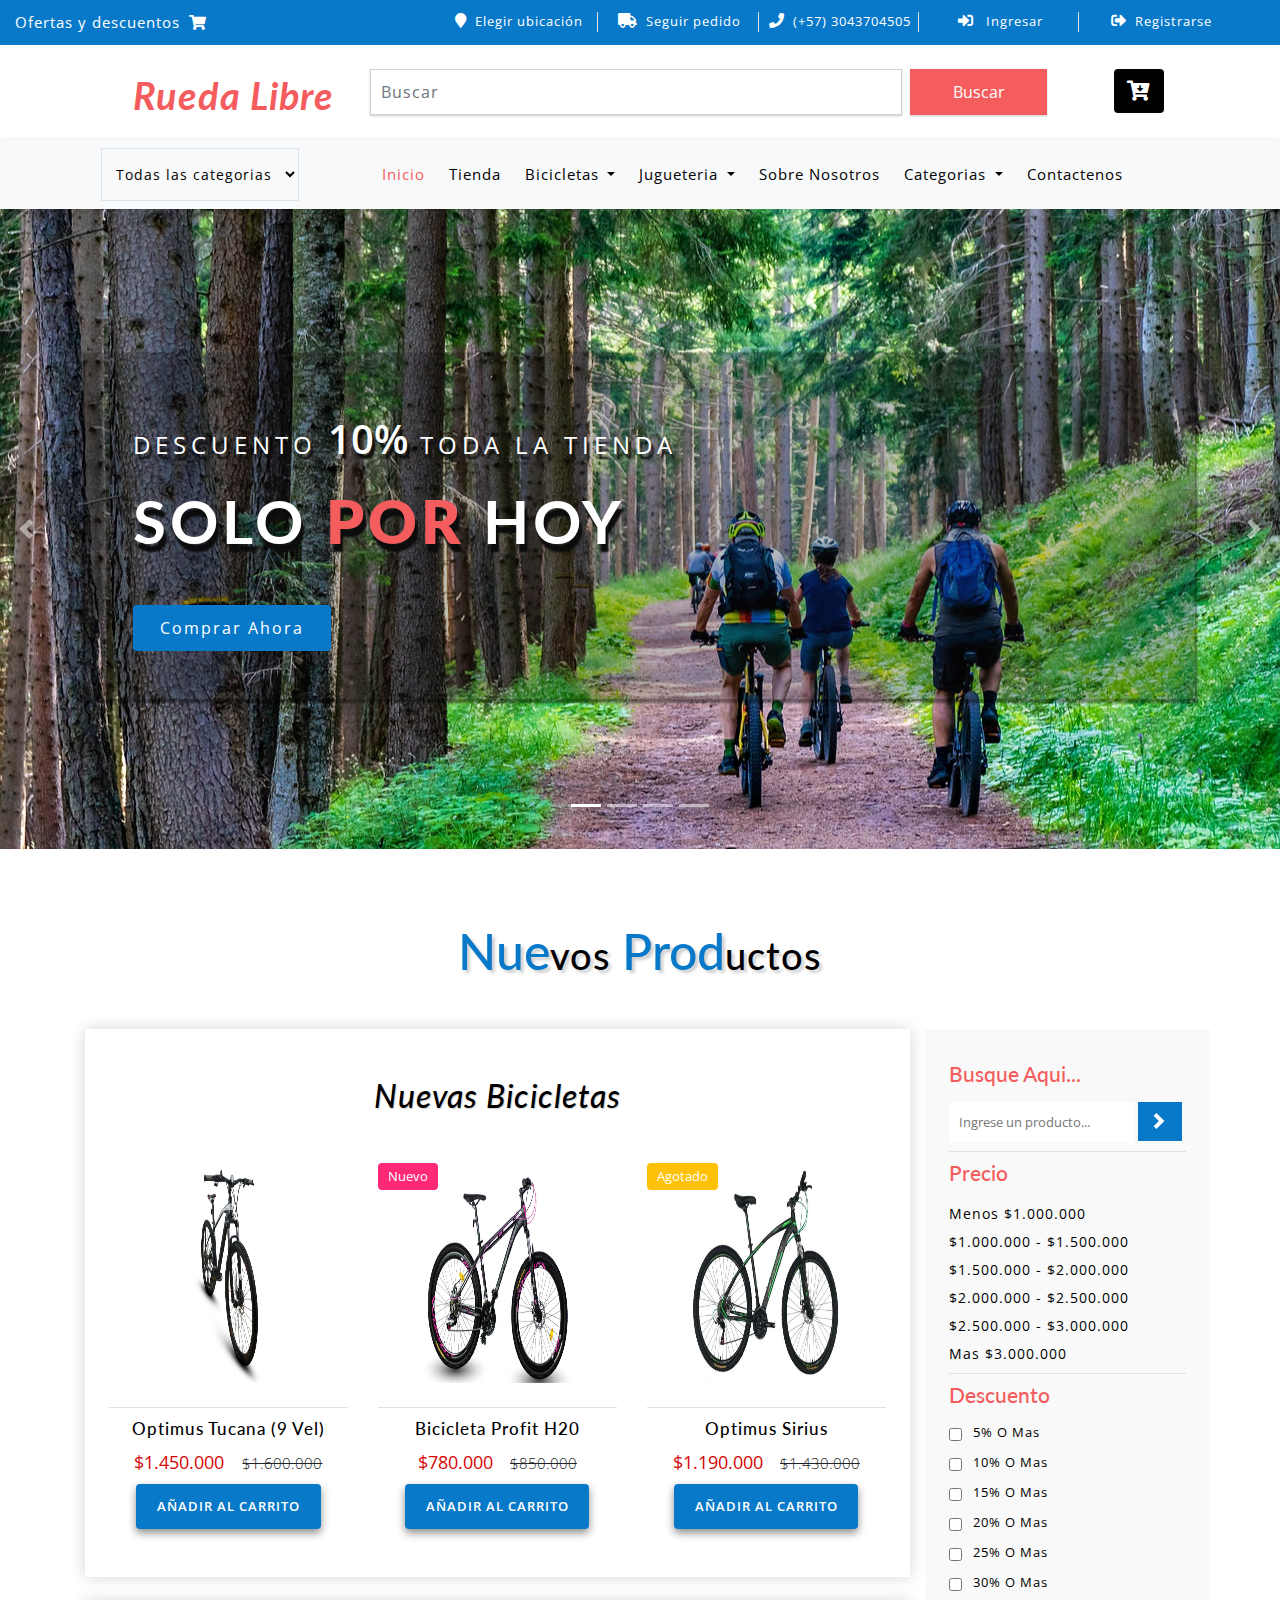
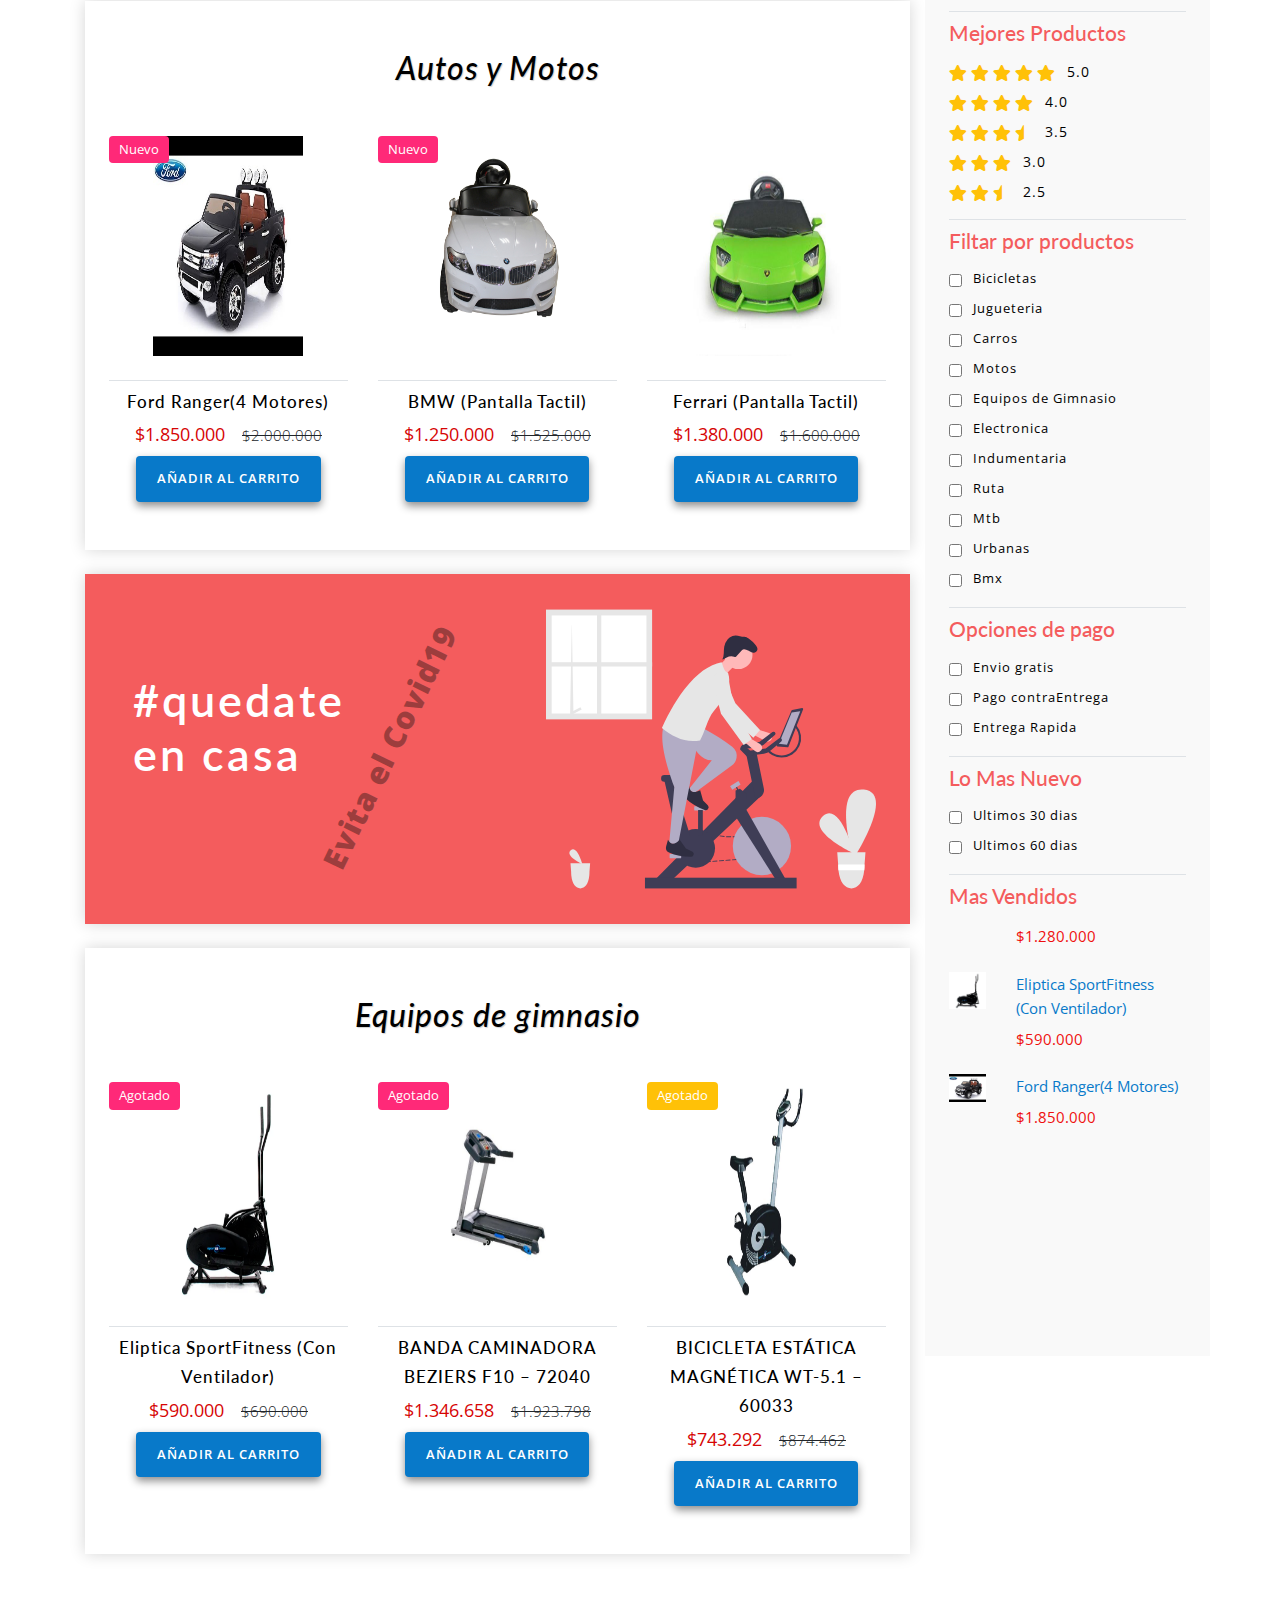
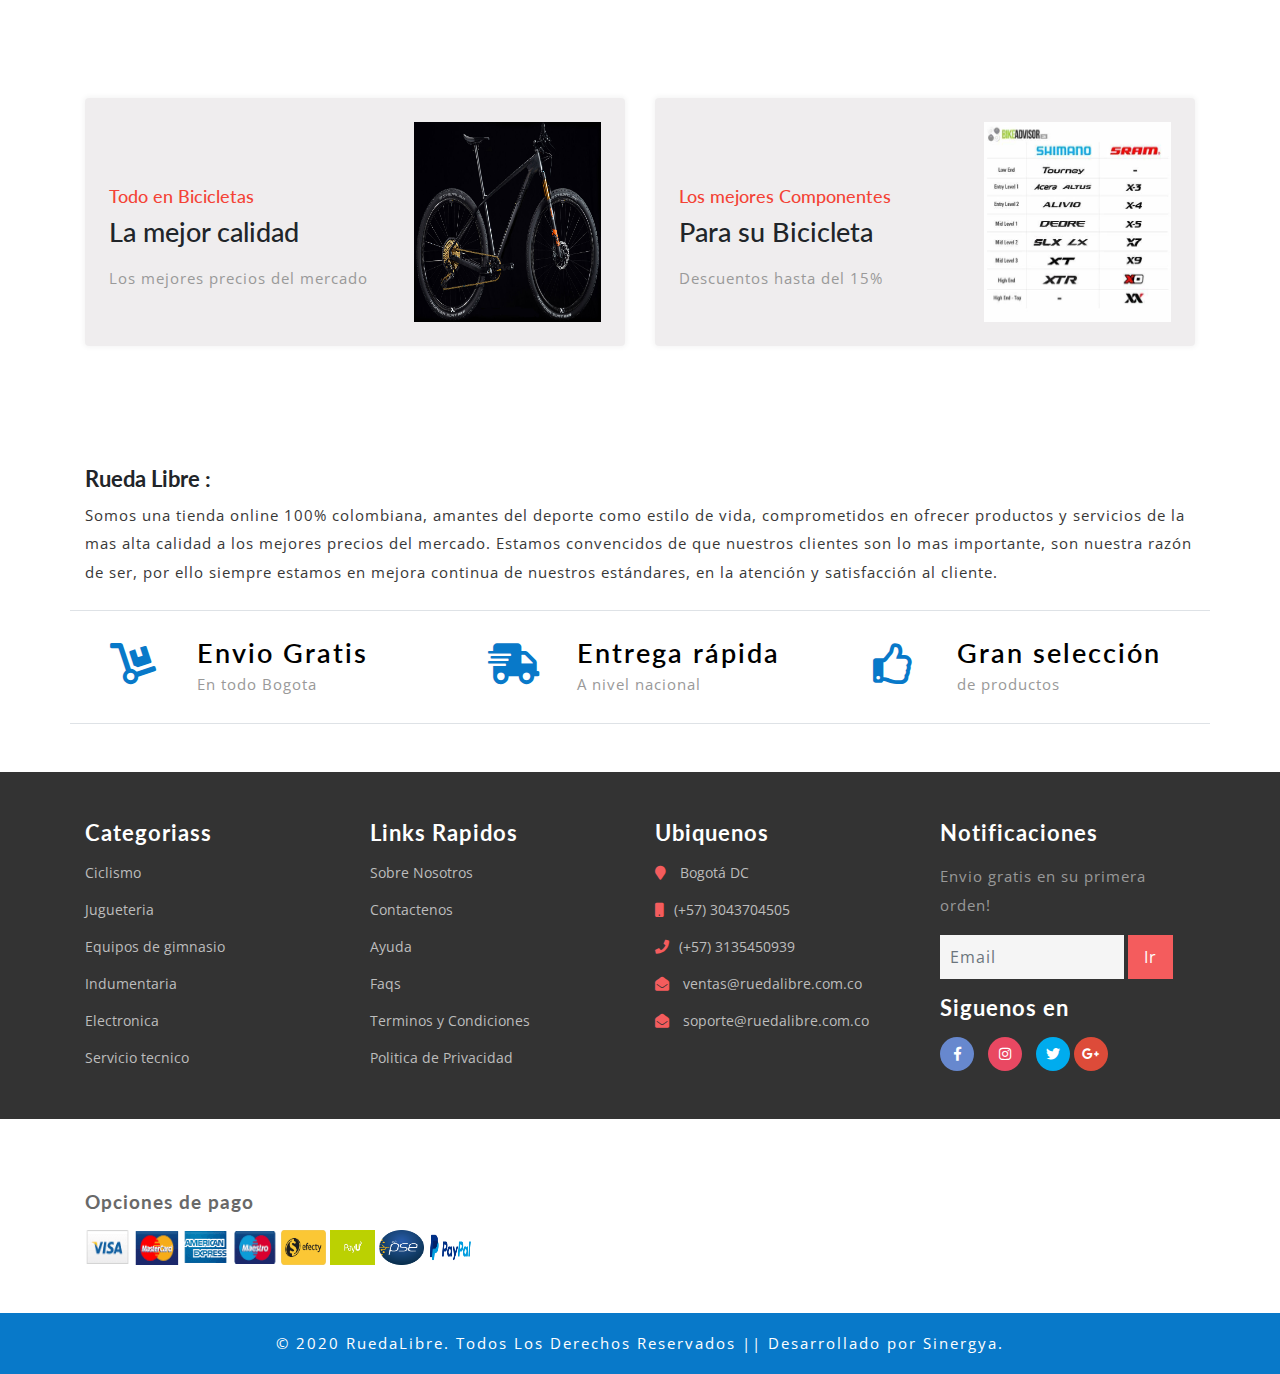
<file: index.html>
<!--
Author: W3layouts
Author URL: http://w3layouts.com
License: Creative Commons Attribution 3.0 Unported
License URL: http://creativecommons.org/licenses/by/3.0/
-->
<!DOCTYPE html>
<html lang="zxx">

<head>
	<title>Inicio || Rueda Libre</title>
	<!-- Meta tag Keywords -->
	<meta name="viewport" content="width=device-width, initial-scale=1">
	<meta charset="UTF-8" />
	<meta name="keywords" content="Electro Store Responsive web template, Bootstrap Web Templates, Flat Web Templates, Android Compatible web template, Smartphone Compatible web template, free webdesigns for Nokia, Samsung, LG, SonyEricsson, Motorola web design"
	/>
	<script>
		addEventListener("load", function () {
			setTimeout(hideURLbar, 0);
		}, false);

		function hideURLbar() {
			window.scrollTo(0, 1);
		}
	</script>
	<!-- //Meta tag Keywords -->

	<!-- Custom-Files -->
	<link href="css/bootstrap.css" rel="stylesheet" type="text/css" media="all" />
	<!-- Bootstrap css -->
	<link href="css/style.css" rel="stylesheet" type="text/css" media="all" />
	<!-- Main css -->
	<link rel="stylesheet" href="css/fontawesome-all.css">
	<!-- Font-Awesome-Icons-CSS -->
	<link href="css/popuo-box.css" rel="stylesheet" type="text/css" media="all" />
	<!-- pop-up-box -->
	<link href="css/menu.css" rel="stylesheet" type="text/css" media="all" />
	<!-- menu style -->
	<!-- //Custom-Files -->

	<!-- web fonts -->
	<link href="//fonts.googleapis.com/css?family=Lato:100,100i,300,300i,400,400i,700,700i,900,900i&amp;subset=latin-ext" rel="stylesheet">
	<link href="//fonts.googleapis.com/css?family=Open+Sans:300,300i,400,400i,600,600i,700,700i,800,800i&amp;subset=cyrillic,cyrillic-ext,greek,greek-ext,latin-ext,vietnamese"
	    rel="stylesheet">
	<!-- //web fonts -->

	<!-- favicon -->
	<link rel="shortcut icon" href="images/logo2.png" type="image.png">
	<!-- // favicon -->
</head>

<body>
	<!-- top-header -->
	<div class="agile-main-top">
		<div class="container-fluid">
			<div class="row main-top-w3l py-2">
				<div class="col-lg-4 header-most-top">
					<p class="text-white text-lg-left text-center">Ofertas y descuentos
						<i class="fas fa-shopping-cart ml-1"></i>
					</p>
				</div>
				<div class="col-lg-8 header-right mt-lg-0 mt-2">
					<!-- header lists -->
					<ul>
						<li class="text-center border-right text-white">
							<a class="play-icon popup-with-zoom-anim text-white" href="#small-dialog1">
								<i class="fas fa-map-marker mr-2"></i>Elegir ubicación</a>
						</li>
						<li class="text-center border-right text-white">
							<a href="#" data-toggle="modal" data-target="#exampleModal" class="text-white">
								<i class="fas fa-truck mr-2"></i>Seguir pedido</a>
						</li>
						<li class="text-center border-right text-white">
							<i class="fas fa-phone mr-2"></i>(+57) 3043704505
						</li>
						<li class="text-center border-right text-white">
							<a href="#" data-toggle="modal" data-target="#exampleModal" class="text-white">
								<i class="fas fa-sign-in-alt mr-2"></i> Ingresar </a>
						</li>
						<li class="text-center text-white">
							<a href="#" data-toggle="modal" data-target="#exampleModal2" class="text-white">
								<i class="fas fa-sign-out-alt mr-2"></i>Registrarse </a>
						</li>
					</ul>
					<!-- //header lists -->
				</div>
			</div>
		</div>
	</div>

	<!-- Button trigger modal(select-location) -->
	<!-- <div id="small-dialog1" class="mfp-hide">
		<div class="select-city">
			<h3>
				<i class="fas fa-map-marker"></i> Please Select Your Location</h3>
			<select class="list_of_cities">
				<optgroup label="Popular Cities">
					<option selected style="display:none;color:#eee;">Select City</option>
					<option>Birmingham</option>
					<option>Anchorage</option>
					<option>Phoenix</option>
					<option>Little Rock</option>
					<option>Los Angeles</option>
					<option>Denver</option>
					<option>Bridgeport</option>
					<option>Wilmington</option>
					<option>Jacksonville</option>
					<option>Atlanta</option>
					<option>Honolulu</option>
					<option>Boise</option>
					<option>Chicago</option>
					<option>Indianapolis</option>
				</optgroup>
				<optgroup label="Alabama">
					<option>Birmingham</option>
					<option>Montgomery</option>
					<option>Mobile</option>
					<option>Huntsville</option>
					<option>Tuscaloosa</option>
				</optgroup>
				<optgroup label="Alaska">
					<option>Anchorage</option>
					<option>Fairbanks</option>
					<option>Juneau</option>
					<option>Sitka</option>
					<option>Ketchikan</option>
				</optgroup>
				<optgroup label="Arizona">
					<option>Phoenix</option>
					<option>Tucson</option>
					<option>Mesa</option>
					<option>Chandler</option>
					<option>Glendale</option>
				</optgroup>
				<optgroup label="Arkansas">
					<option>Little Rock</option>
					<option>Fort Smith</option>
					<option>Fayetteville</option>
					<option>Springdale</option>
					<option>Jonesboro</option>
				</optgroup>
				<optgroup label="California">
					<option>Los Angeles</option>
					<option>San Diego</option>
					<option>San Jose</option>
					<option>San Francisco</option>
					<option>Fresno</option>
				</optgroup>
				<optgroup label="Colorado">
					<option>Denver</option>
					<option>Colorado</option>
					<option>Aurora</option>
					<option>Fort Collins</option>
					<option>Lakewood</option>
				</optgroup>
				<optgroup label="Connecticut">
					<option>Bridgeport</option>
					<option>New Haven</option>
					<option>Hartford</option>
					<option>Stamford</option>
					<option>Waterbury</option>
				</optgroup>
				<optgroup label="Delaware">
					<option>Wilmington</option>
					<option>Dover</option>
					<option>Newark</option>
					<option>Bear</option>
					<option>Middletown</option>
				</optgroup>
				<optgroup label="Florida">
					<option>Jacksonville</option>
					<option>Miami</option>
					<option>Tampa</option>
					<option>St. Petersburg</option>
					<option>Orlando</option>
				</optgroup>
				<optgroup label="Georgia">
					<option>Atlanta</option>
					<option>Augusta</option>
					<option>Columbus</option>
					<option>Savannah</option>
					<option>Athens</option>
				</optgroup>
				<optgroup label="Hawaii">
					<option>Honolulu</option>
					<option>Pearl City</option>
					<option>Hilo</option>
					<option>Kailua</option>
					<option>Waipahu</option>
				</optgroup>
				<optgroup label="Idaho">
					<option>Boise</option>
					<option>Nampa</option>
					<option>Meridian</option>
					<option>Idaho Falls</option>
					<option>Pocatello</option>
				</optgroup>
				<optgroup label="Illinois">
					<option>Chicago</option>
					<option>Aurora</option>
					<option>Rockford</option>
					<option>Joliet</option>
					<option>Naperville</option>
				</optgroup>
				<optgroup label="Indiana">
					<option>Indianapolis</option>
					<option>Fort Wayne</option>
					<option>Evansville</option>
					<option>South Bend</option>
					<option>Hammond</option>
				</optgroup>
				<optgroup label="Iowa">
					<option>Des Moines</option>
					<option>Cedar Rapids</option>
					<option>Davenport</option>
					<option>Sioux City</option>
					<option>Waterloo</option>
				</optgroup>
				<optgroup label="Kansas">
					<option>Wichita</option>
					<option>Overland Park</option>
					<option>Kansas City</option>
					<option>Topeka</option>
					<option>Olathe </option>
				</optgroup>
				<optgroup label="Kentucky">
					<option>Louisville</option>
					<option>Lexington</option>
					<option>Bowling Green</option>
					<option>Owensboro</option>
					<option>Covington</option>
				</optgroup>
				<optgroup label="Louisiana">
					<option>New Orleans</option>
					<option>Baton Rouge</option>
					<option>Shreveport</option>
					<option>Metairie</option>
					<option>Lafayette</option>
				</optgroup>
				<optgroup label="Maine">
					<option>Portland</option>
					<option>Lewiston</option>
					<option>Bangor</option>
					<option>South Portland</option>
					<option>Auburn</option>
				</optgroup>
				<optgroup label="Maryland">
					<option>Baltimore</option>
					<option>Frederick</option>
					<option>Rockville</option>
					<option>Gaithersburg</option>
					<option>Bowie</option>
				</optgroup>
				<optgroup label="Massachusetts">
					<option>Boston</option>
					<option>Worcester</option>
					<option>Springfield</option>
					<option>Lowell</option>
					<option>Cambridge</option>
				</optgroup>
				<optgroup label="Michigan">
					<option>Detroit</option>
					<option>Grand Rapids</option>
					<option>Warren</option>
					<option>Sterling Heights</option>
					<option>Lansing</option>
				</optgroup>
				<optgroup label="Minnesota">
					<option>Minneapolis</option>
					<option>St. Paul</option>
					<option>Rochester</option>
					<option>Duluth</option>
					<option>Bloomington</option>
				</optgroup>
				<optgroup label="Mississippi">
					<option>Jackson</option>
					<option>Gulfport</option>
					<option>Southaven</option>
					<option>Hattiesburg</option>
					<option>Biloxi</option>
				</optgroup>
				<optgroup label="Missouri">
					<option>Kansas City</option>
					<option>St. Louis</option>
					<option>Springfield</option>
					<option>Independence</option>
					<option>Columbia</option>
				</optgroup>
				<optgroup label="Montana">
					<option>Billings</option>
					<option>Missoula</option>
					<option>Great Falls</option>
					<option>Bozeman</option>
					<option>Butte-Silver Bow</option>
				</optgroup>
				<optgroup label="Nebraska">
					<option>Omaha</option>
					<option>Lincoln</option>
					<option>Bellevue</option>
					<option>Grand Island</option>
					<option>Kearney</option>
				</optgroup>
				<optgroup label="Nevada">
					<option>Las Vegas</option>
					<option>Henderson</option>
					<option>North Las Vegas</option>
					<option>Reno</option>
					<option>Sunrise Manor</option>
				</optgroup>
				<optgroup label="New Hampshire">
					<option>Manchesters</option>
					<option>Nashua</option>
					<option>Concord</option>
					<option>Dover</option>
					<option>Rochester</option>
				</optgroup>
				<optgroup label="New Jersey">
					<option>Newark</option>
					<option>Jersey City</option>
					<option>Paterson</option>
					<option>Elizabeth</option>
					<option>Edison</option>
				</optgroup>
				<optgroup label="New Mexico">
					<option>Albuquerque</option>
					<option>Las Cruces</option>
					<option>Rio Rancho</option>
					<option>Santa Fe</option>
					<option>Roswell</option>
				</optgroup>
				<optgroup label="New York">
					<option>New York</option>
					<option>Buffalo</option>
					<option>Rochester</option>
					<option>Yonkers</option>
					<option>Syracuse</option>
				</optgroup>
				<optgroup label="North Carolina">
					<option>Charlotte</option>
					<option>Raleigh</option>
					<option>Greensboro</option>
					<option>Winston-Salem</option>
					<option>Durham</option>
				</optgroup>
				<optgroup label="North Dakota">
					<option>Fargo</option>
					<option>Bismarck</option>
					<option>Grand Forks</option>
					<option>Minot</option>
					<option>West Fargo</option>
				</optgroup>
				<optgroup label="Ohio">
					<option>Columbus</option>
					<option>Cleveland</option>
					<option>Cincinnati</option>
					<option>Toledo</option>
					<option>Akron</option>
				</optgroup>
				<optgroup label="Oklahoma">
					<option>Oklahoma City</option>
					<option>Tulsa</option>
					<option>Norman</option>
					<option>Broken Arrow</option>
					<option>Lawton</option>
				</optgroup>
				<optgroup label="Oregon">
					<option>Portland</option>
					<option>Eugene</option>
					<option>Salem</option>
					<option>Gresham</option>
					<option>Hillsboro</option>
				</optgroup>
				<optgroup label="Pennsylvania">
					<option>Philadelphia</option>
					<option>Pittsburgh</option>
					<option>Allentown</option>
					<option>Erie</option>
					<option>Reading</option>
				</optgroup>
				<optgroup label="Rhode Island">
					<option>Providence</option>
					<option>Warwick</option>
					<option>Cranston</option>
					<option>Pawtucket</option>
					<option>East Providence</option>
				</optgroup>
				<optgroup label="South Carolina">
					<option>Columbia</option>
					<option>Charleston</option>
					<option>North Charleston</option>
					<option>Mount Pleasant</option>
					<option>Rock Hill</option>
				</optgroup>
				<optgroup label="South Dakota">
					<option>Sioux Falls</option>
					<option>Rapid City</option>
					<option>Aberdeen</option>
					<option>Brookings</option>
					<option>Watertown</option>
				</optgroup>
				<optgroup label="Tennessee">
					<option>Memphis</option>
					<option>Nashville</option>
					<option>Knoxville</option>
					<option>Chattanooga</option>
					<option>Clarksville</option>
				</optgroup>
				<optgroup label="Texas">
					<option>Houston</option>
					<option>San Antonio</option>
					<option>Dallas</option>
					<option>Austin</option>
					<option>Fort Worth</option>
				</optgroup>
				<optgroup label="Utah">
					<option>Salt Lake City</option>
					<option>West Valley City</option>
					<option>Provo</option>
					<option>West Jordan</option>
					<option>Orem</option>
				</optgroup>
				<optgroup label="Vermont">
					<option>Burlington</option>
					<option>Essex</option>
					<option>South Burlington</option>
					<option>Colchester</option>
					<option>Rutland</option>
				</optgroup>
				<optgroup label="Virginia">
					<option>Virginia Beach</option>
					<option>Norfolk</option>
					<option>Chesapeake</option>
					<option>Arlington</option>
					<option>Richmond</option>
				</optgroup>
				<optgroup label="Washington">
					<option>Seattle</option>
					<option>Spokane</option>
					<option>Tacoma</option>
					<option>Vancouver</option>
					<option>Bellevue</option>
				</optgroup>
				<optgroup label="West Virginia">
					<option>Charleston</option>
					<option>Huntington</option>
					<option>Parkersburg</option>
					<option>Morgantown</option>
					<option>Wheeling</option>
				</optgroup>
				<optgroup label="Wisconsin">
					<option>Milwaukee</option>
					<option>Madison</option>
					<option>Green Bay</option>
					<option>Kenosha</option>
					<option>Racine</option>
				</optgroup>
				<optgroup label="Wyoming">
					<option>Cheyenne</option>
					<option>Casper</option>
					<option>Laramie</option>
					<option>Gillette</option>
					<option>Rock Springs</option>
				</optgroup>
			</select>
			<div class="clearfix"></div>
		</div>
	</div> -->
	<!-- //shop locator (popup) -->

	<!-- modals -->
	<!-- log in -->
	<div class="modal fade" id="exampleModal" tabindex="-1" role="dialog" aria-hidden="true">
		<div class="modal-dialog" role="document">
			<div class="modal-content">
				<div class="modal-header">
					<h5 class="modal-title text-center">Ingresar</h5>
					<button type="button" class="close" data-dismiss="modal" aria-label="Close">
						<span aria-hidden="true">&times;</span>
					</button>
				</div>
				<div class="modal-body">
					<form action="#" method="post">
						<div class="form-group">
							<label class="col-form-label">Usuario</label>
							<input type="text" class="form-control" placeholder=" " name="Name" required="">
						</div>
						<div class="form-group">
							<label class="col-form-label">Contraseña</label>
							<input type="password" class="form-control" placeholder=" " name="Password" required="">
						</div>
						<div class="right-w3l">
							<input type="submit" class="form-control" value="Log in">
						</div>
						<div class="sub-w3l">
							<div class="custom-control custom-checkbox mr-sm-2">
								<input type="checkbox" class="custom-control-input" id="customControlAutosizing">
								<label class="custom-control-label" for="customControlAutosizing">Recordarme ?</label>
							</div>
						</div>
						<p class="text-center dont-do mt-3">No tiene una cuenta ?
							<a href="#" data-toggle="modal" data-target="#exampleModal2">
								Registrese Ahora</a>
						</p>
					</form>
				</div>
			</div>
		</div>
	</div>
	<!-- register -->
	<div class="modal fade" id="exampleModal2" tabindex="-1" role="dialog" aria-hidden="true">
		<div class="modal-dialog" role="document">
			<div class="modal-content">
				<div class="modal-header">
					<h5 class="modal-title">Registrarse</h5>
					<button type="button" class="close" data-dismiss="modal" aria-label="Close">
						<span aria-hidden="true">&times;</span>
					</button>
				</div>
				<div class="modal-body">
					<form action="#" method="post">
						<div class="form-group">
							<label class="col-form-label">Nombre</label>
							<input type="text" class="form-control" placeholder=" " name="Name" required="">
						</div>
						<div class="form-group">
							<label class="col-form-label">Email</label>
							<input type="email" class="form-control" placeholder=" " name="Email" required="">
						</div>
						<div class="form-group">
							<label class="col-form-label">Contraseña</label>
							<input type="password" class="form-control" placeholder=" " name="Password" id="password1" required="">
						</div>
						<div class="form-group">
							<label class="col-form-label">Confirme Contraseña</label>
							<input type="password" class="form-control" placeholder=" " name="Confirm Password" id="password2" required="">
						</div>
						<div class="right-w3l">
							<input type="submit" class="form-control" value="Register">
						</div>
						<div class="sub-w3l">
							<div class="custom-control custom-checkbox mr-sm-2">
								<input type="checkbox" class="custom-control-input" id="customControlAutosizing2">
								<label class="custom-control-label" for="customControlAutosizing2">Acepto los terminos y condiciones</label>
							</div>
						</div>
					</form>
				</div>
			</div>
		</div>
	</div>
	<!-- //modal -->
	<!-- //top-header -->

	<!-- header-bottom-->
	<div class="header-bot">
		<div class="container">
			<div class="row header-bot_inner_wthreeinfo_header_mid">
				<!-- logo -->
				<div class="col-md-3 logo_agile">
					<h1 class="text-center">
						<a href="index.html" class="font-weight-bold font-italic">Rueda Libre</a>
					</h1>
				</div>
				<!-- //logo -->
				<!-- header-bot -->
				<div class="col-md-9 header mt-4 mb-md-0 mb-4">
					<div class="row">
						<!-- search -->
						<div class="col-10 agileits_search">
							<form class="form-inline" action="#" method="post">
								<input class="form-control mr-sm-2" type="search" placeholder="Buscar" aria-label="Search" required>
								<button class="btn my-2 my-sm-0" type="submit">Buscar</button>
							</form>
						</div>
						<!-- //search -->
						<!-- cart details -->
						<div class="col-2 top_nav_right text-center mt-sm-0 mt-2">
							<div class="wthreecartaits wthreecartaits2 cart cart box_1">
								<form action="#" method="post" class="last">
									<input type="hidden" name="cmd" value="_cart">
									<input type="hidden" name="display" value="1">
									<button class="btn w3view-cart" type="submit" name="submit" value="">
										<i class="fas fa-cart-arrow-down"></i>
									</button>
								</form>
							</div>
						</div>
						<!-- //cart details -->
					</div>
				</div>
			</div>
		</div>
	</div>
	<!-- shop locator (popup) -->
	<!-- //header-bottom -->
	<!-- navigation -->
	<div class="navbar-inner">
		<div class="container">
			<nav class="navbar navbar-expand-lg navbar-light bg-light">
				<div class="agileits-navi_search">
					<form action="#" method="post">
						<select id="agileinfo-nav_search" name="agileinfo_search" class="border" required="">
							<option value="">Todas las categorias</option>
							<option value="Televisions">Bicicletas</option>
							<option value="Headphones">Componentes</option>
							<option value="Computers">Jugueteria</option>
							<option value="Appliances">Indumentaria</option>
							<option value="Mobiles">Baterias</option>
							<option value="Fruits &amp; Vegetables">Electronica &amp; y Mas</option>
							<option value="iPad & Tablets">Niñas</option>
							<option value="Cameras & Camcorders">Niños</option>
							<option value="Home Audio & Theater">Accesorios</option>
						</select>
					</form>
				</div>
				<button class="navbar-toggler" type="button" data-toggle="collapse" data-target="#navbarSupportedContent" aria-controls="navbarSupportedContent"
				    aria-expanded="false" aria-label="Toggle navigation">
					<span class="navbar-toggler-icon"></span>
				</button>
				<div class="collapse navbar-collapse" id="navbarSupportedContent">
					<ul class="navbar-nav ml-auto text-center mr-xl-5">
						<li class="nav-item active mr-lg-2 mb-lg-0 mb-2">
							<a class="nav-link" href="index.html">Inicio
								<span class="sr-only">(current)</span>
							</a>
						</li>
						<li class="nav-item mr-lg-2 mb-lg-0 mb-2">
							<a class="nav-link" href="product.html">Tienda</a>
						</li>
						<li class="nav-item dropdown mr-lg-2 mb-lg-0 mb-2">
							<a class="nav-link dropdown-toggle" href="#" role="button" data-toggle="dropdown" aria-haspopup="true" aria-expanded="false">
								Bicicletas
							</a>
							<div class="dropdown-menu">
								<div class="agile_inner_drop_nav_info p-4">
									<h5 class="mb-3">MTB</h5>
									<div class="row">
										<div class="col-sm-6 multi-gd-img">
											<ul class="multi-column-dropdown">
												<li>
													<a href="product.html">Gw</a>
												</li>
												<li>
													<a href="product.html">Venzo</a>
												</li>
												<li>
													<a href="product.html">On-Trail</a>
												</li>
												<li>
													<a href="product.html">Scott</a>
												</li>
												<li>
													<a href="product.html">Trek</a>
												</li>
												<li>
													<a href="product.html">Specialized</a>
												</li>
												<!-- <li>
													<a href="product.html">Tablets</a>
												</li>
												<li>
													<a href="product.html">Wearable Devices</a>
												</li>
												<li>
													<a href="product.html">Smart Home</a>
												</li> -->
											</ul>
										</div>
										<div class="col-sm-6 multi-gd-img">
											<ul class="multi-column-dropdown">
												<h5 class="mb-3">RUTA</h5>
												<li>
													<a href="product.html">Veletta</a>
												</li>
												<li>
													<a href="product.html">Lumen</a>
												</li>
												<li>
													<a href="product.html">Flamma</a>
												</li>
												<li>
													<a href="product.html">Tourmalet</a>
												</li>
												<li>
													<a href="product.html">Stelvio</a>
												</li>
												<!-- <li>
													<a href="product.html">Game Zone</a>
												</li>
												<li>
													<a href="product.html">Software</a>
												</li> -->
											</ul>
										</div>
									</div>
								</div>
							</div>
						</li>
						<li class="nav-item dropdown mr-lg-2 mb-lg-0 mb-2">
							<a class="nav-link dropdown-toggle" href="#" role="button" data-toggle="dropdown" aria-haspopup="true" aria-expanded="false">
								Jugueteria
							</a>
							<div class="dropdown-menu">
								<div class="agile_inner_drop_nav_info p-4">
									<h5 class="mb-3">Carros</h5>
									<div class="row">
										<div class="col-sm-6 multi-gd-img">
											<ul class="multi-column-dropdown">
												<li>
													<a href="product2.html">Ford Ranger</a>
												</li>
												<li>
													<a href="product2.html">Ford Monster</a>
												</li>
												<li>
													<a href="product2.html">Carro Policia</a>
												</li>
												<li>
													<a href="product2.html">Masserati</a>
												</li>
												<li>
													<a href="product2.html">Buggie</a>
												</li>
												<li>
													<a href="product2.html">Jeep</a>
												</li>
												<li>
													<a href="product2.html">Mercedes Benz</a>
												</li>
												<!-- <li>
													<a href="product2.html"></a>
												</li>
												<li>
													<a href="product2.html">Camera Accessories</a>
												</li> -->
											</ul>
										</div>
										<div class="col-sm-6 multi-gd-img">
											<ul class="multi-column-dropdown">
												<h5 class="mb-3">MOTOS</h5>
												<li>
													<a href="product2.html">Cuatrimoto (Control)</a>
												</li>
												<li>
													<a href="product2.html">Cuatrimoto (Sin Control)</a>
												</li>
												<li>
													<a href="product2.html">Ducatti</a>
												</li>
												<li>
													<a href="product2.html">Tipo Policia</a>
												</li>
												<li>
													<a href="product2.html">Moto (Control)</a>
												</li>
												<li>
													<a href="product2.html">Ver Todo</a>
												</li>
												<!-- <li>
													<a href="product2.html">Kitchen & Home Appliances</a>
												</li>
												<li>
													<a href="product2.html">Heating & Cooling Appliances</a>
												</li>
												<li>
													<a href="product2.html">All Appliances</a>
												</li> -->
											</ul>
										</div>
									</div>
								</div>
							</div>
						</li>
						<li class="nav-item mr-lg-2 mb-lg-0 mb-2">
							<a class="nav-link" href="about.html">Sobre Nosotros</a>
						</li>
						<li class="nav-item dropdown mr-lg-2 mb-lg-0 mb-2">
							<a class="nav-link dropdown-toggle" href="#" role="button" data-toggle="dropdown" aria-haspopup="true" aria-expanded="false">
								Categorias
							</a>
							<div class="dropdown-menu">
								<a class="dropdown-item" href="#">Bicicletas</a>
								<a class="dropdown-item" href="#">Grupos</a>
								<a class="dropdown-item" href="#">Componentes</a>
								<div class="dropdown-divider"></div>
								<a class="dropdown-item" href="#">Autos</a>
								<a class="dropdown-item" href="#">Motos</a>
								<div class="dropdown-divider"></div>
								<a class="dropdown-item" href="#">Eq. Gimnasio</a>
								<a class="dropdown-item" href="#">Accesorios</a>
							</div>
						</li>
						<li class="nav-item">
							<a class="nav-link" href="contact.html">Contactenos</a>
						</li>
					</ul>
				</div>
			</nav>
		</div>
	</div>
	<!-- //navigation -->

	<!-- banner -->
	<div id="carouselExampleIndicators" class="carousel slide" data-ride="carousel">
		<!-- Indicators-->
		<ol class="carousel-indicators">
			<li data-target="#carouselExampleIndicators" data-slide-to="0" class="active"></li>
			<li data-target="#carouselExampleIndicators" data-slide-to="1"></li>
			<li data-target="#carouselExampleIndicators" data-slide-to="2"></li>
			<li data-target="#carouselExampleIndicators" data-slide-to="3"></li>
		</ol>
		<div class="carousel-inner">
			<div class="carousel-item item1 active">
				<div class="container">
					<div class="w3l-space-banner">
						<div class="carousel-caption p-lg-5 p-sm-4 p-3">
							<p>DESCUENTO
								<span>10%</span> TODA LA TIENDA</p>
							<h3 class="font-weight-bold pt-2 pb-lg-5 pb-4">SOLO
								<span>POR</span>
								HOY
							</h3>
							<a class="button2" href="product.html">Comprar Ahora </a>
						</div>
					</div>
				</div>
			</div>
			<div class="carousel-item item2">
				<div class="container">
					<div class="w3l-space-banner">
						<div class="carousel-caption p-lg-5 p-sm-4 p-3">
							<p>Lo Mejor en
								<span>Jugueteria</span></p>
							<h3 class="font-weight-bold pt-2 pb-lg-5 pb-4">Para 
								<span>Niñas y Niños</span>
							</h3>
							<a class="button2" href="product.html">Comprar Ahora </a>
						</div>
					</div>
				</div>
			</div>
			<div class="carousel-item item3">
				<div class="container">
					<div class="w3l-space-banner">
						<div class="carousel-caption p-lg-5 p-sm-4 p-3">
							<p>Paga
								<span>Cuando recibas</span> solo</p>
							<h3 class="font-weight-bold pt-2 pb-lg-5 pb-4">En
								<span>(Bogotá)</span>
							</h3>
							<a class="button2" href="product.html">Comprar Ahora </a>
						</div>
					</div>
				</div>
			</div>
			<div class="carousel-item item4">
				<div class="container">
					<div class="w3l-space-banner">
						<div class="carousel-caption p-lg-5 p-sm-4 p-3">
							<p>Los 
								<span></span> Mejores</p>
							<h3 class="font-weight-bold pt-2 pb-lg-5 pb-4">Equipos de
								<span>Gimnasia</span>
							</h3>
							<a class="button2" href="product.html">Comprar Ahora </a>
						</div>
					</div>
				</div>
			</div>
		</div>
		<a class="carousel-control-prev" href="#carouselExampleIndicators" role="button" data-slide="prev">
			<span class="carousel-control-prev-icon" aria-hidden="true"></span>
			<span class="sr-only">Anterior</span>
		</a>
		<a class="carousel-control-next" href="#carouselExampleIndicators" role="button" data-slide="next">
			<span class="carousel-control-next-icon" aria-hidden="true"></span>
			<span class="sr-only">Siguiente</span>
		</a>
	</div>
	<!-- //banner -->

	<!-- top Products -->
	<div class="ads-grid py-sm-5 py-4">
		<div class="container py-xl-4 py-lg-2">
			<!-- tittle heading -->
			<h3 class="tittle-w3l text-center mb-lg-5 mb-sm-4 mb-3">
				<span>Nue</span>vos
				<!-- <span>N</span>ew -->
				<span>Prod</span>uctos</h3>
			<!-- //tittle heading -->
			<div class="row">
				<!-- product left -->
				<div class="agileinfo-ads-display col-lg-9">
					<div class="wrapper">
						<!-- first section -->
						<div class="product-sec1 px-sm-4 px-3 py-sm-5  py-3 mb-4">
							<h3 class="heading-tittle text-center font-italic">Nuevas Bicicletas</h3>
							<div class="row">
								<div class="col-md-4 product-men mt-5">
									<div class="men-pro-item simpleCart_shelfItem">
										<div class="men-thumb-item text-center">
											<img src="images/opt1.jpg" alt="">
											<div class="men-cart-pro">
												<div class="inner-men-cart-pro">
													<a href="tucana.html" class="link-product-add-cart">Vista rápida</a>
												</div>
											</div>
										</div>
										<div class="item-info-product text-center border-top mt-4">
											<h4 class="pt-1">
												<a href="tucana.html">Optimus Tucana (9 Vel)</a>
											</h4>
											<div class="info-product-price my-2">
												<span class="item_price">$1.450.000 </span>
												<del>$1.600.000</del>
											</div>
											<div class="snipcart-details top_brand_home_details item_add single-item hvr-outline-out">
												<form action="#" method="post">
													<fieldset>
														<input type="hidden" name="cmd" value="_cart" />
														<input type="hidden" name="add" value="1" />
														<input type="hidden" name="business" value=" " />
														<input type="hidden" name="item_name" value="Optimus Tucana (9 Vel)" />
														<input type="hidden" name="amount" value="1450000" />
														<input type="hidden" name="discount_amount" value="0" />
														<input type="hidden" name="currency_code" value="COP" />
														<input type="hidden" name="return" value=" " />
														<input type="hidden" name="cancel_return" value=" " />
														<input type="submit" name="submit" value="Añadir al carrito" class="button btn" />
													</fieldset>
												</form>
											</div>
										</div>
									</div>
								</div>
								<div class="col-md-4 product-men mt-5">
									<div class="men-pro-item simpleCart_shelfItem">
										<div class="men-thumb-item text-center">
											<img src="images/m2.jpg" alt="">
											<div class="men-cart-pro">
												<div class="inner-men-cart-pro">
													<a href="h10.html" class="link-product-add-cart">Vista rápida</a>
												</div>
											</div>
											<span class="product-new-top">Nuevo</span>

										</div>
										<div class="item-info-product text-center border-top mt-4">
											<h4 class="pt-1">
												<a href="h10.html">Bicicleta Profit H20</a>
											</h4>
											<div class="info-product-price my-2">
												<span class="item_price">$780.000</span>
												<del>$850.000</del>
											</div>
											<div class="snipcart-details top_brand_home_details item_add single-item hvr-outline-out">
												<form action="#" method="post">
													<fieldset>
														<input type="hidden" name="cmd" value="_cart" />
														<input type="hidden" name="add" value="1" />
														<input type="hidden" name="business" value=" " />
														<input type="hidden" name="item_name" value="Bicicleta Profit H20" />
														<input type="hidden" name="amount" value="780000" />
														<input type="hidden" name="discount_amount" value="0" />
														<input type="hidden" name="currency_code" value="COP" />
														<input type="hidden" name="return" value=" " />
														<input type="hidden" name="cancel_return" value=" " />
														<input type="submit" name="submit" value="Añadir al carrito" class="button btn" />
													</fieldset>
												</form>
											</div>

										</div>
									</div>
								</div>
								<div class="col-md-4 product-men mt-5">
									<div class="men-pro-item simpleCart_shelfItem">
										<div class="men-thumb-item text-center">
											<img src="images/m3.jpg" alt="">
											<div class="men-cart-pro">
												<div class="inner-men-cart-pro">
													<a href="sirius.html" class="link-product-add-cart">Vista rápida</a>
												</div>
											</div>
											<span class="product-new-top">Agotado</span>

										</div>
										<div class="item-info-product text-center border-top mt-4">
											<h4 class="pt-1">
												<a href="sirius.html">Optimus Sirius</a>
											</h4>
											<div class="info-product-price my-2">
												<span class="item_price">$1.190.000</span>
												<del>$1.430.000</del>
											</div>
											<div class="snipcart-details top_brand_home_details item_add single-item hvr-outline-out">
												<form action="#" method="post">
													<fieldset>
														<input type="hidden" name="cmd" value="_cart" />
														<input type="hidden" name="add" value="1" />
														<input type="hidden" name="business" value=" " />
														<input type="hidden" name="item_name" value="Optimus Sirius" />
														<input type="hidden" name="amount" value="1190000" />
														<input type="hidden" name="discount_amount" value="0" />
														<input type="hidden" name="currency_code" value="COP" />
														<input type="hidden" name="return" value=" " />
														<input type="hidden" name="cancel_return" value=" " />
														<input type="submit" name="submit" value="Añadir al carrito" class="button btn" />
													</fieldset>
												</form>
											</div>
										</div>
									</div>
								</div>
							</div>
						</div>
						<!-- //first section -->
						<!-- second section -->
						<div class="product-sec1 px-sm-4 px-3 py-sm-5  py-3 mb-4">
							<h3 class="heading-tittle text-center font-italic">Autos y Motos</h3>
							<div class="row">
								<div class="col-md-4 product-men mt-5">
									<div class="men-pro-item simpleCart_shelfItem">
										<div class="men-thumb-item text-center">
											<img src="images/m4.jpg" alt="">
											<div class="men-cart-pro">
												<div class="inner-men-cart-pro">
													<a href="ford-ranger.html" class="link-product-add-cart">Vista rápida</a>
												</div>
											</div>
											<span class="product-new-top">Nuevo</span>
										</div>
										<div class="item-info-product text-center border-top mt-4">
											<h4 class="pt-1">
												<a href="ford-ranger.html">Ford Ranger(4 Motores)</a>
											</h4>
											<div class="info-product-price my-2">
												<span class="item_price">$1.850.000</span>
												<del>$2.000.000</del>
											</div>
											<div class="snipcart-details top_brand_home_details item_add single-item hvr-outline-out">
												<form action="#" method="post">
													<fieldset>
														<input type="hidden" name="cmd" value="_cart" />
														<input type="hidden" name="add" value="1" />
														<input type="hidden" name="business" value=" " />
														<input type="hidden" name="item_name" value="Ford Ranger (4 Motores)" />
														<input type="hidden" name="amount" value="1850000" />
														<input type="hidden" name="discount_amount" value="0" />
														<input type="hidden" name="currency_code" value="COP" />
														<input type="hidden" name="return" value=" " />
														<input type="hidden" name="cancel_return" value=" " />
														<input type="submit" name="submit" value="Añadir al carrito" class="button btn" />
													</fieldset>
												</form>
											</div>
										</div>
									</div>
								</div>
								<div class="col-md-4 product-men mt-5">
									<div class="men-pro-item simpleCart_shelfItem">
										<div class="men-thumb-item text-center">
											<img src="images/m5.jpg" alt="">
											<div class="men-cart-pro">
												<div class="inner-men-cart-pro">
													<a href="single.html" class="link-product-add-cart">Vista rápida</a>
												</div>
											</div>
											<span class="product-new-top">Nuevo</span>

										</div>
										<div class="item-info-product text-center border-top mt-4">
											<h4 class="pt-1">
												<a href="single.html">BMW (Pantalla Tactil)</a>
											</h4>
											<div class="info-product-price my-2">
												<span class="item_price">$1.250.000</span>
												<del>$1.525.000</del>
											</div>
											<div class="snipcart-details top_brand_home_details item_add single-item hvr-outline-out">
												<form action="#" method="post">
													<fieldset>
														<input type="hidden" name="cmd" value="_cart" />
														<input type="hidden" name="add" value="1" />
														<input type="hidden" name="business" value=" " />
														<input type="hidden" name="item_name" value="BMW (Pantalla Tactil)" />
														<input type="hidden" name="amount" value="1250000" />
														<input type="hidden" name="discount_amount" value="0" />
														<input type="hidden" name="currency_code" value="COP" />
														<input type="hidden" name="return" value=" " />
														<input type="hidden" name="cancel_return" value=" " />
														<input type="submit" name="submit" value="Añadir al carrito" class="button btn" />
													</fieldset>
												</form>
											</div>

										</div>
									</div>
								</div>
								<div class="col-md-4 product-men mt-5">
									<div class="men-pro-item simpleCart_shelfItem">
										<div class="men-thumb-item text-center">
											<img src="images/m6.jpg" alt="">
											<div class="men-cart-pro">
												<div class="inner-men-cart-pro">
													<a href="single.html" class="link-product-add-cart">Vista rápida</a>
												</div>
											</div>
										</div>
										<div class="item-info-product text-center border-top mt-4">
											<h4 class="pt-1">
												<a href="single.html">Ferrari (Pantalla Tactil)</a>
											</h4>
											<div class="info-product-price my-2">
												<span class="item_price">$1.380.000</span>
												<del>$1.600.000</del>
											</div>
											<div class="snipcart-details top_brand_home_details item_add single-item hvr-outline-out">
												<form action="#" method="post">
													<fieldset>
														<input type="hidden" name="cmd" value="_cart" />
														<input type="hidden" name="add" value="1" />
														<input type="hidden" name="business" value=" " />
														<input type="hidden" name="item_name" value="Ferrari (Pantalla Tactil)" />
														<input type="hidden" name="amount" value="1380000" />
														<input type="hidden" name="discount_amount" value="0" />
														<input type="hidden" name="currency_code" value="COP" />
														<input type="hidden" name="return" value=" " />
														<input type="hidden" name="cancel_return" value=" " />
														<input type="submit" name="submit" value="Añadir al carrito" class="button btn" />
													</fieldset>
												</form>
											</div>
										</div>
									</div>
								</div>
							</div>
						</div>
						<!-- //second section -->
						<!-- third section -->
						<div class="product-sec1 product-sec2 px-sm-5 px-3">
							<div class="row">
								<h3 class="col-md-4 effect-bg">#quedate en casa</h3>
								<p class="w3l-nut-middle">Evita el Covid19</p>
								<div class="col-md-8 bg-right-nut">
									<img src="images/image1.svg" alt="">
								</div>
							</div>
						</div>
						<!-- //third section -->
						<!-- fourth section -->
						<div class="product-sec1 px-sm-4 px-3 py-sm-5  py-3 mt-4">
							<h3 class="heading-tittle text-center font-italic">Equipos de gimnasio</h3>
							<div class="row">
								<div class="col-md-4 product-men mt-5">
									<div class="men-pro-item simpleCart_shelfItem">
										<div class="men-thumb-item text-center">
											<img src="images/m7.jpg" alt="">
											<div class="men-cart-pro">
												<div class="inner-men-cart-pro">
													<a href="single.html" class="link-product-add-cart">Vista rápida</a>
												</div>
											</div>
										</div>
										<span class="product-new-top">Agotado</span>
										<div class="item-info-product text-center border-top mt-4">
											<h4 class="pt-1">
												<a href="single.html">Eliptica SportFitness (Con Ventilador)</a>
											</h4>
											<div class="info-product-price my-2">
												<span class="item_price">$590.000</span>
												<del>$690.000</del>
											</div>
											<div class="snipcart-details top_brand_home_details item_add single-item hvr-outline-out">
												<form action="#" method="post">
													<fieldset>
														<input type="hidden" name="cmd" value="_cart" />
														<input type="hidden" name="add" value="1" />
														<input type="hidden" name="business" value=" " />
														<input type="hidden" name="item_name" value="Eliptica SportFitness (Con Ventilador)" />
														<input type="hidden" name="amount" value="590000" />
														<input type="hidden" name="discount_amount" value="0" />
														<input type="hidden" name="currency_code" value="COP" />
														<input type="hidden" name="return" value=" " />
														<input type="hidden" name="cancel_return" value=" " />
														<input type="submit" name="submit" value="Añadir al carrito" class="button btn" />
													</fieldset>
												</form>
											</div>

										</div>
									</div>
								</div>
								<div class="col-md-4 product-men mt-5">
									<div class="men-pro-item simpleCart_shelfItem">
										<div class="men-thumb-item text-center">
											<img src="images/m8.jpg" alt="">
											<div class="men-cart-pro">
												<div class="inner-men-cart-pro">
													<a href="single.html" class="link-product-add-cart">Vista rápida</a>
												</div>
											</div>
										</div>
										<span class="product-new-top">Agotado</span>
										<div class="item-info-product text-center border-top mt-4">
											<h4 class="pt-1">
												<a href="single.html">BANDA CAMINADORA BEZIERS F10 – 72040</a>
											</h4>
											<div class="info-product-price my-2">
												<span class="item_price">$1.346.658</span>
												<del>$1.923.798</del>
											</div>
											<div class="snipcart-details top_brand_home_details item_add single-item hvr-outline-out">
												<form action="#" method="post">
													<fieldset>
														<input type="hidden" name="cmd" value="_cart" />
														<input type="hidden" name="add" value="1" />
														<input type="hidden" name="business" value=" " />
														<input type="hidden" name="item_name" value="BANDA CAMINADORA BEZIERS F10 – 72040" />
														<input type="hidden" name="amount" value="1346658" />
														<input type="hidden" name="discount_amount" value="0" />
														<input type="hidden" name="currency_code" value="COP" />
														<input type="hidden" name="return" value=" " />
														<input type="hidden" name="cancel_return" value=" " />
														<input type="submit" name="submit" value="Añadir al carrito" class="button btn" />
													</fieldset>
												</form>
											</div>

										</div>
									</div>
								</div>
								<div class="col-md-4 product-men mt-5">
									<div class="men-pro-item simpleCart_shelfItem">
										<div class="men-thumb-item text-center">
											<img src="images/m9.jpg" alt="">
											<div class="men-cart-pro">
												<div class="inner-men-cart-pro">
													<a href="single.html" class="link-product-add-cart">Vista rápida</a>
												</div>
											</div>
										</div>
										<span class="product-new-top">Agotado</span>
										<div class="item-info-product text-center border-top mt-4">
											<h4 class="pt-1">
												<a href="single.html">BICICLETA ESTÁTICA MAGNÉTICA WT-5.1 – 60033</a>
											</h4>
											<div class="info-product-price my-2">
												<span class="item_price">$743.292</span>
												<del>$874.462</del>
											</div>
											<div class="snipcart-details top_brand_home_details item_add single-item hvr-outline-out">
												<form action="#" method="post">
													<fieldset>
														<input type="hidden" name="cmd" value="_cart" />
														<input type="hidden" name="add" value="1" />
														<input type="hidden" name="business" value=" " />
														<input type="hidden" name="item_name" value="BICICLETA ESTÁTICA MAGNÉTICA WT-5.1 – 60033" />
														<input type="hidden" name="amount" value="742292" />
														<input type="hidden" name="discount_amount" value="0" />
														<input type="hidden" name="currency_code" value="COP" />
														<input type="hidden" name="return" value=" " />
														<input type="hidden" name="cancel_return" value=" " />
														<input type="submit" name="submit" value="Añadir al carrito" class="button btn" />
													</fieldset>
												</form>
											</div>
										</div>
									</div>
								</div>
							</div>
						</div>
						<!-- //fourth section -->
					</div>
				</div>
				<!-- //product left -->

				<!-- product right -->
				<div class="col-lg-3 mt-lg-0 mt-4 p-lg-0">
					<div class="side-bar p-sm-4 p-3">
						<div class="search-hotel border-bottom py-2">
							<h3 class="agileits-sear-head mb-3">Busque Aqui...</h3>
							<form action="#" method="post">
								<input type="search" placeholder="Ingrese un producto..." name="search" required="">
								<input type="submit" value=" ">
							</form>
						</div>
						<!-- price -->
						<div class="range border-bottom py-2">
							<h3 class="agileits-sear-head mb-3">Precio</h3>
							<div class="w3l-range">
								<ul>
									<li>
										<a href="#">Menos $1.000.000</a>
									</li>
									<li class="my-1">
										<a href="#">$1.000.000 - $1.500.000</a>
									</li>
									<li>
										<a href="#">$1.500.000 - $2.000.000</a>
									</li>
									<li class="my-1">
										<a href="#">$2.000.000 - $2.500.000</a>
									</li>
									<li>
										<a href="#">$2.500.000 - $3.000.000</a>
									</li>
									<li class="mt-1">
										<a href="#">Mas $3.000.000</a>
									</li>
								</ul>
							</div>
						</div>
						<!-- //price -->
						<!-- discounts -->
						<div class="left-side border-bottom py-2">
							<h3 class="agileits-sear-head mb-3">Descuento</h3>
							<ul>
								<li>
									<input type="checkbox" class="checked">
									<span class="span">5% O Mas</span>
								</li>
								<li>
									<input type="checkbox" class="checked">
									<span class="span">10% O Mas</span>
								</li>
								<li>
									<input type="checkbox" class="checked">
									<span class="span">15% O Mas</span>
								</li>
								<li>
									<input type="checkbox" class="checked">
									<span class="span">20% O Mas</span>
								</li>
								<li>
									<input type="checkbox" class="checked">
									<span class="span">25% O Mas</span>
								</li>
								<li>
									<input type="checkbox" class="checked">
									<span class="span">30% O Mas</span>
								</li>
							</ul>
						</div>
						<!-- //discounts -->
						<!-- reviews -->
						<div class="customer-rev border-bottom left-side py-2">
							<h3 class="agileits-sear-head mb-3">Mejores Productos</h3>
							<ul>
								<li>
									<a href="#">
										<i class="fas fa-star"></i>
										<i class="fas fa-star"></i>
										<i class="fas fa-star"></i>
										<i class="fas fa-star"></i>
										<i class="fas fa-star"></i>
										<span>5.0</span>
									</a>
								</li>
								<li>
									<a href="#">
										<i class="fas fa-star"></i>
										<i class="fas fa-star"></i>
										<i class="fas fa-star"></i>
										<i class="fas fa-star"></i>
										<span>4.0</span>
									</a>
								</li>
								<li>
									<a href="#">
										<i class="fas fa-star"></i>
										<i class="fas fa-star"></i>
										<i class="fas fa-star"></i>
										<i class="fas fa-star-half"></i>
										<span>3.5</span>
									</a>
								</li>
								<li>
									<a href="#">
										<i class="fas fa-star"></i>
										<i class="fas fa-star"></i>
										<i class="fas fa-star"></i>
										<span>3.0</span>
									</a>
								</li>
								<li>
									<a href="#">
										<i class="fas fa-star"></i>
										<i class="fas fa-star"></i>
										<i class="fas fa-star-half"></i>
										<span>2.5</span>
									</a>
								</li>
							</ul>
						</div>
						<!-- //reviews -->
						<!-- electronics -->
						<div class="left-side border-bottom py-2">
							<h3 class="agileits-sear-head mb-3">Filtar por productos</h3>
							<ul>
								<li>
									<input type="checkbox" class="checked">
									<span class="span">Bicicletas</span>
								</li>
								<li>
									<input type="checkbox" class="checked">
									<span class="span">Jugueteria</span>
								</li>
								<li>
									<input type="checkbox" class="checked">
									<span class="span">Carros</span>
								</li>
								<li>
									<input type="checkbox" class="checked">
									<span class="span">Motos</span>
								</li>
								<li>
									<input type="checkbox" class="checked">
									<span class="span">Equipos de Gimnasio</span>
								</li>
								<li>
									<input type="checkbox" class="checked">
									<span class="span">Electronica</span>
								</li>
								<li>
									<input type="checkbox" class="checked">
									<span class="span">Indumentaria</span>
								</li>
								<li>
									<input type="checkbox" class="checked">
									<span class="span">Ruta</span>
								</li>
								<li>
									<input type="checkbox" class="checked">
									<span class="span">Mtb</span>
								</li>
								<li>
									<input type="checkbox" class="checked">
									<span class="span">Urbanas</span>
								</li>
								<li>
									<input type="checkbox" class="checked">
									<span class="span">Bmx</span>
								</li>
							</ul>
						</div>
						<!-- //electronics -->
						<!-- delivery -->
						<div class="left-side border-bottom py-2">
							<h3 class="agileits-sear-head mb-3">Opciones de pago</h3>
							<ul>
								<li>
									<input type="checkbox" class="checked">
									<span class="span">Envio gratis</span>
								</li>
								<li>
									<input type="checkbox" class="checked">
									<span class="span">Pago contraEntrega</span>
								</li>
								<li>
									<input type="checkbox" class="checked">
									<span class="span">Entrega Rapida</span>
								</li>
							</ul>
						</div>
						<!-- //delivery -->
						<!-- arrivals -->
						<div class="left-side border-bottom py-2">
							<h3 class="agileits-sear-head mb-3">Lo Mas Nuevo</h3>
							<ul>
								<li>
									<input type="checkbox" class="checked">
									<span class="span">Ultimos 30 dias</span>
								</li>
								<li>
									<input type="checkbox" class="checked">
									<span class="span">Ultimos 60 dias</span>
								</li>
							</ul>
						</div>
						<!-- //arrivals -->
						<!-- best seller -->
						<div class="f-grid py-2">
							<h3 class="agileits-sear-head mb-3">Mas Vendidos</h3>
							<div class="box-scroll">
								<div class="scroll">
									<div class="row">
										<div class="col-lg-3 col-sm-2 col-3 left-mar">
											<img src="images/opt1.jpg" alt="" class="img-fluid">
										</div>
										<div class="col-lg-9 col-sm-10 col-9 w3_mvd">
											<a href="">Optimus Tucana (9 Vel)</a>
											<a href="" class="price-mar mt-2">$1.280.000</a>
										</div>
									</div>
									<div class="row my-4">
										<div class="col-lg-3 col-sm-2 col-3 left-mar">
											<img src="images/m7.jpg" alt="" class="img-fluid">
										</div>
										<div class="col-lg-9 col-sm-10 col-9 w3_mvd">
											<a href="">Eliptica SportFitness (Con Ventilador)</a>
											<a href="" class="price-mar mt-2">$590.000</a>
										</div>
									</div>
									<div class="row">
										<div class="col-lg-3 col-sm-2 col-3 left-mar">
											<img src="images/m4.jpg" alt="" class="img-fluid">
										</div>
										<div class="col-lg-9 col-sm-10 col-9 w3_mvd">
											<a href="">Ford Ranger(4 Motores)</a>
											<a href="" class="price-mar mt-2">$1.850.000 </a>
										</div>
									</div>
								</div>
							</div>
						</div>
						<!-- //best seller -->
					</div>
					<!-- //product right -->
				</div>
			</div>
		</div>
	</div>
	<!-- //top products -->

	<!-- middle section -->
	<div class="join-w3l1 py-sm-5 py-4">
		<div class="container py-xl-4 py-lg-2">
			<div class="row">
				<div class="col-lg-6">
					<div class="join-agile text-left p-4">
						<div class="row">
							<div class="col-sm-7 offer-name">
								<h6>Todo en Bicicletas</h6>
								<h4 class="mt-2 mb-3">La mejor calidad</h4>
								<p>Los mejores precios del mercado</p>
							</div>
							<div class="col-sm-5 offerimg-w3l oferta">
								<img src="images/off1.png" alt="" class="img-fluid">
							</div>
						</div>
					</div>
				</div>
				<div class="col-lg-6 mt-lg-0 mt-5">
					<div class="join-agile text-left p-4">
						<div class="row ">
							<div class="col-sm-7 offer-name">
								<h6>Los mejores Componentes</h6>
								<h4 class="mt-2 mb-3">Para su Bicicleta</h4>
								<p>Descuentos hasta del 15%</p>
							</div>
							<div class="col-sm-5 offerimg-w3l oferta">
								<img src="images/off2.png" alt="" class="img-fluid">
							</div>
						</div>
					</div>
				</div>
			</div>
		</div>
	</div>
	<!-- middle section -->

	<!-- footer -->
	<footer>
		<div class="footer-top-first">
			<div class="container py-md-5 py-sm-4 py-3">
				<!-- footer first section -->
				<h2 class="footer-top-head-w3l font-weight-bold mb-2">Rueda Libre :</h2>
				<p class="footer-main mb-4">
					Somos una tienda online 100% colombiana, amantes del deporte como estilo de vida, comprometidos en ofrecer productos y servicios de la mas 
					alta calidad a los mejores precios del mercado. Estamos convencidos de que nuestros clientes son lo mas importante, son nuestra razón de ser,
					por ello siempre estamos en mejora continua de nuestros estándares, en la atención y satisfacción al cliente.</p>
				<!-- //footer first section -->
				<!-- footer second section -->
				<div class="row w3l-grids-footer border-top border-bottom py-sm-4 py-3">
					<div class="col-md-4 offer-footer">
						<div class="row">
							<div class="col-4 icon-fot">
								<i class="fas fa-dolly"></i>
							</div>
							<div class="col-8 text-form-footer">
								<h3>Envio Gratis</h3>
								<p>En todo Bogota</p>
							</div>
						</div>
					</div>
					<div class="col-md-4 offer-footer my-md-0 my-4">
						<div class="row">
							<div class="col-4 icon-fot">
								<i class="fas fa-shipping-fast"></i>
							</div>
							<div class="col-8 text-form-footer">
								<h3> Entrega rápida </h3>
								<p> A nivel nacional </p>
							</div>
						</div>
					</div>
					<div class="col-md-4 offer-footer">
						<div class="row">
							<div class="col-4 icon-fot">
								<i class="far fa-thumbs-up"></i>
							</div>
							<div class="col-8 text-form-footer">
								<h3>Gran selección</h3>
								<p>de productos</p>
							</div>
						</div>
					</div>
				</div>
				<!-- //footer second section -->
			</div>
		</div>
		<!-- footer third section -->
		<div class="w3l-middlefooter-sec">
			<div class="container py-md-5 py-sm-4 py-3">
				<div class="row footer-info w3-agileits-info">
					<!-- footer categories -->
					<div class="col-md-3 col-sm-6 footer-grids">
						<h3 class="text-white font-weight-bold mb-3">Categoriass</h3>
						<ul>
							<li class="mb-3">
								<a href="product.html">Ciclismo </a>
							</li>
							<li class="mb-3">
								<a href="product.html">Jugueteria</a>
							</li>
							<li class="mb-3">
								<a href="product.html">Equipos de gimnasio</a>
							</li>
							<li class="mb-3">
								<a href="product2.html">Indumentaria</a>
							</li>
							<li class="mb-3">
								<a href="product.html">Electronica</a>
							</li>
							<li>
								<a href="product2.html">Servicio tecnico</a>
							</li>
						</ul>
					</div>
					<!-- //footer categories -->
					<!-- quick links -->
					<div class="col-md-3 col-sm-6 footer-grids mt-sm-0 mt-4">
						<h3 class="text-white font-weight-bold mb-3">Links Rapidos</h3>
						<ul>
							<li class="mb-3">
								<a href="about.html">Sobre Nosotros</a>
							</li>
							<li class="mb-3">
								<a href="contact.html">Contactenos</a>
							</li>
							<li class="mb-3">
								<a href="help.html">Ayuda</a>
							</li>
							<li class="mb-3">
								<a href="faqs.html">Faqs</a>
							</li>
							<li class="mb-3">
								<a href="terms.html">Terminos y Condiciones</a>
							</li>
							<li>
								<a href="privacy.html">Politica de Privacidad</a>
							</li>
						</ul>
					</div>
					<div class="col-md-3 col-sm-6 footer-grids mt-md-0 mt-4">
						<h3 class="text-white font-weight-bold mb-3">Ubiquenos</h3>
						<ul>
							<li class="mb-3">
								<i class="fas fa-map-marker"></i> Bogotá DC</li>
							<li class="mb-3">
								<i class="fas fa-mobile"></i>(+57) 3043704505 </li>
							<li class="mb-3">
								<i class="fas fa-phone"></i>(+57) 3135450939</li>
							<li class="mb-3">
								<i class="fas fa-envelope-open"></i>
								<a href="mailto:ventas@ruedalibre.com.co"> ventas@ruedalibre.com.co</a>
							</li>
							<li>
								<i class="fas fa-envelope-open"></i>
								<a href="mailto:soporte@ruedalibre.com.co"> soporte@ruedalibre.com.co</a>
							</li>
						</ul>
					</div>
					<div class="col-md-3 col-sm-6 footer-grids w3l-agileits mt-md-0 mt-4">
						<!-- newsletter -->
						<h3 class="text-white font-weight-bold mb-3">Notificaciones</h3>
						<p class="mb-3">Envio gratis en su primera orden!</p>
						<form action="#" method="post">
							<div class="form-group">
								<input type="email" class="form-control" placeholder="Email" name="email" required="">
								<input type="submit" value="Ir">
							</div>
						</form>
						<!-- //newsletter -->
						<!-- social icons -->
						<div class="footer-grids  w3l-socialmk mt-3">
							<h3 class="text-white font-weight-bold mb-3">Siguenos en</h3>
							<div class="social">
								<ul>
									<li>
										<a class="icon fb" href="https://www.facebook.com/Rueda-Libre-111619167285659" title="Ir a facebook">
											<i class="fab fa-facebook-f"></i>
										</a>
									</li>
									<li>
										<a class="icon in" href="#">
											<i class="fab fa-instagram"></i>
										</a>
									</li>
									<li>
										<a class="icon tw" href="#">
											<i class="fab fa-twitter"></i>
										</a>
									</li>
									<li>
										<a class="icon gp" href="#">
											<i class="fab fa-google-plus-g"></i>
										</a>
									</li>
								</ul>
							</div>
						</div>
						<!-- //social icons -->
					</div>
				</div>
				<!-- //quick links -->
			</div>
		</div>
		<!-- //footer third section -->

		<!-- footer fourth section -->
		<div class="agile-sometext py-md-5 py-sm-4 py-3">
			<div class="container">
				<!-- brands -->
				<!-- <div class="sub-some">
					<h5 class="font-weight-bold mb-2">Mobile & Tablets :</h5>
					<ul>
						<li class="m-sm-1">
							<a href="product.html" class="border-right pr-2">Android Phones</a>
						</li>
						<li class="m-sm-1">
							<a href="product.html" class="border-right pr-2">Smartphones</a>
						</li>
						<li class="m-sm-1">
							<a href="product.html" class="border-right pr-2">Feature Phones</a>
						</li>
						<li class="m-sm-1">
							<a href="product.html" class="border-right pr-2">Unboxed Phones</a>
						</li>
						<li class="m-sm-1">
							<a href="product.html" class="border-right pr-2">Refurbished Phones</a>
						</li>
						<li class="m-sm-1">
							<a href="product.html" class="border-right pr-2"> Tablets</a>
						</li>
						<li class="m-sm-1">
							<a href="product.html" class="border-right pr-2">CDMA Phones</a>
						</li>
						<li class="m-sm-1">
							<a href="product.html" class="border-right pr-2">Value Added Services</a>
						</li>
						<li class="m-sm-1">
							<a href="product.html" class="border-right pr-2">Sell Old</a>
						</li>
						<li class="m-sm-1">
							<a href="product.html" class="border-right pr-2">Used Mobiles</a>
						</li>
					</ul>
				</div>
				<div class="sub-some mt-4">
					<h5 class="font-weight-bold mb-2">Computers :</h5>
					<ul>
						<li class="m-sm-1">
							<a href="product.html" class="border-right pr-2">Laptops </a>
						</li>
						<li class="m-sm-1">
							<a href="product.html" class="border-right pr-2">Printers</a>
						</li>
						<li class="m-sm-1">
							<a href="product.html" class="border-right pr-2">Routers</a>
						</li>
						<li class="m-sm-1">
							<a href="product.html" class="border-right pr-2">Ink & Toner Cartridges</a>
						</li>
						<li class="m-sm-1">
							<a href="product.html" class="border-right pr-2">Monitors</a>
						</li>
						<li class="m-sm-1">
							<a href="product.html" class="border-right pr-2">Video Games</a>
						</li>
						<li class="m-sm-1">
							<a href="product.html" class="border-right pr-2">Unboxed & Refurbished Laptops</a>
						</li>
						<li>
							<a href="product.html" class="border-right pr-2">Assembled Desktops</a>
						</li>
						<li class="m-sm-1">
							<a href="product2.html" class="border-right pr-2">Data Cards</a>
						</li>
					</ul>
				</div> -->
				<!-- <div class="sub-some mt-4">
					<h5 class="font-weight-bold mb-2">TV, Audio & Large Appliances :</h5>
					<ul>
						<li class="m-sm-1">
							<a href="product2.html" class="border-right pr-2">TVs & DTH</a>
						</li>
						<li class="m-sm-1">
							<a href="product2.html" class="border-right pr-2">Home Theatre Systems</a>
						</li>
						<li class="m-sm-1">
							<a href="product2.html" class="border-right pr-2">Hidden Cameras & CCTVs</a>
						</li>
						<li class="m-sm-1">
							<a href="product2.html" class="border-right pr-2">Refrigerators</a>
						</li>
						<li class="m-sm-1">
							<a href="product2.html" class="border-right pr-2">Washing Machines</a>
						</li>
						<li class="m-sm-1">
							<a href="product2.html" class="border-right pr-2"> Air Conditioners</a>
						</li>
						<li class="m-sm-1">
							<a href="product2.html" class="border-right pr-2">Cameras</a>
						</li>
						<li class="m-sm-1">
							<a href="product2.html" class="border-right pr-2">Speakers</a>
						</li>
					</ul>
				</div>
				<div class="sub-some mt-4">
					<h5 class="font-weight-bold mb-2">Mobile & Laptop Accessories :</h5>
					<ul>
						<li class="m-sm-1">
							<a href="product2.html" class="border-right pr-2">Headphones</a>
						</li>
						<li class="m-sm-1">
							<a href="product.html" class="border-right pr-2">Power Banks </a>
						</li>
						<li class="m-sm-1">
							<a href="product.html" class="border-right pr-2">Backpacks</a>
						</li>
						<li class="m-sm-1">
							<a href="product.html" class="border-right pr-2">Mobile Cases & Covers</a>
						</li>
						<li class="m-sm-1">
							<a href="product.html" class="border-right pr-2">Pen Drives</a>
						</li>
						<li class="m-sm-1">
							<a href="product2.html" class="border-right pr-2">External Hard Disks</a>
						</li>
						<li class="m-sm-1">
							<a href="product2.html" class="border-right pr-2"> Mouse</a>
						</li>
						<li class="m-sm-1">
							<a href="product2.html" class="border-right pr-2">Smart Watches & Fitness Bands</a>
						</li>
						<li class="m-sm-1">
							<a href="product2.html" class="border-right pr-2">MicroSD Cards</a>
						</li>
					</ul>
				</div>
				<div class="sub-some mt-4">
					<h5 class="font-weight-bold mb-2">Appliances :</h5>
					<ul>
						<li class="m-sm-1">
							<a href="product2.html" class="border-right pr-2">Trimmers</a>
						</li>
						<li class="m-sm-1">
							<a href="product2.html" class="border-right pr-2">Hair Dryers</a>
						</li>
						<li class="m-sm-1">
							<a href="product2.html" class="border-right pr-2">Emergency Lights</a>
						</li>
						<li class="m-sm-1">
							<a href="product2.html" class="border-right pr-2">Water Purifiers </a>
						</li>
						<li class="m-sm-1">
							<a href="product2.html" class="border-right pr-2">Electric Kettles</a>
						</li>
						<li class="m-sm-1">
							<a href="product2.html" class="border-right pr-2">Hair Straighteners</a>
						</li>
						<li class="m-sm-1">
							<a href="product2.html" class="border-right pr-2">Induction Cooktops</a>
						</li>
						<li class="m-sm-1">
							<a href="product2.html" class="border-right pr-2">Sewing Machines</a>
						</li>
						<li class="m-sm-1">
							<a href="product2.html" class="border-right pr-2"> Geysers</a>
						</li>
					</ul>
				</div>
				<div class="sub-some mt-4">
					<h5 class="font-weight-bold mb-2">Popular on Electro Store</h5>
					<ul>
						<li class="m-sm-1">
							<a href="product.html" class="border-right pr-2">Offers & Coupons</a>
						</li>
						<li class="m-sm-1">
							<a href="product2.html" class="border-right pr-2">Couple Watches</a>
						</li>
						<li class="m-sm-1">
							<a href="product2.html" class="border-right pr-2">Gas Stoves</a>
						</li>
						<li class="m-sm-1">
							<a href="product2.html" class="border-right pr-2"> Air Coolers</a>
						</li>
						<li class="m-sm-1">
							<a href="product2.html" class="border-right pr-2">Air Purifiers</a>
						</li>
						<li class="m-sm-1">
							<a href="product2.html" class="border-right pr-2">Headphones</a>
						</li>
						<li class="m-sm-1">
							<a href="product2.html" class="border-right pr-2"> Headsets</a>
						</li>
						<li class="m-sm-1">
							<a href="product2.html" class="border-right pr-2">Pressure Cookers</a>
						</li>
						<li class="m-sm-1">
							<a href="product2.html" class="border-right pr-2">Sandwich Makers</a>
						</li>
						<li class="m-sm-1">
							<a href="product2.html" class="border-right pr-2">Air Friers</a>
						</li>
						<li class="m-sm-1">
							<a href="product2.html" class="border-right pr-2">Irons</a>
						</li>
						<li class="m-sm-1">
							<a href="product2.html" class="border-right pr-2">LED TV</a>
						</li>
						<li class="m-sm-1">
							<a href="product2.html" class="border-right pr-2">Sandwich Makers</a>
						</li>
					</ul>
				</div> -->
			<!-- //brands -->
			<!-- payment -->
			<div class="sub-some child-momu mt-4">
					<h5 class="font-weight-bold mb-3">Opciones de pago</h5>
					<ul>
						<li>
							<img src="images/pay1.png" alt="" class="opc-pago">
						</li>
						<li>
							<img src="images/pay2.png" alt="" class="opc-pago">
						</li>
						<li>
							<img src="images/pay4.png" alt="" class="opc-pago">
						</li>
						<li>
							<img src="images/pay3.png" alt="" class="opc-pago">
						</li>
						<li>
							<img src="images/pay5.png" alt="" class="opc-pago">
						</li>
						<li>
							<img src="images/pay7.png" alt="" class="opc-pago">
						</li>
						<li>
							<img src="images/pay8.png" alt="" class="opc-pago">
						</li>
						<li>
							<img src="images/paypal.png" alt="" class="opc-pago">
						</li>
					</ul>
				</div>
				<!-- //payment -->
			</div>
		</div>
		<!-- //footer fourth section (text) -->
	</footer>
	<!-- //footer -->
	<!-- copyright -->
	<div class="copy-right py-3">
		<div class="container">
			<p class="text-center text-white">© 2020 RuedaLibre. Todos Los Derechos Reservados || Desarrollado por
				<a href="#"> Sinergya.</a>
			</p>
		</div>
	</div>
	<!-- //copyright -->

	<!-- js-files -->
	<!-- jquery -->
	<script src="js/jquery-2.2.3.min.js"></script>
	<!-- //jquery -->

	<!-- nav smooth scroll -->
	<script>
		$(document).ready(function () {
			$(".dropdown").hover(
				function () {
					$('.dropdown-menu', this).stop(true, true).slideDown("fast");
					$(this).toggleClass('open');
				},
				function () {
					$('.dropdown-menu', this).stop(true, true).slideUp("fast");
					$(this).toggleClass('open');
				}
			);
		});
	</script>
	<!-- //nav smooth scroll -->

	<!-- popup modal (for location)-->
	<script src="js/jquery.magnific-popup.js"></script>
	<script>
		$(document).ready(function () {
			$('.popup-with-zoom-anim').magnificPopup({
				type: 'inline',
				fixedContentPos: false,
				fixedBgPos: true,
				overflowY: 'auto',
				closeBtnInside: true,
				preloader: false,
				midClick: true,
				removalDelay: 300,
				mainClass: 'my-mfp-zoom-in'
			});

		});
	</script>
	<!-- //popup modal (for location)-->

	<!-- cart-js -->
	<script src="js/minicart.js"></script>
	<script>
		paypals.minicarts.render(); //use only unique class names other than paypals.minicarts.Also Replace same class name in css and minicart.min.js

		paypals.minicarts.cart.on('checkout', function (evt) {
			var items = this.items(),
				len = items.length,
				total = 0,
				i;

			// Count the number of each item in the cart
			for (i = 0; i < len; i++) {
				total += items[i].get('quantity');
			}

			if (total < 3) {
				alert('The minimum order quantity is 3. Please add more to your shopping cart before checking out');
				evt.preventDefault();
			}
		});
	</script>
	<!-- //cart-js -->

	<!-- password-script -->
	<script>
		window.onload = function () {
			document.getElementById("password1").onchange = validatePassword;
			document.getElementById("password2").onchange = validatePassword;
		}

		function validatePassword() {
			var pass2 = document.getElementById("password2").value;
			var pass1 = document.getElementById("password1").value;
			if (pass1 != pass2)
				document.getElementById("password2").setCustomValidity("Passwords Don't Match");
			else
				document.getElementById("password2").setCustomValidity('');
			//empty string means no validation error
		}
	</script>
	<!-- //password-script -->
	
	<!-- scroll seller -->
	<script src="js/scroll.js"></script>
	<!-- //scroll seller -->

	<!-- smoothscroll -->
	<script src="js/SmoothScroll.min.js"></script>
	<!-- //smoothscroll -->

	<!-- start-smooth-scrolling -->
	<script src="js/move-top.js"></script>
	<script src="js/easing.js"></script>
	<script>
		jQuery(document).ready(function ($) {
			$(".scroll").click(function (event) {
				event.preventDefault();

				$('html,body').animate({
					scrollTop: $(this.hash).offset().top
				}, 1000);
			});
		});
	</script>
	<!-- //end-smooth-scrolling -->

	<!-- smooth-scrolling-of-move-up -->
	<script>
		$(document).ready(function () {
			/*
			var defaults = {
				containerID: 'toTop', // fading element id
				containerHoverID: 'toTopHover', // fading element hover id
				scrollSpeed: 1200,
				easingType: 'linear' 
			};
			*/
			$().UItoTop({
				easingType: 'easeOutQuart'
			});

		});
	</script>
	<!-- //smooth-scrolling-of-move-up -->

	<!-- for bootstrap working -->
	<script src="js/bootstrap.js"></script>
	<!-- //for bootstrap working -->
	<!-- //js-files -->
</body>

</html>
</file>
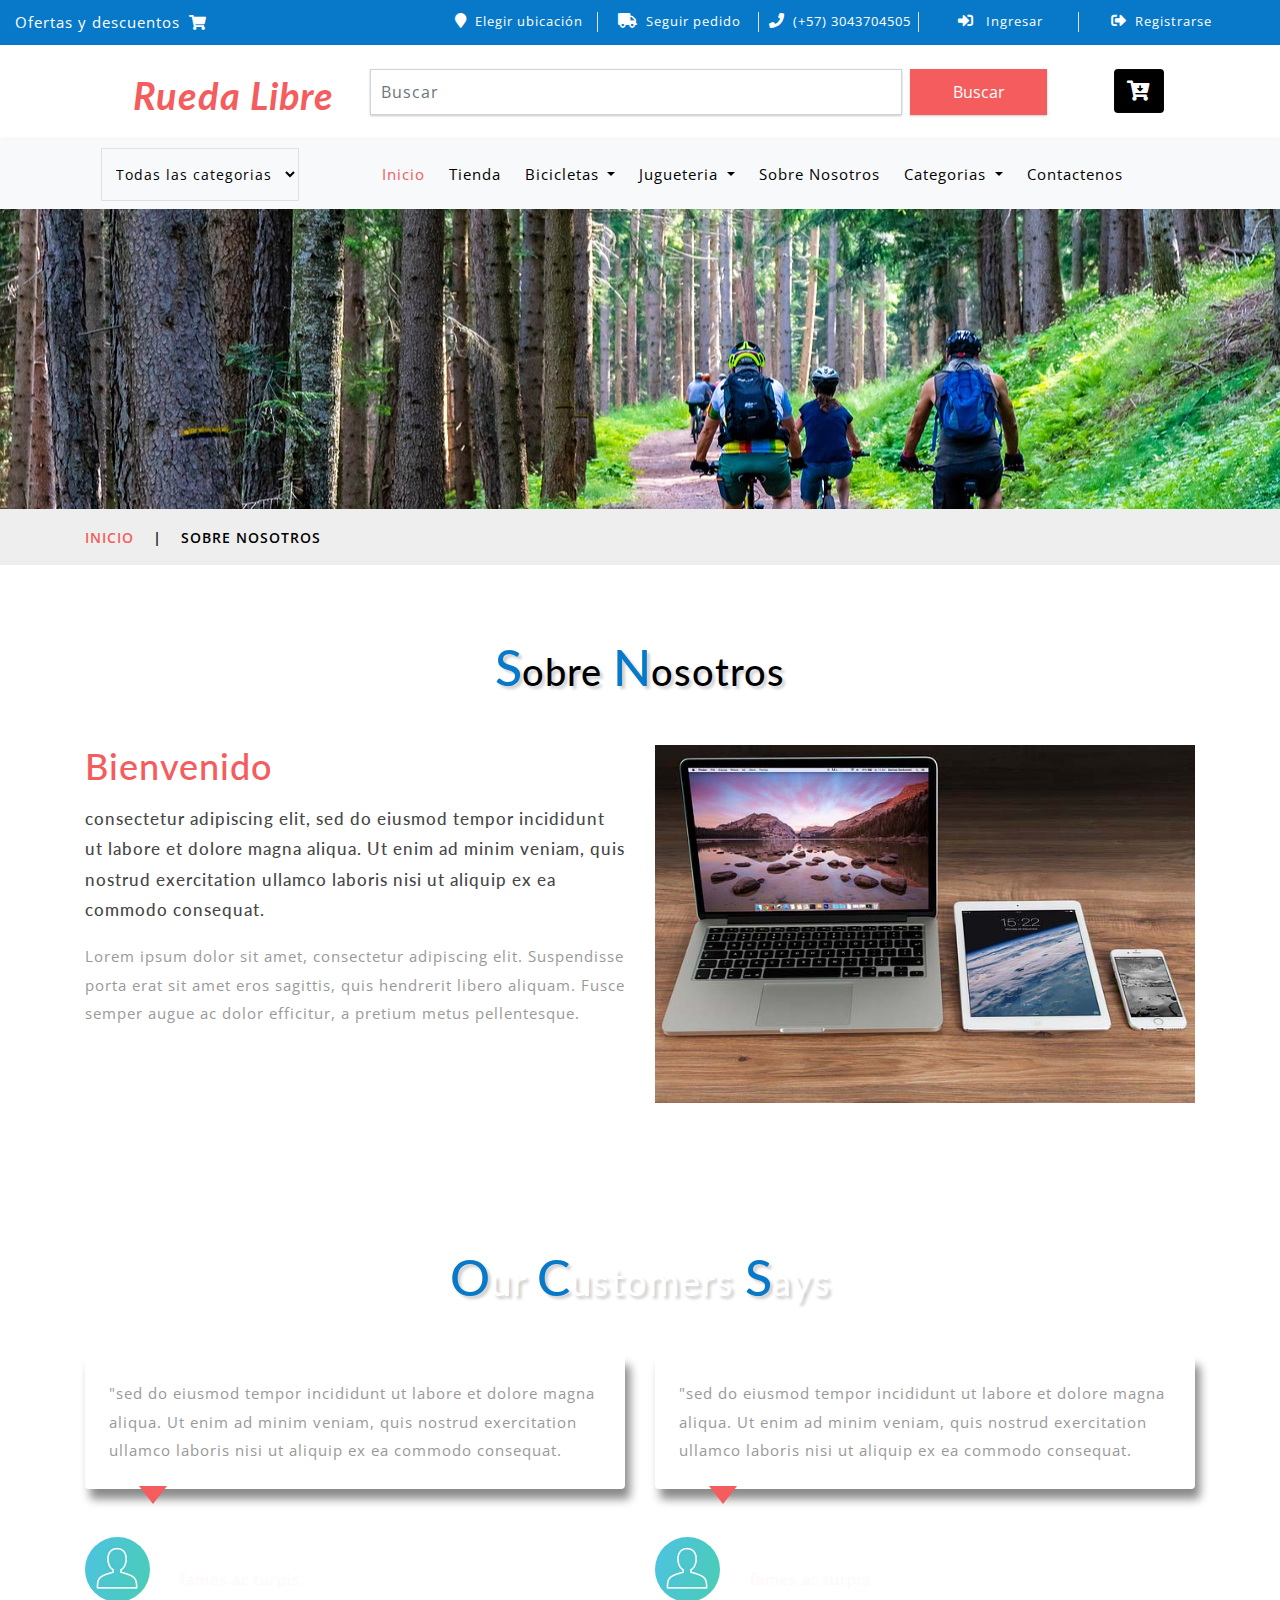
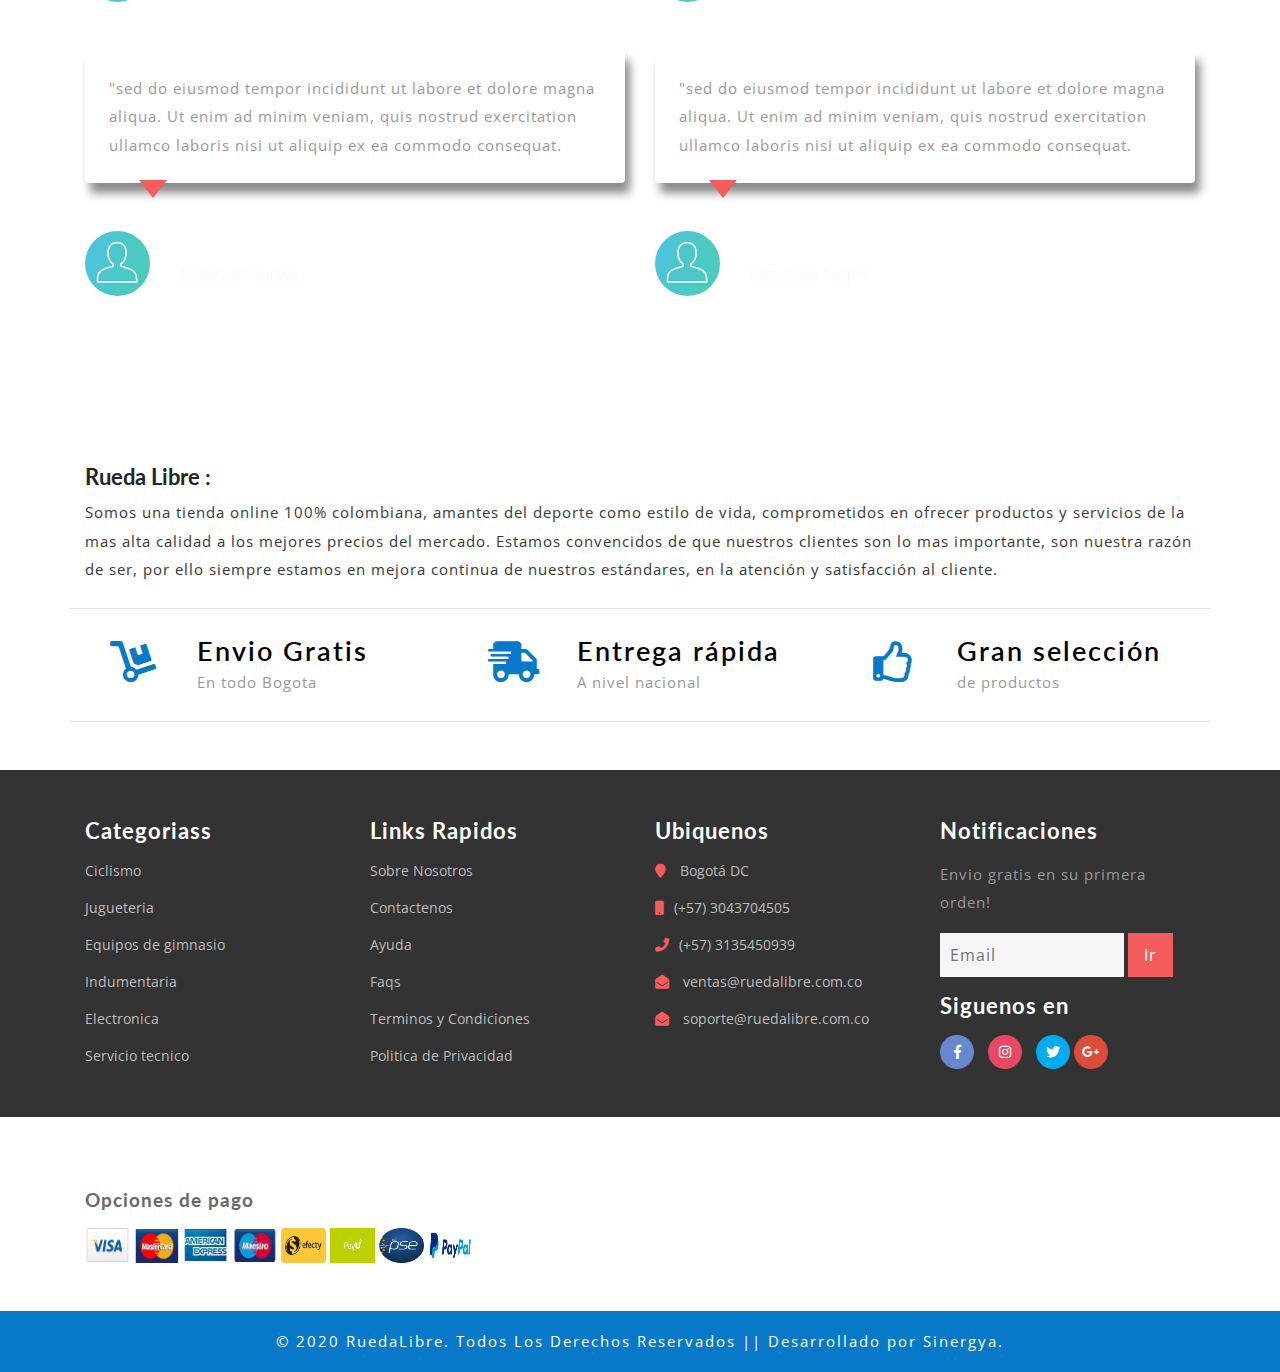
<file: about.html>
<!--
Author: W3layouts
Author URL: http://w3layouts.com
License: Creative Commons Attribution 3.0 Unported
License URL: http://creativecommons.org/licenses/by/3.0/
-->
<!DOCTYPE html>
<html lang="zxx">

<head>
	<title>Sobre Nosotros || Rueda Libre</title>
	<!-- Meta tag Keywords -->
	<meta name="viewport" content="width=device-width, initial-scale=1">
	<meta charset="UTF-8" />
	<meta name="keywords" content="Electro Store Responsive web template, Bootstrap Web Templates, Flat Web Templates, Android Compatible web template, Smartphone Compatible web template, free webdesigns for Nokia, Samsung, LG, SonyEricsson, Motorola web design"
	/>
	<script>
		addEventListener("load", function () {
			setTimeout(hideURLbar, 0);
		}, false);

		function hideURLbar() {
			window.scrollTo(0, 1);
		}
	</script>
	<!-- //Meta tag Keywords -->

	<!-- Custom-Files -->
	<link href="css/bootstrap.css" rel="stylesheet" type="text/css" media="all" />
	<!-- Bootstrap css -->
	<link href="css/style.css" rel="stylesheet" type="text/css" media="all" />
	<!-- Main css -->
	<link rel="stylesheet" href="css/fontawesome-all.css">
	<!-- Font-Awesome-Icons-CSS -->
	<link href="css/popuo-box.css" rel="stylesheet" type="text/css" media="all" />
	<!-- pop-up-box -->
	<link href="css/menu.css" rel="stylesheet" type="text/css" media="all" />
	<!-- menu style -->
	<!-- //Custom-Files -->

	<!-- web fonts -->
	<link href="//fonts.googleapis.com/css?family=Lato:100,100i,300,300i,400,400i,700,700i,900,900i&amp;subset=latin-ext" rel="stylesheet">
	<link href="//fonts.googleapis.com/css?family=Open+Sans:300,300i,400,400i,600,600i,700,700i,800,800i&amp;subset=cyrillic,cyrillic-ext,greek,greek-ext,latin-ext,vietnamese"
	    rel="stylesheet">
	<!-- //web fonts -->

	<!-- favicon -->
	<link rel="shortcut icon" href="images/logo2.png" type="image.png">
	<!-- // favicon -->

</head>

<body>
	<!-- top-header -->
	<div class="agile-main-top">
		<div class="container-fluid">
			<div class="row main-top-w3l py-2">
				<div class="col-lg-4 header-most-top">
					<p class="text-white text-lg-left text-center">Ofertas y descuentos
						<i class="fas fa-shopping-cart ml-1"></i>
					</p>
				</div>
				<div class="col-lg-8 header-right mt-lg-0 mt-2">
					<!-- header lists -->
					<ul>
						<li class="text-center border-right text-white">
							<a class="play-icon popup-with-zoom-anim text-white" href="#small-dialog1">
								<i class="fas fa-map-marker mr-2"></i>Elegir ubicación</a>
						</li>
						<li class="text-center border-right text-white">
							<a href="#" data-toggle="modal" data-target="#exampleModal" class="text-white">
								<i class="fas fa-truck mr-2"></i>Seguir pedido</a>
						</li>
						<li class="text-center border-right text-white">
							<i class="fas fa-phone mr-2"></i>(+57) 3043704505
						</li>
						<li class="text-center border-right text-white">
							<a href="#" data-toggle="modal" data-target="#exampleModal" class="text-white">
								<i class="fas fa-sign-in-alt mr-2"></i> Ingresar </a>
						</li>
						<li class="text-center text-white">
							<a href="#" data-toggle="modal" data-target="#exampleModal2" class="text-white">
								<i class="fas fa-sign-out-alt mr-2"></i>Registrarse </a>
						</li>
					</ul>
					<!-- //header lists -->
				</div>
			</div>
		</div>
	</div>

	<!-- Button trigger modal(select-location) -->
	<!-- <div id="small-dialog1" class="mfp-hide">
		<div class="select-city">
			<h3>
				<i class="fas fa-map-marker"></i> Please Select Your Location</h3>
			<select class="list_of_cities">
				<optgroup label="Popular Cities">
					<option selected style="display:none;color:#eee;">Select City</option>
					<option>Birmingham</option>
					<option>Anchorage</option>
					<option>Phoenix</option>
					<option>Little Rock</option>
					<option>Los Angeles</option>
					<option>Denver</option>
					<option>Bridgeport</option>
					<option>Wilmington</option>
					<option>Jacksonville</option>
					<option>Atlanta</option>
					<option>Honolulu</option>
					<option>Boise</option>
					<option>Chicago</option>
					<option>Indianapolis</option>
				</optgroup>
				<optgroup label="Alabama">
					<option>Birmingham</option>
					<option>Montgomery</option>
					<option>Mobile</option>
					<option>Huntsville</option>
					<option>Tuscaloosa</option>
				</optgroup>
				<optgroup label="Alaska">
					<option>Anchorage</option>
					<option>Fairbanks</option>
					<option>Juneau</option>
					<option>Sitka</option>
					<option>Ketchikan</option>
				</optgroup>
				<optgroup label="Arizona">
					<option>Phoenix</option>
					<option>Tucson</option>
					<option>Mesa</option>
					<option>Chandler</option>
					<option>Glendale</option>
				</optgroup>
				<optgroup label="Arkansas">
					<option>Little Rock</option>
					<option>Fort Smith</option>
					<option>Fayetteville</option>
					<option>Springdale</option>
					<option>Jonesboro</option>
				</optgroup>
				<optgroup label="California">
					<option>Los Angeles</option>
					<option>San Diego</option>
					<option>San Jose</option>
					<option>San Francisco</option>
					<option>Fresno</option>
				</optgroup>
				<optgroup label="Colorado">
					<option>Denver</option>
					<option>Colorado</option>
					<option>Aurora</option>
					<option>Fort Collins</option>
					<option>Lakewood</option>
				</optgroup>
				<optgroup label="Connecticut">
					<option>Bridgeport</option>
					<option>New Haven</option>
					<option>Hartford</option>
					<option>Stamford</option>
					<option>Waterbury</option>
				</optgroup>
				<optgroup label="Delaware">
					<option>Wilmington</option>
					<option>Dover</option>
					<option>Newark</option>
					<option>Bear</option>
					<option>Middletown</option>
				</optgroup>
				<optgroup label="Florida">
					<option>Jacksonville</option>
					<option>Miami</option>
					<option>Tampa</option>
					<option>St. Petersburg</option>
					<option>Orlando</option>
				</optgroup>
				<optgroup label="Georgia">
					<option>Atlanta</option>
					<option>Augusta</option>
					<option>Columbus</option>
					<option>Savannah</option>
					<option>Athens</option>
				</optgroup>
				<optgroup label="Hawaii">
					<option>Honolulu</option>
					<option>Pearl City</option>
					<option>Hilo</option>
					<option>Kailua</option>
					<option>Waipahu</option>
				</optgroup>
				<optgroup label="Idaho">
					<option>Boise</option>
					<option>Nampa</option>
					<option>Meridian</option>
					<option>Idaho Falls</option>
					<option>Pocatello</option>
				</optgroup>
				<optgroup label="Illinois">
					<option>Chicago</option>
					<option>Aurora</option>
					<option>Rockford</option>
					<option>Joliet</option>
					<option>Naperville</option>
				</optgroup>
				<optgroup label="Indiana">
					<option>Indianapolis</option>
					<option>Fort Wayne</option>
					<option>Evansville</option>
					<option>South Bend</option>
					<option>Hammond</option>
				</optgroup>
				<optgroup label="Iowa">
					<option>Des Moines</option>
					<option>Cedar Rapids</option>
					<option>Davenport</option>
					<option>Sioux City</option>
					<option>Waterloo</option>
				</optgroup>
				<optgroup label="Kansas">
					<option>Wichita</option>
					<option>Overland Park</option>
					<option>Kansas City</option>
					<option>Topeka</option>
					<option>Olathe </option>
				</optgroup>
				<optgroup label="Kentucky">
					<option>Louisville</option>
					<option>Lexington</option>
					<option>Bowling Green</option>
					<option>Owensboro</option>
					<option>Covington</option>
				</optgroup>
				<optgroup label="Louisiana">
					<option>New Orleans</option>
					<option>Baton Rouge</option>
					<option>Shreveport</option>
					<option>Metairie</option>
					<option>Lafayette</option>
				</optgroup>
				<optgroup label="Maine">
					<option>Portland</option>
					<option>Lewiston</option>
					<option>Bangor</option>
					<option>South Portland</option>
					<option>Auburn</option>
				</optgroup>
				<optgroup label="Maryland">
					<option>Baltimore</option>
					<option>Frederick</option>
					<option>Rockville</option>
					<option>Gaithersburg</option>
					<option>Bowie</option>
				</optgroup>
				<optgroup label="Massachusetts">
					<option>Boston</option>
					<option>Worcester</option>
					<option>Springfield</option>
					<option>Lowell</option>
					<option>Cambridge</option>
				</optgroup>
				<optgroup label="Michigan">
					<option>Detroit</option>
					<option>Grand Rapids</option>
					<option>Warren</option>
					<option>Sterling Heights</option>
					<option>Lansing</option>
				</optgroup>
				<optgroup label="Minnesota">
					<option>Minneapolis</option>
					<option>St. Paul</option>
					<option>Rochester</option>
					<option>Duluth</option>
					<option>Bloomington</option>
				</optgroup>
				<optgroup label="Mississippi">
					<option>Jackson</option>
					<option>Gulfport</option>
					<option>Southaven</option>
					<option>Hattiesburg</option>
					<option>Biloxi</option>
				</optgroup>
				<optgroup label="Missouri">
					<option>Kansas City</option>
					<option>St. Louis</option>
					<option>Springfield</option>
					<option>Independence</option>
					<option>Columbia</option>
				</optgroup>
				<optgroup label="Montana">
					<option>Billings</option>
					<option>Missoula</option>
					<option>Great Falls</option>
					<option>Bozeman</option>
					<option>Butte-Silver Bow</option>
				</optgroup>
				<optgroup label="Nebraska">
					<option>Omaha</option>
					<option>Lincoln</option>
					<option>Bellevue</option>
					<option>Grand Island</option>
					<option>Kearney</option>
				</optgroup>
				<optgroup label="Nevada">
					<option>Las Vegas</option>
					<option>Henderson</option>
					<option>North Las Vegas</option>
					<option>Reno</option>
					<option>Sunrise Manor</option>
				</optgroup>
				<optgroup label="New Hampshire">
					<option>Manchesters</option>
					<option>Nashua</option>
					<option>Concord</option>
					<option>Dover</option>
					<option>Rochester</option>
				</optgroup>
				<optgroup label="New Jersey">
					<option>Newark</option>
					<option>Jersey City</option>
					<option>Paterson</option>
					<option>Elizabeth</option>
					<option>Edison</option>
				</optgroup>
				<optgroup label="New Mexico">
					<option>Albuquerque</option>
					<option>Las Cruces</option>
					<option>Rio Rancho</option>
					<option>Santa Fe</option>
					<option>Roswell</option>
				</optgroup>
				<optgroup label="New York">
					<option>New York</option>
					<option>Buffalo</option>
					<option>Rochester</option>
					<option>Yonkers</option>
					<option>Syracuse</option>
				</optgroup>
				<optgroup label="North Carolina">
					<option>Charlotte</option>
					<option>Raleigh</option>
					<option>Greensboro</option>
					<option>Winston-Salem</option>
					<option>Durham</option>
				</optgroup>
				<optgroup label="North Dakota">
					<option>Fargo</option>
					<option>Bismarck</option>
					<option>Grand Forks</option>
					<option>Minot</option>
					<option>West Fargo</option>
				</optgroup>
				<optgroup label="Ohio">
					<option>Columbus</option>
					<option>Cleveland</option>
					<option>Cincinnati</option>
					<option>Toledo</option>
					<option>Akron</option>
				</optgroup>
				<optgroup label="Oklahoma">
					<option>Oklahoma City</option>
					<option>Tulsa</option>
					<option>Norman</option>
					<option>Broken Arrow</option>
					<option>Lawton</option>
				</optgroup>
				<optgroup label="Oregon">
					<option>Portland</option>
					<option>Eugene</option>
					<option>Salem</option>
					<option>Gresham</option>
					<option>Hillsboro</option>
				</optgroup>
				<optgroup label="Pennsylvania">
					<option>Philadelphia</option>
					<option>Pittsburgh</option>
					<option>Allentown</option>
					<option>Erie</option>
					<option>Reading</option>
				</optgroup>
				<optgroup label="Rhode Island">
					<option>Providence</option>
					<option>Warwick</option>
					<option>Cranston</option>
					<option>Pawtucket</option>
					<option>East Providence</option>
				</optgroup>
				<optgroup label="South Carolina">
					<option>Columbia</option>
					<option>Charleston</option>
					<option>North Charleston</option>
					<option>Mount Pleasant</option>
					<option>Rock Hill</option>
				</optgroup>
				<optgroup label="South Dakota">
					<option>Sioux Falls</option>
					<option>Rapid City</option>
					<option>Aberdeen</option>
					<option>Brookings</option>
					<option>Watertown</option>
				</optgroup>
				<optgroup label="Tennessee">
					<option>Memphis</option>
					<option>Nashville</option>
					<option>Knoxville</option>
					<option>Chattanooga</option>
					<option>Clarksville</option>
				</optgroup>
				<optgroup label="Texas">
					<option>Houston</option>
					<option>San Antonio</option>
					<option>Dallas</option>
					<option>Austin</option>
					<option>Fort Worth</option>
				</optgroup>
				<optgroup label="Utah">
					<option>Salt Lake City</option>
					<option>West Valley City</option>
					<option>Provo</option>
					<option>West Jordan</option>
					<option>Orem</option>
				</optgroup>
				<optgroup label="Vermont">
					<option>Burlington</option>
					<option>Essex</option>
					<option>South Burlington</option>
					<option>Colchester</option>
					<option>Rutland</option>
				</optgroup>
				<optgroup label="Virginia">
					<option>Virginia Beach</option>
					<option>Norfolk</option>
					<option>Chesapeake</option>
					<option>Arlington</option>
					<option>Richmond</option>
				</optgroup>
				<optgroup label="Washington">
					<option>Seattle</option>
					<option>Spokane</option>
					<option>Tacoma</option>
					<option>Vancouver</option>
					<option>Bellevue</option>
				</optgroup>
				<optgroup label="West Virginia">
					<option>Charleston</option>
					<option>Huntington</option>
					<option>Parkersburg</option>
					<option>Morgantown</option>
					<option>Wheeling</option>
				</optgroup>
				<optgroup label="Wisconsin">
					<option>Milwaukee</option>
					<option>Madison</option>
					<option>Green Bay</option>
					<option>Kenosha</option>
					<option>Racine</option>
				</optgroup>
				<optgroup label="Wyoming">
					<option>Cheyenne</option>
					<option>Casper</option>
					<option>Laramie</option>
					<option>Gillette</option>
					<option>Rock Springs</option>
				</optgroup>
			</select>
			<div class="clearfix"></div>
		</div>
	</div> -->
	<!-- //shop locator (popup) -->

	<!-- modals -->
	<!-- log in -->
	<div class="modal fade" id="exampleModal" tabindex="-1" role="dialog" aria-hidden="true">
		<div class="modal-dialog" role="document">
			<div class="modal-content">
				<div class="modal-header">
					<h5 class="modal-title text-center">Ingresar</h5>
					<button type="button" class="close" data-dismiss="modal" aria-label="Close">
						<span aria-hidden="true">&times;</span>
					</button>
				</div>
				<div class="modal-body">
					<form action="#" method="post">
						<div class="form-group">
							<label class="col-form-label">Usuario</label>
							<input type="text" class="form-control" placeholder=" " name="Name" required="">
						</div>
						<div class="form-group">
							<label class="col-form-label">Contraseña</label>
							<input type="password" class="form-control" placeholder=" " name="Password" required="">
						</div>
						<div class="right-w3l">
							<input type="submit" class="form-control" value="Log in">
						</div>
						<div class="sub-w3l">
							<div class="custom-control custom-checkbox mr-sm-2">
								<input type="checkbox" class="custom-control-input" id="customControlAutosizing">
								<label class="custom-control-label" for="customControlAutosizing">Recordarme ?</label>
							</div>
						</div>
						<p class="text-center dont-do mt-3">No tiene una cuenta ?
							<a href="#" data-toggle="modal" data-target="#exampleModal2">
								Registrese Ahora</a>
						</p>
					</form>
				</div>
			</div>
		</div>
	</div>
	<!-- register -->
	<div class="modal fade" id="exampleModal2" tabindex="-1" role="dialog" aria-hidden="true">
		<div class="modal-dialog" role="document">
			<div class="modal-content">
				<div class="modal-header">
					<h5 class="modal-title">Registrarse</h5>
					<button type="button" class="close" data-dismiss="modal" aria-label="Close">
						<span aria-hidden="true">&times;</span>
					</button>
				</div>
				<div class="modal-body">
					<form action="#" method="post">
						<div class="form-group">
							<label class="col-form-label">Nombre</label>
							<input type="text" class="form-control" placeholder=" " name="Name" required="">
						</div>
						<div class="form-group">
							<label class="col-form-label">Email</label>
							<input type="email" class="form-control" placeholder=" " name="Email" required="">
						</div>
						<div class="form-group">
							<label class="col-form-label">Contraseña</label>
							<input type="password" class="form-control" placeholder=" " name="Password" id="password1" required="">
						</div>
						<div class="form-group">
							<label class="col-form-label">Confirme Contraseña</label>
							<input type="password" class="form-control" placeholder=" " name="Confirm Password" id="password2" required="">
						</div>
						<div class="right-w3l">
							<input type="submit" class="form-control" value="Register">
						</div>
						<div class="sub-w3l">
							<div class="custom-control custom-checkbox mr-sm-2">
								<input type="checkbox" class="custom-control-input" id="customControlAutosizing2">
								<label class="custom-control-label" for="customControlAutosizing2">Acepto los terminos y condiciones</label>
							</div>
						</div>
					</form>
				</div>
			</div>
		</div>
	</div>
	<!-- //modal -->
	<!-- //top-header -->

	<!-- header-bottom-->
	<div class="header-bot">
		<div class="container">
			<div class="row header-bot_inner_wthreeinfo_header_mid">
				<!-- logo -->
				<div class="col-md-3 logo_agile">
					<h1 class="text-center">
						<a href="index.html" class="font-weight-bold font-italic">
							<!-- <img src="images/logo2.png" alt=" " class="img-fluid"> -->
							Rueda Libre
						</a>
					</h1>
				</div>
				<!-- //logo -->
				<!-- header-bot -->
				<div class="col-md-9 header mt-4 mb-md-0 mb-4">
					<div class="row">
						<!-- search -->
						<div class="col-10 agileits_search">
							<form class="form-inline" action="#" method="post">
								<input class="form-control mr-sm-2" type="search" placeholder="Buscar" aria-label="Search" required>
								<button class="btn my-2 my-sm-0" type="submit">Buscar</button>
							</form>
						</div>
						<!-- //search -->
						<!-- cart details -->
						<div class="col-2 top_nav_right text-center mt-sm-0 mt-2">
							<div class="wthreecartaits wthreecartaits2 cart cart box_1">
								<form action="#" method="post" class="last">
									<input type="hidden" name="cmd" value="_cart">
									<input type="hidden" name="display" value="1">
									<button class="btn w3view-cart" type="submit" name="submit" value="">
										<i class="fas fa-cart-arrow-down"></i>
									</button>
								</form>
							</div>
						</div>
						<!-- //cart details -->
					</div>
				</div>
			</div>
		</div>
	</div>
	<!-- shop locator (popup) -->
	<!-- //header-bottom -->
	<!-- navigation -->
	<div class="navbar-inner">
		<div class="container">
			<nav class="navbar navbar-expand-lg navbar-light bg-light">
				<div class="agileits-navi_search">
					<form action="#" method="post">
						<select id="agileinfo-nav_search" name="agileinfo_search" class="border" required="">
							<option value="">Todas las categorias</option>
							<option value="Televisions">Bicicletas</option>
							<option value="Headphones">Componentes</option>
							<option value="Computers">Jugueteria</option>
							<option value="Appliances">Indumentaria</option>
							<option value="Mobiles">Baterias</option>
							<option value="Fruits &amp; Vegetables">Electronica &amp; y Mas</option>
							<option value="iPad & Tablets">Niñas</option>
							<option value="Cameras & Camcorders">Niños</option>
							<option value="Home Audio & Theater">Accesorios</option>
						</select>
					</form>
				</div>
				<button class="navbar-toggler" type="button" data-toggle="collapse" data-target="#navbarSupportedContent" aria-controls="navbarSupportedContent"
				    aria-expanded="false" aria-label="Toggle navigation">
					<span class="navbar-toggler-icon"></span>
				</button>
				<div class="collapse navbar-collapse" id="navbarSupportedContent">
					<ul class="navbar-nav ml-auto text-center mr-xl-5">
						<li class="nav-item active mr-lg-2 mb-lg-0 mb-2">
							<a class="nav-link" href="index.html">Inicio
								<span class="sr-only">(current)</span>
							</a>
						</li>
						<li class="nav-item mr-lg-2 mb-lg-0 mb-2">
							<a class="nav-link" href="product.html">Tienda</a>
						</li>
						<li class="nav-item dropdown mr-lg-2 mb-lg-0 mb-2">
							<a class="nav-link dropdown-toggle" href="#" role="button" data-toggle="dropdown" aria-haspopup="true" aria-expanded="false">
								Bicicletas
							</a>
							<div class="dropdown-menu">
								<div class="agile_inner_drop_nav_info p-4">
									<h5 class="mb-3">MTB</h5>
									<div class="row">
										<div class="col-sm-6 multi-gd-img">
											<ul class="multi-column-dropdown">
												<li>
													<a href="product.html">Gw</a>
												</li>
												<li>
													<a href="product.html">Venzo</a>
												</li>
												<li>
													<a href="product.html">On-Trail</a>
												</li>
												<li>
													<a href="product.html">Scott</a>
												</li>
												<li>
													<a href="product.html">Trek</a>
												</li>
												<li>
													<a href="product.html">Specialized</a>
												</li>
												<!-- <li>
													<a href="product.html">Tablets</a>
												</li>
												<li>
													<a href="product.html">Wearable Devices</a>
												</li>
												<li>
													<a href="product.html">Smart Home</a>
												</li> -->
											</ul>
										</div>
										<div class="col-sm-6 multi-gd-img">
											<ul class="multi-column-dropdown">
												<h5 class="mb-3">RUTA</h5>
												<li>
													<a href="product.html">Veletta</a>
												</li>
												<li>
													<a href="product.html">Lumen</a>
												</li>
												<li>
													<a href="product.html">Flamma</a>
												</li>
												<li>
													<a href="product.html">Tourmalet</a>
												</li>
												<li>
													<a href="product.html">Stelvio</a>
												</li>
												<!-- <li>
													<a href="product.html">Game Zone</a>
												</li>
												<li>
													<a href="product.html">Software</a>
												</li> -->
											</ul>
										</div>
									</div>
								</div>
							</div>
						</li>
						<li class="nav-item dropdown mr-lg-2 mb-lg-0 mb-2">
							<a class="nav-link dropdown-toggle" href="#" role="button" data-toggle="dropdown" aria-haspopup="true" aria-expanded="false">
								Jugueteria
							</a>
							<div class="dropdown-menu">
								<div class="agile_inner_drop_nav_info p-4">
									<h5 class="mb-3">Carros</h5>
									<div class="row">
										<div class="col-sm-6 multi-gd-img">
											<ul class="multi-column-dropdown">
												<li>
													<a href="product2.html">Ford Ranger</a>
												</li>
												<li>
													<a href="product2.html">Ford Monster</a>
												</li>
												<li>
													<a href="product2.html">Carro Policia</a>
												</li>
												<li>
													<a href="product2.html">Masserati</a>
												</li>
												<li>
													<a href="product2.html">Buggie</a>
												</li>
												<li>
													<a href="product2.html">Jeep</a>
												</li>
												<li>
													<a href="product2.html">Mercedes Benz</a>
												</li>
												<!-- <li>
													<a href="product2.html"></a>
												</li>
												<li>
													<a href="product2.html">Camera Accessories</a>
												</li> -->
											</ul>
										</div>
										<div class="col-sm-6 multi-gd-img">
											<ul class="multi-column-dropdown">
												<h5 class="mb-3">MOTOS</h5>
												<li>
													<a href="product2.html">Cuatrimoto (Control)</a>
												</li>
												<li>
													<a href="product2.html">Cuatrimoto (Sin Control)</a>
												</li>
												<li>
													<a href="product2.html">Ducatti</a>
												</li>
												<li>
													<a href="product2.html">Tipo Policia</a>
												</li>
												<li>
													<a href="product2.html">Moto (Control)</a>
												</li>
												<li>
													<a href="product2.html">Ver Todo</a>
												</li>
												<!-- <li>
													<a href="product2.html">Kitchen & Home Appliances</a>
												</li>
												<li>
													<a href="product2.html">Heating & Cooling Appliances</a>
												</li>
												<li>
													<a href="product2.html">All Appliances</a>
												</li> -->
											</ul>
										</div>
									</div>
								</div>
							</div>
						</li>
						<li class="nav-item mr-lg-2 mb-lg-0 mb-2">
							<a class="nav-link" href="about.html">Sobre Nosotros</a>
						</li>
						<li class="nav-item dropdown mr-lg-2 mb-lg-0 mb-2">
							<a class="nav-link dropdown-toggle" href="#" role="button" data-toggle="dropdown" aria-haspopup="true" aria-expanded="false">
								Categorias
							</a>
							<div class="dropdown-menu">
								<a class="dropdown-item" href="#">Bicicletas</a>
								<a class="dropdown-item" href="#">Grupos</a>
								<a class="dropdown-item" href="#">Componentes</a>
								<div class="dropdown-divider"></div>
								<a class="dropdown-item" href="#">Autos</a>
								<a class="dropdown-item" href="#">Motos</a>
								<div class="dropdown-divider"></div>
								<a class="dropdown-item" href="#">Eq. Gimnasio</a>
								<a class="dropdown-item" href="#">Accesorios</a>
							</div>
						</li>
						<li class="nav-item">
							<a class="nav-link" href="contact.html">Contactenos</a>
						</li>
					</ul>
				</div>
			</nav>
		</div>
	</div>
	<!-- //navigation -->

	<!-- banner-2 -->
	<div class="page-head_agile_info_w3l">

	</div>
	<!-- //banner-2 -->
	<!-- page -->
	<div class="services-breadcrumb">
		<div class="agile_inner_breadcrumb">
			<div class="container">
				<ul class="w3_short">
					<li>
						<a href="index.html">Inicio</a>
						<i>|</i>
					</li>
					<li>Sobre Nosotros</li>
				</ul>
			</div>
		</div>
	</div>
	<!-- //page -->

	<!-- about -->
	<div class="welcome py-sm-5 py-4">
		<div class="container py-xl-4 py-lg-2">
			<!-- tittle heading -->
			<h3 class="tittle-w3l text-center mb-lg-5 mb-sm-4 mb-3">
				<span>S</span>obre
				<span>N</span>osotros</h3>
			<!-- //tittle heading -->
			<div class="row">
				<div class="col-lg-6 welcome-left">
					<h3>Bienvenido</h3>
					<h4 class="my-sm-3 my-2">consectetur adipiscing elit, sed do eiusmod tempor incididunt ut labore et dolore magna aliqua. Ut enim ad minim veniam,
						quis nostrud exercitation ullamco laboris nisi ut aliquip ex ea commodo consequat.</h4>
					<p>Lorem ipsum dolor sit amet, consectetur adipiscing elit. Suspendisse porta erat sit amet eros sagittis, quis hendrerit
						libero aliquam. Fusce semper augue ac dolor efficitur, a pretium metus pellentesque.</p>
				</div>
				<div class="col-lg-6 welcome-right-top mt-lg-0 mt-sm-5 mt-4">
					<img src="images/ab.jpg" class="img-fluid" alt=" ">
				</div>
			</div>
		</div>
	</div>
	<!-- //about -->

	<!-- testimonials -->
	<div class="testimonials py-sm-5 py-4">
		<div class="container py-xl-4 py-lg-2">
			<!-- tittle heading -->
			<h3 class="tittle-w3l text-center text-white mb-lg-5 mb-sm-4 mb-3">
				<span>O</span>ur
				<span>C</span>ustomers
				<span>S</span>ays</h3>
			<!-- tittle heading -->
			<div class="row gallery-index">
				<div class="col-sm-6 med-testi-grid">
					<div class="med-testi test-tooltip rounded p-4">
						<p>"sed do eiusmod tempor incididunt ut labore et dolore magna aliqua. Ut enim ad minim veniam, quis nostrud exercitation
							ullamco laboris nisi ut aliquip ex ea commodo consequat.</p>
					</div>
					<div class="row med-testi-left my-5">
						<div class="col-lg-2 col-3 w3ls-med-testi-img">
							<img src="images/user.jpg" alt=" " class="img-fluid rounded-circle" />
						</div>
						<div class="col-lg-10 col-9 med-testi-txt">
							<h4 class="font-weight-bold mb-lg-1 mb-2">Tyson</h4>
							<p>fames ac turpis</p>
						</div>
					</div>
				</div>
				<div class="col-sm-6 med-testi-grid">
					<div class="med-testi test-tooltip rounded p-4">
						<p>"sed do eiusmod tempor incididunt ut labore et dolore magna aliqua. Ut enim ad minim veniam, quis nostrud exercitation
							ullamco laboris nisi ut aliquip ex ea commodo consequat.</p>
					</div>
					<div class="row med-testi-left my-5">
						<div class="col-lg-2 col-3 w3ls-med-testi-img">
							<img src="images/user.jpg" alt=" " class="img-fluid rounded-circle" />
						</div>
						<div class="col-lg-10 col-9 med-testi-txt">
							<h4 class="font-weight-bold mb-lg-1 mb-2">Alejandra</h4>
							<p>fames ac turpis</p>
						</div>
					</div>
				</div>
				<div class="col-sm-6 med-testi-grid">
					<div class="med-testi test-tooltip rounded p-4">
						<p>"sed do eiusmod tempor incididunt ut labore et dolore magna aliqua. Ut enim ad minim veniam, quis nostrud exercitation
							ullamco laboris nisi ut aliquip ex ea commodo consequat.</p>
					</div>
					<div class="row med-testi-left mt-sm-5 my-5">
						<div class="col-lg-2 col-3 w3ls-med-testi-img">
							<img src="images/user.jpg" alt=" " class="img-fluid rounded-circle" />
						</div>
						<div class="col-lg-10 col-9 med-testi-txt">
							<h4 class="font-weight-bold mb-lg-1 mb-2">Charles</h4>
							<p>fames ac turpis</p>
						</div>
					</div>
				</div>
				<div class="col-sm-6 med-testi-grid">
					<div class="med-testi test-tooltip rounded p-4">
						<p>"sed do eiusmod tempor incididunt ut labore et dolore magna aliqua. Ut enim ad minim veniam, quis nostrud exercitation
							ullamco laboris nisi ut aliquip ex ea commodo consequat.</p>
					</div>
					<div class="row med-testi-left mt-5">
						<div class="col-lg-2 col-3 w3ls-med-testi-img">
							<img src="images/user.jpg" alt=" " class="img-fluid rounded-circle" />
						</div>
						<div class="col-lg-10 col-9 med-testi-txt">
							<h4 class="font-weight-bold mb-lg-1 mb-2">Jessie</h4>
							<p>fames ac turpis</p>
						</div>
					</div>
				</div>
			</div>
		</div>
	</div>
	<!-- //testimonials -->

	<!-- footer -->
	<footer>
		<div class="footer-top-first">
			<div class="container py-md-5 py-sm-4 py-3">
				<!-- footer first section -->
				<h2 class="footer-top-head-w3l font-weight-bold mb-2">Rueda Libre :</h2>
				<p class="footer-main mb-4">
					Somos una tienda online 100% colombiana, amantes del deporte como estilo de vida, comprometidos en ofrecer productos y servicios de la mas 
					alta calidad a los mejores precios del mercado. Estamos convencidos de que nuestros clientes son lo mas importante, son nuestra razón de ser,
					por ello siempre estamos en mejora continua de nuestros estándares, en la atención y satisfacción al cliente.</p>
				<!-- //footer first section -->
				<!-- footer second section -->
				<div class="row w3l-grids-footer border-top border-bottom py-sm-4 py-3">
					<div class="col-md-4 offer-footer">
						<div class="row">
							<div class="col-4 icon-fot">
								<i class="fas fa-dolly"></i>
							</div>
							<div class="col-8 text-form-footer">
								<h3>Envio Gratis</h3>
								<p>En todo Bogota</p>
							</div>
						</div>
					</div>
					<div class="col-md-4 offer-footer my-md-0 my-4">
						<div class="row">
							<div class="col-4 icon-fot">
								<i class="fas fa-shipping-fast"></i>
							</div>
							<div class="col-8 text-form-footer">
								<h3> Entrega rápida </h3>
								<p> A nivel nacional </p>
							</div>
						</div>
					</div>
					<div class="col-md-4 offer-footer">
						<div class="row">
							<div class="col-4 icon-fot">
								<i class="far fa-thumbs-up"></i>
							</div>
							<div class="col-8 text-form-footer">
								<h3>Gran selección</h3>
								<p>de productos</p>
							</div>
						</div>
					</div>
				</div>
				<!-- //footer second section -->
			</div>
		</div>
		<!-- footer third section -->
		<div class="w3l-middlefooter-sec">
			<div class="container py-md-5 py-sm-4 py-3">
				<div class="row footer-info w3-agileits-info">
					<!-- footer categories -->
					<div class="col-md-3 col-sm-6 footer-grids">
						<h3 class="text-white font-weight-bold mb-3">Categoriass</h3>
						<ul>
							<li class="mb-3">
								<a href="product.html">Ciclismo </a>
							</li>
							<li class="mb-3">
								<a href="product.html">Jugueteria</a>
							</li>
							<li class="mb-3">
								<a href="product.html">Equipos de gimnasio</a>
							</li>
							<li class="mb-3">
								<a href="product2.html">Indumentaria</a>
							</li>
							<li class="mb-3">
								<a href="product.html">Electronica</a>
							</li>
							<li>
								<a href="product2.html">Servicio tecnico</a>
							</li>
						</ul>
					</div>
					<!-- //footer categories -->
					<!-- quick links -->
					<div class="col-md-3 col-sm-6 footer-grids mt-sm-0 mt-4">
						<h3 class="text-white font-weight-bold mb-3">Links Rapidos</h3>
						<ul>
							<li class="mb-3">
								<a href="about.html">Sobre Nosotros</a>
							</li>
							<li class="mb-3">
								<a href="contact.html">Contactenos</a>
							</li>
							<li class="mb-3">
								<a href="help.html">Ayuda</a>
							</li>
							<li class="mb-3">
								<a href="faqs.html">Faqs</a>
							</li>
							<li class="mb-3">
								<a href="terms.html">Terminos y Condiciones</a>
							</li>
							<li>
								<a href="privacy.html">Politica de Privacidad</a>
							</li>
						</ul>
					</div>
					<div class="col-md-3 col-sm-6 footer-grids mt-md-0 mt-4">
						<h3 class="text-white font-weight-bold mb-3">Ubiquenos</h3>
						<ul>
							<li class="mb-3">
								<i class="fas fa-map-marker"></i> Bogotá DC</li>
							<li class="mb-3">
								<i class="fas fa-mobile"></i>(+57) 3043704505 </li>
							<li class="mb-3">
								<i class="fas fa-phone"></i>(+57) 3135450939</li>
							<li class="mb-3">
								<i class="fas fa-envelope-open"></i>
								<a href="mailto:ventas@ruedalibre.com.co"> ventas@ruedalibre.com.co</a>
							</li>
							<li>
								<i class="fas fa-envelope-open"></i>
								<a href="mailto:soporte@ruedalibre.com.co"> soporte@ruedalibre.com.co</a>
							</li>
						</ul>
					</div>
					<div class="col-md-3 col-sm-6 footer-grids w3l-agileits mt-md-0 mt-4">
						<!-- newsletter -->
						<h3 class="text-white font-weight-bold mb-3">Notificaciones</h3>
						<p class="mb-3">Envio gratis en su primera orden!</p>
						<form action="#" method="post">
							<div class="form-group">
								<input type="email" class="form-control" placeholder="Email" name="email" required="">
								<input type="submit" value="Ir">
							</div>
						</form>
						<!-- //newsletter -->
						<!-- social icons -->
						<div class="footer-grids  w3l-socialmk mt-3">
							<h3 class="text-white font-weight-bold mb-3">Siguenos en</h3>
							<div class="social">
								<ul>
									<li>
										<a class="icon fb" href="#">
											<i class="fab fa-facebook-f"></i>
										</a>
									</li>
									<li>
										<a class="icon in" href="#">
											<i class="fab fa-instagram"></i>
										</a>
									</li>
									<li>
										<a class="icon tw" href="#">
											<i class="fab fa-twitter"></i>
										</a>
									</li>
									<li>
										<a class="icon gp" href="#">
											<i class="fab fa-google-plus-g"></i>
										</a>
									</li>
								</ul>
							</div>
						</div>
						<!-- //social icons -->
					</div>
				</div>
				<!-- //quick links -->
			</div>
		</div>
		<!-- //footer third section -->

		<!-- footer fourth section -->
		<div class="agile-sometext py-md-5 py-sm-4 py-3">
			<div class="container">
				<!-- brands -->
				<!-- <div class="sub-some">
					<h5 class="font-weight-bold mb-2">Mobile & Tablets :</h5>
					<ul>
						<li class="m-sm-1">
							<a href="product.html" class="border-right pr-2">Android Phones</a>
						</li>
						<li class="m-sm-1">
							<a href="product.html" class="border-right pr-2">Smartphones</a>
						</li>
						<li class="m-sm-1">
							<a href="product.html" class="border-right pr-2">Feature Phones</a>
						</li>
						<li class="m-sm-1">
							<a href="product.html" class="border-right pr-2">Unboxed Phones</a>
						</li>
						<li class="m-sm-1">
							<a href="product.html" class="border-right pr-2">Refurbished Phones</a>
						</li>
						<li class="m-sm-1">
							<a href="product.html" class="border-right pr-2"> Tablets</a>
						</li>
						<li class="m-sm-1">
							<a href="product.html" class="border-right pr-2">CDMA Phones</a>
						</li>
						<li class="m-sm-1">
							<a href="product.html" class="border-right pr-2">Value Added Services</a>
						</li>
						<li class="m-sm-1">
							<a href="product.html" class="border-right pr-2">Sell Old</a>
						</li>
						<li class="m-sm-1">
							<a href="product.html" class="border-right pr-2">Used Mobiles</a>
						</li>
					</ul>
				</div>
				<div class="sub-some mt-4">
					<h5 class="font-weight-bold mb-2">Computers :</h5>
					<ul>
						<li class="m-sm-1">
							<a href="product.html" class="border-right pr-2">Laptops </a>
						</li>
						<li class="m-sm-1">
							<a href="product.html" class="border-right pr-2">Printers</a>
						</li>
						<li class="m-sm-1">
							<a href="product.html" class="border-right pr-2">Routers</a>
						</li>
						<li class="m-sm-1">
							<a href="product.html" class="border-right pr-2">Ink & Toner Cartridges</a>
						</li>
						<li class="m-sm-1">
							<a href="product.html" class="border-right pr-2">Monitors</a>
						</li>
						<li class="m-sm-1">
							<a href="product.html" class="border-right pr-2">Video Games</a>
						</li>
						<li class="m-sm-1">
							<a href="product.html" class="border-right pr-2">Unboxed & Refurbished Laptops</a>
						</li>
						<li>
							<a href="product.html" class="border-right pr-2">Assembled Desktops</a>
						</li>
						<li class="m-sm-1">
							<a href="product2.html" class="border-right pr-2">Data Cards</a>
						</li>
					</ul>
				</div> -->
				<!-- <div class="sub-some mt-4">
					<h5 class="font-weight-bold mb-2">TV, Audio & Large Appliances :</h5>
					<ul>
						<li class="m-sm-1">
							<a href="product2.html" class="border-right pr-2">TVs & DTH</a>
						</li>
						<li class="m-sm-1">
							<a href="product2.html" class="border-right pr-2">Home Theatre Systems</a>
						</li>
						<li class="m-sm-1">
							<a href="product2.html" class="border-right pr-2">Hidden Cameras & CCTVs</a>
						</li>
						<li class="m-sm-1">
							<a href="product2.html" class="border-right pr-2">Refrigerators</a>
						</li>
						<li class="m-sm-1">
							<a href="product2.html" class="border-right pr-2">Washing Machines</a>
						</li>
						<li class="m-sm-1">
							<a href="product2.html" class="border-right pr-2"> Air Conditioners</a>
						</li>
						<li class="m-sm-1">
							<a href="product2.html" class="border-right pr-2">Cameras</a>
						</li>
						<li class="m-sm-1">
							<a href="product2.html" class="border-right pr-2">Speakers</a>
						</li>
					</ul>
				</div>
				<div class="sub-some mt-4">
					<h5 class="font-weight-bold mb-2">Mobile & Laptop Accessories :</h5>
					<ul>
						<li class="m-sm-1">
							<a href="product2.html" class="border-right pr-2">Headphones</a>
						</li>
						<li class="m-sm-1">
							<a href="product.html" class="border-right pr-2">Power Banks </a>
						</li>
						<li class="m-sm-1">
							<a href="product.html" class="border-right pr-2">Backpacks</a>
						</li>
						<li class="m-sm-1">
							<a href="product.html" class="border-right pr-2">Mobile Cases & Covers</a>
						</li>
						<li class="m-sm-1">
							<a href="product.html" class="border-right pr-2">Pen Drives</a>
						</li>
						<li class="m-sm-1">
							<a href="product2.html" class="border-right pr-2">External Hard Disks</a>
						</li>
						<li class="m-sm-1">
							<a href="product2.html" class="border-right pr-2"> Mouse</a>
						</li>
						<li class="m-sm-1">
							<a href="product2.html" class="border-right pr-2">Smart Watches & Fitness Bands</a>
						</li>
						<li class="m-sm-1">
							<a href="product2.html" class="border-right pr-2">MicroSD Cards</a>
						</li>
					</ul>
				</div>
				<div class="sub-some mt-4">
					<h5 class="font-weight-bold mb-2">Appliances :</h5>
					<ul>
						<li class="m-sm-1">
							<a href="product2.html" class="border-right pr-2">Trimmers</a>
						</li>
						<li class="m-sm-1">
							<a href="product2.html" class="border-right pr-2">Hair Dryers</a>
						</li>
						<li class="m-sm-1">
							<a href="product2.html" class="border-right pr-2">Emergency Lights</a>
						</li>
						<li class="m-sm-1">
							<a href="product2.html" class="border-right pr-2">Water Purifiers </a>
						</li>
						<li class="m-sm-1">
							<a href="product2.html" class="border-right pr-2">Electric Kettles</a>
						</li>
						<li class="m-sm-1">
							<a href="product2.html" class="border-right pr-2">Hair Straighteners</a>
						</li>
						<li class="m-sm-1">
							<a href="product2.html" class="border-right pr-2">Induction Cooktops</a>
						</li>
						<li class="m-sm-1">
							<a href="product2.html" class="border-right pr-2">Sewing Machines</a>
						</li>
						<li class="m-sm-1">
							<a href="product2.html" class="border-right pr-2"> Geysers</a>
						</li>
					</ul>
				</div>
				<div class="sub-some mt-4">
					<h5 class="font-weight-bold mb-2">Popular on Electro Store</h5>
					<ul>
						<li class="m-sm-1">
							<a href="product.html" class="border-right pr-2">Offers & Coupons</a>
						</li>
						<li class="m-sm-1">
							<a href="product2.html" class="border-right pr-2">Couple Watches</a>
						</li>
						<li class="m-sm-1">
							<a href="product2.html" class="border-right pr-2">Gas Stoves</a>
						</li>
						<li class="m-sm-1">
							<a href="product2.html" class="border-right pr-2"> Air Coolers</a>
						</li>
						<li class="m-sm-1">
							<a href="product2.html" class="border-right pr-2">Air Purifiers</a>
						</li>
						<li class="m-sm-1">
							<a href="product2.html" class="border-right pr-2">Headphones</a>
						</li>
						<li class="m-sm-1">
							<a href="product2.html" class="border-right pr-2"> Headsets</a>
						</li>
						<li class="m-sm-1">
							<a href="product2.html" class="border-right pr-2">Pressure Cookers</a>
						</li>
						<li class="m-sm-1">
							<a href="product2.html" class="border-right pr-2">Sandwich Makers</a>
						</li>
						<li class="m-sm-1">
							<a href="product2.html" class="border-right pr-2">Air Friers</a>
						</li>
						<li class="m-sm-1">
							<a href="product2.html" class="border-right pr-2">Irons</a>
						</li>
						<li class="m-sm-1">
							<a href="product2.html" class="border-right pr-2">LED TV</a>
						</li>
						<li class="m-sm-1">
							<a href="product2.html" class="border-right pr-2">Sandwich Makers</a>
						</li>
					</ul>
				</div> -->
			<!-- //brands -->
			<!-- payment -->
			<div class="sub-some child-momu mt-4">
				<h5 class="font-weight-bold mb-3">Opciones de pago</h5>
				<ul>
					<li>
						<img src="images/pay1.png" alt="" class="opc-pago">
					</li>
					<li>
						<img src="images/pay2.png" alt="" class="opc-pago">
					</li>
					<li>
						<img src="images/pay4.png" alt="" class="opc-pago">
					</li>
					<li>
						<img src="images/pay3.png" alt="" class="opc-pago">
					</li>
					<li>
						<img src="images/pay5.png" alt="" class="opc-pago">
					</li>
					<li>
						<img src="images/pay7.png" alt="" class="opc-pago">
					</li>
					<li>
						<img src="images/pay8.png" alt="" class="opc-pago">
					</li>
					<li>
						<img src="images/paypal.png" alt="" class="opc-pago">
					</li>
				</ul>
			</div>
			<!-- //payment -->
			</div>
		</div>
		<!-- //footer fourth section (text) -->
	</footer>
	<!-- //footer -->
	<!-- copyright -->
	<div class="copy-right py-3">
		<div class="container">
			<p class="text-center text-white">© 2020 RuedaLibre. Todos Los Derechos Reservados || Desarrollado por
				<a href="#"> Sinergya.</a>
			</p>
		</div>
	</div>
	<!-- //copyright -->

	<!-- js-files -->
	<!-- jquery -->
	<script src="js/jquery-2.2.3.min.js"></script>
	<!-- //jquery -->

	<!-- nav smooth scroll -->
	<script>
		$(document).ready(function () {
			$(".dropdown").hover(
				function () {
					$('.dropdown-menu', this).stop(true, true).slideDown("fast");
					$(this).toggleClass('open');
				},
				function () {
					$('.dropdown-menu', this).stop(true, true).slideUp("fast");
					$(this).toggleClass('open');
				}
			);
		});
	</script>
	<!-- //nav smooth scroll -->

	<!-- popup modal (for location)-->
	<script src="js/jquery.magnific-popup.js"></script>
	<script>
		$(document).ready(function () {
			$('.popup-with-zoom-anim').magnificPopup({
				type: 'inline',
				fixedContentPos: false,
				fixedBgPos: true,
				overflowY: 'auto',
				closeBtnInside: true,
				preloader: false,
				midClick: true,
				removalDelay: 300,
				mainClass: 'my-mfp-zoom-in'
			});

		});
	</script>
	<!-- //popup modal (for location)-->

	<!-- cart-js -->
	<script src="js/minicart.js"></script>
	<script>
		paypals.minicarts.render(); //use only unique class names other than paypals.minicarts.Also Replace same class name in css and minicart.min.js

		paypals.minicarts.cart.on('checkout', function (evt) {
			var items = this.items(),
				len = items.length,
				total = 0,
				i;

			// Count the number of each item in the cart
			for (i = 0; i < len; i++) {
				total += items[i].get('quantity');
			}

			if (total < 3) {
				alert('The minimum order quantity is 3. Please add more to your shopping cart before checking out');
				evt.preventDefault();
			}
		});
	</script>
	<!-- //cart-js -->

	<!-- password-script -->
	<script>
		window.onload = function () {
			document.getElementById("password1").onchange = validatePassword;
			document.getElementById("password2").onchange = validatePassword;
		}

		function validatePassword() {
			var pass2 = document.getElementById("password2").value;
			var pass1 = document.getElementById("password1").value;
			if (pass1 != pass2)
				document.getElementById("password2").setCustomValidity("Passwords Don't Match");
			else
				document.getElementById("password2").setCustomValidity('');
			//empty string means no validation error
		}
	</script>
	<!-- //password-script -->

	<!-- smoothscroll -->
	<script src="js/SmoothScroll.min.js"></script>
	<!-- //smoothscroll -->

	<!-- start-smooth-scrolling -->
	<script src="js/move-top.js"></script>
	<script src="js/easing.js"></script>
	<script>
		jQuery(document).ready(function ($) {
			$(".scroll").click(function (event) {
				event.preventDefault();

				$('html,body').animate({
					scrollTop: $(this.hash).offset().top
				}, 1000);
			});
		});
	</script>
	<!-- //end-smooth-scrolling -->

	<!-- smooth-scrolling-of-move-up -->
	<script>
		$(document).ready(function () {
			/*
			var defaults = {
				containerID: 'toTop', // fading element id
				containerHoverID: 'toTopHover', // fading element hover id
				scrollSpeed: 1200,
				easingType: 'linear' 
			};
			*/
			$().UItoTop({
				easingType: 'easeOutQuart'
			});

		});
	</script>
	<!-- //smooth-scrolling-of-move-up -->

	<!-- for bootstrap working -->
	<script src="js/bootstrap.js"></script>
	<!-- //for bootstrap working -->
	<!-- //js-files -->

</body>

</html>
</file>
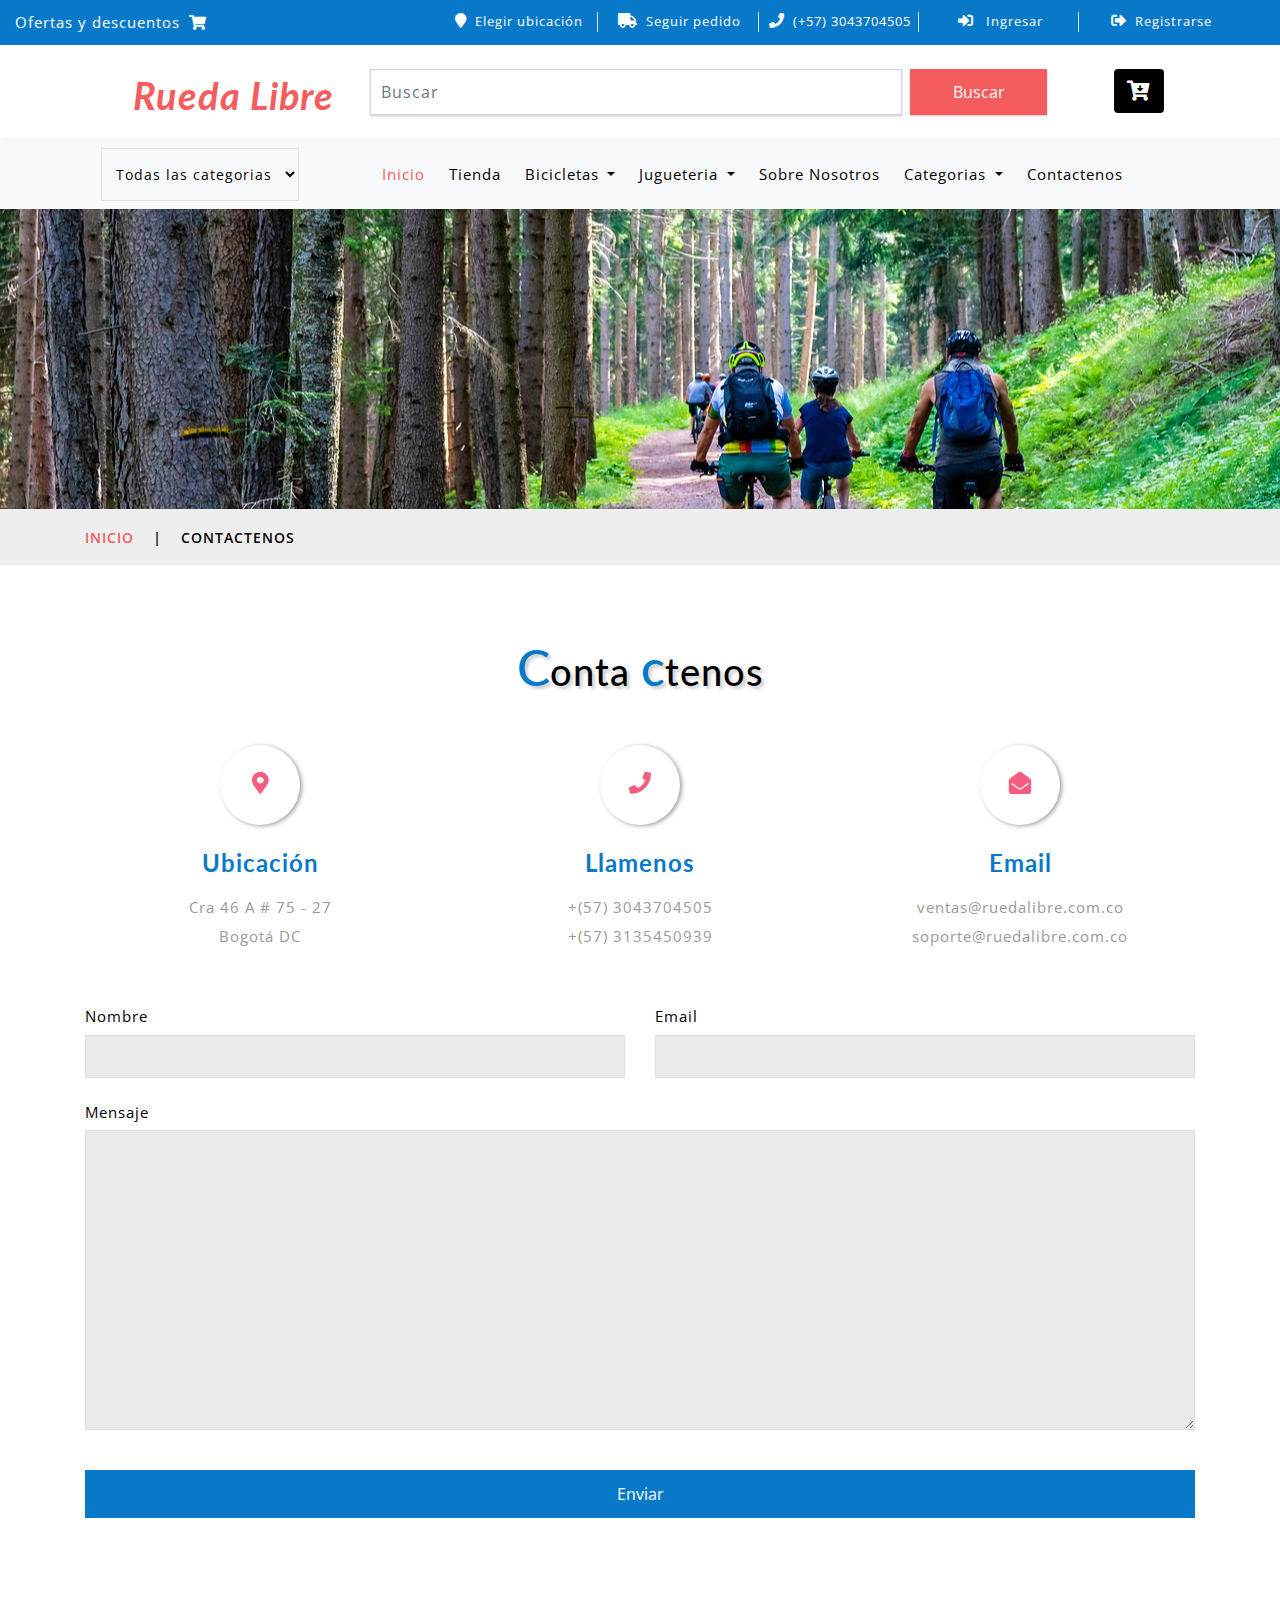
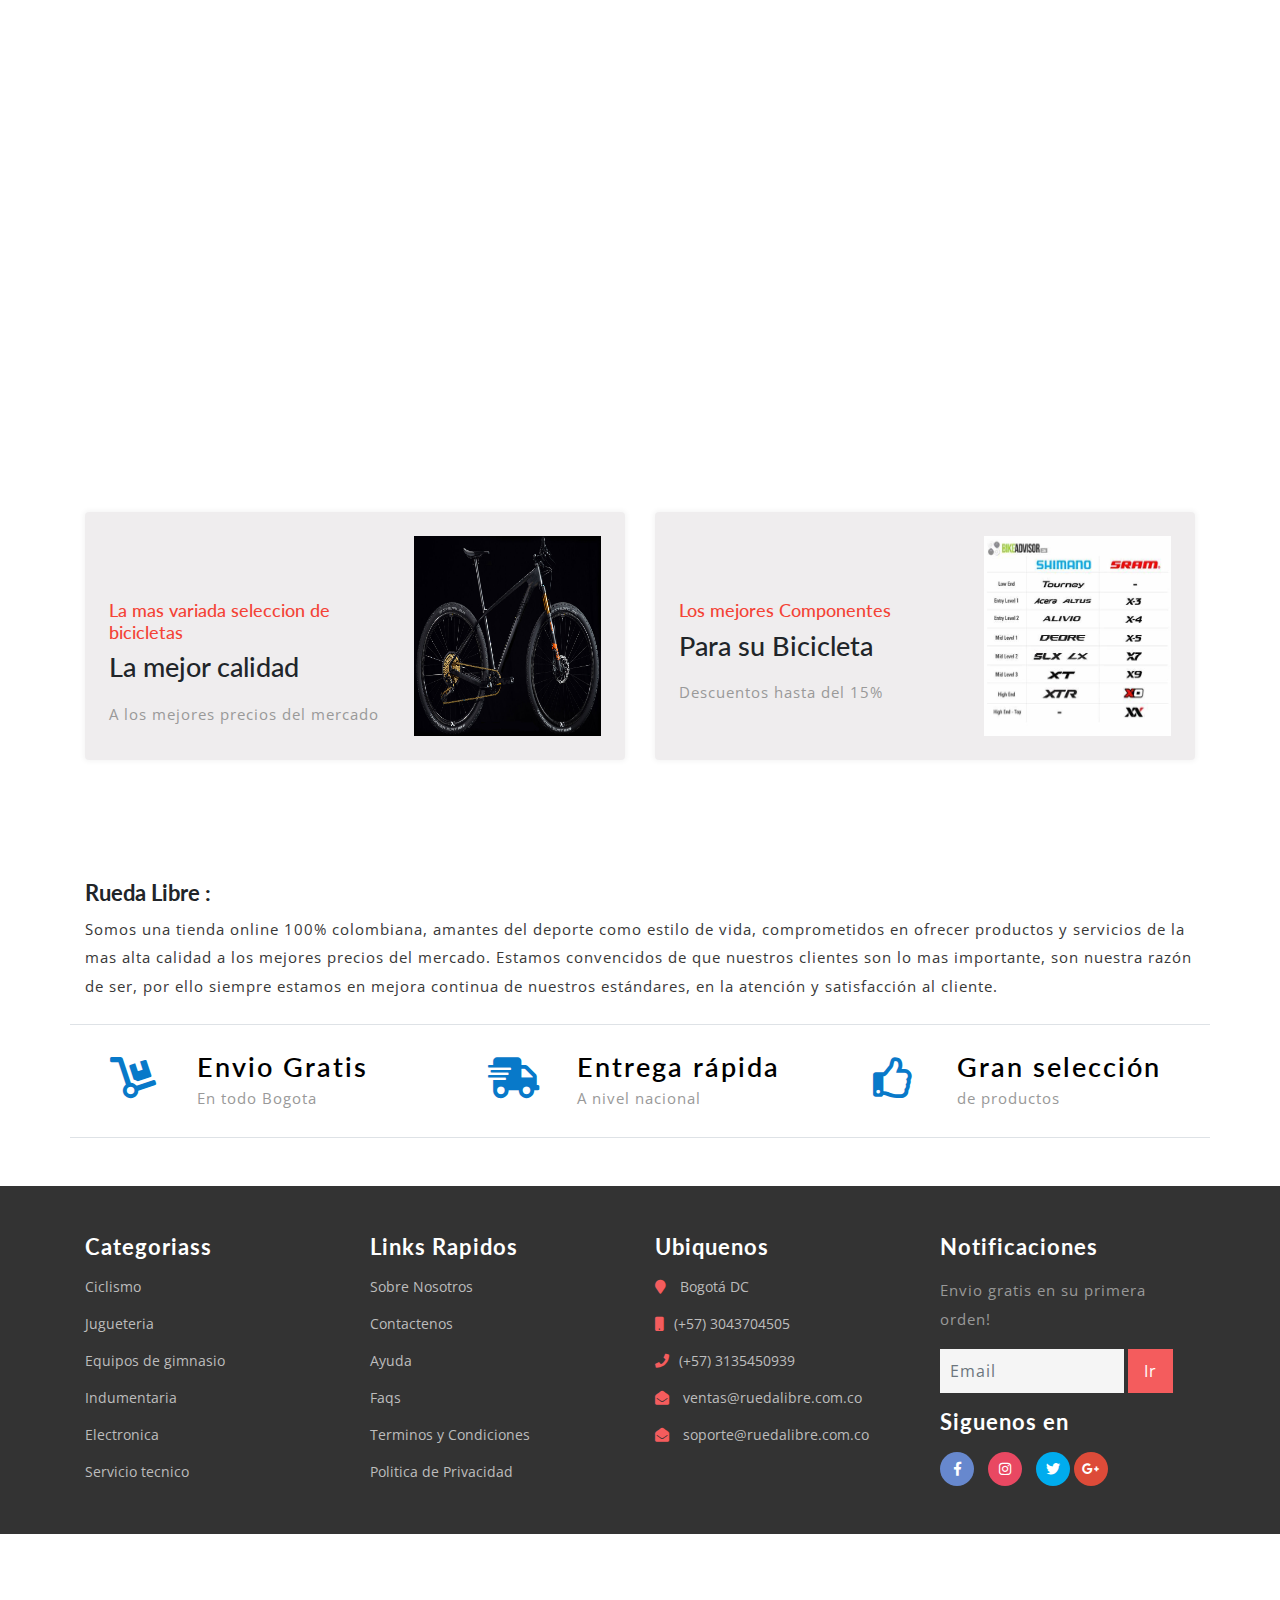
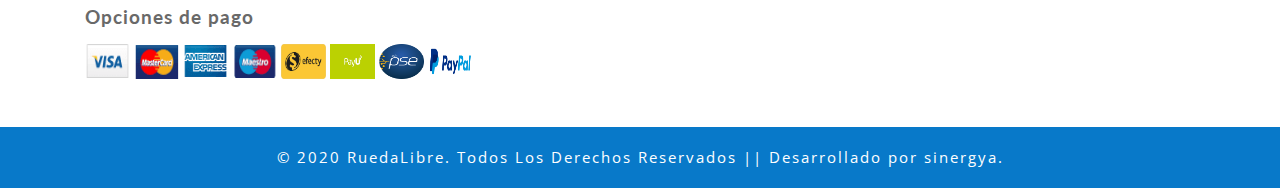
<file: contact.html>
<!--
Author: W3layouts
Author URL: http://w3layouts.com
License: Creative Commons Attribution 3.0 Unported
License URL: http://creativecommons.org/licenses/by/3.0/
-->
<!DOCTYPE html>
<html lang="zxx">

<head>
	<title>Contactenos || Rueda Libre</title>
	<!-- Meta tag Keywords -->
	<meta name="viewport" content="width=device-width, initial-scale=1">
	<meta charset="UTF-8" />
	<meta name="keywords" content="Electro Store Responsive web template, Bootstrap Web Templates, Flat Web Templates, Android Compatible web template, Smartphone Compatible web template, free webdesigns for Nokia, Samsung, LG, SonyEricsson, Motorola web design"
	/>
	<script>
		addEventListener("load", function () {
			setTimeout(hideURLbar, 0);
		}, false);

		function hideURLbar() {
			window.scrollTo(0, 1);
		}
	</script>
	<!-- //Meta tag Keywords -->

	<!-- Custom-Files -->
	<link href="css/bootstrap.css" rel="stylesheet" type="text/css" media="all" />
	<!-- Bootstrap css -->
	<link href="css/style.css" rel="stylesheet" type="text/css" media="all" />
	<!-- Main css -->
	<link rel="stylesheet" href="css/fontawesome-all.css">
	<!-- Font-Awesome-Icons-CSS -->
	<link href="css/popuo-box.css" rel="stylesheet" type="text/css" media="all" />
	<!-- pop-up-box -->
	<link href="css/menu.css" rel="stylesheet" type="text/css" media="all" />
	<!-- menu style -->
	<!-- //Custom-Files -->

	<!-- web fonts -->
	<link href="//fonts.googleapis.com/css?family=Lato:100,100i,300,300i,400,400i,700,700i,900,900i&amp;subset=latin-ext" rel="stylesheet">
	<link href="//fonts.googleapis.com/css?family=Open+Sans:300,300i,400,400i,600,600i,700,700i,800,800i&amp;subset=cyrillic,cyrillic-ext,greek,greek-ext,latin-ext,vietnamese"
	    rel="stylesheet">
	<!-- //web fonts -->

	<!-- favicon -->
	<link rel="shortcut icon" href="images/logo2.png" type="image.png">
	<!-- // favicon -->

</head>

<body>
	<!-- top-header -->
	<div class="agile-main-top">
		<div class="container-fluid">
			<div class="row main-top-w3l py-2">
				<div class="col-lg-4 header-most-top">
					<p class="text-white text-lg-left text-center">Ofertas y descuentos
						<i class="fas fa-shopping-cart ml-1"></i>
					</p>
				</div>
				<div class="col-lg-8 header-right mt-lg-0 mt-2">
					<!-- header lists -->
					<ul>
						<li class="text-center border-right text-white">
							<a class="play-icon popup-with-zoom-anim text-white" href="#small-dialog1">
								<i class="fas fa-map-marker mr-2"></i>Elegir ubicación</a>
						</li>
						<li class="text-center border-right text-white">
							<a href="#" data-toggle="modal" data-target="#exampleModal" class="text-white">
								<i class="fas fa-truck mr-2"></i>Seguir pedido</a>
						</li>
						<li class="text-center border-right text-white">
							<i class="fas fa-phone mr-2"></i>(+57) 3043704505
						</li>
						<li class="text-center border-right text-white">
							<a href="#" data-toggle="modal" data-target="#exampleModal" class="text-white">
								<i class="fas fa-sign-in-alt mr-2"></i> Ingresar </a>
						</li>
						<li class="text-center text-white">
							<a href="#" data-toggle="modal" data-target="#exampleModal2" class="text-white">
								<i class="fas fa-sign-out-alt mr-2"></i>Registrarse </a>
						</li>
					</ul>
					<!-- //header lists -->
				</div>
			</div>
		</div>
	</div>

	<!-- Button trigger modal(select-location) -->
	<!-- <div id="small-dialog1" class="mfp-hide">
		<div class="select-city">
			<h3>
				<i class="fas fa-map-marker"></i> Please Select Your Location</h3>
			<select class="list_of_cities">
				<optgroup label="Popular Cities">
					<option selected style="display:none;color:#eee;">Select City</option>
					<option>Birmingham</option>
					<option>Anchorage</option>
					<option>Phoenix</option>
					<option>Little Rock</option>
					<option>Los Angeles</option>
					<option>Denver</option>
					<option>Bridgeport</option>
					<option>Wilmington</option>
					<option>Jacksonville</option>
					<option>Atlanta</option>
					<option>Honolulu</option>
					<option>Boise</option>
					<option>Chicago</option>
					<option>Indianapolis</option>
				</optgroup>
				<optgroup label="Alabama">
					<option>Birmingham</option>
					<option>Montgomery</option>
					<option>Mobile</option>
					<option>Huntsville</option>
					<option>Tuscaloosa</option>
				</optgroup>
				<optgroup label="Alaska">
					<option>Anchorage</option>
					<option>Fairbanks</option>
					<option>Juneau</option>
					<option>Sitka</option>
					<option>Ketchikan</option>
				</optgroup>
				<optgroup label="Arizona">
					<option>Phoenix</option>
					<option>Tucson</option>
					<option>Mesa</option>
					<option>Chandler</option>
					<option>Glendale</option>
				</optgroup>
				<optgroup label="Arkansas">
					<option>Little Rock</option>
					<option>Fort Smith</option>
					<option>Fayetteville</option>
					<option>Springdale</option>
					<option>Jonesboro</option>
				</optgroup>
				<optgroup label="California">
					<option>Los Angeles</option>
					<option>San Diego</option>
					<option>San Jose</option>
					<option>San Francisco</option>
					<option>Fresno</option>
				</optgroup>
				<optgroup label="Colorado">
					<option>Denver</option>
					<option>Colorado</option>
					<option>Aurora</option>
					<option>Fort Collins</option>
					<option>Lakewood</option>
				</optgroup>
				<optgroup label="Connecticut">
					<option>Bridgeport</option>
					<option>New Haven</option>
					<option>Hartford</option>
					<option>Stamford</option>
					<option>Waterbury</option>
				</optgroup>
				<optgroup label="Delaware">
					<option>Wilmington</option>
					<option>Dover</option>
					<option>Newark</option>
					<option>Bear</option>
					<option>Middletown</option>
				</optgroup>
				<optgroup label="Florida">
					<option>Jacksonville</option>
					<option>Miami</option>
					<option>Tampa</option>
					<option>St. Petersburg</option>
					<option>Orlando</option>
				</optgroup>
				<optgroup label="Georgia">
					<option>Atlanta</option>
					<option>Augusta</option>
					<option>Columbus</option>
					<option>Savannah</option>
					<option>Athens</option>
				</optgroup>
				<optgroup label="Hawaii">
					<option>Honolulu</option>
					<option>Pearl City</option>
					<option>Hilo</option>
					<option>Kailua</option>
					<option>Waipahu</option>
				</optgroup>
				<optgroup label="Idaho">
					<option>Boise</option>
					<option>Nampa</option>
					<option>Meridian</option>
					<option>Idaho Falls</option>
					<option>Pocatello</option>
				</optgroup>
				<optgroup label="Illinois">
					<option>Chicago</option>
					<option>Aurora</option>
					<option>Rockford</option>
					<option>Joliet</option>
					<option>Naperville</option>
				</optgroup>
				<optgroup label="Indiana">
					<option>Indianapolis</option>
					<option>Fort Wayne</option>
					<option>Evansville</option>
					<option>South Bend</option>
					<option>Hammond</option>
				</optgroup>
				<optgroup label="Iowa">
					<option>Des Moines</option>
					<option>Cedar Rapids</option>
					<option>Davenport</option>
					<option>Sioux City</option>
					<option>Waterloo</option>
				</optgroup>
				<optgroup label="Kansas">
					<option>Wichita</option>
					<option>Overland Park</option>
					<option>Kansas City</option>
					<option>Topeka</option>
					<option>Olathe </option>
				</optgroup>
				<optgroup label="Kentucky">
					<option>Louisville</option>
					<option>Lexington</option>
					<option>Bowling Green</option>
					<option>Owensboro</option>
					<option>Covington</option>
				</optgroup>
				<optgroup label="Louisiana">
					<option>New Orleans</option>
					<option>Baton Rouge</option>
					<option>Shreveport</option>
					<option>Metairie</option>
					<option>Lafayette</option>
				</optgroup>
				<optgroup label="Maine">
					<option>Portland</option>
					<option>Lewiston</option>
					<option>Bangor</option>
					<option>South Portland</option>
					<option>Auburn</option>
				</optgroup>
				<optgroup label="Maryland">
					<option>Baltimore</option>
					<option>Frederick</option>
					<option>Rockville</option>
					<option>Gaithersburg</option>
					<option>Bowie</option>
				</optgroup>
				<optgroup label="Massachusetts">
					<option>Boston</option>
					<option>Worcester</option>
					<option>Springfield</option>
					<option>Lowell</option>
					<option>Cambridge</option>
				</optgroup>
				<optgroup label="Michigan">
					<option>Detroit</option>
					<option>Grand Rapids</option>
					<option>Warren</option>
					<option>Sterling Heights</option>
					<option>Lansing</option>
				</optgroup>
				<optgroup label="Minnesota">
					<option>Minneapolis</option>
					<option>St. Paul</option>
					<option>Rochester</option>
					<option>Duluth</option>
					<option>Bloomington</option>
				</optgroup>
				<optgroup label="Mississippi">
					<option>Jackson</option>
					<option>Gulfport</option>
					<option>Southaven</option>
					<option>Hattiesburg</option>
					<option>Biloxi</option>
				</optgroup>
				<optgroup label="Missouri">
					<option>Kansas City</option>
					<option>St. Louis</option>
					<option>Springfield</option>
					<option>Independence</option>
					<option>Columbia</option>
				</optgroup>
				<optgroup label="Montana">
					<option>Billings</option>
					<option>Missoula</option>
					<option>Great Falls</option>
					<option>Bozeman</option>
					<option>Butte-Silver Bow</option>
				</optgroup>
				<optgroup label="Nebraska">
					<option>Omaha</option>
					<option>Lincoln</option>
					<option>Bellevue</option>
					<option>Grand Island</option>
					<option>Kearney</option>
				</optgroup>
				<optgroup label="Nevada">
					<option>Las Vegas</option>
					<option>Henderson</option>
					<option>North Las Vegas</option>
					<option>Reno</option>
					<option>Sunrise Manor</option>
				</optgroup>
				<optgroup label="New Hampshire">
					<option>Manchesters</option>
					<option>Nashua</option>
					<option>Concord</option>
					<option>Dover</option>
					<option>Rochester</option>
				</optgroup>
				<optgroup label="New Jersey">
					<option>Newark</option>
					<option>Jersey City</option>
					<option>Paterson</option>
					<option>Elizabeth</option>
					<option>Edison</option>
				</optgroup>
				<optgroup label="New Mexico">
					<option>Albuquerque</option>
					<option>Las Cruces</option>
					<option>Rio Rancho</option>
					<option>Santa Fe</option>
					<option>Roswell</option>
				</optgroup>
				<optgroup label="New York">
					<option>New York</option>
					<option>Buffalo</option>
					<option>Rochester</option>
					<option>Yonkers</option>
					<option>Syracuse</option>
				</optgroup>
				<optgroup label="North Carolina">
					<option>Charlotte</option>
					<option>Raleigh</option>
					<option>Greensboro</option>
					<option>Winston-Salem</option>
					<option>Durham</option>
				</optgroup>
				<optgroup label="North Dakota">
					<option>Fargo</option>
					<option>Bismarck</option>
					<option>Grand Forks</option>
					<option>Minot</option>
					<option>West Fargo</option>
				</optgroup>
				<optgroup label="Ohio">
					<option>Columbus</option>
					<option>Cleveland</option>
					<option>Cincinnati</option>
					<option>Toledo</option>
					<option>Akron</option>
				</optgroup>
				<optgroup label="Oklahoma">
					<option>Oklahoma City</option>
					<option>Tulsa</option>
					<option>Norman</option>
					<option>Broken Arrow</option>
					<option>Lawton</option>
				</optgroup>
				<optgroup label="Oregon">
					<option>Portland</option>
					<option>Eugene</option>
					<option>Salem</option>
					<option>Gresham</option>
					<option>Hillsboro</option>
				</optgroup>
				<optgroup label="Pennsylvania">
					<option>Philadelphia</option>
					<option>Pittsburgh</option>
					<option>Allentown</option>
					<option>Erie</option>
					<option>Reading</option>
				</optgroup>
				<optgroup label="Rhode Island">
					<option>Providence</option>
					<option>Warwick</option>
					<option>Cranston</option>
					<option>Pawtucket</option>
					<option>East Providence</option>
				</optgroup>
				<optgroup label="South Carolina">
					<option>Columbia</option>
					<option>Charleston</option>
					<option>North Charleston</option>
					<option>Mount Pleasant</option>
					<option>Rock Hill</option>
				</optgroup>
				<optgroup label="South Dakota">
					<option>Sioux Falls</option>
					<option>Rapid City</option>
					<option>Aberdeen</option>
					<option>Brookings</option>
					<option>Watertown</option>
				</optgroup>
				<optgroup label="Tennessee">
					<option>Memphis</option>
					<option>Nashville</option>
					<option>Knoxville</option>
					<option>Chattanooga</option>
					<option>Clarksville</option>
				</optgroup>
				<optgroup label="Texas">
					<option>Houston</option>
					<option>San Antonio</option>
					<option>Dallas</option>
					<option>Austin</option>
					<option>Fort Worth</option>
				</optgroup>
				<optgroup label="Utah">
					<option>Salt Lake City</option>
					<option>West Valley City</option>
					<option>Provo</option>
					<option>West Jordan</option>
					<option>Orem</option>
				</optgroup>
				<optgroup label="Vermont">
					<option>Burlington</option>
					<option>Essex</option>
					<option>South Burlington</option>
					<option>Colchester</option>
					<option>Rutland</option>
				</optgroup>
				<optgroup label="Virginia">
					<option>Virginia Beach</option>
					<option>Norfolk</option>
					<option>Chesapeake</option>
					<option>Arlington</option>
					<option>Richmond</option>
				</optgroup>
				<optgroup label="Washington">
					<option>Seattle</option>
					<option>Spokane</option>
					<option>Tacoma</option>
					<option>Vancouver</option>
					<option>Bellevue</option>
				</optgroup>
				<optgroup label="West Virginia">
					<option>Charleston</option>
					<option>Huntington</option>
					<option>Parkersburg</option>
					<option>Morgantown</option>
					<option>Wheeling</option>
				</optgroup>
				<optgroup label="Wisconsin">
					<option>Milwaukee</option>
					<option>Madison</option>
					<option>Green Bay</option>
					<option>Kenosha</option>
					<option>Racine</option>
				</optgroup>
				<optgroup label="Wyoming">
					<option>Cheyenne</option>
					<option>Casper</option>
					<option>Laramie</option>
					<option>Gillette</option>
					<option>Rock Springs</option>
				</optgroup>
			</select>
			<div class="clearfix"></div>
		</div>
	</div> -->
	<!-- //shop locator (popup) -->

	<!-- modals -->
	<!-- log in -->
	<div class="modal fade" id="exampleModal" tabindex="-1" role="dialog" aria-hidden="true">
		<div class="modal-dialog" role="document">
			<div class="modal-content">
				<div class="modal-header">
					<h5 class="modal-title text-center">Ingresar</h5>
					<button type="button" class="close" data-dismiss="modal" aria-label="Close">
						<span aria-hidden="true">&times;</span>
					</button>
				</div>
				<div class="modal-body">
					<form action="#" method="post">
						<div class="form-group">
							<label class="col-form-label">Usuario</label>
							<input type="text" class="form-control" placeholder=" " name="Name" required="">
						</div>
						<div class="form-group">
							<label class="col-form-label">Contraseña</label>
							<input type="password" class="form-control" placeholder=" " name="Password" required="">
						</div>
						<div class="right-w3l">
							<input type="submit" class="form-control" value="Log in">
						</div>
						<div class="sub-w3l">
							<div class="custom-control custom-checkbox mr-sm-2">
								<input type="checkbox" class="custom-control-input" id="customControlAutosizing">
								<label class="custom-control-label" for="customControlAutosizing">Recordarme ?</label>
							</div>
						</div>
						<p class="text-center dont-do mt-3">No tiene una cuenta ?
							<a href="#" data-toggle="modal" data-target="#exampleModal2">
								Registrese Ahora</a>
						</p>
					</form>
				</div>
			</div>
		</div>
	</div>
	<!-- register -->
	<div class="modal fade" id="exampleModal2" tabindex="-1" role="dialog" aria-hidden="true">
		<div class="modal-dialog" role="document">
			<div class="modal-content">
				<div class="modal-header">
					<h5 class="modal-title">Registrarse</h5>
					<button type="button" class="close" data-dismiss="modal" aria-label="Close">
						<span aria-hidden="true">&times;</span>
					</button>
				</div>
				<div class="modal-body">
					<form action="#" method="post">
						<div class="form-group">
							<label class="col-form-label">Nombre</label>
							<input type="text" class="form-control" placeholder=" " name="Name" required="">
						</div>
						<div class="form-group">
							<label class="col-form-label">Email</label>
							<input type="email" class="form-control" placeholder=" " name="Email" required="">
						</div>
						<div class="form-group">
							<label class="col-form-label">Contraseña</label>
							<input type="password" class="form-control" placeholder=" " name="Password" id="password1" required="">
						</div>
						<div class="form-group">
							<label class="col-form-label">Confirme Contraseña</label>
							<input type="password" class="form-control" placeholder=" " name="Confirm Password" id="password2" required="">
						</div>
						<div class="right-w3l">
							<input type="submit" class="form-control" value="Register">
						</div>
						<div class="sub-w3l">
							<div class="custom-control custom-checkbox mr-sm-2">
								<input type="checkbox" class="custom-control-input" id="customControlAutosizing2">
								<label class="custom-control-label" for="customControlAutosizing2">Acepto los terminos y condiciones</label>
							</div>
						</div>
					</form>
				</div>
			</div>
		</div>
	</div>
	<!-- //modal -->
	<!-- //top-header -->

	<!-- header-bottom-->
	<div class="header-bot">
		<div class="container">
			<div class="row header-bot_inner_wthreeinfo_header_mid">
				<!-- logo -->
				<div class="col-md-3 logo_agile">
					<h1 class="text-center">
						<a href="index.html" class="font-weight-bold font-italic">
							<!-- <img src="images/logo2.png" alt=" " class="img-fluid">RuedaLibre -->
							Rueda Libre
						</a>
					</h1>
				</div>
				<!-- //logo -->
				<!-- header-bot -->
				<div class="col-md-9 header mt-4 mb-md-0 mb-4">
					<div class="row">
						<!-- search -->
						<div class="col-10 agileits_search">
							<form class="form-inline" action="#" method="post">
								<input class="form-control mr-sm-2" type="search" placeholder="Buscar" aria-label="Search" required>
								<button class="btn my-2 my-sm-0" type="submit">Buscar</button>
							</form>
						</div>
						<!-- //search -->
						<!-- cart details -->
						<div class="col-2 top_nav_right text-center mt-sm-0 mt-2">
							<div class="wthreecartaits wthreecartaits2 cart cart box_1">
								<form action="#" method="post" class="last">
									<input type="hidden" name="cmd" value="_cart">
									<input type="hidden" name="display" value="1">
									<button class="btn w3view-cart" type="submit" name="submit" value="">
										<i class="fas fa-cart-arrow-down"></i>
									</button>
								</form>
							</div>
						</div>
						<!-- //cart details -->
					</div>
				</div>
			</div>
		</div>
	</div>
	<!-- shop locator (popup) -->
	<!-- //header-bottom -->
	<!-- navigation -->
	<div class="navbar-inner">
		<div class="container">
			<nav class="navbar navbar-expand-lg navbar-light bg-light">
				<div class="agileits-navi_search">
					<form action="#" method="post">
						<select id="agileinfo-nav_search" name="agileinfo_search" class="border" required="">
							<option value="">Todas las categorias</option>
							<option value="Televisions">Bicicletas</option>
							<option value="Headphones">Componentes</option>
							<option value="Computers">Jugueteria</option>
							<option value="Appliances">Indumentaria</option>
							<option value="Mobiles">Baterias</option>
							<option value="Fruits &amp; Vegetables">Electronica &amp; y Mas</option>
							<option value="iPad & Tablets">Niñas</option>
							<option value="Cameras & Camcorders">Niños</option>
							<option value="Home Audio & Theater">Accesorios</option>
						</select>
					</form>
				</div>
				<button class="navbar-toggler" type="button" data-toggle="collapse" data-target="#navbarSupportedContent" aria-controls="navbarSupportedContent"
				    aria-expanded="false" aria-label="Toggle navigation">
					<span class="navbar-toggler-icon"></span>
				</button>
				<div class="collapse navbar-collapse" id="navbarSupportedContent">
					<ul class="navbar-nav ml-auto text-center mr-xl-5">
						<li class="nav-item active mr-lg-2 mb-lg-0 mb-2">
							<a class="nav-link" href="index.html">Inicio
								<span class="sr-only">(current)</span>
							</a>
						</li>
						<li class="nav-item mr-lg-2 mb-lg-0 mb-2">
							<a class="nav-link" href="product.html">Tienda</a>
						</li>
						<li class="nav-item dropdown mr-lg-2 mb-lg-0 mb-2">
							<a class="nav-link dropdown-toggle" href="#" role="button" data-toggle="dropdown" aria-haspopup="true" aria-expanded="false">
								Bicicletas
							</a>
							<div class="dropdown-menu">
								<div class="agile_inner_drop_nav_info p-4">
									<h5 class="mb-3">MTB</h5>
									<div class="row">
										<div class="col-sm-6 multi-gd-img">
											<ul class="multi-column-dropdown">
												<li>
													<a href="product.html">Gw</a>
												</li>
												<li>
													<a href="product.html">Venzo</a>
												</li>
												<li>
													<a href="product.html">On-Trail</a>
												</li>
												<li>
													<a href="product.html">Scott</a>
												</li>
												<li>
													<a href="product.html">Trek</a>
												</li>
												<li>
													<a href="product.html">Specialized</a>
												</li>
												<!-- <li>
													<a href="product.html">Tablets</a>
												</li>
												<li>
													<a href="product.html">Wearable Devices</a>
												</li>
												<li>
													<a href="product.html">Smart Home</a>
												</li> -->
											</ul>
										</div>
										<div class="col-sm-6 multi-gd-img">
											<ul class="multi-column-dropdown">
												<h5 class="mb-3">RUTA</h5>
												<li>
													<a href="product.html">Veletta</a>
												</li>
												<li>
													<a href="product.html">Lumen</a>
												</li>
												<li>
													<a href="product.html">Flamma</a>
												</li>
												<li>
													<a href="product.html">Tourmalet</a>
												</li>
												<li>
													<a href="product.html">Stelvio</a>
												</li>
												<!-- <li>
													<a href="product.html">Game Zone</a>
												</li>
												<li>
													<a href="product.html">Software</a>
												</li> -->
											</ul>
										</div>
									</div>
								</div>
							</div>
						</li>
						<li class="nav-item dropdown mr-lg-2 mb-lg-0 mb-2">
							<a class="nav-link dropdown-toggle" href="#" role="button" data-toggle="dropdown" aria-haspopup="true" aria-expanded="false">
								Jugueteria
							</a>
							<div class="dropdown-menu">
								<div class="agile_inner_drop_nav_info p-4">
									<h5 class="mb-3">Carros</h5>
									<div class="row">
										<div class="col-sm-6 multi-gd-img">
											<ul class="multi-column-dropdown">
												<li>
													<a href="product2.html">Ford Ranger</a>
												</li>
												<li>
													<a href="product2.html">Ford Monster</a>
												</li>
												<li>
													<a href="product2.html">Carro Policia</a>
												</li>
												<li>
													<a href="product2.html">Masserati</a>
												</li>
												<li>
													<a href="product2.html">Buggie</a>
												</li>
												<li>
													<a href="product2.html">Jeep</a>
												</li>
												<li>
													<a href="product2.html">Mercedes Benz</a>
												</li>
												<!-- <li>
													<a href="product2.html"></a>
												</li>
												<li>
													<a href="product2.html">Camera Accessories</a>
												</li> -->
											</ul>
										</div>
										<div class="col-sm-6 multi-gd-img">
											<ul class="multi-column-dropdown">
												<h5 class="mb-3">MOTOS</h5>
												<li>
													<a href="product2.html">Cuatrimoto (Control)</a>
												</li>
												<li>
													<a href="product2.html">Cuatrimoto (Sin Control)</a>
												</li>
												<li>
													<a href="product2.html">Ducatti</a>
												</li>
												<li>
													<a href="product2.html">Tipo Policia</a>
												</li>
												<li>
													<a href="product2.html">Moto (Control)</a>
												</li>
												<li>
													<a href="product2.html">Ver Todo</a>
												</li>
												<!-- <li>
													<a href="product2.html">Kitchen & Home Appliances</a>
												</li>
												<li>
													<a href="product2.html">Heating & Cooling Appliances</a>
												</li>
												<li>
													<a href="product2.html">All Appliances</a>
												</li> -->
											</ul>
										</div>
									</div>
								</div>
							</div>
						</li>
						<li class="nav-item mr-lg-2 mb-lg-0 mb-2">
							<a class="nav-link" href="about.html">Sobre Nosotros</a>
						</li>
						<li class="nav-item dropdown mr-lg-2 mb-lg-0 mb-2">
							<a class="nav-link dropdown-toggle" href="#" role="button" data-toggle="dropdown" aria-haspopup="true" aria-expanded="false">
								Categorias
							</a>
							<div class="dropdown-menu">
								<a class="dropdown-item" href="#">Bicicletas</a>
								<a class="dropdown-item" href="#">Grupos</a>
								<a class="dropdown-item" href="#">Componentes</a>
								<div class="dropdown-divider"></div>
								<a class="dropdown-item" href="#">Autos</a>
								<a class="dropdown-item" href="#">Motos</a>
								<div class="dropdown-divider"></div>
								<a class="dropdown-item" href="#">Eq. Gimnasio</a>
								<a class="dropdown-item" href="#">Accesorios</a>
							</div>
						</li>
						<li class="nav-item">
							<a class="nav-link" href="contact.html">Contactenos</a>
						</li>
					</ul>
				</div>
			</nav>
		</div>
	</div>
	<!-- //navigation -->

	<!-- banner-2 -->
	<div class="page-head_agile_info_w3l">

	</div>
	<!-- //banner-2 -->
	<!-- page -->
	<div class="services-breadcrumb">
		<div class="agile_inner_breadcrumb">
			<div class="container">
				<ul class="w3_short">
					<li>
						<a href="index.html">Inicio</a>
						<i>|</i>
					</li>
					<li>Contactenos</li>
				</ul>
			</div>
		</div>
	</div>
	<!-- //page -->

	<!-- contact -->
	<div class="contact py-sm-5 py-4">
		<div class="container py-xl-4 py-lg-2">
			<!-- tittle heading -->
			<h3 class="tittle-w3l text-center mb-lg-5 mb-sm-4 mb-3">
				<span>C</span>onta
				<span>c</span>tenos
			</h3>
			<!-- //tittle heading -->
			<div class="row contact-grids agile-1 mb-5">
				<div class="col-sm-4 contact-grid agileinfo-6 mt-sm-0 mt-2">
					<div class="contact-grid1 text-center">
						<div class="con-ic">
							<i class="fas fa-map-marker-alt rounded-circle"></i>
						</div>
						<h4 class="font-weight-bold mt-sm-4 mt-3 mb-3">Ubicación</h4>
						<p> Cra 46 A # 75 - 27
							<label>Bogotá DC</label>
						</p>
					</div>
				</div>
				<div class="col-sm-4 contact-grid agileinfo-6 my-sm-0 my-4">
					<div class="contact-grid1 text-center">
						<div class="con-ic">
							<i class="fas fa-phone rounded-circle"></i>
						</div>
						<h4 class="font-weight-bold mt-sm-4 mt-3 mb-3">Llamenos</h4>
						<p>+(57) 3043704505
							<label>+(57) 3135450939</label>
						</p>
					</div>
				</div>
				<div class="col-sm-4 contact-grid agileinfo-6">
					<div class="contact-grid1 text-center">
						<div class="con-ic">
							<i class="fas fa-envelope-open rounded-circle"></i>
						</div>
						<h4 class="font-weight-bold mt-sm-4 mt-3 mb-3">Email</h4>
						<p>
							<a href="mailto:ventas@ruedalibre.com.co">ventas@ruedalibre.com.co</a>
							<label>
								<a href="mailto:soporte@ruedalibre.com.co">soporte@ruedalibre.com.co</a>
							</label>
						</p>
					</div>
				</div>
			</div>
			<!-- form -->
			<form action="#" method="post">
				<div class="contact-grids1 w3agile-6">
					<div class="row">
						<div class="col-md-6 col-sm-6 contact-form1 form-group">
							<label class="col-form-label">Nombre</label>
							<input type="text" class="form-control" name="Name" placeholder="" required="">
						</div>
						<div class="col-md-6 col-sm-6 contact-form1 form-group">
							<label class="col-form-label">Email</label>
							<input type="email" class="form-control" name="Email" placeholder="" required="">
						</div>
					</div>
					<div class="contact-me animated wow slideInUp form-group">
						<label class="col-form-label">Mensaje</label>
						<textarea name="Message" class="form-control" placeholder="" required=""> </textarea>
					</div>
					<div class="contact-form">
						<input type="submit" value="Enviar">
					</div>
				</div>
			</form>
			<!-- //form -->
		</div>
	</div>
	<!-- //contact -->

	<!-- map -->
	<div class="map mt-sm-0 mt-4">
		<iframe src="https://www.google.com/maps/embed?pb=!1m18!1m12!1m3!1d127253.82553755227!2d-74.16206616274452!3d4.650679067483207!2m3!1f0!2f0!3f0!3m2!1i1024!2i768!4f13.1!3m3!1m2!1s0x8e3f9bfd2da6cb29%3A0x239d635520a33914!2zQm9nb3TDoQ!5e0!3m2!1ses-419!2sco!4v1594668186759!5m2!1ses-419!2sco" width="600" height="450" frameborder="0" style="border:0;" allowfullscreen="" aria-hidden="false" tabindex="0"></iframe>
	</div>
	<!-- //map -->

	<!-- middle section -->
	<div class="join-w3l1 py-sm-5 py-4">
		<div class="container py-xl-4 py-lg-2">
			<div class="row">
				<div class="col-lg-6">
					<div class="join-agile text-left p-4">
						<div class="row">
							<div class="col-sm-7 offer-name">
								<h6>La mas variada seleccion de bicicletas</h6>
								<h4 class="mt-2 mb-3">La mejor calidad</h4>
								<p>A los mejores precios del mercado</p>
							</div>
							<div class="col-sm-5 offerimg-w3l oferta">
								<img src="images/off1.png" alt="" class="img-fluid">
							</div>
						</div>
					</div>
				</div>
				<div class="col-lg-6 mt-lg-0 mt-5">
					<div class="join-agile text-left p-4">
						<div class="row ">
							<div class="col-sm-7 offer-name">
								<h6>Los mejores Componentes</h6>
								<h4 class="mt-2 mb-3">Para su Bicicleta</h4>
								<p>Descuentos hasta del 15%</p>
							</div>
							<div class="col-sm-5 offerimg-w3l oferta">
								<img src="images/off2.png" alt="" class="img-fluid">
							</div>
						</div>
					</div>
				</div>
			</div>
		</div>
	</div>
	<!-- middle section -->

	<!-- footer -->
	<footer>
		<div class="footer-top-first">
			<div class="container py-md-5 py-sm-4 py-3">
				<!-- footer first section -->
				<h2 class="footer-top-head-w3l font-weight-bold mb-2">Rueda Libre :</h2>
				<p class="footer-main mb-4">
					Somos una tienda online 100% colombiana, amantes del deporte como estilo de vida, comprometidos en ofrecer productos y servicios de la mas 
					alta calidad a los mejores precios del mercado. Estamos convencidos de que nuestros clientes son lo mas importante, son nuestra razón de ser,
					por ello siempre estamos en mejora continua de nuestros estándares, en la atención y satisfacción al cliente.</p>
				<!-- //footer first section -->
				<!-- footer second section -->
				<div class="row w3l-grids-footer border-top border-bottom py-sm-4 py-3">
					<div class="col-md-4 offer-footer">
						<div class="row">
							<div class="col-4 icon-fot">
								<i class="fas fa-dolly"></i>
							</div>
							<div class="col-8 text-form-footer">
								<h3>Envio Gratis</h3>
								<p>En todo Bogota</p>
							</div>
						</div>
					</div>
					<div class="col-md-4 offer-footer my-md-0 my-4">
						<div class="row">
							<div class="col-4 icon-fot">
								<i class="fas fa-shipping-fast"></i>
							</div>
							<div class="col-8 text-form-footer">
								<h3> Entrega rápida </h3>
								<p> A nivel nacional </p>
							</div>
						</div>
					</div>
					<div class="col-md-4 offer-footer">
						<div class="row">
							<div class="col-4 icon-fot">
								<i class="far fa-thumbs-up"></i>
							</div>
							<div class="col-8 text-form-footer">
								<h3>Gran selección</h3>
								<p>de productos</p>
							</div>
						</div>
					</div>
				</div>
				<!-- //footer second section -->
			</div>
		</div>
		<!-- footer third section -->
		<div class="w3l-middlefooter-sec">
			<div class="container py-md-5 py-sm-4 py-3">
				<div class="row footer-info w3-agileits-info">
					<!-- footer categories -->
					<div class="col-md-3 col-sm-6 footer-grids">
						<h3 class="text-white font-weight-bold mb-3">Categoriass</h3>
						<ul>
							<li class="mb-3">
								<a href="product.html">Ciclismo </a>
							</li>
							<li class="mb-3">
								<a href="product.html">Jugueteria</a>
							</li>
							<li class="mb-3">
								<a href="product.html">Equipos de gimnasio</a>
							</li>
							<li class="mb-3">
								<a href="product2.html">Indumentaria</a>
							</li>
							<li class="mb-3">
								<a href="product.html">Electronica</a>
							</li>
							<li>
								<a href="product2.html">Servicio tecnico</a>
							</li>
						</ul>
					</div>
					<!-- //footer categories -->
					<!-- quick links -->
					<div class="col-md-3 col-sm-6 footer-grids mt-sm-0 mt-4">
						<h3 class="text-white font-weight-bold mb-3">Links Rapidos</h3>
						<ul>
							<li class="mb-3">
								<a href="about.html">Sobre Nosotros</a>
							</li>
							<li class="mb-3">
								<a href="contact.html">Contactenos</a>
							</li>
							<li class="mb-3">
								<a href="help.html">Ayuda</a>
							</li>
							<li class="mb-3">
								<a href="faqs.html">Faqs</a>
							</li>
							<li class="mb-3">
								<a href="terms.html">Terminos y Condiciones</a>
							</li>
							<li>
								<a href="privacy.html">Politica de Privacidad</a>
							</li>
						</ul>
					</div>
					<div class="col-md-3 col-sm-6 footer-grids mt-md-0 mt-4">
						<h3 class="text-white font-weight-bold mb-3">Ubiquenos</h3>
						<ul>
							<li class="mb-3">
								<i class="fas fa-map-marker"></i> Bogotá DC</li>
							<li class="mb-3">
								<i class="fas fa-mobile"></i>(+57) 3043704505 </li>
							<li class="mb-3">
								<i class="fas fa-phone"></i>(+57) 3135450939</li>
							<li class="mb-3">
								<i class="fas fa-envelope-open"></i>
								<a href="mailto:ventas@ruedalibre.com.co"> ventas@ruedalibre.com.co</a>
							</li>
							<li>
								<i class="fas fa-envelope-open"></i>
								<a href="mailto:soporte@ruedalibre.com.co"> soporte@ruedalibre.com.co</a>
							</li>
						</ul>
					</div>
					<div class="col-md-3 col-sm-6 footer-grids w3l-agileits mt-md-0 mt-4">
						<!-- newsletter -->
						<h3 class="text-white font-weight-bold mb-3">Notificaciones</h3>
						<p class="mb-3">Envio gratis en su primera orden!</p>
						<form action="#" method="post">
							<div class="form-group">
								<input type="email" class="form-control" placeholder="Email" name="email" required="">
								<input type="submit" value="Ir">
							</div>
						</form>
						<!-- //newsletter -->
						<!-- social icons -->
						<div class="footer-grids  w3l-socialmk mt-3">
							<h3 class="text-white font-weight-bold mb-3">Siguenos en</h3>
							<div class="social">
								<ul>
									<li>
										<a class="icon fb" href="#">
											<i class="fab fa-facebook-f"></i>
										</a>
									</li>
									<li>
										<a class="icon in" href="#">
											<i class="fab fa-instagram"></i>
										</a>
									</li>
									<li>
										<a class="icon tw" href="#">
											<i class="fab fa-twitter"></i>
										</a>
									</li>
									<li>
										<a class="icon gp" href="#">
											<i class="fab fa-google-plus-g"></i>
										</a>
									</li>
								</ul>
							</div>
						</div>
						<!-- //social icons -->
					</div>
				</div>
				<!-- //quick links -->
			</div>
		</div>
		<!-- //footer third section -->

		<!-- footer fourth section -->
		<div class="agile-sometext py-md-5 py-sm-4 py-3">
			<div class="container">
				<!-- brands -->
				<!-- <div class="sub-some">
					<h5 class="font-weight-bold mb-2">Mobile & Tablets :</h5>
					<ul>
						<li class="m-sm-1">
							<a href="product.html" class="border-right pr-2">Android Phones</a>
						</li>
						<li class="m-sm-1">
							<a href="product.html" class="border-right pr-2">Smartphones</a>
						</li>
						<li class="m-sm-1">
							<a href="product.html" class="border-right pr-2">Feature Phones</a>
						</li>
						<li class="m-sm-1">
							<a href="product.html" class="border-right pr-2">Unboxed Phones</a>
						</li>
						<li class="m-sm-1">
							<a href="product.html" class="border-right pr-2">Refurbished Phones</a>
						</li>
						<li class="m-sm-1">
							<a href="product.html" class="border-right pr-2"> Tablets</a>
						</li>
						<li class="m-sm-1">
							<a href="product.html" class="border-right pr-2">CDMA Phones</a>
						</li>
						<li class="m-sm-1">
							<a href="product.html" class="border-right pr-2">Value Added Services</a>
						</li>
						<li class="m-sm-1">
							<a href="product.html" class="border-right pr-2">Sell Old</a>
						</li>
						<li class="m-sm-1">
							<a href="product.html" class="border-right pr-2">Used Mobiles</a>
						</li>
					</ul>
				</div>
				<div class="sub-some mt-4">
					<h5 class="font-weight-bold mb-2">Computers :</h5>
					<ul>
						<li class="m-sm-1">
							<a href="product.html" class="border-right pr-2">Laptops </a>
						</li>
						<li class="m-sm-1">
							<a href="product.html" class="border-right pr-2">Printers</a>
						</li>
						<li class="m-sm-1">
							<a href="product.html" class="border-right pr-2">Routers</a>
						</li>
						<li class="m-sm-1">
							<a href="product.html" class="border-right pr-2">Ink & Toner Cartridges</a>
						</li>
						<li class="m-sm-1">
							<a href="product.html" class="border-right pr-2">Monitors</a>
						</li>
						<li class="m-sm-1">
							<a href="product.html" class="border-right pr-2">Video Games</a>
						</li>
						<li class="m-sm-1">
							<a href="product.html" class="border-right pr-2">Unboxed & Refurbished Laptops</a>
						</li>
						<li>
							<a href="product.html" class="border-right pr-2">Assembled Desktops</a>
						</li>
						<li class="m-sm-1">
							<a href="product2.html" class="border-right pr-2">Data Cards</a>
						</li>
					</ul>
				</div> -->
				<!-- <div class="sub-some mt-4">
					<h5 class="font-weight-bold mb-2">TV, Audio & Large Appliances :</h5>
					<ul>
						<li class="m-sm-1">
							<a href="product2.html" class="border-right pr-2">TVs & DTH</a>
						</li>
						<li class="m-sm-1">
							<a href="product2.html" class="border-right pr-2">Home Theatre Systems</a>
						</li>
						<li class="m-sm-1">
							<a href="product2.html" class="border-right pr-2">Hidden Cameras & CCTVs</a>
						</li>
						<li class="m-sm-1">
							<a href="product2.html" class="border-right pr-2">Refrigerators</a>
						</li>
						<li class="m-sm-1">
							<a href="product2.html" class="border-right pr-2">Washing Machines</a>
						</li>
						<li class="m-sm-1">
							<a href="product2.html" class="border-right pr-2"> Air Conditioners</a>
						</li>
						<li class="m-sm-1">
							<a href="product2.html" class="border-right pr-2">Cameras</a>
						</li>
						<li class="m-sm-1">
							<a href="product2.html" class="border-right pr-2">Speakers</a>
						</li>
					</ul>
				</div>
				<div class="sub-some mt-4">
					<h5 class="font-weight-bold mb-2">Mobile & Laptop Accessories :</h5>
					<ul>
						<li class="m-sm-1">
							<a href="product2.html" class="border-right pr-2">Headphones</a>
						</li>
						<li class="m-sm-1">
							<a href="product.html" class="border-right pr-2">Power Banks </a>
						</li>
						<li class="m-sm-1">
							<a href="product.html" class="border-right pr-2">Backpacks</a>
						</li>
						<li class="m-sm-1">
							<a href="product.html" class="border-right pr-2">Mobile Cases & Covers</a>
						</li>
						<li class="m-sm-1">
							<a href="product.html" class="border-right pr-2">Pen Drives</a>
						</li>
						<li class="m-sm-1">
							<a href="product2.html" class="border-right pr-2">External Hard Disks</a>
						</li>
						<li class="m-sm-1">
							<a href="product2.html" class="border-right pr-2"> Mouse</a>
						</li>
						<li class="m-sm-1">
							<a href="product2.html" class="border-right pr-2">Smart Watches & Fitness Bands</a>
						</li>
						<li class="m-sm-1">
							<a href="product2.html" class="border-right pr-2">MicroSD Cards</a>
						</li>
					</ul>
				</div>
				<div class="sub-some mt-4">
					<h5 class="font-weight-bold mb-2">Appliances :</h5>
					<ul>
						<li class="m-sm-1">
							<a href="product2.html" class="border-right pr-2">Trimmers</a>
						</li>
						<li class="m-sm-1">
							<a href="product2.html" class="border-right pr-2">Hair Dryers</a>
						</li>
						<li class="m-sm-1">
							<a href="product2.html" class="border-right pr-2">Emergency Lights</a>
						</li>
						<li class="m-sm-1">
							<a href="product2.html" class="border-right pr-2">Water Purifiers </a>
						</li>
						<li class="m-sm-1">
							<a href="product2.html" class="border-right pr-2">Electric Kettles</a>
						</li>
						<li class="m-sm-1">
							<a href="product2.html" class="border-right pr-2">Hair Straighteners</a>
						</li>
						<li class="m-sm-1">
							<a href="product2.html" class="border-right pr-2">Induction Cooktops</a>
						</li>
						<li class="m-sm-1">
							<a href="product2.html" class="border-right pr-2">Sewing Machines</a>
						</li>
						<li class="m-sm-1">
							<a href="product2.html" class="border-right pr-2"> Geysers</a>
						</li>
					</ul>
				</div>
				<div class="sub-some mt-4">
					<h5 class="font-weight-bold mb-2">Popular on Electro Store</h5>
					<ul>
						<li class="m-sm-1">
							<a href="product.html" class="border-right pr-2">Offers & Coupons</a>
						</li>
						<li class="m-sm-1">
							<a href="product2.html" class="border-right pr-2">Couple Watches</a>
						</li>
						<li class="m-sm-1">
							<a href="product2.html" class="border-right pr-2">Gas Stoves</a>
						</li>
						<li class="m-sm-1">
							<a href="product2.html" class="border-right pr-2"> Air Coolers</a>
						</li>
						<li class="m-sm-1">
							<a href="product2.html" class="border-right pr-2">Air Purifiers</a>
						</li>
						<li class="m-sm-1">
							<a href="product2.html" class="border-right pr-2">Headphones</a>
						</li>
						<li class="m-sm-1">
							<a href="product2.html" class="border-right pr-2"> Headsets</a>
						</li>
						<li class="m-sm-1">
							<a href="product2.html" class="border-right pr-2">Pressure Cookers</a>
						</li>
						<li class="m-sm-1">
							<a href="product2.html" class="border-right pr-2">Sandwich Makers</a>
						</li>
						<li class="m-sm-1">
							<a href="product2.html" class="border-right pr-2">Air Friers</a>
						</li>
						<li class="m-sm-1">
							<a href="product2.html" class="border-right pr-2">Irons</a>
						</li>
						<li class="m-sm-1">
							<a href="product2.html" class="border-right pr-2">LED TV</a>
						</li>
						<li class="m-sm-1">
							<a href="product2.html" class="border-right pr-2">Sandwich Makers</a>
						</li>
					</ul>
				</div> -->
			<!-- //brands -->
						<!-- payment -->
						<div class="sub-some child-momu mt-4">
							<h5 class="font-weight-bold mb-3">Opciones de pago</h5>
							<ul>
								<li>
									<img src="images/pay1.png" alt="" class="opc-pago">
								</li>
								<li>
									<img src="images/pay2.png" alt="" class="opc-pago">
								</li>
								<li>
									<img src="images/pay4.png" alt="" class="opc-pago">
								</li>
								<li>
									<img src="images/pay3.png" alt="" class="opc-pago">
								</li>
								<li>
									<img src="images/pay5.png" alt="" class="opc-pago">
								</li>
								<li>
									<img src="images/pay7.png" alt="" class="opc-pago">
								</li>
								<li>
									<img src="images/pay8.png" alt="" class="opc-pago">
								</li>
								<li>
									<img src="images/paypal.png" alt="" class="opc-pago">
								</li>
							</ul>
						</div>
						<!-- //payment -->
			</div>
		</div>
		<!-- //footer fourth section (text) -->
	</footer>
	<!-- //footer -->
	<!-- copyright -->
	<div class="copy-right py-3">
		<div class="container">
			<p class="text-center text-white">© 2020 RuedaLibre. Todos Los Derechos Reservados || Desarrollado por
				<a href="#"> sinergya.</a>
			</p>
		</div>
	</div>
	<!-- //copyright -->

	<!-- js-files -->
	<!-- jquery -->
	<script src="js/jquery-2.2.3.min.js"></script>
	<!-- //jquery -->

	<!-- nav smooth scroll -->
	<script>
		$(document).ready(function () {
			$(".dropdown").hover(
				function () {
					$('.dropdown-menu', this).stop(true, true).slideDown("fast");
					$(this).toggleClass('open');
				},
				function () {
					$('.dropdown-menu', this).stop(true, true).slideUp("fast");
					$(this).toggleClass('open');
				}
			);
		});
	</script>
	<!-- //nav smooth scroll -->

	<!-- popup modal (for location)-->
	<script src="js/jquery.magnific-popup.js"></script>
	<script>
		$(document).ready(function () {
			$('.popup-with-zoom-anim').magnificPopup({
				type: 'inline',
				fixedContentPos: false,
				fixedBgPos: true,
				overflowY: 'auto',
				closeBtnInside: true,
				preloader: false,
				midClick: true,
				removalDelay: 300,
				mainClass: 'my-mfp-zoom-in'
			});

		});
	</script>
	<!-- //popup modal (for location)-->

	<!-- cart-js -->
	<script src="js/minicart.js"></script>
	<script>
		paypals.minicarts.render(); //use only unique class names other than paypals.minicarts.Also Replace same class name in css and minicart.min.js

		paypals.minicarts.cart.on('checkout', function (evt) {
			var items = this.items(),
				len = items.length,
				total = 0,
				i;

			// Count the number of each item in the cart
			for (i = 0; i < len; i++) {
				total += items[i].get('quantity');
			}

			if (total < 3) {
				alert('The minimum order quantity is 3. Please add more to your shopping cart before checking out');
				evt.preventDefault();
			}
		});
	</script>
	<!-- //cart-js -->

	<!-- password-script -->
	<script>
		window.onload = function () {
			document.getElementById("password1").onchange = validatePassword;
			document.getElementById("password2").onchange = validatePassword;
		}

		function validatePassword() {
			var pass2 = document.getElementById("password2").value;
			var pass1 = document.getElementById("password1").value;
			if (pass1 != pass2)
				document.getElementById("password2").setCustomValidity("Passwords Don't Match");
			else
				document.getElementById("password2").setCustomValidity('');
			//empty string means no validation error
		}
	</script>
	<!-- //password-script -->

	<!-- smoothscroll -->
	<script src="js/SmoothScroll.min.js"></script>
	<!-- //smoothscroll -->

	<!-- start-smooth-scrolling -->
	<script src="js/move-top.js"></script>
	<script src="js/easing.js"></script>
	<script>
		jQuery(document).ready(function ($) {
			$(".scroll").click(function (event) {
				event.preventDefault();

				$('html,body').animate({
					scrollTop: $(this.hash).offset().top
				}, 1000);
			});
		});
	</script>
	<!-- //end-smooth-scrolling -->

	<!-- smooth-scrolling-of-move-up -->
	<script>
		$(document).ready(function () {
			/*
			var defaults = {
				containerID: 'toTop', // fading element id
				containerHoverID: 'toTopHover', // fading element hover id
				scrollSpeed: 1200,
				easingType: 'linear' 
			};
			*/
			$().UItoTop({
				easingType: 'easeOutQuart'
			});

		});
	</script>
	<!-- //smooth-scrolling-of-move-up -->

	<!-- for bootstrap working -->
	<script src="js/bootstrap.js"></script>
	<!-- //for bootstrap working -->
	<!-- //js-files -->

</body>

</html>
</file>
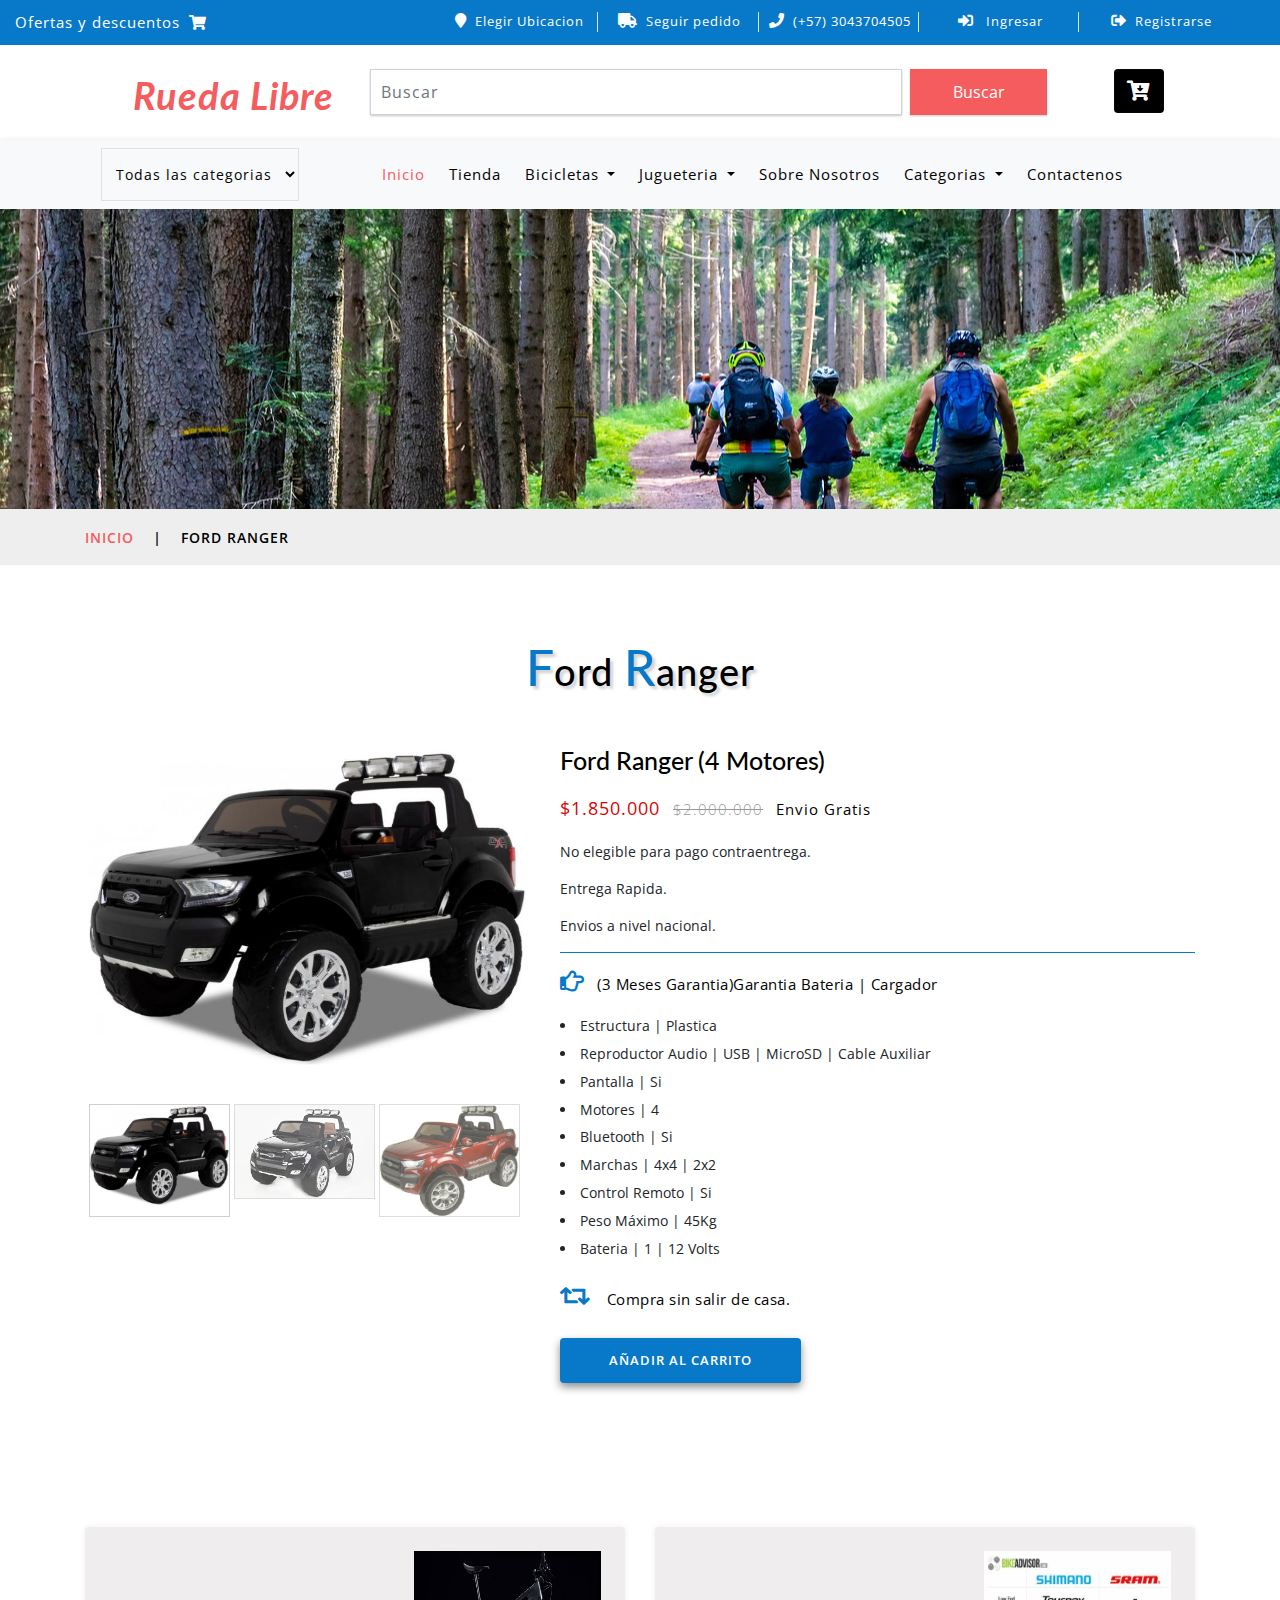
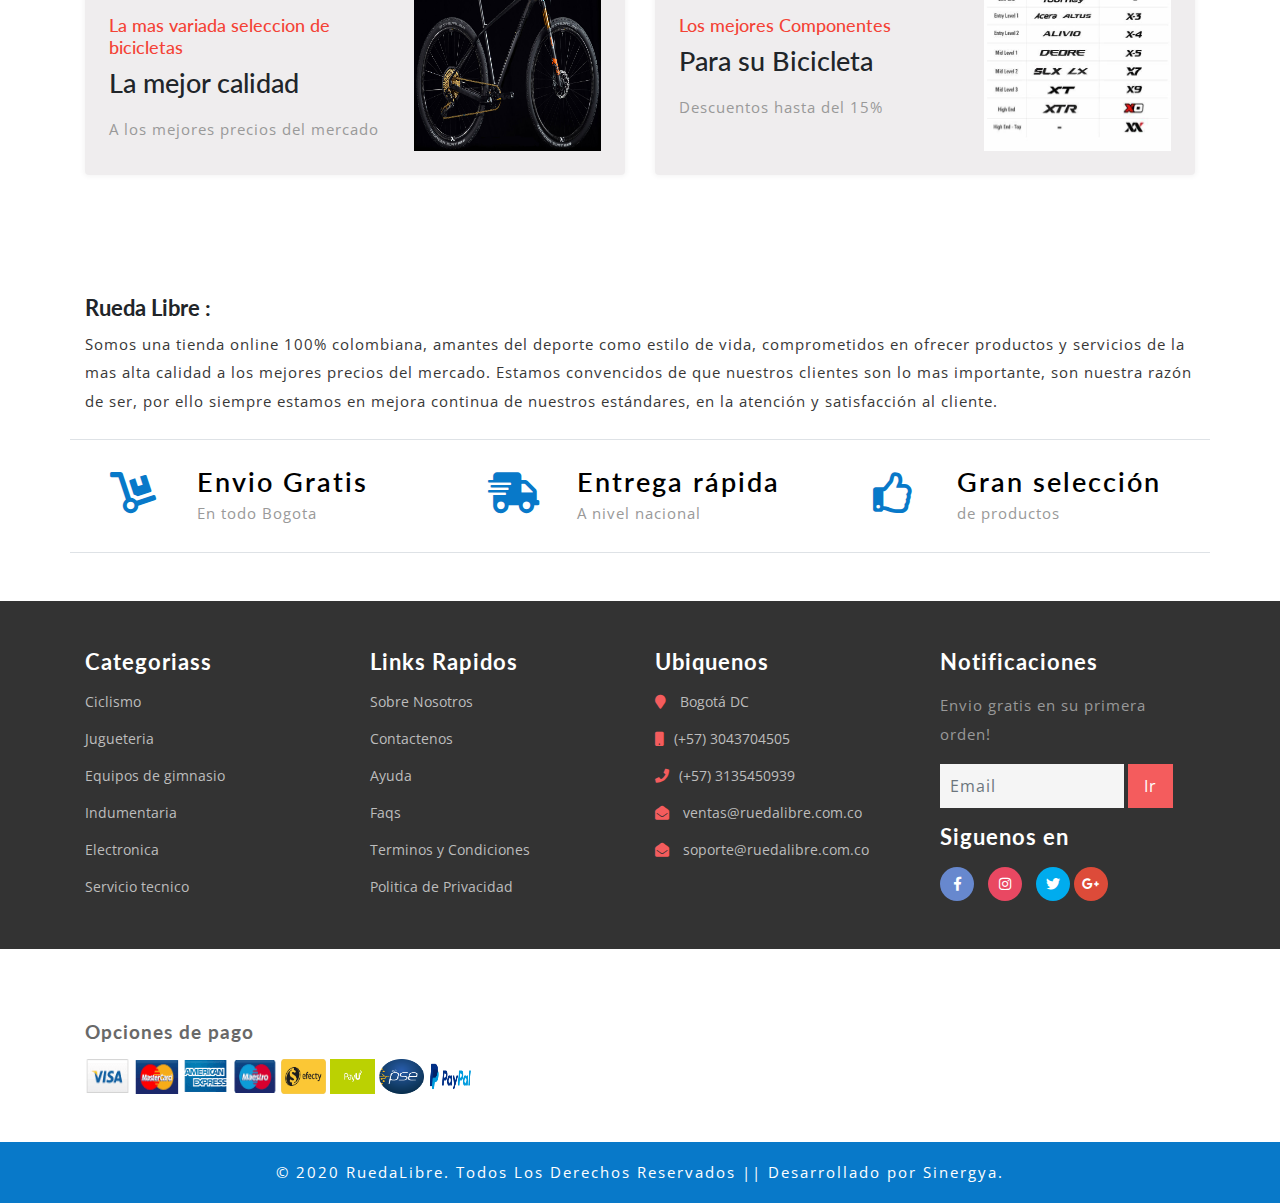
<file: ford-ranger.html>
<!--
Author: W3layouts
Author URL: http://w3layouts.com
License: Creative Commons Attribution 3.0 Unported
License URL: http://creativecommons.org/licenses/by/3.0/
-->
<!DOCTYPE html>
<html lang="zxx">

<head>
	<title>Ford Ranger (4 Motores) || Rueda Libre</title>
	<!-- Meta tag Keywords -->
	<meta name="viewport" content="width=device-width, initial-scale=1">
	<meta charset="UTF-8" />
	<meta name="keywords" content="Electro Store Responsive web template, Bootstrap Web Templates, Flat Web Templates, Android Compatible web template, Smartphone Compatible web template, free webdesigns for Nokia, Samsung, LG, SonyEricsson, Motorola web design"
	/>
	<script>
		addEventListener("load", function () {
			setTimeout(hideURLbar, 0);
		}, false);

		function hideURLbar() {
			window.scrollTo(0, 1);
		}
	</script>
	<!-- //Meta tag Keywords -->

	<!-- Custom-Files -->
	<link href="css/bootstrap.css" rel="stylesheet" type="text/css" media="all" />
	<!-- Bootstrap css -->
	<link href="css/style.css" rel="stylesheet" type="text/css" media="all" />
	<!-- Main css -->
	<link rel="stylesheet" href="css/fontawesome-all.css">
	<!-- Font-Awesome-Icons-CSS -->
	<link href="css/popuo-box.css" rel="stylesheet" type="text/css" media="all" />
	<!-- pop-up-box -->
	<link href="css/menu.css" rel="stylesheet" type="text/css" media="all" />
	<!-- menu style -->
	<!-- //Custom-Files -->

	<!-- web fonts -->
	<link href="//fonts.googleapis.com/css?family=Lato:100,100i,300,300i,400,400i,700,700i,900,900i&amp;subset=latin-ext" rel="stylesheet">
	<link href="//fonts.googleapis.com/css?family=Open+Sans:300,300i,400,400i,600,600i,700,700i,800,800i&amp;subset=cyrillic,cyrillic-ext,greek,greek-ext,latin-ext,vietnamese"
	    rel="stylesheet">
	<!-- //web fonts -->

	<!-- favicon -->
	<link rel="shortcut icon" href="images/mk5.jpg" type="image.jpg">
	<!-- //Favicon -->

</head>

<body>
	<!-- top-header -->
	<div class="agile-main-top">
		<div class="container-fluid">
			<div class="row main-top-w3l py-2">
				<div class="col-lg-4 header-most-top">
					<p class="text-white text-lg-left text-center">Ofertas y descuentos
						<i class="fas fa-shopping-cart ml-1"></i>
					</p>
				</div>
				<div class="col-lg-8 header-right mt-lg-0 mt-2">
					<!-- header lists -->
					<ul>
						<li class="text-center border-right text-white">
							<a class="play-icon popup-with-zoom-anim text-white" href="#small-dialog1">
								<i class="fas fa-map-marker mr-2"></i>Elegir Ubicacion</a>
						</li>
						<li class="text-center border-right text-white">
							<a href="#" data-toggle="modal" data-target="#exampleModal" class="text-white">
								<i class="fas fa-truck mr-2"></i>Seguir pedido</a>
						</li>
						<li class="text-center border-right text-white">
							<i class="fas fa-phone mr-2"></i>(+57) 3043704505
						</li>
						<li class="text-center border-right text-white">
							<a href="#" data-toggle="modal" data-target="#exampleModal" class="text-white">
								<i class="fas fa-sign-in-alt mr-2"></i> Ingresar </a>
						</li>
						<li class="text-center text-white">
							<a href="#" data-toggle="modal" data-target="#exampleModal2" class="text-white">
								<i class="fas fa-sign-out-alt mr-2"></i>Registrarse </a>
						</li>
					</ul>
					<!-- //header lists -->
				</div>
			</div>
		</div>
	</div>

	<!-- Button trigger modal(select-location) -->
	<!-- <div id="small-dialog1" class="mfp-hide">
		<div class="select-city">
			<h3>
				<i class="fas fa-map-marker"></i> Please Select Your Location</h3>
			<select class="list_of_cities">
				<optgroup label="Popular Cities">
					<option selected style="display:none;color:#eee;">Select City</option>
					<option>Birmingham</option>
					<option>Anchorage</option>
					<option>Phoenix</option>
					<option>Little Rock</option>
					<option>Los Angeles</option>
					<option>Denver</option>
					<option>Bridgeport</option>
					<option>Wilmington</option>
					<option>Jacksonville</option>
					<option>Atlanta</option>
					<option>Honolulu</option>
					<option>Boise</option>
					<option>Chicago</option>
					<option>Indianapolis</option>
				</optgroup>
				<optgroup label="Alabama">
					<option>Birmingham</option>
					<option>Montgomery</option>
					<option>Mobile</option>
					<option>Huntsville</option>
					<option>Tuscaloosa</option>
				</optgroup>
				<optgroup label="Alaska">
					<option>Anchorage</option>
					<option>Fairbanks</option>
					<option>Juneau</option>
					<option>Sitka</option>
					<option>Ketchikan</option>
				</optgroup>
				<optgroup label="Arizona">
					<option>Phoenix</option>
					<option>Tucson</option>
					<option>Mesa</option>
					<option>Chandler</option>
					<option>Glendale</option>
				</optgroup>
				<optgroup label="Arkansas">
					<option>Little Rock</option>
					<option>Fort Smith</option>
					<option>Fayetteville</option>
					<option>Springdale</option>
					<option>Jonesboro</option>
				</optgroup>
				<optgroup label="California">
					<option>Los Angeles</option>
					<option>San Diego</option>
					<option>San Jose</option>
					<option>San Francisco</option>
					<option>Fresno</option>
				</optgroup>
				<optgroup label="Colorado">
					<option>Denver</option>
					<option>Colorado</option>
					<option>Aurora</option>
					<option>Fort Collins</option>
					<option>Lakewood</option>
				</optgroup>
				<optgroup label="Connecticut">
					<option>Bridgeport</option>
					<option>New Haven</option>
					<option>Hartford</option>
					<option>Stamford</option>
					<option>Waterbury</option>
				</optgroup>
				<optgroup label="Delaware">
					<option>Wilmington</option>
					<option>Dover</option>
					<option>Newark</option>
					<option>Bear</option>
					<option>Middletown</option>
				</optgroup>
				<optgroup label="Florida">
					<option>Jacksonville</option>
					<option>Miami</option>
					<option>Tampa</option>
					<option>St. Petersburg</option>
					<option>Orlando</option>
				</optgroup>
				<optgroup label="Georgia">
					<option>Atlanta</option>
					<option>Augusta</option>
					<option>Columbus</option>
					<option>Savannah</option>
					<option>Athens</option>
				</optgroup>
				<optgroup label="Hawaii">
					<option>Honolulu</option>
					<option>Pearl City</option>
					<option>Hilo</option>
					<option>Kailua</option>
					<option>Waipahu</option>
				</optgroup>
				<optgroup label="Idaho">
					<option>Boise</option>
					<option>Nampa</option>
					<option>Meridian</option>
					<option>Idaho Falls</option>
					<option>Pocatello</option>
				</optgroup>
				<optgroup label="Illinois">
					<option>Chicago</option>
					<option>Aurora</option>
					<option>Rockford</option>
					<option>Joliet</option>
					<option>Naperville</option>
				</optgroup>
				<optgroup label="Indiana">
					<option>Indianapolis</option>
					<option>Fort Wayne</option>
					<option>Evansville</option>
					<option>South Bend</option>
					<option>Hammond</option>
				</optgroup>
				<optgroup label="Iowa">
					<option>Des Moines</option>
					<option>Cedar Rapids</option>
					<option>Davenport</option>
					<option>Sioux City</option>
					<option>Waterloo</option>
				</optgroup>
				<optgroup label="Kansas">
					<option>Wichita</option>
					<option>Overland Park</option>
					<option>Kansas City</option>
					<option>Topeka</option>
					<option>Olathe </option>
				</optgroup>
				<optgroup label="Kentucky">
					<option>Louisville</option>
					<option>Lexington</option>
					<option>Bowling Green</option>
					<option>Owensboro</option>
					<option>Covington</option>
				</optgroup>
				<optgroup label="Louisiana">
					<option>New Orleans</option>
					<option>Baton Rouge</option>
					<option>Shreveport</option>
					<option>Metairie</option>
					<option>Lafayette</option>
				</optgroup>
				<optgroup label="Maine">
					<option>Portland</option>
					<option>Lewiston</option>
					<option>Bangor</option>
					<option>South Portland</option>
					<option>Auburn</option>
				</optgroup>
				<optgroup label="Maryland">
					<option>Baltimore</option>
					<option>Frederick</option>
					<option>Rockville</option>
					<option>Gaithersburg</option>
					<option>Bowie</option>
				</optgroup>
				<optgroup label="Massachusetts">
					<option>Boston</option>
					<option>Worcester</option>
					<option>Springfield</option>
					<option>Lowell</option>
					<option>Cambridge</option>
				</optgroup>
				<optgroup label="Michigan">
					<option>Detroit</option>
					<option>Grand Rapids</option>
					<option>Warren</option>
					<option>Sterling Heights</option>
					<option>Lansing</option>
				</optgroup>
				<optgroup label="Minnesota">
					<option>Minneapolis</option>
					<option>St. Paul</option>
					<option>Rochester</option>
					<option>Duluth</option>
					<option>Bloomington</option>
				</optgroup>
				<optgroup label="Mississippi">
					<option>Jackson</option>
					<option>Gulfport</option>
					<option>Southaven</option>
					<option>Hattiesburg</option>
					<option>Biloxi</option>
				</optgroup>
				<optgroup label="Missouri">
					<option>Kansas City</option>
					<option>St. Louis</option>
					<option>Springfield</option>
					<option>Independence</option>
					<option>Columbia</option>
				</optgroup>
				<optgroup label="Montana">
					<option>Billings</option>
					<option>Missoula</option>
					<option>Great Falls</option>
					<option>Bozeman</option>
					<option>Butte-Silver Bow</option>
				</optgroup>
				<optgroup label="Nebraska">
					<option>Omaha</option>
					<option>Lincoln</option>
					<option>Bellevue</option>
					<option>Grand Island</option>
					<option>Kearney</option>
				</optgroup>
				<optgroup label="Nevada">
					<option>Las Vegas</option>
					<option>Henderson</option>
					<option>North Las Vegas</option>
					<option>Reno</option>
					<option>Sunrise Manor</option>
				</optgroup>
				<optgroup label="New Hampshire">
					<option>Manchesters</option>
					<option>Nashua</option>
					<option>Concord</option>
					<option>Dover</option>
					<option>Rochester</option>
				</optgroup>
				<optgroup label="New Jersey">
					<option>Newark</option>
					<option>Jersey City</option>
					<option>Paterson</option>
					<option>Elizabeth</option>
					<option>Edison</option>
				</optgroup>
				<optgroup label="New Mexico">
					<option>Albuquerque</option>
					<option>Las Cruces</option>
					<option>Rio Rancho</option>
					<option>Santa Fe</option>
					<option>Roswell</option>
				</optgroup>
				<optgroup label="New York">
					<option>New York</option>
					<option>Buffalo</option>
					<option>Rochester</option>
					<option>Yonkers</option>
					<option>Syracuse</option>
				</optgroup>
				<optgroup label="North Carolina">
					<option>Charlotte</option>
					<option>Raleigh</option>
					<option>Greensboro</option>
					<option>Winston-Salem</option>
					<option>Durham</option>
				</optgroup>
				<optgroup label="North Dakota">
					<option>Fargo</option>
					<option>Bismarck</option>
					<option>Grand Forks</option>
					<option>Minot</option>
					<option>West Fargo</option>
				</optgroup>
				<optgroup label="Ohio">
					<option>Columbus</option>
					<option>Cleveland</option>
					<option>Cincinnati</option>
					<option>Toledo</option>
					<option>Akron</option>
				</optgroup>
				<optgroup label="Oklahoma">
					<option>Oklahoma City</option>
					<option>Tulsa</option>
					<option>Norman</option>
					<option>Broken Arrow</option>
					<option>Lawton</option>
				</optgroup>
				<optgroup label="Oregon">
					<option>Portland</option>
					<option>Eugene</option>
					<option>Salem</option>
					<option>Gresham</option>
					<option>Hillsboro</option>
				</optgroup>
				<optgroup label="Pennsylvania">
					<option>Philadelphia</option>
					<option>Pittsburgh</option>
					<option>Allentown</option>
					<option>Erie</option>
					<option>Reading</option>
				</optgroup>
				<optgroup label="Rhode Island">
					<option>Providence</option>
					<option>Warwick</option>
					<option>Cranston</option>
					<option>Pawtucket</option>
					<option>East Providence</option>
				</optgroup>
				<optgroup label="South Carolina">
					<option>Columbia</option>
					<option>Charleston</option>
					<option>North Charleston</option>
					<option>Mount Pleasant</option>
					<option>Rock Hill</option>
				</optgroup>
				<optgroup label="South Dakota">
					<option>Sioux Falls</option>
					<option>Rapid City</option>
					<option>Aberdeen</option>
					<option>Brookings</option>
					<option>Watertown</option>
				</optgroup>
				<optgroup label="Tennessee">
					<option>Memphis</option>
					<option>Nashville</option>
					<option>Knoxville</option>
					<option>Chattanooga</option>
					<option>Clarksville</option>
				</optgroup>
				<optgroup label="Texas">
					<option>Houston</option>
					<option>San Antonio</option>
					<option>Dallas</option>
					<option>Austin</option>
					<option>Fort Worth</option>
				</optgroup>
				<optgroup label="Utah">
					<option>Salt Lake City</option>
					<option>West Valley City</option>
					<option>Provo</option>
					<option>West Jordan</option>
					<option>Orem</option>
				</optgroup>
				<optgroup label="Vermont">
					<option>Burlington</option>
					<option>Essex</option>
					<option>South Burlington</option>
					<option>Colchester</option>
					<option>Rutland</option>
				</optgroup>
				<optgroup label="Virginia">
					<option>Virginia Beach</option>
					<option>Norfolk</option>
					<option>Chesapeake</option>
					<option>Arlington</option>
					<option>Richmond</option>
				</optgroup>
				<optgroup label="Washington">
					<option>Seattle</option>
					<option>Spokane</option>
					<option>Tacoma</option>
					<option>Vancouver</option>
					<option>Bellevue</option>
				</optgroup>
				<optgroup label="West Virginia">
					<option>Charleston</option>
					<option>Huntington</option>
					<option>Parkersburg</option>
					<option>Morgantown</option>
					<option>Wheeling</option>
				</optgroup>
				<optgroup label="Wisconsin">
					<option>Milwaukee</option>
					<option>Madison</option>
					<option>Green Bay</option>
					<option>Kenosha</option>
					<option>Racine</option>
				</optgroup>
				<optgroup label="Wyoming">
					<option>Cheyenne</option>
					<option>Casper</option>
					<option>Laramie</option>
					<option>Gillette</option>
					<option>Rock Springs</option>
				</optgroup>
			</select>
			<div class="clearfix"></div>
		</div>
	</div> -->
	<!-- //shop locator (popup) -->

	<!-- modals -->
	<!-- log in -->
	<div class="modal fade" id="exampleModal" tabindex="-1" role="dialog" aria-hidden="true">
		<div class="modal-dialog" role="document">
			<div class="modal-content">
				<div class="modal-header">
					<h5 class="modal-title text-center">Ingresar</h5>
					<button type="button" class="close" data-dismiss="modal" aria-label="Close">
						<span aria-hidden="true">&times;</span>
					</button>
				</div>
				<div class="modal-body">
					<form action="#" method="post">
						<div class="form-group">
							<label class="col-form-label">Usuario</label>
							<input type="text" class="form-control" placeholder=" " name="Name" required="">
						</div>
						<div class="form-group">
							<label class="col-form-label">Contraseña</label>
							<input type="password" class="form-control" placeholder=" " name="Password" required="">
						</div>
						<div class="right-w3l">
							<input type="submit" class="form-control" value="Log in">
						</div>
						<div class="sub-w3l">
							<div class="custom-control custom-checkbox mr-sm-2">
								<input type="checkbox" class="custom-control-input" id="customControlAutosizing">
								<label class="custom-control-label" for="customControlAutosizing">Recordarme ?</label>
							</div>
						</div>
						<p class="text-center dont-do mt-3">No tiene una cuenta ?
							<a href="#" data-toggle="modal" data-target="#exampleModal2">
								Registrese Ahora</a>
						</p>
					</form>
				</div>
			</div>
		</div>
	</div>
	<!-- register -->
	<div class="modal fade" id="exampleModal2" tabindex="-1" role="dialog" aria-hidden="true">
		<div class="modal-dialog" role="document">
			<div class="modal-content">
				<div class="modal-header">
					<h5 class="modal-title">Registrarse</h5>
					<button type="button" class="close" data-dismiss="modal" aria-label="Close">
						<span aria-hidden="true">&times;</span>
					</button>
				</div>
				<div class="modal-body">
					<form action="#" method="post">
						<div class="form-group">
							<label class="col-form-label">Nombre</label>
							<input type="text" class="form-control" placeholder=" " name="Name" required="">
						</div>
						<div class="form-group">
							<label class="col-form-label">Email</label>
							<input type="email" class="form-control" placeholder=" " name="Email" required="">
						</div>
						<div class="form-group">
							<label class="col-form-label">Contraseña</label>
							<input type="password" class="form-control" placeholder=" " name="Password" id="password1" required="">
						</div>
						<div class="form-group">
							<label class="col-form-label">Confirme Contraseña</label>
							<input type="password" class="form-control" placeholder=" " name="Confirm Password" id="password2" required="">
						</div>
						<div class="right-w3l">
							<input type="submit" class="form-control" value="Register">
						</div>
						<div class="sub-w3l">
							<div class="custom-control custom-checkbox mr-sm-2">
								<input type="checkbox" class="custom-control-input" id="customControlAutosizing2">
								<label class="custom-control-label" for="customControlAutosizing2">Acepto los terminos y condiciones</label>
							</div>
						</div>
					</form>
				</div>
			</div>
		</div>
	</div>
	<!-- //modal -->
	<!-- //top-header -->

	<!-- header-bottom-->
	<div class="header-bot">
		<div class="container">
			<div class="row header-bot_inner_wthreeinfo_header_mid">
				<!-- logo -->
				<div class="col-md-3 logo_agile">
					<h1 class="text-center">
						<a href="index.html" class="font-weight-bold font-italic">
							<!-- <img src="images/logo2.png" alt=" " class="img-fluid"> -->
							Rueda Libre
						</a>
					</h1>
				</div>
				<!-- //logo -->
				<!-- header-bot -->
				<div class="col-md-9 header mt-4 mb-md-0 mb-4">
					<div class="row">
						<!-- search -->
						<div class="col-10 agileits_search">
							<form class="form-inline" action="#" method="post">
								<input class="form-control mr-sm-2" type="search" placeholder="Buscar" aria-label="Search" required>
								<button class="btn my-2 my-sm-0" type="submit">Buscar</button>
							</form>
						</div>
						<!-- //search -->
						<!-- cart details -->
						<div class="col-2 top_nav_right text-center mt-sm-0 mt-2">
							<div class="wthreecartaits wthreecartaits2 cart cart box_1">
								<form action="#" method="post" class="last">
									<input type="hidden" name="cmd" value="_cart">
									<input type="hidden" name="display" value="1">
									<button class="btn w3view-cart" type="submit" name="submit" value="">
										<i class="fas fa-cart-arrow-down"></i>
									</button>
								</form>
							</div>
						</div>
						<!-- //cart details -->
					</div>
				</div>
			</div>
		</div>
	</div>
	<!-- shop locator (popup) -->
	<!-- //header-bottom -->
	<!-- navigation -->
	<div class="navbar-inner">
		<div class="container">
			<nav class="navbar navbar-expand-lg navbar-light bg-light">
				<div class="agileits-navi_search">
					<form action="#" method="post">
						<select id="agileinfo-nav_search" name="agileinfo_search" class="border" required="">
							<option value="">Todas las categorias</option>
							<option value="Televisions">Bicicletas</option>
							<option value="Headphones">Componentes</option>
							<option value="Computers">Jugueteria</option>
							<option value="Appliances">Indumentaria</option>
							<option value="Mobiles">Baterias</option>
							<option value="Fruits &amp; Vegetables">Electronica &amp; y Mas</option>
							<option value="iPad & Tablets">Niñas</option>
							<option value="Cameras & Camcorders">Niños</option>
							<option value="Home Audio & Theater">Accesorios</option>
						</select>
					</form>
				</div>
				<button class="navbar-toggler" type="button" data-toggle="collapse" data-target="#navbarSupportedContent" aria-controls="navbarSupportedContent"
				    aria-expanded="false" aria-label="Toggle navigation">
					<span class="navbar-toggler-icon"></span>
				</button>
				<div class="collapse navbar-collapse" id="navbarSupportedContent">
					<ul class="navbar-nav ml-auto text-center mr-xl-5">
						<li class="nav-item active mr-lg-2 mb-lg-0 mb-2">
							<a class="nav-link" href="index.html">Inicio
								<span class="sr-only">(current)</span>
							</a>
						</li>
						<li class="nav-item mr-lg-2 mb-lg-0 mb-2">
							<a class="nav-link" href="product.html">Tienda</a>
						</li>
						<li class="nav-item dropdown mr-lg-2 mb-lg-0 mb-2">
							<a class="nav-link dropdown-toggle" href="#" role="button" data-toggle="dropdown" aria-haspopup="true" aria-expanded="false">
								Bicicletas
							</a>
							<div class="dropdown-menu">
								<div class="agile_inner_drop_nav_info p-4">
									<h5 class="mb-3">MTB</h5>
									<div class="row">
										<div class="col-sm-6 multi-gd-img">
											<ul class="multi-column-dropdown">
												<li>
													<a href="product.html">Gw</a>
												</li>
												<li>
													<a href="product.html">Venzo</a>
												</li>
												<li>
													<a href="product.html">On-Trail</a>
												</li>
												<li>
													<a href="product.html">Scott</a>
												</li>
												<li>
													<a href="product.html">Trek</a>
												</li>
												<li>
													<a href="product.html">Specialized</a>
												</li>
												<!-- <li>
													<a href="product.html">Tablets</a>
												</li>
												<li>
													<a href="product.html">Wearable Devices</a>
												</li>
												<li>
													<a href="product.html">Smart Home</a>
												</li> -->
											</ul>
										</div>
										<div class="col-sm-6 multi-gd-img">
											<ul class="multi-column-dropdown">
												<h5 class="mb-3">RUTA</h5>
												<li>
													<a href="product.html">Veletta</a>
												</li>
												<li>
													<a href="product.html">Lumen</a>
												</li>
												<li>
													<a href="product.html">Flamma</a>
												</li>
												<li>
													<a href="product.html">Tourmalet</a>
												</li>
												<li>
													<a href="product.html">Stelvio</a>
												</li>
												<!-- <li>
													<a href="product.html">Game Zone</a>
												</li>
												<li>
													<a href="product.html">Software</a>
												</li> -->
											</ul>
										</div>
									</div>
								</div>
							</div>
						</li>
						<li class="nav-item dropdown mr-lg-2 mb-lg-0 mb-2">
							<a class="nav-link dropdown-toggle" href="#" role="button" data-toggle="dropdown" aria-haspopup="true" aria-expanded="false">
								Jugueteria
							</a>
							<div class="dropdown-menu">
								<div class="agile_inner_drop_nav_info p-4">
									<h5 class="mb-3">Carros</h5>
									<div class="row">
										<div class="col-sm-6 multi-gd-img">
											<ul class="multi-column-dropdown">
												<li>
													<a href="product2.html">Ford Ranger</a>
												</li>
												<li>
													<a href="product2.html">Ford Monster</a>
												</li>
												<li>
													<a href="product2.html">Carro Policia</a>
												</li>
												<li>
													<a href="product2.html">Masserati</a>
												</li>
												<li>
													<a href="product2.html">Buggie</a>
												</li>
												<li>
													<a href="product2.html">Jeep</a>
												</li>
												<li>
													<a href="product2.html">Mercedes Benz</a>
												</li>
												<!-- <li>
													<a href="product2.html"></a>
												</li>
												<li>
													<a href="product2.html">Camera Accessories</a>
												</li> -->
											</ul>
										</div>
										<div class="col-sm-6 multi-gd-img">
											<ul class="multi-column-dropdown">
												<h5 class="mb-3">MOTOS</h5>
												<li>
													<a href="product2.html">Cuatrimoto (Control)</a>
												</li>
												<li>
													<a href="product2.html">Cuatrimoto (Sin Control)</a>
												</li>
												<li>
													<a href="product2.html">Ducatti</a>
												</li>
												<li>
													<a href="product2.html">Tipo Policia</a>
												</li>
												<li>
													<a href="product2.html">Moto (Control)</a>
												</li>
												<li>
													<a href="product2.html">Ver Todo</a>
												</li>
												<!-- <li>
													<a href="product2.html">Kitchen & Home Appliances</a>
												</li>
												<li>
													<a href="product2.html">Heating & Cooling Appliances</a>
												</li>
												<li>
													<a href="product2.html">All Appliances</a>
												</li> -->
											</ul>
										</div>
									</div>
								</div>
							</div>
						</li>
						<li class="nav-item mr-lg-2 mb-lg-0 mb-2">
							<a class="nav-link" href="about.html">Sobre Nosotros</a>
						</li>
						<li class="nav-item dropdown mr-lg-2 mb-lg-0 mb-2">
							<a class="nav-link dropdown-toggle" href="#" role="button" data-toggle="dropdown" aria-haspopup="true" aria-expanded="false">
								Categorias
							</a>
							<div class="dropdown-menu">
								<a class="dropdown-item" href="#">Bicicletas</a>
								<a class="dropdown-item" href="#">Grupos</a>
								<a class="dropdown-item" href="#">Componentes</a>
								<div class="dropdown-divider"></div>
								<a class="dropdown-item" href="#">Autos</a>
								<a class="dropdown-item" href="#">Motos</a>
								<div class="dropdown-divider"></div>
								<a class="dropdown-item" href="#">Eq. Gimnasio</a>
								<a class="dropdown-item" href="#">Accesorios</a>
							</div>
						</li>
						<li class="nav-item">
							<a class="nav-link" href="contact.html">Contactenos</a>
						</li>
					</ul>
				</div>
			</nav>
		</div>
	</div>
	<!-- //navigation -->

	<!-- banner-2 -->
	<div class="page-head_agile_info_w3l">

	</div>
	<!-- //banner-2 -->
	<!-- page -->
	<div class="services-breadcrumb">
		<div class="agile_inner_breadcrumb">
			<div class="container">
				<ul class="w3_short">
					<li>
						<a href="index.html">Inicio</a>
						<i>|</i>
					</li>
					<li>Ford Ranger</li>
				</ul>
			</div>
		</div>
	</div>
	<!-- //page -->

	<!-- Single Page -->
	<div class="banner-bootom-w3-agileits py-5">
		<div class="container py-xl-4 py-lg-2">
			<!-- tittle heading -->
			<h3 class="tittle-w3l text-center mb-lg-5 mb-sm-4 mb-3">
				<span>F</span>ord
				<span>R</span>anger
			</h3>
			<!-- //tittle heading -->
			<div class="row">
				<div class="col-lg-5 col-md-8 single-right-left ">
					<div class="grid images_3_of_2">
						<div class="flexslider">
							<ul class="slides">
								<li data-thumb="images/mk4.jpg">
									<div class="thumb-image">
										<img src="images/mk4.jpg" data-imagezoom="true" class="img-fluid" alt=""> </div>
								</li>
								<li data-thumb="images/mk5.jpg">
									<div class="thumb-image">
										<img src="images/mk5.jpg" data-imagezoom="true" class="img-fluid" alt=""> </div>
								</li>
								<li data-thumb="images/mk6.jpg">
									<div class="thumb-image">
										<img src="images/mk6.jpg" data-imagezoom="true" class="img-fluid" alt=""> </div>
								</li>
							</ul>
							<div class="clearfix"></div>
						</div>
					</div>
				</div>

				<div class="col-lg-7 single-right-left simpleCart_shelfItem">
					<h3 class="mb-3">Ford Ranger (4 Motores)</h3>
					<p class="mb-3">
						<span class="item_price">$1.850.000</span>
						<del class="mx-2 font-weight-light">$2.000.000</del>
						<label>Envio Gratis</label>
					</p>
					<div class="single-infoagile">
						<ul>
							<li class="mb-3">
								No elegible para pago contraentrega.
							</li>
							<li class="mb-3">
								Entrega Rapida.
							</li>
							<li class="mb-3">
								Envios a nivel nacional.
							</li>
						</ul>
					</div>
					<div class="product-single-w3l">
						<p class="my-3">
							<i class="far fa-hand-point-right mr-2"></i>
							<label>(3 Meses Garantia)</label>Garantia Bateria | Cargador</p>
						<ul>
							<li class="mb-1">
								Estructura | Plastica
                            </li>
                            <li class="mb-1">
								Reproductor Audio | USB | MicroSD | Cable Auxiliar
							</li>
							<li class="mb-1">
								Pantalla | Si
							</li>
							<li class="mb-1">
								Motores | 4
							</li>
							<li class="mb-1">
								Bluetooth | Si
                            </li>
                            <li class="mb-1">
								Marchas | 4x4 | 2x2
                            </li>
                            <li class="mb-1">
								Control Remoto | Si
                            </li>
                            <li class="mb-1">
								Peso Máximo | 45Kg
                            </li>
                            <li class="mb-1">
								Bateria | 1 | 12 Volts
                            </li>
						</ul>
						<p class="my-sm-4 my-3">
							<i class="fas fa-retweet mr-3"></i>Compra sin salir de casa.
						</p>
					</div>
					<div class="occasion-cart">
						<div class="snipcart-details top_brand_home_details item_add single-item hvr-outline-out">
							<form action="#" method="post">
								<fieldset>
									<input type="hidden" name="cmd" value="_cart" />
									<input type="hidden" name="add" value="1" />
									<input type="hidden" name="business" value=" " />
									<input type="hidden" name="item_name" value="Ford Ranger(4 Motores)" />
									<input type="hidden" name="amount" value="1850000" />
									<input type="hidden" name="discount_amount" value="0" />
									<input type="hidden" name="currency_code" value="COP" />
									<input type="hidden" name="return" value=" " />
									<input type="hidden" name="cancel_return" value=" " />
									<input type="submit" name="submit" value="Añadir al carrito" class="button" />
								</fieldset>
							</form>
						</div>
					</div>
				</div>
			</div>
		</div>
	</div>
	<!-- //Single Page -->

	<!-- middle section -->
	<div class="join-w3l1 py-sm-5 py-4">
		<div class="container py-xl-4 py-lg-2">
			<div class="row">
				<div class="col-lg-6">
					<div class="join-agile text-left p-4">
						<div class="row">
							<div class="col-sm-7 offer-name">
								<h6>La mas variada seleccion de bicicletas</h6>
								<h4 class="mt-2 mb-3">La mejor calidad</h4>
								<p>A los mejores precios del mercado</p>
							</div>
							<div class="col-sm-5 offerimg-w3l oferta">
								<img src="images/off1.png" alt="" class="img-fluid">
							</div>
						</div>
					</div>
				</div>
				<div class="col-lg-6 mt-lg-0 mt-5">
					<div class="join-agile text-left p-4">
						<div class="row ">
							<div class="col-sm-7 offer-name">
								<h6>Los mejores Componentes</h6>
								<h4 class="mt-2 mb-3">Para su Bicicleta</h4>
								<p>Descuentos hasta del 15%</p>
							</div>
							<div class="col-sm-5 offerimg-w3l oferta">
								<img src="images/off2.png" alt="" class="img-fluid">
							</div>
						</div>
					</div>
				</div>
			</div>
		</div>
	</div>
	<!-- middle section -->

	<!-- footer -->
	<footer>
		<div class="footer-top-first">
			<div class="container py-md-5 py-sm-4 py-3">
				<!-- footer first section -->
				<h2 class="footer-top-head-w3l font-weight-bold mb-2">Rueda Libre :</h2>
				<p class="footer-main mb-4">
					Somos una tienda online 100% colombiana, amantes del deporte como estilo de vida, comprometidos en ofrecer productos y servicios de la mas 
					alta calidad a los mejores precios del mercado. Estamos convencidos de que nuestros clientes son lo mas importante, son nuestra razón de ser,
					por ello siempre estamos en mejora continua de nuestros estándares, en la atención y satisfacción al cliente.</p>
				<!-- //footer first section -->
				<!-- footer second section -->
				<div class="row w3l-grids-footer border-top border-bottom py-sm-4 py-3">
					<div class="col-md-4 offer-footer">
						<div class="row">
							<div class="col-4 icon-fot">
								<i class="fas fa-dolly"></i>
							</div>
							<div class="col-8 text-form-footer">
								<h3>Envio Gratis</h3>
								<p>En todo Bogota</p>
							</div>
						</div>
					</div>
					<div class="col-md-4 offer-footer my-md-0 my-4">
						<div class="row">
							<div class="col-4 icon-fot">
								<i class="fas fa-shipping-fast"></i>
							</div>
							<div class="col-8 text-form-footer">
								<h3> Entrega rápida </h3>
								<p> A nivel nacional </p>
							</div>
						</div>
					</div>
					<div class="col-md-4 offer-footer">
						<div class="row">
							<div class="col-4 icon-fot">
								<i class="far fa-thumbs-up"></i>
							</div>
							<div class="col-8 text-form-footer">
								<h3>Gran selección</h3>
								<p>de productos</p>
							</div>
						</div>
					</div>
				</div>
				<!-- //footer second section -->
			</div>
		</div>
		<!-- footer third section -->
		<div class="w3l-middlefooter-sec">
			<div class="container py-md-5 py-sm-4 py-3">
				<div class="row footer-info w3-agileits-info">
					<!-- footer categories -->
					<div class="col-md-3 col-sm-6 footer-grids">
						<h3 class="text-white font-weight-bold mb-3">Categoriass</h3>
						<ul>
							<li class="mb-3">
								<a href="product.html">Ciclismo </a>
							</li>
							<li class="mb-3">
								<a href="product.html">Jugueteria</a>
							</li>
							<li class="mb-3">
								<a href="product.html">Equipos de gimnasio</a>
							</li>
							<li class="mb-3">
								<a href="product2.html">Indumentaria</a>
							</li>
							<li class="mb-3">
								<a href="product.html">Electronica</a>
							</li>
							<li>
								<a href="product2.html">Servicio tecnico</a>
							</li>
						</ul>
					</div>
					<!-- //footer categories -->
					<!-- quick links -->
					<div class="col-md-3 col-sm-6 footer-grids mt-sm-0 mt-4">
						<h3 class="text-white font-weight-bold mb-3">Links Rapidos</h3>
						<ul>
							<li class="mb-3">
								<a href="about.html">Sobre Nosotros</a>
							</li>
							<li class="mb-3">
								<a href="contact.html">Contactenos</a>
							</li>
							<li class="mb-3">
								<a href="help.html">Ayuda</a>
							</li>
							<li class="mb-3">
								<a href="faqs.html">Faqs</a>
							</li>
							<li class="mb-3">
								<a href="terms.html">Terminos y Condiciones</a>
							</li>
							<li>
								<a href="privacy.html">Politica de Privacidad</a>
							</li>
						</ul>
					</div>
					<div class="col-md-3 col-sm-6 footer-grids mt-md-0 mt-4">
						<h3 class="text-white font-weight-bold mb-3">Ubiquenos</h3>
						<ul>
							<li class="mb-3">
								<i class="fas fa-map-marker"></i> Bogotá DC</li>
							<li class="mb-3">
								<i class="fas fa-mobile"></i>(+57) 3043704505 </li>
							<li class="mb-3">
								<i class="fas fa-phone"></i>(+57) 3135450939</li>
							<li class="mb-3">
								<i class="fas fa-envelope-open"></i>
								<a href="mailto:ventas@ruedalibre.com.co"> ventas@ruedalibre.com.co</a>
							</li>
							<li>
								<i class="fas fa-envelope-open"></i>
								<a href="mailto:soporte@ruedalibre.com.co"> soporte@ruedalibre.com.co</a>
							</li>
						</ul>
					</div>
					<div class="col-md-3 col-sm-6 footer-grids w3l-agileits mt-md-0 mt-4">
						<!-- newsletter -->
						<h3 class="text-white font-weight-bold mb-3">Notificaciones</h3>
						<p class="mb-3">Envio gratis en su primera orden!</p>
						<form action="#" method="post">
							<div class="form-group">
								<input type="email" class="form-control" placeholder="Email" name="email" required="">
								<input type="submit" value="Ir">
							</div>
						</form>
						<!-- //newsletter -->
						<!-- social icons -->
						<div class="footer-grids  w3l-socialmk mt-3">
							<h3 class="text-white font-weight-bold mb-3">Siguenos en</h3>
							<div class="social">
								<ul>
									<li>
										<a class="icon fb" href="https://www.facebook.com/Rueda-Libre-111619167285659" title="Ir a facebook">
											<i class="fab fa-facebook-f"></i>
										</a>
									</li>
									<li>
										<a class="icon in" href="#">
											<i class="fab fa-instagram"></i>
										</a>
									</li>
									<li>
										<a class="icon tw" href="#">
											<i class="fab fa-twitter"></i>
										</a>
									</li>
									<li>
										<a class="icon gp" href="#">
											<i class="fab fa-google-plus-g"></i>
										</a>
									</li>
								</ul>
							</div>
						</div>
						<!-- //social icons -->
					</div>
				</div>
				<!-- //quick links -->
			</div>
		</div>
		<!-- //footer third section -->

		<!-- footer fourth section -->
		<div class="agile-sometext py-md-5 py-sm-4 py-3">
			<div class="container">
				<!-- brands -->
				<!-- <div class="sub-some">
					<h5 class="font-weight-bold mb-2">Mobile & Tablets :</h5>
					<ul>
						<li class="m-sm-1">
							<a href="product.html" class="border-right pr-2">Android Phones</a>
						</li>
						<li class="m-sm-1">
							<a href="product.html" class="border-right pr-2">Smartphones</a>
						</li>
						<li class="m-sm-1">
							<a href="product.html" class="border-right pr-2">Feature Phones</a>
						</li>
						<li class="m-sm-1">
							<a href="product.html" class="border-right pr-2">Unboxed Phones</a>
						</li>
						<li class="m-sm-1">
							<a href="product.html" class="border-right pr-2">Refurbished Phones</a>
						</li>
						<li class="m-sm-1">
							<a href="product.html" class="border-right pr-2"> Tablets</a>
						</li>
						<li class="m-sm-1">
							<a href="product.html" class="border-right pr-2">CDMA Phones</a>
						</li>
						<li class="m-sm-1">
							<a href="product.html" class="border-right pr-2">Value Added Services</a>
						</li>
						<li class="m-sm-1">
							<a href="product.html" class="border-right pr-2">Sell Old</a>
						</li>
						<li class="m-sm-1">
							<a href="product.html" class="border-right pr-2">Used Mobiles</a>
						</li>
					</ul>
				</div>
				<div class="sub-some mt-4">
					<h5 class="font-weight-bold mb-2">Computers :</h5>
					<ul>
						<li class="m-sm-1">
							<a href="product.html" class="border-right pr-2">Laptops </a>
						</li>
						<li class="m-sm-1">
							<a href="product.html" class="border-right pr-2">Printers</a>
						</li>
						<li class="m-sm-1">
							<a href="product.html" class="border-right pr-2">Routers</a>
						</li>
						<li class="m-sm-1">
							<a href="product.html" class="border-right pr-2">Ink & Toner Cartridges</a>
						</li>
						<li class="m-sm-1">
							<a href="product.html" class="border-right pr-2">Monitors</a>
						</li>
						<li class="m-sm-1">
							<a href="product.html" class="border-right pr-2">Video Games</a>
						</li>
						<li class="m-sm-1">
							<a href="product.html" class="border-right pr-2">Unboxed & Refurbished Laptops</a>
						</li>
						<li>
							<a href="product.html" class="border-right pr-2">Assembled Desktops</a>
						</li>
						<li class="m-sm-1">
							<a href="product2.html" class="border-right pr-2">Data Cards</a>
						</li>
					</ul>
				</div> -->
				<!-- <div class="sub-some mt-4">
					<h5 class="font-weight-bold mb-2">TV, Audio & Large Appliances :</h5>
					<ul>
						<li class="m-sm-1">
							<a href="product2.html" class="border-right pr-2">TVs & DTH</a>
						</li>
						<li class="m-sm-1">
							<a href="product2.html" class="border-right pr-2">Home Theatre Systems</a>
						</li>
						<li class="m-sm-1">
							<a href="product2.html" class="border-right pr-2">Hidden Cameras & CCTVs</a>
						</li>
						<li class="m-sm-1">
							<a href="product2.html" class="border-right pr-2">Refrigerators</a>
						</li>
						<li class="m-sm-1">
							<a href="product2.html" class="border-right pr-2">Washing Machines</a>
						</li>
						<li class="m-sm-1">
							<a href="product2.html" class="border-right pr-2"> Air Conditioners</a>
						</li>
						<li class="m-sm-1">
							<a href="product2.html" class="border-right pr-2">Cameras</a>
						</li>
						<li class="m-sm-1">
							<a href="product2.html" class="border-right pr-2">Speakers</a>
						</li>
					</ul>
				</div>
				<div class="sub-some mt-4">
					<h5 class="font-weight-bold mb-2">Mobile & Laptop Accessories :</h5>
					<ul>
						<li class="m-sm-1">
							<a href="product2.html" class="border-right pr-2">Headphones</a>
						</li>
						<li class="m-sm-1">
							<a href="product.html" class="border-right pr-2">Power Banks </a>
						</li>
						<li class="m-sm-1">
							<a href="product.html" class="border-right pr-2">Backpacks</a>
						</li>
						<li class="m-sm-1">
							<a href="product.html" class="border-right pr-2">Mobile Cases & Covers</a>
						</li>
						<li class="m-sm-1">
							<a href="product.html" class="border-right pr-2">Pen Drives</a>
						</li>
						<li class="m-sm-1">
							<a href="product2.html" class="border-right pr-2">External Hard Disks</a>
						</li>
						<li class="m-sm-1">
							<a href="product2.html" class="border-right pr-2"> Mouse</a>
						</li>
						<li class="m-sm-1">
							<a href="product2.html" class="border-right pr-2">Smart Watches & Fitness Bands</a>
						</li>
						<li class="m-sm-1">
							<a href="product2.html" class="border-right pr-2">MicroSD Cards</a>
						</li>
					</ul>
				</div>
				<div class="sub-some mt-4">
					<h5 class="font-weight-bold mb-2">Appliances :</h5>
					<ul>
						<li class="m-sm-1">
							<a href="product2.html" class="border-right pr-2">Trimmers</a>
						</li>
						<li class="m-sm-1">
							<a href="product2.html" class="border-right pr-2">Hair Dryers</a>
						</li>
						<li class="m-sm-1">
							<a href="product2.html" class="border-right pr-2">Emergency Lights</a>
						</li>
						<li class="m-sm-1">
							<a href="product2.html" class="border-right pr-2">Water Purifiers </a>
						</li>
						<li class="m-sm-1">
							<a href="product2.html" class="border-right pr-2">Electric Kettles</a>
						</li>
						<li class="m-sm-1">
							<a href="product2.html" class="border-right pr-2">Hair Straighteners</a>
						</li>
						<li class="m-sm-1">
							<a href="product2.html" class="border-right pr-2">Induction Cooktops</a>
						</li>
						<li class="m-sm-1">
							<a href="product2.html" class="border-right pr-2">Sewing Machines</a>
						</li>
						<li class="m-sm-1">
							<a href="product2.html" class="border-right pr-2"> Geysers</a>
						</li>
					</ul>
				</div>
				<div class="sub-some mt-4">
					<h5 class="font-weight-bold mb-2">Popular on Electro Store</h5>
					<ul>
						<li class="m-sm-1">
							<a href="product.html" class="border-right pr-2">Offers & Coupons</a>
						</li>
						<li class="m-sm-1">
							<a href="product2.html" class="border-right pr-2">Couple Watches</a>
						</li>
						<li class="m-sm-1">
							<a href="product2.html" class="border-right pr-2">Gas Stoves</a>
						</li>
						<li class="m-sm-1">
							<a href="product2.html" class="border-right pr-2"> Air Coolers</a>
						</li>
						<li class="m-sm-1">
							<a href="product2.html" class="border-right pr-2">Air Purifiers</a>
						</li>
						<li class="m-sm-1">
							<a href="product2.html" class="border-right pr-2">Headphones</a>
						</li>
						<li class="m-sm-1">
							<a href="product2.html" class="border-right pr-2"> Headsets</a>
						</li>
						<li class="m-sm-1">
							<a href="product2.html" class="border-right pr-2">Pressure Cookers</a>
						</li>
						<li class="m-sm-1">
							<a href="product2.html" class="border-right pr-2">Sandwich Makers</a>
						</li>
						<li class="m-sm-1">
							<a href="product2.html" class="border-right pr-2">Air Friers</a>
						</li>
						<li class="m-sm-1">
							<a href="product2.html" class="border-right pr-2">Irons</a>
						</li>
						<li class="m-sm-1">
							<a href="product2.html" class="border-right pr-2">LED TV</a>
						</li>
						<li class="m-sm-1">
							<a href="product2.html" class="border-right pr-2">Sandwich Makers</a>
						</li>
					</ul>
				</div> -->
			<!-- //brands -->
			<!-- payment -->
			<div class="sub-some child-momu mt-4">
					<h5 class="font-weight-bold mb-3">Opciones de pago</h5>
					<ul>
						<li>
							<img src="images/pay1.png" alt="" class="opc-pago">
						</li>
						<li>
							<img src="images/pay2.png" alt="" class="opc-pago">
						</li>
						<li>
							<img src="images/pay4.png" alt="" class="opc-pago">
						</li>
						<li>
							<img src="images/pay3.png" alt="" class="opc-pago">
						</li>
						<li>
							<img src="images/pay5.png" alt="" class="opc-pago">
						</li>
						<li>
							<img src="images/pay7.png" alt="" class="opc-pago">
						</li>
						<li>
							<img src="images/pay8.png" alt="" class="opc-pago">
						</li>
						<li>
							<img src="images/paypal.png" alt="" class="opc-pago">
						</li>
					</ul>
				</div>
				<!-- //payment -->
			</div>
		</div>
		<!-- //footer fourth section (text) -->
	</footer>
	<!-- //footer -->
	<!-- copyright -->
	<div class="copy-right py-3">
		<div class="container">
			<p class="text-center text-white">© 2020 RuedaLibre. Todos Los Derechos Reservados || Desarrollado por
				<a href="#"> Sinergya.</a>
			</p>
		</div>
	</div>
	<!-- //copyright -->

	<!-- js-files -->
	<!-- jquery -->
	<script src="js/jquery-2.2.3.min.js"></script>
	<!-- //jquery -->

	<!-- nav smooth scroll -->
	<script>
		$(document).ready(function () {
			$(".dropdown").hover(
				function () {
					$('.dropdown-menu', this).stop(true, true).slideDown("fast");
					$(this).toggleClass('open');
				},
				function () {
					$('.dropdown-menu', this).stop(true, true).slideUp("fast");
					$(this).toggleClass('open');
				}
			);
		});
	</script>
	<!-- //nav smooth scroll -->

	<!-- popup modal (for location)-->
	<script src="js/jquery.magnific-popup.js"></script>
	<script>
		$(document).ready(function () {
			$('.popup-with-zoom-anim').magnificPopup({
				type: 'inline',
				fixedContentPos: false,
				fixedBgPos: true,
				overflowY: 'auto',
				closeBtnInside: true,
				preloader: false,
				midClick: true,
				removalDelay: 300,
				mainClass: 'my-mfp-zoom-in'
			});

		});
	</script>
	<!-- //popup modal (for location)-->

	<!-- cart-js -->
	<script src="js/minicart.js"></script>
	<script>
		paypals.minicarts.render(); //use only unique class names other than paypals.minicarts.Also Replace same class name in css and minicart.min.js

		paypals.minicarts.cart.on('checkout', function (evt) {
			var items = this.items(),
				len = items.length,
				total = 0,
				i;

			// Count the number of each item in the cart
			for (i = 0; i < len; i++) {
				total += items[i].get('quantity');
			}

			if (total < 3) {
				alert('The minimum order quantity is 3. Please add more to your shopping cart before checking out');
				evt.preventDefault();
			}
		});
	</script>
	<!-- //cart-js -->

	<!-- password-script -->
	<script>
		window.onload = function () {
			document.getElementById("password1").onchange = validatePassword;
			document.getElementById("password2").onchange = validatePassword;
		}

		function validatePassword() {
			var pass2 = document.getElementById("password2").value;
			var pass1 = document.getElementById("password1").value;
			if (pass1 != pass2)
				document.getElementById("password2").setCustomValidity("Passwords Don't Match");
			else
				document.getElementById("password2").setCustomValidity('');
			//empty string means no validation error
		}
	</script>
	<!-- //password-script -->

	<!-- imagezoom -->
	<script src="js/imagezoom.js"></script>
	<!-- //imagezoom -->

	<!-- flexslider -->
	<link rel="stylesheet" href="css/flexslider.css" type="text/css" media="screen" />

	<script src="js/jquery.flexslider.js"></script>
	<script>
		// Can also be used with $(document).ready()
		$(window).load(function () {
			$('.flexslider').flexslider({
				animation: "slide",
				controlNav: "thumbnails"
			});
		});
	</script>
	<!-- //FlexSlider-->

	<!-- smoothscroll -->
	<script src="js/SmoothScroll.min.js"></script>
	<!-- //smoothscroll -->

	<!-- start-smooth-scrolling -->
	<script src="js/move-top.js"></script>
	<script src="js/easing.js"></script>
	<script>
		jQuery(document).ready(function ($) {
			$(".scroll").click(function (event) {
				event.preventDefault();

				$('html,body').animate({
					scrollTop: $(this.hash).offset().top
				}, 1000);
			});
		});
	</script>
	<!-- //end-smooth-scrolling -->

	<!-- smooth-scrolling-of-move-up -->
	<script>
		$(document).ready(function () {
			/*
			var defaults = {
				containerID: 'toTop', // fading element id
				containerHoverID: 'toTopHover', // fading element hover id
				scrollSpeed: 1200,
				easingType: 'linear' 
			};
			*/
			$().UItoTop({
				easingType: 'easeOutQuart'
			});

		});
	</script>
	<!-- //smooth-scrolling-of-move-up -->

	<!-- for bootstrap working -->
	<script src="js/bootstrap.js"></script>
	<!-- //for bootstrap working -->
	<!-- //js-files -->

</body>

</html>
</file>
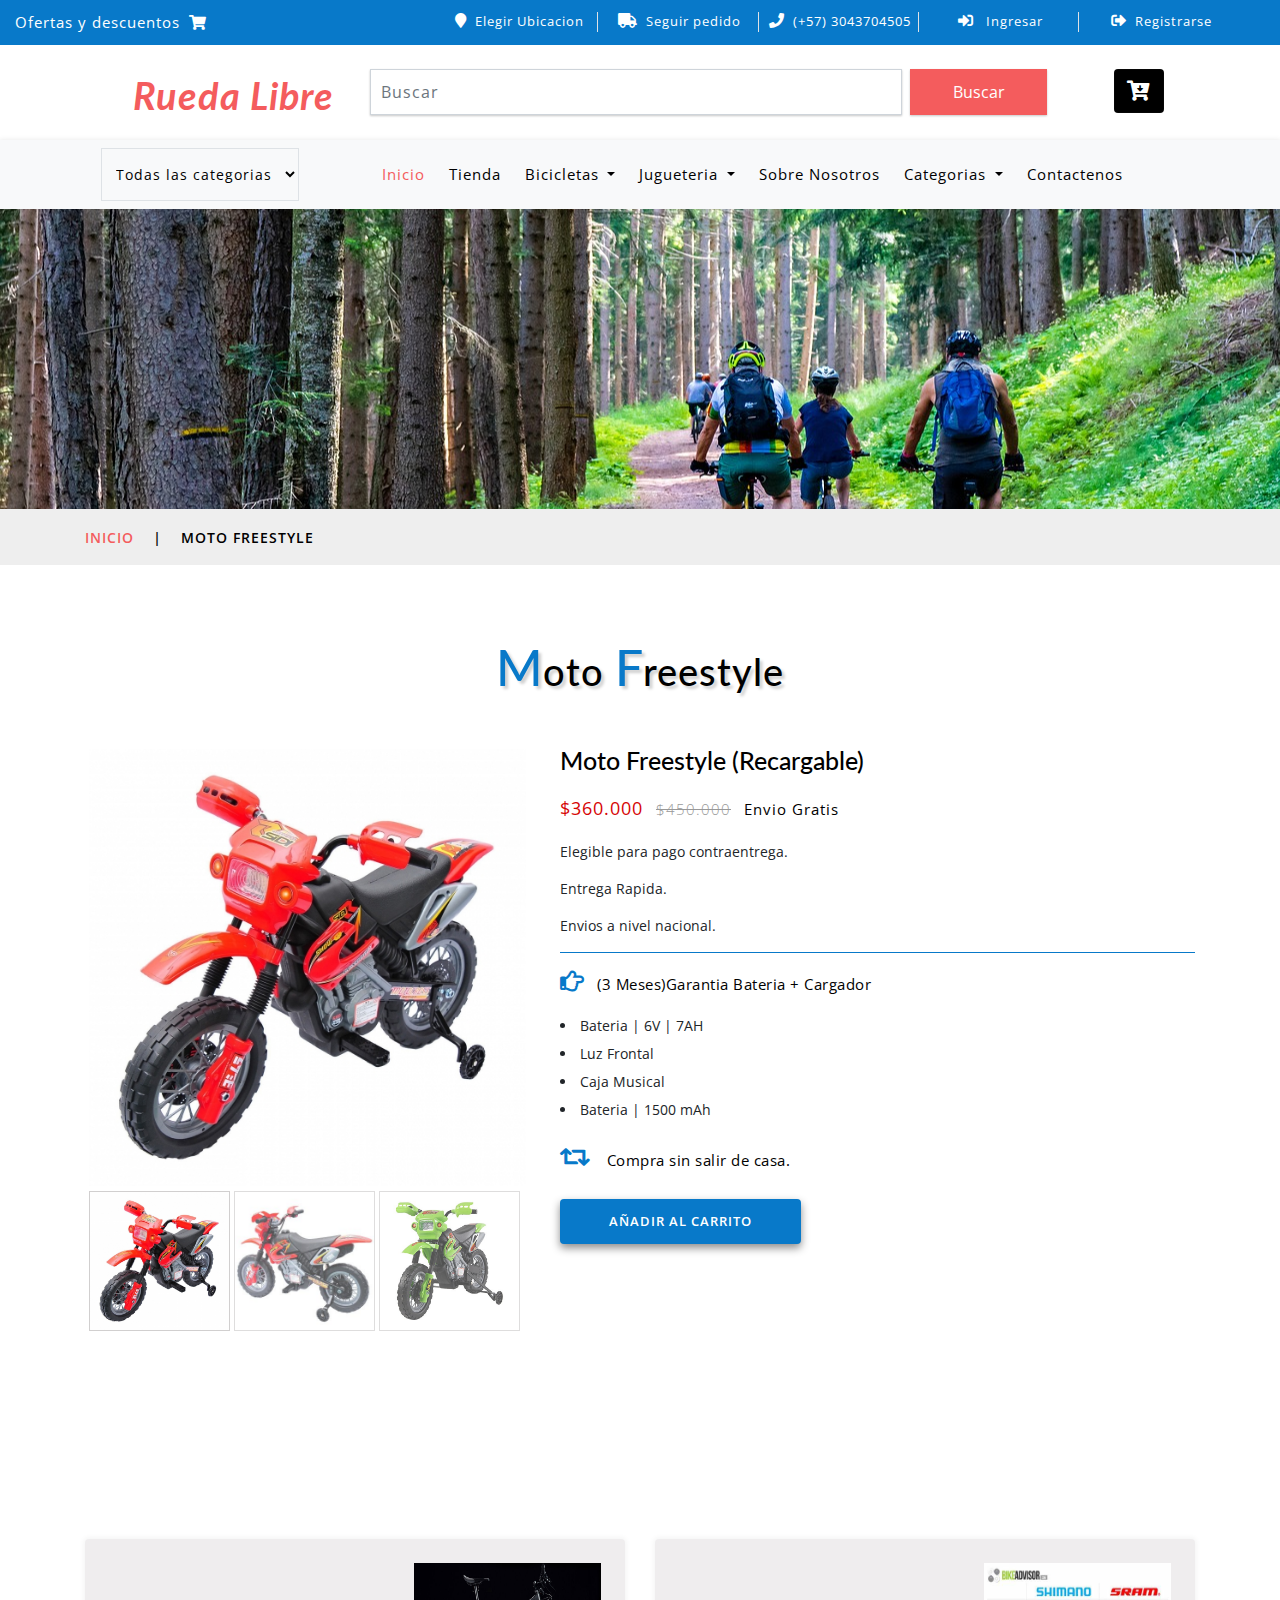
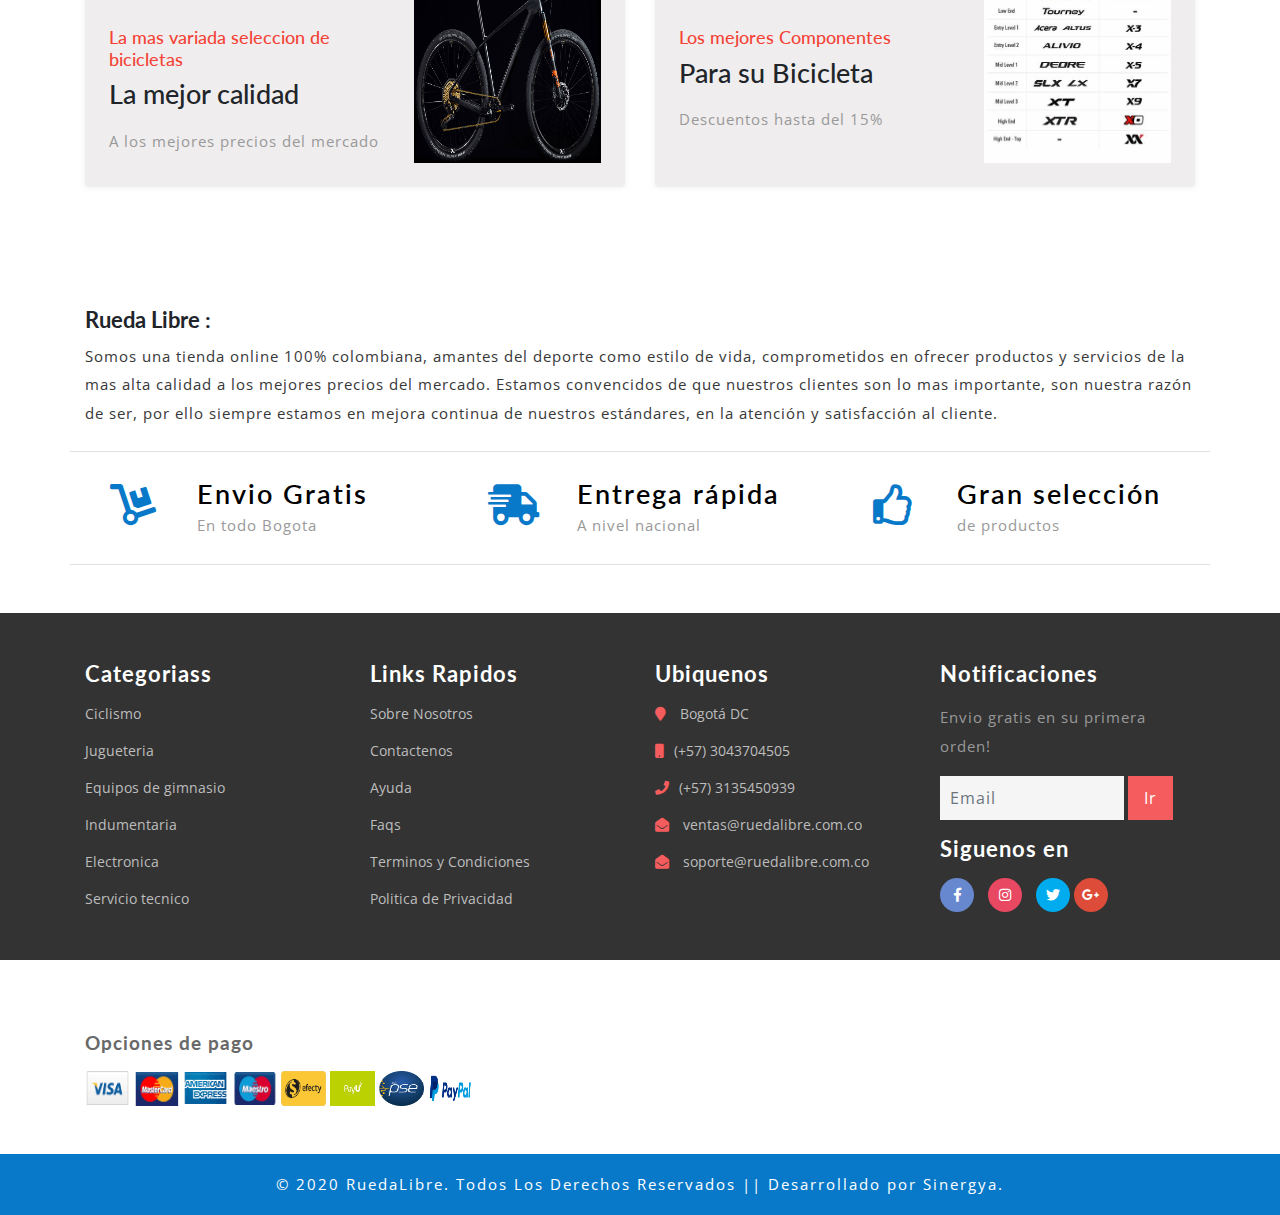
<file: freestyle.html>
<!--
Author: W3layouts
Author URL: http://w3layouts.com
License: Creative Commons Attribution 3.0 Unported
License URL: http://creativecommons.org/licenses/by/3.0/
-->
<!DOCTYPE html>
<html lang="zxx">

<head>
	<title>Moto Freestyle || Rueda Libre</title>
	<!-- Meta tag Keywords -->
	<meta name="viewport" content="width=device-width, initial-scale=1">
	<meta charset="UTF-8" />
	<meta name="keywords" content="Electro Store Responsive web template, Bootstrap Web Templates, Flat Web Templates, Android Compatible web template, Smartphone Compatible web template, free webdesigns for Nokia, Samsung, LG, SonyEricsson, Motorola web design"
	/>
	<script>
		addEventListener("load", function () {
			setTimeout(hideURLbar, 0);
		}, false);

		function hideURLbar() {
			window.scrollTo(0, 1);
		}
	</script>
	<!-- //Meta tag Keywords -->

	<!-- Custom-Files -->
	<link href="css/bootstrap.css" rel="stylesheet" type="text/css" media="all" />
	<!-- Bootstrap css -->
	<link href="css/style.css" rel="stylesheet" type="text/css" media="all" />
	<!-- Main css -->
	<link rel="stylesheet" href="css/fontawesome-all.css">
	<!-- Font-Awesome-Icons-CSS -->
	<link href="css/popuo-box.css" rel="stylesheet" type="text/css" media="all" />
	<!-- pop-up-box -->
	<link href="css/menu.css" rel="stylesheet" type="text/css" media="all" />
	<!-- menu style -->
	<!-- //Custom-Files -->

	<!-- web fonts -->
	<link href="//fonts.googleapis.com/css?family=Lato:100,100i,300,300i,400,400i,700,700i,900,900i&amp;subset=latin-ext" rel="stylesheet">
	<link href="//fonts.googleapis.com/css?family=Open+Sans:300,300i,400,400i,600,600i,700,700i,800,800i&amp;subset=cyrillic,cyrillic-ext,greek,greek-ext,latin-ext,vietnamese"
	    rel="stylesheet">
	<!-- //web fonts -->

	<!-- favicon -->
	<link rel="shortcut icon" href="images/sii1.jpg" type="image.jpg">
	<!-- //Favicon -->

</head>

<body>
	<!-- top-header -->
	<div class="agile-main-top">
		<div class="container-fluid">
			<div class="row main-top-w3l py-2">
				<div class="col-lg-4 header-most-top">
					<p class="text-white text-lg-left text-center">Ofertas y descuentos
						<i class="fas fa-shopping-cart ml-1"></i>
					</p>
				</div>
				<div class="col-lg-8 header-right mt-lg-0 mt-2">
					<!-- header lists -->
					<ul>
						<li class="text-center border-right text-white">
							<a class="play-icon popup-with-zoom-anim text-white" href="#small-dialog1">
								<i class="fas fa-map-marker mr-2"></i>Elegir Ubicacion</a>
						</li>
						<li class="text-center border-right text-white">
							<a href="#" data-toggle="modal" data-target="#exampleModal" class="text-white">
								<i class="fas fa-truck mr-2"></i>Seguir pedido</a>
						</li>
						<li class="text-center border-right text-white">
							<i class="fas fa-phone mr-2"></i>(+57) 3043704505
						</li>
						<li class="text-center border-right text-white">
							<a href="#" data-toggle="modal" data-target="#exampleModal" class="text-white">
								<i class="fas fa-sign-in-alt mr-2"></i> Ingresar </a>
						</li>
						<li class="text-center text-white">
							<a href="#" data-toggle="modal" data-target="#exampleModal2" class="text-white">
								<i class="fas fa-sign-out-alt mr-2"></i>Registrarse </a>
						</li>
					</ul>
					<!-- //header lists -->
				</div>
			</div>
		</div>
	</div>

	<!-- Button trigger modal(select-location) -->
	<!-- <div id="small-dialog1" class="mfp-hide">
		<div class="select-city">
			<h3>
				<i class="fas fa-map-marker"></i> Please Select Your Location</h3>
			<select class="list_of_cities">
				<optgroup label="Popular Cities">
					<option selected style="display:none;color:#eee;">Select City</option>
					<option>Birmingham</option>
					<option>Anchorage</option>
					<option>Phoenix</option>
					<option>Little Rock</option>
					<option>Los Angeles</option>
					<option>Denver</option>
					<option>Bridgeport</option>
					<option>Wilmington</option>
					<option>Jacksonville</option>
					<option>Atlanta</option>
					<option>Honolulu</option>
					<option>Boise</option>
					<option>Chicago</option>
					<option>Indianapolis</option>
				</optgroup>
				<optgroup label="Alabama">
					<option>Birmingham</option>
					<option>Montgomery</option>
					<option>Mobile</option>
					<option>Huntsville</option>
					<option>Tuscaloosa</option>
				</optgroup>
				<optgroup label="Alaska">
					<option>Anchorage</option>
					<option>Fairbanks</option>
					<option>Juneau</option>
					<option>Sitka</option>
					<option>Ketchikan</option>
				</optgroup>
				<optgroup label="Arizona">
					<option>Phoenix</option>
					<option>Tucson</option>
					<option>Mesa</option>
					<option>Chandler</option>
					<option>Glendale</option>
				</optgroup>
				<optgroup label="Arkansas">
					<option>Little Rock</option>
					<option>Fort Smith</option>
					<option>Fayetteville</option>
					<option>Springdale</option>
					<option>Jonesboro</option>
				</optgroup>
				<optgroup label="California">
					<option>Los Angeles</option>
					<option>San Diego</option>
					<option>San Jose</option>
					<option>San Francisco</option>
					<option>Fresno</option>
				</optgroup>
				<optgroup label="Colorado">
					<option>Denver</option>
					<option>Colorado</option>
					<option>Aurora</option>
					<option>Fort Collins</option>
					<option>Lakewood</option>
				</optgroup>
				<optgroup label="Connecticut">
					<option>Bridgeport</option>
					<option>New Haven</option>
					<option>Hartford</option>
					<option>Stamford</option>
					<option>Waterbury</option>
				</optgroup>
				<optgroup label="Delaware">
					<option>Wilmington</option>
					<option>Dover</option>
					<option>Newark</option>
					<option>Bear</option>
					<option>Middletown</option>
				</optgroup>
				<optgroup label="Florida">
					<option>Jacksonville</option>
					<option>Miami</option>
					<option>Tampa</option>
					<option>St. Petersburg</option>
					<option>Orlando</option>
				</optgroup>
				<optgroup label="Georgia">
					<option>Atlanta</option>
					<option>Augusta</option>
					<option>Columbus</option>
					<option>Savannah</option>
					<option>Athens</option>
				</optgroup>
				<optgroup label="Hawaii">
					<option>Honolulu</option>
					<option>Pearl City</option>
					<option>Hilo</option>
					<option>Kailua</option>
					<option>Waipahu</option>
				</optgroup>
				<optgroup label="Idaho">
					<option>Boise</option>
					<option>Nampa</option>
					<option>Meridian</option>
					<option>Idaho Falls</option>
					<option>Pocatello</option>
				</optgroup>
				<optgroup label="Illinois">
					<option>Chicago</option>
					<option>Aurora</option>
					<option>Rockford</option>
					<option>Joliet</option>
					<option>Naperville</option>
				</optgroup>
				<optgroup label="Indiana">
					<option>Indianapolis</option>
					<option>Fort Wayne</option>
					<option>Evansville</option>
					<option>South Bend</option>
					<option>Hammond</option>
				</optgroup>
				<optgroup label="Iowa">
					<option>Des Moines</option>
					<option>Cedar Rapids</option>
					<option>Davenport</option>
					<option>Sioux City</option>
					<option>Waterloo</option>
				</optgroup>
				<optgroup label="Kansas">
					<option>Wichita</option>
					<option>Overland Park</option>
					<option>Kansas City</option>
					<option>Topeka</option>
					<option>Olathe </option>
				</optgroup>
				<optgroup label="Kentucky">
					<option>Louisville</option>
					<option>Lexington</option>
					<option>Bowling Green</option>
					<option>Owensboro</option>
					<option>Covington</option>
				</optgroup>
				<optgroup label="Louisiana">
					<option>New Orleans</option>
					<option>Baton Rouge</option>
					<option>Shreveport</option>
					<option>Metairie</option>
					<option>Lafayette</option>
				</optgroup>
				<optgroup label="Maine">
					<option>Portland</option>
					<option>Lewiston</option>
					<option>Bangor</option>
					<option>South Portland</option>
					<option>Auburn</option>
				</optgroup>
				<optgroup label="Maryland">
					<option>Baltimore</option>
					<option>Frederick</option>
					<option>Rockville</option>
					<option>Gaithersburg</option>
					<option>Bowie</option>
				</optgroup>
				<optgroup label="Massachusetts">
					<option>Boston</option>
					<option>Worcester</option>
					<option>Springfield</option>
					<option>Lowell</option>
					<option>Cambridge</option>
				</optgroup>
				<optgroup label="Michigan">
					<option>Detroit</option>
					<option>Grand Rapids</option>
					<option>Warren</option>
					<option>Sterling Heights</option>
					<option>Lansing</option>
				</optgroup>
				<optgroup label="Minnesota">
					<option>Minneapolis</option>
					<option>St. Paul</option>
					<option>Rochester</option>
					<option>Duluth</option>
					<option>Bloomington</option>
				</optgroup>
				<optgroup label="Mississippi">
					<option>Jackson</option>
					<option>Gulfport</option>
					<option>Southaven</option>
					<option>Hattiesburg</option>
					<option>Biloxi</option>
				</optgroup>
				<optgroup label="Missouri">
					<option>Kansas City</option>
					<option>St. Louis</option>
					<option>Springfield</option>
					<option>Independence</option>
					<option>Columbia</option>
				</optgroup>
				<optgroup label="Montana">
					<option>Billings</option>
					<option>Missoula</option>
					<option>Great Falls</option>
					<option>Bozeman</option>
					<option>Butte-Silver Bow</option>
				</optgroup>
				<optgroup label="Nebraska">
					<option>Omaha</option>
					<option>Lincoln</option>
					<option>Bellevue</option>
					<option>Grand Island</option>
					<option>Kearney</option>
				</optgroup>
				<optgroup label="Nevada">
					<option>Las Vegas</option>
					<option>Henderson</option>
					<option>North Las Vegas</option>
					<option>Reno</option>
					<option>Sunrise Manor</option>
				</optgroup>
				<optgroup label="New Hampshire">
					<option>Manchesters</option>
					<option>Nashua</option>
					<option>Concord</option>
					<option>Dover</option>
					<option>Rochester</option>
				</optgroup>
				<optgroup label="New Jersey">
					<option>Newark</option>
					<option>Jersey City</option>
					<option>Paterson</option>
					<option>Elizabeth</option>
					<option>Edison</option>
				</optgroup>
				<optgroup label="New Mexico">
					<option>Albuquerque</option>
					<option>Las Cruces</option>
					<option>Rio Rancho</option>
					<option>Santa Fe</option>
					<option>Roswell</option>
				</optgroup>
				<optgroup label="New York">
					<option>New York</option>
					<option>Buffalo</option>
					<option>Rochester</option>
					<option>Yonkers</option>
					<option>Syracuse</option>
				</optgroup>
				<optgroup label="North Carolina">
					<option>Charlotte</option>
					<option>Raleigh</option>
					<option>Greensboro</option>
					<option>Winston-Salem</option>
					<option>Durham</option>
				</optgroup>
				<optgroup label="North Dakota">
					<option>Fargo</option>
					<option>Bismarck</option>
					<option>Grand Forks</option>
					<option>Minot</option>
					<option>West Fargo</option>
				</optgroup>
				<optgroup label="Ohio">
					<option>Columbus</option>
					<option>Cleveland</option>
					<option>Cincinnati</option>
					<option>Toledo</option>
					<option>Akron</option>
				</optgroup>
				<optgroup label="Oklahoma">
					<option>Oklahoma City</option>
					<option>Tulsa</option>
					<option>Norman</option>
					<option>Broken Arrow</option>
					<option>Lawton</option>
				</optgroup>
				<optgroup label="Oregon">
					<option>Portland</option>
					<option>Eugene</option>
					<option>Salem</option>
					<option>Gresham</option>
					<option>Hillsboro</option>
				</optgroup>
				<optgroup label="Pennsylvania">
					<option>Philadelphia</option>
					<option>Pittsburgh</option>
					<option>Allentown</option>
					<option>Erie</option>
					<option>Reading</option>
				</optgroup>
				<optgroup label="Rhode Island">
					<option>Providence</option>
					<option>Warwick</option>
					<option>Cranston</option>
					<option>Pawtucket</option>
					<option>East Providence</option>
				</optgroup>
				<optgroup label="South Carolina">
					<option>Columbia</option>
					<option>Charleston</option>
					<option>North Charleston</option>
					<option>Mount Pleasant</option>
					<option>Rock Hill</option>
				</optgroup>
				<optgroup label="South Dakota">
					<option>Sioux Falls</option>
					<option>Rapid City</option>
					<option>Aberdeen</option>
					<option>Brookings</option>
					<option>Watertown</option>
				</optgroup>
				<optgroup label="Tennessee">
					<option>Memphis</option>
					<option>Nashville</option>
					<option>Knoxville</option>
					<option>Chattanooga</option>
					<option>Clarksville</option>
				</optgroup>
				<optgroup label="Texas">
					<option>Houston</option>
					<option>San Antonio</option>
					<option>Dallas</option>
					<option>Austin</option>
					<option>Fort Worth</option>
				</optgroup>
				<optgroup label="Utah">
					<option>Salt Lake City</option>
					<option>West Valley City</option>
					<option>Provo</option>
					<option>West Jordan</option>
					<option>Orem</option>
				</optgroup>
				<optgroup label="Vermont">
					<option>Burlington</option>
					<option>Essex</option>
					<option>South Burlington</option>
					<option>Colchester</option>
					<option>Rutland</option>
				</optgroup>
				<optgroup label="Virginia">
					<option>Virginia Beach</option>
					<option>Norfolk</option>
					<option>Chesapeake</option>
					<option>Arlington</option>
					<option>Richmond</option>
				</optgroup>
				<optgroup label="Washington">
					<option>Seattle</option>
					<option>Spokane</option>
					<option>Tacoma</option>
					<option>Vancouver</option>
					<option>Bellevue</option>
				</optgroup>
				<optgroup label="West Virginia">
					<option>Charleston</option>
					<option>Huntington</option>
					<option>Parkersburg</option>
					<option>Morgantown</option>
					<option>Wheeling</option>
				</optgroup>
				<optgroup label="Wisconsin">
					<option>Milwaukee</option>
					<option>Madison</option>
					<option>Green Bay</option>
					<option>Kenosha</option>
					<option>Racine</option>
				</optgroup>
				<optgroup label="Wyoming">
					<option>Cheyenne</option>
					<option>Casper</option>
					<option>Laramie</option>
					<option>Gillette</option>
					<option>Rock Springs</option>
				</optgroup>
			</select>
			<div class="clearfix"></div>
		</div>
	</div> -->
	<!-- //shop locator (popup) -->

	<!-- modals -->
	<!-- log in -->
	<div class="modal fade" id="exampleModal" tabindex="-1" role="dialog" aria-hidden="true">
		<div class="modal-dialog" role="document">
			<div class="modal-content">
				<div class="modal-header">
					<h5 class="modal-title text-center">Ingresar</h5>
					<button type="button" class="close" data-dismiss="modal" aria-label="Close">
						<span aria-hidden="true">&times;</span>
					</button>
				</div>
				<div class="modal-body">
					<form action="#" method="post">
						<div class="form-group">
							<label class="col-form-label">Usuario</label>
							<input type="text" class="form-control" placeholder=" " name="Name" required="">
						</div>
						<div class="form-group">
							<label class="col-form-label">Contraseña</label>
							<input type="password" class="form-control" placeholder=" " name="Password" required="">
						</div>
						<div class="right-w3l">
							<input type="submit" class="form-control" value="Log in">
						</div>
						<div class="sub-w3l">
							<div class="custom-control custom-checkbox mr-sm-2">
								<input type="checkbox" class="custom-control-input" id="customControlAutosizing">
								<label class="custom-control-label" for="customControlAutosizing">Recordarme ?</label>
							</div>
						</div>
						<p class="text-center dont-do mt-3">No tiene una cuenta ?
							<a href="#" data-toggle="modal" data-target="#exampleModal2">
								Registrese Ahora</a>
						</p>
					</form>
				</div>
			</div>
		</div>
	</div>
	<!-- register -->
	<div class="modal fade" id="exampleModal2" tabindex="-1" role="dialog" aria-hidden="true">
		<div class="modal-dialog" role="document">
			<div class="modal-content">
				<div class="modal-header">
					<h5 class="modal-title">Registrarse</h5>
					<button type="button" class="close" data-dismiss="modal" aria-label="Close">
						<span aria-hidden="true">&times;</span>
					</button>
				</div>
				<div class="modal-body">
					<form action="#" method="post">
						<div class="form-group">
							<label class="col-form-label">Nombre</label>
							<input type="text" class="form-control" placeholder=" " name="Name" required="">
						</div>
						<div class="form-group">
							<label class="col-form-label">Email</label>
							<input type="email" class="form-control" placeholder=" " name="Email" required="">
						</div>
						<div class="form-group">
							<label class="col-form-label">Contraseña</label>
							<input type="password" class="form-control" placeholder=" " name="Password" id="password1" required="">
						</div>
						<div class="form-group">
							<label class="col-form-label">Confirme Contraseña</label>
							<input type="password" class="form-control" placeholder=" " name="Confirm Password" id="password2" required="">
						</div>
						<div class="right-w3l">
							<input type="submit" class="form-control" value="Register">
						</div>
						<div class="sub-w3l">
							<div class="custom-control custom-checkbox mr-sm-2">
								<input type="checkbox" class="custom-control-input" id="customControlAutosizing2">
								<label class="custom-control-label" for="customControlAutosizing2">Acepto los terminos y condiciones</label>
							</div>
						</div>
					</form>
				</div>
			</div>
		</div>
	</div>
	<!-- //modal -->
	<!-- //top-header -->

	<!-- header-bottom-->
	<div class="header-bot">
		<div class="container">
			<div class="row header-bot_inner_wthreeinfo_header_mid">
				<!-- logo -->
				<div class="col-md-3 logo_agile">
					<h1 class="text-center">
						<a href="index.html" class="font-weight-bold font-italic">
							<!-- <img src="images/logo2.png" alt=" " class="img-fluid"> -->
							Rueda Libre
						</a>
					</h1>
				</div>
				<!-- //logo -->
				<!-- header-bot -->
				<div class="col-md-9 header mt-4 mb-md-0 mb-4">
					<div class="row">
						<!-- search -->
						<div class="col-10 agileits_search">
							<form class="form-inline" action="#" method="post">
								<input class="form-control mr-sm-2" type="search" placeholder="Buscar" aria-label="Search" required>
								<button class="btn my-2 my-sm-0" type="submit">Buscar</button>
							</form>
						</div>
						<!-- //search -->
						<!-- cart details -->
						<div class="col-2 top_nav_right text-center mt-sm-0 mt-2">
							<div class="wthreecartaits wthreecartaits2 cart cart box_1">
								<form action="#" method="post" class="last">
									<input type="hidden" name="cmd" value="_cart">
									<input type="hidden" name="display" value="1">
									<button class="btn w3view-cart" type="submit" name="submit" value="">
										<i class="fas fa-cart-arrow-down"></i>
									</button>
								</form>
							</div>
						</div>
						<!-- //cart details -->
					</div>
				</div>
			</div>
		</div>
	</div>
	<!-- shop locator (popup) -->
	<!-- //header-bottom -->
	<!-- navigation -->
	<div class="navbar-inner">
		<div class="container">
			<nav class="navbar navbar-expand-lg navbar-light bg-light">
				<div class="agileits-navi_search">
					<form action="#" method="post">
						<select id="agileinfo-nav_search" name="agileinfo_search" class="border" required="">
							<option value="">Todas las categorias</option>
							<option value="Televisions">Bicicletas</option>
							<option value="Headphones">Componentes</option>
							<option value="Computers">Jugueteria</option>
							<option value="Appliances">Indumentaria</option>
							<option value="Mobiles">Baterias</option>
							<option value="Fruits &amp; Vegetables">Electronica &amp; y Mas</option>
							<option value="iPad & Tablets">Niñas</option>
							<option value="Cameras & Camcorders">Niños</option>
							<option value="Home Audio & Theater">Accesorios</option>
						</select>
					</form>
				</div>
				<button class="navbar-toggler" type="button" data-toggle="collapse" data-target="#navbarSupportedContent" aria-controls="navbarSupportedContent"
				    aria-expanded="false" aria-label="Toggle navigation">
					<span class="navbar-toggler-icon"></span>
				</button>
				<div class="collapse navbar-collapse" id="navbarSupportedContent">
					<ul class="navbar-nav ml-auto text-center mr-xl-5">
						<li class="nav-item active mr-lg-2 mb-lg-0 mb-2">
							<a class="nav-link" href="index.html">Inicio
								<span class="sr-only">(current)</span>
							</a>
						</li>
						<li class="nav-item mr-lg-2 mb-lg-0 mb-2">
							<a class="nav-link" href="product.html">Tienda</a>
						</li>
						<li class="nav-item dropdown mr-lg-2 mb-lg-0 mb-2">
							<a class="nav-link dropdown-toggle" href="#" role="button" data-toggle="dropdown" aria-haspopup="true" aria-expanded="false">
								Bicicletas
							</a>
							<div class="dropdown-menu">
								<div class="agile_inner_drop_nav_info p-4">
									<h5 class="mb-3">MTB</h5>
									<div class="row">
										<div class="col-sm-6 multi-gd-img">
											<ul class="multi-column-dropdown">
												<li>
													<a href="product.html">Gw</a>
												</li>
												<li>
													<a href="product.html">Venzo</a>
												</li>
												<li>
													<a href="product.html">On-Trail</a>
												</li>
												<li>
													<a href="product.html">Scott</a>
												</li>
												<li>
													<a href="product.html">Trek</a>
												</li>
												<li>
													<a href="product.html">Specialized</a>
												</li>
												<!-- <li>
													<a href="product.html">Tablets</a>
												</li>
												<li>
													<a href="product.html">Wearable Devices</a>
												</li>
												<li>
													<a href="product.html">Smart Home</a>
												</li> -->
											</ul>
										</div>
										<div class="col-sm-6 multi-gd-img">
											<ul class="multi-column-dropdown">
												<h5 class="mb-3">RUTA</h5>
												<li>
													<a href="product.html">Veletta</a>
												</li>
												<li>
													<a href="product.html">Lumen</a>
												</li>
												<li>
													<a href="product.html">Flamma</a>
												</li>
												<li>
													<a href="product.html">Tourmalet</a>
												</li>
												<li>
													<a href="product.html">Stelvio</a>
												</li>
												<!-- <li>
													<a href="product.html">Game Zone</a>
												</li>
												<li>
													<a href="product.html">Software</a>
												</li> -->
											</ul>
										</div>
									</div>
								</div>
							</div>
						</li>
						<li class="nav-item dropdown mr-lg-2 mb-lg-0 mb-2">
							<a class="nav-link dropdown-toggle" href="#" role="button" data-toggle="dropdown" aria-haspopup="true" aria-expanded="false">
								Jugueteria
							</a>
							<div class="dropdown-menu">
								<div class="agile_inner_drop_nav_info p-4">
									<h5 class="mb-3">Carros</h5>
									<div class="row">
										<div class="col-sm-6 multi-gd-img">
											<ul class="multi-column-dropdown">
												<li>
													<a href="product2.html">Ford Ranger</a>
												</li>
												<li>
													<a href="product2.html">Ford Monster</a>
												</li>
												<li>
													<a href="product2.html">Carro Policia</a>
												</li>
												<li>
													<a href="product2.html">Masserati</a>
												</li>
												<li>
													<a href="product2.html">Buggie</a>
												</li>
												<li>
													<a href="product2.html">Jeep</a>
												</li>
												<li>
													<a href="product2.html">Mercedes Benz</a>
												</li>
												<!-- <li>
													<a href="product2.html"></a>
												</li>
												<li>
													<a href="product2.html">Camera Accessories</a>
												</li> -->
											</ul>
										</div>
										<div class="col-sm-6 multi-gd-img">
											<ul class="multi-column-dropdown">
												<h5 class="mb-3">MOTOS</h5>
												<li>
													<a href="product2.html">Cuatrimoto (Control)</a>
												</li>
												<li>
													<a href="product2.html">Cuatrimoto (Sin Control)</a>
												</li>
												<li>
													<a href="product2.html">Ducatti</a>
												</li>
												<li>
													<a href="product2.html">Tipo Policia</a>
												</li>
												<li>
													<a href="product2.html">Moto (Control)</a>
												</li>
												<li>
													<a href="product2.html">Ver Todo</a>
												</li>
												<!-- <li>
													<a href="product2.html">Kitchen & Home Appliances</a>
												</li>
												<li>
													<a href="product2.html">Heating & Cooling Appliances</a>
												</li>
												<li>
													<a href="product2.html">All Appliances</a>
												</li> -->
											</ul>
										</div>
									</div>
								</div>
							</div>
						</li>
						<li class="nav-item mr-lg-2 mb-lg-0 mb-2">
							<a class="nav-link" href="about.html">Sobre Nosotros</a>
						</li>
						<li class="nav-item dropdown mr-lg-2 mb-lg-0 mb-2">
							<a class="nav-link dropdown-toggle" href="#" role="button" data-toggle="dropdown" aria-haspopup="true" aria-expanded="false">
								Categorias
							</a>
							<div class="dropdown-menu">
								<a class="dropdown-item" href="#">Bicicletas</a>
								<a class="dropdown-item" href="#">Grupos</a>
								<a class="dropdown-item" href="#">Componentes</a>
								<div class="dropdown-divider"></div>
								<a class="dropdown-item" href="#">Autos</a>
								<a class="dropdown-item" href="#">Motos</a>
								<div class="dropdown-divider"></div>
								<a class="dropdown-item" href="#">Eq. Gimnasio</a>
								<a class="dropdown-item" href="#">Accesorios</a>
							</div>
						</li>
						<li class="nav-item">
							<a class="nav-link" href="contact.html">Contactenos</a>
						</li>
					</ul>
				</div>
			</nav>
		</div>
	</div>
	<!-- //navigation -->

	<!-- banner-2 -->
	<div class="page-head_agile_info_w3l">

	</div>
	<!-- //banner-2 -->
	<!-- page -->
	<div class="services-breadcrumb">
		<div class="agile_inner_breadcrumb">
			<div class="container">
				<ul class="w3_short">
					<li>
						<a href="index.html">Inicio</a>
						<i>|</i>
					</li>
					<li>Moto Freestyle</li>
				</ul>
			</div>
		</div>
	</div>
	<!-- //page -->

	<!-- Single Page -->
	<div class="banner-bootom-w3-agileits py-5">
		<div class="container py-xl-4 py-lg-2">
			<!-- tittle heading -->
			<h3 class="tittle-w3l text-center mb-lg-5 mb-sm-4 mb-3">
				<span>M</span>oto
				<span>F</span>reestyle
			</h3>
			<!-- //tittle heading -->
			<div class="row">
				<div class="col-lg-5 col-md-8 single-right-left ">
					<div class="grid images_3_of_2">
						<div class="flexslider">
							<ul class="slides">
								<li data-thumb="images/si1.jpg">
									<div class="thumb-image">
										<img src="images/si1.jpg" data-imagezoom="true" class="img-fluid" alt=""> </div>
								</li>
								<li data-thumb="images/si2.jpg">
									<div class="thumb-image">
										<img src="images/si2.jpg" data-imagezoom="true" class="img-fluid" alt=""> </div>
								</li>
								<li data-thumb="images/si3.jpg">
									<div class="thumb-image">
										<img src="images/si3.jpg" data-imagezoom="true" class="img-fluid" alt=""> </div>
								</li>
							</ul>
							<div class="clearfix"></div>
						</div>
					</div>
				</div>

				<div class="col-lg-7 single-right-left simpleCart_shelfItem">
					<h3 class="mb-3">Moto Freestyle (Recargable)</h3>
					<p class="mb-3">
						<span class="item_price">$360.000</span>
						<del class="mx-2 font-weight-light">$450.000</del>
						<label>Envio Gratis</label>
					</p>
					<div class="single-infoagile">
						<ul>
							<li class="mb-3">
								Elegible para pago contraentrega.
							</li>
							<li class="mb-3">
								Entrega Rapida.
							</li>
							<li class="mb-3">
								Envios a nivel nacional.
							</li>
						</ul>
					</div>
					<div class="product-single-w3l">
						<p class="my-3">
							<i class="far fa-hand-point-right mr-2"></i>
							<label>(3 Meses)</label>Garantia Bateria + Cargador</p>
						<ul>
							<li class="mb-1">
								Bateria | 6V | 7AH
							</li>
							<li class="mb-1">
								Luz Frontal
							</li>
							<li class="mb-1">
								Caja Musical
							</li>
							<li class="mb-1">
								Bateria | 1500 mAh
							</li>
							<!-- <li class="mb-1">
								Exynos 7870 Octa Core 1.6GHz Processor
							</li> -->
						</ul>
						<p class="my-sm-4 my-3">
							<i class="fas fa-retweet mr-3"></i>Compra sin salir de casa.
						</p>
					</div>
					<div class="occasion-cart">
						<div class="snipcart-details top_brand_home_details item_add single-item hvr-outline-out">
							<form action="#" method="post">
								<fieldset>
									<input type="hidden" name="cmd" value="_cart" />
									<input type="hidden" name="add" value="1" />
									<input type="hidden" name="business" value=" " />
									<input type="hidden" name="item_name" value="Moto Freestyle" />
									<input type="hidden" name="amount" value="360000" />
									<input type="hidden" name="discount_amount" value="0" />
									<input type="hidden" name="currency_code" value="COP" />
									<input type="hidden" name="return" value=" " />
									<input type="hidden" name="cancel_return" value=" " />
									<input type="submit" name="submit" value="Añadir al carrito" class="button" />
								</fieldset>
							</form>
						</div>
					</div>
				</div>
			</div>
		</div>
	</div>
	<!-- //Single Page -->

	<!-- middle section -->
	<div class="join-w3l1 py-sm-5 py-4">
		<div class="container py-xl-4 py-lg-2">
			<div class="row">
				<div class="col-lg-6">
					<div class="join-agile text-left p-4">
						<div class="row">
							<div class="col-sm-7 offer-name">
								<h6>La mas variada seleccion de bicicletas</h6>
								<h4 class="mt-2 mb-3">La mejor calidad</h4>
								<p>A los mejores precios del mercado</p>
							</div>
							<div class="col-sm-5 offerimg-w3l oferta">
								<img src="images/off1.png" alt="" class="img-fluid">
							</div>
						</div>
					</div>
				</div>
				<div class="col-lg-6 mt-lg-0 mt-5">
					<div class="join-agile text-left p-4">
						<div class="row ">
							<div class="col-sm-7 offer-name">
								<h6>Los mejores Componentes</h6>
								<h4 class="mt-2 mb-3">Para su Bicicleta</h4>
								<p>Descuentos hasta del 15%</p>
							</div>
							<div class="col-sm-5 offerimg-w3l oferta">
								<img src="images/off2.png" alt="" class="img-fluid">
							</div>
						</div>
					</div>
				</div>
			</div>
		</div>
	</div>
	<!-- middle section -->

	<!-- footer -->
	<footer>
		<div class="footer-top-first">
			<div class="container py-md-5 py-sm-4 py-3">
				<!-- footer first section -->
				<h2 class="footer-top-head-w3l font-weight-bold mb-2">Rueda Libre :</h2>
				<p class="footer-main mb-4">
					Somos una tienda online 100% colombiana, amantes del deporte como estilo de vida, comprometidos en ofrecer productos y servicios de la mas 
					alta calidad a los mejores precios del mercado. Estamos convencidos de que nuestros clientes son lo mas importante, son nuestra razón de ser,
					por ello siempre estamos en mejora continua de nuestros estándares, en la atención y satisfacción al cliente.</p>
				<!-- //footer first section -->
				<!-- footer second section -->
				<div class="row w3l-grids-footer border-top border-bottom py-sm-4 py-3">
					<div class="col-md-4 offer-footer">
						<div class="row">
							<div class="col-4 icon-fot">
								<i class="fas fa-dolly"></i>
							</div>
							<div class="col-8 text-form-footer">
								<h3>Envio Gratis</h3>
								<p>En todo Bogota</p>
							</div>
						</div>
					</div>
					<div class="col-md-4 offer-footer my-md-0 my-4">
						<div class="row">
							<div class="col-4 icon-fot">
								<i class="fas fa-shipping-fast"></i>
							</div>
							<div class="col-8 text-form-footer">
								<h3> Entrega rápida </h3>
								<p> A nivel nacional </p>
							</div>
						</div>
					</div>
					<div class="col-md-4 offer-footer">
						<div class="row">
							<div class="col-4 icon-fot">
								<i class="far fa-thumbs-up"></i>
							</div>
							<div class="col-8 text-form-footer">
								<h3>Gran selección</h3>
								<p>de productos</p>
							</div>
						</div>
					</div>
				</div>
				<!-- //footer second section -->
			</div>
		</div>
		<!-- footer third section -->
		<div class="w3l-middlefooter-sec">
			<div class="container py-md-5 py-sm-4 py-3">
				<div class="row footer-info w3-agileits-info">
					<!-- footer categories -->
					<div class="col-md-3 col-sm-6 footer-grids">
						<h3 class="text-white font-weight-bold mb-3">Categoriass</h3>
						<ul>
							<li class="mb-3">
								<a href="product.html">Ciclismo </a>
							</li>
							<li class="mb-3">
								<a href="product.html">Jugueteria</a>
							</li>
							<li class="mb-3">
								<a href="product.html">Equipos de gimnasio</a>
							</li>
							<li class="mb-3">
								<a href="product2.html">Indumentaria</a>
							</li>
							<li class="mb-3">
								<a href="product.html">Electronica</a>
							</li>
							<li>
								<a href="product2.html">Servicio tecnico</a>
							</li>
						</ul>
					</div>
					<!-- //footer categories -->
					<!-- quick links -->
					<div class="col-md-3 col-sm-6 footer-grids mt-sm-0 mt-4">
						<h3 class="text-white font-weight-bold mb-3">Links Rapidos</h3>
						<ul>
							<li class="mb-3">
								<a href="about.html">Sobre Nosotros</a>
							</li>
							<li class="mb-3">
								<a href="contact.html">Contactenos</a>
							</li>
							<li class="mb-3">
								<a href="help.html">Ayuda</a>
							</li>
							<li class="mb-3">
								<a href="faqs.html">Faqs</a>
							</li>
							<li class="mb-3">
								<a href="terms.html">Terminos y Condiciones</a>
							</li>
							<li>
								<a href="privacy.html">Politica de Privacidad</a>
							</li>
						</ul>
					</div>
					<div class="col-md-3 col-sm-6 footer-grids mt-md-0 mt-4">
						<h3 class="text-white font-weight-bold mb-3">Ubiquenos</h3>
						<ul>
							<li class="mb-3">
								<i class="fas fa-map-marker"></i> Bogotá DC</li>
							<li class="mb-3">
								<i class="fas fa-mobile"></i>(+57) 3043704505 </li>
							<li class="mb-3">
								<i class="fas fa-phone"></i>(+57) 3135450939</li>
							<li class="mb-3">
								<i class="fas fa-envelope-open"></i>
								<a href="mailto:ventas@ruedalibre.com.co"> ventas@ruedalibre.com.co</a>
							</li>
							<li>
								<i class="fas fa-envelope-open"></i>
								<a href="mailto:soporte@ruedalibre.com.co"> soporte@ruedalibre.com.co</a>
							</li>
						</ul>
					</div>
					<div class="col-md-3 col-sm-6 footer-grids w3l-agileits mt-md-0 mt-4">
						<!-- newsletter -->
						<h3 class="text-white font-weight-bold mb-3">Notificaciones</h3>
						<p class="mb-3">Envio gratis en su primera orden!</p>
						<form action="#" method="post">
							<div class="form-group">
								<input type="email" class="form-control" placeholder="Email" name="email" required="">
								<input type="submit" value="Ir">
							</div>
						</form>
						<!-- //newsletter -->
						<!-- social icons -->
						<div class="footer-grids  w3l-socialmk mt-3">
							<h3 class="text-white font-weight-bold mb-3">Siguenos en</h3>
							<div class="social">
								<ul>
									<li>
										<a class="icon fb" href="https://www.facebook.com/Rueda-Libre-111619167285659" title="Ir a facebook">
											<i class="fab fa-facebook-f"></i>
										</a>
									</li>
									<li>
										<a class="icon in" href="#">
											<i class="fab fa-instagram"></i>
										</a>
									</li>
									<li>
										<a class="icon tw" href="#">
											<i class="fab fa-twitter"></i>
										</a>
									</li>
									<li>
										<a class="icon gp" href="#">
											<i class="fab fa-google-plus-g"></i>
										</a>
									</li>
								</ul>
							</div>
						</div>
						<!-- //social icons -->
					</div>
				</div>
				<!-- //quick links -->
			</div>
		</div>
		<!-- //footer third section -->

		<!-- footer fourth section -->
		<div class="agile-sometext py-md-5 py-sm-4 py-3">
			<div class="container">
				<!-- brands -->
				<!-- <div class="sub-some">
					<h5 class="font-weight-bold mb-2">Mobile & Tablets :</h5>
					<ul>
						<li class="m-sm-1">
							<a href="product.html" class="border-right pr-2">Android Phones</a>
						</li>
						<li class="m-sm-1">
							<a href="product.html" class="border-right pr-2">Smartphones</a>
						</li>
						<li class="m-sm-1">
							<a href="product.html" class="border-right pr-2">Feature Phones</a>
						</li>
						<li class="m-sm-1">
							<a href="product.html" class="border-right pr-2">Unboxed Phones</a>
						</li>
						<li class="m-sm-1">
							<a href="product.html" class="border-right pr-2">Refurbished Phones</a>
						</li>
						<li class="m-sm-1">
							<a href="product.html" class="border-right pr-2"> Tablets</a>
						</li>
						<li class="m-sm-1">
							<a href="product.html" class="border-right pr-2">CDMA Phones</a>
						</li>
						<li class="m-sm-1">
							<a href="product.html" class="border-right pr-2">Value Added Services</a>
						</li>
						<li class="m-sm-1">
							<a href="product.html" class="border-right pr-2">Sell Old</a>
						</li>
						<li class="m-sm-1">
							<a href="product.html" class="border-right pr-2">Used Mobiles</a>
						</li>
					</ul>
				</div>
				<div class="sub-some mt-4">
					<h5 class="font-weight-bold mb-2">Computers :</h5>
					<ul>
						<li class="m-sm-1">
							<a href="product.html" class="border-right pr-2">Laptops </a>
						</li>
						<li class="m-sm-1">
							<a href="product.html" class="border-right pr-2">Printers</a>
						</li>
						<li class="m-sm-1">
							<a href="product.html" class="border-right pr-2">Routers</a>
						</li>
						<li class="m-sm-1">
							<a href="product.html" class="border-right pr-2">Ink & Toner Cartridges</a>
						</li>
						<li class="m-sm-1">
							<a href="product.html" class="border-right pr-2">Monitors</a>
						</li>
						<li class="m-sm-1">
							<a href="product.html" class="border-right pr-2">Video Games</a>
						</li>
						<li class="m-sm-1">
							<a href="product.html" class="border-right pr-2">Unboxed & Refurbished Laptops</a>
						</li>
						<li>
							<a href="product.html" class="border-right pr-2">Assembled Desktops</a>
						</li>
						<li class="m-sm-1">
							<a href="product2.html" class="border-right pr-2">Data Cards</a>
						</li>
					</ul>
				</div> -->
				<!-- <div class="sub-some mt-4">
					<h5 class="font-weight-bold mb-2">TV, Audio & Large Appliances :</h5>
					<ul>
						<li class="m-sm-1">
							<a href="product2.html" class="border-right pr-2">TVs & DTH</a>
						</li>
						<li class="m-sm-1">
							<a href="product2.html" class="border-right pr-2">Home Theatre Systems</a>
						</li>
						<li class="m-sm-1">
							<a href="product2.html" class="border-right pr-2">Hidden Cameras & CCTVs</a>
						</li>
						<li class="m-sm-1">
							<a href="product2.html" class="border-right pr-2">Refrigerators</a>
						</li>
						<li class="m-sm-1">
							<a href="product2.html" class="border-right pr-2">Washing Machines</a>
						</li>
						<li class="m-sm-1">
							<a href="product2.html" class="border-right pr-2"> Air Conditioners</a>
						</li>
						<li class="m-sm-1">
							<a href="product2.html" class="border-right pr-2">Cameras</a>
						</li>
						<li class="m-sm-1">
							<a href="product2.html" class="border-right pr-2">Speakers</a>
						</li>
					</ul>
				</div>
				<div class="sub-some mt-4">
					<h5 class="font-weight-bold mb-2">Mobile & Laptop Accessories :</h5>
					<ul>
						<li class="m-sm-1">
							<a href="product2.html" class="border-right pr-2">Headphones</a>
						</li>
						<li class="m-sm-1">
							<a href="product.html" class="border-right pr-2">Power Banks </a>
						</li>
						<li class="m-sm-1">
							<a href="product.html" class="border-right pr-2">Backpacks</a>
						</li>
						<li class="m-sm-1">
							<a href="product.html" class="border-right pr-2">Mobile Cases & Covers</a>
						</li>
						<li class="m-sm-1">
							<a href="product.html" class="border-right pr-2">Pen Drives</a>
						</li>
						<li class="m-sm-1">
							<a href="product2.html" class="border-right pr-2">External Hard Disks</a>
						</li>
						<li class="m-sm-1">
							<a href="product2.html" class="border-right pr-2"> Mouse</a>
						</li>
						<li class="m-sm-1">
							<a href="product2.html" class="border-right pr-2">Smart Watches & Fitness Bands</a>
						</li>
						<li class="m-sm-1">
							<a href="product2.html" class="border-right pr-2">MicroSD Cards</a>
						</li>
					</ul>
				</div>
				<div class="sub-some mt-4">
					<h5 class="font-weight-bold mb-2">Appliances :</h5>
					<ul>
						<li class="m-sm-1">
							<a href="product2.html" class="border-right pr-2">Trimmers</a>
						</li>
						<li class="m-sm-1">
							<a href="product2.html" class="border-right pr-2">Hair Dryers</a>
						</li>
						<li class="m-sm-1">
							<a href="product2.html" class="border-right pr-2">Emergency Lights</a>
						</li>
						<li class="m-sm-1">
							<a href="product2.html" class="border-right pr-2">Water Purifiers </a>
						</li>
						<li class="m-sm-1">
							<a href="product2.html" class="border-right pr-2">Electric Kettles</a>
						</li>
						<li class="m-sm-1">
							<a href="product2.html" class="border-right pr-2">Hair Straighteners</a>
						</li>
						<li class="m-sm-1">
							<a href="product2.html" class="border-right pr-2">Induction Cooktops</a>
						</li>
						<li class="m-sm-1">
							<a href="product2.html" class="border-right pr-2">Sewing Machines</a>
						</li>
						<li class="m-sm-1">
							<a href="product2.html" class="border-right pr-2"> Geysers</a>
						</li>
					</ul>
				</div>
				<div class="sub-some mt-4">
					<h5 class="font-weight-bold mb-2">Popular on Electro Store</h5>
					<ul>
						<li class="m-sm-1">
							<a href="product.html" class="border-right pr-2">Offers & Coupons</a>
						</li>
						<li class="m-sm-1">
							<a href="product2.html" class="border-right pr-2">Couple Watches</a>
						</li>
						<li class="m-sm-1">
							<a href="product2.html" class="border-right pr-2">Gas Stoves</a>
						</li>
						<li class="m-sm-1">
							<a href="product2.html" class="border-right pr-2"> Air Coolers</a>
						</li>
						<li class="m-sm-1">
							<a href="product2.html" class="border-right pr-2">Air Purifiers</a>
						</li>
						<li class="m-sm-1">
							<a href="product2.html" class="border-right pr-2">Headphones</a>
						</li>
						<li class="m-sm-1">
							<a href="product2.html" class="border-right pr-2"> Headsets</a>
						</li>
						<li class="m-sm-1">
							<a href="product2.html" class="border-right pr-2">Pressure Cookers</a>
						</li>
						<li class="m-sm-1">
							<a href="product2.html" class="border-right pr-2">Sandwich Makers</a>
						</li>
						<li class="m-sm-1">
							<a href="product2.html" class="border-right pr-2">Air Friers</a>
						</li>
						<li class="m-sm-1">
							<a href="product2.html" class="border-right pr-2">Irons</a>
						</li>
						<li class="m-sm-1">
							<a href="product2.html" class="border-right pr-2">LED TV</a>
						</li>
						<li class="m-sm-1">
							<a href="product2.html" class="border-right pr-2">Sandwich Makers</a>
						</li>
					</ul>
				</div> -->
			<!-- //brands -->
			<!-- payment -->
			<div class="sub-some child-momu mt-4">
					<h5 class="font-weight-bold mb-3">Opciones de pago</h5>
					<ul>
						<li>
							<img src="images/pay1.png" alt="" class="opc-pago">
						</li>
						<li>
							<img src="images/pay2.png" alt="" class="opc-pago">
						</li>
						<li>
							<img src="images/pay4.png" alt="" class="opc-pago">
						</li>
						<li>
							<img src="images/pay3.png" alt="" class="opc-pago">
						</li>
						<li>
							<img src="images/pay5.png" alt="" class="opc-pago">
						</li>
						<li>
							<img src="images/pay7.png" alt="" class="opc-pago">
						</li>
						<li>
							<img src="images/pay8.png" alt="" class="opc-pago">
						</li>
						<li>
							<img src="images/paypal.png" alt="" class="opc-pago">
						</li>
					</ul>
				</div>
				<!-- //payment -->
			</div>
		</div>
		<!-- //footer fourth section (text) -->
	</footer>
	<!-- //footer -->
	<!-- copyright -->
	<div class="copy-right py-3">
		<div class="container">
			<p class="text-center text-white">© 2020 RuedaLibre. Todos Los Derechos Reservados || Desarrollado por
				<a href="#"> Sinergya.</a>
			</p>
		</div>
	</div>
	<!-- //copyright -->

	<!-- js-files -->
	<!-- jquery -->
	<script src="js/jquery-2.2.3.min.js"></script>
	<!-- //jquery -->

	<!-- nav smooth scroll -->
	<script>
		$(document).ready(function () {
			$(".dropdown").hover(
				function () {
					$('.dropdown-menu', this).stop(true, true).slideDown("fast");
					$(this).toggleClass('open');
				},
				function () {
					$('.dropdown-menu', this).stop(true, true).slideUp("fast");
					$(this).toggleClass('open');
				}
			);
		});
	</script>
	<!-- //nav smooth scroll -->

	<!-- popup modal (for location)-->
	<script src="js/jquery.magnific-popup.js"></script>
	<script>
		$(document).ready(function () {
			$('.popup-with-zoom-anim').magnificPopup({
				type: 'inline',
				fixedContentPos: false,
				fixedBgPos: true,
				overflowY: 'auto',
				closeBtnInside: true,
				preloader: false,
				midClick: true,
				removalDelay: 300,
				mainClass: 'my-mfp-zoom-in'
			});

		});
	</script>
	<!-- //popup modal (for location)-->

	<!-- cart-js -->
	<script src="js/minicart.js"></script>
	<script>
		paypals.minicarts.render(); //use only unique class names other than paypals.minicarts.Also Replace same class name in css and minicart.min.js

		paypals.minicarts.cart.on('checkout', function (evt) {
			var items = this.items(),
				len = items.length,
				total = 0,
				i;

			// Count the number of each item in the cart
			for (i = 0; i < len; i++) {
				total += items[i].get('quantity');
			}

			if (total < 3) {
				alert('The minimum order quantity is 3. Please add more to your shopping cart before checking out');
				evt.preventDefault();
			}
		});
	</script>
	<!-- //cart-js -->

	<!-- password-script -->
	<script>
		window.onload = function () {
			document.getElementById("password1").onchange = validatePassword;
			document.getElementById("password2").onchange = validatePassword;
		}

		function validatePassword() {
			var pass2 = document.getElementById("password2").value;
			var pass1 = document.getElementById("password1").value;
			if (pass1 != pass2)
				document.getElementById("password2").setCustomValidity("Passwords Don't Match");
			else
				document.getElementById("password2").setCustomValidity('');
			//empty string means no validation error
		}
	</script>
	<!-- //password-script -->

	<!-- imagezoom -->
	<script src="js/imagezoom.js"></script>
	<!-- //imagezoom -->

	<!-- flexslider -->
	<link rel="stylesheet" href="css/flexslider.css" type="text/css" media="screen" />

	<script src="js/jquery.flexslider.js"></script>
	<script>
		// Can also be used with $(document).ready()
		$(window).load(function () {
			$('.flexslider').flexslider({
				animation: "slide",
				controlNav: "thumbnails"
			});
		});
	</script>
	<!-- //FlexSlider-->

	<!-- smoothscroll -->
	<script src="js/SmoothScroll.min.js"></script>
	<!-- //smoothscroll -->

	<!-- start-smooth-scrolling -->
	<script src="js/move-top.js"></script>
	<script src="js/easing.js"></script>
	<script>
		jQuery(document).ready(function ($) {
			$(".scroll").click(function (event) {
				event.preventDefault();

				$('html,body').animate({
					scrollTop: $(this.hash).offset().top
				}, 1000);
			});
		});
	</script>
	<!-- //end-smooth-scrolling -->

	<!-- smooth-scrolling-of-move-up -->
	<script>
		$(document).ready(function () {
			/*
			var defaults = {
				containerID: 'toTop', // fading element id
				containerHoverID: 'toTopHover', // fading element hover id
				scrollSpeed: 1200,
				easingType: 'linear' 
			};
			*/
			$().UItoTop({
				easingType: 'easeOutQuart'
			});

		});
	</script>
	<!-- //smooth-scrolling-of-move-up -->

	<!-- for bootstrap working -->
	<script src="js/bootstrap.js"></script>
	<!-- //for bootstrap working -->
	<!-- //js-files -->

</body>

</html>
</file>
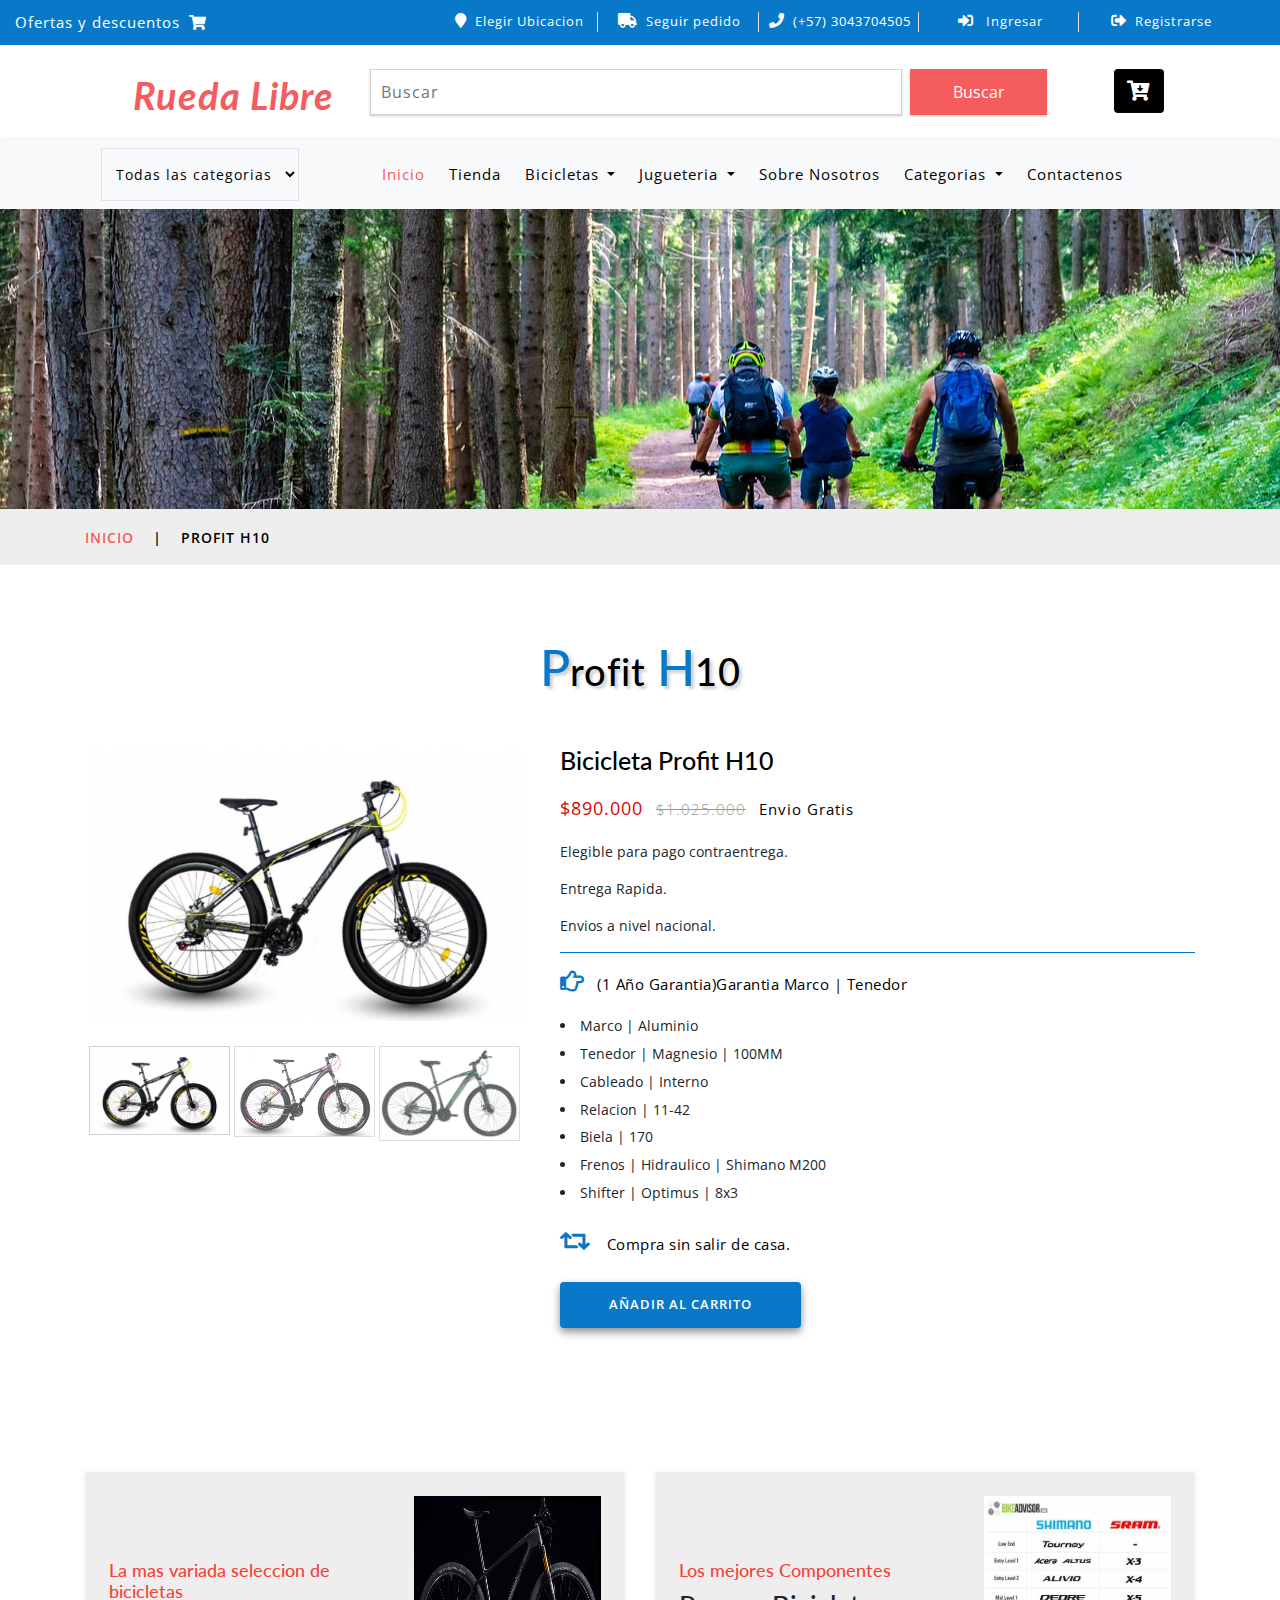
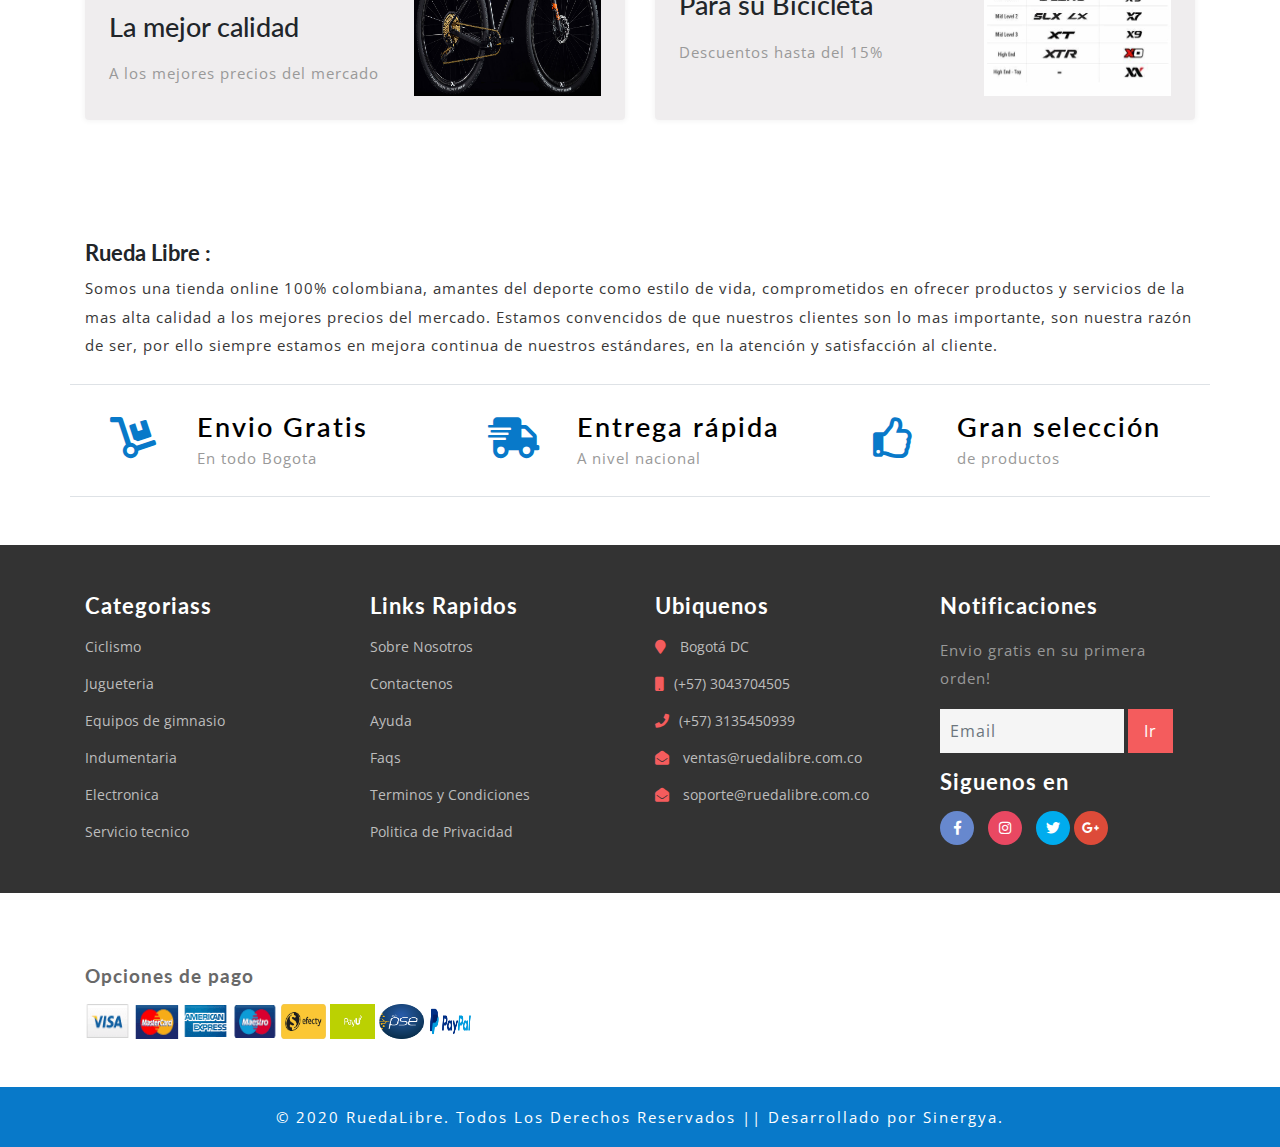
<file: h10.html>
<!--
Author: W3layouts
Author URL: http://w3layouts.com
License: Creative Commons Attribution 3.0 Unported
License URL: http://creativecommons.org/licenses/by/3.0/
-->
<!DOCTYPE html>
<html lang="zxx">

<head>
	<title>Profit H10 || Rueda Libre</title>
	<!-- Meta tag Keywords -->
	<meta name="viewport" content="width=device-width, initial-scale=1">
	<meta charset="UTF-8" />
	<meta name="keywords" content="Electro Store Responsive web template, Bootstrap Web Templates, Flat Web Templates, Android Compatible web template, Smartphone Compatible web template, free webdesigns for Nokia, Samsung, LG, SonyEricsson, Motorola web design"
	/>
	<script>
		addEventListener("load", function () {
			setTimeout(hideURLbar, 0);
		}, false);

		function hideURLbar() {
			window.scrollTo(0, 1);
		}
	</script>
	<!-- //Meta tag Keywords -->

	<!-- Custom-Files -->
	<link href="css/bootstrap.css" rel="stylesheet" type="text/css" media="all" />
	<!-- Bootstrap css -->
	<link href="css/style.css" rel="stylesheet" type="text/css" media="all" />
	<!-- Main css -->
	<link rel="stylesheet" href="css/fontawesome-all.css">
	<!-- Font-Awesome-Icons-CSS -->
	<link href="css/popuo-box.css" rel="stylesheet" type="text/css" media="all" />
	<!-- pop-up-box -->
	<link href="css/menu.css" rel="stylesheet" type="text/css" media="all" />
	<!-- menu style -->
	<!-- //Custom-Files -->

	<!-- web fonts -->
	<link href="//fonts.googleapis.com/css?family=Lato:100,100i,300,300i,400,400i,700,700i,900,900i&amp;subset=latin-ext" rel="stylesheet">
	<link href="//fonts.googleapis.com/css?family=Open+Sans:300,300i,400,400i,600,600i,700,700i,800,800i&amp;subset=cyrillic,cyrillic-ext,greek,greek-ext,latin-ext,vietnamese"
	    rel="stylesheet">
	<!-- //web fonts -->

	<!-- favicon -->
	<link rel="shortcut icon" href="images/h10.jpg" type="image.jpg">
	<!-- //Favicon -->

</head>

<body>
	<!-- top-header -->
	<div class="agile-main-top">
		<div class="container-fluid">
			<div class="row main-top-w3l py-2">
				<div class="col-lg-4 header-most-top">
					<p class="text-white text-lg-left text-center">Ofertas y descuentos
						<i class="fas fa-shopping-cart ml-1"></i>
					</p>
				</div>
				<div class="col-lg-8 header-right mt-lg-0 mt-2">
					<!-- header lists -->
					<ul>
						<li class="text-center border-right text-white">
							<a class="play-icon popup-with-zoom-anim text-white" href="#small-dialog1">
								<i class="fas fa-map-marker mr-2"></i>Elegir Ubicacion</a>
						</li>
						<li class="text-center border-right text-white">
							<a href="#" data-toggle="modal" data-target="#exampleModal" class="text-white">
								<i class="fas fa-truck mr-2"></i>Seguir pedido</a>
						</li>
						<li class="text-center border-right text-white">
							<i class="fas fa-phone mr-2"></i>(+57) 3043704505
						</li>
						<li class="text-center border-right text-white">
							<a href="#" data-toggle="modal" data-target="#exampleModal" class="text-white">
								<i class="fas fa-sign-in-alt mr-2"></i> Ingresar </a>
						</li>
						<li class="text-center text-white">
							<a href="#" data-toggle="modal" data-target="#exampleModal2" class="text-white">
								<i class="fas fa-sign-out-alt mr-2"></i>Registrarse </a>
						</li>
					</ul>
					<!-- //header lists -->
				</div>
			</div>
		</div>
	</div>

	<!-- Button trigger modal(select-location) -->
	<!-- <div id="small-dialog1" class="mfp-hide">
		<div class="select-city">
			<h3>
				<i class="fas fa-map-marker"></i> Please Select Your Location</h3>
			<select class="list_of_cities">
				<optgroup label="Popular Cities">
					<option selected style="display:none;color:#eee;">Select City</option>
					<option>Birmingham</option>
					<option>Anchorage</option>
					<option>Phoenix</option>
					<option>Little Rock</option>
					<option>Los Angeles</option>
					<option>Denver</option>
					<option>Bridgeport</option>
					<option>Wilmington</option>
					<option>Jacksonville</option>
					<option>Atlanta</option>
					<option>Honolulu</option>
					<option>Boise</option>
					<option>Chicago</option>
					<option>Indianapolis</option>
				</optgroup>
				<optgroup label="Alabama">
					<option>Birmingham</option>
					<option>Montgomery</option>
					<option>Mobile</option>
					<option>Huntsville</option>
					<option>Tuscaloosa</option>
				</optgroup>
				<optgroup label="Alaska">
					<option>Anchorage</option>
					<option>Fairbanks</option>
					<option>Juneau</option>
					<option>Sitka</option>
					<option>Ketchikan</option>
				</optgroup>
				<optgroup label="Arizona">
					<option>Phoenix</option>
					<option>Tucson</option>
					<option>Mesa</option>
					<option>Chandler</option>
					<option>Glendale</option>
				</optgroup>
				<optgroup label="Arkansas">
					<option>Little Rock</option>
					<option>Fort Smith</option>
					<option>Fayetteville</option>
					<option>Springdale</option>
					<option>Jonesboro</option>
				</optgroup>
				<optgroup label="California">
					<option>Los Angeles</option>
					<option>San Diego</option>
					<option>San Jose</option>
					<option>San Francisco</option>
					<option>Fresno</option>
				</optgroup>
				<optgroup label="Colorado">
					<option>Denver</option>
					<option>Colorado</option>
					<option>Aurora</option>
					<option>Fort Collins</option>
					<option>Lakewood</option>
				</optgroup>
				<optgroup label="Connecticut">
					<option>Bridgeport</option>
					<option>New Haven</option>
					<option>Hartford</option>
					<option>Stamford</option>
					<option>Waterbury</option>
				</optgroup>
				<optgroup label="Delaware">
					<option>Wilmington</option>
					<option>Dover</option>
					<option>Newark</option>
					<option>Bear</option>
					<option>Middletown</option>
				</optgroup>
				<optgroup label="Florida">
					<option>Jacksonville</option>
					<option>Miami</option>
					<option>Tampa</option>
					<option>St. Petersburg</option>
					<option>Orlando</option>
				</optgroup>
				<optgroup label="Georgia">
					<option>Atlanta</option>
					<option>Augusta</option>
					<option>Columbus</option>
					<option>Savannah</option>
					<option>Athens</option>
				</optgroup>
				<optgroup label="Hawaii">
					<option>Honolulu</option>
					<option>Pearl City</option>
					<option>Hilo</option>
					<option>Kailua</option>
					<option>Waipahu</option>
				</optgroup>
				<optgroup label="Idaho">
					<option>Boise</option>
					<option>Nampa</option>
					<option>Meridian</option>
					<option>Idaho Falls</option>
					<option>Pocatello</option>
				</optgroup>
				<optgroup label="Illinois">
					<option>Chicago</option>
					<option>Aurora</option>
					<option>Rockford</option>
					<option>Joliet</option>
					<option>Naperville</option>
				</optgroup>
				<optgroup label="Indiana">
					<option>Indianapolis</option>
					<option>Fort Wayne</option>
					<option>Evansville</option>
					<option>South Bend</option>
					<option>Hammond</option>
				</optgroup>
				<optgroup label="Iowa">
					<option>Des Moines</option>
					<option>Cedar Rapids</option>
					<option>Davenport</option>
					<option>Sioux City</option>
					<option>Waterloo</option>
				</optgroup>
				<optgroup label="Kansas">
					<option>Wichita</option>
					<option>Overland Park</option>
					<option>Kansas City</option>
					<option>Topeka</option>
					<option>Olathe </option>
				</optgroup>
				<optgroup label="Kentucky">
					<option>Louisville</option>
					<option>Lexington</option>
					<option>Bowling Green</option>
					<option>Owensboro</option>
					<option>Covington</option>
				</optgroup>
				<optgroup label="Louisiana">
					<option>New Orleans</option>
					<option>Baton Rouge</option>
					<option>Shreveport</option>
					<option>Metairie</option>
					<option>Lafayette</option>
				</optgroup>
				<optgroup label="Maine">
					<option>Portland</option>
					<option>Lewiston</option>
					<option>Bangor</option>
					<option>South Portland</option>
					<option>Auburn</option>
				</optgroup>
				<optgroup label="Maryland">
					<option>Baltimore</option>
					<option>Frederick</option>
					<option>Rockville</option>
					<option>Gaithersburg</option>
					<option>Bowie</option>
				</optgroup>
				<optgroup label="Massachusetts">
					<option>Boston</option>
					<option>Worcester</option>
					<option>Springfield</option>
					<option>Lowell</option>
					<option>Cambridge</option>
				</optgroup>
				<optgroup label="Michigan">
					<option>Detroit</option>
					<option>Grand Rapids</option>
					<option>Warren</option>
					<option>Sterling Heights</option>
					<option>Lansing</option>
				</optgroup>
				<optgroup label="Minnesota">
					<option>Minneapolis</option>
					<option>St. Paul</option>
					<option>Rochester</option>
					<option>Duluth</option>
					<option>Bloomington</option>
				</optgroup>
				<optgroup label="Mississippi">
					<option>Jackson</option>
					<option>Gulfport</option>
					<option>Southaven</option>
					<option>Hattiesburg</option>
					<option>Biloxi</option>
				</optgroup>
				<optgroup label="Missouri">
					<option>Kansas City</option>
					<option>St. Louis</option>
					<option>Springfield</option>
					<option>Independence</option>
					<option>Columbia</option>
				</optgroup>
				<optgroup label="Montana">
					<option>Billings</option>
					<option>Missoula</option>
					<option>Great Falls</option>
					<option>Bozeman</option>
					<option>Butte-Silver Bow</option>
				</optgroup>
				<optgroup label="Nebraska">
					<option>Omaha</option>
					<option>Lincoln</option>
					<option>Bellevue</option>
					<option>Grand Island</option>
					<option>Kearney</option>
				</optgroup>
				<optgroup label="Nevada">
					<option>Las Vegas</option>
					<option>Henderson</option>
					<option>North Las Vegas</option>
					<option>Reno</option>
					<option>Sunrise Manor</option>
				</optgroup>
				<optgroup label="New Hampshire">
					<option>Manchesters</option>
					<option>Nashua</option>
					<option>Concord</option>
					<option>Dover</option>
					<option>Rochester</option>
				</optgroup>
				<optgroup label="New Jersey">
					<option>Newark</option>
					<option>Jersey City</option>
					<option>Paterson</option>
					<option>Elizabeth</option>
					<option>Edison</option>
				</optgroup>
				<optgroup label="New Mexico">
					<option>Albuquerque</option>
					<option>Las Cruces</option>
					<option>Rio Rancho</option>
					<option>Santa Fe</option>
					<option>Roswell</option>
				</optgroup>
				<optgroup label="New York">
					<option>New York</option>
					<option>Buffalo</option>
					<option>Rochester</option>
					<option>Yonkers</option>
					<option>Syracuse</option>
				</optgroup>
				<optgroup label="North Carolina">
					<option>Charlotte</option>
					<option>Raleigh</option>
					<option>Greensboro</option>
					<option>Winston-Salem</option>
					<option>Durham</option>
				</optgroup>
				<optgroup label="North Dakota">
					<option>Fargo</option>
					<option>Bismarck</option>
					<option>Grand Forks</option>
					<option>Minot</option>
					<option>West Fargo</option>
				</optgroup>
				<optgroup label="Ohio">
					<option>Columbus</option>
					<option>Cleveland</option>
					<option>Cincinnati</option>
					<option>Toledo</option>
					<option>Akron</option>
				</optgroup>
				<optgroup label="Oklahoma">
					<option>Oklahoma City</option>
					<option>Tulsa</option>
					<option>Norman</option>
					<option>Broken Arrow</option>
					<option>Lawton</option>
				</optgroup>
				<optgroup label="Oregon">
					<option>Portland</option>
					<option>Eugene</option>
					<option>Salem</option>
					<option>Gresham</option>
					<option>Hillsboro</option>
				</optgroup>
				<optgroup label="Pennsylvania">
					<option>Philadelphia</option>
					<option>Pittsburgh</option>
					<option>Allentown</option>
					<option>Erie</option>
					<option>Reading</option>
				</optgroup>
				<optgroup label="Rhode Island">
					<option>Providence</option>
					<option>Warwick</option>
					<option>Cranston</option>
					<option>Pawtucket</option>
					<option>East Providence</option>
				</optgroup>
				<optgroup label="South Carolina">
					<option>Columbia</option>
					<option>Charleston</option>
					<option>North Charleston</option>
					<option>Mount Pleasant</option>
					<option>Rock Hill</option>
				</optgroup>
				<optgroup label="South Dakota">
					<option>Sioux Falls</option>
					<option>Rapid City</option>
					<option>Aberdeen</option>
					<option>Brookings</option>
					<option>Watertown</option>
				</optgroup>
				<optgroup label="Tennessee">
					<option>Memphis</option>
					<option>Nashville</option>
					<option>Knoxville</option>
					<option>Chattanooga</option>
					<option>Clarksville</option>
				</optgroup>
				<optgroup label="Texas">
					<option>Houston</option>
					<option>San Antonio</option>
					<option>Dallas</option>
					<option>Austin</option>
					<option>Fort Worth</option>
				</optgroup>
				<optgroup label="Utah">
					<option>Salt Lake City</option>
					<option>West Valley City</option>
					<option>Provo</option>
					<option>West Jordan</option>
					<option>Orem</option>
				</optgroup>
				<optgroup label="Vermont">
					<option>Burlington</option>
					<option>Essex</option>
					<option>South Burlington</option>
					<option>Colchester</option>
					<option>Rutland</option>
				</optgroup>
				<optgroup label="Virginia">
					<option>Virginia Beach</option>
					<option>Norfolk</option>
					<option>Chesapeake</option>
					<option>Arlington</option>
					<option>Richmond</option>
				</optgroup>
				<optgroup label="Washington">
					<option>Seattle</option>
					<option>Spokane</option>
					<option>Tacoma</option>
					<option>Vancouver</option>
					<option>Bellevue</option>
				</optgroup>
				<optgroup label="West Virginia">
					<option>Charleston</option>
					<option>Huntington</option>
					<option>Parkersburg</option>
					<option>Morgantown</option>
					<option>Wheeling</option>
				</optgroup>
				<optgroup label="Wisconsin">
					<option>Milwaukee</option>
					<option>Madison</option>
					<option>Green Bay</option>
					<option>Kenosha</option>
					<option>Racine</option>
				</optgroup>
				<optgroup label="Wyoming">
					<option>Cheyenne</option>
					<option>Casper</option>
					<option>Laramie</option>
					<option>Gillette</option>
					<option>Rock Springs</option>
				</optgroup>
			</select>
			<div class="clearfix"></div>
		</div>
	</div> -->
	<!-- //shop locator (popup) -->

	<!-- modals -->
	<!-- log in -->
	<div class="modal fade" id="exampleModal" tabindex="-1" role="dialog" aria-hidden="true">
		<div class="modal-dialog" role="document">
			<div class="modal-content">
				<div class="modal-header">
					<h5 class="modal-title text-center">Ingresar</h5>
					<button type="button" class="close" data-dismiss="modal" aria-label="Close">
						<span aria-hidden="true">&times;</span>
					</button>
				</div>
				<div class="modal-body">
					<form action="#" method="post">
						<div class="form-group">
							<label class="col-form-label">Usuario</label>
							<input type="text" class="form-control" placeholder=" " name="Name" required="">
						</div>
						<div class="form-group">
							<label class="col-form-label">Contraseña</label>
							<input type="password" class="form-control" placeholder=" " name="Password" required="">
						</div>
						<div class="right-w3l">
							<input type="submit" class="form-control" value="Log in">
						</div>
						<div class="sub-w3l">
							<div class="custom-control custom-checkbox mr-sm-2">
								<input type="checkbox" class="custom-control-input" id="customControlAutosizing">
								<label class="custom-control-label" for="customControlAutosizing">Recordarme ?</label>
							</div>
						</div>
						<p class="text-center dont-do mt-3">No tiene una cuenta ?
							<a href="#" data-toggle="modal" data-target="#exampleModal2">
								Registrese Ahora</a>
						</p>
					</form>
				</div>
			</div>
		</div>
	</div>
	<!-- register -->
	<div class="modal fade" id="exampleModal2" tabindex="-1" role="dialog" aria-hidden="true">
		<div class="modal-dialog" role="document">
			<div class="modal-content">
				<div class="modal-header">
					<h5 class="modal-title">Registrarse</h5>
					<button type="button" class="close" data-dismiss="modal" aria-label="Close">
						<span aria-hidden="true">&times;</span>
					</button>
				</div>
				<div class="modal-body">
					<form action="#" method="post">
						<div class="form-group">
							<label class="col-form-label">Nombre</label>
							<input type="text" class="form-control" placeholder=" " name="Name" required="">
						</div>
						<div class="form-group">
							<label class="col-form-label">Email</label>
							<input type="email" class="form-control" placeholder=" " name="Email" required="">
						</div>
						<div class="form-group">
							<label class="col-form-label">Contraseña</label>
							<input type="password" class="form-control" placeholder=" " name="Password" id="password1" required="">
						</div>
						<div class="form-group">
							<label class="col-form-label">Confirme Contraseña</label>
							<input type="password" class="form-control" placeholder=" " name="Confirm Password" id="password2" required="">
						</div>
						<div class="right-w3l">
							<input type="submit" class="form-control" value="Register">
						</div>
						<div class="sub-w3l">
							<div class="custom-control custom-checkbox mr-sm-2">
								<input type="checkbox" class="custom-control-input" id="customControlAutosizing2">
								<label class="custom-control-label" for="customControlAutosizing2">Acepto los terminos y condiciones</label>
							</div>
						</div>
					</form>
				</div>
			</div>
		</div>
	</div>
	<!-- //modal -->
	<!-- //top-header -->

	<!-- header-bottom-->
	<div class="header-bot">
		<div class="container">
			<div class="row header-bot_inner_wthreeinfo_header_mid">
				<!-- logo -->
				<div class="col-md-3 logo_agile">
					<h1 class="text-center">
						<a href="index.html" class="font-weight-bold font-italic">
							<!-- <img src="images/logo2.png" alt=" " class="img-fluid"> -->
							Rueda Libre
						</a>
					</h1>
				</div>
				<!-- //logo -->
				<!-- header-bot -->
				<div class="col-md-9 header mt-4 mb-md-0 mb-4">
					<div class="row">
						<!-- search -->
						<div class="col-10 agileits_search">
							<form class="form-inline" action="#" method="post">
								<input class="form-control mr-sm-2" type="search" placeholder="Buscar" aria-label="Search" required>
								<button class="btn my-2 my-sm-0" type="submit">Buscar</button>
							</form>
						</div>
						<!-- //search -->
						<!-- cart details -->
						<div class="col-2 top_nav_right text-center mt-sm-0 mt-2">
							<div class="wthreecartaits wthreecartaits2 cart cart box_1">
								<form action="#" method="post" class="last">
									<input type="hidden" name="cmd" value="_cart">
									<input type="hidden" name="display" value="1">
									<button class="btn w3view-cart" type="submit" name="submit" value="">
										<i class="fas fa-cart-arrow-down"></i>
									</button>
								</form>
							</div>
						</div>
						<!-- //cart details -->
					</div>
				</div>
			</div>
		</div>
	</div>
	<!-- shop locator (popup) -->
	<!-- //header-bottom -->
	<!-- navigation -->
	<div class="navbar-inner">
		<div class="container">
			<nav class="navbar navbar-expand-lg navbar-light bg-light">
				<div class="agileits-navi_search">
					<form action="#" method="post">
						<select id="agileinfo-nav_search" name="agileinfo_search" class="border" required="">
							<option value="">Todas las categorias</option>
							<option value="Televisions">Bicicletas</option>
							<option value="Headphones">Componentes</option>
							<option value="Computers">Jugueteria</option>
							<option value="Appliances">Indumentaria</option>
							<option value="Mobiles">Baterias</option>
							<option value="Fruits &amp; Vegetables">Electronica &amp; y Mas</option>
							<option value="iPad & Tablets">Niñas</option>
							<option value="Cameras & Camcorders">Niños</option>
							<option value="Home Audio & Theater">Accesorios</option>
						</select>
					</form>
				</div>
				<button class="navbar-toggler" type="button" data-toggle="collapse" data-target="#navbarSupportedContent" aria-controls="navbarSupportedContent"
				    aria-expanded="false" aria-label="Toggle navigation">
					<span class="navbar-toggler-icon"></span>
				</button>
				<div class="collapse navbar-collapse" id="navbarSupportedContent">
					<ul class="navbar-nav ml-auto text-center mr-xl-5">
						<li class="nav-item active mr-lg-2 mb-lg-0 mb-2">
							<a class="nav-link" href="index.html">Inicio
								<span class="sr-only">(current)</span>
							</a>
						</li>
						<li class="nav-item mr-lg-2 mb-lg-0 mb-2">
							<a class="nav-link" href="product.html">Tienda</a>
						</li>
						<li class="nav-item dropdown mr-lg-2 mb-lg-0 mb-2">
							<a class="nav-link dropdown-toggle" href="#" role="button" data-toggle="dropdown" aria-haspopup="true" aria-expanded="false">
								Bicicletas
							</a>
							<div class="dropdown-menu">
								<div class="agile_inner_drop_nav_info p-4">
									<h5 class="mb-3">MTB</h5>
									<div class="row">
										<div class="col-sm-6 multi-gd-img">
											<ul class="multi-column-dropdown">
												<li>
													<a href="product.html">Gw</a>
												</li>
												<li>
													<a href="product.html">Venzo</a>
												</li>
												<li>
													<a href="product.html">On-Trail</a>
												</li>
												<li>
													<a href="product.html">Scott</a>
												</li>
												<li>
													<a href="product.html">Trek</a>
												</li>
												<li>
													<a href="product.html">Specialized</a>
												</li>
												<!-- <li>
													<a href="product.html">Tablets</a>
												</li>
												<li>
													<a href="product.html">Wearable Devices</a>
												</li>
												<li>
													<a href="product.html">Smart Home</a>
												</li> -->
											</ul>
										</div>
										<div class="col-sm-6 multi-gd-img">
											<ul class="multi-column-dropdown">
												<h5 class="mb-3">RUTA</h5>
												<li>
													<a href="product.html">Veletta</a>
												</li>
												<li>
													<a href="product.html">Lumen</a>
												</li>
												<li>
													<a href="product.html">Flamma</a>
												</li>
												<li>
													<a href="product.html">Tourmalet</a>
												</li>
												<li>
													<a href="product.html">Stelvio</a>
												</li>
												<!-- <li>
													<a href="product.html">Game Zone</a>
												</li>
												<li>
													<a href="product.html">Software</a>
												</li> -->
											</ul>
										</div>
									</div>
								</div>
							</div>
						</li>
						<li class="nav-item dropdown mr-lg-2 mb-lg-0 mb-2">
							<a class="nav-link dropdown-toggle" href="#" role="button" data-toggle="dropdown" aria-haspopup="true" aria-expanded="false">
								Jugueteria
							</a>
							<div class="dropdown-menu">
								<div class="agile_inner_drop_nav_info p-4">
									<h5 class="mb-3">Carros</h5>
									<div class="row">
										<div class="col-sm-6 multi-gd-img">
											<ul class="multi-column-dropdown">
												<li>
													<a href="product2.html">Ford Ranger</a>
												</li>
												<li>
													<a href="product2.html">Ford Monster</a>
												</li>
												<li>
													<a href="product2.html">Carro Policia</a>
												</li>
												<li>
													<a href="product2.html">Masserati</a>
												</li>
												<li>
													<a href="product2.html">Buggie</a>
												</li>
												<li>
													<a href="product2.html">Jeep</a>
												</li>
												<li>
													<a href="product2.html">Mercedes Benz</a>
												</li>
												<!-- <li>
													<a href="product2.html"></a>
												</li>
												<li>
													<a href="product2.html">Camera Accessories</a>
												</li> -->
											</ul>
										</div>
										<div class="col-sm-6 multi-gd-img">
											<ul class="multi-column-dropdown">
												<h5 class="mb-3">MOTOS</h5>
												<li>
													<a href="product2.html">Cuatrimoto (Control)</a>
												</li>
												<li>
													<a href="product2.html">Cuatrimoto (Sin Control)</a>
												</li>
												<li>
													<a href="product2.html">Ducatti</a>
												</li>
												<li>
													<a href="product2.html">Tipo Policia</a>
												</li>
												<li>
													<a href="product2.html">Moto (Control)</a>
												</li>
												<li>
													<a href="product2.html">Ver Todo</a>
												</li>
												<!-- <li>
													<a href="product2.html">Kitchen & Home Appliances</a>
												</li>
												<li>
													<a href="product2.html">Heating & Cooling Appliances</a>
												</li>
												<li>
													<a href="product2.html">All Appliances</a>
												</li> -->
											</ul>
										</div>
									</div>
								</div>
							</div>
						</li>
						<li class="nav-item mr-lg-2 mb-lg-0 mb-2">
							<a class="nav-link" href="about.html">Sobre Nosotros</a>
						</li>
						<li class="nav-item dropdown mr-lg-2 mb-lg-0 mb-2">
							<a class="nav-link dropdown-toggle" href="#" role="button" data-toggle="dropdown" aria-haspopup="true" aria-expanded="false">
								Categorias
							</a>
							<div class="dropdown-menu">
								<a class="dropdown-item" href="#">Bicicletas</a>
								<a class="dropdown-item" href="#">Grupos</a>
								<a class="dropdown-item" href="#">Componentes</a>
								<div class="dropdown-divider"></div>
								<a class="dropdown-item" href="#">Autos</a>
								<a class="dropdown-item" href="#">Motos</a>
								<div class="dropdown-divider"></div>
								<a class="dropdown-item" href="#">Eq. Gimnasio</a>
								<a class="dropdown-item" href="#">Accesorios</a>
							</div>
						</li>
						<li class="nav-item">
							<a class="nav-link" href="contact.html">Contactenos</a>
						</li>
					</ul>
				</div>
			</nav>
		</div>
	</div>
	<!-- //navigation -->

	<!-- banner-2 -->
	<div class="page-head_agile_info_w3l">

	</div>
	<!-- //banner-2 -->
	<!-- page -->
	<div class="services-breadcrumb">
		<div class="agile_inner_breadcrumb">
			<div class="container">
				<ul class="w3_short">
					<li>
						<a href="index.html">Inicio</a>
						<i>|</i>
					</li>
					<li>Profit H10</li>
				</ul>
			</div>
		</div>
	</div>
	<!-- //page -->

	<!-- Single Page -->
	<div class="banner-bootom-w3-agileits py-5">
		<div class="container py-xl-4 py-lg-2">
			<!-- tittle heading -->
			<h3 class="tittle-w3l text-center mb-lg-5 mb-sm-4 mb-3">
				<span>P</span>rofit
				<span>H</span>10
			</h3>
			<!-- //tittle heading -->
			<div class="row">
				<div class="col-lg-5 col-md-8 single-right-left ">
					<div class="grid images_3_of_2">
						<div class="flexslider">
							<ul class="slides">
								<li data-thumb="images/h10.jpg">
									<div class="thumb-image">
										<img src="images/h10.jpg" data-imagezoom="true" class="img-fluid" alt=""> </div>
								</li>
								<li data-thumb="images/m2.jpg">
									<div class="thumb-image">
										<img src="images/m2.jpg" data-imagezoom="true" class="img-fluid" alt=""> </div>
								</li>
								<li data-thumb="images/m3.jpg">
									<div class="thumb-image">
										<img src="images/m3.jpg" data-imagezoom="true" class="img-fluid" alt=""> </div>
								</li>
							</ul>
							<div class="clearfix"></div>
						</div>
					</div>
				</div>

				<div class="col-lg-7 single-right-left simpleCart_shelfItem">
					<h3 class="mb-3">Bicicleta Profit H10</h3>
					<p class="mb-3">
						<span class="item_price">$890.000</span>
						<del class="mx-2 font-weight-light">$1.025.000</del>
						<label>Envio Gratis</label>
					</p>
					<div class="single-infoagile">
						<ul>
							<li class="mb-3">
								Elegible para pago contraentrega.
							</li>
							<li class="mb-3">
								Entrega Rapida.
							</li>
							<li class="mb-3">
								Envios a nivel nacional.
							</li>
						</ul>
					</div>
					<div class="product-single-w3l">
						<p class="my-3">
							<i class="far fa-hand-point-right mr-2"></i>
							<label>(1 Año Garantia)</label>Garantia Marco | Tenedor</p>
						<ul>
							<li class="mb-1">
								Marco | Aluminio
                            </li>
                            <li class="mb-1">
								Tenedor | Magnesio | 100MM
							</li>
							<li class="mb-1">
								Cableado | Interno
							</li>
							<li class="mb-1">
								Relacion | 11-42
							</li>
							<li class="mb-1">
								Biela | 170
                            </li>
                            <li class="mb-1">
								Frenos | Hidraulico | Shimano M200
							</li>
                            <li class="mb-1">
								Shifter | Optimus | 8x3
                            </li>
						</ul>
						<p class="my-sm-4 my-3">
							<i class="fas fa-retweet mr-3"></i>Compra sin salir de casa.
						</p>
					</div>
					<div class="occasion-cart">
						<div class="snipcart-details top_brand_home_details item_add single-item hvr-outline-out">
							<form action="#" method="post">
								<fieldset>
									<input type="hidden" name="cmd" value="_cart" />
									<input type="hidden" name="add" value="1" />
									<input type="hidden" name="business" value=" " />
									<input type="hidden" name="item_name" value="Optimus Tucana (9 Vel)" />
									<input type="hidden" name="amount" value="1280000" />
									<input type="hidden" name="discount_amount" value="0" />
									<input type="hidden" name="currency_code" value="COP" />
									<input type="hidden" name="return" value=" " />
									<input type="hidden" name="cancel_return" value=" " />
									<input type="submit" name="submit" value="Añadir al carrito" class="button" />
								</fieldset>
							</form>
						</div>
					</div>
				</div>
			</div>
		</div>
	</div>
	<!-- //Single Page -->

	<!-- middle section -->
	<div class="join-w3l1 py-sm-5 py-4">
		<div class="container py-xl-4 py-lg-2">
			<div class="row">
				<div class="col-lg-6">
					<div class="join-agile text-left p-4">
						<div class="row">
							<div class="col-sm-7 offer-name">
								<h6>La mas variada seleccion de bicicletas</h6>
								<h4 class="mt-2 mb-3">La mejor calidad</h4>
								<p>A los mejores precios del mercado</p>
							</div>
							<div class="col-sm-5 offerimg-w3l oferta">
								<img src="images/off1.png" alt="" class="img-fluid">
							</div>
						</div>
					</div>
				</div>
				<div class="col-lg-6 mt-lg-0 mt-5">
					<div class="join-agile text-left p-4">
						<div class="row ">
							<div class="col-sm-7 offer-name">
								<h6>Los mejores Componentes</h6>
								<h4 class="mt-2 mb-3">Para su Bicicleta</h4>
								<p>Descuentos hasta del 15%</p>
							</div>
							<div class="col-sm-5 offerimg-w3l oferta">
								<img src="images/off2.png" alt="" class="img-fluid">
							</div>
						</div>
					</div>
				</div>
			</div>
		</div>
	</div>
	<!-- middle section -->

	<!-- footer -->
	<footer>
		<div class="footer-top-first">
			<div class="container py-md-5 py-sm-4 py-3">
				<!-- footer first section -->
				<h2 class="footer-top-head-w3l font-weight-bold mb-2">Rueda Libre :</h2>
				<p class="footer-main mb-4">
					Somos una tienda online 100% colombiana, amantes del deporte como estilo de vida, comprometidos en ofrecer productos y servicios de la mas 
					alta calidad a los mejores precios del mercado. Estamos convencidos de que nuestros clientes son lo mas importante, son nuestra razón de ser,
					por ello siempre estamos en mejora continua de nuestros estándares, en la atención y satisfacción al cliente.</p>
				<!-- //footer first section -->
				<!-- footer second section -->
				<div class="row w3l-grids-footer border-top border-bottom py-sm-4 py-3">
					<div class="col-md-4 offer-footer">
						<div class="row">
							<div class="col-4 icon-fot">
								<i class="fas fa-dolly"></i>
							</div>
							<div class="col-8 text-form-footer">
								<h3>Envio Gratis</h3>
								<p>En todo Bogota</p>
							</div>
						</div>
					</div>
					<div class="col-md-4 offer-footer my-md-0 my-4">
						<div class="row">
							<div class="col-4 icon-fot">
								<i class="fas fa-shipping-fast"></i>
							</div>
							<div class="col-8 text-form-footer">
								<h3> Entrega rápida </h3>
								<p> A nivel nacional </p>
							</div>
						</div>
					</div>
					<div class="col-md-4 offer-footer">
						<div class="row">
							<div class="col-4 icon-fot">
								<i class="far fa-thumbs-up"></i>
							</div>
							<div class="col-8 text-form-footer">
								<h3>Gran selección</h3>
								<p>de productos</p>
							</div>
						</div>
					</div>
				</div>
				<!-- //footer second section -->
			</div>
		</div>
		<!-- footer third section -->
		<div class="w3l-middlefooter-sec">
			<div class="container py-md-5 py-sm-4 py-3">
				<div class="row footer-info w3-agileits-info">
					<!-- footer categories -->
					<div class="col-md-3 col-sm-6 footer-grids">
						<h3 class="text-white font-weight-bold mb-3">Categoriass</h3>
						<ul>
							<li class="mb-3">
								<a href="product.html">Ciclismo </a>
							</li>
							<li class="mb-3">
								<a href="product.html">Jugueteria</a>
							</li>
							<li class="mb-3">
								<a href="product.html">Equipos de gimnasio</a>
							</li>
							<li class="mb-3">
								<a href="product2.html">Indumentaria</a>
							</li>
							<li class="mb-3">
								<a href="product.html">Electronica</a>
							</li>
							<li>
								<a href="product2.html">Servicio tecnico</a>
							</li>
						</ul>
					</div>
					<!-- //footer categories -->
					<!-- quick links -->
					<div class="col-md-3 col-sm-6 footer-grids mt-sm-0 mt-4">
						<h3 class="text-white font-weight-bold mb-3">Links Rapidos</h3>
						<ul>
							<li class="mb-3">
								<a href="about.html">Sobre Nosotros</a>
							</li>
							<li class="mb-3">
								<a href="contact.html">Contactenos</a>
							</li>
							<li class="mb-3">
								<a href="help.html">Ayuda</a>
							</li>
							<li class="mb-3">
								<a href="faqs.html">Faqs</a>
							</li>
							<li class="mb-3">
								<a href="terms.html">Terminos y Condiciones</a>
							</li>
							<li>
								<a href="privacy.html">Politica de Privacidad</a>
							</li>
						</ul>
					</div>
					<div class="col-md-3 col-sm-6 footer-grids mt-md-0 mt-4">
						<h3 class="text-white font-weight-bold mb-3">Ubiquenos</h3>
						<ul>
							<li class="mb-3">
								<i class="fas fa-map-marker"></i> Bogotá DC</li>
							<li class="mb-3">
								<i class="fas fa-mobile"></i>(+57) 3043704505 </li>
							<li class="mb-3">
								<i class="fas fa-phone"></i>(+57) 3135450939</li>
							<li class="mb-3">
								<i class="fas fa-envelope-open"></i>
								<a href="mailto:ventas@ruedalibre.com.co"> ventas@ruedalibre.com.co</a>
							</li>
							<li>
								<i class="fas fa-envelope-open"></i>
								<a href="mailto:soporte@ruedalibre.com.co"> soporte@ruedalibre.com.co</a>
							</li>
						</ul>
					</div>
					<div class="col-md-3 col-sm-6 footer-grids w3l-agileits mt-md-0 mt-4">
						<!-- newsletter -->
						<h3 class="text-white font-weight-bold mb-3">Notificaciones</h3>
						<p class="mb-3">Envio gratis en su primera orden!</p>
						<form action="#" method="post">
							<div class="form-group">
								<input type="email" class="form-control" placeholder="Email" name="email" required="">
								<input type="submit" value="Ir">
							</div>
						</form>
						<!-- //newsletter -->
						<!-- social icons -->
						<div class="footer-grids  w3l-socialmk mt-3">
							<h3 class="text-white font-weight-bold mb-3">Siguenos en</h3>
							<div class="social">
								<ul>
									<li>
										<a class="icon fb" href="https://www.facebook.com/Rueda-Libre-111619167285659" title="Ir a facebook">
											<i class="fab fa-facebook-f"></i>
										</a>
									</li>
									<li>
										<a class="icon in" href="#">
											<i class="fab fa-instagram"></i>
										</a>
									</li>
									<li>
										<a class="icon tw" href="#">
											<i class="fab fa-twitter"></i>
										</a>
									</li>
									<li>
										<a class="icon gp" href="#">
											<i class="fab fa-google-plus-g"></i>
										</a>
									</li>
								</ul>
							</div>
						</div>
						<!-- //social icons -->
					</div>
				</div>
				<!-- //quick links -->
			</div>
		</div>
		<!-- //footer third section -->

		<!-- footer fourth section -->
		<div class="agile-sometext py-md-5 py-sm-4 py-3">
			<div class="container">
				<!-- brands -->
				<!-- <div class="sub-some">
					<h5 class="font-weight-bold mb-2">Mobile & Tablets :</h5>
					<ul>
						<li class="m-sm-1">
							<a href="product.html" class="border-right pr-2">Android Phones</a>
						</li>
						<li class="m-sm-1">
							<a href="product.html" class="border-right pr-2">Smartphones</a>
						</li>
						<li class="m-sm-1">
							<a href="product.html" class="border-right pr-2">Feature Phones</a>
						</li>
						<li class="m-sm-1">
							<a href="product.html" class="border-right pr-2">Unboxed Phones</a>
						</li>
						<li class="m-sm-1">
							<a href="product.html" class="border-right pr-2">Refurbished Phones</a>
						</li>
						<li class="m-sm-1">
							<a href="product.html" class="border-right pr-2"> Tablets</a>
						</li>
						<li class="m-sm-1">
							<a href="product.html" class="border-right pr-2">CDMA Phones</a>
						</li>
						<li class="m-sm-1">
							<a href="product.html" class="border-right pr-2">Value Added Services</a>
						</li>
						<li class="m-sm-1">
							<a href="product.html" class="border-right pr-2">Sell Old</a>
						</li>
						<li class="m-sm-1">
							<a href="product.html" class="border-right pr-2">Used Mobiles</a>
						</li>
					</ul>
				</div>
				<div class="sub-some mt-4">
					<h5 class="font-weight-bold mb-2">Computers :</h5>
					<ul>
						<li class="m-sm-1">
							<a href="product.html" class="border-right pr-2">Laptops </a>
						</li>
						<li class="m-sm-1">
							<a href="product.html" class="border-right pr-2">Printers</a>
						</li>
						<li class="m-sm-1">
							<a href="product.html" class="border-right pr-2">Routers</a>
						</li>
						<li class="m-sm-1">
							<a href="product.html" class="border-right pr-2">Ink & Toner Cartridges</a>
						</li>
						<li class="m-sm-1">
							<a href="product.html" class="border-right pr-2">Monitors</a>
						</li>
						<li class="m-sm-1">
							<a href="product.html" class="border-right pr-2">Video Games</a>
						</li>
						<li class="m-sm-1">
							<a href="product.html" class="border-right pr-2">Unboxed & Refurbished Laptops</a>
						</li>
						<li>
							<a href="product.html" class="border-right pr-2">Assembled Desktops</a>
						</li>
						<li class="m-sm-1">
							<a href="product2.html" class="border-right pr-2">Data Cards</a>
						</li>
					</ul>
				</div> -->
				<!-- <div class="sub-some mt-4">
					<h5 class="font-weight-bold mb-2">TV, Audio & Large Appliances :</h5>
					<ul>
						<li class="m-sm-1">
							<a href="product2.html" class="border-right pr-2">TVs & DTH</a>
						</li>
						<li class="m-sm-1">
							<a href="product2.html" class="border-right pr-2">Home Theatre Systems</a>
						</li>
						<li class="m-sm-1">
							<a href="product2.html" class="border-right pr-2">Hidden Cameras & CCTVs</a>
						</li>
						<li class="m-sm-1">
							<a href="product2.html" class="border-right pr-2">Refrigerators</a>
						</li>
						<li class="m-sm-1">
							<a href="product2.html" class="border-right pr-2">Washing Machines</a>
						</li>
						<li class="m-sm-1">
							<a href="product2.html" class="border-right pr-2"> Air Conditioners</a>
						</li>
						<li class="m-sm-1">
							<a href="product2.html" class="border-right pr-2">Cameras</a>
						</li>
						<li class="m-sm-1">
							<a href="product2.html" class="border-right pr-2">Speakers</a>
						</li>
					</ul>
				</div>
				<div class="sub-some mt-4">
					<h5 class="font-weight-bold mb-2">Mobile & Laptop Accessories :</h5>
					<ul>
						<li class="m-sm-1">
							<a href="product2.html" class="border-right pr-2">Headphones</a>
						</li>
						<li class="m-sm-1">
							<a href="product.html" class="border-right pr-2">Power Banks </a>
						</li>
						<li class="m-sm-1">
							<a href="product.html" class="border-right pr-2">Backpacks</a>
						</li>
						<li class="m-sm-1">
							<a href="product.html" class="border-right pr-2">Mobile Cases & Covers</a>
						</li>
						<li class="m-sm-1">
							<a href="product.html" class="border-right pr-2">Pen Drives</a>
						</li>
						<li class="m-sm-1">
							<a href="product2.html" class="border-right pr-2">External Hard Disks</a>
						</li>
						<li class="m-sm-1">
							<a href="product2.html" class="border-right pr-2"> Mouse</a>
						</li>
						<li class="m-sm-1">
							<a href="product2.html" class="border-right pr-2">Smart Watches & Fitness Bands</a>
						</li>
						<li class="m-sm-1">
							<a href="product2.html" class="border-right pr-2">MicroSD Cards</a>
						</li>
					</ul>
				</div>
				<div class="sub-some mt-4">
					<h5 class="font-weight-bold mb-2">Appliances :</h5>
					<ul>
						<li class="m-sm-1">
							<a href="product2.html" class="border-right pr-2">Trimmers</a>
						</li>
						<li class="m-sm-1">
							<a href="product2.html" class="border-right pr-2">Hair Dryers</a>
						</li>
						<li class="m-sm-1">
							<a href="product2.html" class="border-right pr-2">Emergency Lights</a>
						</li>
						<li class="m-sm-1">
							<a href="product2.html" class="border-right pr-2">Water Purifiers </a>
						</li>
						<li class="m-sm-1">
							<a href="product2.html" class="border-right pr-2">Electric Kettles</a>
						</li>
						<li class="m-sm-1">
							<a href="product2.html" class="border-right pr-2">Hair Straighteners</a>
						</li>
						<li class="m-sm-1">
							<a href="product2.html" class="border-right pr-2">Induction Cooktops</a>
						</li>
						<li class="m-sm-1">
							<a href="product2.html" class="border-right pr-2">Sewing Machines</a>
						</li>
						<li class="m-sm-1">
							<a href="product2.html" class="border-right pr-2"> Geysers</a>
						</li>
					</ul>
				</div>
				<div class="sub-some mt-4">
					<h5 class="font-weight-bold mb-2">Popular on Electro Store</h5>
					<ul>
						<li class="m-sm-1">
							<a href="product.html" class="border-right pr-2">Offers & Coupons</a>
						</li>
						<li class="m-sm-1">
							<a href="product2.html" class="border-right pr-2">Couple Watches</a>
						</li>
						<li class="m-sm-1">
							<a href="product2.html" class="border-right pr-2">Gas Stoves</a>
						</li>
						<li class="m-sm-1">
							<a href="product2.html" class="border-right pr-2"> Air Coolers</a>
						</li>
						<li class="m-sm-1">
							<a href="product2.html" class="border-right pr-2">Air Purifiers</a>
						</li>
						<li class="m-sm-1">
							<a href="product2.html" class="border-right pr-2">Headphones</a>
						</li>
						<li class="m-sm-1">
							<a href="product2.html" class="border-right pr-2"> Headsets</a>
						</li>
						<li class="m-sm-1">
							<a href="product2.html" class="border-right pr-2">Pressure Cookers</a>
						</li>
						<li class="m-sm-1">
							<a href="product2.html" class="border-right pr-2">Sandwich Makers</a>
						</li>
						<li class="m-sm-1">
							<a href="product2.html" class="border-right pr-2">Air Friers</a>
						</li>
						<li class="m-sm-1">
							<a href="product2.html" class="border-right pr-2">Irons</a>
						</li>
						<li class="m-sm-1">
							<a href="product2.html" class="border-right pr-2">LED TV</a>
						</li>
						<li class="m-sm-1">
							<a href="product2.html" class="border-right pr-2">Sandwich Makers</a>
						</li>
					</ul>
				</div> -->
			<!-- //brands -->
			<!-- payment -->
			<div class="sub-some child-momu mt-4">
					<h5 class="font-weight-bold mb-3">Opciones de pago</h5>
					<ul>
						<li>
							<img src="images/pay1.png" alt="" class="opc-pago">
						</li>
						<li>
							<img src="images/pay2.png" alt="" class="opc-pago">
						</li>
						<li>
							<img src="images/pay4.png" alt="" class="opc-pago">
						</li>
						<li>
							<img src="images/pay3.png" alt="" class="opc-pago">
						</li>
						<li>
							<img src="images/pay5.png" alt="" class="opc-pago">
						</li>
						<li>
							<img src="images/pay7.png" alt="" class="opc-pago">
						</li>
						<li>
							<img src="images/pay8.png" alt="" class="opc-pago">
						</li>
						<li>
							<img src="images/paypal.png" alt="" class="opc-pago">
						</li>
					</ul>
				</div>
				<!-- //payment -->
			</div>
		</div>
		<!-- //footer fourth section (text) -->
	</footer>
	<!-- //footer -->
	<!-- copyright -->
	<div class="copy-right py-3">
		<div class="container">
			<p class="text-center text-white">© 2020 RuedaLibre. Todos Los Derechos Reservados || Desarrollado por
				<a href="#"> Sinergya.</a>
			</p>
		</div>
	</div>
	<!-- //copyright -->

	<!-- js-files -->
	<!-- jquery -->
	<script src="js/jquery-2.2.3.min.js"></script>
	<!-- //jquery -->

	<!-- nav smooth scroll -->
	<script>
		$(document).ready(function () {
			$(".dropdown").hover(
				function () {
					$('.dropdown-menu', this).stop(true, true).slideDown("fast");
					$(this).toggleClass('open');
				},
				function () {
					$('.dropdown-menu', this).stop(true, true).slideUp("fast");
					$(this).toggleClass('open');
				}
			);
		});
	</script>
	<!-- //nav smooth scroll -->

	<!-- popup modal (for location)-->
	<script src="js/jquery.magnific-popup.js"></script>
	<script>
		$(document).ready(function () {
			$('.popup-with-zoom-anim').magnificPopup({
				type: 'inline',
				fixedContentPos: false,
				fixedBgPos: true,
				overflowY: 'auto',
				closeBtnInside: true,
				preloader: false,
				midClick: true,
				removalDelay: 300,
				mainClass: 'my-mfp-zoom-in'
			});

		});
	</script>
	<!-- //popup modal (for location)-->

	<!-- cart-js -->
	<script src="js/minicart.js"></script>
	<script>
		paypals.minicarts.render(); //use only unique class names other than paypals.minicarts.Also Replace same class name in css and minicart.min.js

		paypals.minicarts.cart.on('checkout', function (evt) {
			var items = this.items(),
				len = items.length,
				total = 0,
				i;

			// Count the number of each item in the cart
			for (i = 0; i < len; i++) {
				total += items[i].get('quantity');
			}

			if (total < 3) {
				alert('The minimum order quantity is 3. Please add more to your shopping cart before checking out');
				evt.preventDefault();
			}
		});
	</script>
	<!-- //cart-js -->

	<!-- password-script -->
	<script>
		window.onload = function () {
			document.getElementById("password1").onchange = validatePassword;
			document.getElementById("password2").onchange = validatePassword;
		}

		function validatePassword() {
			var pass2 = document.getElementById("password2").value;
			var pass1 = document.getElementById("password1").value;
			if (pass1 != pass2)
				document.getElementById("password2").setCustomValidity("Passwords Don't Match");
			else
				document.getElementById("password2").setCustomValidity('');
			//empty string means no validation error
		}
	</script>
	<!-- //password-script -->

	<!-- imagezoom -->
	<script src="js/imagezoom.js"></script>
	<!-- //imagezoom -->

	<!-- flexslider -->
	<link rel="stylesheet" href="css/flexslider.css" type="text/css" media="screen" />

	<script src="js/jquery.flexslider.js"></script>
	<script>
		// Can also be used with $(document).ready()
		$(window).load(function () {
			$('.flexslider').flexslider({
				animation: "slide",
				controlNav: "thumbnails"
			});
		});
	</script>
	<!-- //FlexSlider-->

	<!-- smoothscroll -->
	<script src="js/SmoothScroll.min.js"></script>
	<!-- //smoothscroll -->

	<!-- start-smooth-scrolling -->
	<script src="js/move-top.js"></script>
	<script src="js/easing.js"></script>
	<script>
		jQuery(document).ready(function ($) {
			$(".scroll").click(function (event) {
				event.preventDefault();

				$('html,body').animate({
					scrollTop: $(this.hash).offset().top
				}, 1000);
			});
		});
	</script>
	<!-- //end-smooth-scrolling -->

	<!-- smooth-scrolling-of-move-up -->
	<script>
		$(document).ready(function () {
			/*
			var defaults = {
				containerID: 'toTop', // fading element id
				containerHoverID: 'toTopHover', // fading element hover id
				scrollSpeed: 1200,
				easingType: 'linear' 
			};
			*/
			$().UItoTop({
				easingType: 'easeOutQuart'
			});

		});
	</script>
	<!-- //smooth-scrolling-of-move-up -->

	<!-- for bootstrap working -->
	<script src="js/bootstrap.js"></script>
	<!-- //for bootstrap working -->
	<!-- //js-files -->

</body>

</html>
</file>
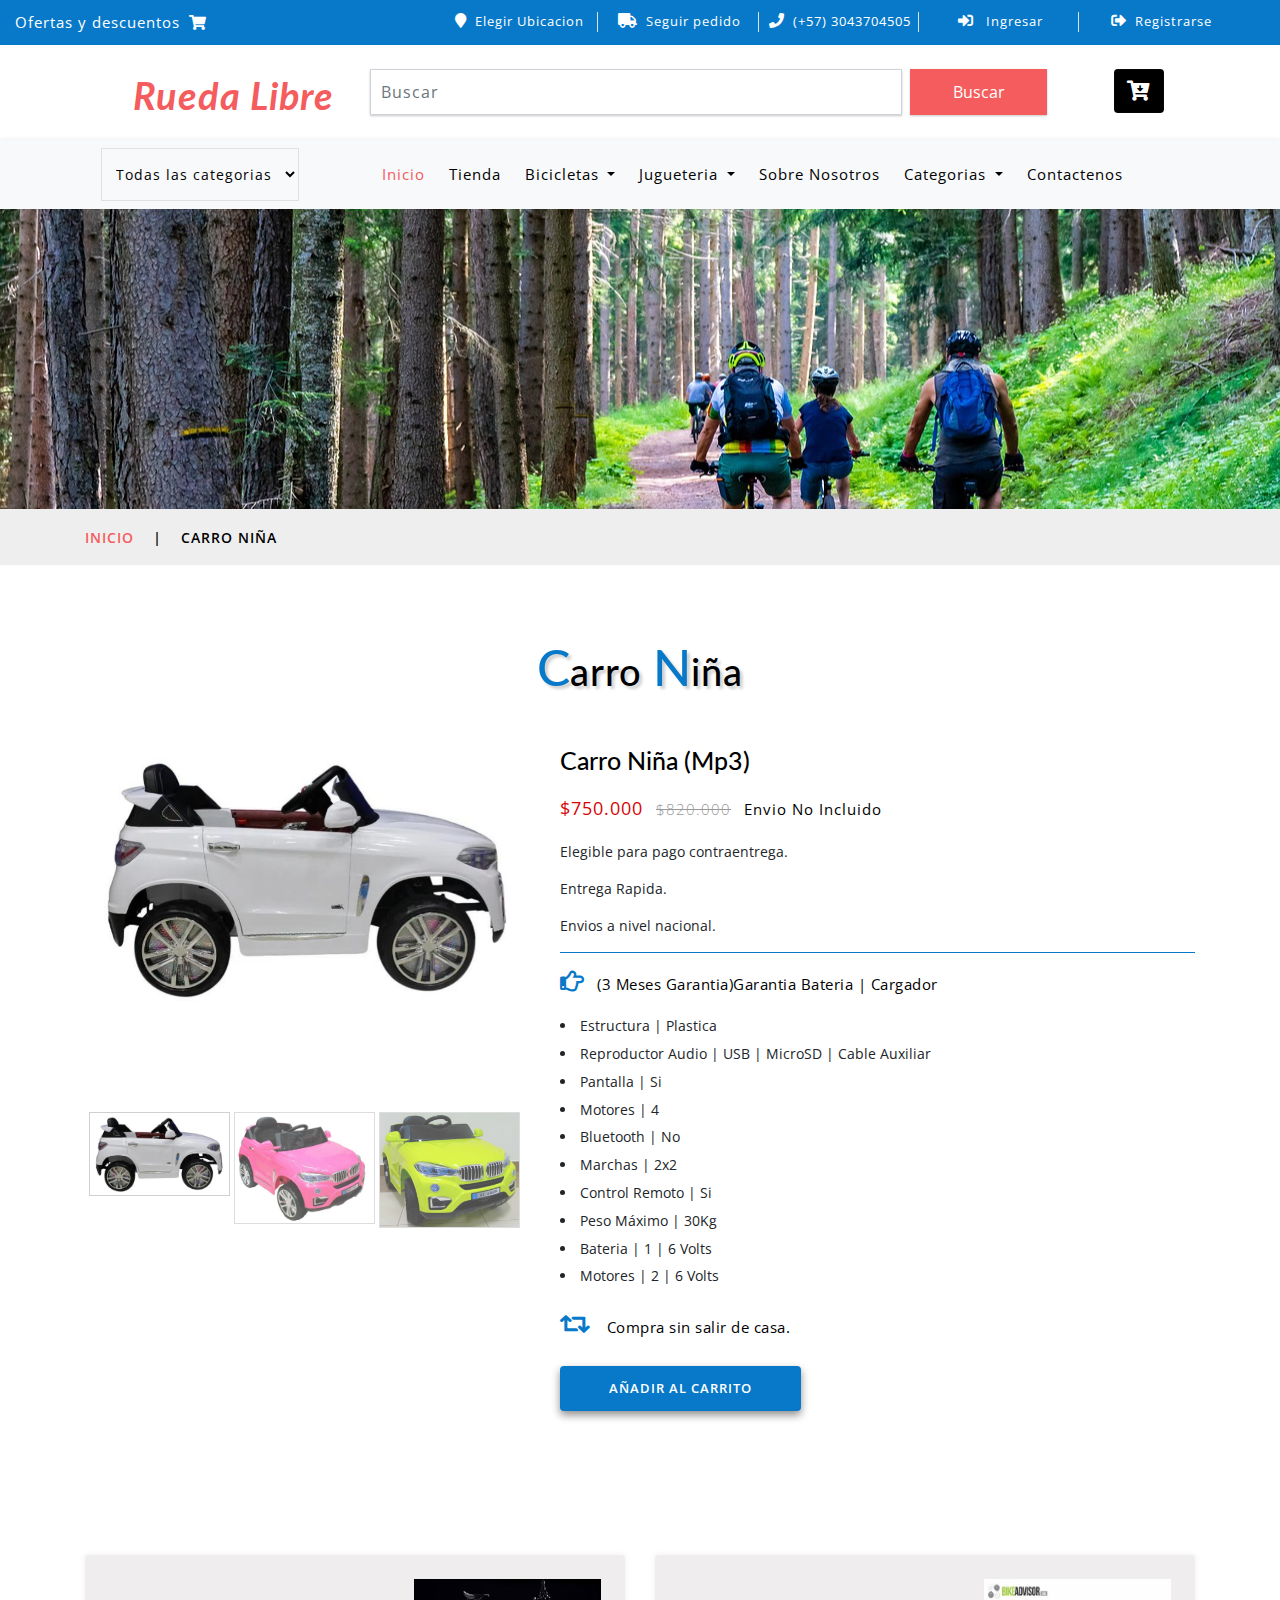
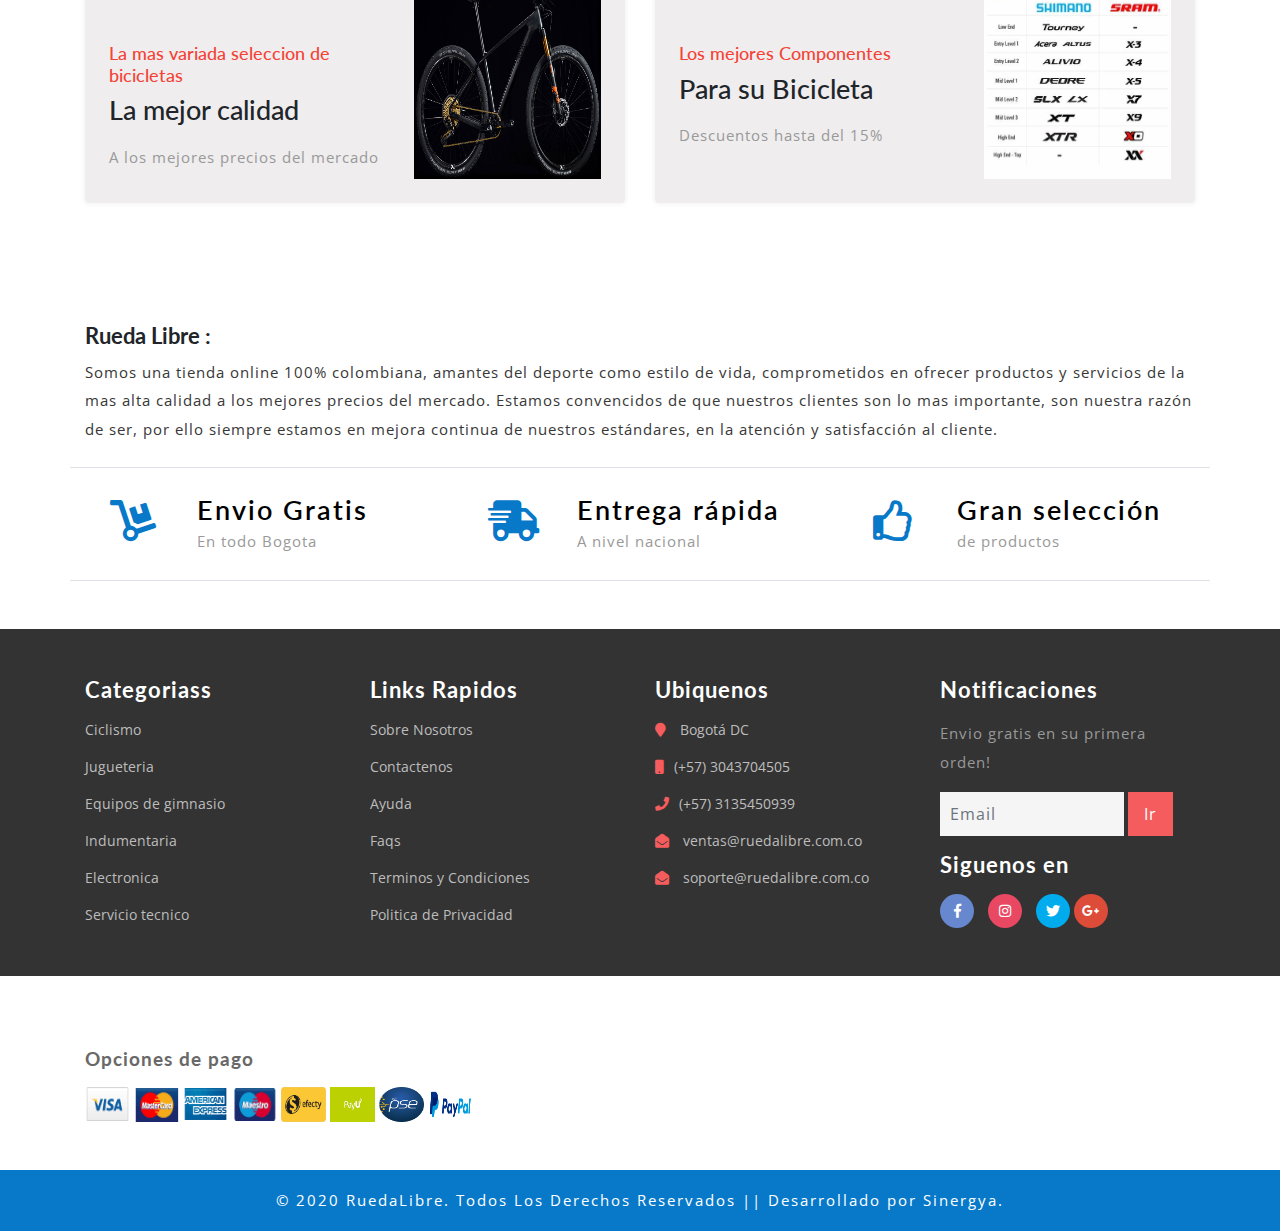
<file: KL-5188A.html>
<!--
Author: W3layouts
Author URL: http://w3layouts.com
License: Creative Commons Attribution 3.0 Unported
License URL: http://creativecommons.org/licenses/by/3.0/
-->
<!DOCTYPE html>
<html lang="zxx">

<head>
	<title>Carro Para niño o niña || Rueda Libre</title>
	<!-- Meta tag Keywords -->
	<meta name="viewport" content="width=device-width, initial-scale=1">
	<meta charset="UTF-8" />
	<meta name="keywords" content="Electro Store Responsive web template, Bootstrap Web Templates, Flat Web Templates, Android Compatible web template, Smartphone Compatible web template, free webdesigns for Nokia, Samsung, LG, SonyEricsson, Motorola web design"
	/>
	<script>
		addEventListener("load", function () {
			setTimeout(hideURLbar, 0);
		}, false);

		function hideURLbar() {
			window.scrollTo(0, 1);
		}
	</script>
	<!-- //Meta tag Keywords -->

	<!-- Custom-Files -->
	<link href="css/bootstrap.css" rel="stylesheet" type="text/css" media="all" />
	<!-- Bootstrap css -->
	<link href="css/style.css" rel="stylesheet" type="text/css" media="all" />
	<!-- Main css -->
	<link rel="stylesheet" href="css/fontawesome-all.css">
	<!-- Font-Awesome-Icons-CSS -->
	<link href="css/popuo-box.css" rel="stylesheet" type="text/css" media="all" />
	<!-- pop-up-box -->
	<link href="css/menu.css" rel="stylesheet" type="text/css" media="all" />
	<!-- menu style -->
	<!-- //Custom-Files -->

	<!-- web fonts -->
	<link href="//fonts.googleapis.com/css?family=Lato:100,100i,300,300i,400,400i,700,700i,900,900i&amp;subset=latin-ext" rel="stylesheet">
	<link href="//fonts.googleapis.com/css?family=Open+Sans:300,300i,400,400i,600,600i,700,700i,800,800i&amp;subset=cyrillic,cyrillic-ext,greek,greek-ext,latin-ext,vietnamese"
	    rel="stylesheet">
	<!-- //web fonts -->

	<!-- favicon -->
	<link rel="shortcut icon" href="images/mk1.jpg" type="image.jpg">
	<!-- //Favicon -->

</head>

<body>
	<!-- top-header -->
	<div class="agile-main-top">
		<div class="container-fluid">
			<div class="row main-top-w3l py-2">
				<div class="col-lg-4 header-most-top">
					<p class="text-white text-lg-left text-center">Ofertas y descuentos
						<i class="fas fa-shopping-cart ml-1"></i>
					</p>
				</div>
				<div class="col-lg-8 header-right mt-lg-0 mt-2">
					<!-- header lists -->
					<ul>
						<li class="text-center border-right text-white">
							<a class="play-icon popup-with-zoom-anim text-white" href="#small-dialog1">
								<i class="fas fa-map-marker mr-2"></i>Elegir Ubicacion</a>
						</li>
						<li class="text-center border-right text-white">
							<a href="#" data-toggle="modal" data-target="#exampleModal" class="text-white">
								<i class="fas fa-truck mr-2"></i>Seguir pedido</a>
						</li>
						<li class="text-center border-right text-white">
							<i class="fas fa-phone mr-2"></i>(+57) 3043704505
						</li>
						<li class="text-center border-right text-white">
							<a href="#" data-toggle="modal" data-target="#exampleModal" class="text-white">
								<i class="fas fa-sign-in-alt mr-2"></i> Ingresar </a>
						</li>
						<li class="text-center text-white">
							<a href="#" data-toggle="modal" data-target="#exampleModal2" class="text-white">
								<i class="fas fa-sign-out-alt mr-2"></i>Registrarse </a>
						</li>
					</ul>
					<!-- //header lists -->
				</div>
			</div>
		</div>
	</div>

	<!-- Button trigger modal(select-location) -->
	<!-- <div id="small-dialog1" class="mfp-hide">
		<div class="select-city">
			<h3>
				<i class="fas fa-map-marker"></i> Please Select Your Location</h3>
			<select class="list_of_cities">
				<optgroup label="Popular Cities">
					<option selected style="display:none;color:#eee;">Select City</option>
					<option>Birmingham</option>
					<option>Anchorage</option>
					<option>Phoenix</option>
					<option>Little Rock</option>
					<option>Los Angeles</option>
					<option>Denver</option>
					<option>Bridgeport</option>
					<option>Wilmington</option>
					<option>Jacksonville</option>
					<option>Atlanta</option>
					<option>Honolulu</option>
					<option>Boise</option>
					<option>Chicago</option>
					<option>Indianapolis</option>
				</optgroup>
				<optgroup label="Alabama">
					<option>Birmingham</option>
					<option>Montgomery</option>
					<option>Mobile</option>
					<option>Huntsville</option>
					<option>Tuscaloosa</option>
				</optgroup>
				<optgroup label="Alaska">
					<option>Anchorage</option>
					<option>Fairbanks</option>
					<option>Juneau</option>
					<option>Sitka</option>
					<option>Ketchikan</option>
				</optgroup>
				<optgroup label="Arizona">
					<option>Phoenix</option>
					<option>Tucson</option>
					<option>Mesa</option>
					<option>Chandler</option>
					<option>Glendale</option>
				</optgroup>
				<optgroup label="Arkansas">
					<option>Little Rock</option>
					<option>Fort Smith</option>
					<option>Fayetteville</option>
					<option>Springdale</option>
					<option>Jonesboro</option>
				</optgroup>
				<optgroup label="California">
					<option>Los Angeles</option>
					<option>San Diego</option>
					<option>San Jose</option>
					<option>San Francisco</option>
					<option>Fresno</option>
				</optgroup>
				<optgroup label="Colorado">
					<option>Denver</option>
					<option>Colorado</option>
					<option>Aurora</option>
					<option>Fort Collins</option>
					<option>Lakewood</option>
				</optgroup>
				<optgroup label="Connecticut">
					<option>Bridgeport</option>
					<option>New Haven</option>
					<option>Hartford</option>
					<option>Stamford</option>
					<option>Waterbury</option>
				</optgroup>
				<optgroup label="Delaware">
					<option>Wilmington</option>
					<option>Dover</option>
					<option>Newark</option>
					<option>Bear</option>
					<option>Middletown</option>
				</optgroup>
				<optgroup label="Florida">
					<option>Jacksonville</option>
					<option>Miami</option>
					<option>Tampa</option>
					<option>St. Petersburg</option>
					<option>Orlando</option>
				</optgroup>
				<optgroup label="Georgia">
					<option>Atlanta</option>
					<option>Augusta</option>
					<option>Columbus</option>
					<option>Savannah</option>
					<option>Athens</option>
				</optgroup>
				<optgroup label="Hawaii">
					<option>Honolulu</option>
					<option>Pearl City</option>
					<option>Hilo</option>
					<option>Kailua</option>
					<option>Waipahu</option>
				</optgroup>
				<optgroup label="Idaho">
					<option>Boise</option>
					<option>Nampa</option>
					<option>Meridian</option>
					<option>Idaho Falls</option>
					<option>Pocatello</option>
				</optgroup>
				<optgroup label="Illinois">
					<option>Chicago</option>
					<option>Aurora</option>
					<option>Rockford</option>
					<option>Joliet</option>
					<option>Naperville</option>
				</optgroup>
				<optgroup label="Indiana">
					<option>Indianapolis</option>
					<option>Fort Wayne</option>
					<option>Evansville</option>
					<option>South Bend</option>
					<option>Hammond</option>
				</optgroup>
				<optgroup label="Iowa">
					<option>Des Moines</option>
					<option>Cedar Rapids</option>
					<option>Davenport</option>
					<option>Sioux City</option>
					<option>Waterloo</option>
				</optgroup>
				<optgroup label="Kansas">
					<option>Wichita</option>
					<option>Overland Park</option>
					<option>Kansas City</option>
					<option>Topeka</option>
					<option>Olathe </option>
				</optgroup>
				<optgroup label="Kentucky">
					<option>Louisville</option>
					<option>Lexington</option>
					<option>Bowling Green</option>
					<option>Owensboro</option>
					<option>Covington</option>
				</optgroup>
				<optgroup label="Louisiana">
					<option>New Orleans</option>
					<option>Baton Rouge</option>
					<option>Shreveport</option>
					<option>Metairie</option>
					<option>Lafayette</option>
				</optgroup>
				<optgroup label="Maine">
					<option>Portland</option>
					<option>Lewiston</option>
					<option>Bangor</option>
					<option>South Portland</option>
					<option>Auburn</option>
				</optgroup>
				<optgroup label="Maryland">
					<option>Baltimore</option>
					<option>Frederick</option>
					<option>Rockville</option>
					<option>Gaithersburg</option>
					<option>Bowie</option>
				</optgroup>
				<optgroup label="Massachusetts">
					<option>Boston</option>
					<option>Worcester</option>
					<option>Springfield</option>
					<option>Lowell</option>
					<option>Cambridge</option>
				</optgroup>
				<optgroup label="Michigan">
					<option>Detroit</option>
					<option>Grand Rapids</option>
					<option>Warren</option>
					<option>Sterling Heights</option>
					<option>Lansing</option>
				</optgroup>
				<optgroup label="Minnesota">
					<option>Minneapolis</option>
					<option>St. Paul</option>
					<option>Rochester</option>
					<option>Duluth</option>
					<option>Bloomington</option>
				</optgroup>
				<optgroup label="Mississippi">
					<option>Jackson</option>
					<option>Gulfport</option>
					<option>Southaven</option>
					<option>Hattiesburg</option>
					<option>Biloxi</option>
				</optgroup>
				<optgroup label="Missouri">
					<option>Kansas City</option>
					<option>St. Louis</option>
					<option>Springfield</option>
					<option>Independence</option>
					<option>Columbia</option>
				</optgroup>
				<optgroup label="Montana">
					<option>Billings</option>
					<option>Missoula</option>
					<option>Great Falls</option>
					<option>Bozeman</option>
					<option>Butte-Silver Bow</option>
				</optgroup>
				<optgroup label="Nebraska">
					<option>Omaha</option>
					<option>Lincoln</option>
					<option>Bellevue</option>
					<option>Grand Island</option>
					<option>Kearney</option>
				</optgroup>
				<optgroup label="Nevada">
					<option>Las Vegas</option>
					<option>Henderson</option>
					<option>North Las Vegas</option>
					<option>Reno</option>
					<option>Sunrise Manor</option>
				</optgroup>
				<optgroup label="New Hampshire">
					<option>Manchesters</option>
					<option>Nashua</option>
					<option>Concord</option>
					<option>Dover</option>
					<option>Rochester</option>
				</optgroup>
				<optgroup label="New Jersey">
					<option>Newark</option>
					<option>Jersey City</option>
					<option>Paterson</option>
					<option>Elizabeth</option>
					<option>Edison</option>
				</optgroup>
				<optgroup label="New Mexico">
					<option>Albuquerque</option>
					<option>Las Cruces</option>
					<option>Rio Rancho</option>
					<option>Santa Fe</option>
					<option>Roswell</option>
				</optgroup>
				<optgroup label="New York">
					<option>New York</option>
					<option>Buffalo</option>
					<option>Rochester</option>
					<option>Yonkers</option>
					<option>Syracuse</option>
				</optgroup>
				<optgroup label="North Carolina">
					<option>Charlotte</option>
					<option>Raleigh</option>
					<option>Greensboro</option>
					<option>Winston-Salem</option>
					<option>Durham</option>
				</optgroup>
				<optgroup label="North Dakota">
					<option>Fargo</option>
					<option>Bismarck</option>
					<option>Grand Forks</option>
					<option>Minot</option>
					<option>West Fargo</option>
				</optgroup>
				<optgroup label="Ohio">
					<option>Columbus</option>
					<option>Cleveland</option>
					<option>Cincinnati</option>
					<option>Toledo</option>
					<option>Akron</option>
				</optgroup>
				<optgroup label="Oklahoma">
					<option>Oklahoma City</option>
					<option>Tulsa</option>
					<option>Norman</option>
					<option>Broken Arrow</option>
					<option>Lawton</option>
				</optgroup>
				<optgroup label="Oregon">
					<option>Portland</option>
					<option>Eugene</option>
					<option>Salem</option>
					<option>Gresham</option>
					<option>Hillsboro</option>
				</optgroup>
				<optgroup label="Pennsylvania">
					<option>Philadelphia</option>
					<option>Pittsburgh</option>
					<option>Allentown</option>
					<option>Erie</option>
					<option>Reading</option>
				</optgroup>
				<optgroup label="Rhode Island">
					<option>Providence</option>
					<option>Warwick</option>
					<option>Cranston</option>
					<option>Pawtucket</option>
					<option>East Providence</option>
				</optgroup>
				<optgroup label="South Carolina">
					<option>Columbia</option>
					<option>Charleston</option>
					<option>North Charleston</option>
					<option>Mount Pleasant</option>
					<option>Rock Hill</option>
				</optgroup>
				<optgroup label="South Dakota">
					<option>Sioux Falls</option>
					<option>Rapid City</option>
					<option>Aberdeen</option>
					<option>Brookings</option>
					<option>Watertown</option>
				</optgroup>
				<optgroup label="Tennessee">
					<option>Memphis</option>
					<option>Nashville</option>
					<option>Knoxville</option>
					<option>Chattanooga</option>
					<option>Clarksville</option>
				</optgroup>
				<optgroup label="Texas">
					<option>Houston</option>
					<option>San Antonio</option>
					<option>Dallas</option>
					<option>Austin</option>
					<option>Fort Worth</option>
				</optgroup>
				<optgroup label="Utah">
					<option>Salt Lake City</option>
					<option>West Valley City</option>
					<option>Provo</option>
					<option>West Jordan</option>
					<option>Orem</option>
				</optgroup>
				<optgroup label="Vermont">
					<option>Burlington</option>
					<option>Essex</option>
					<option>South Burlington</option>
					<option>Colchester</option>
					<option>Rutland</option>
				</optgroup>
				<optgroup label="Virginia">
					<option>Virginia Beach</option>
					<option>Norfolk</option>
					<option>Chesapeake</option>
					<option>Arlington</option>
					<option>Richmond</option>
				</optgroup>
				<optgroup label="Washington">
					<option>Seattle</option>
					<option>Spokane</option>
					<option>Tacoma</option>
					<option>Vancouver</option>
					<option>Bellevue</option>
				</optgroup>
				<optgroup label="West Virginia">
					<option>Charleston</option>
					<option>Huntington</option>
					<option>Parkersburg</option>
					<option>Morgantown</option>
					<option>Wheeling</option>
				</optgroup>
				<optgroup label="Wisconsin">
					<option>Milwaukee</option>
					<option>Madison</option>
					<option>Green Bay</option>
					<option>Kenosha</option>
					<option>Racine</option>
				</optgroup>
				<optgroup label="Wyoming">
					<option>Cheyenne</option>
					<option>Casper</option>
					<option>Laramie</option>
					<option>Gillette</option>
					<option>Rock Springs</option>
				</optgroup>
			</select>
			<div class="clearfix"></div>
		</div>
	</div> -->
	<!-- //shop locator (popup) -->

	<!-- modals -->
	<!-- log in -->
	<div class="modal fade" id="exampleModal" tabindex="-1" role="dialog" aria-hidden="true">
		<div class="modal-dialog" role="document">
			<div class="modal-content">
				<div class="modal-header">
					<h5 class="modal-title text-center">Ingresar</h5>
					<button type="button" class="close" data-dismiss="modal" aria-label="Close">
						<span aria-hidden="true">&times;</span>
					</button>
				</div>
				<div class="modal-body">
					<form action="#" method="post">
						<div class="form-group">
							<label class="col-form-label">Usuario</label>
							<input type="text" class="form-control" placeholder=" " name="Name" required="">
						</div>
						<div class="form-group">
							<label class="col-form-label">Contraseña</label>
							<input type="password" class="form-control" placeholder=" " name="Password" required="">
						</div>
						<div class="right-w3l">
							<input type="submit" class="form-control" value="Log in">
						</div>
						<div class="sub-w3l">
							<div class="custom-control custom-checkbox mr-sm-2">
								<input type="checkbox" class="custom-control-input" id="customControlAutosizing">
								<label class="custom-control-label" for="customControlAutosizing">Recordarme ?</label>
							</div>
						</div>
						<p class="text-center dont-do mt-3">No tiene una cuenta ?
							<a href="#" data-toggle="modal" data-target="#exampleModal2">
								Registrese Ahora</a>
						</p>
					</form>
				</div>
			</div>
		</div>
	</div>
	<!-- register -->
	<div class="modal fade" id="exampleModal2" tabindex="-1" role="dialog" aria-hidden="true">
		<div class="modal-dialog" role="document">
			<div class="modal-content">
				<div class="modal-header">
					<h5 class="modal-title">Registrarse</h5>
					<button type="button" class="close" data-dismiss="modal" aria-label="Close">
						<span aria-hidden="true">&times;</span>
					</button>
				</div>
				<div class="modal-body">
					<form action="#" method="post">
						<div class="form-group">
							<label class="col-form-label">Nombre</label>
							<input type="text" class="form-control" placeholder=" " name="Name" required="">
						</div>
						<div class="form-group">
							<label class="col-form-label">Email</label>
							<input type="email" class="form-control" placeholder=" " name="Email" required="">
						</div>
						<div class="form-group">
							<label class="col-form-label">Contraseña</label>
							<input type="password" class="form-control" placeholder=" " name="Password" id="password1" required="">
						</div>
						<div class="form-group">
							<label class="col-form-label">Confirme Contraseña</label>
							<input type="password" class="form-control" placeholder=" " name="Confirm Password" id="password2" required="">
						</div>
						<div class="right-w3l">
							<input type="submit" class="form-control" value="Register">
						</div>
						<div class="sub-w3l">
							<div class="custom-control custom-checkbox mr-sm-2">
								<input type="checkbox" class="custom-control-input" id="customControlAutosizing2">
								<label class="custom-control-label" for="customControlAutosizing2">Acepto los terminos y condiciones</label>
							</div>
						</div>
					</form>
				</div>
			</div>
		</div>
	</div>
	<!-- //modal -->
	<!-- //top-header -->

	<!-- header-bottom-->
	<div class="header-bot">
		<div class="container">
			<div class="row header-bot_inner_wthreeinfo_header_mid">
				<!-- logo -->
				<div class="col-md-3 logo_agile">
					<h1 class="text-center">
						<a href="index.html" class="font-weight-bold font-italic">
							<!-- <img src="images/logo2.png" alt=" " class="img-fluid"> -->
							Rueda Libre
						</a>
					</h1>
				</div>
				<!-- //logo -->
				<!-- header-bot -->
				<div class="col-md-9 header mt-4 mb-md-0 mb-4">
					<div class="row">
						<!-- search -->
						<div class="col-10 agileits_search">
							<form class="form-inline" action="#" method="post">
								<input class="form-control mr-sm-2" type="search" placeholder="Buscar" aria-label="Search" required>
								<button class="btn my-2 my-sm-0" type="submit">Buscar</button>
							</form>
						</div>
						<!-- //search -->
						<!-- cart details -->
						<div class="col-2 top_nav_right text-center mt-sm-0 mt-2">
							<div class="wthreecartaits wthreecartaits2 cart cart box_1">
								<form action="#" method="post" class="last">
									<input type="hidden" name="cmd" value="_cart">
									<input type="hidden" name="display" value="1">
									<button class="btn w3view-cart" type="submit" name="submit" value="">
										<i class="fas fa-cart-arrow-down"></i>
									</button>
								</form>
							</div>
						</div>
						<!-- //cart details -->
					</div>
				</div>
			</div>
		</div>
	</div>
	<!-- shop locator (popup) -->
	<!-- //header-bottom -->
	<!-- navigation -->
	<div class="navbar-inner">
		<div class="container">
			<nav class="navbar navbar-expand-lg navbar-light bg-light">
				<div class="agileits-navi_search">
					<form action="#" method="post">
						<select id="agileinfo-nav_search" name="agileinfo_search" class="border" required="">
							<option value="">Todas las categorias</option>
							<option value="Televisions">Bicicletas</option>
							<option value="Headphones">Componentes</option>
							<option value="Computers">Jugueteria</option>
							<option value="Appliances">Indumentaria</option>
							<option value="Mobiles">Baterias</option>
							<option value="Fruits &amp; Vegetables">Electronica &amp; y Mas</option>
							<option value="iPad & Tablets">Niñas</option>
							<option value="Cameras & Camcorders">Niños</option>
							<option value="Home Audio & Theater">Accesorios</option>
						</select>
					</form>
				</div>
				<button class="navbar-toggler" type="button" data-toggle="collapse" data-target="#navbarSupportedContent" aria-controls="navbarSupportedContent"
				    aria-expanded="false" aria-label="Toggle navigation">
					<span class="navbar-toggler-icon"></span>
				</button>
				<div class="collapse navbar-collapse" id="navbarSupportedContent">
					<ul class="navbar-nav ml-auto text-center mr-xl-5">
						<li class="nav-item active mr-lg-2 mb-lg-0 mb-2">
							<a class="nav-link" href="index.html">Inicio
								<span class="sr-only">(current)</span>
							</a>
						</li>
						<li class="nav-item mr-lg-2 mb-lg-0 mb-2">
							<a class="nav-link" href="product.html">Tienda</a>
						</li>
						<li class="nav-item dropdown mr-lg-2 mb-lg-0 mb-2">
							<a class="nav-link dropdown-toggle" href="#" role="button" data-toggle="dropdown" aria-haspopup="true" aria-expanded="false">
								Bicicletas
							</a>
							<div class="dropdown-menu">
								<div class="agile_inner_drop_nav_info p-4">
									<h5 class="mb-3">MTB</h5>
									<div class="row">
										<div class="col-sm-6 multi-gd-img">
											<ul class="multi-column-dropdown">
												<li>
													<a href="product.html">Gw</a>
												</li>
												<li>
													<a href="product.html">Venzo</a>
												</li>
												<li>
													<a href="product.html">On-Trail</a>
												</li>
												<li>
													<a href="product.html">Scott</a>
												</li>
												<li>
													<a href="product.html">Trek</a>
												</li>
												<li>
													<a href="product.html">Specialized</a>
												</li>
												<!-- <li>
													<a href="product.html">Tablets</a>
												</li>
												<li>
													<a href="product.html">Wearable Devices</a>
												</li>
												<li>
													<a href="product.html">Smart Home</a>
												</li> -->
											</ul>
										</div>
										<div class="col-sm-6 multi-gd-img">
											<ul class="multi-column-dropdown">
												<h5 class="mb-3">RUTA</h5>
												<li>
													<a href="product.html">Veletta</a>
												</li>
												<li>
													<a href="product.html">Lumen</a>
												</li>
												<li>
													<a href="product.html">Flamma</a>
												</li>
												<li>
													<a href="product.html">Tourmalet</a>
												</li>
												<li>
													<a href="product.html">Stelvio</a>
												</li>
												<!-- <li>
													<a href="product.html">Game Zone</a>
												</li>
												<li>
													<a href="product.html">Software</a>
												</li> -->
											</ul>
										</div>
									</div>
								</div>
							</div>
						</li>
						<li class="nav-item dropdown mr-lg-2 mb-lg-0 mb-2">
							<a class="nav-link dropdown-toggle" href="#" role="button" data-toggle="dropdown" aria-haspopup="true" aria-expanded="false">
								Jugueteria
							</a>
							<div class="dropdown-menu">
								<div class="agile_inner_drop_nav_info p-4">
									<h5 class="mb-3">Carros</h5>
									<div class="row">
										<div class="col-sm-6 multi-gd-img">
											<ul class="multi-column-dropdown">
												<li>
													<a href="product2.html">Ford Ranger</a>
												</li>
												<li>
													<a href="product2.html">Ford Monster</a>
												</li>
												<li>
													<a href="product2.html">Carro Policia</a>
												</li>
												<li>
													<a href="product2.html">Masserati</a>
												</li>
												<li>
													<a href="product2.html">Buggie</a>
												</li>
												<li>
													<a href="product2.html">Jeep</a>
												</li>
												<li>
													<a href="product2.html">Mercedes Benz</a>
												</li>
												<!-- <li>
													<a href="product2.html"></a>
												</li>
												<li>
													<a href="product2.html">Camera Accessories</a>
												</li> -->
											</ul>
										</div>
										<div class="col-sm-6 multi-gd-img">
											<ul class="multi-column-dropdown">
												<h5 class="mb-3">MOTOS</h5>
												<li>
													<a href="product2.html">Cuatrimoto (Control)</a>
												</li>
												<li>
													<a href="product2.html">Cuatrimoto (Sin Control)</a>
												</li>
												<li>
													<a href="product2.html">Ducatti</a>
												</li>
												<li>
													<a href="product2.html">Tipo Policia</a>
												</li>
												<li>
													<a href="product2.html">Moto (Control)</a>
												</li>
												<li>
													<a href="product2.html">Ver Todo</a>
												</li>
												<!-- <li>
													<a href="product2.html">Kitchen & Home Appliances</a>
												</li>
												<li>
													<a href="product2.html">Heating & Cooling Appliances</a>
												</li>
												<li>
													<a href="product2.html">All Appliances</a>
												</li> -->
											</ul>
										</div>
									</div>
								</div>
							</div>
						</li>
						<li class="nav-item mr-lg-2 mb-lg-0 mb-2">
							<a class="nav-link" href="about.html">Sobre Nosotros</a>
						</li>
						<li class="nav-item dropdown mr-lg-2 mb-lg-0 mb-2">
							<a class="nav-link dropdown-toggle" href="#" role="button" data-toggle="dropdown" aria-haspopup="true" aria-expanded="false">
								Categorias
							</a>
							<div class="dropdown-menu">
								<a class="dropdown-item" href="#">Bicicletas</a>
								<a class="dropdown-item" href="#">Grupos</a>
								<a class="dropdown-item" href="#">Componentes</a>
								<div class="dropdown-divider"></div>
								<a class="dropdown-item" href="#">Autos</a>
								<a class="dropdown-item" href="#">Motos</a>
								<div class="dropdown-divider"></div>
								<a class="dropdown-item" href="#">Eq. Gimnasio</a>
								<a class="dropdown-item" href="#">Accesorios</a>
							</div>
						</li>
						<li class="nav-item">
							<a class="nav-link" href="contact.html">Contactenos</a>
						</li>
					</ul>
				</div>
			</nav>
		</div>
	</div>
	<!-- //navigation -->

	<!-- banner-2 -->
	<div class="page-head_agile_info_w3l">

	</div>
	<!-- //banner-2 -->
	<!-- page -->
	<div class="services-breadcrumb">
		<div class="agile_inner_breadcrumb">
			<div class="container">
				<ul class="w3_short">
					<li>
						<a href="index.html">Inicio</a>
						<i>|</i>
					</li>
					<li>Carro Niña</li>
				</ul>
			</div>
		</div>
	</div>
	<!-- //page -->

	<!-- Single Page -->
	<div class="banner-bootom-w3-agileits py-5">
		<div class="container py-xl-4 py-lg-2">
			<!-- tittle heading -->
			<h3 class="tittle-w3l text-center mb-lg-5 mb-sm-4 mb-3">
				<span>C</span>arro
				<span>N</span>iña
			</h3>
			<!-- //tittle heading -->
			<div class="row">
				<div class="col-lg-5 col-md-8 single-right-left ">
					<div class="grid images_3_of_2">
						<div class="flexslider">
							<ul class="slides">
								<li data-thumb="images/mk1.jpg">
									<div class="thumb-image">
										<img src="images/mk1.jpg" data-imagezoom="true" class="img-fluid" alt=""> </div>
								</li>
								<li data-thumb="images/mk2.jpg">
									<div class="thumb-image">
										<img src="images/mk2.jpg" data-imagezoom="true" class="img-fluid" alt=""> </div>
								</li>
								<li data-thumb="images/mk3.jpg">
									<div class="thumb-image">
										<img src="images/mk3.jpg" data-imagezoom="true" class="img-fluid" alt=""> </div>
								</li>
							</ul>
							<div class="clearfix"></div>
						</div>
					</div>
				</div>

				<div class="col-lg-7 single-right-left simpleCart_shelfItem">
					<h3 class="mb-3">Carro Niña (Mp3)</h3>
					<p class="mb-3">
						<span class="item_price">$750.000</span>
						<del class="mx-2 font-weight-light">$820.000</del>
						<label>Envio No Incluido</label>
					</p>
					<div class="single-infoagile">
						<ul>
							<li class="mb-3">
								Elegible para pago contraentrega.
							</li>
							<li class="mb-3">
								Entrega Rapida.
							</li>
							<li class="mb-3">
								Envios a nivel nacional.
							</li>
						</ul>
					</div>
					<div class="product-single-w3l">
						<p class="my-3">
							<i class="far fa-hand-point-right mr-2"></i>
							<label>(3 Meses Garantia)</label>Garantia Bateria | Cargador</p>
						<ul>
							<li class="mb-1">
								Estructura | Plastica
                            </li>
                            <li class="mb-1">
								Reproductor Audio | USB | MicroSD | Cable Auxiliar
							</li>
							<li class="mb-1">
								Pantalla | Si
							</li>
							<li class="mb-1">
								Motores | 4
							</li>
							<li class="mb-1">
								Bluetooth | No
                            </li>
                            <li class="mb-1">
								Marchas | 2x2
                            </li>
                            <li class="mb-1">
								Control Remoto | Si
                            </li>
                            <li class="mb-1">
								Peso Máximo | 30Kg
                            </li>
                            <li class="mb-1">
								Bateria | 1 | 6 Volts
							</li>
							<li class="mb-1">
								Motores | 2 | 6 Volts
                            </li>
						</ul>
						<p class="my-sm-4 my-3">
							<i class="fas fa-retweet mr-3"></i>Compra sin salir de casa.
						</p>
					</div>
					<div class="occasion-cart">
						<div class="snipcart-details top_brand_home_details item_add single-item hvr-outline-out">
							<form action="#" method="post">
								<fieldset>
									<input type="hidden" name="cmd" value="_cart" />
									<input type="hidden" name="add" value="1" />
									<input type="hidden" name="business" value=" " />
									<input type="hidden" name="item_name" value="Ford Ranger(4 Motores)" />
									<input type="hidden" name="amount" value="1850000" />
									<input type="hidden" name="discount_amount" value="0" />
									<input type="hidden" name="currency_code" value="COP" />
									<input type="hidden" name="return" value=" " />
									<input type="hidden" name="cancel_return" value=" " />
									<input type="submit" name="submit" value="Añadir al carrito" class="button" />
								</fieldset>
							</form>
						</div>
					</div>
				</div>
			</div>
		</div>
	</div>
	<!-- //Single Page -->

	<!-- middle section -->
	<div class="join-w3l1 py-sm-5 py-4">
		<div class="container py-xl-4 py-lg-2">
			<div class="row">
				<div class="col-lg-6">
					<div class="join-agile text-left p-4">
						<div class="row">
							<div class="col-sm-7 offer-name">
								<h6>La mas variada seleccion de bicicletas</h6>
								<h4 class="mt-2 mb-3">La mejor calidad</h4>
								<p>A los mejores precios del mercado</p>
							</div>
							<div class="col-sm-5 offerimg-w3l oferta">
								<img src="images/off1.png" alt="" class="img-fluid">
							</div>
						</div>
					</div>
				</div>
				<div class="col-lg-6 mt-lg-0 mt-5">
					<div class="join-agile text-left p-4">
						<div class="row ">
							<div class="col-sm-7 offer-name">
								<h6>Los mejores Componentes</h6>
								<h4 class="mt-2 mb-3">Para su Bicicleta</h4>
								<p>Descuentos hasta del 15%</p>
							</div>
							<div class="col-sm-5 offerimg-w3l oferta">
								<img src="images/off2.png" alt="" class="img-fluid">
							</div>
						</div>
					</div>
				</div>
			</div>
		</div>
	</div>
	<!-- middle section -->

	<!-- footer -->
	<footer>
		<div class="footer-top-first">
			<div class="container py-md-5 py-sm-4 py-3">
				<!-- footer first section -->
				<h2 class="footer-top-head-w3l font-weight-bold mb-2">Rueda Libre :</h2>
				<p class="footer-main mb-4">
					Somos una tienda online 100% colombiana, amantes del deporte como estilo de vida, comprometidos en ofrecer productos y servicios de la mas 
					alta calidad a los mejores precios del mercado. Estamos convencidos de que nuestros clientes son lo mas importante, son nuestra razón de ser,
					por ello siempre estamos en mejora continua de nuestros estándares, en la atención y satisfacción al cliente.</p>
				<!-- //footer first section -->
				<!-- footer second section -->
				<div class="row w3l-grids-footer border-top border-bottom py-sm-4 py-3">
					<div class="col-md-4 offer-footer">
						<div class="row">
							<div class="col-4 icon-fot">
								<i class="fas fa-dolly"></i>
							</div>
							<div class="col-8 text-form-footer">
								<h3>Envio Gratis</h3>
								<p>En todo Bogota</p>
							</div>
						</div>
					</div>
					<div class="col-md-4 offer-footer my-md-0 my-4">
						<div class="row">
							<div class="col-4 icon-fot">
								<i class="fas fa-shipping-fast"></i>
							</div>
							<div class="col-8 text-form-footer">
								<h3> Entrega rápida </h3>
								<p> A nivel nacional </p>
							</div>
						</div>
					</div>
					<div class="col-md-4 offer-footer">
						<div class="row">
							<div class="col-4 icon-fot">
								<i class="far fa-thumbs-up"></i>
							</div>
							<div class="col-8 text-form-footer">
								<h3>Gran selección</h3>
								<p>de productos</p>
							</div>
						</div>
					</div>
				</div>
				<!-- //footer second section -->
			</div>
		</div>
		<!-- footer third section -->
		<div class="w3l-middlefooter-sec">
			<div class="container py-md-5 py-sm-4 py-3">
				<div class="row footer-info w3-agileits-info">
					<!-- footer categories -->
					<div class="col-md-3 col-sm-6 footer-grids">
						<h3 class="text-white font-weight-bold mb-3">Categoriass</h3>
						<ul>
							<li class="mb-3">
								<a href="product.html">Ciclismo </a>
							</li>
							<li class="mb-3">
								<a href="product.html">Jugueteria</a>
							</li>
							<li class="mb-3">
								<a href="product.html">Equipos de gimnasio</a>
							</li>
							<li class="mb-3">
								<a href="product2.html">Indumentaria</a>
							</li>
							<li class="mb-3">
								<a href="product.html">Electronica</a>
							</li>
							<li>
								<a href="product2.html">Servicio tecnico</a>
							</li>
						</ul>
					</div>
					<!-- //footer categories -->
					<!-- quick links -->
					<div class="col-md-3 col-sm-6 footer-grids mt-sm-0 mt-4">
						<h3 class="text-white font-weight-bold mb-3">Links Rapidos</h3>
						<ul>
							<li class="mb-3">
								<a href="about.html">Sobre Nosotros</a>
							</li>
							<li class="mb-3">
								<a href="contact.html">Contactenos</a>
							</li>
							<li class="mb-3">
								<a href="help.html">Ayuda</a>
							</li>
							<li class="mb-3">
								<a href="faqs.html">Faqs</a>
							</li>
							<li class="mb-3">
								<a href="terms.html">Terminos y Condiciones</a>
							</li>
							<li>
								<a href="privacy.html">Politica de Privacidad</a>
							</li>
						</ul>
					</div>
					<div class="col-md-3 col-sm-6 footer-grids mt-md-0 mt-4">
						<h3 class="text-white font-weight-bold mb-3">Ubiquenos</h3>
						<ul>
							<li class="mb-3">
								<i class="fas fa-map-marker"></i> Bogotá DC</li>
							<li class="mb-3">
								<i class="fas fa-mobile"></i>(+57) 3043704505 </li>
							<li class="mb-3">
								<i class="fas fa-phone"></i>(+57) 3135450939</li>
							<li class="mb-3">
								<i class="fas fa-envelope-open"></i>
								<a href="mailto:ventas@ruedalibre.com.co"> ventas@ruedalibre.com.co</a>
							</li>
							<li>
								<i class="fas fa-envelope-open"></i>
								<a href="mailto:soporte@ruedalibre.com.co"> soporte@ruedalibre.com.co</a>
							</li>
						</ul>
					</div>
					<div class="col-md-3 col-sm-6 footer-grids w3l-agileits mt-md-0 mt-4">
						<!-- newsletter -->
						<h3 class="text-white font-weight-bold mb-3">Notificaciones</h3>
						<p class="mb-3">Envio gratis en su primera orden!</p>
						<form action="#" method="post">
							<div class="form-group">
								<input type="email" class="form-control" placeholder="Email" name="email" required="">
								<input type="submit" value="Ir">
							</div>
						</form>
						<!-- //newsletter -->
						<!-- social icons -->
						<div class="footer-grids  w3l-socialmk mt-3">
							<h3 class="text-white font-weight-bold mb-3">Siguenos en</h3>
							<div class="social">
								<ul>
									<li>
										<a class="icon fb" href="https://www.facebook.com/Rueda-Libre-111619167285659" title="Ir a facebook">
											<i class="fab fa-facebook-f"></i>
										</a>
									</li>
									<li>
										<a class="icon in" href="#">
											<i class="fab fa-instagram"></i>
										</a>
									</li>
									<li>
										<a class="icon tw" href="#">
											<i class="fab fa-twitter"></i>
										</a>
									</li>
									<li>
										<a class="icon gp" href="#">
											<i class="fab fa-google-plus-g"></i>
										</a>
									</li>
								</ul>
							</div>
						</div>
						<!-- //social icons -->
					</div>
				</div>
				<!-- //quick links -->
			</div>
		</div>
		<!-- //footer third section -->

		<!-- footer fourth section -->
		<div class="agile-sometext py-md-5 py-sm-4 py-3">
			<div class="container">
				<!-- brands -->
				<!-- <div class="sub-some">
					<h5 class="font-weight-bold mb-2">Mobile & Tablets :</h5>
					<ul>
						<li class="m-sm-1">
							<a href="product.html" class="border-right pr-2">Android Phones</a>
						</li>
						<li class="m-sm-1">
							<a href="product.html" class="border-right pr-2">Smartphones</a>
						</li>
						<li class="m-sm-1">
							<a href="product.html" class="border-right pr-2">Feature Phones</a>
						</li>
						<li class="m-sm-1">
							<a href="product.html" class="border-right pr-2">Unboxed Phones</a>
						</li>
						<li class="m-sm-1">
							<a href="product.html" class="border-right pr-2">Refurbished Phones</a>
						</li>
						<li class="m-sm-1">
							<a href="product.html" class="border-right pr-2"> Tablets</a>
						</li>
						<li class="m-sm-1">
							<a href="product.html" class="border-right pr-2">CDMA Phones</a>
						</li>
						<li class="m-sm-1">
							<a href="product.html" class="border-right pr-2">Value Added Services</a>
						</li>
						<li class="m-sm-1">
							<a href="product.html" class="border-right pr-2">Sell Old</a>
						</li>
						<li class="m-sm-1">
							<a href="product.html" class="border-right pr-2">Used Mobiles</a>
						</li>
					</ul>
				</div>
				<div class="sub-some mt-4">
					<h5 class="font-weight-bold mb-2">Computers :</h5>
					<ul>
						<li class="m-sm-1">
							<a href="product.html" class="border-right pr-2">Laptops </a>
						</li>
						<li class="m-sm-1">
							<a href="product.html" class="border-right pr-2">Printers</a>
						</li>
						<li class="m-sm-1">
							<a href="product.html" class="border-right pr-2">Routers</a>
						</li>
						<li class="m-sm-1">
							<a href="product.html" class="border-right pr-2">Ink & Toner Cartridges</a>
						</li>
						<li class="m-sm-1">
							<a href="product.html" class="border-right pr-2">Monitors</a>
						</li>
						<li class="m-sm-1">
							<a href="product.html" class="border-right pr-2">Video Games</a>
						</li>
						<li class="m-sm-1">
							<a href="product.html" class="border-right pr-2">Unboxed & Refurbished Laptops</a>
						</li>
						<li>
							<a href="product.html" class="border-right pr-2">Assembled Desktops</a>
						</li>
						<li class="m-sm-1">
							<a href="product2.html" class="border-right pr-2">Data Cards</a>
						</li>
					</ul>
				</div> -->
				<!-- <div class="sub-some mt-4">
					<h5 class="font-weight-bold mb-2">TV, Audio & Large Appliances :</h5>
					<ul>
						<li class="m-sm-1">
							<a href="product2.html" class="border-right pr-2">TVs & DTH</a>
						</li>
						<li class="m-sm-1">
							<a href="product2.html" class="border-right pr-2">Home Theatre Systems</a>
						</li>
						<li class="m-sm-1">
							<a href="product2.html" class="border-right pr-2">Hidden Cameras & CCTVs</a>
						</li>
						<li class="m-sm-1">
							<a href="product2.html" class="border-right pr-2">Refrigerators</a>
						</li>
						<li class="m-sm-1">
							<a href="product2.html" class="border-right pr-2">Washing Machines</a>
						</li>
						<li class="m-sm-1">
							<a href="product2.html" class="border-right pr-2"> Air Conditioners</a>
						</li>
						<li class="m-sm-1">
							<a href="product2.html" class="border-right pr-2">Cameras</a>
						</li>
						<li class="m-sm-1">
							<a href="product2.html" class="border-right pr-2">Speakers</a>
						</li>
					</ul>
				</div>
				<div class="sub-some mt-4">
					<h5 class="font-weight-bold mb-2">Mobile & Laptop Accessories :</h5>
					<ul>
						<li class="m-sm-1">
							<a href="product2.html" class="border-right pr-2">Headphones</a>
						</li>
						<li class="m-sm-1">
							<a href="product.html" class="border-right pr-2">Power Banks </a>
						</li>
						<li class="m-sm-1">
							<a href="product.html" class="border-right pr-2">Backpacks</a>
						</li>
						<li class="m-sm-1">
							<a href="product.html" class="border-right pr-2">Mobile Cases & Covers</a>
						</li>
						<li class="m-sm-1">
							<a href="product.html" class="border-right pr-2">Pen Drives</a>
						</li>
						<li class="m-sm-1">
							<a href="product2.html" class="border-right pr-2">External Hard Disks</a>
						</li>
						<li class="m-sm-1">
							<a href="product2.html" class="border-right pr-2"> Mouse</a>
						</li>
						<li class="m-sm-1">
							<a href="product2.html" class="border-right pr-2">Smart Watches & Fitness Bands</a>
						</li>
						<li class="m-sm-1">
							<a href="product2.html" class="border-right pr-2">MicroSD Cards</a>
						</li>
					</ul>
				</div>
				<div class="sub-some mt-4">
					<h5 class="font-weight-bold mb-2">Appliances :</h5>
					<ul>
						<li class="m-sm-1">
							<a href="product2.html" class="border-right pr-2">Trimmers</a>
						</li>
						<li class="m-sm-1">
							<a href="product2.html" class="border-right pr-2">Hair Dryers</a>
						</li>
						<li class="m-sm-1">
							<a href="product2.html" class="border-right pr-2">Emergency Lights</a>
						</li>
						<li class="m-sm-1">
							<a href="product2.html" class="border-right pr-2">Water Purifiers </a>
						</li>
						<li class="m-sm-1">
							<a href="product2.html" class="border-right pr-2">Electric Kettles</a>
						</li>
						<li class="m-sm-1">
							<a href="product2.html" class="border-right pr-2">Hair Straighteners</a>
						</li>
						<li class="m-sm-1">
							<a href="product2.html" class="border-right pr-2">Induction Cooktops</a>
						</li>
						<li class="m-sm-1">
							<a href="product2.html" class="border-right pr-2">Sewing Machines</a>
						</li>
						<li class="m-sm-1">
							<a href="product2.html" class="border-right pr-2"> Geysers</a>
						</li>
					</ul>
				</div>
				<div class="sub-some mt-4">
					<h5 class="font-weight-bold mb-2">Popular on Electro Store</h5>
					<ul>
						<li class="m-sm-1">
							<a href="product.html" class="border-right pr-2">Offers & Coupons</a>
						</li>
						<li class="m-sm-1">
							<a href="product2.html" class="border-right pr-2">Couple Watches</a>
						</li>
						<li class="m-sm-1">
							<a href="product2.html" class="border-right pr-2">Gas Stoves</a>
						</li>
						<li class="m-sm-1">
							<a href="product2.html" class="border-right pr-2"> Air Coolers</a>
						</li>
						<li class="m-sm-1">
							<a href="product2.html" class="border-right pr-2">Air Purifiers</a>
						</li>
						<li class="m-sm-1">
							<a href="product2.html" class="border-right pr-2">Headphones</a>
						</li>
						<li class="m-sm-1">
							<a href="product2.html" class="border-right pr-2"> Headsets</a>
						</li>
						<li class="m-sm-1">
							<a href="product2.html" class="border-right pr-2">Pressure Cookers</a>
						</li>
						<li class="m-sm-1">
							<a href="product2.html" class="border-right pr-2">Sandwich Makers</a>
						</li>
						<li class="m-sm-1">
							<a href="product2.html" class="border-right pr-2">Air Friers</a>
						</li>
						<li class="m-sm-1">
							<a href="product2.html" class="border-right pr-2">Irons</a>
						</li>
						<li class="m-sm-1">
							<a href="product2.html" class="border-right pr-2">LED TV</a>
						</li>
						<li class="m-sm-1">
							<a href="product2.html" class="border-right pr-2">Sandwich Makers</a>
						</li>
					</ul>
				</div> -->
			<!-- //brands -->
			<!-- payment -->
			<div class="sub-some child-momu mt-4">
					<h5 class="font-weight-bold mb-3">Opciones de pago</h5>
					<ul>
						<li>
							<img src="images/pay1.png" alt="" class="opc-pago">
						</li>
						<li>
							<img src="images/pay2.png" alt="" class="opc-pago">
						</li>
						<li>
							<img src="images/pay4.png" alt="" class="opc-pago">
						</li>
						<li>
							<img src="images/pay3.png" alt="" class="opc-pago">
						</li>
						<li>
							<img src="images/pay5.png" alt="" class="opc-pago">
						</li>
						<li>
							<img src="images/pay7.png" alt="" class="opc-pago">
						</li>
						<li>
							<img src="images/pay8.png" alt="" class="opc-pago">
						</li>
						<li>
							<img src="images/paypal.png" alt="" class="opc-pago">
						</li>
					</ul>
				</div>
				<!-- //payment -->
			</div>
		</div>
		<!-- //footer fourth section (text) -->
	</footer>
	<!-- //footer -->
	<!-- copyright -->
	<div class="copy-right py-3">
		<div class="container">
			<p class="text-center text-white">© 2020 RuedaLibre. Todos Los Derechos Reservados || Desarrollado por
				<a href="#"> Sinergya.</a>
			</p>
		</div>
	</div>
	<!-- //copyright -->

	<!-- js-files -->
	<!-- jquery -->
	<script src="js/jquery-2.2.3.min.js"></script>
	<!-- //jquery -->

	<!-- nav smooth scroll -->
	<script>
		$(document).ready(function () {
			$(".dropdown").hover(
				function () {
					$('.dropdown-menu', this).stop(true, true).slideDown("fast");
					$(this).toggleClass('open');
				},
				function () {
					$('.dropdown-menu', this).stop(true, true).slideUp("fast");
					$(this).toggleClass('open');
				}
			);
		});
	</script>
	<!-- //nav smooth scroll -->

	<!-- popup modal (for location)-->
	<script src="js/jquery.magnific-popup.js"></script>
	<script>
		$(document).ready(function () {
			$('.popup-with-zoom-anim').magnificPopup({
				type: 'inline',
				fixedContentPos: false,
				fixedBgPos: true,
				overflowY: 'auto',
				closeBtnInside: true,
				preloader: false,
				midClick: true,
				removalDelay: 300,
				mainClass: 'my-mfp-zoom-in'
			});

		});
	</script>
	<!-- //popup modal (for location)-->

	<!-- cart-js -->
	<script src="js/minicart.js"></script>
	<script>
		paypals.minicarts.render(); //use only unique class names other than paypals.minicarts.Also Replace same class name in css and minicart.min.js

		paypals.minicarts.cart.on('checkout', function (evt) {
			var items = this.items(),
				len = items.length,
				total = 0,
				i;

			// Count the number of each item in the cart
			for (i = 0; i < len; i++) {
				total += items[i].get('quantity');
			}

			if (total < 3) {
				alert('The minimum order quantity is 3. Please add more to your shopping cart before checking out');
				evt.preventDefault();
			}
		});
	</script>
	<!-- //cart-js -->

	<!-- password-script -->
	<script>
		window.onload = function () {
			document.getElementById("password1").onchange = validatePassword;
			document.getElementById("password2").onchange = validatePassword;
		}

		function validatePassword() {
			var pass2 = document.getElementById("password2").value;
			var pass1 = document.getElementById("password1").value;
			if (pass1 != pass2)
				document.getElementById("password2").setCustomValidity("Passwords Don't Match");
			else
				document.getElementById("password2").setCustomValidity('');
			//empty string means no validation error
		}
	</script>
	<!-- //password-script -->

	<!-- imagezoom -->
	<script src="js/imagezoom.js"></script>
	<!-- //imagezoom -->

	<!-- flexslider -->
	<link rel="stylesheet" href="css/flexslider.css" type="text/css" media="screen" />

	<script src="js/jquery.flexslider.js"></script>
	<script>
		// Can also be used with $(document).ready()
		$(window).load(function () {
			$('.flexslider').flexslider({
				animation: "slide",
				controlNav: "thumbnails"
			});
		});
	</script>
	<!-- //FlexSlider-->

	<!-- smoothscroll -->
	<script src="js/SmoothScroll.min.js"></script>
	<!-- //smoothscroll -->

	<!-- start-smooth-scrolling -->
	<script src="js/move-top.js"></script>
	<script src="js/easing.js"></script>
	<script>
		jQuery(document).ready(function ($) {
			$(".scroll").click(function (event) {
				event.preventDefault();

				$('html,body').animate({
					scrollTop: $(this.hash).offset().top
				}, 1000);
			});
		});
	</script>
	<!-- //end-smooth-scrolling -->

	<!-- smooth-scrolling-of-move-up -->
	<script>
		$(document).ready(function () {
			/*
			var defaults = {
				containerID: 'toTop', // fading element id
				containerHoverID: 'toTopHover', // fading element hover id
				scrollSpeed: 1200,
				easingType: 'linear' 
			};
			*/
			$().UItoTop({
				easingType: 'easeOutQuart'
			});

		});
	</script>
	<!-- //smooth-scrolling-of-move-up -->

	<!-- for bootstrap working -->
	<script src="js/bootstrap.js"></script>
	<!-- //for bootstrap working -->
	<!-- //js-files -->

</body>

</html>
</file>
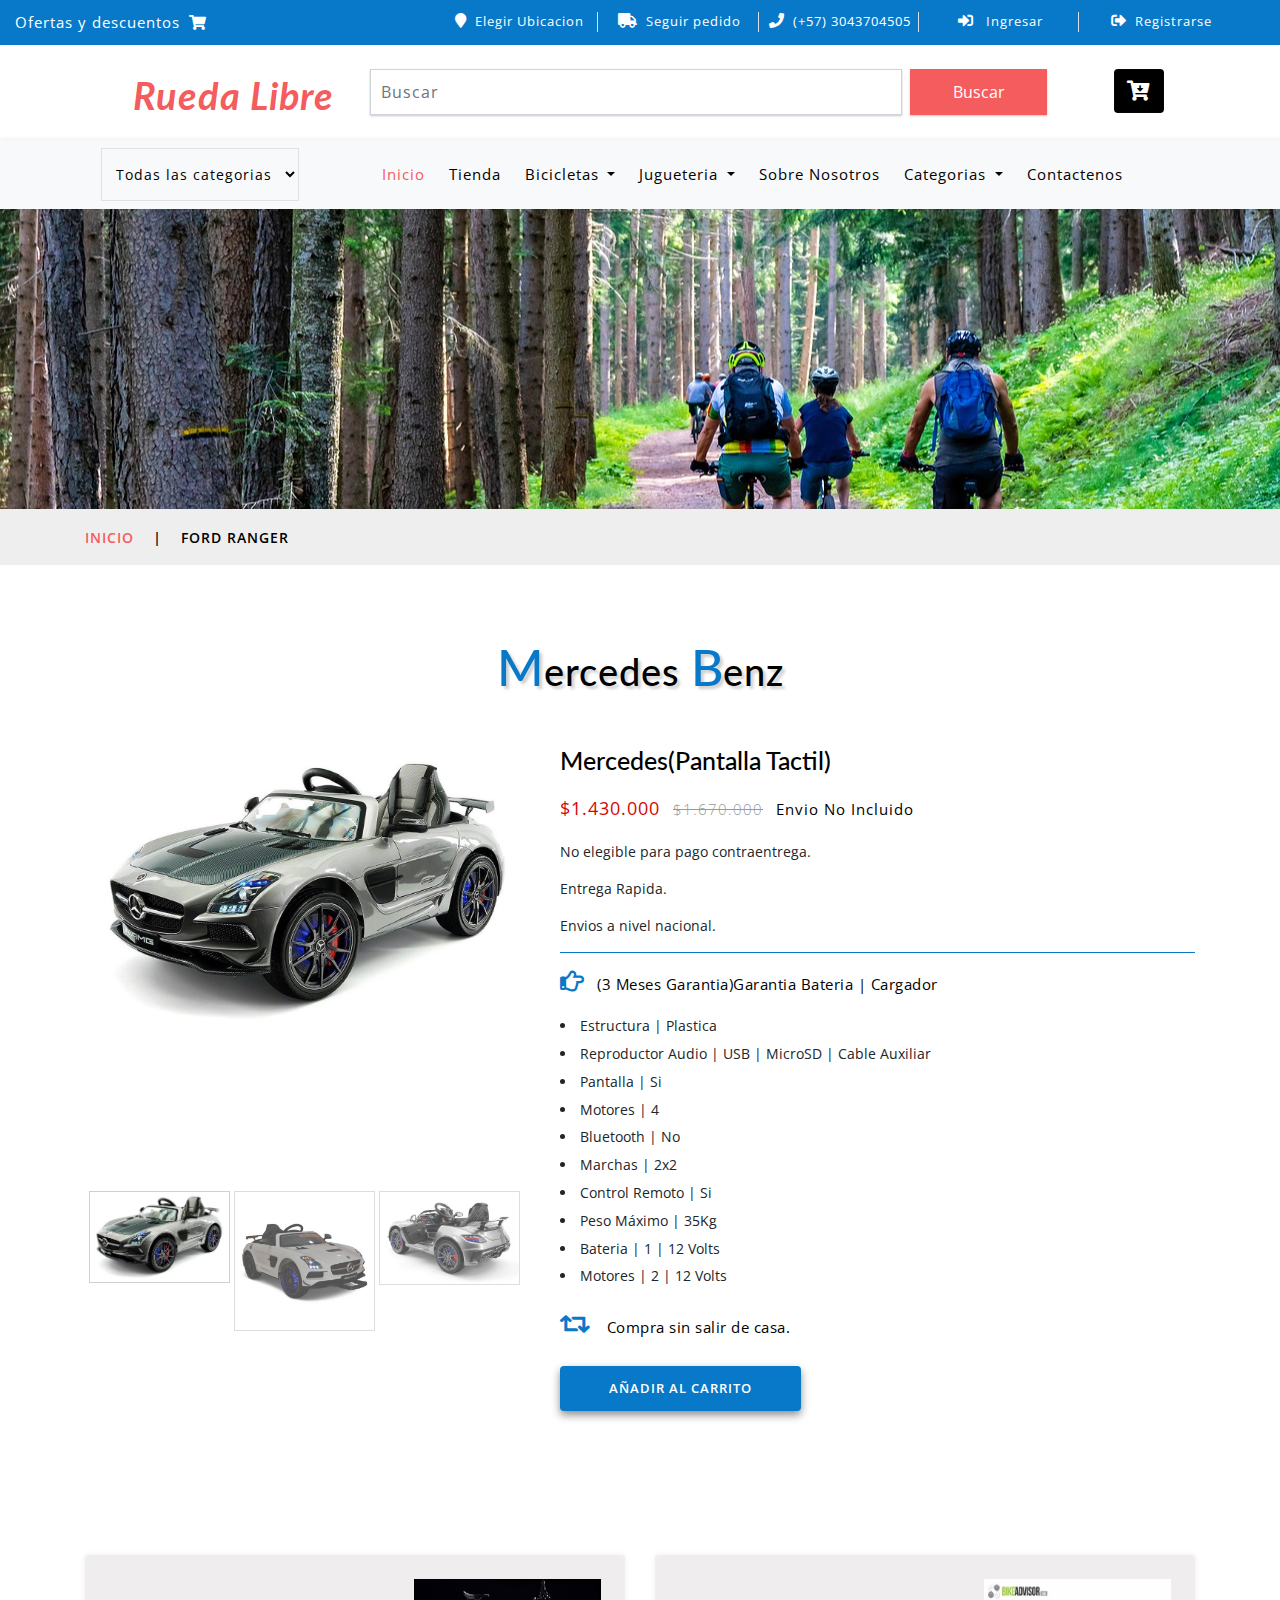
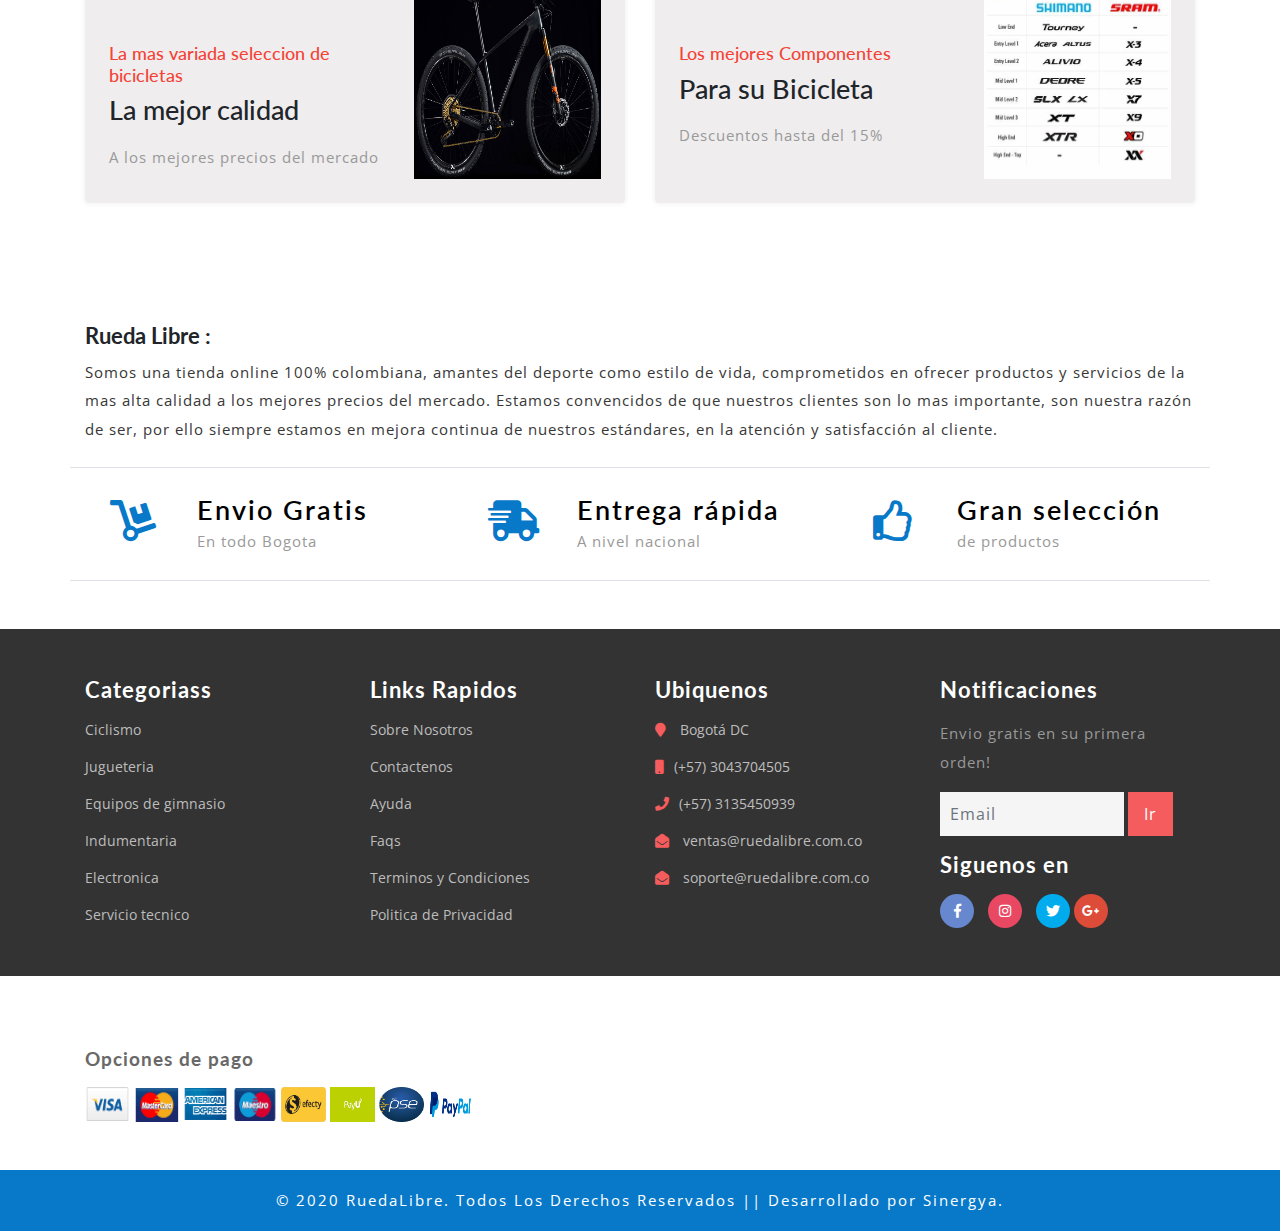
<file: mercedes.html>
<!--
Author: W3layouts
Author URL: http://w3layouts.com
License: Creative Commons Attribution 3.0 Unported
License URL: http://creativecommons.org/licenses/by/3.0/
-->
<!DOCTYPE html>
<html lang="zxx">

<head>
	<title>Mercedes Pantalla Tactil || Rueda Libre</title>
	<!-- Meta tag Keywords -->
	<meta name="viewport" content="width=device-width, initial-scale=1">
	<meta charset="UTF-8" />
	<meta name="keywords" content="Electro Store Responsive web template, Bootstrap Web Templates, Flat Web Templates, Android Compatible web template, Smartphone Compatible web template, free webdesigns for Nokia, Samsung, LG, SonyEricsson, Motorola web design"
	/>
	<script>
		addEventListener("load", function () {
			setTimeout(hideURLbar, 0);
		}, false);

		function hideURLbar() {
			window.scrollTo(0, 1);
		}
	</script>
	<!-- //Meta tag Keywords -->

	<!-- Custom-Files -->
	<link href="css/bootstrap.css" rel="stylesheet" type="text/css" media="all" />
	<!-- Bootstrap css -->
	<link href="css/style.css" rel="stylesheet" type="text/css" media="all" />
	<!-- Main css -->
	<link rel="stylesheet" href="css/fontawesome-all.css">
	<!-- Font-Awesome-Icons-CSS -->
	<link href="css/popuo-box.css" rel="stylesheet" type="text/css" media="all" />
	<!-- pop-up-box -->
	<link href="css/menu.css" rel="stylesheet" type="text/css" media="all" />
	<!-- menu style -->
	<!-- //Custom-Files -->

	<!-- web fonts -->
	<link href="//fonts.googleapis.com/css?family=Lato:100,100i,300,300i,400,400i,700,700i,900,900i&amp;subset=latin-ext" rel="stylesheet">
	<link href="//fonts.googleapis.com/css?family=Open+Sans:300,300i,400,400i,600,600i,700,700i,800,800i&amp;subset=cyrillic,cyrillic-ext,greek,greek-ext,latin-ext,vietnamese"
	    rel="stylesheet">
	<!-- //web fonts -->

	<!-- favicon -->
	<link rel="shortcut icon" href="images/sii1.jpg" type="image.jpg">
	<!-- //Favicon -->

</head>

<body>
	<!-- top-header -->
	<div class="agile-main-top">
		<div class="container-fluid">
			<div class="row main-top-w3l py-2">
				<div class="col-lg-4 header-most-top">
					<p class="text-white text-lg-left text-center">Ofertas y descuentos
						<i class="fas fa-shopping-cart ml-1"></i>
					</p>
				</div>
				<div class="col-lg-8 header-right mt-lg-0 mt-2">
					<!-- header lists -->
					<ul>
						<li class="text-center border-right text-white">
							<a class="play-icon popup-with-zoom-anim text-white" href="#small-dialog1">
								<i class="fas fa-map-marker mr-2"></i>Elegir Ubicacion</a>
						</li>
						<li class="text-center border-right text-white">
							<a href="#" data-toggle="modal" data-target="#exampleModal" class="text-white">
								<i class="fas fa-truck mr-2"></i>Seguir pedido</a>
						</li>
						<li class="text-center border-right text-white">
							<i class="fas fa-phone mr-2"></i>(+57) 3043704505
						</li>
						<li class="text-center border-right text-white">
							<a href="#" data-toggle="modal" data-target="#exampleModal" class="text-white">
								<i class="fas fa-sign-in-alt mr-2"></i> Ingresar </a>
						</li>
						<li class="text-center text-white">
							<a href="#" data-toggle="modal" data-target="#exampleModal2" class="text-white">
								<i class="fas fa-sign-out-alt mr-2"></i>Registrarse </a>
						</li>
					</ul>
					<!-- //header lists -->
				</div>
			</div>
		</div>
	</div>

	<!-- Button trigger modal(select-location) -->
	<!-- <div id="small-dialog1" class="mfp-hide">
		<div class="select-city">
			<h3>
				<i class="fas fa-map-marker"></i> Please Select Your Location</h3>
			<select class="list_of_cities">
				<optgroup label="Popular Cities">
					<option selected style="display:none;color:#eee;">Select City</option>
					<option>Birmingham</option>
					<option>Anchorage</option>
					<option>Phoenix</option>
					<option>Little Rock</option>
					<option>Los Angeles</option>
					<option>Denver</option>
					<option>Bridgeport</option>
					<option>Wilmington</option>
					<option>Jacksonville</option>
					<option>Atlanta</option>
					<option>Honolulu</option>
					<option>Boise</option>
					<option>Chicago</option>
					<option>Indianapolis</option>
				</optgroup>
				<optgroup label="Alabama">
					<option>Birmingham</option>
					<option>Montgomery</option>
					<option>Mobile</option>
					<option>Huntsville</option>
					<option>Tuscaloosa</option>
				</optgroup>
				<optgroup label="Alaska">
					<option>Anchorage</option>
					<option>Fairbanks</option>
					<option>Juneau</option>
					<option>Sitka</option>
					<option>Ketchikan</option>
				</optgroup>
				<optgroup label="Arizona">
					<option>Phoenix</option>
					<option>Tucson</option>
					<option>Mesa</option>
					<option>Chandler</option>
					<option>Glendale</option>
				</optgroup>
				<optgroup label="Arkansas">
					<option>Little Rock</option>
					<option>Fort Smith</option>
					<option>Fayetteville</option>
					<option>Springdale</option>
					<option>Jonesboro</option>
				</optgroup>
				<optgroup label="California">
					<option>Los Angeles</option>
					<option>San Diego</option>
					<option>San Jose</option>
					<option>San Francisco</option>
					<option>Fresno</option>
				</optgroup>
				<optgroup label="Colorado">
					<option>Denver</option>
					<option>Colorado</option>
					<option>Aurora</option>
					<option>Fort Collins</option>
					<option>Lakewood</option>
				</optgroup>
				<optgroup label="Connecticut">
					<option>Bridgeport</option>
					<option>New Haven</option>
					<option>Hartford</option>
					<option>Stamford</option>
					<option>Waterbury</option>
				</optgroup>
				<optgroup label="Delaware">
					<option>Wilmington</option>
					<option>Dover</option>
					<option>Newark</option>
					<option>Bear</option>
					<option>Middletown</option>
				</optgroup>
				<optgroup label="Florida">
					<option>Jacksonville</option>
					<option>Miami</option>
					<option>Tampa</option>
					<option>St. Petersburg</option>
					<option>Orlando</option>
				</optgroup>
				<optgroup label="Georgia">
					<option>Atlanta</option>
					<option>Augusta</option>
					<option>Columbus</option>
					<option>Savannah</option>
					<option>Athens</option>
				</optgroup>
				<optgroup label="Hawaii">
					<option>Honolulu</option>
					<option>Pearl City</option>
					<option>Hilo</option>
					<option>Kailua</option>
					<option>Waipahu</option>
				</optgroup>
				<optgroup label="Idaho">
					<option>Boise</option>
					<option>Nampa</option>
					<option>Meridian</option>
					<option>Idaho Falls</option>
					<option>Pocatello</option>
				</optgroup>
				<optgroup label="Illinois">
					<option>Chicago</option>
					<option>Aurora</option>
					<option>Rockford</option>
					<option>Joliet</option>
					<option>Naperville</option>
				</optgroup>
				<optgroup label="Indiana">
					<option>Indianapolis</option>
					<option>Fort Wayne</option>
					<option>Evansville</option>
					<option>South Bend</option>
					<option>Hammond</option>
				</optgroup>
				<optgroup label="Iowa">
					<option>Des Moines</option>
					<option>Cedar Rapids</option>
					<option>Davenport</option>
					<option>Sioux City</option>
					<option>Waterloo</option>
				</optgroup>
				<optgroup label="Kansas">
					<option>Wichita</option>
					<option>Overland Park</option>
					<option>Kansas City</option>
					<option>Topeka</option>
					<option>Olathe </option>
				</optgroup>
				<optgroup label="Kentucky">
					<option>Louisville</option>
					<option>Lexington</option>
					<option>Bowling Green</option>
					<option>Owensboro</option>
					<option>Covington</option>
				</optgroup>
				<optgroup label="Louisiana">
					<option>New Orleans</option>
					<option>Baton Rouge</option>
					<option>Shreveport</option>
					<option>Metairie</option>
					<option>Lafayette</option>
				</optgroup>
				<optgroup label="Maine">
					<option>Portland</option>
					<option>Lewiston</option>
					<option>Bangor</option>
					<option>South Portland</option>
					<option>Auburn</option>
				</optgroup>
				<optgroup label="Maryland">
					<option>Baltimore</option>
					<option>Frederick</option>
					<option>Rockville</option>
					<option>Gaithersburg</option>
					<option>Bowie</option>
				</optgroup>
				<optgroup label="Massachusetts">
					<option>Boston</option>
					<option>Worcester</option>
					<option>Springfield</option>
					<option>Lowell</option>
					<option>Cambridge</option>
				</optgroup>
				<optgroup label="Michigan">
					<option>Detroit</option>
					<option>Grand Rapids</option>
					<option>Warren</option>
					<option>Sterling Heights</option>
					<option>Lansing</option>
				</optgroup>
				<optgroup label="Minnesota">
					<option>Minneapolis</option>
					<option>St. Paul</option>
					<option>Rochester</option>
					<option>Duluth</option>
					<option>Bloomington</option>
				</optgroup>
				<optgroup label="Mississippi">
					<option>Jackson</option>
					<option>Gulfport</option>
					<option>Southaven</option>
					<option>Hattiesburg</option>
					<option>Biloxi</option>
				</optgroup>
				<optgroup label="Missouri">
					<option>Kansas City</option>
					<option>St. Louis</option>
					<option>Springfield</option>
					<option>Independence</option>
					<option>Columbia</option>
				</optgroup>
				<optgroup label="Montana">
					<option>Billings</option>
					<option>Missoula</option>
					<option>Great Falls</option>
					<option>Bozeman</option>
					<option>Butte-Silver Bow</option>
				</optgroup>
				<optgroup label="Nebraska">
					<option>Omaha</option>
					<option>Lincoln</option>
					<option>Bellevue</option>
					<option>Grand Island</option>
					<option>Kearney</option>
				</optgroup>
				<optgroup label="Nevada">
					<option>Las Vegas</option>
					<option>Henderson</option>
					<option>North Las Vegas</option>
					<option>Reno</option>
					<option>Sunrise Manor</option>
				</optgroup>
				<optgroup label="New Hampshire">
					<option>Manchesters</option>
					<option>Nashua</option>
					<option>Concord</option>
					<option>Dover</option>
					<option>Rochester</option>
				</optgroup>
				<optgroup label="New Jersey">
					<option>Newark</option>
					<option>Jersey City</option>
					<option>Paterson</option>
					<option>Elizabeth</option>
					<option>Edison</option>
				</optgroup>
				<optgroup label="New Mexico">
					<option>Albuquerque</option>
					<option>Las Cruces</option>
					<option>Rio Rancho</option>
					<option>Santa Fe</option>
					<option>Roswell</option>
				</optgroup>
				<optgroup label="New York">
					<option>New York</option>
					<option>Buffalo</option>
					<option>Rochester</option>
					<option>Yonkers</option>
					<option>Syracuse</option>
				</optgroup>
				<optgroup label="North Carolina">
					<option>Charlotte</option>
					<option>Raleigh</option>
					<option>Greensboro</option>
					<option>Winston-Salem</option>
					<option>Durham</option>
				</optgroup>
				<optgroup label="North Dakota">
					<option>Fargo</option>
					<option>Bismarck</option>
					<option>Grand Forks</option>
					<option>Minot</option>
					<option>West Fargo</option>
				</optgroup>
				<optgroup label="Ohio">
					<option>Columbus</option>
					<option>Cleveland</option>
					<option>Cincinnati</option>
					<option>Toledo</option>
					<option>Akron</option>
				</optgroup>
				<optgroup label="Oklahoma">
					<option>Oklahoma City</option>
					<option>Tulsa</option>
					<option>Norman</option>
					<option>Broken Arrow</option>
					<option>Lawton</option>
				</optgroup>
				<optgroup label="Oregon">
					<option>Portland</option>
					<option>Eugene</option>
					<option>Salem</option>
					<option>Gresham</option>
					<option>Hillsboro</option>
				</optgroup>
				<optgroup label="Pennsylvania">
					<option>Philadelphia</option>
					<option>Pittsburgh</option>
					<option>Allentown</option>
					<option>Erie</option>
					<option>Reading</option>
				</optgroup>
				<optgroup label="Rhode Island">
					<option>Providence</option>
					<option>Warwick</option>
					<option>Cranston</option>
					<option>Pawtucket</option>
					<option>East Providence</option>
				</optgroup>
				<optgroup label="South Carolina">
					<option>Columbia</option>
					<option>Charleston</option>
					<option>North Charleston</option>
					<option>Mount Pleasant</option>
					<option>Rock Hill</option>
				</optgroup>
				<optgroup label="South Dakota">
					<option>Sioux Falls</option>
					<option>Rapid City</option>
					<option>Aberdeen</option>
					<option>Brookings</option>
					<option>Watertown</option>
				</optgroup>
				<optgroup label="Tennessee">
					<option>Memphis</option>
					<option>Nashville</option>
					<option>Knoxville</option>
					<option>Chattanooga</option>
					<option>Clarksville</option>
				</optgroup>
				<optgroup label="Texas">
					<option>Houston</option>
					<option>San Antonio</option>
					<option>Dallas</option>
					<option>Austin</option>
					<option>Fort Worth</option>
				</optgroup>
				<optgroup label="Utah">
					<option>Salt Lake City</option>
					<option>West Valley City</option>
					<option>Provo</option>
					<option>West Jordan</option>
					<option>Orem</option>
				</optgroup>
				<optgroup label="Vermont">
					<option>Burlington</option>
					<option>Essex</option>
					<option>South Burlington</option>
					<option>Colchester</option>
					<option>Rutland</option>
				</optgroup>
				<optgroup label="Virginia">
					<option>Virginia Beach</option>
					<option>Norfolk</option>
					<option>Chesapeake</option>
					<option>Arlington</option>
					<option>Richmond</option>
				</optgroup>
				<optgroup label="Washington">
					<option>Seattle</option>
					<option>Spokane</option>
					<option>Tacoma</option>
					<option>Vancouver</option>
					<option>Bellevue</option>
				</optgroup>
				<optgroup label="West Virginia">
					<option>Charleston</option>
					<option>Huntington</option>
					<option>Parkersburg</option>
					<option>Morgantown</option>
					<option>Wheeling</option>
				</optgroup>
				<optgroup label="Wisconsin">
					<option>Milwaukee</option>
					<option>Madison</option>
					<option>Green Bay</option>
					<option>Kenosha</option>
					<option>Racine</option>
				</optgroup>
				<optgroup label="Wyoming">
					<option>Cheyenne</option>
					<option>Casper</option>
					<option>Laramie</option>
					<option>Gillette</option>
					<option>Rock Springs</option>
				</optgroup>
			</select>
			<div class="clearfix"></div>
		</div>
	</div> -->
	<!-- //shop locator (popup) -->

	<!-- modals -->
	<!-- log in -->
	<div class="modal fade" id="exampleModal" tabindex="-1" role="dialog" aria-hidden="true">
		<div class="modal-dialog" role="document">
			<div class="modal-content">
				<div class="modal-header">
					<h5 class="modal-title text-center">Ingresar</h5>
					<button type="button" class="close" data-dismiss="modal" aria-label="Close">
						<span aria-hidden="true">&times;</span>
					</button>
				</div>
				<div class="modal-body">
					<form action="#" method="post">
						<div class="form-group">
							<label class="col-form-label">Usuario</label>
							<input type="text" class="form-control" placeholder=" " name="Name" required="">
						</div>
						<div class="form-group">
							<label class="col-form-label">Contraseña</label>
							<input type="password" class="form-control" placeholder=" " name="Password" required="">
						</div>
						<div class="right-w3l">
							<input type="submit" class="form-control" value="Log in">
						</div>
						<div class="sub-w3l">
							<div class="custom-control custom-checkbox mr-sm-2">
								<input type="checkbox" class="custom-control-input" id="customControlAutosizing">
								<label class="custom-control-label" for="customControlAutosizing">Recordarme ?</label>
							</div>
						</div>
						<p class="text-center dont-do mt-3">No tiene una cuenta ?
							<a href="#" data-toggle="modal" data-target="#exampleModal2">
								Registrese Ahora</a>
						</p>
					</form>
				</div>
			</div>
		</div>
	</div>
	<!-- register -->
	<div class="modal fade" id="exampleModal2" tabindex="-1" role="dialog" aria-hidden="true">
		<div class="modal-dialog" role="document">
			<div class="modal-content">
				<div class="modal-header">
					<h5 class="modal-title">Registrarse</h5>
					<button type="button" class="close" data-dismiss="modal" aria-label="Close">
						<span aria-hidden="true">&times;</span>
					</button>
				</div>
				<div class="modal-body">
					<form action="#" method="post">
						<div class="form-group">
							<label class="col-form-label">Nombre</label>
							<input type="text" class="form-control" placeholder=" " name="Name" required="">
						</div>
						<div class="form-group">
							<label class="col-form-label">Email</label>
							<input type="email" class="form-control" placeholder=" " name="Email" required="">
						</div>
						<div class="form-group">
							<label class="col-form-label">Contraseña</label>
							<input type="password" class="form-control" placeholder=" " name="Password" id="password1" required="">
						</div>
						<div class="form-group">
							<label class="col-form-label">Confirme Contraseña</label>
							<input type="password" class="form-control" placeholder=" " name="Confirm Password" id="password2" required="">
						</div>
						<div class="right-w3l">
							<input type="submit" class="form-control" value="Register">
						</div>
						<div class="sub-w3l">
							<div class="custom-control custom-checkbox mr-sm-2">
								<input type="checkbox" class="custom-control-input" id="customControlAutosizing2">
								<label class="custom-control-label" for="customControlAutosizing2">Acepto los terminos y condiciones</label>
							</div>
						</div>
					</form>
				</div>
			</div>
		</div>
	</div>
	<!-- //modal -->
	<!-- //top-header -->

	<!-- header-bottom-->
	<div class="header-bot">
		<div class="container">
			<div class="row header-bot_inner_wthreeinfo_header_mid">
				<!-- logo -->
				<div class="col-md-3 logo_agile">
					<h1 class="text-center">
						<a href="index.html" class="font-weight-bold font-italic">
							<!-- <img src="images/logo2.png" alt=" " class="img-fluid"> -->
							Rueda Libre
						</a>
					</h1>
				</div>
				<!-- //logo -->
				<!-- header-bot -->
				<div class="col-md-9 header mt-4 mb-md-0 mb-4">
					<div class="row">
						<!-- search -->
						<div class="col-10 agileits_search">
							<form class="form-inline" action="#" method="post">
								<input class="form-control mr-sm-2" type="search" placeholder="Buscar" aria-label="Search" required>
								<button class="btn my-2 my-sm-0" type="submit">Buscar</button>
							</form>
						</div>
						<!-- //search -->
						<!-- cart details -->
						<div class="col-2 top_nav_right text-center mt-sm-0 mt-2">
							<div class="wthreecartaits wthreecartaits2 cart cart box_1">
								<form action="#" method="post" class="last">
									<input type="hidden" name="cmd" value="_cart">
									<input type="hidden" name="display" value="1">
									<button class="btn w3view-cart" type="submit" name="submit" value="">
										<i class="fas fa-cart-arrow-down"></i>
									</button>
								</form>
							</div>
						</div>
						<!-- //cart details -->
					</div>
				</div>
			</div>
		</div>
	</div>
	<!-- shop locator (popup) -->
	<!-- //header-bottom -->
	<!-- navigation -->
	<div class="navbar-inner">
		<div class="container">
			<nav class="navbar navbar-expand-lg navbar-light bg-light">
				<div class="agileits-navi_search">
					<form action="#" method="post">
						<select id="agileinfo-nav_search" name="agileinfo_search" class="border" required="">
							<option value="">Todas las categorias</option>
							<option value="Televisions">Bicicletas</option>
							<option value="Headphones">Componentes</option>
							<option value="Computers">Jugueteria</option>
							<option value="Appliances">Indumentaria</option>
							<option value="Mobiles">Baterias</option>
							<option value="Fruits &amp; Vegetables">Electronica &amp; y Mas</option>
							<option value="iPad & Tablets">Niñas</option>
							<option value="Cameras & Camcorders">Niños</option>
							<option value="Home Audio & Theater">Accesorios</option>
						</select>
					</form>
				</div>
				<button class="navbar-toggler" type="button" data-toggle="collapse" data-target="#navbarSupportedContent" aria-controls="navbarSupportedContent"
				    aria-expanded="false" aria-label="Toggle navigation">
					<span class="navbar-toggler-icon"></span>
				</button>
				<div class="collapse navbar-collapse" id="navbarSupportedContent">
					<ul class="navbar-nav ml-auto text-center mr-xl-5">
						<li class="nav-item active mr-lg-2 mb-lg-0 mb-2">
							<a class="nav-link" href="index.html">Inicio
								<span class="sr-only">(current)</span>
							</a>
						</li>
						<li class="nav-item mr-lg-2 mb-lg-0 mb-2">
							<a class="nav-link" href="product.html">Tienda</a>
						</li>
						<li class="nav-item dropdown mr-lg-2 mb-lg-0 mb-2">
							<a class="nav-link dropdown-toggle" href="#" role="button" data-toggle="dropdown" aria-haspopup="true" aria-expanded="false">
								Bicicletas
							</a>
							<div class="dropdown-menu">
								<div class="agile_inner_drop_nav_info p-4">
									<h5 class="mb-3">MTB</h5>
									<div class="row">
										<div class="col-sm-6 multi-gd-img">
											<ul class="multi-column-dropdown">
												<li>
													<a href="product.html">Gw</a>
												</li>
												<li>
													<a href="product.html">Venzo</a>
												</li>
												<li>
													<a href="product.html">On-Trail</a>
												</li>
												<li>
													<a href="product.html">Scott</a>
												</li>
												<li>
													<a href="product.html">Trek</a>
												</li>
												<li>
													<a href="product.html">Specialized</a>
												</li>
												<!-- <li>
													<a href="product.html">Tablets</a>
												</li>
												<li>
													<a href="product.html">Wearable Devices</a>
												</li>
												<li>
													<a href="product.html">Smart Home</a>
												</li> -->
											</ul>
										</div>
										<div class="col-sm-6 multi-gd-img">
											<ul class="multi-column-dropdown">
												<h5 class="mb-3">RUTA</h5>
												<li>
													<a href="product.html">Veletta</a>
												</li>
												<li>
													<a href="product.html">Lumen</a>
												</li>
												<li>
													<a href="product.html">Flamma</a>
												</li>
												<li>
													<a href="product.html">Tourmalet</a>
												</li>
												<li>
													<a href="product.html">Stelvio</a>
												</li>
												<!-- <li>
													<a href="product.html">Game Zone</a>
												</li>
												<li>
													<a href="product.html">Software</a>
												</li> -->
											</ul>
										</div>
									</div>
								</div>
							</div>
						</li>
						<li class="nav-item dropdown mr-lg-2 mb-lg-0 mb-2">
							<a class="nav-link dropdown-toggle" href="#" role="button" data-toggle="dropdown" aria-haspopup="true" aria-expanded="false">
								Jugueteria
							</a>
							<div class="dropdown-menu">
								<div class="agile_inner_drop_nav_info p-4">
									<h5 class="mb-3">Carros</h5>
									<div class="row">
										<div class="col-sm-6 multi-gd-img">
											<ul class="multi-column-dropdown">
												<li>
													<a href="product2.html">Ford Ranger</a>
												</li>
												<li>
													<a href="product2.html">Ford Monster</a>
												</li>
												<li>
													<a href="product2.html">Carro Policia</a>
												</li>
												<li>
													<a href="product2.html">Masserati</a>
												</li>
												<li>
													<a href="product2.html">Buggie</a>
												</li>
												<li>
													<a href="product2.html">Jeep</a>
												</li>
												<li>
													<a href="product2.html">Mercedes Benz</a>
												</li>
												<!-- <li>
													<a href="product2.html"></a>
												</li>
												<li>
													<a href="product2.html">Camera Accessories</a>
												</li> -->
											</ul>
										</div>
										<div class="col-sm-6 multi-gd-img">
											<ul class="multi-column-dropdown">
												<h5 class="mb-3">MOTOS</h5>
												<li>
													<a href="product2.html">Cuatrimoto (Control)</a>
												</li>
												<li>
													<a href="product2.html">Cuatrimoto (Sin Control)</a>
												</li>
												<li>
													<a href="product2.html">Ducatti</a>
												</li>
												<li>
													<a href="product2.html">Tipo Policia</a>
												</li>
												<li>
													<a href="product2.html">Moto (Control)</a>
												</li>
												<li>
													<a href="product2.html">Ver Todo</a>
												</li>
												<!-- <li>
													<a href="product2.html">Kitchen & Home Appliances</a>
												</li>
												<li>
													<a href="product2.html">Heating & Cooling Appliances</a>
												</li>
												<li>
													<a href="product2.html">All Appliances</a>
												</li> -->
											</ul>
										</div>
									</div>
								</div>
							</div>
						</li>
						<li class="nav-item mr-lg-2 mb-lg-0 mb-2">
							<a class="nav-link" href="about.html">Sobre Nosotros</a>
						</li>
						<li class="nav-item dropdown mr-lg-2 mb-lg-0 mb-2">
							<a class="nav-link dropdown-toggle" href="#" role="button" data-toggle="dropdown" aria-haspopup="true" aria-expanded="false">
								Categorias
							</a>
							<div class="dropdown-menu">
								<a class="dropdown-item" href="#">Bicicletas</a>
								<a class="dropdown-item" href="#">Grupos</a>
								<a class="dropdown-item" href="#">Componentes</a>
								<div class="dropdown-divider"></div>
								<a class="dropdown-item" href="#">Autos</a>
								<a class="dropdown-item" href="#">Motos</a>
								<div class="dropdown-divider"></div>
								<a class="dropdown-item" href="#">Eq. Gimnasio</a>
								<a class="dropdown-item" href="#">Accesorios</a>
							</div>
						</li>
						<li class="nav-item">
							<a class="nav-link" href="contact.html">Contactenos</a>
						</li>
					</ul>
				</div>
			</nav>
		</div>
	</div>
	<!-- //navigation -->

	<!-- banner-2 -->
	<div class="page-head_agile_info_w3l">

	</div>
	<!-- //banner-2 -->
	<!-- page -->
	<div class="services-breadcrumb">
		<div class="agile_inner_breadcrumb">
			<div class="container">
				<ul class="w3_short">
					<li>
						<a href="index.html">Inicio</a>
						<i>|</i>
					</li>
					<li>Ford Ranger</li>
				</ul>
			</div>
		</div>
	</div>
	<!-- //page -->

	<!-- Single Page -->
	<div class="banner-bootom-w3-agileits py-5">
		<div class="container py-xl-4 py-lg-2">
			<!-- tittle heading -->
			<h3 class="tittle-w3l text-center mb-lg-5 mb-sm-4 mb-3">
				<span>M</span>ercedes
				<span>B</span>enz
			</h3>
			<!-- //tittle heading -->
			<div class="row">
				<div class="col-lg-5 col-md-8 single-right-left ">
					<div class="grid images_3_of_2">
						<div class="flexslider">
							<ul class="slides">
								<li data-thumb="images/sii1.jpg">
									<div class="thumb-image">
										<img src="images/sii1.jpg" data-imagezoom="true" class="img-fluid" alt=""> </div>
								</li>
								<li data-thumb="images/sii2.jpg">
									<div class="thumb-image">
										<img src="images/sii2.jpg" data-imagezoom="true" class="img-fluid" alt=""> </div>
								</li>
								<li data-thumb="images/sii3.jpg">
									<div class="thumb-image">
										<img src="images/sii3.jpg" data-imagezoom="true" class="img-fluid" alt=""> </div>
								</li>
							</ul>
							<div class="clearfix"></div>
						</div>
					</div>
				</div>

				<div class="col-lg-7 single-right-left simpleCart_shelfItem">
					<h3 class="mb-3">Mercedes(Pantalla Tactil)</h3>
					<p class="mb-3">
						<span class="item_price">$1.430.000</span>
						<del class="mx-2 font-weight-light">$1.670.000</del>
						<label>Envio No Incluido</label>
					</p>
					<div class="single-infoagile">
						<ul>
							<li class="mb-3">
								No elegible para pago contraentrega.
							</li>
							<li class="mb-3">
								Entrega Rapida.
							</li>
							<li class="mb-3">
								Envios a nivel nacional.
							</li>
						</ul>
					</div>
					<div class="product-single-w3l">
						<p class="my-3">
							<i class="far fa-hand-point-right mr-2"></i>
							<label>(3 Meses Garantia)</label>Garantia Bateria | Cargador</p>
						<ul>
							<li class="mb-1">
								Estructura | Plastica
                            </li>
                            <li class="mb-1">
								Reproductor Audio | USB | MicroSD | Cable Auxiliar
							</li>
							<li class="mb-1">
								Pantalla | Si
							</li>
							<li class="mb-1">
								Motores | 4
							</li>
							<li class="mb-1">
								Bluetooth | No
                            </li>
                            <li class="mb-1">
								Marchas | 2x2
                            </li>
                            <li class="mb-1">
								Control Remoto | Si
                            </li>
                            <li class="mb-1">
								Peso Máximo | 35Kg
                            </li>
                            <li class="mb-1">
								Bateria | 1 | 12 Volts
							</li>
							<li class="mb-1">
								Motores | 2 | 12 Volts
                            </li>
						</ul>
						<p class="my-sm-4 my-3">
							<i class="fas fa-retweet mr-3"></i>Compra sin salir de casa.
						</p>
					</div>
					<div class="occasion-cart">
						<div class="snipcart-details top_brand_home_details item_add single-item hvr-outline-out">
							<form action="#" method="post">
								<fieldset>
									<input type="hidden" name="cmd" value="_cart" />
									<input type="hidden" name="add" value="1" />
									<input type="hidden" name="business" value=" " />
									<input type="hidden" name="item_name" value="Ford Ranger(4 Motores)" />
									<input type="hidden" name="amount" value="1850000" />
									<input type="hidden" name="discount_amount" value="0" />
									<input type="hidden" name="currency_code" value="COP" />
									<input type="hidden" name="return" value=" " />
									<input type="hidden" name="cancel_return" value=" " />
									<input type="submit" name="submit" value="Añadir al carrito" class="button" />
								</fieldset>
							</form>
						</div>
					</div>
				</div>
			</div>
		</div>
	</div>
	<!-- //Single Page -->

	<!-- middle section -->
	<div class="join-w3l1 py-sm-5 py-4">
		<div class="container py-xl-4 py-lg-2">
			<div class="row">
				<div class="col-lg-6">
					<div class="join-agile text-left p-4">
						<div class="row">
							<div class="col-sm-7 offer-name">
								<h6>La mas variada seleccion de bicicletas</h6>
								<h4 class="mt-2 mb-3">La mejor calidad</h4>
								<p>A los mejores precios del mercado</p>
							</div>
							<div class="col-sm-5 offerimg-w3l oferta">
								<img src="images/off1.png" alt="" class="img-fluid">
							</div>
						</div>
					</div>
				</div>
				<div class="col-lg-6 mt-lg-0 mt-5">
					<div class="join-agile text-left p-4">
						<div class="row ">
							<div class="col-sm-7 offer-name">
								<h6>Los mejores Componentes</h6>
								<h4 class="mt-2 mb-3">Para su Bicicleta</h4>
								<p>Descuentos hasta del 15%</p>
							</div>
							<div class="col-sm-5 offerimg-w3l oferta">
								<img src="images/off2.png" alt="" class="img-fluid">
							</div>
						</div>
					</div>
				</div>
			</div>
		</div>
	</div>
	<!-- middle section -->

	<!-- footer -->
	<footer>
		<div class="footer-top-first">
			<div class="container py-md-5 py-sm-4 py-3">
				<!-- footer first section -->
				<h2 class="footer-top-head-w3l font-weight-bold mb-2">Rueda Libre :</h2>
				<p class="footer-main mb-4">
					Somos una tienda online 100% colombiana, amantes del deporte como estilo de vida, comprometidos en ofrecer productos y servicios de la mas 
					alta calidad a los mejores precios del mercado. Estamos convencidos de que nuestros clientes son lo mas importante, son nuestra razón de ser,
					por ello siempre estamos en mejora continua de nuestros estándares, en la atención y satisfacción al cliente.</p>
				<!-- //footer first section -->
				<!-- footer second section -->
				<div class="row w3l-grids-footer border-top border-bottom py-sm-4 py-3">
					<div class="col-md-4 offer-footer">
						<div class="row">
							<div class="col-4 icon-fot">
								<i class="fas fa-dolly"></i>
							</div>
							<div class="col-8 text-form-footer">
								<h3>Envio Gratis</h3>
								<p>En todo Bogota</p>
							</div>
						</div>
					</div>
					<div class="col-md-4 offer-footer my-md-0 my-4">
						<div class="row">
							<div class="col-4 icon-fot">
								<i class="fas fa-shipping-fast"></i>
							</div>
							<div class="col-8 text-form-footer">
								<h3> Entrega rápida </h3>
								<p> A nivel nacional </p>
							</div>
						</div>
					</div>
					<div class="col-md-4 offer-footer">
						<div class="row">
							<div class="col-4 icon-fot">
								<i class="far fa-thumbs-up"></i>
							</div>
							<div class="col-8 text-form-footer">
								<h3>Gran selección</h3>
								<p>de productos</p>
							</div>
						</div>
					</div>
				</div>
				<!-- //footer second section -->
			</div>
		</div>
		<!-- footer third section -->
		<div class="w3l-middlefooter-sec">
			<div class="container py-md-5 py-sm-4 py-3">
				<div class="row footer-info w3-agileits-info">
					<!-- footer categories -->
					<div class="col-md-3 col-sm-6 footer-grids">
						<h3 class="text-white font-weight-bold mb-3">Categoriass</h3>
						<ul>
							<li class="mb-3">
								<a href="product.html">Ciclismo </a>
							</li>
							<li class="mb-3">
								<a href="product.html">Jugueteria</a>
							</li>
							<li class="mb-3">
								<a href="product.html">Equipos de gimnasio</a>
							</li>
							<li class="mb-3">
								<a href="product2.html">Indumentaria</a>
							</li>
							<li class="mb-3">
								<a href="product.html">Electronica</a>
							</li>
							<li>
								<a href="product2.html">Servicio tecnico</a>
							</li>
						</ul>
					</div>
					<!-- //footer categories -->
					<!-- quick links -->
					<div class="col-md-3 col-sm-6 footer-grids mt-sm-0 mt-4">
						<h3 class="text-white font-weight-bold mb-3">Links Rapidos</h3>
						<ul>
							<li class="mb-3">
								<a href="about.html">Sobre Nosotros</a>
							</li>
							<li class="mb-3">
								<a href="contact.html">Contactenos</a>
							</li>
							<li class="mb-3">
								<a href="help.html">Ayuda</a>
							</li>
							<li class="mb-3">
								<a href="faqs.html">Faqs</a>
							</li>
							<li class="mb-3">
								<a href="terms.html">Terminos y Condiciones</a>
							</li>
							<li>
								<a href="privacy.html">Politica de Privacidad</a>
							</li>
						</ul>
					</div>
					<div class="col-md-3 col-sm-6 footer-grids mt-md-0 mt-4">
						<h3 class="text-white font-weight-bold mb-3">Ubiquenos</h3>
						<ul>
							<li class="mb-3">
								<i class="fas fa-map-marker"></i> Bogotá DC</li>
							<li class="mb-3">
								<i class="fas fa-mobile"></i>(+57) 3043704505 </li>
							<li class="mb-3">
								<i class="fas fa-phone"></i>(+57) 3135450939</li>
							<li class="mb-3">
								<i class="fas fa-envelope-open"></i>
								<a href="mailto:ventas@ruedalibre.com.co"> ventas@ruedalibre.com.co</a>
							</li>
							<li>
								<i class="fas fa-envelope-open"></i>
								<a href="mailto:soporte@ruedalibre.com.co"> soporte@ruedalibre.com.co</a>
							</li>
						</ul>
					</div>
					<div class="col-md-3 col-sm-6 footer-grids w3l-agileits mt-md-0 mt-4">
						<!-- newsletter -->
						<h3 class="text-white font-weight-bold mb-3">Notificaciones</h3>
						<p class="mb-3">Envio gratis en su primera orden!</p>
						<form action="#" method="post">
							<div class="form-group">
								<input type="email" class="form-control" placeholder="Email" name="email" required="">
								<input type="submit" value="Ir">
							</div>
						</form>
						<!-- //newsletter -->
						<!-- social icons -->
						<div class="footer-grids  w3l-socialmk mt-3">
							<h3 class="text-white font-weight-bold mb-3">Siguenos en</h3>
							<div class="social">
								<ul>
									<li>
										<a class="icon fb" href="https://www.facebook.com/Rueda-Libre-111619167285659" title="Ir a facebook">
											<i class="fab fa-facebook-f"></i>
										</a>
									</li>
									<li>
										<a class="icon in" href="#">
											<i class="fab fa-instagram"></i>
										</a>
									</li>
									<li>
										<a class="icon tw" href="#">
											<i class="fab fa-twitter"></i>
										</a>
									</li>
									<li>
										<a class="icon gp" href="#">
											<i class="fab fa-google-plus-g"></i>
										</a>
									</li>
								</ul>
							</div>
						</div>
						<!-- //social icons -->
					</div>
				</div>
				<!-- //quick links -->
			</div>
		</div>
		<!-- //footer third section -->

		<!-- footer fourth section -->
		<div class="agile-sometext py-md-5 py-sm-4 py-3">
			<div class="container">
				<!-- brands -->
				<!-- <div class="sub-some">
					<h5 class="font-weight-bold mb-2">Mobile & Tablets :</h5>
					<ul>
						<li class="m-sm-1">
							<a href="product.html" class="border-right pr-2">Android Phones</a>
						</li>
						<li class="m-sm-1">
							<a href="product.html" class="border-right pr-2">Smartphones</a>
						</li>
						<li class="m-sm-1">
							<a href="product.html" class="border-right pr-2">Feature Phones</a>
						</li>
						<li class="m-sm-1">
							<a href="product.html" class="border-right pr-2">Unboxed Phones</a>
						</li>
						<li class="m-sm-1">
							<a href="product.html" class="border-right pr-2">Refurbished Phones</a>
						</li>
						<li class="m-sm-1">
							<a href="product.html" class="border-right pr-2"> Tablets</a>
						</li>
						<li class="m-sm-1">
							<a href="product.html" class="border-right pr-2">CDMA Phones</a>
						</li>
						<li class="m-sm-1">
							<a href="product.html" class="border-right pr-2">Value Added Services</a>
						</li>
						<li class="m-sm-1">
							<a href="product.html" class="border-right pr-2">Sell Old</a>
						</li>
						<li class="m-sm-1">
							<a href="product.html" class="border-right pr-2">Used Mobiles</a>
						</li>
					</ul>
				</div>
				<div class="sub-some mt-4">
					<h5 class="font-weight-bold mb-2">Computers :</h5>
					<ul>
						<li class="m-sm-1">
							<a href="product.html" class="border-right pr-2">Laptops </a>
						</li>
						<li class="m-sm-1">
							<a href="product.html" class="border-right pr-2">Printers</a>
						</li>
						<li class="m-sm-1">
							<a href="product.html" class="border-right pr-2">Routers</a>
						</li>
						<li class="m-sm-1">
							<a href="product.html" class="border-right pr-2">Ink & Toner Cartridges</a>
						</li>
						<li class="m-sm-1">
							<a href="product.html" class="border-right pr-2">Monitors</a>
						</li>
						<li class="m-sm-1">
							<a href="product.html" class="border-right pr-2">Video Games</a>
						</li>
						<li class="m-sm-1">
							<a href="product.html" class="border-right pr-2">Unboxed & Refurbished Laptops</a>
						</li>
						<li>
							<a href="product.html" class="border-right pr-2">Assembled Desktops</a>
						</li>
						<li class="m-sm-1">
							<a href="product2.html" class="border-right pr-2">Data Cards</a>
						</li>
					</ul>
				</div> -->
				<!-- <div class="sub-some mt-4">
					<h5 class="font-weight-bold mb-2">TV, Audio & Large Appliances :</h5>
					<ul>
						<li class="m-sm-1">
							<a href="product2.html" class="border-right pr-2">TVs & DTH</a>
						</li>
						<li class="m-sm-1">
							<a href="product2.html" class="border-right pr-2">Home Theatre Systems</a>
						</li>
						<li class="m-sm-1">
							<a href="product2.html" class="border-right pr-2">Hidden Cameras & CCTVs</a>
						</li>
						<li class="m-sm-1">
							<a href="product2.html" class="border-right pr-2">Refrigerators</a>
						</li>
						<li class="m-sm-1">
							<a href="product2.html" class="border-right pr-2">Washing Machines</a>
						</li>
						<li class="m-sm-1">
							<a href="product2.html" class="border-right pr-2"> Air Conditioners</a>
						</li>
						<li class="m-sm-1">
							<a href="product2.html" class="border-right pr-2">Cameras</a>
						</li>
						<li class="m-sm-1">
							<a href="product2.html" class="border-right pr-2">Speakers</a>
						</li>
					</ul>
				</div>
				<div class="sub-some mt-4">
					<h5 class="font-weight-bold mb-2">Mobile & Laptop Accessories :</h5>
					<ul>
						<li class="m-sm-1">
							<a href="product2.html" class="border-right pr-2">Headphones</a>
						</li>
						<li class="m-sm-1">
							<a href="product.html" class="border-right pr-2">Power Banks </a>
						</li>
						<li class="m-sm-1">
							<a href="product.html" class="border-right pr-2">Backpacks</a>
						</li>
						<li class="m-sm-1">
							<a href="product.html" class="border-right pr-2">Mobile Cases & Covers</a>
						</li>
						<li class="m-sm-1">
							<a href="product.html" class="border-right pr-2">Pen Drives</a>
						</li>
						<li class="m-sm-1">
							<a href="product2.html" class="border-right pr-2">External Hard Disks</a>
						</li>
						<li class="m-sm-1">
							<a href="product2.html" class="border-right pr-2"> Mouse</a>
						</li>
						<li class="m-sm-1">
							<a href="product2.html" class="border-right pr-2">Smart Watches & Fitness Bands</a>
						</li>
						<li class="m-sm-1">
							<a href="product2.html" class="border-right pr-2">MicroSD Cards</a>
						</li>
					</ul>
				</div>
				<div class="sub-some mt-4">
					<h5 class="font-weight-bold mb-2">Appliances :</h5>
					<ul>
						<li class="m-sm-1">
							<a href="product2.html" class="border-right pr-2">Trimmers</a>
						</li>
						<li class="m-sm-1">
							<a href="product2.html" class="border-right pr-2">Hair Dryers</a>
						</li>
						<li class="m-sm-1">
							<a href="product2.html" class="border-right pr-2">Emergency Lights</a>
						</li>
						<li class="m-sm-1">
							<a href="product2.html" class="border-right pr-2">Water Purifiers </a>
						</li>
						<li class="m-sm-1">
							<a href="product2.html" class="border-right pr-2">Electric Kettles</a>
						</li>
						<li class="m-sm-1">
							<a href="product2.html" class="border-right pr-2">Hair Straighteners</a>
						</li>
						<li class="m-sm-1">
							<a href="product2.html" class="border-right pr-2">Induction Cooktops</a>
						</li>
						<li class="m-sm-1">
							<a href="product2.html" class="border-right pr-2">Sewing Machines</a>
						</li>
						<li class="m-sm-1">
							<a href="product2.html" class="border-right pr-2"> Geysers</a>
						</li>
					</ul>
				</div>
				<div class="sub-some mt-4">
					<h5 class="font-weight-bold mb-2">Popular on Electro Store</h5>
					<ul>
						<li class="m-sm-1">
							<a href="product.html" class="border-right pr-2">Offers & Coupons</a>
						</li>
						<li class="m-sm-1">
							<a href="product2.html" class="border-right pr-2">Couple Watches</a>
						</li>
						<li class="m-sm-1">
							<a href="product2.html" class="border-right pr-2">Gas Stoves</a>
						</li>
						<li class="m-sm-1">
							<a href="product2.html" class="border-right pr-2"> Air Coolers</a>
						</li>
						<li class="m-sm-1">
							<a href="product2.html" class="border-right pr-2">Air Purifiers</a>
						</li>
						<li class="m-sm-1">
							<a href="product2.html" class="border-right pr-2">Headphones</a>
						</li>
						<li class="m-sm-1">
							<a href="product2.html" class="border-right pr-2"> Headsets</a>
						</li>
						<li class="m-sm-1">
							<a href="product2.html" class="border-right pr-2">Pressure Cookers</a>
						</li>
						<li class="m-sm-1">
							<a href="product2.html" class="border-right pr-2">Sandwich Makers</a>
						</li>
						<li class="m-sm-1">
							<a href="product2.html" class="border-right pr-2">Air Friers</a>
						</li>
						<li class="m-sm-1">
							<a href="product2.html" class="border-right pr-2">Irons</a>
						</li>
						<li class="m-sm-1">
							<a href="product2.html" class="border-right pr-2">LED TV</a>
						</li>
						<li class="m-sm-1">
							<a href="product2.html" class="border-right pr-2">Sandwich Makers</a>
						</li>
					</ul>
				</div> -->
			<!-- //brands -->
			<!-- payment -->
			<div class="sub-some child-momu mt-4">
					<h5 class="font-weight-bold mb-3">Opciones de pago</h5>
					<ul>
						<li>
							<img src="images/pay1.png" alt="" class="opc-pago">
						</li>
						<li>
							<img src="images/pay2.png" alt="" class="opc-pago">
						</li>
						<li>
							<img src="images/pay4.png" alt="" class="opc-pago">
						</li>
						<li>
							<img src="images/pay3.png" alt="" class="opc-pago">
						</li>
						<li>
							<img src="images/pay5.png" alt="" class="opc-pago">
						</li>
						<li>
							<img src="images/pay7.png" alt="" class="opc-pago">
						</li>
						<li>
							<img src="images/pay8.png" alt="" class="opc-pago">
						</li>
						<li>
							<img src="images/paypal.png" alt="" class="opc-pago">
						</li>
					</ul>
				</div>
				<!-- //payment -->
			</div>
		</div>
		<!-- //footer fourth section (text) -->
	</footer>
	<!-- //footer -->
	<!-- copyright -->
	<div class="copy-right py-3">
		<div class="container">
			<p class="text-center text-white">© 2020 RuedaLibre. Todos Los Derechos Reservados || Desarrollado por
				<a href="#"> Sinergya.</a>
			</p>
		</div>
	</div>
	<!-- //copyright -->

	<!-- js-files -->
	<!-- jquery -->
	<script src="js/jquery-2.2.3.min.js"></script>
	<!-- //jquery -->

	<!-- nav smooth scroll -->
	<script>
		$(document).ready(function () {
			$(".dropdown").hover(
				function () {
					$('.dropdown-menu', this).stop(true, true).slideDown("fast");
					$(this).toggleClass('open');
				},
				function () {
					$('.dropdown-menu', this).stop(true, true).slideUp("fast");
					$(this).toggleClass('open');
				}
			);
		});
	</script>
	<!-- //nav smooth scroll -->

	<!-- popup modal (for location)-->
	<script src="js/jquery.magnific-popup.js"></script>
	<script>
		$(document).ready(function () {
			$('.popup-with-zoom-anim').magnificPopup({
				type: 'inline',
				fixedContentPos: false,
				fixedBgPos: true,
				overflowY: 'auto',
				closeBtnInside: true,
				preloader: false,
				midClick: true,
				removalDelay: 300,
				mainClass: 'my-mfp-zoom-in'
			});

		});
	</script>
	<!-- //popup modal (for location)-->

	<!-- cart-js -->
	<script src="js/minicart.js"></script>
	<script>
		paypals.minicarts.render(); //use only unique class names other than paypals.minicarts.Also Replace same class name in css and minicart.min.js

		paypals.minicarts.cart.on('checkout', function (evt) {
			var items = this.items(),
				len = items.length,
				total = 0,
				i;

			// Count the number of each item in the cart
			for (i = 0; i < len; i++) {
				total += items[i].get('quantity');
			}

			if (total < 3) {
				alert('The minimum order quantity is 3. Please add more to your shopping cart before checking out');
				evt.preventDefault();
			}
		});
	</script>
	<!-- //cart-js -->

	<!-- password-script -->
	<script>
		window.onload = function () {
			document.getElementById("password1").onchange = validatePassword;
			document.getElementById("password2").onchange = validatePassword;
		}

		function validatePassword() {
			var pass2 = document.getElementById("password2").value;
			var pass1 = document.getElementById("password1").value;
			if (pass1 != pass2)
				document.getElementById("password2").setCustomValidity("Passwords Don't Match");
			else
				document.getElementById("password2").setCustomValidity('');
			//empty string means no validation error
		}
	</script>
	<!-- //password-script -->

	<!-- imagezoom -->
	<script src="js/imagezoom.js"></script>
	<!-- //imagezoom -->

	<!-- flexslider -->
	<link rel="stylesheet" href="css/flexslider.css" type="text/css" media="screen" />

	<script src="js/jquery.flexslider.js"></script>
	<script>
		// Can also be used with $(document).ready()
		$(window).load(function () {
			$('.flexslider').flexslider({
				animation: "slide",
				controlNav: "thumbnails"
			});
		});
	</script>
	<!-- //FlexSlider-->

	<!-- smoothscroll -->
	<script src="js/SmoothScroll.min.js"></script>
	<!-- //smoothscroll -->

	<!-- start-smooth-scrolling -->
	<script src="js/move-top.js"></script>
	<script src="js/easing.js"></script>
	<script>
		jQuery(document).ready(function ($) {
			$(".scroll").click(function (event) {
				event.preventDefault();

				$('html,body').animate({
					scrollTop: $(this.hash).offset().top
				}, 1000);
			});
		});
	</script>
	<!-- //end-smooth-scrolling -->

	<!-- smooth-scrolling-of-move-up -->
	<script>
		$(document).ready(function () {
			/*
			var defaults = {
				containerID: 'toTop', // fading element id
				containerHoverID: 'toTopHover', // fading element hover id
				scrollSpeed: 1200,
				easingType: 'linear' 
			};
			*/
			$().UItoTop({
				easingType: 'easeOutQuart'
			});

		});
	</script>
	<!-- //smooth-scrolling-of-move-up -->

	<!-- for bootstrap working -->
	<script src="js/bootstrap.js"></script>
	<!-- //for bootstrap working -->
	<!-- //js-files -->

</body>

</html>
</file>
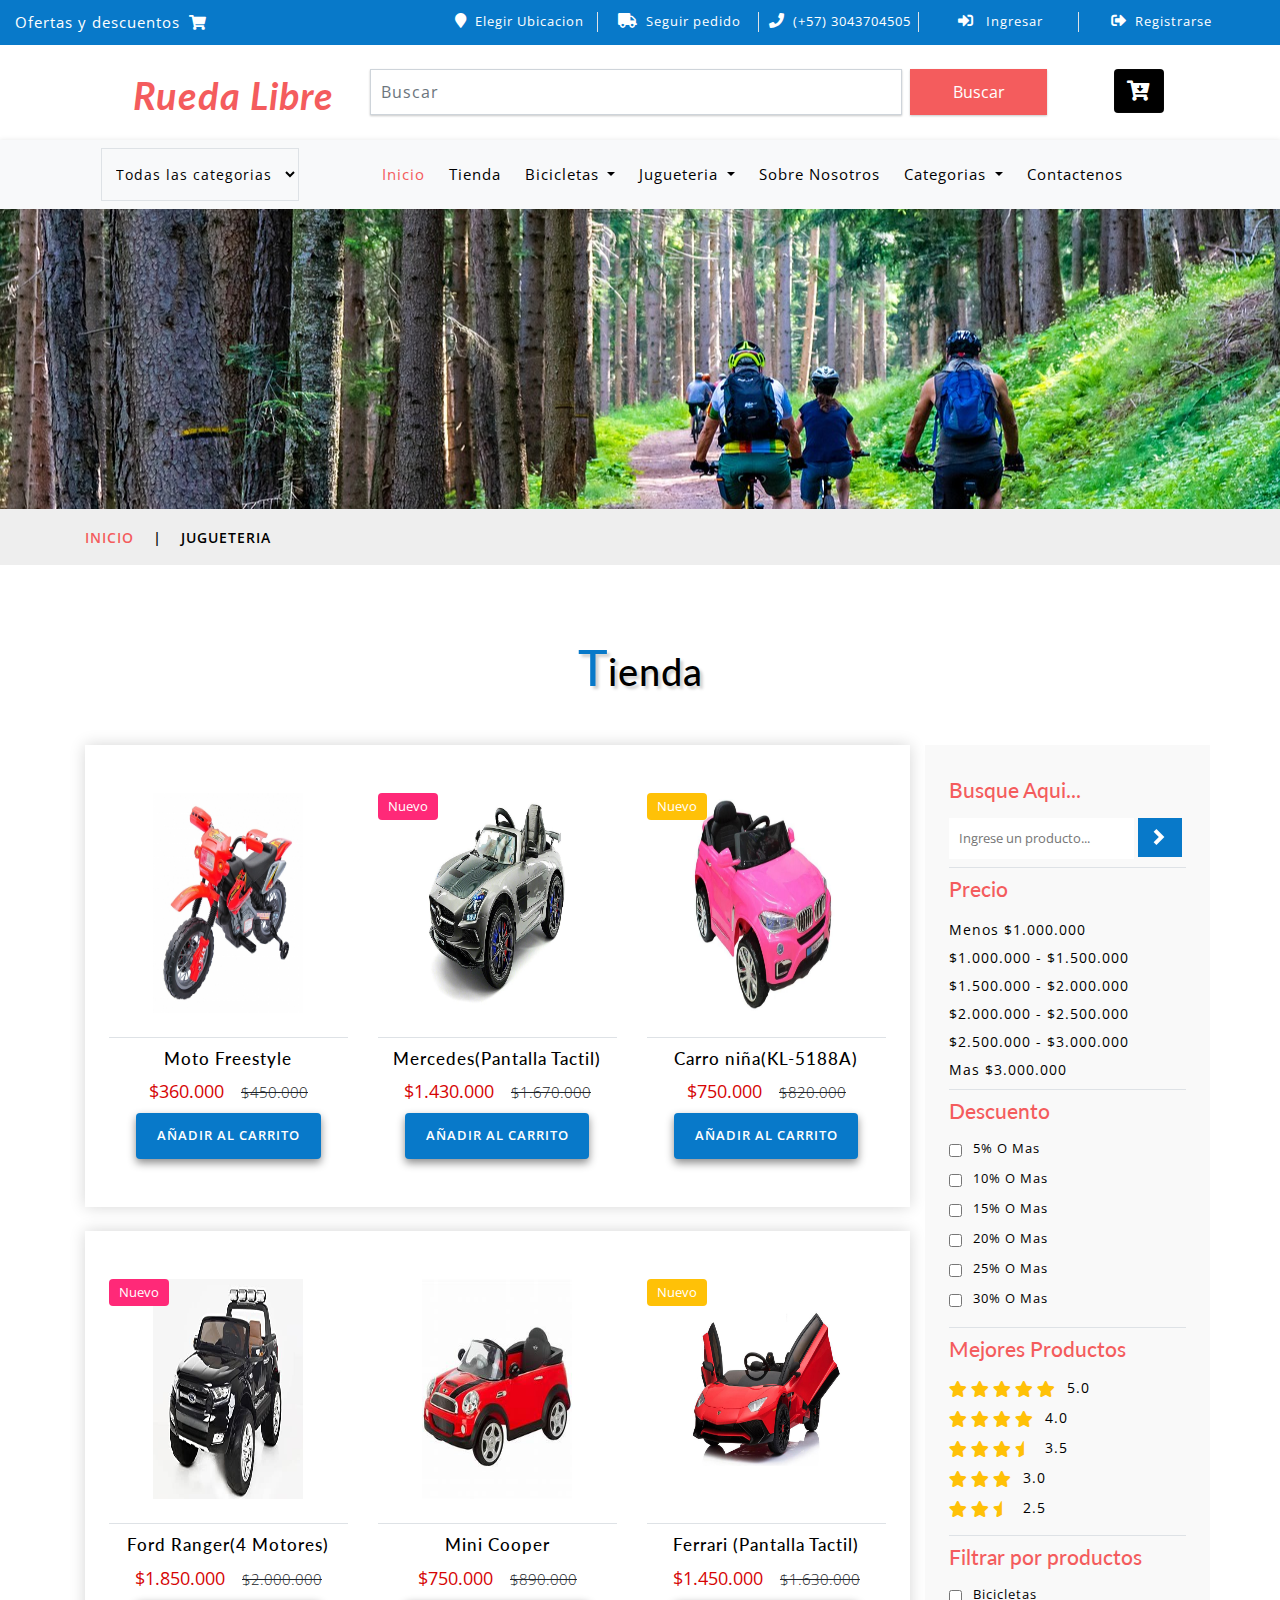
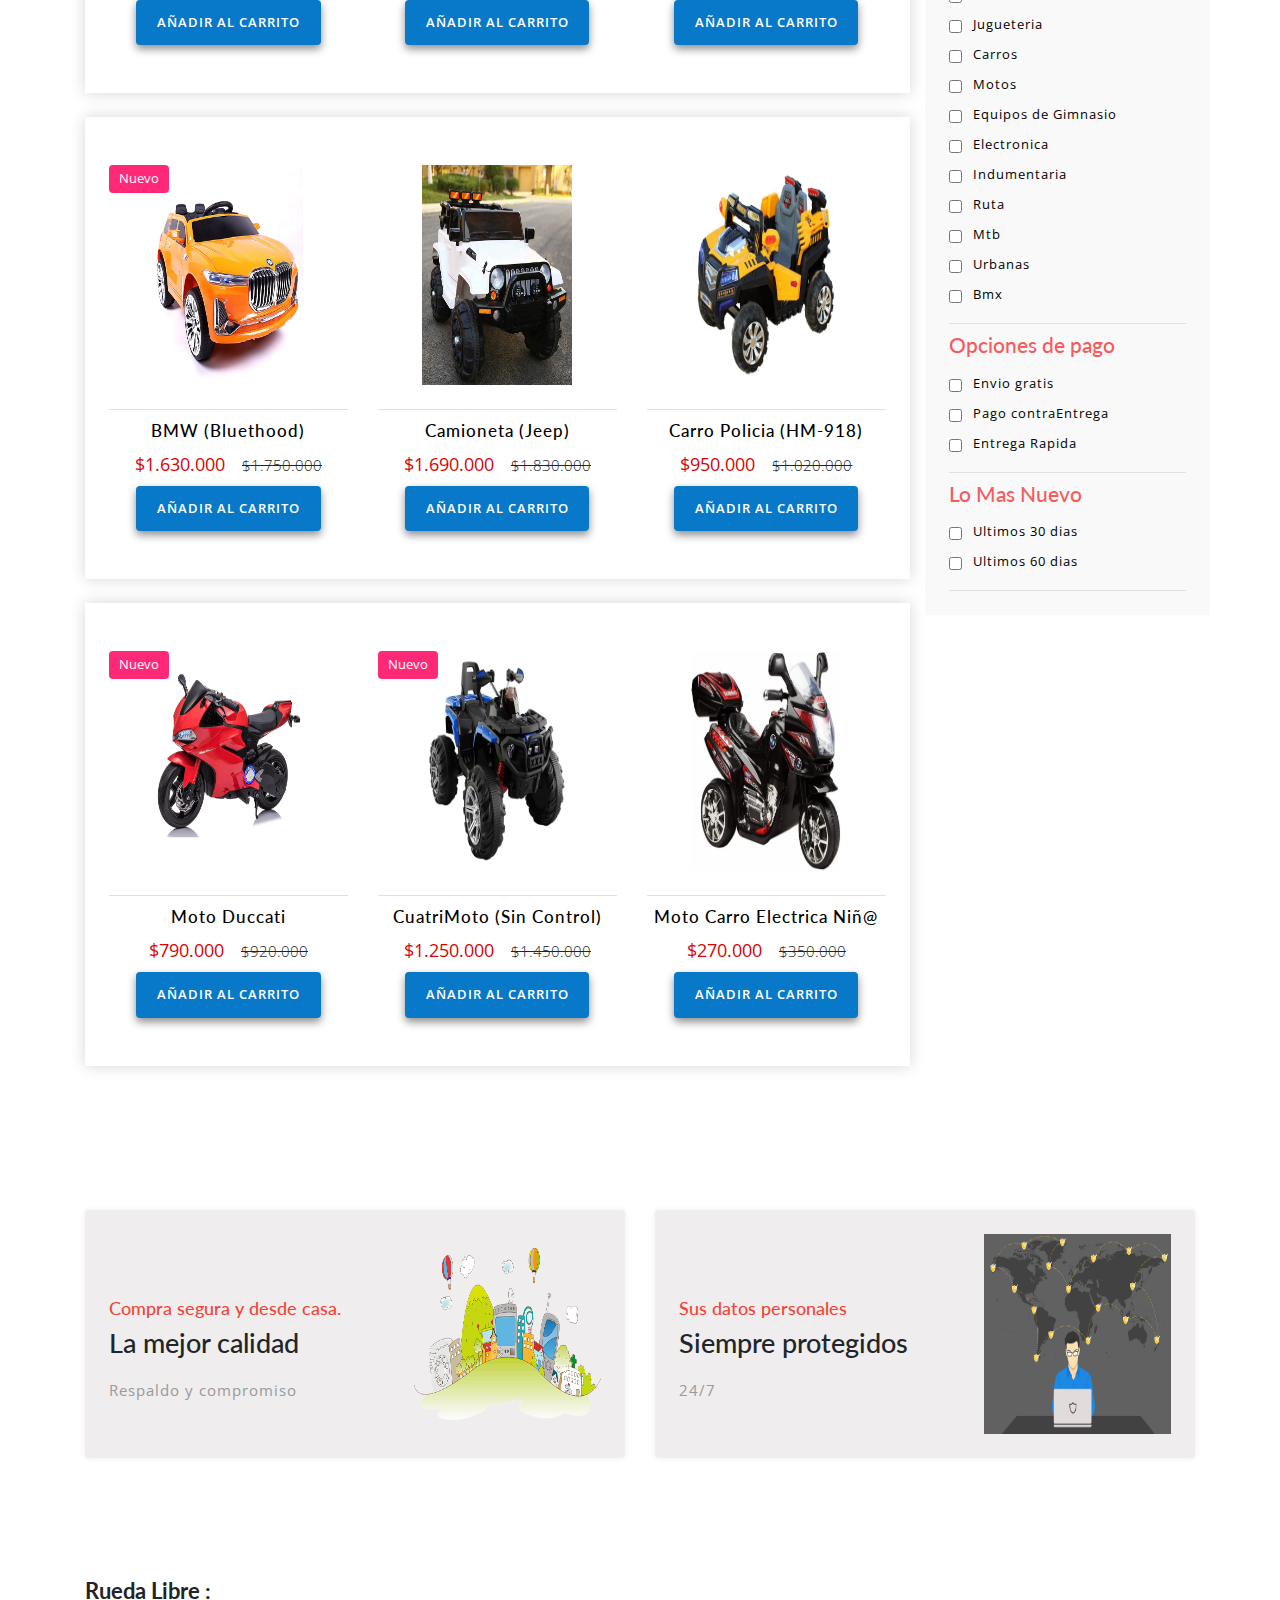
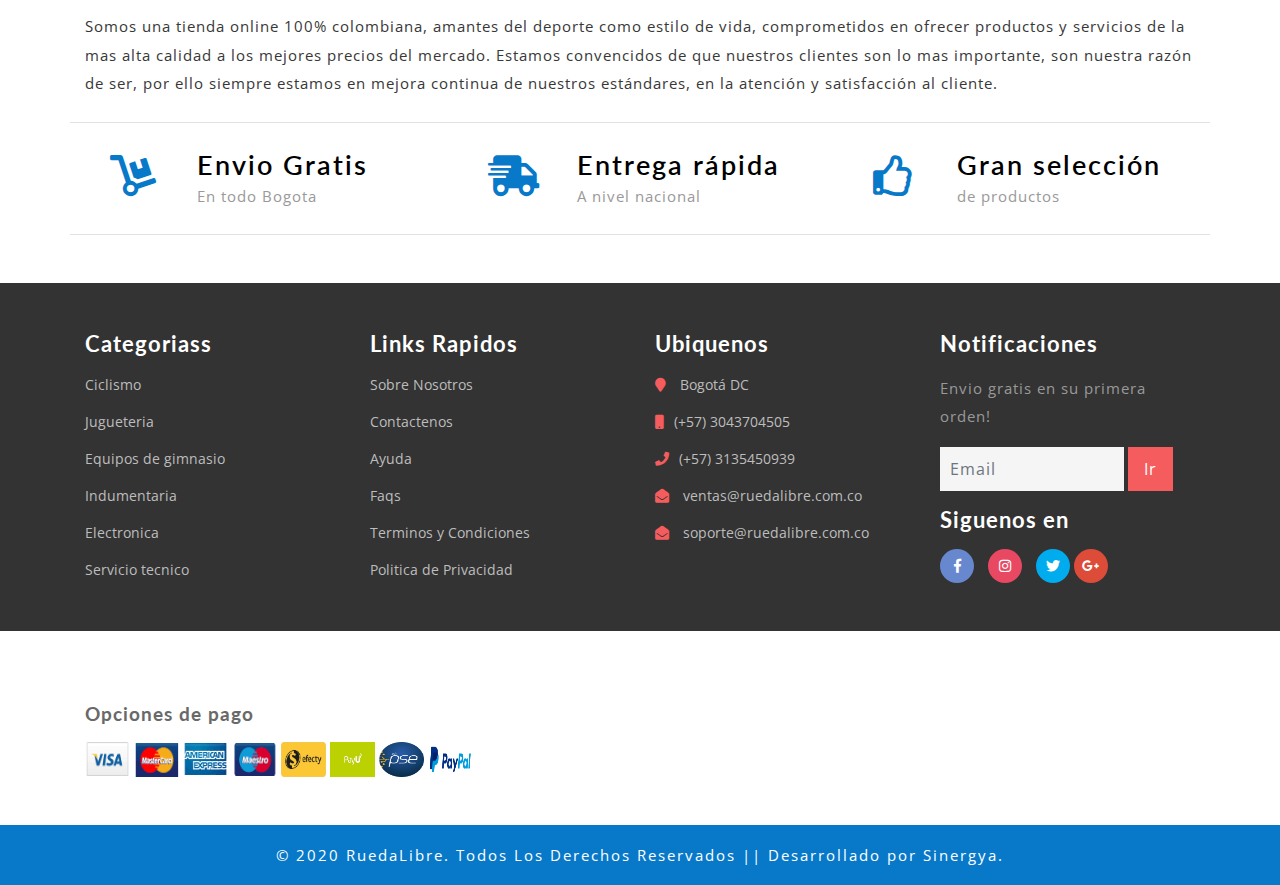
<file: product.html>
<!--
Author: W3layouts
Author URL: http://w3layouts.com
License: Creative Commons Attribution 3.0 Unported
License URL: http://creativecommons.org/licenses/by/3.0/
-->
<!DOCTYPE html>
<html lang="zxx">

<head>
	<title>Tienda || Rueda Libre</title>
	<!-- Meta tag Keywords -->
	<meta name="viewport" content="width=device-width, initial-scale=1">
	<meta charset="UTF-8" />
	<meta name="keywords" content="Electro Store Responsive web template, Bootstrap Web Templates, Flat Web Templates, Android Compatible web template, Smartphone Compatible web template, free webdesigns for Nokia, Samsung, LG, SonyEricsson, Motorola web design"
	/>
	<script>
		addEventListener("load", function () {
			setTimeout(hideURLbar, 0);
		}, false);

		function hideURLbar() {
			window.scrollTo(0, 1);
		}
	</script>
	<!-- //Meta tag Keywords -->

	<!-- Custom-Files -->
	<link href="css/bootstrap.css" rel="stylesheet" type="text/css" media="all" />
	<!-- Bootstrap css -->
	<link href="css/style.css" rel="stylesheet" type="text/css" media="all" />
	<!-- Main css -->
	<link rel="stylesheet" href="css/fontawesome-all.css">
	<!-- Font-Awesome-Icons-CSS -->
	<link href="css/popuo-box.css" rel="stylesheet" type="text/css" media="all" />
	<!-- pop-up-box -->
	<link href="css/menu.css" rel="stylesheet" type="text/css" media="all" />
	<!-- menu style -->
	<!-- //Custom-Files -->

	<!-- web fonts -->
	<link href="//fonts.googleapis.com/css?family=Lato:100,100i,300,300i,400,400i,700,700i,900,900i&amp;subset=latin-ext" rel="stylesheet">
	<link href="//fonts.googleapis.com/css?family=Open+Sans:300,300i,400,400i,600,600i,700,700i,800,800i&amp;subset=cyrillic,cyrillic-ext,greek,greek-ext,latin-ext,vietnamese"
	    rel="stylesheet">
	<!-- //web fonts -->

	<!-- favicon -->
	<link rel="shortcut icon" href="images/logo2.png" type="image.png">
	<!-- // favicon -->
</head>

<body>
	<!-- top-header -->
	<div class="agile-main-top">
		<div class="container-fluid">
			<div class="row main-top-w3l py-2">
				<div class="col-lg-4 header-most-top">
					<p class="text-white text-lg-left text-center">Ofertas y descuentos
						<i class="fas fa-shopping-cart ml-1"></i>
					</p>
				</div>
				<div class="col-lg-8 header-right mt-lg-0 mt-2">
					<!-- header lists -->
					<ul>
						<li class="text-center border-right text-white">
							<a class="play-icon popup-with-zoom-anim text-white" href="#small-dialog1">
								<i class="fas fa-map-marker mr-2"></i>Elegir Ubicacion</a>
						</li>
						<li class="text-center border-right text-white">
							<a href="#" data-toggle="modal" data-target="#exampleModal" class="text-white">
								<i class="fas fa-truck mr-2"></i>Seguir pedido</a>
						</li>
						<li class="text-center border-right text-white">
							<i class="fas fa-phone mr-2"></i>(+57) 3043704505
						</li>
						<li class="text-center border-right text-white">
							<a href="#" data-toggle="modal" data-target="#exampleModal" class="text-white">
								<i class="fas fa-sign-in-alt mr-2"></i> Ingresar </a>
						</li>
						<li class="text-center text-white">
							<a href="#" data-toggle="modal" data-target="#exampleModal2" class="text-white">
								<i class="fas fa-sign-out-alt mr-2"></i>Registrarse </a>
						</li>
					</ul>
					<!-- //header lists -->
				</div>
			</div>
		</div>
	</div>

	<!-- Button trigger modal(select-location) -->
	<!-- <div id="small-dialog1" class="mfp-hide">
		<div class="select-city">
			<h3>
				<i class="fas fa-map-marker"></i> Please Select Your Location</h3>
			<select class="list_of_cities">
				<optgroup label="Popular Cities">
					<option selected style="display:none;color:#eee;">Select City</option>
					<option>Birmingham</option>
					<option>Anchorage</option>
					<option>Phoenix</option>
					<option>Little Rock</option>
					<option>Los Angeles</option>
					<option>Denver</option>
					<option>Bridgeport</option>
					<option>Wilmington</option>
					<option>Jacksonville</option>
					<option>Atlanta</option>
					<option>Honolulu</option>
					<option>Boise</option>
					<option>Chicago</option>
					<option>Indianapolis</option>
				</optgroup>
				<optgroup label="Alabama">
					<option>Birmingham</option>
					<option>Montgomery</option>
					<option>Mobile</option>
					<option>Huntsville</option>
					<option>Tuscaloosa</option>
				</optgroup>
				<optgroup label="Alaska">
					<option>Anchorage</option>
					<option>Fairbanks</option>
					<option>Juneau</option>
					<option>Sitka</option>
					<option>Ketchikan</option>
				</optgroup>
				<optgroup label="Arizona">
					<option>Phoenix</option>
					<option>Tucson</option>
					<option>Mesa</option>
					<option>Chandler</option>
					<option>Glendale</option>
				</optgroup>
				<optgroup label="Arkansas">
					<option>Little Rock</option>
					<option>Fort Smith</option>
					<option>Fayetteville</option>
					<option>Springdale</option>
					<option>Jonesboro</option>
				</optgroup>
				<optgroup label="California">
					<option>Los Angeles</option>
					<option>San Diego</option>
					<option>San Jose</option>
					<option>San Francisco</option>
					<option>Fresno</option>
				</optgroup>
				<optgroup label="Colorado">
					<option>Denver</option>
					<option>Colorado</option>
					<option>Aurora</option>
					<option>Fort Collins</option>
					<option>Lakewood</option>
				</optgroup>
				<optgroup label="Connecticut">
					<option>Bridgeport</option>
					<option>New Haven</option>
					<option>Hartford</option>
					<option>Stamford</option>
					<option>Waterbury</option>
				</optgroup>
				<optgroup label="Delaware">
					<option>Wilmington</option>
					<option>Dover</option>
					<option>Newark</option>
					<option>Bear</option>
					<option>Middletown</option>
				</optgroup>
				<optgroup label="Florida">
					<option>Jacksonville</option>
					<option>Miami</option>
					<option>Tampa</option>
					<option>St. Petersburg</option>
					<option>Orlando</option>
				</optgroup>
				<optgroup label="Georgia">
					<option>Atlanta</option>
					<option>Augusta</option>
					<option>Columbus</option>
					<option>Savannah</option>
					<option>Athens</option>
				</optgroup>
				<optgroup label="Hawaii">
					<option>Honolulu</option>
					<option>Pearl City</option>
					<option>Hilo</option>
					<option>Kailua</option>
					<option>Waipahu</option>
				</optgroup>
				<optgroup label="Idaho">
					<option>Boise</option>
					<option>Nampa</option>
					<option>Meridian</option>
					<option>Idaho Falls</option>
					<option>Pocatello</option>
				</optgroup>
				<optgroup label="Illinois">
					<option>Chicago</option>
					<option>Aurora</option>
					<option>Rockford</option>
					<option>Joliet</option>
					<option>Naperville</option>
				</optgroup>
				<optgroup label="Indiana">
					<option>Indianapolis</option>
					<option>Fort Wayne</option>
					<option>Evansville</option>
					<option>South Bend</option>
					<option>Hammond</option>
				</optgroup>
				<optgroup label="Iowa">
					<option>Des Moines</option>
					<option>Cedar Rapids</option>
					<option>Davenport</option>
					<option>Sioux City</option>
					<option>Waterloo</option>
				</optgroup>
				<optgroup label="Kansas">
					<option>Wichita</option>
					<option>Overland Park</option>
					<option>Kansas City</option>
					<option>Topeka</option>
					<option>Olathe </option>
				</optgroup>
				<optgroup label="Kentucky">
					<option>Louisville</option>
					<option>Lexington</option>
					<option>Bowling Green</option>
					<option>Owensboro</option>
					<option>Covington</option>
				</optgroup>
				<optgroup label="Louisiana">
					<option>New Orleans</option>
					<option>Baton Rouge</option>
					<option>Shreveport</option>
					<option>Metairie</option>
					<option>Lafayette</option>
				</optgroup>
				<optgroup label="Maine">
					<option>Portland</option>
					<option>Lewiston</option>
					<option>Bangor</option>
					<option>South Portland</option>
					<option>Auburn</option>
				</optgroup>
				<optgroup label="Maryland">
					<option>Baltimore</option>
					<option>Frederick</option>
					<option>Rockville</option>
					<option>Gaithersburg</option>
					<option>Bowie</option>
				</optgroup>
				<optgroup label="Massachusetts">
					<option>Boston</option>
					<option>Worcester</option>
					<option>Springfield</option>
					<option>Lowell</option>
					<option>Cambridge</option>
				</optgroup>
				<optgroup label="Michigan">
					<option>Detroit</option>
					<option>Grand Rapids</option>
					<option>Warren</option>
					<option>Sterling Heights</option>
					<option>Lansing</option>
				</optgroup>
				<optgroup label="Minnesota">
					<option>Minneapolis</option>
					<option>St. Paul</option>
					<option>Rochester</option>
					<option>Duluth</option>
					<option>Bloomington</option>
				</optgroup>
				<optgroup label="Mississippi">
					<option>Jackson</option>
					<option>Gulfport</option>
					<option>Southaven</option>
					<option>Hattiesburg</option>
					<option>Biloxi</option>
				</optgroup>
				<optgroup label="Missouri">
					<option>Kansas City</option>
					<option>St. Louis</option>
					<option>Springfield</option>
					<option>Independence</option>
					<option>Columbia</option>
				</optgroup>
				<optgroup label="Montana">
					<option>Billings</option>
					<option>Missoula</option>
					<option>Great Falls</option>
					<option>Bozeman</option>
					<option>Butte-Silver Bow</option>
				</optgroup>
				<optgroup label="Nebraska">
					<option>Omaha</option>
					<option>Lincoln</option>
					<option>Bellevue</option>
					<option>Grand Island</option>
					<option>Kearney</option>
				</optgroup>
				<optgroup label="Nevada">
					<option>Las Vegas</option>
					<option>Henderson</option>
					<option>North Las Vegas</option>
					<option>Reno</option>
					<option>Sunrise Manor</option>
				</optgroup>
				<optgroup label="New Hampshire">
					<option>Manchesters</option>
					<option>Nashua</option>
					<option>Concord</option>
					<option>Dover</option>
					<option>Rochester</option>
				</optgroup>
				<optgroup label="New Jersey">
					<option>Newark</option>
					<option>Jersey City</option>
					<option>Paterson</option>
					<option>Elizabeth</option>
					<option>Edison</option>
				</optgroup>
				<optgroup label="New Mexico">
					<option>Albuquerque</option>
					<option>Las Cruces</option>
					<option>Rio Rancho</option>
					<option>Santa Fe</option>
					<option>Roswell</option>
				</optgroup>
				<optgroup label="New York">
					<option>New York</option>
					<option>Buffalo</option>
					<option>Rochester</option>
					<option>Yonkers</option>
					<option>Syracuse</option>
				</optgroup>
				<optgroup label="North Carolina">
					<option>Charlotte</option>
					<option>Raleigh</option>
					<option>Greensboro</option>
					<option>Winston-Salem</option>
					<option>Durham</option>
				</optgroup>
				<optgroup label="North Dakota">
					<option>Fargo</option>
					<option>Bismarck</option>
					<option>Grand Forks</option>
					<option>Minot</option>
					<option>West Fargo</option>
				</optgroup>
				<optgroup label="Ohio">
					<option>Columbus</option>
					<option>Cleveland</option>
					<option>Cincinnati</option>
					<option>Toledo</option>
					<option>Akron</option>
				</optgroup>
				<optgroup label="Oklahoma">
					<option>Oklahoma City</option>
					<option>Tulsa</option>
					<option>Norman</option>
					<option>Broken Arrow</option>
					<option>Lawton</option>
				</optgroup>
				<optgroup label="Oregon">
					<option>Portland</option>
					<option>Eugene</option>
					<option>Salem</option>
					<option>Gresham</option>
					<option>Hillsboro</option>
				</optgroup>
				<optgroup label="Pennsylvania">
					<option>Philadelphia</option>
					<option>Pittsburgh</option>
					<option>Allentown</option>
					<option>Erie</option>
					<option>Reading</option>
				</optgroup>
				<optgroup label="Rhode Island">
					<option>Providence</option>
					<option>Warwick</option>
					<option>Cranston</option>
					<option>Pawtucket</option>
					<option>East Providence</option>
				</optgroup>
				<optgroup label="South Carolina">
					<option>Columbia</option>
					<option>Charleston</option>
					<option>North Charleston</option>
					<option>Mount Pleasant</option>
					<option>Rock Hill</option>
				</optgroup>
				<optgroup label="South Dakota">
					<option>Sioux Falls</option>
					<option>Rapid City</option>
					<option>Aberdeen</option>
					<option>Brookings</option>
					<option>Watertown</option>
				</optgroup>
				<optgroup label="Tennessee">
					<option>Memphis</option>
					<option>Nashville</option>
					<option>Knoxville</option>
					<option>Chattanooga</option>
					<option>Clarksville</option>
				</optgroup>
				<optgroup label="Texas">
					<option>Houston</option>
					<option>San Antonio</option>
					<option>Dallas</option>
					<option>Austin</option>
					<option>Fort Worth</option>
				</optgroup>
				<optgroup label="Utah">
					<option>Salt Lake City</option>
					<option>West Valley City</option>
					<option>Provo</option>
					<option>West Jordan</option>
					<option>Orem</option>
				</optgroup>
				<optgroup label="Vermont">
					<option>Burlington</option>
					<option>Essex</option>
					<option>South Burlington</option>
					<option>Colchester</option>
					<option>Rutland</option>
				</optgroup>
				<optgroup label="Virginia">
					<option>Virginia Beach</option>
					<option>Norfolk</option>
					<option>Chesapeake</option>
					<option>Arlington</option>
					<option>Richmond</option>
				</optgroup>
				<optgroup label="Washington">
					<option>Seattle</option>
					<option>Spokane</option>
					<option>Tacoma</option>
					<option>Vancouver</option>
					<option>Bellevue</option>
				</optgroup>
				<optgroup label="West Virginia">
					<option>Charleston</option>
					<option>Huntington</option>
					<option>Parkersburg</option>
					<option>Morgantown</option>
					<option>Wheeling</option>
				</optgroup>
				<optgroup label="Wisconsin">
					<option>Milwaukee</option>
					<option>Madison</option>
					<option>Green Bay</option>
					<option>Kenosha</option>
					<option>Racine</option>
				</optgroup>
				<optgroup label="Wyoming">
					<option>Cheyenne</option>
					<option>Casper</option>
					<option>Laramie</option>
					<option>Gillette</option>
					<option>Rock Springs</option>
				</optgroup>
			</select>
			<div class="clearfix"></div>
		</div>
	</div> -->
	<!-- //shop locator (popup) -->

	<!-- modals -->
	<!-- log in -->
	<div class="modal fade" id="exampleModal" tabindex="-1" role="dialog" aria-hidden="true">
		<div class="modal-dialog" role="document">
			<div class="modal-content">
				<div class="modal-header">
					<h5 class="modal-title text-center">Ingresar</h5>
					<button type="button" class="close" data-dismiss="modal" aria-label="Close">
						<span aria-hidden="true">&times;</span>
					</button>
				</div>
				<div class="modal-body">
					<form action="#" method="post">
						<div class="form-group">
							<label class="col-form-label">Usuario</label>
							<input type="text" class="form-control" placeholder=" " name="Name" required="">
						</div>
						<div class="form-group">
							<label class="col-form-label">Contraseña</label>
							<input type="password" class="form-control" placeholder=" " name="Password" required="">
						</div>
						<div class="right-w3l">
							<input type="submit" class="form-control" value="Log in">
						</div>
						<div class="sub-w3l">
							<div class="custom-control custom-checkbox mr-sm-2">
								<input type="checkbox" class="custom-control-input" id="customControlAutosizing">
								<label class="custom-control-label" for="customControlAutosizing">Recordarme ?</label>
							</div>
						</div>
						<p class="text-center dont-do mt-3">No tiene una cuenta ?
							<a href="#" data-toggle="modal" data-target="#exampleModal2">
								Registrese Ahora</a>
						</p>
					</form>
				</div>
			</div>
		</div>
	</div>
	<!-- register -->
	<div class="modal fade" id="exampleModal2" tabindex="-1" role="dialog" aria-hidden="true">
		<div class="modal-dialog" role="document">
			<div class="modal-content">
				<div class="modal-header">
					<h5 class="modal-title">Registrarse</h5>
					<button type="button" class="close" data-dismiss="modal" aria-label="Close">
						<span aria-hidden="true">&times;</span>
					</button>
				</div>
				<div class="modal-body">
					<form action="#" method="post">
						<div class="form-group">
							<label class="col-form-label">Nombre</label>
							<input type="text" class="form-control" placeholder=" " name="Name" required="">
						</div>
						<div class="form-group">
							<label class="col-form-label">Email</label>
							<input type="email" class="form-control" placeholder=" " name="Email" required="">
						</div>
						<div class="form-group">
							<label class="col-form-label">Contraseña</label>
							<input type="password" class="form-control" placeholder=" " name="Password" id="password1" required="">
						</div>
						<div class="form-group">
							<label class="col-form-label">Confirme Contraseña</label>
							<input type="password" class="form-control" placeholder=" " name="Confirm Password" id="password2" required="">
						</div>
						<div class="right-w3l">
							<input type="submit" class="form-control" value="Register">
						</div>
						<div class="sub-w3l">
							<div class="custom-control custom-checkbox mr-sm-2">
								<input type="checkbox" class="custom-control-input" id="customControlAutosizing2">
								<label class="custom-control-label" for="customControlAutosizing2">Acepto los terminos y condiciones</label>
							</div>
						</div>
					</form>
				</div>
			</div>
		</div>
	</div>
	<!-- //modal -->
	<!-- //top-header -->

	<!-- header-bottom-->
	<div class="header-bot">
		<div class="container">
			<div class="row header-bot_inner_wthreeinfo_header_mid">
				<!-- logo -->
				<div class="col-md-3 logo_agile">
					<h1 class="text-center">
						<a href="index.html" class="font-weight-bold font-italic">
							<!-- <img src="images/logo2.png" alt=" " class="img-fluid"> -->
							Rueda Libre
						</a>
					</h1>
				</div>
				<!-- //logo -->
				<!-- header-bot -->
				<div class="col-md-9 header mt-4 mb-md-0 mb-4">
					<div class="row">
						<!-- search -->
						<div class="col-10 agileits_search">
							<form class="form-inline" action="#" method="post">
								<input class="form-control mr-sm-2" type="search" placeholder="Buscar" aria-label="Search" required>
								<button class="btn my-2 my-sm-0" type="submit">Buscar</button>
							</form>
						</div>
						<!-- //search -->
						<!-- cart details -->
						<div class="col-2 top_nav_right text-center mt-sm-0 mt-2">
							<div class="wthreecartaits wthreecartaits2 cart cart box_1">
								<form action="#" method="post" class="last">
									<input type="hidden" name="cmd" value="_cart">
									<input type="hidden" name="display" value="1">
									<button class="btn w3view-cart" type="submit" name="submit" value="">
										<i class="fas fa-cart-arrow-down"></i>
									</button>
								</form>
							</div>
						</div>
						<!-- //cart details -->
					</div>
				</div>
			</div>
		</div>
	</div>
	<!-- shop locator (popup) -->
	<!-- //header-bottom -->
	<!-- navigation -->
	<div class="navbar-inner">
		<div class="container">
			<nav class="navbar navbar-expand-lg navbar-light bg-light">
				<div class="agileits-navi_search">
					<form action="#" method="post">
						<select id="agileinfo-nav_search" name="agileinfo_search" class="border" required="">
							<option value="">Todas las categorias</option>
							<option value="Televisions">Bicicletas</option>
							<option value="Headphones">Componentes</option>
							<option value="Computers">Jugueteria</option>
							<option value="Appliances">Indumentaria</option>
							<option value="Mobiles">Baterias</option>
							<option value="Fruits &amp; Vegetables">Electronica &amp; y Mas</option>
							<option value="iPad & Tablets">Niñas</option>
							<option value="Cameras & Camcorders">Niños</option>
							<option value="Home Audio & Theater">Accesorios</option>
						</select>
					</form>
				</div>
				<button class="navbar-toggler" type="button" data-toggle="collapse" data-target="#navbarSupportedContent" aria-controls="navbarSupportedContent"
				    aria-expanded="false" aria-label="Toggle navigation">
					<span class="navbar-toggler-icon"></span>
				</button>
				<div class="collapse navbar-collapse" id="navbarSupportedContent">
					<ul class="navbar-nav ml-auto text-center mr-xl-5">
						<li class="nav-item active mr-lg-2 mb-lg-0 mb-2">
							<a class="nav-link" href="index.html">Inicio
								<span class="sr-only">(current)</span>
							</a>
						</li>
						<li class="nav-item mr-lg-2 mb-lg-0 mb-2">
							<a class="nav-link" href="product.html">Tienda</a>
						</li>
						<li class="nav-item dropdown mr-lg-2 mb-lg-0 mb-2">
							<a class="nav-link dropdown-toggle" href="#" role="button" data-toggle="dropdown" aria-haspopup="true" aria-expanded="false">
								Bicicletas
							</a>
							<div class="dropdown-menu">
								<div class="agile_inner_drop_nav_info p-4">
									<h5 class="mb-3">MTB</h5>
									<div class="row">
										<div class="col-sm-6 multi-gd-img">
											<ul class="multi-column-dropdown">
												<li>
													<a href="product.html">Gw</a>
												</li>
												<li>
													<a href="product.html">Venzo</a>
												</li>
												<li>
													<a href="product.html">On-Trail</a>
												</li>
												<li>
													<a href="product.html">Scott</a>
												</li>
												<li>
													<a href="product.html">Trek</a>
												</li>
												<li>
													<a href="product.html">Specialized</a>
												</li>
												<!-- <li>
													<a href="product.html">Tablets</a>
												</li>
												<li>
													<a href="product.html">Wearable Devices</a>
												</li>
												<li>
													<a href="product.html">Smart Home</a>
												</li> -->
											</ul>
										</div>
										<div class="col-sm-6 multi-gd-img">
											<ul class="multi-column-dropdown">
												<h5 class="mb-3">RUTA</h5>
												<li>
													<a href="product.html">Veletta</a>
												</li>
												<li>
													<a href="product.html">Lumen</a>
												</li>
												<li>
													<a href="product.html">Flamma</a>
												</li>
												<li>
													<a href="product.html">Tourmalet</a>
												</li>
												<li>
													<a href="product.html">Stelvio</a>
												</li>
												<!-- <li>
													<a href="product.html">Game Zone</a>
												</li>
												<li>
													<a href="product.html">Software</a>
												</li> -->
											</ul>
										</div>
									</div>
								</div>
							</div>
						</li>
						<li class="nav-item dropdown mr-lg-2 mb-lg-0 mb-2">
							<a class="nav-link dropdown-toggle" href="#" role="button" data-toggle="dropdown" aria-haspopup="true" aria-expanded="false">
								Jugueteria
							</a>
							<div class="dropdown-menu">
								<div class="agile_inner_drop_nav_info p-4">
									<h5 class="mb-3">Carros</h5>
									<div class="row">
										<div class="col-sm-6 multi-gd-img">
											<ul class="multi-column-dropdown">
												<li>
													<a href="product2.html">Ford Ranger</a>
												</li>
												<li>
													<a href="product2.html">Ford Monster</a>
												</li>
												<li>
													<a href="product2.html">Carro Policia</a>
												</li>
												<li>
													<a href="product2.html">Masserati</a>
												</li>
												<li>
													<a href="product2.html">Buggie</a>
												</li>
												<li>
													<a href="product2.html">Jeep</a>
												</li>
												<li>
													<a href="product2.html">Mercedes Benz</a>
												</li>
												<!-- <li>
													<a href="product2.html"></a>
												</li>
												<li>
													<a href="product2.html">Camera Accessories</a>
												</li> -->
											</ul>
										</div>
										<div class="col-sm-6 multi-gd-img">
											<ul class="multi-column-dropdown">
												<h5 class="mb-3">MOTOS</h5>
												<li>
													<a href="product2.html">Cuatrimoto (Control)</a>
												</li>
												<li>
													<a href="product2.html">Cuatrimoto (Sin Control)</a>
												</li>
												<li>
													<a href="product2.html">Ducatti</a>
												</li>
												<li>
													<a href="product2.html">Tipo Policia</a>
												</li>
												<li>
													<a href="product2.html">Moto (Control)</a>
												</li>
												<li>
													<a href="product2.html">Ver Todo</a>
												</li>
												<!-- <li>
													<a href="product2.html">Kitchen & Home Appliances</a>
												</li>
												<li>
													<a href="product2.html">Heating & Cooling Appliances</a>
												</li>
												<li>
													<a href="product2.html">All Appliances</a>
												</li> -->
											</ul>
										</div>
									</div>
								</div>
							</div>
						</li>
						<li class="nav-item mr-lg-2 mb-lg-0 mb-2">
							<a class="nav-link" href="about.html">Sobre Nosotros</a>
						</li>
						<li class="nav-item dropdown mr-lg-2 mb-lg-0 mb-2">
							<a class="nav-link dropdown-toggle" href="#" role="button" data-toggle="dropdown" aria-haspopup="true" aria-expanded="false">
								Categorias
							</a>
							<div class="dropdown-menu">
								<a class="dropdown-item" href="#">Bicicletas</a>
								<a class="dropdown-item" href="#">Grupos</a>
								<a class="dropdown-item" href="#">Componentes</a>
								<div class="dropdown-divider"></div>
								<a class="dropdown-item" href="#">Autos</a>
								<a class="dropdown-item" href="#">Motos</a>
								<div class="dropdown-divider"></div>
								<a class="dropdown-item" href="#">Eq. Gimnasio</a>
								<a class="dropdown-item" href="#">Accesorios</a>
							</div>
						</li>
						<li class="nav-item">
							<a class="nav-link" href="contact.html">Contactenos</a>
						</li>
					</ul>
				</div>
			</nav>
		</div>
	</div>
	<!-- //navigation -->

	<!-- banner-2 -->
	<div class="page-head_agile_info_w3l">

	</div>
	<!-- //banner-2 -->
	<!-- page -->
	<div class="services-breadcrumb">
		<div class="agile_inner_breadcrumb">
			<div class="container">
				<ul class="w3_short">
					<li>
						<a href="index.html">Inicio</a>
						<i>|</i>
					</li>
					<li>Jugueteria</li>
				</ul>
			</div>
		</div>
	</div>
	<!-- //page -->

	<!-- top Products -->
	<div class="ads-grid py-sm-5 py-4">
		<div class="container py-xl-4 py-lg-2">
			<!-- tittle heading -->
			<h3 class="tittle-w3l text-center mb-lg-5 mb-sm-4 mb-3">
				<span>T</span>ienda
				<!-- <span>&</span>
				<span>C</span>omputers -->
			</h3>
			<!-- //tittle heading -->
			<div class="row">
				<!-- product left -->
				<div class="agileinfo-ads-display col-lg-9">
					<div class="wrapper">
						<!-- first section -->
						<div class="product-sec1 px-sm-4 px-3 py-sm-5  py-3 mb-4">
							<div class="row">
								<div class="col-md-4 product-men">
									<div class="men-pro-item simpleCart_shelfItem">
										<div class="men-thumb-item text-center">
											<img src="images/si1.jpg" alt="">
											<div class="men-cart-pro">
												<div class="inner-men-cart-pro">
													<a href="freestyle.html" class="link-product-add-cart">Vista rápida</a>
												</div>
											</div>
										</div>
										<div class="item-info-product text-center border-top mt-4">
											<h4 class="pt-1">
												<a href="single.html">Moto Freestyle</a>
											</h4>
											<div class="info-product-price my-2">
												<span class="item_price">$360.000</span>
												<del>$450.000</del>
											</div>
											<div class="snipcart-details top_brand_home_details item_add single-item hvr-outline-out">
												<form action="#" method="post">
													<fieldset>
														<input type="hidden" name="cmd" value="_cart" />
														<input type="hidden" name="add" value="1" />
														<input type="hidden" name="business" value=" " />
														<input type="hidden" name="item_name" value="Moto freestyle" />
														<input type="hidden" name="amount" value="360000" />
														<input type="hidden" name="discount_amount" value="0" />
														<input type="hidden" name="currency_code" value="COP" />
														<input type="hidden" name="return" value=" " />
														<input type="hidden" name="cancel_return" value=" " />
														<input type="submit" name="submit" value="Añadir al carrito" class="button btn" />
													</fieldset>
												</form>
											</div>

										</div>
									</div>
								</div>
								<div class="col-md-4 product-men mt-md-0 mt-5">
									<div class="men-pro-item simpleCart_shelfItem">
										<div class="men-thumb-item text-center">
											<img src="images/sii1.jpg" alt="">
											<div class="men-cart-pro">
												<div class="inner-men-cart-pro">
													<a href="mercedes.html" class="link-product-add-cart">Vista rápida</a>
												</div>
											</div>
											<span class="product-new-top">Nuevo</span>

										</div>
										<div class="item-info-product text-center border-top mt-4">
											<h4 class="pt-1">
												<a href="mercedes.html">Mercedes(Pantalla Tactil)</a>
											</h4>
											<div class="info-product-price my-2">
												<span class="item_price">$1.430.000</span>
												<del>$1.670.000</del>
											</div>
											<div class="snipcart-details top_brand_home_details item_add single-item hvr-outline-out">
												<form action="#" method="post">
													<fieldset>
														<input type="hidden" name="cmd" value="_cart" />
														<input type="hidden" name="add" value="1" />
														<input type="hidden" name="business" value=" " />
														<input type="hidden" name="item_name" value="Mercedes Benz (Pantalla Tactil)" />
														<input type="hidden" name="amount" value="1430000" />
														<input type="hidden" name="discount_amount" value="0" />
														<input type="hidden" name="currency_code" value="COP" />
														<input type="hidden" name="return" value=" " />
														<input type="hidden" name="cancel_return" value=" " />
														<input type="submit" name="submit" value="Añadir al carrito" class="button btn" />
													</fieldset>
												</form>
											</div>

										</div>
									</div>
								</div>
								<div class="col-md-4 product-men mt-md-0 mt-5">
									<div class="men-pro-item simpleCart_shelfItem">
										<div class="men-thumb-item text-center">
											<img src="images/mk2.jpg" alt="">
											<div class="men-cart-pro">
												<div class="inner-men-cart-pro">
													<a href="KL-5188A.html" class="link-product-add-cart">Vista rápida</a>
												</div>
											</div>
											<span class="product-new-top">Nuevo</span>

										</div>
										<div class="item-info-product text-center border-top mt-4">
											<h4 class="pt-1">
												<a href="KL-5188A.html">Carro niña(KL-5188A)</a>
											</h4>
											<div class="info-product-price my-2">
												<span class="item_price">$750.000</span>
												<del>$820.000</del>
											</div>
											<div class="snipcart-details top_brand_home_details item_add single-item hvr-outline-out">
												<form action="#" method="post">
													<fieldset>
														<input type="hidden" name="cmd" value="_cart" />
														<input type="hidden" name="add" value="1" />
														<input type="hidden" name="business" value=" " />
														<input type="hidden" name="item_name" value="Carro niña(KL-5188A)" />
														<input type="hidden" name="amount" value="750000" />
														<input type="hidden" name="discount_amount" value="0" />
														<input type="hidden" name="currency_code" value="COP" />
														<input type="hidden" name="return" value=" " />
														<input type="hidden" name="cancel_return" value=" " />
														<input type="submit" name="submit" value="Añadir al carrito" class="button btn" />
													</fieldset>
												</form>
											</div>
										</div>
									</div>
								</div>
							</div>
						</div>
						<!-- //first section -->
						<!-- second section -->
						<div class="product-sec1 px-sm-4 px-3 py-sm-5  py-3 mb-4">
							<div class="row">
								<div class="col-md-4 product-men">
									<div class="men-pro-item simpleCart_shelfItem">
										<div class="men-thumb-item text-center">
											<img src="images/mk5.jpg" alt="">
											<div class="men-cart-pro">
												<div class="inner-men-cart-pro">
													<a href="ford-ranger.html" class="link-product-add-cart">Vista rápida</a>
												</div>
											</div>
										</div>
										<div class="item-info-product text-center border-top mt-4">
											<h4 class="pt-1">
												<a href="ford-ranger.html">Ford Ranger(4 Motores)</a>
											</h4>
											<div class="info-product-price my-2">
												<span class="item_price">$1.850.000</span>
												<del>$2.000.000</del>
											</div>
											<span class="product-new-top">Nuevo</span>
											<div class="snipcart-details top_brand_home_details item_add single-item hvr-outline-out">
												<form action="#" method="post">
													<fieldset>
														<input type="hidden" name="cmd" value="_cart" />
														<input type="hidden" name="add" value="1" />
														<input type="hidden" name="business" value=" " />
														<input type="hidden" name="item_name" value="Ford Ranger(4 Motores)" />
														<input type="hidden" name="amount" value="1850000" />
														<input type="hidden" name="discount_amount" value="0" />
														<input type="hidden" name="currency_code" value="COP" />
														<input type="hidden" name="return" value=" " />
														<input type="hidden" name="cancel_return" value=" " />
														<input type="submit" name="submit" value="Añadir al carrito" class="button btn" />
													</fieldset>
												</form>
											</div>

										</div>
									</div>
								</div>
								<div class="col-md-4 product-men mt-md-0 mt-5">
									<div class="men-pro-item simpleCart_shelfItem">
										<div class="men-thumb-item text-center">
											<img src="images/m1.jpg" alt="">
											<div class="men-cart-pro">
												<div class="inner-men-cart-pro">
													<a href="single.html" class="link-product-add-cart">Vista rápida</a>
												</div>
											</div>

										</div>
										<div class="item-info-product text-center border-top mt-4">
											<h4 class="pt-1">
												<a href="single.html">Mini Cooper</a>
											</h4>
											<div class="info-product-price my-2">
												<span class="item_price">$750.000</span>
												<del>$890.000</del>
											</div>
											<div class="snipcart-details top_brand_home_details item_add single-item hvr-outline-out">
												<form action="#" method="post">
													<fieldset>
														<input type="hidden" name="cmd" value="_cart" />
														<input type="hidden" name="add" value="1" />
														<input type="hidden" name="business" value=" " />
														<input type="hidden" name="item_name" value="Mini Cooper" />
														<input type="hidden" name="amount" value="750000" />
														<input type="hidden" name="discount_amount" value="0" />
														<input type="hidden" name="currency_code" value="COP" />
														<input type="hidden" name="return" value=" " />
														<input type="hidden" name="cancel_return" value=" " />
														<input type="submit" name="submit" value="Añadir al carrito" class="button btn" />
													</fieldset>
												</form>
											</div>

										</div>
									</div>
								</div>
								<div class="col-md-4 product-men mt-md-0 mt-5">
									<div class="men-pro-item simpleCart_shelfItem">
										<div class="men-thumb-item text-center">
											<img src="images/fr1.jpg" alt="">
											<div class="men-cart-pro">
												<div class="inner-men-cart-pro">
													<a href="single.html" class="link-product-add-cart">Vista rápida</a>
												</div>
											</div>
										</div>
										<div class="item-info-product text-center border-top mt-4">
											<h4 class="pt-1">
												<a href="single.html">Ferrari (Pantalla Tactil)</a>
											</h4>
											<div class="info-product-price my-2">
												<span class="item_price">$1.450.000</span>
												<del>$1.630.000</del>
											</div>
											<span class="product-new-top">Nuevo</span>
											<div class="snipcart-details top_brand_home_details item_add single-item hvr-outline-out">
												<form action="#" method="post">
													<fieldset>
														<input type="hidden" name="cmd" value="_cart" />
														<input type="hidden" name="add" value="1" />
														<input type="hidden" name="business" value=" " />
														<input type="hidden" name="item_name" value="Ferrari (Pantalla Tactil)" />
														<input type="hidden" name="amount" value="1450000" />
														<input type="hidden" name="discount_amount" value="0" />
														<input type="hidden" name="currency_code" value="COP" />
														<input type="hidden" name="return" value=" " />
														<input type="hidden" name="cancel_return" value=" " />
														<input type="submit" name="submit" value="Añadir al carrito" class="button btn" />
													</fieldset>
												</form>
											</div>
										</div>
									</div>
								</div>
							</div>
						</div>
						<!-- //second section -->
						<!-- 3rd section -->
						<div class="product-sec1 px-sm-4 px-3 py-sm-5  py-3 mt-4">
							<div class="row">
								<div class="col-md-4 product-men">
									<div class="men-pro-item simpleCart_shelfItem">
										<div class="men-thumb-item text-center">
											<img src="images/bmw1.jpg" alt="" class="img-fluid">
											<div class="men-cart-pro">
												<div class="inner-men-cart-pro">
													<a href="single.html" class="link-product-add-cart">Vista rápida</a>
												</div>
											</div>
										</div>
										<div class="item-info-product text-center border-top mt-4">
											<h4 class="pt-1">
												<a href="single.html">BMW (Bluethood)</a>
											</h4>
											<div class="info-product-price my-2">
												<span class="item_price">$1.630.000</span>
												<del>$1.750.000</del>
											</div>
											<span class="product-new-top">Nuevo</span>
											<div class="snipcart-details top_brand_home_details item_add single-item hvr-outline-out">
												<form action="#" method="post">
													<fieldset>
														<input type="hidden" name="cmd" value="_cart" />
														<input type="hidden" name="add" value="1" />
														<input type="hidden" name="business" value=" " />
														<input type="hidden" name="item_name" value="BMW (Bluethood)" />
														<input type="hidden" name="amount" value="1630000" />
														<input type="hidden" name="discount_amount" value="0" />
														<input type="hidden" name="currency_code" value="COP" />
														<input type="hidden" name="return" value=" " />
														<input type="hidden" name="cancel_return" value=" " />
														<input type="submit" name="submit" value="Añadir al carrito" class="button btn" />
													</fieldset>
												</form>
											</div>

										</div>
									</div>
								</div>
								<div class="col-md-4 product-men mt-md-0 mt-5 mt-5">
									<div class="men-pro-item simpleCart_shelfItem">
										<div class="men-thumb-item text-center">
											<img src="images/rbc1.jpg" alt="" class="img-fluid">
											<div class="men-cart-pro">
												<div class="inner-men-cart-pro">
													<a href="single.html" class="link-product-add-cart">Vista rápida</a>
												</div>
											</div>
										</div>
										<div class="item-info-product text-center border-top mt-4">
											<h4 class="pt-1">
												<a href="single.html">Camioneta (Jeep)</a>
											</h4>
											<div class="info-product-price my-2">
												<span class="item_price">$1.690.000</span>
												<del>$1.830.000</del>
											</div>
											<div class="snipcart-details top_brand_home_details item_add single-item hvr-outline-out">
												<form action="#" method="post">
													<fieldset>
														<input type="hidden" name="cmd" value="_cart" />
														<input type="hidden" name="add" value="1" />
														<input type="hidden" name="business" value=" " />
														<input type="hidden" name="item_name" value="Camioneta (Jeep)" />
														<input type="hidden" name="amount" value="1690000" />
														<input type="hidden" name="discount_amount" value="0" />
														<input type="hidden" name="currency_code" value="COP" />
														<input type="hidden" name="return" value=" " />
														<input type="hidden" name="cancel_return" value=" " />
														<input type="submit" name="submit" value="Añadir al carrito" class="button btn" />
													</fieldset>
												</form>
											</div>

										</div>
									</div>
								</div>
								<div class="col-md-4 product-men mt-md-0 mt-5 mt-5">
									<div class="men-pro-item simpleCart_shelfItem">
										<div class="men-thumb-item text-center">
											<img src="images/hm1.jpg" alt="" class="img-fluid">
											<div class="men-cart-pro">
												<div class="inner-men-cart-pro">
													<a href="single.html" class="link-product-add-cart">Vista rápida</a>
												</div>
											</div>
										</div>
										<div class="item-info-product text-center border-top mt-4">
											<h4 class="pt-1">
												<a href="single.html">Carro Policia (HM-918)</a>
											</h4>
											<div class="info-product-price my-2">
												<span class="item_price">$950.000</span>
												<del>$1.020.000</del>
											</div>
											<div class="snipcart-details top_brand_home_details item_add single-item hvr-outline-out">
												<form action="#" method="post">
													<fieldset>
														<input type="hidden" name="cmd" value="_cart" />
														<input type="hidden" name="add" value="1" />
														<input type="hidden" name="business" value=" " />
														<input type="hidden" name="item_name" value="Carro Policia (HM-918)" />
														<input type="hidden" name="amount" value="950000" />
														<input type="hidden" name="discount_amount" value="0" />
														<input type="hidden" name="currency_code" value="COP" />
														<input type="hidden" name="return" value=" " />
														<input type="hidden" name="cancel_return" value=" " />
														<input type="submit" name="submit" value="Añadir al carrito" class="button btn" />
													</fieldset>
												</form>
											</div>
										</div>
									</div>
								</div>
							</div>
						</div>
						<!-- //3rd section -->
						<!-- fourth section -->
						<div class="product-sec1 px-sm-4 px-3 py-sm-5  py-3 mt-4">
							<div class="row">
								<div class="col-md-4 product-men">
									<div class="men-pro-item simpleCart_shelfItem">
										<div class="men-thumb-item text-center">
											<img src="images/dct1.jpg" alt="" class="img-fluid">
											<div class="men-cart-pro">
												<div class="inner-men-cart-pro">
													<a href="single.html" class="link-product-add-cart">Vista rápida</a>
												</div>
											</div>
										</div>
										<span class="product-new-top">Nuevo</span>
										<div class="item-info-product text-center border-top mt-4">
											<h4 class="pt-1">
												<a href="single.html">Moto Duccati</a>
											</h4>
											<div class="info-product-price my-2">
												<span class="item_price">$790.000</span>
												<del>$920.000</del>
											</div>
											<div class="snipcart-details top_brand_home_details item_add single-item hvr-outline-out">
												<form action="#" method="post">
													<fieldset>
														<input type="hidden" name="cmd" value="_cart" />
														<input type="hidden" name="add" value="1" />
														<input type="hidden" name="business" value=" " />
														<input type="hidden" name="item_name" value="Moto Duccati" />
														<input type="hidden" name="amount" value="790.000" />
														<input type="hidden" name="discount_amount" value="0" />
														<input type="hidden" name="currency_code" value="COP" />
														<input type="hidden" name="return" value=" " />
														<input type="hidden" name="cancel_return" value=" " />
														<input type="submit" name="submit" value="Añadir al carrito" class="button btn" />
													</fieldset>
												</form>
											</div>

										</div>
									</div>
								</div>
								<div class="col-md-4 product-men mt-md-0 mt-5 mt-5">
									<div class="men-pro-item simpleCart_shelfItem">
										<div class="men-thumb-item text-center">
											<img src="images/cm1.jpg" alt="" class="img-fluid">
											<div class="men-cart-pro">
												<div class="inner-men-cart-pro">
													<a href="single.html" class="link-product-add-cart">Vista rápida</a>
												</div>
											</div>
										</div>
										<span class="product-new-top">Nuevo</span>
										<div class="item-info-product text-center border-top mt-4">
											<h4 class="pt-1">
												<a href="single.html">CuatriMoto (Sin Control)</a>
											</h4>
											<div class="info-product-price my-2">
												<span class="item_price">$1.250.000</span>
												<del>$1.450.000</del>
											</div>
											<div class="snipcart-details top_brand_home_details item_add single-item hvr-outline-out">
												<form action="#" method="post">
													<fieldset>
														<input type="hidden" name="cmd" value="_cart" />
														<input type="hidden" name="add" value="1" />
														<input type="hidden" name="business" value=" " />
														<input type="hidden" name="item_name" value="CuatriMoto (Sin Control)" />
														<input type="hidden" name="amount" value="1250000" />
														<input type="hidden" name="discount_amount" value="0" />
														<input type="hidden" name="currency_code" value="COP" />
														<input type="hidden" name="return" value=" " />
														<input type="hidden" name="cancel_return" value=" " />
														<input type="submit" name="submit" value="Añadir al carrito" class="button btn" />
													</fieldset>
												</form>
											</div>
										</div>
									</div>
								</div>
								<div class="col-md-4 product-men mt-md-0 mt-5 mt-5">
									<div class="men-pro-item simpleCart_shelfItem">
										<div class="men-thumb-item text-center">
											<img src="images/mt1.jpg" alt="" class="img-fluid">
											<div class="men-cart-pro">
												<div class="inner-men-cart-pro">
													<a href="single.html" class="link-product-add-cart">Vista rápida</a>
												</div>
											</div>
										</div>
										<div class="item-info-product text-center border-top mt-4">
											<h4 class="pt-1">
												<a href="single.html">Moto Carro Electrica Niñ@</a>
											</h4>
											<div class="info-product-price my-2">
												<span class="item_price">$270.000</span>
												<del>$350.000</del>
											</div>
											<div class="snipcart-details top_brand_home_details item_add single-item hvr-outline-out">
												<form action="#" method="post">
													<fieldset>
														<input type="hidden" name="cmd" value="_cart" />
														<input type="hidden" name="add" value="1" />
														<input type="hidden" name="business" value=" " />
														<input type="hidden" name="item_name" value="Moto Carro Electrica Niñ@" />
														<input type="hidden" name="amount" value="270000" />
														<input type="hidden" name="discount_amount" value="0" />
														<input type="hidden" name="currency_code" value="COP" />
														<input type="hidden" name="return" value=" " />
														<input type="hidden" name="cancel_return" value=" " />
														<input type="submit" name="submit" value="Añadir al carrito" class="button btn" />
													</fieldset>
												</form>
											</div>
										</div>
									</div>
								</div>
							</div>
						</div>
						<!-- //fourth section -->
					</div>
				</div>
				<!-- //product left -->
				<!-- product right -->
				<div class="col-lg-3 mt-lg-0 mt-4 p-lg-0">
					<div class="side-bar p-sm-4 p-3">
						<div class="search-hotel border-bottom py-2">
							<h3 class="agileits-sear-head mb-3">Busque Aqui...</h3>
							<form action="#" method="post">
								<input type="search" placeholder="Ingrese un producto..." name="search" required="">
								<input type="submit" value=" ">
							</form>
						</div>
						<!-- price -->
						<div class="range border-bottom py-2">
							<h3 class="agileits-sear-head mb-3">Precio</h3>
							<div class="w3l-range">
								<ul>
									<li>
										<a href="#">Menos $1.000.000</a>
									</li>
									<li class="my-1">
										<a href="#">$1.000.000 - $1.500.000</a>
									</li>
									<li>
										<a href="#">$1.500.000 - $2.000.000</a>
									</li>
									<li class="my-1">
										<a href="#">$2.000.000 - $2.500.000</a>
									</li>
									<li>
										<a href="#">$2.500.000 - $3.000.000</a>
									</li>
									<li class="mt-1">
										<a href="#">Mas $3.000.000</a>
									</li>
								</ul>
							</div>
						</div>
						<!-- //price -->
						<!-- discounts -->
						<div class="left-side border-bottom py-2">
							<h3 class="agileits-sear-head mb-3">Descuento</h3>
							<ul>
								<li>
									<input type="checkbox" class="checked">
									<span class="span">5% O Mas</span>
								</li>
								<li>
									<input type="checkbox" class="checked">
									<span class="span">10% O Mas</span>
								</li>
								<li>
									<input type="checkbox" class="checked">
									<span class="span">15% O Mas</span>
								</li>
								<li>
									<input type="checkbox" class="checked">
									<span class="span">20% O Mas</span>
								</li>
								<li>
									<input type="checkbox" class="checked">
									<span class="span">25% O Mas</span>
								</li>
								<li>
									<input type="checkbox" class="checked">
									<span class="span">30% O Mas</span>
								</li>
							</ul>
						</div>
						<!-- //discounts -->
						<!-- reviews -->
						<div class="customer-rev border-bottom left-side py-2">
							<h3 class="agileits-sear-head mb-3">Mejores Productos</h3>
							<ul>
								<li>
									<a href="#">
										<i class="fas fa-star"></i>
										<i class="fas fa-star"></i>
										<i class="fas fa-star"></i>
										<i class="fas fa-star"></i>
										<i class="fas fa-star"></i>
										<span>5.0</span>
									</a>
								</li>
								<li>
									<a href="#">
										<i class="fas fa-star"></i>
										<i class="fas fa-star"></i>
										<i class="fas fa-star"></i>
										<i class="fas fa-star"></i>
										<span>4.0</span>
									</a>
								</li>
								<li>
									<a href="#">
										<i class="fas fa-star"></i>
										<i class="fas fa-star"></i>
										<i class="fas fa-star"></i>
										<i class="fas fa-star-half"></i>
										<span>3.5</span>
									</a>
								</li>
								<li>
									<a href="#">
										<i class="fas fa-star"></i>
										<i class="fas fa-star"></i>
										<i class="fas fa-star"></i>
										<span>3.0</span>
									</a>
								</li>
								<li>
									<a href="#">
										<i class="fas fa-star"></i>
										<i class="fas fa-star"></i>
										<i class="fas fa-star-half"></i>
										<span>2.5</span>
									</a>
								</li>
							</ul>
						</div>
						<!-- //reviews -->
						<!-- electronics -->
						<div class="left-side border-bottom py-2">
							<h3 class="agileits-sear-head mb-3">Filtrar por productos</h3>
							<ul>
								<li>
									<input type="checkbox" class="checked">
									<span class="span">Bicicletas</span>
								</li>
								<li>
									<input type="checkbox" class="checked">
									<span class="span">Jugueteria</span>
								</li>
								<li>
									<input type="checkbox" class="checked">
									<span class="span">Carros</span>
								</li>
								<li>
									<input type="checkbox" class="checked">
									<span class="span">Motos</span>
								</li>
								<li>
									<input type="checkbox" class="checked">
									<span class="span">Equipos de Gimnasio</span>
								</li>
								<li>
									<input type="checkbox" class="checked">
									<span class="span">Electronica</span>
								</li>
								<li>
									<input type="checkbox" class="checked">
									<span class="span">Indumentaria</span>
								</li>
								<li>
									<input type="checkbox" class="checked">
									<span class="span">Ruta</span>
								</li>
								<li>
									<input type="checkbox" class="checked">
									<span class="span">Mtb</span>
								</li>
								<li>
									<input type="checkbox" class="checked">
									<span class="span">Urbanas</span>
								</li>
								<li>
									<input type="checkbox" class="checked">
									<span class="span">Bmx</span>
								</li>
							</ul>
						</div>
						<!-- //electronics -->
						<!-- delivery -->
						<div class="left-side border-bottom py-2">
							<h3 class="agileits-sear-head mb-3">Opciones de pago</h3>
							<ul>
								<li>
									<input type="checkbox" class="checked">
									<span class="span">Envio gratis</span>
								</li>
								<li>
									<input type="checkbox" class="checked">
									<span class="span">Pago contraEntrega</span>
								</li>
								<li>
									<input type="checkbox" class="checked">
									<span class="span">Entrega Rapida</span>
								</li>
							</ul>
						</div>
						<!-- //delivery -->
						<!-- arrivals -->
						<div class="left-side border-bottom py-2">
							<h3 class="agileits-sear-head mb-3">Lo Mas Nuevo</h3>
							<ul>
								<li>
									<input type="checkbox" class="checked">
									<span class="span">Ultimos 30 dias</span>
								</li>
								<li>
									<input type="checkbox" class="checked">
									<span class="span">Ultimos 60 dias</span>
								</li>
							</ul>
						</div>
						<!-- //arrivals -->
					</div>
					<!-- //product right -->
				</div>
			</div>
		</div>
	</div>
	<!-- //top products -->

	<!-- middle section -->
	<div class="join-w3l1 py-sm-5 py-4">
		<div class="container py-xl-4 py-lg-2">
			<div class="row">
				<div class="col-lg-6">
					<div class="join-agile text-left p-4">
						<div class="row">
							<div class="col-sm-7 offer-name">
								<h6>Compra segura y desde casa.</h6>
								<h4 class="mt-2 mb-3">La mejor calidad</h4>
								<p>Respaldo y compromiso</p>
							</div>
							<div class="col-sm-5 offerimg-w3l oferta">
								<img src="images/city.png" alt="" class="img-fluid">
							</div>
						</div>
					</div>
				</div>
				<div class="col-lg-6 mt-lg-0 mt-5">
					<div class="join-agile text-left p-4">
						<div class="row ">
							<div class="col-sm-7 offer-name">
								<h6>Sus datos personales</h6>
								<h4 class="mt-2 mb-3">Siempre protegidos</h4>
								<p>24/7</p>
							</div>
							<div class="col-sm-5 offerimg-w3l oferta">
								<img src="images/safe.png" alt="" class="img-fluid">
							</div>
						</div>
					</div>
				</div>
			</div>
		</div>
	</div>
	<!-- middle section -->

	<!-- footer -->
	<footer>
		<div class="footer-top-first">
			<div class="container py-md-5 py-sm-4 py-3">
				<!-- footer first section -->
				<h2 class="footer-top-head-w3l font-weight-bold mb-2">Rueda Libre :</h2>
				<p class="footer-main mb-4">
					Somos una tienda online 100% colombiana, amantes del deporte como estilo de vida, comprometidos en ofrecer productos y servicios de la mas 
					alta calidad a los mejores precios del mercado. Estamos convencidos de que nuestros clientes son lo mas importante, son nuestra razón de ser,
					por ello siempre estamos en mejora continua de nuestros estándares, en la atención y satisfacción al cliente.</p>
				<!-- //footer first section -->
				<!-- footer second section -->
				<div class="row w3l-grids-footer border-top border-bottom py-sm-4 py-3">
					<div class="col-md-4 offer-footer">
						<div class="row">
							<div class="col-4 icon-fot">
								<i class="fas fa-dolly"></i>
							</div>
							<div class="col-8 text-form-footer">
								<h3>Envio Gratis</h3>
								<p>En todo Bogota</p>
							</div>
						</div>
					</div>
					<div class="col-md-4 offer-footer my-md-0 my-4">
						<div class="row">
							<div class="col-4 icon-fot">
								<i class="fas fa-shipping-fast"></i>
							</div>
							<div class="col-8 text-form-footer">
								<h3> Entrega rápida </h3>
								<p> A nivel nacional </p>
							</div>
						</div>
					</div>
					<div class="col-md-4 offer-footer">
						<div class="row">
							<div class="col-4 icon-fot">
								<i class="far fa-thumbs-up"></i>
							</div>
							<div class="col-8 text-form-footer">
								<h3>Gran selección</h3>
								<p>de productos</p>
							</div>
						</div>
					</div>
				</div>
				<!-- //footer second section -->
			</div>
		</div>
		<!-- footer third section -->
		<div class="w3l-middlefooter-sec">
			<div class="container py-md-5 py-sm-4 py-3">
				<div class="row footer-info w3-agileits-info">
					<!-- footer categories -->
					<div class="col-md-3 col-sm-6 footer-grids">
						<h3 class="text-white font-weight-bold mb-3">Categoriass</h3>
						<ul>
							<li class="mb-3">
								<a href="product.html">Ciclismo </a>
							</li>
							<li class="mb-3">
								<a href="product.html">Jugueteria</a>
							</li>
							<li class="mb-3">
								<a href="product.html">Equipos de gimnasio</a>
							</li>
							<li class="mb-3">
								<a href="product2.html">Indumentaria</a>
							</li>
							<li class="mb-3">
								<a href="product.html">Electronica</a>
							</li>
							<li>
								<a href="product2.html">Servicio tecnico</a>
							</li>
						</ul>
					</div>
					<!-- //footer categories -->
					<!-- quick links -->
					<div class="col-md-3 col-sm-6 footer-grids mt-sm-0 mt-4">
						<h3 class="text-white font-weight-bold mb-3">Links Rapidos</h3>
						<ul>
							<li class="mb-3">
								<a href="about.html">Sobre Nosotros</a>
							</li>
							<li class="mb-3">
								<a href="contact.html">Contactenos</a>
							</li>
							<li class="mb-3">
								<a href="help.html">Ayuda</a>
							</li>
							<li class="mb-3">
								<a href="faqs.html">Faqs</a>
							</li>
							<li class="mb-3">
								<a href="terms.html">Terminos y Condiciones</a>
							</li>
							<li>
								<a href="privacy.html">Politica de Privacidad</a>
							</li>
						</ul>
					</div>
					<div class="col-md-3 col-sm-6 footer-grids mt-md-0 mt-4">
						<h3 class="text-white font-weight-bold mb-3">Ubiquenos</h3>
						<ul>
							<li class="mb-3">
								<i class="fas fa-map-marker"></i> Bogotá DC</li>
							<li class="mb-3">
								<i class="fas fa-mobile"></i>(+57) 3043704505 </li>
							<li class="mb-3">
								<i class="fas fa-phone"></i>(+57) 3135450939</li>
							<li class="mb-3">
								<i class="fas fa-envelope-open"></i>
								<a href="mailto:ventas@ruedalibre.com.co"> ventas@ruedalibre.com.co</a>
							</li>
							<li>
								<i class="fas fa-envelope-open"></i>
								<a href="mailto:soporte@ruedalibre.com.co"> soporte@ruedalibre.com.co</a>
							</li>
						</ul>
					</div>
					<div class="col-md-3 col-sm-6 footer-grids w3l-agileits mt-md-0 mt-4">
						<!-- newsletter -->
						<h3 class="text-white font-weight-bold mb-3">Notificaciones</h3>
						<p class="mb-3">Envio gratis en su primera orden!</p>
						<form action="#" method="post">
							<div class="form-group">
								<input type="email" class="form-control" placeholder="Email" name="email" required="">
								<input type="submit" value="Ir">
							</div>
						</form>
						<!-- //newsletter -->
						<!-- social icons -->
						<div class="footer-grids  w3l-socialmk mt-3">
							<h3 class="text-white font-weight-bold mb-3">Siguenos en</h3>
							<div class="social">
								<ul>
									<li>
										<a class="icon fb" href="https://www.facebook.com/Rueda-Libre-111619167285659" title="Ir a facebook">
											<i class="fab fa-facebook-f"></i>
										</a>
									</li>
									<li>
										<a class="icon in" href="#">
											<i class="fab fa-instagram"></i>
										</a>
									</li>
									<li>
										<a class="icon tw" href="#">
											<i class="fab fa-twitter"></i>
										</a>
									</li>
									<li>
										<a class="icon gp" href="#">
											<i class="fab fa-google-plus-g"></i>
										</a>
									</li>
								</ul>
							</div>
						</div>
						<!-- //social icons -->
					</div>
				</div>
				<!-- //quick links -->
			</div>
		</div>
		<!-- //footer third section -->

		<!-- footer fourth section -->
		<div class="agile-sometext py-md-5 py-sm-4 py-3">
			<div class="container">
				<!-- brands -->
				<!-- <div class="sub-some">
					<h5 class="font-weight-bold mb-2">Mobile & Tablets :</h5>
					<ul>
						<li class="m-sm-1">
							<a href="product.html" class="border-right pr-2">Android Phones</a>
						</li>
						<li class="m-sm-1">
							<a href="product.html" class="border-right pr-2">Smartphones</a>
						</li>
						<li class="m-sm-1">
							<a href="product.html" class="border-right pr-2">Feature Phones</a>
						</li>
						<li class="m-sm-1">
							<a href="product.html" class="border-right pr-2">Unboxed Phones</a>
						</li>
						<li class="m-sm-1">
							<a href="product.html" class="border-right pr-2">Refurbished Phones</a>
						</li>
						<li class="m-sm-1">
							<a href="product.html" class="border-right pr-2"> Tablets</a>
						</li>
						<li class="m-sm-1">
							<a href="product.html" class="border-right pr-2">CDMA Phones</a>
						</li>
						<li class="m-sm-1">
							<a href="product.html" class="border-right pr-2">Value Added Services</a>
						</li>
						<li class="m-sm-1">
							<a href="product.html" class="border-right pr-2">Sell Old</a>
						</li>
						<li class="m-sm-1">
							<a href="product.html" class="border-right pr-2">Used Mobiles</a>
						</li>
					</ul>
				</div>
				<div class="sub-some mt-4">
					<h5 class="font-weight-bold mb-2">Computers :</h5>
					<ul>
						<li class="m-sm-1">
							<a href="product.html" class="border-right pr-2">Laptops </a>
						</li>
						<li class="m-sm-1">
							<a href="product.html" class="border-right pr-2">Printers</a>
						</li>
						<li class="m-sm-1">
							<a href="product.html" class="border-right pr-2">Routers</a>
						</li>
						<li class="m-sm-1">
							<a href="product.html" class="border-right pr-2">Ink & Toner Cartridges</a>
						</li>
						<li class="m-sm-1">
							<a href="product.html" class="border-right pr-2">Monitors</a>
						</li>
						<li class="m-sm-1">
							<a href="product.html" class="border-right pr-2">Video Games</a>
						</li>
						<li class="m-sm-1">
							<a href="product.html" class="border-right pr-2">Unboxed & Refurbished Laptops</a>
						</li>
						<li>
							<a href="product.html" class="border-right pr-2">Assembled Desktops</a>
						</li>
						<li class="m-sm-1">
							<a href="product2.html" class="border-right pr-2">Data Cards</a>
						</li>
					</ul>
				</div> -->
				<!-- <div class="sub-some mt-4">
					<h5 class="font-weight-bold mb-2">TV, Audio & Large Appliances :</h5>
					<ul>
						<li class="m-sm-1">
							<a href="product2.html" class="border-right pr-2">TVs & DTH</a>
						</li>
						<li class="m-sm-1">
							<a href="product2.html" class="border-right pr-2">Home Theatre Systems</a>
						</li>
						<li class="m-sm-1">
							<a href="product2.html" class="border-right pr-2">Hidden Cameras & CCTVs</a>
						</li>
						<li class="m-sm-1">
							<a href="product2.html" class="border-right pr-2">Refrigerators</a>
						</li>
						<li class="m-sm-1">
							<a href="product2.html" class="border-right pr-2">Washing Machines</a>
						</li>
						<li class="m-sm-1">
							<a href="product2.html" class="border-right pr-2"> Air Conditioners</a>
						</li>
						<li class="m-sm-1">
							<a href="product2.html" class="border-right pr-2">Cameras</a>
						</li>
						<li class="m-sm-1">
							<a href="product2.html" class="border-right pr-2">Speakers</a>
						</li>
					</ul>
				</div>
				<div class="sub-some mt-4">
					<h5 class="font-weight-bold mb-2">Mobile & Laptop Accessories :</h5>
					<ul>
						<li class="m-sm-1">
							<a href="product2.html" class="border-right pr-2">Headphones</a>
						</li>
						<li class="m-sm-1">
							<a href="product.html" class="border-right pr-2">Power Banks </a>
						</li>
						<li class="m-sm-1">
							<a href="product.html" class="border-right pr-2">Backpacks</a>
						</li>
						<li class="m-sm-1">
							<a href="product.html" class="border-right pr-2">Mobile Cases & Covers</a>
						</li>
						<li class="m-sm-1">
							<a href="product.html" class="border-right pr-2">Pen Drives</a>
						</li>
						<li class="m-sm-1">
							<a href="product2.html" class="border-right pr-2">External Hard Disks</a>
						</li>
						<li class="m-sm-1">
							<a href="product2.html" class="border-right pr-2"> Mouse</a>
						</li>
						<li class="m-sm-1">
							<a href="product2.html" class="border-right pr-2">Smart Watches & Fitness Bands</a>
						</li>
						<li class="m-sm-1">
							<a href="product2.html" class="border-right pr-2">MicroSD Cards</a>
						</li>
					</ul>
				</div>
				<div class="sub-some mt-4">
					<h5 class="font-weight-bold mb-2">Appliances :</h5>
					<ul>
						<li class="m-sm-1">
							<a href="product2.html" class="border-right pr-2">Trimmers</a>
						</li>
						<li class="m-sm-1">
							<a href="product2.html" class="border-right pr-2">Hair Dryers</a>
						</li>
						<li class="m-sm-1">
							<a href="product2.html" class="border-right pr-2">Emergency Lights</a>
						</li>
						<li class="m-sm-1">
							<a href="product2.html" class="border-right pr-2">Water Purifiers </a>
						</li>
						<li class="m-sm-1">
							<a href="product2.html" class="border-right pr-2">Electric Kettles</a>
						</li>
						<li class="m-sm-1">
							<a href="product2.html" class="border-right pr-2">Hair Straighteners</a>
						</li>
						<li class="m-sm-1">
							<a href="product2.html" class="border-right pr-2">Induction Cooktops</a>
						</li>
						<li class="m-sm-1">
							<a href="product2.html" class="border-right pr-2">Sewing Machines</a>
						</li>
						<li class="m-sm-1">
							<a href="product2.html" class="border-right pr-2"> Geysers</a>
						</li>
					</ul>
				</div>
				<div class="sub-some mt-4">
					<h5 class="font-weight-bold mb-2">Popular on Electro Store</h5>
					<ul>
						<li class="m-sm-1">
							<a href="product.html" class="border-right pr-2">Offers & Coupons</a>
						</li>
						<li class="m-sm-1">
							<a href="product2.html" class="border-right pr-2">Couple Watches</a>
						</li>
						<li class="m-sm-1">
							<a href="product2.html" class="border-right pr-2">Gas Stoves</a>
						</li>
						<li class="m-sm-1">
							<a href="product2.html" class="border-right pr-2"> Air Coolers</a>
						</li>
						<li class="m-sm-1">
							<a href="product2.html" class="border-right pr-2">Air Purifiers</a>
						</li>
						<li class="m-sm-1">
							<a href="product2.html" class="border-right pr-2">Headphones</a>
						</li>
						<li class="m-sm-1">
							<a href="product2.html" class="border-right pr-2"> Headsets</a>
						</li>
						<li class="m-sm-1">
							<a href="product2.html" class="border-right pr-2">Pressure Cookers</a>
						</li>
						<li class="m-sm-1">
							<a href="product2.html" class="border-right pr-2">Sandwich Makers</a>
						</li>
						<li class="m-sm-1">
							<a href="product2.html" class="border-right pr-2">Air Friers</a>
						</li>
						<li class="m-sm-1">
							<a href="product2.html" class="border-right pr-2">Irons</a>
						</li>
						<li class="m-sm-1">
							<a href="product2.html" class="border-right pr-2">LED TV</a>
						</li>
						<li class="m-sm-1">
							<a href="product2.html" class="border-right pr-2">Sandwich Makers</a>
						</li>
					</ul>
				</div> -->
			<!-- //brands -->
			<!-- payment -->
			<div class="sub-some child-momu mt-4">
					<h5 class="font-weight-bold mb-3">Opciones de pago</h5>
					<ul>
						<li>
							<img src="images/pay1.png" alt="" class="opc-pago">
						</li>
						<li>
							<img src="images/pay2.png" alt="" class="opc-pago">
						</li>
						<li>
							<img src="images/pay4.png" alt="" class="opc-pago">
						</li>
						<li>
							<img src="images/pay3.png" alt="" class="opc-pago">
						</li>
						<li>
							<img src="images/pay5.png" alt="" class="opc-pago">
						</li>
						<li>
							<img src="images/pay7.png" alt="" class="opc-pago">
						</li>
						<li>
							<img src="images/pay8.png" alt="" class="opc-pago">
						</li>
						<li>
							<img src="images/paypal.png" alt="" class="opc-pago">
						</li>
					</ul>
				</div>
				<!-- //payment -->
			</div>
		</div>
		<!-- //footer fourth section (text) -->
	</footer>
	<!-- //footer -->
	<!-- copyright -->
	<div class="copy-right py-3">
		<div class="container">
			<p class="text-center text-white">© 2020 RuedaLibre. Todos Los Derechos Reservados || Desarrollado por
				<a href="#"> Sinergya.</a>
			</p>
		</div>
	</div>
	<!-- //copyright -->

	<!-- js-files -->
	<!-- jquery -->
	<script src="js/jquery-2.2.3.min.js"></script>
	<!-- //jquery -->

	<!-- nav smooth scroll -->
	<script>
		$(document).ready(function () {
			$(".dropdown").hover(
				function () {
					$('.dropdown-menu', this).stop(true, true).slideDown("fast");
					$(this).toggleClass('open');
				},
				function () {
					$('.dropdown-menu', this).stop(true, true).slideUp("fast");
					$(this).toggleClass('open');
				}
			);
		});
	</script>
	<!-- //nav smooth scroll -->

	<!-- popup modal (for location)-->
	<script src="js/jquery.magnific-popup.js"></script>
	<script>
		$(document).ready(function () {
			$('.popup-with-zoom-anim').magnificPopup({
				type: 'inline',
				fixedContentPos: false,
				fixedBgPos: true,
				overflowY: 'auto',
				closeBtnInside: true,
				preloader: false,
				midClick: true,
				removalDelay: 300,
				mainClass: 'my-mfp-zoom-in'
			});

		});
	</script>
	<!-- //popup modal (for location)-->

	<!-- cart-js -->
	<script src="js/minicart.js"></script>
	<script>
		paypals.minicarts.render(); //use only unique class names other than paypals.minicarts.Also Replace same class name in css and minicart.min.js

		paypals.minicarts.cart.on('checkout', function (evt) {
			var items = this.items(),
				len = items.length,
				total = 0,
				i;

			// Count the number of each item in the cart
			for (i = 0; i < len; i++) {
				total += items[i].get('quantity');
			}

			if (total < 3) {
				alert('The minimum order quantity is 3. Please add more to your shopping cart before checking out');
				evt.preventDefault();
			}
		});
	</script>
	<!-- //cart-js -->

	<!-- password-script -->
	<script>
		window.onload = function () {
			document.getElementById("password1").onchange = validatePassword;
			document.getElementById("password2").onchange = validatePassword;
		}

		function validatePassword() {
			var pass2 = document.getElementById("password2").value;
			var pass1 = document.getElementById("password1").value;
			if (pass1 != pass2)
				document.getElementById("password2").setCustomValidity("Passwords Don't Match");
			else
				document.getElementById("password2").setCustomValidity('');
			//empty string means no validation error
		}
	</script>
	<!-- //password-script -->

	<!-- smoothscroll -->
	<script src="js/SmoothScroll.min.js"></script>
	<!-- //smoothscroll -->

	<!-- start-smooth-scrolling -->
	<script src="js/move-top.js"></script>
	<script src="js/easing.js"></script>
	<script>
		jQuery(document).ready(function ($) {
			$(".scroll").click(function (event) {
				event.preventDefault();

				$('html,body').animate({
					scrollTop: $(this.hash).offset().top
				}, 1000);
			});
		});
	</script>
	<!-- //end-smooth-scrolling -->

	<!-- smooth-scrolling-of-move-up -->
	<script>
		$(document).ready(function () {
			/*
			var defaults = {
				containerID: 'toTop', // fading element id
				containerHoverID: 'toTopHover', // fading element hover id
				scrollSpeed: 1200,
				easingType: 'linear' 
			};
			*/
			$().UItoTop({
				easingType: 'easeOutQuart'
			});

		});
	</script>
	<!-- //smooth-scrolling-of-move-up -->

	<!-- for bootstrap working -->
	<script src="js/bootstrap.js"></script>
	<!-- //for bootstrap working -->
	<!-- //js-files -->

</body>

</html>
</file>
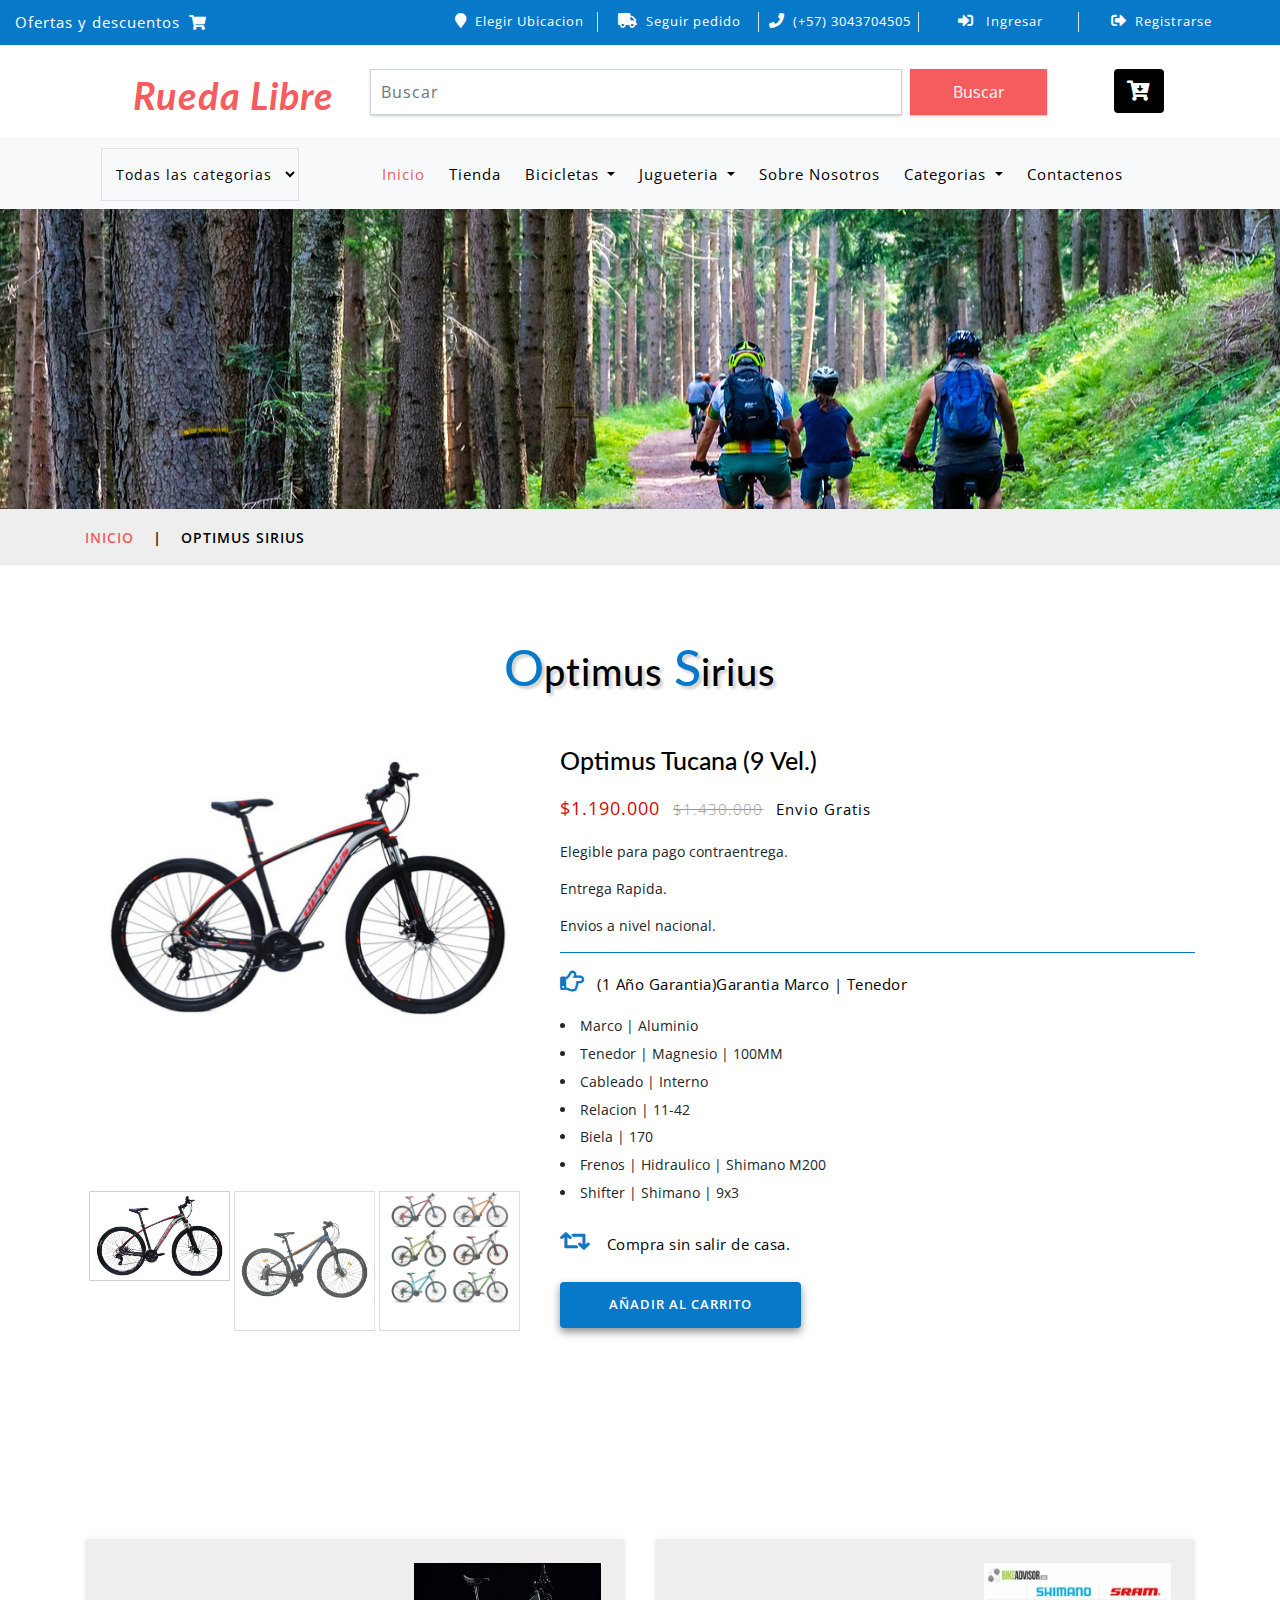
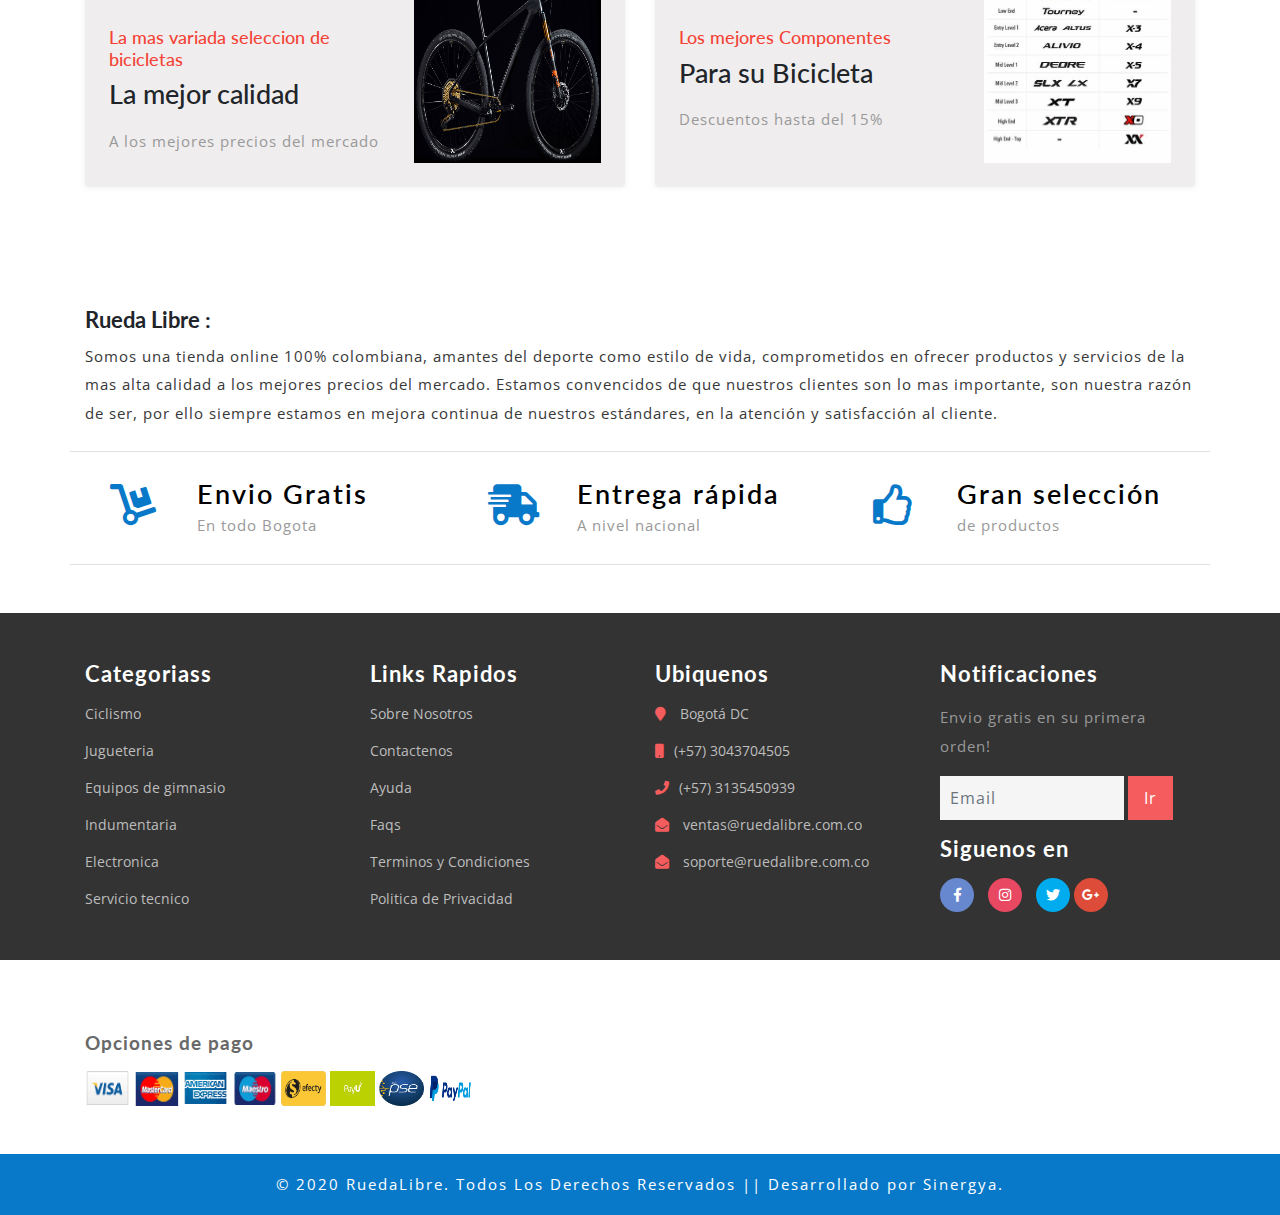
<file: sirius.html>
<!--
Author: W3layouts
Author URL: http://w3layouts.com
License: Creative Commons Attribution 3.0 Unported
License URL: http://creativecommons.org/licenses/by/3.0/
-->
<!DOCTYPE html>
<html lang="zxx">

<head>
	<title>Optimus Sirius || Rueda Libre</title>
	<!-- Meta tag Keywords -->
	<meta name="viewport" content="width=device-width, initial-scale=1">
	<meta charset="UTF-8" />
	<meta name="keywords" content="Electro Store Responsive web template, Bootstrap Web Templates, Flat Web Templates, Android Compatible web template, Smartphone Compatible web template, free webdesigns for Nokia, Samsung, LG, SonyEricsson, Motorola web design"
	/>
	<script>
		addEventListener("load", function () {
			setTimeout(hideURLbar, 0);
		}, false);

		function hideURLbar() {
			window.scrollTo(0, 1);
		}
	</script>
	<!-- //Meta tag Keywords -->

	<!-- Custom-Files -->
	<link href="css/bootstrap.css" rel="stylesheet" type="text/css" media="all" />
	<!-- Bootstrap css -->
	<link href="css/style.css" rel="stylesheet" type="text/css" media="all" />
	<!-- Main css -->
	<link rel="stylesheet" href="css/fontawesome-all.css">
	<!-- Font-Awesome-Icons-CSS -->
	<link href="css/popuo-box.css" rel="stylesheet" type="text/css" media="all" />
	<!-- pop-up-box -->
	<link href="css/menu.css" rel="stylesheet" type="text/css" media="all" />
	<!-- menu style -->
	<!-- //Custom-Files -->

	<!-- web fonts -->
	<link href="//fonts.googleapis.com/css?family=Lato:100,100i,300,300i,400,400i,700,700i,900,900i&amp;subset=latin-ext" rel="stylesheet">
	<link href="//fonts.googleapis.com/css?family=Open+Sans:300,300i,400,400i,600,600i,700,700i,800,800i&amp;subset=cyrillic,cyrillic-ext,greek,greek-ext,latin-ext,vietnamese"
	    rel="stylesheet">
	<!-- //web fonts -->

	<!-- favicon -->
	<link rel="shortcut icon" href="images/sir1.jpg" type="image.jpg">
	<!-- //Favicon -->

</head>

<body>
	<!-- top-header -->
	<div class="agile-main-top">
		<div class="container-fluid">
			<div class="row main-top-w3l py-2">
				<div class="col-lg-4 header-most-top">
					<p class="text-white text-lg-left text-center">Ofertas y descuentos
						<i class="fas fa-shopping-cart ml-1"></i>
					</p>
				</div>
				<div class="col-lg-8 header-right mt-lg-0 mt-2">
					<!-- header lists -->
					<ul>
						<li class="text-center border-right text-white">
							<a class="play-icon popup-with-zoom-anim text-white" href="#small-dialog1">
								<i class="fas fa-map-marker mr-2"></i>Elegir Ubicacion</a>
						</li>
						<li class="text-center border-right text-white">
							<a href="#" data-toggle="modal" data-target="#exampleModal" class="text-white">
								<i class="fas fa-truck mr-2"></i>Seguir pedido</a>
						</li>
						<li class="text-center border-right text-white">
							<i class="fas fa-phone mr-2"></i>(+57) 3043704505
						</li>
						<li class="text-center border-right text-white">
							<a href="#" data-toggle="modal" data-target="#exampleModal" class="text-white">
								<i class="fas fa-sign-in-alt mr-2"></i> Ingresar </a>
						</li>
						<li class="text-center text-white">
							<a href="#" data-toggle="modal" data-target="#exampleModal2" class="text-white">
								<i class="fas fa-sign-out-alt mr-2"></i>Registrarse </a>
						</li>
					</ul>
					<!-- //header lists -->
				</div>
			</div>
		</div>
	</div>

	<!-- Button trigger modal(select-location) -->
	<!-- <div id="small-dialog1" class="mfp-hide">
		<div class="select-city">
			<h3>
				<i class="fas fa-map-marker"></i> Please Select Your Location</h3>
			<select class="list_of_cities">
				<optgroup label="Popular Cities">
					<option selected style="display:none;color:#eee;">Select City</option>
					<option>Birmingham</option>
					<option>Anchorage</option>
					<option>Phoenix</option>
					<option>Little Rock</option>
					<option>Los Angeles</option>
					<option>Denver</option>
					<option>Bridgeport</option>
					<option>Wilmington</option>
					<option>Jacksonville</option>
					<option>Atlanta</option>
					<option>Honolulu</option>
					<option>Boise</option>
					<option>Chicago</option>
					<option>Indianapolis</option>
				</optgroup>
				<optgroup label="Alabama">
					<option>Birmingham</option>
					<option>Montgomery</option>
					<option>Mobile</option>
					<option>Huntsville</option>
					<option>Tuscaloosa</option>
				</optgroup>
				<optgroup label="Alaska">
					<option>Anchorage</option>
					<option>Fairbanks</option>
					<option>Juneau</option>
					<option>Sitka</option>
					<option>Ketchikan</option>
				</optgroup>
				<optgroup label="Arizona">
					<option>Phoenix</option>
					<option>Tucson</option>
					<option>Mesa</option>
					<option>Chandler</option>
					<option>Glendale</option>
				</optgroup>
				<optgroup label="Arkansas">
					<option>Little Rock</option>
					<option>Fort Smith</option>
					<option>Fayetteville</option>
					<option>Springdale</option>
					<option>Jonesboro</option>
				</optgroup>
				<optgroup label="California">
					<option>Los Angeles</option>
					<option>San Diego</option>
					<option>San Jose</option>
					<option>San Francisco</option>
					<option>Fresno</option>
				</optgroup>
				<optgroup label="Colorado">
					<option>Denver</option>
					<option>Colorado</option>
					<option>Aurora</option>
					<option>Fort Collins</option>
					<option>Lakewood</option>
				</optgroup>
				<optgroup label="Connecticut">
					<option>Bridgeport</option>
					<option>New Haven</option>
					<option>Hartford</option>
					<option>Stamford</option>
					<option>Waterbury</option>
				</optgroup>
				<optgroup label="Delaware">
					<option>Wilmington</option>
					<option>Dover</option>
					<option>Newark</option>
					<option>Bear</option>
					<option>Middletown</option>
				</optgroup>
				<optgroup label="Florida">
					<option>Jacksonville</option>
					<option>Miami</option>
					<option>Tampa</option>
					<option>St. Petersburg</option>
					<option>Orlando</option>
				</optgroup>
				<optgroup label="Georgia">
					<option>Atlanta</option>
					<option>Augusta</option>
					<option>Columbus</option>
					<option>Savannah</option>
					<option>Athens</option>
				</optgroup>
				<optgroup label="Hawaii">
					<option>Honolulu</option>
					<option>Pearl City</option>
					<option>Hilo</option>
					<option>Kailua</option>
					<option>Waipahu</option>
				</optgroup>
				<optgroup label="Idaho">
					<option>Boise</option>
					<option>Nampa</option>
					<option>Meridian</option>
					<option>Idaho Falls</option>
					<option>Pocatello</option>
				</optgroup>
				<optgroup label="Illinois">
					<option>Chicago</option>
					<option>Aurora</option>
					<option>Rockford</option>
					<option>Joliet</option>
					<option>Naperville</option>
				</optgroup>
				<optgroup label="Indiana">
					<option>Indianapolis</option>
					<option>Fort Wayne</option>
					<option>Evansville</option>
					<option>South Bend</option>
					<option>Hammond</option>
				</optgroup>
				<optgroup label="Iowa">
					<option>Des Moines</option>
					<option>Cedar Rapids</option>
					<option>Davenport</option>
					<option>Sioux City</option>
					<option>Waterloo</option>
				</optgroup>
				<optgroup label="Kansas">
					<option>Wichita</option>
					<option>Overland Park</option>
					<option>Kansas City</option>
					<option>Topeka</option>
					<option>Olathe </option>
				</optgroup>
				<optgroup label="Kentucky">
					<option>Louisville</option>
					<option>Lexington</option>
					<option>Bowling Green</option>
					<option>Owensboro</option>
					<option>Covington</option>
				</optgroup>
				<optgroup label="Louisiana">
					<option>New Orleans</option>
					<option>Baton Rouge</option>
					<option>Shreveport</option>
					<option>Metairie</option>
					<option>Lafayette</option>
				</optgroup>
				<optgroup label="Maine">
					<option>Portland</option>
					<option>Lewiston</option>
					<option>Bangor</option>
					<option>South Portland</option>
					<option>Auburn</option>
				</optgroup>
				<optgroup label="Maryland">
					<option>Baltimore</option>
					<option>Frederick</option>
					<option>Rockville</option>
					<option>Gaithersburg</option>
					<option>Bowie</option>
				</optgroup>
				<optgroup label="Massachusetts">
					<option>Boston</option>
					<option>Worcester</option>
					<option>Springfield</option>
					<option>Lowell</option>
					<option>Cambridge</option>
				</optgroup>
				<optgroup label="Michigan">
					<option>Detroit</option>
					<option>Grand Rapids</option>
					<option>Warren</option>
					<option>Sterling Heights</option>
					<option>Lansing</option>
				</optgroup>
				<optgroup label="Minnesota">
					<option>Minneapolis</option>
					<option>St. Paul</option>
					<option>Rochester</option>
					<option>Duluth</option>
					<option>Bloomington</option>
				</optgroup>
				<optgroup label="Mississippi">
					<option>Jackson</option>
					<option>Gulfport</option>
					<option>Southaven</option>
					<option>Hattiesburg</option>
					<option>Biloxi</option>
				</optgroup>
				<optgroup label="Missouri">
					<option>Kansas City</option>
					<option>St. Louis</option>
					<option>Springfield</option>
					<option>Independence</option>
					<option>Columbia</option>
				</optgroup>
				<optgroup label="Montana">
					<option>Billings</option>
					<option>Missoula</option>
					<option>Great Falls</option>
					<option>Bozeman</option>
					<option>Butte-Silver Bow</option>
				</optgroup>
				<optgroup label="Nebraska">
					<option>Omaha</option>
					<option>Lincoln</option>
					<option>Bellevue</option>
					<option>Grand Island</option>
					<option>Kearney</option>
				</optgroup>
				<optgroup label="Nevada">
					<option>Las Vegas</option>
					<option>Henderson</option>
					<option>North Las Vegas</option>
					<option>Reno</option>
					<option>Sunrise Manor</option>
				</optgroup>
				<optgroup label="New Hampshire">
					<option>Manchesters</option>
					<option>Nashua</option>
					<option>Concord</option>
					<option>Dover</option>
					<option>Rochester</option>
				</optgroup>
				<optgroup label="New Jersey">
					<option>Newark</option>
					<option>Jersey City</option>
					<option>Paterson</option>
					<option>Elizabeth</option>
					<option>Edison</option>
				</optgroup>
				<optgroup label="New Mexico">
					<option>Albuquerque</option>
					<option>Las Cruces</option>
					<option>Rio Rancho</option>
					<option>Santa Fe</option>
					<option>Roswell</option>
				</optgroup>
				<optgroup label="New York">
					<option>New York</option>
					<option>Buffalo</option>
					<option>Rochester</option>
					<option>Yonkers</option>
					<option>Syracuse</option>
				</optgroup>
				<optgroup label="North Carolina">
					<option>Charlotte</option>
					<option>Raleigh</option>
					<option>Greensboro</option>
					<option>Winston-Salem</option>
					<option>Durham</option>
				</optgroup>
				<optgroup label="North Dakota">
					<option>Fargo</option>
					<option>Bismarck</option>
					<option>Grand Forks</option>
					<option>Minot</option>
					<option>West Fargo</option>
				</optgroup>
				<optgroup label="Ohio">
					<option>Columbus</option>
					<option>Cleveland</option>
					<option>Cincinnati</option>
					<option>Toledo</option>
					<option>Akron</option>
				</optgroup>
				<optgroup label="Oklahoma">
					<option>Oklahoma City</option>
					<option>Tulsa</option>
					<option>Norman</option>
					<option>Broken Arrow</option>
					<option>Lawton</option>
				</optgroup>
				<optgroup label="Oregon">
					<option>Portland</option>
					<option>Eugene</option>
					<option>Salem</option>
					<option>Gresham</option>
					<option>Hillsboro</option>
				</optgroup>
				<optgroup label="Pennsylvania">
					<option>Philadelphia</option>
					<option>Pittsburgh</option>
					<option>Allentown</option>
					<option>Erie</option>
					<option>Reading</option>
				</optgroup>
				<optgroup label="Rhode Island">
					<option>Providence</option>
					<option>Warwick</option>
					<option>Cranston</option>
					<option>Pawtucket</option>
					<option>East Providence</option>
				</optgroup>
				<optgroup label="South Carolina">
					<option>Columbia</option>
					<option>Charleston</option>
					<option>North Charleston</option>
					<option>Mount Pleasant</option>
					<option>Rock Hill</option>
				</optgroup>
				<optgroup label="South Dakota">
					<option>Sioux Falls</option>
					<option>Rapid City</option>
					<option>Aberdeen</option>
					<option>Brookings</option>
					<option>Watertown</option>
				</optgroup>
				<optgroup label="Tennessee">
					<option>Memphis</option>
					<option>Nashville</option>
					<option>Knoxville</option>
					<option>Chattanooga</option>
					<option>Clarksville</option>
				</optgroup>
				<optgroup label="Texas">
					<option>Houston</option>
					<option>San Antonio</option>
					<option>Dallas</option>
					<option>Austin</option>
					<option>Fort Worth</option>
				</optgroup>
				<optgroup label="Utah">
					<option>Salt Lake City</option>
					<option>West Valley City</option>
					<option>Provo</option>
					<option>West Jordan</option>
					<option>Orem</option>
				</optgroup>
				<optgroup label="Vermont">
					<option>Burlington</option>
					<option>Essex</option>
					<option>South Burlington</option>
					<option>Colchester</option>
					<option>Rutland</option>
				</optgroup>
				<optgroup label="Virginia">
					<option>Virginia Beach</option>
					<option>Norfolk</option>
					<option>Chesapeake</option>
					<option>Arlington</option>
					<option>Richmond</option>
				</optgroup>
				<optgroup label="Washington">
					<option>Seattle</option>
					<option>Spokane</option>
					<option>Tacoma</option>
					<option>Vancouver</option>
					<option>Bellevue</option>
				</optgroup>
				<optgroup label="West Virginia">
					<option>Charleston</option>
					<option>Huntington</option>
					<option>Parkersburg</option>
					<option>Morgantown</option>
					<option>Wheeling</option>
				</optgroup>
				<optgroup label="Wisconsin">
					<option>Milwaukee</option>
					<option>Madison</option>
					<option>Green Bay</option>
					<option>Kenosha</option>
					<option>Racine</option>
				</optgroup>
				<optgroup label="Wyoming">
					<option>Cheyenne</option>
					<option>Casper</option>
					<option>Laramie</option>
					<option>Gillette</option>
					<option>Rock Springs</option>
				</optgroup>
			</select>
			<div class="clearfix"></div>
		</div>
	</div> -->
	<!-- //shop locator (popup) -->

	<!-- modals -->
	<!-- log in -->
	<div class="modal fade" id="exampleModal" tabindex="-1" role="dialog" aria-hidden="true">
		<div class="modal-dialog" role="document">
			<div class="modal-content">
				<div class="modal-header">
					<h5 class="modal-title text-center">Ingresar</h5>
					<button type="button" class="close" data-dismiss="modal" aria-label="Close">
						<span aria-hidden="true">&times;</span>
					</button>
				</div>
				<div class="modal-body">
					<form action="#" method="post">
						<div class="form-group">
							<label class="col-form-label">Usuario</label>
							<input type="text" class="form-control" placeholder=" " name="Name" required="">
						</div>
						<div class="form-group">
							<label class="col-form-label">Contraseña</label>
							<input type="password" class="form-control" placeholder=" " name="Password" required="">
						</div>
						<div class="right-w3l">
							<input type="submit" class="form-control" value="Log in">
						</div>
						<div class="sub-w3l">
							<div class="custom-control custom-checkbox mr-sm-2">
								<input type="checkbox" class="custom-control-input" id="customControlAutosizing">
								<label class="custom-control-label" for="customControlAutosizing">Recordarme ?</label>
							</div>
						</div>
						<p class="text-center dont-do mt-3">No tiene una cuenta ?
							<a href="#" data-toggle="modal" data-target="#exampleModal2">
								Registrese Ahora</a>
						</p>
					</form>
				</div>
			</div>
		</div>
	</div>
	<!-- register -->
	<div class="modal fade" id="exampleModal2" tabindex="-1" role="dialog" aria-hidden="true">
		<div class="modal-dialog" role="document">
			<div class="modal-content">
				<div class="modal-header">
					<h5 class="modal-title">Registrarse</h5>
					<button type="button" class="close" data-dismiss="modal" aria-label="Close">
						<span aria-hidden="true">&times;</span>
					</button>
				</div>
				<div class="modal-body">
					<form action="#" method="post">
						<div class="form-group">
							<label class="col-form-label">Nombre</label>
							<input type="text" class="form-control" placeholder=" " name="Name" required="">
						</div>
						<div class="form-group">
							<label class="col-form-label">Email</label>
							<input type="email" class="form-control" placeholder=" " name="Email" required="">
						</div>
						<div class="form-group">
							<label class="col-form-label">Contraseña</label>
							<input type="password" class="form-control" placeholder=" " name="Password" id="password1" required="">
						</div>
						<div class="form-group">
							<label class="col-form-label">Confirme Contraseña</label>
							<input type="password" class="form-control" placeholder=" " name="Confirm Password" id="password2" required="">
						</div>
						<div class="right-w3l">
							<input type="submit" class="form-control" value="Register">
						</div>
						<div class="sub-w3l">
							<div class="custom-control custom-checkbox mr-sm-2">
								<input type="checkbox" class="custom-control-input" id="customControlAutosizing2">
								<label class="custom-control-label" for="customControlAutosizing2">Acepto los terminos y condiciones</label>
							</div>
						</div>
					</form>
				</div>
			</div>
		</div>
	</div>
	<!-- //modal -->
	<!-- //top-header -->

	<!-- header-bottom-->
	<div class="header-bot">
		<div class="container">
			<div class="row header-bot_inner_wthreeinfo_header_mid">
				<!-- logo -->
				<div class="col-md-3 logo_agile">
					<h1 class="text-center">
						<a href="index.html" class="font-weight-bold font-italic">
							<!-- <img src="images/logo2.png" alt=" " class="img-fluid"> -->
							Rueda Libre
						</a>
					</h1>
				</div>
				<!-- //logo -->
				<!-- header-bot -->
				<div class="col-md-9 header mt-4 mb-md-0 mb-4">
					<div class="row">
						<!-- search -->
						<div class="col-10 agileits_search">
							<form class="form-inline" action="#" method="post">
								<input class="form-control mr-sm-2" type="search" placeholder="Buscar" aria-label="Search" required>
								<button class="btn my-2 my-sm-0" type="submit">Buscar</button>
							</form>
						</div>
						<!-- //search -->
						<!-- cart details -->
						<div class="col-2 top_nav_right text-center mt-sm-0 mt-2">
							<div class="wthreecartaits wthreecartaits2 cart cart box_1">
								<form action="#" method="post" class="last">
									<input type="hidden" name="cmd" value="_cart">
									<input type="hidden" name="display" value="1">
									<button class="btn w3view-cart" type="submit" name="submit" value="">
										<i class="fas fa-cart-arrow-down"></i>
									</button>
								</form>
							</div>
						</div>
						<!-- //cart details -->
					</div>
				</div>
			</div>
		</div>
	</div>
	<!-- shop locator (popup) -->
	<!-- //header-bottom -->
	<!-- navigation -->
	<div class="navbar-inner">
		<div class="container">
			<nav class="navbar navbar-expand-lg navbar-light bg-light">
				<div class="agileits-navi_search">
					<form action="#" method="post">
						<select id="agileinfo-nav_search" name="agileinfo_search" class="border" required="">
							<option value="">Todas las categorias</option>
							<option value="Televisions">Bicicletas</option>
							<option value="Headphones">Componentes</option>
							<option value="Computers">Jugueteria</option>
							<option value="Appliances">Indumentaria</option>
							<option value="Mobiles">Baterias</option>
							<option value="Fruits &amp; Vegetables">Electronica &amp; y Mas</option>
							<option value="iPad & Tablets">Niñas</option>
							<option value="Cameras & Camcorders">Niños</option>
							<option value="Home Audio & Theater">Accesorios</option>
						</select>
					</form>
				</div>
				<button class="navbar-toggler" type="button" data-toggle="collapse" data-target="#navbarSupportedContent" aria-controls="navbarSupportedContent"
				    aria-expanded="false" aria-label="Toggle navigation">
					<span class="navbar-toggler-icon"></span>
				</button>
				<div class="collapse navbar-collapse" id="navbarSupportedContent">
					<ul class="navbar-nav ml-auto text-center mr-xl-5">
						<li class="nav-item active mr-lg-2 mb-lg-0 mb-2">
							<a class="nav-link" href="index.html">Inicio
								<span class="sr-only">(current)</span>
							</a>
						</li>
						<li class="nav-item mr-lg-2 mb-lg-0 mb-2">
							<a class="nav-link" href="product.html">Tienda</a>
						</li>
						<li class="nav-item dropdown mr-lg-2 mb-lg-0 mb-2">
							<a class="nav-link dropdown-toggle" href="#" role="button" data-toggle="dropdown" aria-haspopup="true" aria-expanded="false">
								Bicicletas
							</a>
							<div class="dropdown-menu">
								<div class="agile_inner_drop_nav_info p-4">
									<h5 class="mb-3">MTB</h5>
									<div class="row">
										<div class="col-sm-6 multi-gd-img">
											<ul class="multi-column-dropdown">
												<li>
													<a href="product.html">Gw</a>
												</li>
												<li>
													<a href="product.html">Venzo</a>
												</li>
												<li>
													<a href="product.html">On-Trail</a>
												</li>
												<li>
													<a href="product.html">Scott</a>
												</li>
												<li>
													<a href="product.html">Trek</a>
												</li>
												<li>
													<a href="product.html">Specialized</a>
												</li>
												<!-- <li>
													<a href="product.html">Tablets</a>
												</li>
												<li>
													<a href="product.html">Wearable Devices</a>
												</li>
												<li>
													<a href="product.html">Smart Home</a>
												</li> -->
											</ul>
										</div>
										<div class="col-sm-6 multi-gd-img">
											<ul class="multi-column-dropdown">
												<h5 class="mb-3">RUTA</h5>
												<li>
													<a href="product.html">Veletta</a>
												</li>
												<li>
													<a href="product.html">Lumen</a>
												</li>
												<li>
													<a href="product.html">Flamma</a>
												</li>
												<li>
													<a href="product.html">Tourmalet</a>
												</li>
												<li>
													<a href="product.html">Stelvio</a>
												</li>
												<!-- <li>
													<a href="product.html">Game Zone</a>
												</li>
												<li>
													<a href="product.html">Software</a>
												</li> -->
											</ul>
										</div>
									</div>
								</div>
							</div>
						</li>
						<li class="nav-item dropdown mr-lg-2 mb-lg-0 mb-2">
							<a class="nav-link dropdown-toggle" href="#" role="button" data-toggle="dropdown" aria-haspopup="true" aria-expanded="false">
								Jugueteria
							</a>
							<div class="dropdown-menu">
								<div class="agile_inner_drop_nav_info p-4">
									<h5 class="mb-3">Carros</h5>
									<div class="row">
										<div class="col-sm-6 multi-gd-img">
											<ul class="multi-column-dropdown">
												<li>
													<a href="product2.html">Ford Ranger</a>
												</li>
												<li>
													<a href="product2.html">Ford Monster</a>
												</li>
												<li>
													<a href="product2.html">Carro Policia</a>
												</li>
												<li>
													<a href="product2.html">Masserati</a>
												</li>
												<li>
													<a href="product2.html">Buggie</a>
												</li>
												<li>
													<a href="product2.html">Jeep</a>
												</li>
												<li>
													<a href="product2.html">Mercedes Benz</a>
												</li>
												<!-- <li>
													<a href="product2.html"></a>
												</li>
												<li>
													<a href="product2.html">Camera Accessories</a>
												</li> -->
											</ul>
										</div>
										<div class="col-sm-6 multi-gd-img">
											<ul class="multi-column-dropdown">
												<h5 class="mb-3">MOTOS</h5>
												<li>
													<a href="product2.html">Cuatrimoto (Control)</a>
												</li>
												<li>
													<a href="product2.html">Cuatrimoto (Sin Control)</a>
												</li>
												<li>
													<a href="product2.html">Ducatti</a>
												</li>
												<li>
													<a href="product2.html">Tipo Policia</a>
												</li>
												<li>
													<a href="product2.html">Moto (Control)</a>
												</li>
												<li>
													<a href="product2.html">Ver Todo</a>
												</li>
												<!-- <li>
													<a href="product2.html">Kitchen & Home Appliances</a>
												</li>
												<li>
													<a href="product2.html">Heating & Cooling Appliances</a>
												</li>
												<li>
													<a href="product2.html">All Appliances</a>
												</li> -->
											</ul>
										</div>
									</div>
								</div>
							</div>
						</li>
						<li class="nav-item mr-lg-2 mb-lg-0 mb-2">
							<a class="nav-link" href="about.html">Sobre Nosotros</a>
						</li>
						<li class="nav-item dropdown mr-lg-2 mb-lg-0 mb-2">
							<a class="nav-link dropdown-toggle" href="#" role="button" data-toggle="dropdown" aria-haspopup="true" aria-expanded="false">
								Categorias
							</a>
							<div class="dropdown-menu">
								<a class="dropdown-item" href="#">Bicicletas</a>
								<a class="dropdown-item" href="#">Grupos</a>
								<a class="dropdown-item" href="#">Componentes</a>
								<div class="dropdown-divider"></div>
								<a class="dropdown-item" href="#">Autos</a>
								<a class="dropdown-item" href="#">Motos</a>
								<div class="dropdown-divider"></div>
								<a class="dropdown-item" href="#">Eq. Gimnasio</a>
								<a class="dropdown-item" href="#">Accesorios</a>
							</div>
						</li>
						<li class="nav-item">
							<a class="nav-link" href="contact.html">Contactenos</a>
						</li>
					</ul>
				</div>
			</nav>
		</div>
	</div>
	<!-- //navigation -->

	<!-- banner-2 -->
	<div class="page-head_agile_info_w3l">

	</div>
	<!-- //banner-2 -->
	<!-- page -->
	<div class="services-breadcrumb">
		<div class="agile_inner_breadcrumb">
			<div class="container">
				<ul class="w3_short">
					<li>
						<a href="index.html">Inicio</a>
						<i>|</i>
					</li>
					<li>Optimus Sirius</li>
				</ul>
			</div>
		</div>
	</div>
	<!-- //page -->

	<!-- Single Page -->
	<div class="banner-bootom-w3-agileits py-5">
		<div class="container py-xl-4 py-lg-2">
			<!-- tittle heading -->
			<h3 class="tittle-w3l text-center mb-lg-5 mb-sm-4 mb-3">
				<span>O</span>ptimus
				<span>S</span>irius
			</h3>
			<!-- //tittle heading -->
			<div class="row">
				<div class="col-lg-5 col-md-8 single-right-left ">
					<div class="grid images_3_of_2">
						<div class="flexslider">
							<ul class="slides">
								<li data-thumb="images/sir1.jpg">
									<div class="thumb-image">
										<img src="images/sir1.jpg" data-imagezoom="true" class="img-fluid" alt=""> </div>
								</li>
								<li data-thumb="images/sir2.jpg">
									<div class="thumb-image">
										<img src="images/sir2.jpg" data-imagezoom="true" class="img-fluid" alt=""> </div>
								</li>
								<li data-thumb="images/sir3.jpg">
									<div class="thumb-image">
										<img src="images/sir3.jpg" data-imagezoom="true" class="img-fluid" alt=""> </div>
								</li>
							</ul>
							<div class="clearfix"></div>
						</div>
					</div>
				</div>

				<div class="col-lg-7 single-right-left simpleCart_shelfItem">
					<h3 class="mb-3">Optimus Tucana (9 Vel.)</h3>
					<p class="mb-3">
						<span class="item_price">$1.190.000</span>
						<del class="mx-2 font-weight-light">$1.430.000</del>
						<label>Envio Gratis</label>
					</p>
					<div class="single-infoagile">
						<ul>
							<li class="mb-3">
								Elegible para pago contraentrega.
							</li>
							<li class="mb-3">
								Entrega Rapida.
							</li>
							<li class="mb-3">
								Envios a nivel nacional.
							</li>
						</ul>
					</div>
					<div class="product-single-w3l">
						<p class="my-3">
							<i class="far fa-hand-point-right mr-2"></i>
							<label>(1 Año Garantia)</label>Garantia Marco | Tenedor</p>
						<ul>
							<li class="mb-1">
								Marco | Aluminio
                            </li>
                            <li class="mb-1">
								Tenedor | Magnesio | 100MM
							</li>
							<li class="mb-1">
								Cableado | Interno
							</li>
							<li class="mb-1">
								Relacion | 11-42
							</li>
							<li class="mb-1">
								Biela | 170
                            </li>
                            <li class="mb-1">
								Frenos | Hidraulico | Shimano M200
                            </li>
                            <li class="mb-1">
								Shifter | Shimano | 9x3
                            </li>
						</ul>
						<p class="my-sm-4 my-3">
							<i class="fas fa-retweet mr-3"></i>Compra sin salir de casa.
						</p>
					</div>
					<div class="occasion-cart">
						<div class="snipcart-details top_brand_home_details item_add single-item hvr-outline-out">
							<form action="#" method="post">
								<fieldset>
									<input type="hidden" name="cmd" value="_cart" />
									<input type="hidden" name="add" value="1" />
									<input type="hidden" name="business" value=" " />
									<input type="hidden" name="item_name" value="Optimus Tucana (9 Vel)" />
									<input type="hidden" name="amount" value="1190000" />
									<input type="hidden" name="discount_amount" value="0" />
									<input type="hidden" name="currency_code" value="COP" />
									<input type="hidden" name="return" value=" " />
									<input type="hidden" name="cancel_return" value=" " />
									<input type="submit" name="submit" value="Añadir al carrito" class="button" />
								</fieldset>
							</form>
						</div>
					</div>
				</div>
			</div>
		</div>
	</div>
	<!-- //Single Page -->

	<!-- middle section -->
	<div class="join-w3l1 py-sm-5 py-4">
		<div class="container py-xl-4 py-lg-2">
			<div class="row">
				<div class="col-lg-6">
					<div class="join-agile text-left p-4">
						<div class="row">
							<div class="col-sm-7 offer-name">
								<h6>La mas variada seleccion de bicicletas</h6>
								<h4 class="mt-2 mb-3">La mejor calidad</h4>
								<p>A los mejores precios del mercado</p>
							</div>
							<div class="col-sm-5 offerimg-w3l oferta">
								<img src="images/off1.png" alt="" class="img-fluid">
							</div>
						</div>
					</div>
				</div>
				<div class="col-lg-6 mt-lg-0 mt-5">
					<div class="join-agile text-left p-4">
						<div class="row ">
							<div class="col-sm-7 offer-name">
								<h6>Los mejores Componentes</h6>
								<h4 class="mt-2 mb-3">Para su Bicicleta</h4>
								<p>Descuentos hasta del 15%</p>
							</div>
							<div class="col-sm-5 offerimg-w3l oferta">
								<img src="images/off2.png" alt="" class="img-fluid">
							</div>
						</div>
					</div>
				</div>
			</div>
		</div>
	</div>
	<!-- middle section -->

	<!-- footer -->
	<footer>
		<div class="footer-top-first">
			<div class="container py-md-5 py-sm-4 py-3">
				<!-- footer first section -->
				<h2 class="footer-top-head-w3l font-weight-bold mb-2">Rueda Libre :</h2>
				<p class="footer-main mb-4">
					Somos una tienda online 100% colombiana, amantes del deporte como estilo de vida, comprometidos en ofrecer productos y servicios de la mas 
					alta calidad a los mejores precios del mercado. Estamos convencidos de que nuestros clientes son lo mas importante, son nuestra razón de ser,
					por ello siempre estamos en mejora continua de nuestros estándares, en la atención y satisfacción al cliente.</p>
				<!-- //footer first section -->
				<!-- footer second section -->
				<div class="row w3l-grids-footer border-top border-bottom py-sm-4 py-3">
					<div class="col-md-4 offer-footer">
						<div class="row">
							<div class="col-4 icon-fot">
								<i class="fas fa-dolly"></i>
							</div>
							<div class="col-8 text-form-footer">
								<h3>Envio Gratis</h3>
								<p>En todo Bogota</p>
							</div>
						</div>
					</div>
					<div class="col-md-4 offer-footer my-md-0 my-4">
						<div class="row">
							<div class="col-4 icon-fot">
								<i class="fas fa-shipping-fast"></i>
							</div>
							<div class="col-8 text-form-footer">
								<h3> Entrega rápida </h3>
								<p> A nivel nacional </p>
							</div>
						</div>
					</div>
					<div class="col-md-4 offer-footer">
						<div class="row">
							<div class="col-4 icon-fot">
								<i class="far fa-thumbs-up"></i>
							</div>
							<div class="col-8 text-form-footer">
								<h3>Gran selección</h3>
								<p>de productos</p>
							</div>
						</div>
					</div>
				</div>
				<!-- //footer second section -->
			</div>
		</div>
		<!-- footer third section -->
		<div class="w3l-middlefooter-sec">
			<div class="container py-md-5 py-sm-4 py-3">
				<div class="row footer-info w3-agileits-info">
					<!-- footer categories -->
					<div class="col-md-3 col-sm-6 footer-grids">
						<h3 class="text-white font-weight-bold mb-3">Categoriass</h3>
						<ul>
							<li class="mb-3">
								<a href="product.html">Ciclismo </a>
							</li>
							<li class="mb-3">
								<a href="product.html">Jugueteria</a>
							</li>
							<li class="mb-3">
								<a href="product.html">Equipos de gimnasio</a>
							</li>
							<li class="mb-3">
								<a href="product2.html">Indumentaria</a>
							</li>
							<li class="mb-3">
								<a href="product.html">Electronica</a>
							</li>
							<li>
								<a href="product2.html">Servicio tecnico</a>
							</li>
						</ul>
					</div>
					<!-- //footer categories -->
					<!-- quick links -->
					<div class="col-md-3 col-sm-6 footer-grids mt-sm-0 mt-4">
						<h3 class="text-white font-weight-bold mb-3">Links Rapidos</h3>
						<ul>
							<li class="mb-3">
								<a href="about.html">Sobre Nosotros</a>
							</li>
							<li class="mb-3">
								<a href="contact.html">Contactenos</a>
							</li>
							<li class="mb-3">
								<a href="help.html">Ayuda</a>
							</li>
							<li class="mb-3">
								<a href="faqs.html">Faqs</a>
							</li>
							<li class="mb-3">
								<a href="terms.html">Terminos y Condiciones</a>
							</li>
							<li>
								<a href="privacy.html">Politica de Privacidad</a>
							</li>
						</ul>
					</div>
					<div class="col-md-3 col-sm-6 footer-grids mt-md-0 mt-4">
						<h3 class="text-white font-weight-bold mb-3">Ubiquenos</h3>
						<ul>
							<li class="mb-3">
								<i class="fas fa-map-marker"></i> Bogotá DC</li>
							<li class="mb-3">
								<i class="fas fa-mobile"></i>(+57) 3043704505 </li>
							<li class="mb-3">
								<i class="fas fa-phone"></i>(+57) 3135450939</li>
							<li class="mb-3">
								<i class="fas fa-envelope-open"></i>
								<a href="mailto:ventas@ruedalibre.com.co"> ventas@ruedalibre.com.co</a>
							</li>
							<li>
								<i class="fas fa-envelope-open"></i>
								<a href="mailto:soporte@ruedalibre.com.co"> soporte@ruedalibre.com.co</a>
							</li>
						</ul>
					</div>
					<div class="col-md-3 col-sm-6 footer-grids w3l-agileits mt-md-0 mt-4">
						<!-- newsletter -->
						<h3 class="text-white font-weight-bold mb-3">Notificaciones</h3>
						<p class="mb-3">Envio gratis en su primera orden!</p>
						<form action="#" method="post">
							<div class="form-group">
								<input type="email" class="form-control" placeholder="Email" name="email" required="">
								<input type="submit" value="Ir">
							</div>
						</form>
						<!-- //newsletter -->
						<!-- social icons -->
						<div class="footer-grids  w3l-socialmk mt-3">
							<h3 class="text-white font-weight-bold mb-3">Siguenos en</h3>
							<div class="social">
								<ul>
									<li>
										<a class="icon fb" href="https://www.facebook.com/Rueda-Libre-111619167285659" title="Ir a facebook">
											<i class="fab fa-facebook-f"></i>
										</a>
									</li>
									<li>
										<a class="icon in" href="#">
											<i class="fab fa-instagram"></i>
										</a>
									</li>
									<li>
										<a class="icon tw" href="#">
											<i class="fab fa-twitter"></i>
										</a>
									</li>
									<li>
										<a class="icon gp" href="#">
											<i class="fab fa-google-plus-g"></i>
										</a>
									</li>
								</ul>
							</div>
						</div>
						<!-- //social icons -->
					</div>
				</div>
				<!-- //quick links -->
			</div>
		</div>
		<!-- //footer third section -->

		<!-- footer fourth section -->
		<div class="agile-sometext py-md-5 py-sm-4 py-3">
			<div class="container">
				<!-- brands -->
				<!-- <div class="sub-some">
					<h5 class="font-weight-bold mb-2">Mobile & Tablets :</h5>
					<ul>
						<li class="m-sm-1">
							<a href="product.html" class="border-right pr-2">Android Phones</a>
						</li>
						<li class="m-sm-1">
							<a href="product.html" class="border-right pr-2">Smartphones</a>
						</li>
						<li class="m-sm-1">
							<a href="product.html" class="border-right pr-2">Feature Phones</a>
						</li>
						<li class="m-sm-1">
							<a href="product.html" class="border-right pr-2">Unboxed Phones</a>
						</li>
						<li class="m-sm-1">
							<a href="product.html" class="border-right pr-2">Refurbished Phones</a>
						</li>
						<li class="m-sm-1">
							<a href="product.html" class="border-right pr-2"> Tablets</a>
						</li>
						<li class="m-sm-1">
							<a href="product.html" class="border-right pr-2">CDMA Phones</a>
						</li>
						<li class="m-sm-1">
							<a href="product.html" class="border-right pr-2">Value Added Services</a>
						</li>
						<li class="m-sm-1">
							<a href="product.html" class="border-right pr-2">Sell Old</a>
						</li>
						<li class="m-sm-1">
							<a href="product.html" class="border-right pr-2">Used Mobiles</a>
						</li>
					</ul>
				</div>
				<div class="sub-some mt-4">
					<h5 class="font-weight-bold mb-2">Computers :</h5>
					<ul>
						<li class="m-sm-1">
							<a href="product.html" class="border-right pr-2">Laptops </a>
						</li>
						<li class="m-sm-1">
							<a href="product.html" class="border-right pr-2">Printers</a>
						</li>
						<li class="m-sm-1">
							<a href="product.html" class="border-right pr-2">Routers</a>
						</li>
						<li class="m-sm-1">
							<a href="product.html" class="border-right pr-2">Ink & Toner Cartridges</a>
						</li>
						<li class="m-sm-1">
							<a href="product.html" class="border-right pr-2">Monitors</a>
						</li>
						<li class="m-sm-1">
							<a href="product.html" class="border-right pr-2">Video Games</a>
						</li>
						<li class="m-sm-1">
							<a href="product.html" class="border-right pr-2">Unboxed & Refurbished Laptops</a>
						</li>
						<li>
							<a href="product.html" class="border-right pr-2">Assembled Desktops</a>
						</li>
						<li class="m-sm-1">
							<a href="product2.html" class="border-right pr-2">Data Cards</a>
						</li>
					</ul>
				</div> -->
				<!-- <div class="sub-some mt-4">
					<h5 class="font-weight-bold mb-2">TV, Audio & Large Appliances :</h5>
					<ul>
						<li class="m-sm-1">
							<a href="product2.html" class="border-right pr-2">TVs & DTH</a>
						</li>
						<li class="m-sm-1">
							<a href="product2.html" class="border-right pr-2">Home Theatre Systems</a>
						</li>
						<li class="m-sm-1">
							<a href="product2.html" class="border-right pr-2">Hidden Cameras & CCTVs</a>
						</li>
						<li class="m-sm-1">
							<a href="product2.html" class="border-right pr-2">Refrigerators</a>
						</li>
						<li class="m-sm-1">
							<a href="product2.html" class="border-right pr-2">Washing Machines</a>
						</li>
						<li class="m-sm-1">
							<a href="product2.html" class="border-right pr-2"> Air Conditioners</a>
						</li>
						<li class="m-sm-1">
							<a href="product2.html" class="border-right pr-2">Cameras</a>
						</li>
						<li class="m-sm-1">
							<a href="product2.html" class="border-right pr-2">Speakers</a>
						</li>
					</ul>
				</div>
				<div class="sub-some mt-4">
					<h5 class="font-weight-bold mb-2">Mobile & Laptop Accessories :</h5>
					<ul>
						<li class="m-sm-1">
							<a href="product2.html" class="border-right pr-2">Headphones</a>
						</li>
						<li class="m-sm-1">
							<a href="product.html" class="border-right pr-2">Power Banks </a>
						</li>
						<li class="m-sm-1">
							<a href="product.html" class="border-right pr-2">Backpacks</a>
						</li>
						<li class="m-sm-1">
							<a href="product.html" class="border-right pr-2">Mobile Cases & Covers</a>
						</li>
						<li class="m-sm-1">
							<a href="product.html" class="border-right pr-2">Pen Drives</a>
						</li>
						<li class="m-sm-1">
							<a href="product2.html" class="border-right pr-2">External Hard Disks</a>
						</li>
						<li class="m-sm-1">
							<a href="product2.html" class="border-right pr-2"> Mouse</a>
						</li>
						<li class="m-sm-1">
							<a href="product2.html" class="border-right pr-2">Smart Watches & Fitness Bands</a>
						</li>
						<li class="m-sm-1">
							<a href="product2.html" class="border-right pr-2">MicroSD Cards</a>
						</li>
					</ul>
				</div>
				<div class="sub-some mt-4">
					<h5 class="font-weight-bold mb-2">Appliances :</h5>
					<ul>
						<li class="m-sm-1">
							<a href="product2.html" class="border-right pr-2">Trimmers</a>
						</li>
						<li class="m-sm-1">
							<a href="product2.html" class="border-right pr-2">Hair Dryers</a>
						</li>
						<li class="m-sm-1">
							<a href="product2.html" class="border-right pr-2">Emergency Lights</a>
						</li>
						<li class="m-sm-1">
							<a href="product2.html" class="border-right pr-2">Water Purifiers </a>
						</li>
						<li class="m-sm-1">
							<a href="product2.html" class="border-right pr-2">Electric Kettles</a>
						</li>
						<li class="m-sm-1">
							<a href="product2.html" class="border-right pr-2">Hair Straighteners</a>
						</li>
						<li class="m-sm-1">
							<a href="product2.html" class="border-right pr-2">Induction Cooktops</a>
						</li>
						<li class="m-sm-1">
							<a href="product2.html" class="border-right pr-2">Sewing Machines</a>
						</li>
						<li class="m-sm-1">
							<a href="product2.html" class="border-right pr-2"> Geysers</a>
						</li>
					</ul>
				</div>
				<div class="sub-some mt-4">
					<h5 class="font-weight-bold mb-2">Popular on Electro Store</h5>
					<ul>
						<li class="m-sm-1">
							<a href="product.html" class="border-right pr-2">Offers & Coupons</a>
						</li>
						<li class="m-sm-1">
							<a href="product2.html" class="border-right pr-2">Couple Watches</a>
						</li>
						<li class="m-sm-1">
							<a href="product2.html" class="border-right pr-2">Gas Stoves</a>
						</li>
						<li class="m-sm-1">
							<a href="product2.html" class="border-right pr-2"> Air Coolers</a>
						</li>
						<li class="m-sm-1">
							<a href="product2.html" class="border-right pr-2">Air Purifiers</a>
						</li>
						<li class="m-sm-1">
							<a href="product2.html" class="border-right pr-2">Headphones</a>
						</li>
						<li class="m-sm-1">
							<a href="product2.html" class="border-right pr-2"> Headsets</a>
						</li>
						<li class="m-sm-1">
							<a href="product2.html" class="border-right pr-2">Pressure Cookers</a>
						</li>
						<li class="m-sm-1">
							<a href="product2.html" class="border-right pr-2">Sandwich Makers</a>
						</li>
						<li class="m-sm-1">
							<a href="product2.html" class="border-right pr-2">Air Friers</a>
						</li>
						<li class="m-sm-1">
							<a href="product2.html" class="border-right pr-2">Irons</a>
						</li>
						<li class="m-sm-1">
							<a href="product2.html" class="border-right pr-2">LED TV</a>
						</li>
						<li class="m-sm-1">
							<a href="product2.html" class="border-right pr-2">Sandwich Makers</a>
						</li>
					</ul>
				</div> -->
			<!-- //brands -->
			<!-- payment -->
			<div class="sub-some child-momu mt-4">
					<h5 class="font-weight-bold mb-3">Opciones de pago</h5>
					<ul>
						<li>
							<img src="images/pay1.png" alt="" class="opc-pago">
						</li>
						<li>
							<img src="images/pay2.png" alt="" class="opc-pago">
						</li>
						<li>
							<img src="images/pay4.png" alt="" class="opc-pago">
						</li>
						<li>
							<img src="images/pay3.png" alt="" class="opc-pago">
						</li>
						<li>
							<img src="images/pay5.png" alt="" class="opc-pago">
						</li>
						<li>
							<img src="images/pay7.png" alt="" class="opc-pago">
						</li>
						<li>
							<img src="images/pay8.png" alt="" class="opc-pago">
						</li>
						<li>
							<img src="images/paypal.png" alt="" class="opc-pago">
						</li>
					</ul>
				</div>
				<!-- //payment -->
			</div>
		</div>
		<!-- //footer fourth section (text) -->
	</footer>
	<!-- //footer -->
	<!-- copyright -->
	<div class="copy-right py-3">
		<div class="container">
			<p class="text-center text-white">© 2020 RuedaLibre. Todos Los Derechos Reservados || Desarrollado por
				<a href="#"> Sinergya.</a>
			</p>
		</div>
	</div>
	<!-- //copyright -->

	<!-- js-files -->
	<!-- jquery -->
	<script src="js/jquery-2.2.3.min.js"></script>
	<!-- //jquery -->

	<!-- nav smooth scroll -->
	<script>
		$(document).ready(function () {
			$(".dropdown").hover(
				function () {
					$('.dropdown-menu', this).stop(true, true).slideDown("fast");
					$(this).toggleClass('open');
				},
				function () {
					$('.dropdown-menu', this).stop(true, true).slideUp("fast");
					$(this).toggleClass('open');
				}
			);
		});
	</script>
	<!-- //nav smooth scroll -->

	<!-- popup modal (for location)-->
	<script src="js/jquery.magnific-popup.js"></script>
	<script>
		$(document).ready(function () {
			$('.popup-with-zoom-anim').magnificPopup({
				type: 'inline',
				fixedContentPos: false,
				fixedBgPos: true,
				overflowY: 'auto',
				closeBtnInside: true,
				preloader: false,
				midClick: true,
				removalDelay: 300,
				mainClass: 'my-mfp-zoom-in'
			});

		});
	</script>
	<!-- //popup modal (for location)-->

	<!-- cart-js -->
	<script src="js/minicart.js"></script>
	<script>
		paypals.minicarts.render(); //use only unique class names other than paypals.minicarts.Also Replace same class name in css and minicart.min.js

		paypals.minicarts.cart.on('checkout', function (evt) {
			var items = this.items(),
				len = items.length,
				total = 0,
				i;

			// Count the number of each item in the cart
			for (i = 0; i < len; i++) {
				total += items[i].get('quantity');
			}

			if (total < 3) {
				alert('The minimum order quantity is 3. Please add more to your shopping cart before checking out');
				evt.preventDefault();
			}
		});
	</script>
	<!-- //cart-js -->

	<!-- password-script -->
	<script>
		window.onload = function () {
			document.getElementById("password1").onchange = validatePassword;
			document.getElementById("password2").onchange = validatePassword;
		}

		function validatePassword() {
			var pass2 = document.getElementById("password2").value;
			var pass1 = document.getElementById("password1").value;
			if (pass1 != pass2)
				document.getElementById("password2").setCustomValidity("Passwords Don't Match");
			else
				document.getElementById("password2").setCustomValidity('');
			//empty string means no validation error
		}
	</script>
	<!-- //password-script -->

	<!-- imagezoom -->
	<script src="js/imagezoom.js"></script>
	<!-- //imagezoom -->

	<!-- flexslider -->
	<link rel="stylesheet" href="css/flexslider.css" type="text/css" media="screen" />

	<script src="js/jquery.flexslider.js"></script>
	<script>
		// Can also be used with $(document).ready()
		$(window).load(function () {
			$('.flexslider').flexslider({
				animation: "slide",
				controlNav: "thumbnails"
			});
		});
	</script>
	<!-- //FlexSlider-->

	<!-- smoothscroll -->
	<script src="js/SmoothScroll.min.js"></script>
	<!-- //smoothscroll -->

	<!-- start-smooth-scrolling -->
	<script src="js/move-top.js"></script>
	<script src="js/easing.js"></script>
	<script>
		jQuery(document).ready(function ($) {
			$(".scroll").click(function (event) {
				event.preventDefault();

				$('html,body').animate({
					scrollTop: $(this.hash).offset().top
				}, 1000);
			});
		});
	</script>
	<!-- //end-smooth-scrolling -->

	<!-- smooth-scrolling-of-move-up -->
	<script>
		$(document).ready(function () {
			/*
			var defaults = {
				containerID: 'toTop', // fading element id
				containerHoverID: 'toTopHover', // fading element hover id
				scrollSpeed: 1200,
				easingType: 'linear' 
			};
			*/
			$().UItoTop({
				easingType: 'easeOutQuart'
			});

		});
	</script>
	<!-- //smooth-scrolling-of-move-up -->

	<!-- for bootstrap working -->
	<script src="js/bootstrap.js"></script>
	<!-- //for bootstrap working -->
	<!-- //js-files -->

</body>

</html>
</file>
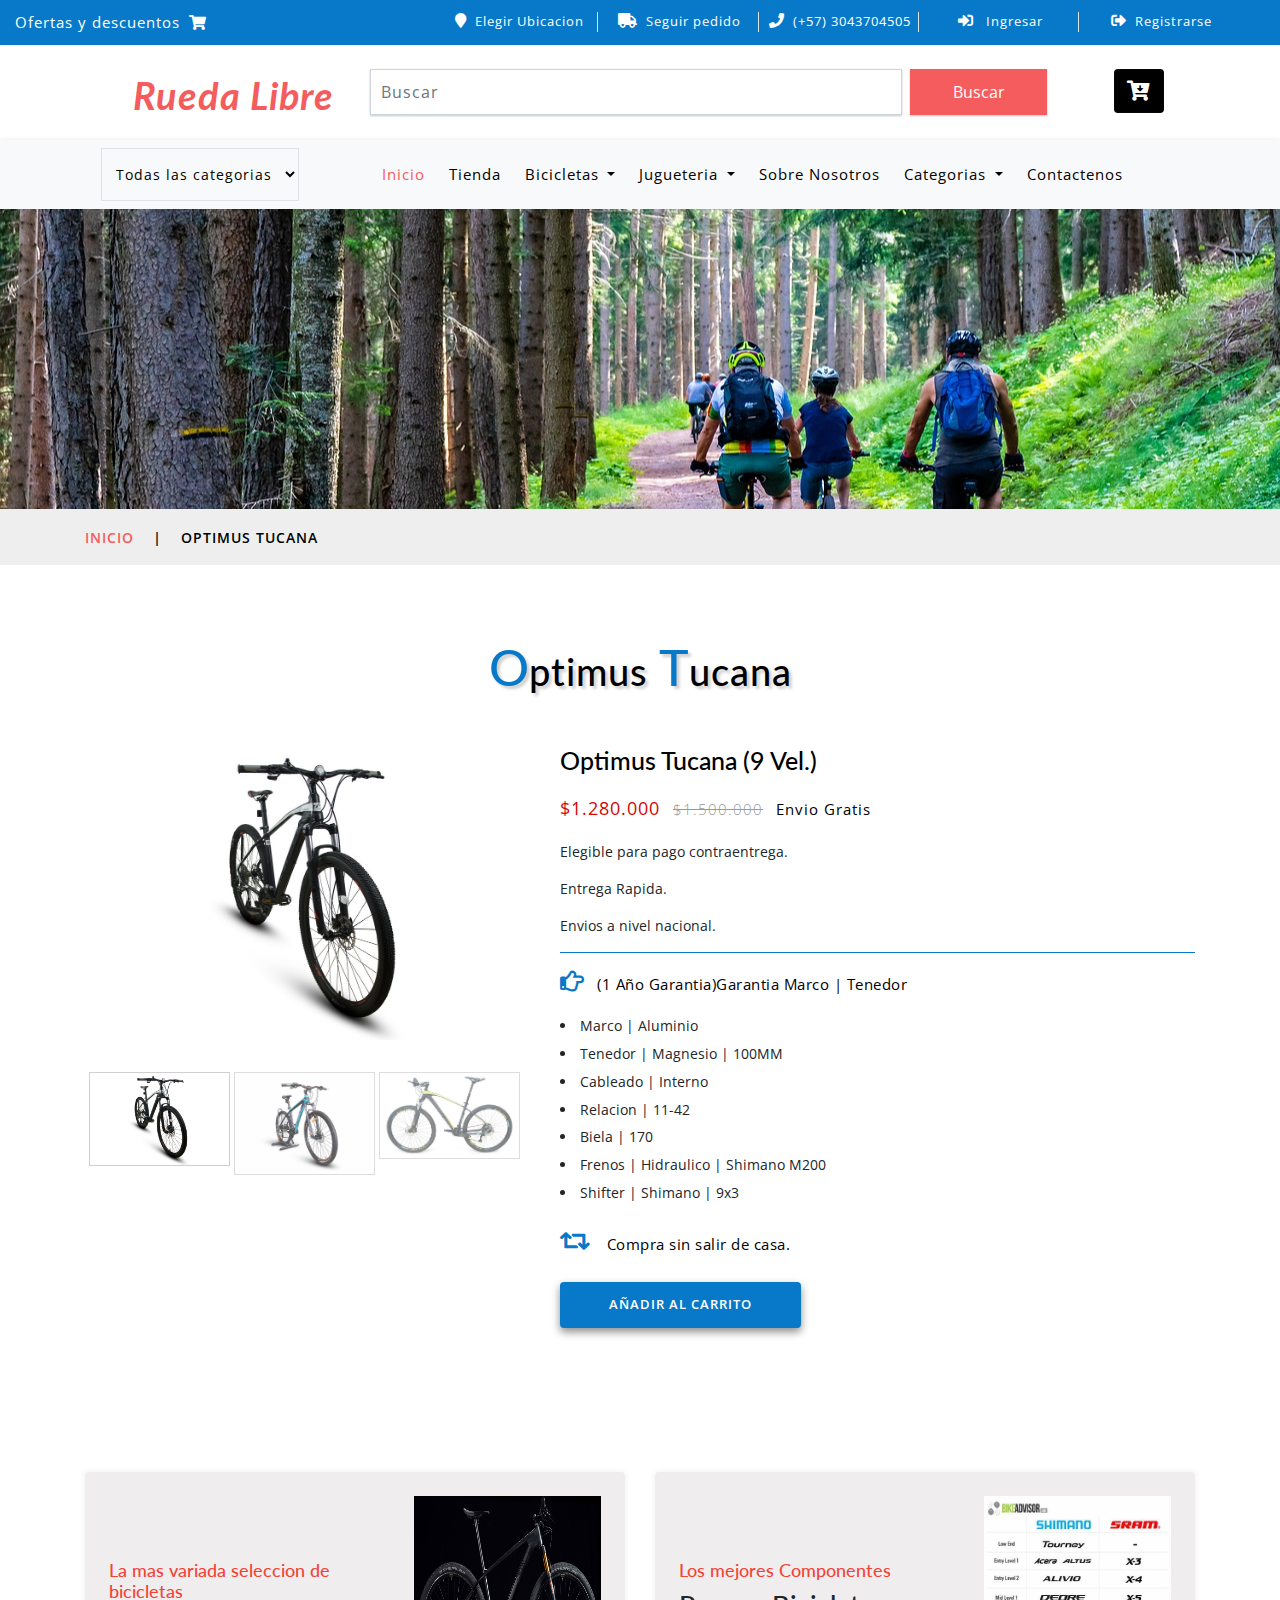
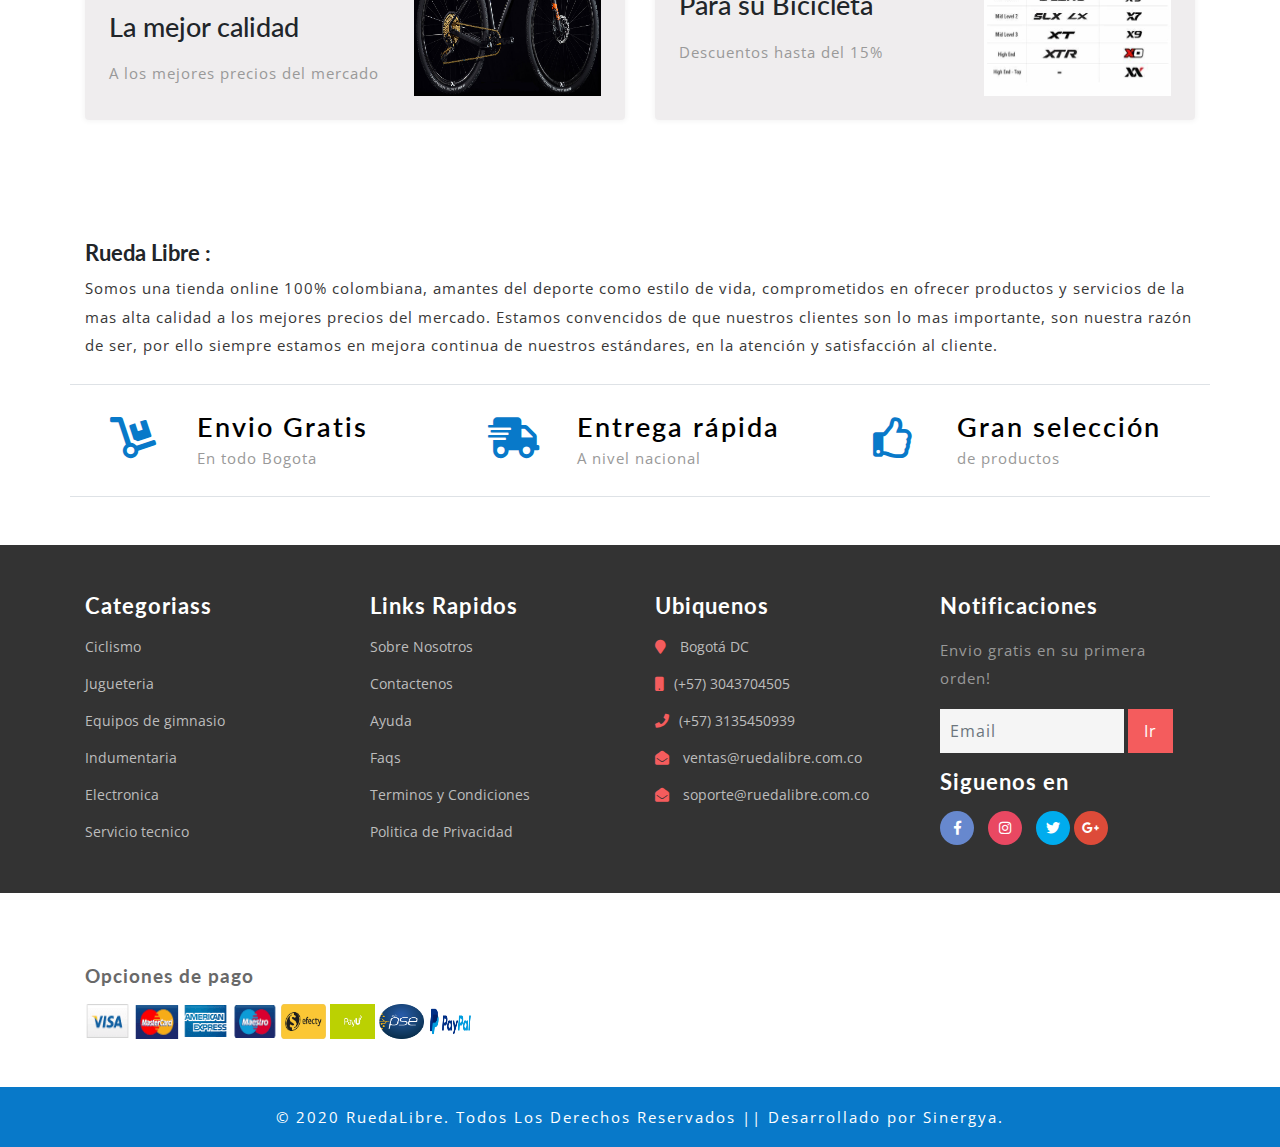
<file: tucana.html>
<!--
Author: W3layouts
Author URL: http://w3layouts.com
License: Creative Commons Attribution 3.0 Unported
License URL: http://creativecommons.org/licenses/by/3.0/
-->
<!DOCTYPE html>
<html lang="zxx">

<head>
	<title>Optimus Tucana || Rueda Libre</title>
	<!-- Meta tag Keywords -->
	<meta name="viewport" content="width=device-width, initial-scale=1">
	<meta charset="UTF-8" />
	<meta name="keywords" content="Electro Store Responsive web template, Bootstrap Web Templates, Flat Web Templates, Android Compatible web template, Smartphone Compatible web template, free webdesigns for Nokia, Samsung, LG, SonyEricsson, Motorola web design"
	/>
	<script>
		addEventListener("load", function () {
			setTimeout(hideURLbar, 0);
		}, false);

		function hideURLbar() {
			window.scrollTo(0, 1);
		}
	</script>
	<!-- //Meta tag Keywords -->

	<!-- Custom-Files -->
	<link href="css/bootstrap.css" rel="stylesheet" type="text/css" media="all" />
	<!-- Bootstrap css -->
	<link href="css/style.css" rel="stylesheet" type="text/css" media="all" />
	<!-- Main css -->
	<link rel="stylesheet" href="css/fontawesome-all.css">
	<!-- Font-Awesome-Icons-CSS -->
	<link href="css/popuo-box.css" rel="stylesheet" type="text/css" media="all" />
	<!-- pop-up-box -->
	<link href="css/menu.css" rel="stylesheet" type="text/css" media="all" />
	<!-- menu style -->
	<!-- //Custom-Files -->

	<!-- web fonts -->
	<link href="//fonts.googleapis.com/css?family=Lato:100,100i,300,300i,400,400i,700,700i,900,900i&amp;subset=latin-ext" rel="stylesheet">
	<link href="//fonts.googleapis.com/css?family=Open+Sans:300,300i,400,400i,600,600i,700,700i,800,800i&amp;subset=cyrillic,cyrillic-ext,greek,greek-ext,latin-ext,vietnamese"
	    rel="stylesheet">
	<!-- //web fonts -->

	<!-- favicon -->
	<link rel="shortcut icon" href="images/opt1.jpg" type="image.jpg">
	<!-- //Favicon -->

</head>

<body>
	<!-- top-header -->
	<div class="agile-main-top">
		<div class="container-fluid">
			<div class="row main-top-w3l py-2">
				<div class="col-lg-4 header-most-top">
					<p class="text-white text-lg-left text-center">Ofertas y descuentos
						<i class="fas fa-shopping-cart ml-1"></i>
					</p>
				</div>
				<div class="col-lg-8 header-right mt-lg-0 mt-2">
					<!-- header lists -->
					<ul>
						<li class="text-center border-right text-white">
							<a class="play-icon popup-with-zoom-anim text-white" href="#small-dialog1">
								<i class="fas fa-map-marker mr-2"></i>Elegir Ubicacion</a>
						</li>
						<li class="text-center border-right text-white">
							<a href="#" data-toggle="modal" data-target="#exampleModal" class="text-white">
								<i class="fas fa-truck mr-2"></i>Seguir pedido</a>
						</li>
						<li class="text-center border-right text-white">
							<i class="fas fa-phone mr-2"></i>(+57) 3043704505
						</li>
						<li class="text-center border-right text-white">
							<a href="#" data-toggle="modal" data-target="#exampleModal" class="text-white">
								<i class="fas fa-sign-in-alt mr-2"></i> Ingresar </a>
						</li>
						<li class="text-center text-white">
							<a href="#" data-toggle="modal" data-target="#exampleModal2" class="text-white">
								<i class="fas fa-sign-out-alt mr-2"></i>Registrarse </a>
						</li>
					</ul>
					<!-- //header lists -->
				</div>
			</div>
		</div>
	</div>

	<!-- Button trigger modal(select-location) -->
	<!-- <div id="small-dialog1" class="mfp-hide">
		<div class="select-city">
			<h3>
				<i class="fas fa-map-marker"></i> Please Select Your Location</h3>
			<select class="list_of_cities">
				<optgroup label="Popular Cities">
					<option selected style="display:none;color:#eee;">Select City</option>
					<option>Birmingham</option>
					<option>Anchorage</option>
					<option>Phoenix</option>
					<option>Little Rock</option>
					<option>Los Angeles</option>
					<option>Denver</option>
					<option>Bridgeport</option>
					<option>Wilmington</option>
					<option>Jacksonville</option>
					<option>Atlanta</option>
					<option>Honolulu</option>
					<option>Boise</option>
					<option>Chicago</option>
					<option>Indianapolis</option>
				</optgroup>
				<optgroup label="Alabama">
					<option>Birmingham</option>
					<option>Montgomery</option>
					<option>Mobile</option>
					<option>Huntsville</option>
					<option>Tuscaloosa</option>
				</optgroup>
				<optgroup label="Alaska">
					<option>Anchorage</option>
					<option>Fairbanks</option>
					<option>Juneau</option>
					<option>Sitka</option>
					<option>Ketchikan</option>
				</optgroup>
				<optgroup label="Arizona">
					<option>Phoenix</option>
					<option>Tucson</option>
					<option>Mesa</option>
					<option>Chandler</option>
					<option>Glendale</option>
				</optgroup>
				<optgroup label="Arkansas">
					<option>Little Rock</option>
					<option>Fort Smith</option>
					<option>Fayetteville</option>
					<option>Springdale</option>
					<option>Jonesboro</option>
				</optgroup>
				<optgroup label="California">
					<option>Los Angeles</option>
					<option>San Diego</option>
					<option>San Jose</option>
					<option>San Francisco</option>
					<option>Fresno</option>
				</optgroup>
				<optgroup label="Colorado">
					<option>Denver</option>
					<option>Colorado</option>
					<option>Aurora</option>
					<option>Fort Collins</option>
					<option>Lakewood</option>
				</optgroup>
				<optgroup label="Connecticut">
					<option>Bridgeport</option>
					<option>New Haven</option>
					<option>Hartford</option>
					<option>Stamford</option>
					<option>Waterbury</option>
				</optgroup>
				<optgroup label="Delaware">
					<option>Wilmington</option>
					<option>Dover</option>
					<option>Newark</option>
					<option>Bear</option>
					<option>Middletown</option>
				</optgroup>
				<optgroup label="Florida">
					<option>Jacksonville</option>
					<option>Miami</option>
					<option>Tampa</option>
					<option>St. Petersburg</option>
					<option>Orlando</option>
				</optgroup>
				<optgroup label="Georgia">
					<option>Atlanta</option>
					<option>Augusta</option>
					<option>Columbus</option>
					<option>Savannah</option>
					<option>Athens</option>
				</optgroup>
				<optgroup label="Hawaii">
					<option>Honolulu</option>
					<option>Pearl City</option>
					<option>Hilo</option>
					<option>Kailua</option>
					<option>Waipahu</option>
				</optgroup>
				<optgroup label="Idaho">
					<option>Boise</option>
					<option>Nampa</option>
					<option>Meridian</option>
					<option>Idaho Falls</option>
					<option>Pocatello</option>
				</optgroup>
				<optgroup label="Illinois">
					<option>Chicago</option>
					<option>Aurora</option>
					<option>Rockford</option>
					<option>Joliet</option>
					<option>Naperville</option>
				</optgroup>
				<optgroup label="Indiana">
					<option>Indianapolis</option>
					<option>Fort Wayne</option>
					<option>Evansville</option>
					<option>South Bend</option>
					<option>Hammond</option>
				</optgroup>
				<optgroup label="Iowa">
					<option>Des Moines</option>
					<option>Cedar Rapids</option>
					<option>Davenport</option>
					<option>Sioux City</option>
					<option>Waterloo</option>
				</optgroup>
				<optgroup label="Kansas">
					<option>Wichita</option>
					<option>Overland Park</option>
					<option>Kansas City</option>
					<option>Topeka</option>
					<option>Olathe </option>
				</optgroup>
				<optgroup label="Kentucky">
					<option>Louisville</option>
					<option>Lexington</option>
					<option>Bowling Green</option>
					<option>Owensboro</option>
					<option>Covington</option>
				</optgroup>
				<optgroup label="Louisiana">
					<option>New Orleans</option>
					<option>Baton Rouge</option>
					<option>Shreveport</option>
					<option>Metairie</option>
					<option>Lafayette</option>
				</optgroup>
				<optgroup label="Maine">
					<option>Portland</option>
					<option>Lewiston</option>
					<option>Bangor</option>
					<option>South Portland</option>
					<option>Auburn</option>
				</optgroup>
				<optgroup label="Maryland">
					<option>Baltimore</option>
					<option>Frederick</option>
					<option>Rockville</option>
					<option>Gaithersburg</option>
					<option>Bowie</option>
				</optgroup>
				<optgroup label="Massachusetts">
					<option>Boston</option>
					<option>Worcester</option>
					<option>Springfield</option>
					<option>Lowell</option>
					<option>Cambridge</option>
				</optgroup>
				<optgroup label="Michigan">
					<option>Detroit</option>
					<option>Grand Rapids</option>
					<option>Warren</option>
					<option>Sterling Heights</option>
					<option>Lansing</option>
				</optgroup>
				<optgroup label="Minnesota">
					<option>Minneapolis</option>
					<option>St. Paul</option>
					<option>Rochester</option>
					<option>Duluth</option>
					<option>Bloomington</option>
				</optgroup>
				<optgroup label="Mississippi">
					<option>Jackson</option>
					<option>Gulfport</option>
					<option>Southaven</option>
					<option>Hattiesburg</option>
					<option>Biloxi</option>
				</optgroup>
				<optgroup label="Missouri">
					<option>Kansas City</option>
					<option>St. Louis</option>
					<option>Springfield</option>
					<option>Independence</option>
					<option>Columbia</option>
				</optgroup>
				<optgroup label="Montana">
					<option>Billings</option>
					<option>Missoula</option>
					<option>Great Falls</option>
					<option>Bozeman</option>
					<option>Butte-Silver Bow</option>
				</optgroup>
				<optgroup label="Nebraska">
					<option>Omaha</option>
					<option>Lincoln</option>
					<option>Bellevue</option>
					<option>Grand Island</option>
					<option>Kearney</option>
				</optgroup>
				<optgroup label="Nevada">
					<option>Las Vegas</option>
					<option>Henderson</option>
					<option>North Las Vegas</option>
					<option>Reno</option>
					<option>Sunrise Manor</option>
				</optgroup>
				<optgroup label="New Hampshire">
					<option>Manchesters</option>
					<option>Nashua</option>
					<option>Concord</option>
					<option>Dover</option>
					<option>Rochester</option>
				</optgroup>
				<optgroup label="New Jersey">
					<option>Newark</option>
					<option>Jersey City</option>
					<option>Paterson</option>
					<option>Elizabeth</option>
					<option>Edison</option>
				</optgroup>
				<optgroup label="New Mexico">
					<option>Albuquerque</option>
					<option>Las Cruces</option>
					<option>Rio Rancho</option>
					<option>Santa Fe</option>
					<option>Roswell</option>
				</optgroup>
				<optgroup label="New York">
					<option>New York</option>
					<option>Buffalo</option>
					<option>Rochester</option>
					<option>Yonkers</option>
					<option>Syracuse</option>
				</optgroup>
				<optgroup label="North Carolina">
					<option>Charlotte</option>
					<option>Raleigh</option>
					<option>Greensboro</option>
					<option>Winston-Salem</option>
					<option>Durham</option>
				</optgroup>
				<optgroup label="North Dakota">
					<option>Fargo</option>
					<option>Bismarck</option>
					<option>Grand Forks</option>
					<option>Minot</option>
					<option>West Fargo</option>
				</optgroup>
				<optgroup label="Ohio">
					<option>Columbus</option>
					<option>Cleveland</option>
					<option>Cincinnati</option>
					<option>Toledo</option>
					<option>Akron</option>
				</optgroup>
				<optgroup label="Oklahoma">
					<option>Oklahoma City</option>
					<option>Tulsa</option>
					<option>Norman</option>
					<option>Broken Arrow</option>
					<option>Lawton</option>
				</optgroup>
				<optgroup label="Oregon">
					<option>Portland</option>
					<option>Eugene</option>
					<option>Salem</option>
					<option>Gresham</option>
					<option>Hillsboro</option>
				</optgroup>
				<optgroup label="Pennsylvania">
					<option>Philadelphia</option>
					<option>Pittsburgh</option>
					<option>Allentown</option>
					<option>Erie</option>
					<option>Reading</option>
				</optgroup>
				<optgroup label="Rhode Island">
					<option>Providence</option>
					<option>Warwick</option>
					<option>Cranston</option>
					<option>Pawtucket</option>
					<option>East Providence</option>
				</optgroup>
				<optgroup label="South Carolina">
					<option>Columbia</option>
					<option>Charleston</option>
					<option>North Charleston</option>
					<option>Mount Pleasant</option>
					<option>Rock Hill</option>
				</optgroup>
				<optgroup label="South Dakota">
					<option>Sioux Falls</option>
					<option>Rapid City</option>
					<option>Aberdeen</option>
					<option>Brookings</option>
					<option>Watertown</option>
				</optgroup>
				<optgroup label="Tennessee">
					<option>Memphis</option>
					<option>Nashville</option>
					<option>Knoxville</option>
					<option>Chattanooga</option>
					<option>Clarksville</option>
				</optgroup>
				<optgroup label="Texas">
					<option>Houston</option>
					<option>San Antonio</option>
					<option>Dallas</option>
					<option>Austin</option>
					<option>Fort Worth</option>
				</optgroup>
				<optgroup label="Utah">
					<option>Salt Lake City</option>
					<option>West Valley City</option>
					<option>Provo</option>
					<option>West Jordan</option>
					<option>Orem</option>
				</optgroup>
				<optgroup label="Vermont">
					<option>Burlington</option>
					<option>Essex</option>
					<option>South Burlington</option>
					<option>Colchester</option>
					<option>Rutland</option>
				</optgroup>
				<optgroup label="Virginia">
					<option>Virginia Beach</option>
					<option>Norfolk</option>
					<option>Chesapeake</option>
					<option>Arlington</option>
					<option>Richmond</option>
				</optgroup>
				<optgroup label="Washington">
					<option>Seattle</option>
					<option>Spokane</option>
					<option>Tacoma</option>
					<option>Vancouver</option>
					<option>Bellevue</option>
				</optgroup>
				<optgroup label="West Virginia">
					<option>Charleston</option>
					<option>Huntington</option>
					<option>Parkersburg</option>
					<option>Morgantown</option>
					<option>Wheeling</option>
				</optgroup>
				<optgroup label="Wisconsin">
					<option>Milwaukee</option>
					<option>Madison</option>
					<option>Green Bay</option>
					<option>Kenosha</option>
					<option>Racine</option>
				</optgroup>
				<optgroup label="Wyoming">
					<option>Cheyenne</option>
					<option>Casper</option>
					<option>Laramie</option>
					<option>Gillette</option>
					<option>Rock Springs</option>
				</optgroup>
			</select>
			<div class="clearfix"></div>
		</div>
	</div> -->
	<!-- //shop locator (popup) -->

	<!-- modals -->
	<!-- log in -->
	<div class="modal fade" id="exampleModal" tabindex="-1" role="dialog" aria-hidden="true">
		<div class="modal-dialog" role="document">
			<div class="modal-content">
				<div class="modal-header">
					<h5 class="modal-title text-center">Ingresar</h5>
					<button type="button" class="close" data-dismiss="modal" aria-label="Close">
						<span aria-hidden="true">&times;</span>
					</button>
				</div>
				<div class="modal-body">
					<form action="#" method="post">
						<div class="form-group">
							<label class="col-form-label">Usuario</label>
							<input type="text" class="form-control" placeholder=" " name="Name" required="">
						</div>
						<div class="form-group">
							<label class="col-form-label">Contraseña</label>
							<input type="password" class="form-control" placeholder=" " name="Password" required="">
						</div>
						<div class="right-w3l">
							<input type="submit" class="form-control" value="Log in">
						</div>
						<div class="sub-w3l">
							<div class="custom-control custom-checkbox mr-sm-2">
								<input type="checkbox" class="custom-control-input" id="customControlAutosizing">
								<label class="custom-control-label" for="customControlAutosizing">Recordarme ?</label>
							</div>
						</div>
						<p class="text-center dont-do mt-3">No tiene una cuenta ?
							<a href="#" data-toggle="modal" data-target="#exampleModal2">
								Registrese Ahora</a>
						</p>
					</form>
				</div>
			</div>
		</div>
	</div>
	<!-- register -->
	<div class="modal fade" id="exampleModal2" tabindex="-1" role="dialog" aria-hidden="true">
		<div class="modal-dialog" role="document">
			<div class="modal-content">
				<div class="modal-header">
					<h5 class="modal-title">Registrarse</h5>
					<button type="button" class="close" data-dismiss="modal" aria-label="Close">
						<span aria-hidden="true">&times;</span>
					</button>
				</div>
				<div class="modal-body">
					<form action="#" method="post">
						<div class="form-group">
							<label class="col-form-label">Nombre</label>
							<input type="text" class="form-control" placeholder=" " name="Name" required="">
						</div>
						<div class="form-group">
							<label class="col-form-label">Email</label>
							<input type="email" class="form-control" placeholder=" " name="Email" required="">
						</div>
						<div class="form-group">
							<label class="col-form-label">Contraseña</label>
							<input type="password" class="form-control" placeholder=" " name="Password" id="password1" required="">
						</div>
						<div class="form-group">
							<label class="col-form-label">Confirme Contraseña</label>
							<input type="password" class="form-control" placeholder=" " name="Confirm Password" id="password2" required="">
						</div>
						<div class="right-w3l">
							<input type="submit" class="form-control" value="Register">
						</div>
						<div class="sub-w3l">
							<div class="custom-control custom-checkbox mr-sm-2">
								<input type="checkbox" class="custom-control-input" id="customControlAutosizing2">
								<label class="custom-control-label" for="customControlAutosizing2">Acepto los terminos y condiciones</label>
							</div>
						</div>
					</form>
				</div>
			</div>
		</div>
	</div>
	<!-- //modal -->
	<!-- //top-header -->

	<!-- header-bottom-->
	<div class="header-bot">
		<div class="container">
			<div class="row header-bot_inner_wthreeinfo_header_mid">
				<!-- logo -->
				<div class="col-md-3 logo_agile">
					<h1 class="text-center">
						<a href="index.html" class="font-weight-bold font-italic">
							<!-- <img src="images/logo2.png" alt=" " class="img-fluid"> -->
							Rueda Libre
						</a>
					</h1>
				</div>
				<!-- //logo -->
				<!-- header-bot -->
				<div class="col-md-9 header mt-4 mb-md-0 mb-4">
					<div class="row">
						<!-- search -->
						<div class="col-10 agileits_search">
							<form class="form-inline" action="#" method="post">
								<input class="form-control mr-sm-2" type="search" placeholder="Buscar" aria-label="Search" required>
								<button class="btn my-2 my-sm-0" type="submit">Buscar</button>
							</form>
						</div>
						<!-- //search -->
						<!-- cart details -->
						<div class="col-2 top_nav_right text-center mt-sm-0 mt-2">
							<div class="wthreecartaits wthreecartaits2 cart cart box_1">
								<form action="#" method="post" class="last">
									<input type="hidden" name="cmd" value="_cart">
									<input type="hidden" name="display" value="1">
									<button class="btn w3view-cart" type="submit" name="submit" value="">
										<i class="fas fa-cart-arrow-down"></i>
									</button>
								</form>
							</div>
						</div>
						<!-- //cart details -->
					</div>
				</div>
			</div>
		</div>
	</div>
	<!-- shop locator (popup) -->
	<!-- //header-bottom -->
	<!-- navigation -->
	<div class="navbar-inner">
		<div class="container">
			<nav class="navbar navbar-expand-lg navbar-light bg-light">
				<div class="agileits-navi_search">
					<form action="#" method="post">
						<select id="agileinfo-nav_search" name="agileinfo_search" class="border" required="">
							<option value="">Todas las categorias</option>
							<option value="Televisions">Bicicletas</option>
							<option value="Headphones">Componentes</option>
							<option value="Computers">Jugueteria</option>
							<option value="Appliances">Indumentaria</option>
							<option value="Mobiles">Baterias</option>
							<option value="Fruits &amp; Vegetables">Electronica &amp; y Mas</option>
							<option value="iPad & Tablets">Niñas</option>
							<option value="Cameras & Camcorders">Niños</option>
							<option value="Home Audio & Theater">Accesorios</option>
						</select>
					</form>
				</div>
				<button class="navbar-toggler" type="button" data-toggle="collapse" data-target="#navbarSupportedContent" aria-controls="navbarSupportedContent"
				    aria-expanded="false" aria-label="Toggle navigation">
					<span class="navbar-toggler-icon"></span>
				</button>
				<div class="collapse navbar-collapse" id="navbarSupportedContent">
					<ul class="navbar-nav ml-auto text-center mr-xl-5">
						<li class="nav-item active mr-lg-2 mb-lg-0 mb-2">
							<a class="nav-link" href="index.html">Inicio
								<span class="sr-only">(current)</span>
							</a>
						</li>
						<li class="nav-item mr-lg-2 mb-lg-0 mb-2">
							<a class="nav-link" href="product.html">Tienda</a>
						</li>
						<li class="nav-item dropdown mr-lg-2 mb-lg-0 mb-2">
							<a class="nav-link dropdown-toggle" href="#" role="button" data-toggle="dropdown" aria-haspopup="true" aria-expanded="false">
								Bicicletas
							</a>
							<div class="dropdown-menu">
								<div class="agile_inner_drop_nav_info p-4">
									<h5 class="mb-3">MTB</h5>
									<div class="row">
										<div class="col-sm-6 multi-gd-img">
											<ul class="multi-column-dropdown">
												<li>
													<a href="product.html">Gw</a>
												</li>
												<li>
													<a href="product.html">Venzo</a>
												</li>
												<li>
													<a href="product.html">On-Trail</a>
												</li>
												<li>
													<a href="product.html">Scott</a>
												</li>
												<li>
													<a href="product.html">Trek</a>
												</li>
												<li>
													<a href="product.html">Specialized</a>
												</li>
												<!-- <li>
													<a href="product.html">Tablets</a>
												</li>
												<li>
													<a href="product.html">Wearable Devices</a>
												</li>
												<li>
													<a href="product.html">Smart Home</a>
												</li> -->
											</ul>
										</div>
										<div class="col-sm-6 multi-gd-img">
											<ul class="multi-column-dropdown">
												<h5 class="mb-3">RUTA</h5>
												<li>
													<a href="product.html">Veletta</a>
												</li>
												<li>
													<a href="product.html">Lumen</a>
												</li>
												<li>
													<a href="product.html">Flamma</a>
												</li>
												<li>
													<a href="product.html">Tourmalet</a>
												</li>
												<li>
													<a href="product.html">Stelvio</a>
												</li>
												<!-- <li>
													<a href="product.html">Game Zone</a>
												</li>
												<li>
													<a href="product.html">Software</a>
												</li> -->
											</ul>
										</div>
									</div>
								</div>
							</div>
						</li>
						<li class="nav-item dropdown mr-lg-2 mb-lg-0 mb-2">
							<a class="nav-link dropdown-toggle" href="#" role="button" data-toggle="dropdown" aria-haspopup="true" aria-expanded="false">
								Jugueteria
							</a>
							<div class="dropdown-menu">
								<div class="agile_inner_drop_nav_info p-4">
									<h5 class="mb-3">Carros</h5>
									<div class="row">
										<div class="col-sm-6 multi-gd-img">
											<ul class="multi-column-dropdown">
												<li>
													<a href="product2.html">Ford Ranger</a>
												</li>
												<li>
													<a href="product2.html">Ford Monster</a>
												</li>
												<li>
													<a href="product2.html">Carro Policia</a>
												</li>
												<li>
													<a href="product2.html">Masserati</a>
												</li>
												<li>
													<a href="product2.html">Buggie</a>
												</li>
												<li>
													<a href="product2.html">Jeep</a>
												</li>
												<li>
													<a href="product2.html">Mercedes Benz</a>
												</li>
												<!-- <li>
													<a href="product2.html"></a>
												</li>
												<li>
													<a href="product2.html">Camera Accessories</a>
												</li> -->
											</ul>
										</div>
										<div class="col-sm-6 multi-gd-img">
											<ul class="multi-column-dropdown">
												<h5 class="mb-3">MOTOS</h5>
												<li>
													<a href="product2.html">Cuatrimoto (Control)</a>
												</li>
												<li>
													<a href="product2.html">Cuatrimoto (Sin Control)</a>
												</li>
												<li>
													<a href="product2.html">Ducatti</a>
												</li>
												<li>
													<a href="product2.html">Tipo Policia</a>
												</li>
												<li>
													<a href="product2.html">Moto (Control)</a>
												</li>
												<li>
													<a href="product2.html">Ver Todo</a>
												</li>
												<!-- <li>
													<a href="product2.html">Kitchen & Home Appliances</a>
												</li>
												<li>
													<a href="product2.html">Heating & Cooling Appliances</a>
												</li>
												<li>
													<a href="product2.html">All Appliances</a>
												</li> -->
											</ul>
										</div>
									</div>
								</div>
							</div>
						</li>
						<li class="nav-item mr-lg-2 mb-lg-0 mb-2">
							<a class="nav-link" href="about.html">Sobre Nosotros</a>
						</li>
						<li class="nav-item dropdown mr-lg-2 mb-lg-0 mb-2">
							<a class="nav-link dropdown-toggle" href="#" role="button" data-toggle="dropdown" aria-haspopup="true" aria-expanded="false">
								Categorias
							</a>
							<div class="dropdown-menu">
								<a class="dropdown-item" href="#">Bicicletas</a>
								<a class="dropdown-item" href="#">Grupos</a>
								<a class="dropdown-item" href="#">Componentes</a>
								<div class="dropdown-divider"></div>
								<a class="dropdown-item" href="#">Autos</a>
								<a class="dropdown-item" href="#">Motos</a>
								<div class="dropdown-divider"></div>
								<a class="dropdown-item" href="#">Eq. Gimnasio</a>
								<a class="dropdown-item" href="#">Accesorios</a>
							</div>
						</li>
						<li class="nav-item">
							<a class="nav-link" href="contact.html">Contactenos</a>
						</li>
					</ul>
				</div>
			</nav>
		</div>
	</div>
	<!-- //navigation -->

	<!-- banner-2 -->
	<div class="page-head_agile_info_w3l">

	</div>
	<!-- //banner-2 -->
	<!-- page -->
	<div class="services-breadcrumb">
		<div class="agile_inner_breadcrumb">
			<div class="container">
				<ul class="w3_short">
					<li>
						<a href="index.html">Inicio</a>
						<i>|</i>
					</li>
					<li>Optimus Tucana</li>
				</ul>
			</div>
		</div>
	</div>
	<!-- //page -->

	<!-- Single Page -->
	<div class="banner-bootom-w3-agileits py-5">
		<div class="container py-xl-4 py-lg-2">
			<!-- tittle heading -->
			<h3 class="tittle-w3l text-center mb-lg-5 mb-sm-4 mb-3">
				<span>O</span>ptimus
				<span>T</span>ucana
			</h3>
			<!-- //tittle heading -->
			<div class="row">
				<div class="col-lg-5 col-md-8 single-right-left ">
					<div class="grid images_3_of_2">
						<div class="flexslider">
							<ul class="slides">
								<li data-thumb="images/opt1.jpg">
									<div class="thumb-image">
										<img src="images/opt1.jpg" data-imagezoom="true" class="img-fluid" alt=""> </div>
								</li>
								<li data-thumb="images/opt2.jpg">
									<div class="thumb-image">
										<img src="images/opt2.jpg" data-imagezoom="true" class="img-fluid" alt=""> </div>
								</li>
								<li data-thumb="images/opt3.jpg">
									<div class="thumb-image">
										<img src="images/opt3.jpg" data-imagezoom="true" class="img-fluid" alt=""> </div>
								</li>
							</ul>
							<div class="clearfix"></div>
						</div>
					</div>
				</div>

				<div class="col-lg-7 single-right-left simpleCart_shelfItem">
					<h3 class="mb-3">Optimus Tucana (9 Vel.)</h3>
					<p class="mb-3">
						<span class="item_price">$1.280.000</span>
						<del class="mx-2 font-weight-light">$1.500.000</del>
						<label>Envio Gratis</label>
					</p>
					<div class="single-infoagile">
						<ul>
							<li class="mb-3">
								Elegible para pago contraentrega.
							</li>
							<li class="mb-3">
								Entrega Rapida.
							</li>
							<li class="mb-3">
								Envios a nivel nacional.
							</li>
						</ul>
					</div>
					<div class="product-single-w3l">
						<p class="my-3">
							<i class="far fa-hand-point-right mr-2"></i>
							<label>(1 Año Garantia)</label>Garantia Marco | Tenedor</p>
						<ul>
							<li class="mb-1">
								Marco | Aluminio
                            </li>
                            <li class="mb-1">
								Tenedor | Magnesio | 100MM
							</li>
							<li class="mb-1">
								Cableado | Interno
							</li>
							<li class="mb-1">
								Relacion | 11-42
							</li>
							<li class="mb-1">
								Biela | 170
                            </li>
                            <li class="mb-1">
								Frenos | Hidraulico | Shimano M200
                            </li>
                            <li class="mb-1">
								Shifter | Shimano | 9x3
                            </li>
						</ul>
						<p class="my-sm-4 my-3">
							<i class="fas fa-retweet mr-3"></i>Compra sin salir de casa.
						</p>
					</div>
					<div class="occasion-cart">
						<div class="snipcart-details top_brand_home_details item_add single-item hvr-outline-out">
							<form action="#" method="post">
								<fieldset>
									<input type="hidden" name="cmd" value="_cart" />
									<input type="hidden" name="add" value="1" />
									<input type="hidden" name="business" value=" " />
									<input type="hidden" name="item_name" value="Optimus Tucana (9 Vel)" />
									<input type="hidden" name="amount" value="1280000" />
									<input type="hidden" name="discount_amount" value="0" />
									<input type="hidden" name="currency_code" value="COP" />
									<input type="hidden" name="return" value=" " />
									<input type="hidden" name="cancel_return" value=" " />
									<input type="submit" name="submit" value="Añadir al carrito" class="button" />
								</fieldset>
							</form>
						</div>
					</div>
				</div>
			</div>
		</div>
	</div>
	<!-- //Single Page -->

	<!-- middle section -->
	<div class="join-w3l1 py-sm-5 py-4">
		<div class="container py-xl-4 py-lg-2">
			<div class="row">
				<div class="col-lg-6">
					<div class="join-agile text-left p-4">
						<div class="row">
							<div class="col-sm-7 offer-name">
								<h6>La mas variada seleccion de bicicletas</h6>
								<h4 class="mt-2 mb-3">La mejor calidad</h4>
								<p>A los mejores precios del mercado</p>
							</div>
							<div class="col-sm-5 offerimg-w3l oferta">
								<img src="images/off1.png" alt="" class="img-fluid">
							</div>
						</div>
					</div>
				</div>
				<div class="col-lg-6 mt-lg-0 mt-5">
					<div class="join-agile text-left p-4">
						<div class="row ">
							<div class="col-sm-7 offer-name">
								<h6>Los mejores Componentes</h6>
								<h4 class="mt-2 mb-3">Para su Bicicleta</h4>
								<p>Descuentos hasta del 15%</p>
							</div>
							<div class="col-sm-5 offerimg-w3l oferta">
								<img src="images/off2.png" alt="" class="img-fluid">
							</div>
						</div>
					</div>
				</div>
			</div>
		</div>
	</div>
	<!-- middle section -->

	<!-- footer -->
	<footer>
		<div class="footer-top-first">
			<div class="container py-md-5 py-sm-4 py-3">
				<!-- footer first section -->
				<h2 class="footer-top-head-w3l font-weight-bold mb-2">Rueda Libre :</h2>
				<p class="footer-main mb-4">
					Somos una tienda online 100% colombiana, amantes del deporte como estilo de vida, comprometidos en ofrecer productos y servicios de la mas 
					alta calidad a los mejores precios del mercado. Estamos convencidos de que nuestros clientes son lo mas importante, son nuestra razón de ser,
					por ello siempre estamos en mejora continua de nuestros estándares, en la atención y satisfacción al cliente.</p>
				<!-- //footer first section -->
				<!-- footer second section -->
				<div class="row w3l-grids-footer border-top border-bottom py-sm-4 py-3">
					<div class="col-md-4 offer-footer">
						<div class="row">
							<div class="col-4 icon-fot">
								<i class="fas fa-dolly"></i>
							</div>
							<div class="col-8 text-form-footer">
								<h3>Envio Gratis</h3>
								<p>En todo Bogota</p>
							</div>
						</div>
					</div>
					<div class="col-md-4 offer-footer my-md-0 my-4">
						<div class="row">
							<div class="col-4 icon-fot">
								<i class="fas fa-shipping-fast"></i>
							</div>
							<div class="col-8 text-form-footer">
								<h3> Entrega rápida </h3>
								<p> A nivel nacional </p>
							</div>
						</div>
					</div>
					<div class="col-md-4 offer-footer">
						<div class="row">
							<div class="col-4 icon-fot">
								<i class="far fa-thumbs-up"></i>
							</div>
							<div class="col-8 text-form-footer">
								<h3>Gran selección</h3>
								<p>de productos</p>
							</div>
						</div>
					</div>
				</div>
				<!-- //footer second section -->
			</div>
		</div>
		<!-- footer third section -->
		<div class="w3l-middlefooter-sec">
			<div class="container py-md-5 py-sm-4 py-3">
				<div class="row footer-info w3-agileits-info">
					<!-- footer categories -->
					<div class="col-md-3 col-sm-6 footer-grids">
						<h3 class="text-white font-weight-bold mb-3">Categoriass</h3>
						<ul>
							<li class="mb-3">
								<a href="product.html">Ciclismo </a>
							</li>
							<li class="mb-3">
								<a href="product.html">Jugueteria</a>
							</li>
							<li class="mb-3">
								<a href="product.html">Equipos de gimnasio</a>
							</li>
							<li class="mb-3">
								<a href="product2.html">Indumentaria</a>
							</li>
							<li class="mb-3">
								<a href="product.html">Electronica</a>
							</li>
							<li>
								<a href="product2.html">Servicio tecnico</a>
							</li>
						</ul>
					</div>
					<!-- //footer categories -->
					<!-- quick links -->
					<div class="col-md-3 col-sm-6 footer-grids mt-sm-0 mt-4">
						<h3 class="text-white font-weight-bold mb-3">Links Rapidos</h3>
						<ul>
							<li class="mb-3">
								<a href="about.html">Sobre Nosotros</a>
							</li>
							<li class="mb-3">
								<a href="contact.html">Contactenos</a>
							</li>
							<li class="mb-3">
								<a href="help.html">Ayuda</a>
							</li>
							<li class="mb-3">
								<a href="faqs.html">Faqs</a>
							</li>
							<li class="mb-3">
								<a href="terms.html">Terminos y Condiciones</a>
							</li>
							<li>
								<a href="privacy.html">Politica de Privacidad</a>
							</li>
						</ul>
					</div>
					<div class="col-md-3 col-sm-6 footer-grids mt-md-0 mt-4">
						<h3 class="text-white font-weight-bold mb-3">Ubiquenos</h3>
						<ul>
							<li class="mb-3">
								<i class="fas fa-map-marker"></i> Bogotá DC</li>
							<li class="mb-3">
								<i class="fas fa-mobile"></i>(+57) 3043704505 </li>
							<li class="mb-3">
								<i class="fas fa-phone"></i>(+57) 3135450939</li>
							<li class="mb-3">
								<i class="fas fa-envelope-open"></i>
								<a href="mailto:ventas@ruedalibre.com.co"> ventas@ruedalibre.com.co</a>
							</li>
							<li>
								<i class="fas fa-envelope-open"></i>
								<a href="mailto:soporte@ruedalibre.com.co"> soporte@ruedalibre.com.co</a>
							</li>
						</ul>
					</div>
					<div class="col-md-3 col-sm-6 footer-grids w3l-agileits mt-md-0 mt-4">
						<!-- newsletter -->
						<h3 class="text-white font-weight-bold mb-3">Notificaciones</h3>
						<p class="mb-3">Envio gratis en su primera orden!</p>
						<form action="#" method="post">
							<div class="form-group">
								<input type="email" class="form-control" placeholder="Email" name="email" required="">
								<input type="submit" value="Ir">
							</div>
						</form>
						<!-- //newsletter -->
						<!-- social icons -->
						<div class="footer-grids  w3l-socialmk mt-3">
							<h3 class="text-white font-weight-bold mb-3">Siguenos en</h3>
							<div class="social">
								<ul>
									<li>
										<a class="icon fb" href="https://www.facebook.com/Rueda-Libre-111619167285659" title="Ir a facebook">
											<i class="fab fa-facebook-f"></i>
										</a>
									</li>
									<li>
										<a class="icon in" href="#">
											<i class="fab fa-instagram"></i>
										</a>
									</li>
									<li>
										<a class="icon tw" href="#">
											<i class="fab fa-twitter"></i>
										</a>
									</li>
									<li>
										<a class="icon gp" href="#">
											<i class="fab fa-google-plus-g"></i>
										</a>
									</li>
								</ul>
							</div>
						</div>
						<!-- //social icons -->
					</div>
				</div>
				<!-- //quick links -->
			</div>
		</div>
		<!-- //footer third section -->

		<!-- footer fourth section -->
		<div class="agile-sometext py-md-5 py-sm-4 py-3">
			<div class="container">
				<!-- brands -->
				<!-- <div class="sub-some">
					<h5 class="font-weight-bold mb-2">Mobile & Tablets :</h5>
					<ul>
						<li class="m-sm-1">
							<a href="product.html" class="border-right pr-2">Android Phones</a>
						</li>
						<li class="m-sm-1">
							<a href="product.html" class="border-right pr-2">Smartphones</a>
						</li>
						<li class="m-sm-1">
							<a href="product.html" class="border-right pr-2">Feature Phones</a>
						</li>
						<li class="m-sm-1">
							<a href="product.html" class="border-right pr-2">Unboxed Phones</a>
						</li>
						<li class="m-sm-1">
							<a href="product.html" class="border-right pr-2">Refurbished Phones</a>
						</li>
						<li class="m-sm-1">
							<a href="product.html" class="border-right pr-2"> Tablets</a>
						</li>
						<li class="m-sm-1">
							<a href="product.html" class="border-right pr-2">CDMA Phones</a>
						</li>
						<li class="m-sm-1">
							<a href="product.html" class="border-right pr-2">Value Added Services</a>
						</li>
						<li class="m-sm-1">
							<a href="product.html" class="border-right pr-2">Sell Old</a>
						</li>
						<li class="m-sm-1">
							<a href="product.html" class="border-right pr-2">Used Mobiles</a>
						</li>
					</ul>
				</div>
				<div class="sub-some mt-4">
					<h5 class="font-weight-bold mb-2">Computers :</h5>
					<ul>
						<li class="m-sm-1">
							<a href="product.html" class="border-right pr-2">Laptops </a>
						</li>
						<li class="m-sm-1">
							<a href="product.html" class="border-right pr-2">Printers</a>
						</li>
						<li class="m-sm-1">
							<a href="product.html" class="border-right pr-2">Routers</a>
						</li>
						<li class="m-sm-1">
							<a href="product.html" class="border-right pr-2">Ink & Toner Cartridges</a>
						</li>
						<li class="m-sm-1">
							<a href="product.html" class="border-right pr-2">Monitors</a>
						</li>
						<li class="m-sm-1">
							<a href="product.html" class="border-right pr-2">Video Games</a>
						</li>
						<li class="m-sm-1">
							<a href="product.html" class="border-right pr-2">Unboxed & Refurbished Laptops</a>
						</li>
						<li>
							<a href="product.html" class="border-right pr-2">Assembled Desktops</a>
						</li>
						<li class="m-sm-1">
							<a href="product2.html" class="border-right pr-2">Data Cards</a>
						</li>
					</ul>
				</div> -->
				<!-- <div class="sub-some mt-4">
					<h5 class="font-weight-bold mb-2">TV, Audio & Large Appliances :</h5>
					<ul>
						<li class="m-sm-1">
							<a href="product2.html" class="border-right pr-2">TVs & DTH</a>
						</li>
						<li class="m-sm-1">
							<a href="product2.html" class="border-right pr-2">Home Theatre Systems</a>
						</li>
						<li class="m-sm-1">
							<a href="product2.html" class="border-right pr-2">Hidden Cameras & CCTVs</a>
						</li>
						<li class="m-sm-1">
							<a href="product2.html" class="border-right pr-2">Refrigerators</a>
						</li>
						<li class="m-sm-1">
							<a href="product2.html" class="border-right pr-2">Washing Machines</a>
						</li>
						<li class="m-sm-1">
							<a href="product2.html" class="border-right pr-2"> Air Conditioners</a>
						</li>
						<li class="m-sm-1">
							<a href="product2.html" class="border-right pr-2">Cameras</a>
						</li>
						<li class="m-sm-1">
							<a href="product2.html" class="border-right pr-2">Speakers</a>
						</li>
					</ul>
				</div>
				<div class="sub-some mt-4">
					<h5 class="font-weight-bold mb-2">Mobile & Laptop Accessories :</h5>
					<ul>
						<li class="m-sm-1">
							<a href="product2.html" class="border-right pr-2">Headphones</a>
						</li>
						<li class="m-sm-1">
							<a href="product.html" class="border-right pr-2">Power Banks </a>
						</li>
						<li class="m-sm-1">
							<a href="product.html" class="border-right pr-2">Backpacks</a>
						</li>
						<li class="m-sm-1">
							<a href="product.html" class="border-right pr-2">Mobile Cases & Covers</a>
						</li>
						<li class="m-sm-1">
							<a href="product.html" class="border-right pr-2">Pen Drives</a>
						</li>
						<li class="m-sm-1">
							<a href="product2.html" class="border-right pr-2">External Hard Disks</a>
						</li>
						<li class="m-sm-1">
							<a href="product2.html" class="border-right pr-2"> Mouse</a>
						</li>
						<li class="m-sm-1">
							<a href="product2.html" class="border-right pr-2">Smart Watches & Fitness Bands</a>
						</li>
						<li class="m-sm-1">
							<a href="product2.html" class="border-right pr-2">MicroSD Cards</a>
						</li>
					</ul>
				</div>
				<div class="sub-some mt-4">
					<h5 class="font-weight-bold mb-2">Appliances :</h5>
					<ul>
						<li class="m-sm-1">
							<a href="product2.html" class="border-right pr-2">Trimmers</a>
						</li>
						<li class="m-sm-1">
							<a href="product2.html" class="border-right pr-2">Hair Dryers</a>
						</li>
						<li class="m-sm-1">
							<a href="product2.html" class="border-right pr-2">Emergency Lights</a>
						</li>
						<li class="m-sm-1">
							<a href="product2.html" class="border-right pr-2">Water Purifiers </a>
						</li>
						<li class="m-sm-1">
							<a href="product2.html" class="border-right pr-2">Electric Kettles</a>
						</li>
						<li class="m-sm-1">
							<a href="product2.html" class="border-right pr-2">Hair Straighteners</a>
						</li>
						<li class="m-sm-1">
							<a href="product2.html" class="border-right pr-2">Induction Cooktops</a>
						</li>
						<li class="m-sm-1">
							<a href="product2.html" class="border-right pr-2">Sewing Machines</a>
						</li>
						<li class="m-sm-1">
							<a href="product2.html" class="border-right pr-2"> Geysers</a>
						</li>
					</ul>
				</div>
				<div class="sub-some mt-4">
					<h5 class="font-weight-bold mb-2">Popular on Electro Store</h5>
					<ul>
						<li class="m-sm-1">
							<a href="product.html" class="border-right pr-2">Offers & Coupons</a>
						</li>
						<li class="m-sm-1">
							<a href="product2.html" class="border-right pr-2">Couple Watches</a>
						</li>
						<li class="m-sm-1">
							<a href="product2.html" class="border-right pr-2">Gas Stoves</a>
						</li>
						<li class="m-sm-1">
							<a href="product2.html" class="border-right pr-2"> Air Coolers</a>
						</li>
						<li class="m-sm-1">
							<a href="product2.html" class="border-right pr-2">Air Purifiers</a>
						</li>
						<li class="m-sm-1">
							<a href="product2.html" class="border-right pr-2">Headphones</a>
						</li>
						<li class="m-sm-1">
							<a href="product2.html" class="border-right pr-2"> Headsets</a>
						</li>
						<li class="m-sm-1">
							<a href="product2.html" class="border-right pr-2">Pressure Cookers</a>
						</li>
						<li class="m-sm-1">
							<a href="product2.html" class="border-right pr-2">Sandwich Makers</a>
						</li>
						<li class="m-sm-1">
							<a href="product2.html" class="border-right pr-2">Air Friers</a>
						</li>
						<li class="m-sm-1">
							<a href="product2.html" class="border-right pr-2">Irons</a>
						</li>
						<li class="m-sm-1">
							<a href="product2.html" class="border-right pr-2">LED TV</a>
						</li>
						<li class="m-sm-1">
							<a href="product2.html" class="border-right pr-2">Sandwich Makers</a>
						</li>
					</ul>
				</div> -->
			<!-- //brands -->
			<!-- payment -->
			<div class="sub-some child-momu mt-4">
					<h5 class="font-weight-bold mb-3">Opciones de pago</h5>
					<ul>
						<li>
							<img src="images/pay1.png" alt="" class="opc-pago">
						</li>
						<li>
							<img src="images/pay2.png" alt="" class="opc-pago">
						</li>
						<li>
							<img src="images/pay4.png" alt="" class="opc-pago">
						</li>
						<li>
							<img src="images/pay3.png" alt="" class="opc-pago">
						</li>
						<li>
							<img src="images/pay5.png" alt="" class="opc-pago">
						</li>
						<li>
							<img src="images/pay7.png" alt="" class="opc-pago">
						</li>
						<li>
							<img src="images/pay8.png" alt="" class="opc-pago">
						</li>
						<li>
							<img src="images/paypal.png" alt="" class="opc-pago">
						</li>
					</ul>
				</div>
				<!-- //payment -->
			</div>
		</div>
		<!-- //footer fourth section (text) -->
	</footer>
	<!-- //footer -->
	<!-- copyright -->
	<div class="copy-right py-3">
		<div class="container">
			<p class="text-center text-white">© 2020 RuedaLibre. Todos Los Derechos Reservados || Desarrollado por
				<a href="#"> Sinergya.</a>
			</p>
		</div>
	</div>
	<!-- //copyright -->

	<!-- js-files -->
	<!-- jquery -->
	<script src="js/jquery-2.2.3.min.js"></script>
	<!-- //jquery -->

	<!-- nav smooth scroll -->
	<script>
		$(document).ready(function () {
			$(".dropdown").hover(
				function () {
					$('.dropdown-menu', this).stop(true, true).slideDown("fast");
					$(this).toggleClass('open');
				},
				function () {
					$('.dropdown-menu', this).stop(true, true).slideUp("fast");
					$(this).toggleClass('open');
				}
			);
		});
	</script>
	<!-- //nav smooth scroll -->

	<!-- popup modal (for location)-->
	<script src="js/jquery.magnific-popup.js"></script>
	<script>
		$(document).ready(function () {
			$('.popup-with-zoom-anim').magnificPopup({
				type: 'inline',
				fixedContentPos: false,
				fixedBgPos: true,
				overflowY: 'auto',
				closeBtnInside: true,
				preloader: false,
				midClick: true,
				removalDelay: 300,
				mainClass: 'my-mfp-zoom-in'
			});

		});
	</script>
	<!-- //popup modal (for location)-->

	<!-- cart-js -->
	<script src="js/minicart.js"></script>
	<script>
		paypals.minicarts.render(); //use only unique class names other than paypals.minicarts.Also Replace same class name in css and minicart.min.js

		paypals.minicarts.cart.on('checkout', function (evt) {
			var items = this.items(),
				len = items.length,
				total = 0,
				i;

			// Count the number of each item in the cart
			for (i = 0; i < len; i++) {
				total += items[i].get('quantity');
			}

			if (total < 3) {
				alert('The minimum order quantity is 3. Please add more to your shopping cart before checking out');
				evt.preventDefault();
			}
		});
	</script>
	<!-- //cart-js -->

	<!-- password-script -->
	<script>
		window.onload = function () {
			document.getElementById("password1").onchange = validatePassword;
			document.getElementById("password2").onchange = validatePassword;
		}

		function validatePassword() {
			var pass2 = document.getElementById("password2").value;
			var pass1 = document.getElementById("password1").value;
			if (pass1 != pass2)
				document.getElementById("password2").setCustomValidity("Passwords Don't Match");
			else
				document.getElementById("password2").setCustomValidity('');
			//empty string means no validation error
		}
	</script>
	<!-- //password-script -->

	<!-- imagezoom -->
	<script src="js/imagezoom.js"></script>
	<!-- //imagezoom -->

	<!-- flexslider -->
	<link rel="stylesheet" href="css/flexslider.css" type="text/css" media="screen" />

	<script src="js/jquery.flexslider.js"></script>
	<script>
		// Can also be used with $(document).ready()
		$(window).load(function () {
			$('.flexslider').flexslider({
				animation: "slide",
				controlNav: "thumbnails"
			});
		});
	</script>
	<!-- //FlexSlider-->

	<!-- smoothscroll -->
	<script src="js/SmoothScroll.min.js"></script>
	<!-- //smoothscroll -->

	<!-- start-smooth-scrolling -->
	<script src="js/move-top.js"></script>
	<script src="js/easing.js"></script>
	<script>
		jQuery(document).ready(function ($) {
			$(".scroll").click(function (event) {
				event.preventDefault();

				$('html,body').animate({
					scrollTop: $(this.hash).offset().top
				}, 1000);
			});
		});
	</script>
	<!-- //end-smooth-scrolling -->

	<!-- smooth-scrolling-of-move-up -->
	<script>
		$(document).ready(function () {
			/*
			var defaults = {
				containerID: 'toTop', // fading element id
				containerHoverID: 'toTopHover', // fading element hover id
				scrollSpeed: 1200,
				easingType: 'linear' 
			};
			*/
			$().UItoTop({
				easingType: 'easeOutQuart'
			});

		});
	</script>
	<!-- //smooth-scrolling-of-move-up -->

	<!-- for bootstrap working -->
	<script src="js/bootstrap.js"></script>
	<!-- //for bootstrap working -->
	<!-- //js-files -->

</body>

</html>
</file>
<file: css/style.css>
/*--
Author: W3layouts
Author URL: http://w3layouts.com
License: Creative Commons Attribution 3.0 Unported
License URL: http://creativecommons.org/licenses/by/3.0/
--*/

html,
body {
    margin: 0;
    font-size: 100%;
    background: #fff;
    font-family: 'Open Sans', sans-serif;
}

/* imagenes */
.opc-pago{
    width: 45px;
    height: 35px;
}
.men-thumb-item > img{
    width: 150px;
    height: 220px;
}
.oferta > img{
    height: 200px;
}
.bg-right-nut > img{
    width: 350px;
    height: 350px;
    position: relative;
    left: 150px;
    padding: 10px;
}
/* fin estilos de imagenes */

body a {
    text-decoration: none;
    transition: 0.5s all;
    -webkit-transition: 0.5s all;
    -moz-transition: 0.5s all;
    -o-transition: 0.5s all;
    -ms-transition: 0.5s all;
}

a {
    transition: 0.5s all;
    -webkit-transition: 0.5s all;
    -moz-transition: 0.5s all;
    -o-transition: 0.5s all;
    -ms-transition: 0.5s all;
}

a:hover {
    text-decoration: none;
    opacity: .8;
    transition: 0.5s all;
    -webkit-transition: 0.5s all;
    -moz-transition: 0.5s all;
    -o-transition: 0.5s all;
    -ms-transition: 0.5s all;
}

input[type="button"],
input[type="submit"] {
    transition: 0.5s all;
    -webkit-transition: 0.5s all;
    -moz-transition: 0.5s all;
    -o-transition: 0.5s all;
    -ms-transition: 0.5s all;
}

h1,
h2,
h3,
h4,
h5,
h6 {
    margin: 0;
    font-family: 'Lato', sans-serif;
}

p {
    margin: 0;
    letter-spacing: 1px;
    font-size: 15px;
    line-height: 1.9;
    color: #999;
    font-family: 'Open Sans', sans-serif;
}

ul {
    margin: 0;
    padding: 0;
}

label {
    margin: 0;
}

/*-- top-header --*/

.main-top-w3l {
    background: #0879c9;
}

.header-most-top p {
    letter-spacing: 1px;
    font-size: 15px;
}

/*-- header Lists --*/

.header-right ul li {
    display: inline-block;
    width: 19%;
    font-size: 13px;
    letter-spacing: 1px;
}

.header-right ul li a {
    text-decoration: none;
}

.header-right ul li i {
    font-size: 15px;
}

/*-- modal login --*/

.modal-title {
    font-size: 30px;
    color: #0879c9;
}

.modal-content {
    border: 10px solid rgba(244, 92, 93, 0.82);
}

label.col-form-label {
    letter-spacing: 1px;
    font-size: 15px;
    color: #000;
}

p.dont-do a {
    color: #F45C5D;
}

.modal-footer .btn-primary,
.modal-footer .btn-secondary {
    font-size: 15px;
    letter-spacing: 1px;
    padding: 10px 14px;
}

.modal-footer .btn-primary {
    background-color: #0e0e0e;
    border-color: #0e0e0e;
    -webkit-transition: 0.5s all;
    -o-transition: 0.5s all;
    -moz-transition: 0.5s all;
    -ms-transition: 0.5s all;
    transition: 0.5s all;
}

.modal-footer .btn-primary:hover {
    opacity: .8;
    -webkit-transition: 0.5s all;
    -o-transition: 0.5s all;
    -moz-transition: 0.5s all;
    -ms-transition: 0.5s all;
    transition: 0.5s all;
}

.right-w3l input[type="submit"] {
    cursor: pointer;
    letter-spacing: 1px;
    padding: 10px 0;
    background: #0879c9;
    color: #fff;
    margin: 2vw 0 1.5vw;
    -webkit-transition: 0.5s all;
    -o-transition: 0.5s all;
    -moz-transition: 0.5s all;
    -ms-transition: 0.5s all;
    transition: 0.5s all;
}

input[type="button"],
input[type="submit"] {
    transition: 0.5s all;
    -webkit-transition: 0.5s all;
    -moz-transition: 0.5s all;
    -o-transition: 0.5s all;
    -ms-transition: 0.5s all;
}

/*-- location --*/

.list_of_cities {
    width: 100%;
    padding: 12px;
    border: 1px solid rgba(47, 47, 47, 0.44);
    color: #4d4d4d;
    font-size: 14px;
    font-family: 'Open Sans', sans-serif;
    letter-spacing: 1px;
}

/*-- //location --*/

/*-- //header Lists --*/

/*-- //top-header --*/

/*-- header-bottom --*/

/*-- search --*/

.agileits_search input[type="search"] {
    color: #191e21;
    width: 78%;
    letter-spacing: 1px;
    padding: 10px;
    box-shadow: 0px 1px 2px 0px rgba(0, 0, 0, 0.22);
}

.agileits_search button {
    border-radius: 0;
    background: #F45C5D;
    color: #fff;
    width: 20%;
    box-shadow: 0px 1px 2px 0px rgba(0, 0, 0, 0.22);
    padding: 10px;
}

/*-- //search --*/

/*-- logo --*/

.logo_agile h1 a {
    color: #F45C5D;
    font-size: 38px;
    text-decoration: none;
    letter-spacing: 1px;
    position: relative;
}

.logo_agile h1 a:hover {
    text-decoration: none;
}

.logo_agile h1 a img {
    position: absolute;
    left: -40%;
    top: -23px;
}

.logo_agile {
    padding: 26px 0 21px;
}

/*-- //logo --*/

/*-- header cart button --*/

button.w3view-cart {
    font-size: 20px;
    color: #fff;
    width: 50px;
    height: 44px;
    background: #000;
    border: 1px solid rgba(27, 25, 25, 0.27);
}

/*-- //header cart button --*/

/*-- navigation --*/

.navbar-inner {
    background: #f8f9fa;
    box-shadow: 0px 2px 6px 1px rgba(0, 0, 0, 0.13);
}

.navbar-light .navbar-nav .nav-link {
    letter-spacing: 1px;
    font-size: 15px;
    color: #000;
}

.navbar-light .navbar-nav .show>.nav-link,
.navbar-light .navbar-nav .active>.nav-link,
.navbar-light .navbar-nav .nav-link.show,
.navbar-light .navbar-nav .nav-link.active {
    color: #F45C5D;
}

/*-- navigation-dropdown --*/

.agile_inner_drop_nav_info {
    min-width: 673px;
}

ul.multi-column-dropdown li {
    list-style-type: none;
    line-height: 2.5em;
}

ul.multi-column-dropdown li a {
    text-decoration: none;
    font-size: 14px;
    color: #545454;
    letter-spacing: 1px;
}

ul.multi-column-dropdown li a:hover {
    color: #F45C5D;
}

.dropdown-menu>.active>a,
.dropdown-menu>.active>a:hover,
.dropdown-menu>.active>a:focus {
    background-color: #F45C5D;
}

.dropdown-item {
    font-size: 15px;
}

.dropdown-item.active,
.dropdown-item:active {
    background-color: #0879c9;
}

/*-- //navigation-dropdown --*/

/*-- //navigation --*/

/*-- //header-bottom --*/

/*-- banner --*/

/*-- carousel-slider --*/

.carousel-item.item1 {
    background: url(../images/b1.jpg) no-repeat center;
    background-size: cover;
    -webkit-background-size: cover;
    -moz-background-size: cover;
    -o-background-size: cover;
    -ms-background-size: cover;
}

.carousel-item.item2 {
    background: url(../images/b2.jpg) no-repeat center;
    background-size: cover;
    -webkit-background-size: cover;
    -moz-background-size: cover;
    -o-background-size: cover;
    -ms-background-size: cover;
}

.carousel-item.item3 {
    background: url(../images/b3.jpg) no-repeat center;
    background-size: cover;
    -webkit-background-size: cover;
    -moz-background-size: cover;
    -o-background-size: cover;
    -ms-background-size: cover;
}

.carousel-item.item4 {
    background: url(../images/b4.jpg) no-repeat center;
    background-size: cover;
    -webkit-background-size: cover;
    -moz-background-size: cover;
    -o-background-size: cover;
    -ms-background-size: cover;
}

.carousel-item.item4,
.carousel-item.item3,
.carousel-item.item2,
.carousel-item.item1 {
    min-height: 640px;
}

.w3l-space-banner {
    padding-top: 9em;
}

.carousel-caption {
    background: rgba(16, 16, 16, 0.27);
    text-align: left;
    position: inherit;
    box-shadow: 0px 2px 2px 2px rgba(2, 2, 2, 0.43);
}

.carousel-caption h2,
.carousel-caption h3 {
    font-size: 60px;
    letter-spacing: 4px;
    text-transform: uppercase;
    text-shadow: 3px 8px 2px rgb(12, 12, 12);
}

.carousel-caption h2 span,
.carousel-caption h3 span {
    font-weight: 800;
    color: #F45C5D;
}

.carousel-caption p {
    letter-spacing: 5px;
    font-size: 24px;
    color: #fff;
    text-shadow: 3px 5px 2px rgb(12, 12, 12);
}

.carousel-caption p span {
    font-size: 40px;
    letter-spacing: 0px;
    font-weight: 600;
}

.carousel-indicators {
    bottom: 4%;
}

.carousel-indicators li {
    cursor: pointer;
}

/*-- carousel-slider --*/

/*-- banner-button --*/

.button2 {
    display: inline-block;
    background: #0879c9;
    border-radius: 4px;
    color: #fff;
    letter-spacing: 2px;
    padding: 11px 27px;
}

.button2:hover,
.button2:focus {
    background: #F45C5D;
    color: #fff;
}

/*-- //banner-button --*/

/*-- //banner --*/

/*-- top products --*/

/*-- heading style --*/

h3.tittle-w3l {
    color: #000;
    font-size: 38px;
    letter-spacing: 1px;
    text-shadow: 3px 3px 3px rgba(0, 0, 0, 0.19);
}

h3.tittle-w3l span {
    color: #0879c9;
    font-size: 50px;
    letter-spacing: 0;
}

/*-- //heading style --*/

/*-- cart --*/

.snipcart-details {
    width: 77%;
    margin: 0 auto;
}

.btn-danger.my-cart-btn:focus {
    outline: none;
}

.snipcart-details input.button {
    font-size: 13px;
    color: #fff;
    background: #0879c9;
    text-decoration: none;
    border: none;
    border-radius: 0;
    width: 100%;
    text-transform: uppercase;
    padding: 13px;
    outline: none;
    letter-spacing: 1px;
    box-shadow: 0px 4px 8px 0px rgba(0, 0, 0, 0.45);
    font-weight: 600;
    cursor: pointer;
    border-radius: 4px;
    transition: 0.5s all;
    -webkit-transition: 0.5s all;
    -moz-transition: 0.5s all;
    -o-transition: 0.5s all;
    -ms-transition: 0.5s all;
}

.snipcart-details input.button:hover {
    background: #000;
}

.product_list_header input.button {
    color: #fff;
    font-size: 14px;
    outline: none;
    text-transform: capitalize;
    padding: .5em 2.5em .5em 1em;
    border: 1px solid #fe9126;
    margin: .35em 0 0;
    background: url(../images/cart.png) no-repeat 116px 9px;
}

#PPminicarts form {
    width: 590px !important;
    padding: 10px 20px 40px !important;
    max-height: 450px !important;
}

#PPminicarts ul {
    width: 548px !important;
}

#PPminicarts .minicarts-item a {
    color: #212121 !important;
    font-size: 1em;
    display: block;
    margin-bottom: .5em;
    text-transform: capitalize;
}

#PPminicarts .minicarts-item {
    min-height: 60px !important;
}

#PPminicarts .minicarts-attributes li {
    color: #999;
}

#PPminicarts .minicarts-remove {
    background: #3399cc !important;
    border: 1px solid #3399cc !important;
    opacity: 1 !important;
    outline: none;
}

#PPminicarts .minicarts-submit {
    color: #fff !important;
    background: #0879c9 !important;
    padding: 0 10px !important;
    font-size: 15px;
    letter-spacing: 1px;
    text-decoration: none;
    -webkit-transition: 0.5s all;
    -moz-transition: 0.5s all;
    -o-transition: 0.5s all;
    -ms-transition: 0.5s all;
    transition: 0.5s all;
    bottom: -25px !important;
    right: 0 !important;
    border: 1px solid #0879c9 !important;
    border-radius: 0px !important;
    text-shadow: none !important;
}

#PPminicarts .minicarts-subtotal {
    padding-left: 25px !important;
    bottom: -17px !important;
}

#PPminicarts {
    left: 44% !important;
}

.minicarts-showing #PPminicarts form {
    overflow-x: hidden;
    overflow-y: auto;
}

#PPminicarts .minicarts-footer {
    position: relative;
    width: 80%;
}

.men-pro-item {
    position: relative;
}

.men-thumb-item {
    position: relative;
}

#PPminicarts .minicarts-submit img {
    vertical-align: middle;
    padding: 4px 0 0 2px;
    display: none;
}

/*-- //cart --*/

/*-- effect on products --*/

.men-cart-pro {
    bottom: 0;
    left: 0;
    margin: auto;
    opacity: 0;
    overflow: hidden;
    position: absolute;
    right: 0;
    text-align: center;
    top: 0;
    transition: all 0.5s ease-out 0s;
    visibility: hidden;
}

.product-men:nth-child(3) .product-new-top {
    background: #FFC107;
}

.product-men:nth-child(4) .product-new-top {
    background: #219ff3;
}

.product-new-top {
    background: #ff2978;
    color: #fff;
    position: absolute;
    top: 0;
    left: 0;
    font-size: 13px;
    text-align: center;
    padding: 4px 10px;
    border-radius: 4px;
}

.inner-men-cart-pro {
    height: 100%;
    position: relative;
    width: 100%;
    transition: all 0.5s ease-out 0s;
}

.inner-men-cart-pro ul {
    left: 0;
    margin: -60px 0 0;
    padding: 0;
    position: absolute;
    top: 45%;
    width: 100%;
    transition: all 0.5s ease-out 0s;
}

.inner-men-cart-pro .link-product-add-cart {
    width: 100%;
    bottom: -40px;
    left: 0;
    position: absolute;
    transition: all 0.5s ease-out 0s;
}

.link-product-add-cart {
    background: hsla(205, 92%, 41%, 0.72);
    color: #fff;
    display: inline-block;
    height: 37px;
    font-size: 15px;
    letter-spacing: 1px;
    line-height: 34px;
    border-radius: 4px;
}

.inner-men-cart-pro>ul>li {
    display: inline-block;
}

.inner-men-cart-pro ul li a {
    color: #fff;
    transition: all 0.5s ease-out 0s;
    display: block;
    width: 40px;
    height: 40px;
    text-align: center;
}

.men-thumb-item:hover {
    cursor: pointer;
}

.men-thumb-item:hover::before {
    opacity: 1;
    visibility: visible;
}

.men-thumb-item:hover .men-cart-pro {
    opacity: 1;
    visibility: visible;
}

.men-thumb-item:hover .inner-men-cart-pro ul {
    margin: 20px 0 0;
}

.inner-men-cart-pro ul li a:hover {
    background: #ffc229 none repeat scroll 0 0;
}

.inner-men-cart-pro .link-product-add-cart {
    width: 51%;
    top: 0;
    left: 24%;
    margin: 0 auto;
    position: absolute;
    transition: all 0.5s ease-out 0s;
}

.men-thumb-item:hover .inner-men-cart-pro .link-product-add-cart {
    top: 81%;
}

.link-product-add-cart:hover {
    background: rgba(0, 0, 0, 0.56);
    color: #fff;
}

/*-- //effect on products --*/

/*-- product left --*/

.ads-list {
    width: 33.333%;
    float: left;
}

.select-box {
    background: rgba(255, 76, 76, 0.66);
    padding: 30px 30px;
    margin: 40px 0;
    border-radius: 6px;
    -webkit-border-radius: 6px;
    -moz-border-radius: 6px;
    -ms-border-radius: 6px;
    -o-border-radius: 6px;
}

.ads-list label {
    display: block;
    font-size: 14px;
    font-weight: 400;
    color: #000;
    margin-bottom: 6px;
}

.ads-list select {
    width: 70%;
    outline: none;
    color: #000;
    font-size: 15px;
    border: 1px solid #eee;
    padding: 7px 8px;
}

.btn-group.bootstrap-select.show-tick button {
    padding: 8px 10px;
}

.bootstrap-select:not([class*="col-"]):not([class*="form-control"]):not(.input-group-btn) {
    width: 260px;
}

#custom-search-input {
    padding: 3px;
    border: solid 1px #D1E0EE;
    border-radius: 0;
    -webkit-border-radius: 0px;
    -moz-border-radius: 0px;
    -ms-border-radius: 0px;
    -o-border-radius: 0px;
    background-color: #fff;
    width: 80%;
    color: #000;
}

#custom-search-input input {
    border: 0;
    box-shadow: none;
}

#custom-search-input button {
    margin: 2px 0 0 0;
    background: none;
    box-shadow: none;
    border: 0;
    color: #666666;
    padding: 0 8px 0 10px;
    border-left: solid 1px #ccc;
}

#custom-search-input button:hover {
    border: 0;
    box-shadow: none;
    border-left: solid 1px #ccc;
}

#custom-search-input .glyphicon-search {
    font-size: 23px;
}

.input-lg {
    height: 29px;
    padding: 0px 10px;
    font-size: 15px;
    line-height: 1.3333333;
    border-radius: 0;
    -webkit-border-radius: 0px;
    -moz-border-radius: 0px;
    -ms-border-radius: 0px;
    -o-border-radius: 0px;
}

#custom-search-input .glyphicon-search {
    font-size: 16px;
}

.btn-default {
    border-color: #D1E0EE;
}

.btn {
    display: inline-block;
}

.search-hotel input[type="search"] {
    background: #fff;
    border: none;
    width: 78%;
    outline: none;
    padding: 11px 10px 10px 10px;
    font-size: 13px;
    color: #c4c4c4;
}

.search-hotel form input[type="submit"] {
    background: url(../images/search.png) no-repeat 13px 11px #0879c9;
    width: 44px;
    height: 39px;
    border: none;
    padding: 0;
    margin-top: 0;
	cursor: pointer;
}
.search-hotel form input[type="submit"]:hover {
    background-color: #000;
}

.search-grid-left {
    padding: 15px;
    background: #f5f4f0;
}

h3.agileits-sear-head {
    color: #F45C5D;
    font-size: 21px;
}

.side-bar {
    background-color: #F9F9F9;
    height: fit-content;
}

/*-- price --*/

.w3l-range ul li {
    display: block;
}

.w3l-range ul li a {
    font-size: 14px;
    color: #000;
    letter-spacing: 1px;
}

/*-- check input --*/

.left-side ul li {
    display: inline-block;
    width: 100%;
    margin-bottom: 6px;
}

input.checked {
    display: inline-block;
    margin: 0;
    cursor: pointer;
}

.left-side ul li span {
    font-size: 13px;
    color: #000;
    letter-spacing: 1px;
    margin-left: 3px;
    vertical-align: top;
}

/*-- //check input --*/

/*-- customer --*/

.customer-rev ul li i {
    color: #FFC107;
}

.customer-rev ul li {
    list-style: none;
}

.customer-rev ul li a span {
    color: #000;
    font-weight: normal;
    font-size: 14px;
    margin-left: 8px;
}

/*-- //customer --*/

/*-- best seller (scroll) --*/

.f-grid a {
    color: #0879c9;
    font-size: 15px;
}

a.price-mar {
    color: #ef0e0e;
    display: block;
}
/*-- scroll --*/
.scroll {
    position: absolute;
}

.box-scroll {
	min-height: 25em;
    position: relative;
    overflow: hidden;
}
/*-- //scroll --*/
/*-- //best seller (scroll) --*/

/*-- //product left --*/

/*-- product right --*/

/*-- special effect --*/

.product-sec1 {
    box-shadow: 0px 0px 15px 0px #D6D6D6;
}

h3.heading-tittle {
    color: #000;
    font-size: 32px;
    letter-spacing: 1px;
    text-shadow: 1px 1px 1px rgba(0, 0, 0, 0.19);
}

.item-info-product h4 a {
    color: #000;
    font-size: 17px;
    letter-spacing: 1px;
}

span.item_price {
    font-size: 18px;
    color: #d60404;
}

.info-product-price del {
    font-weight: 300;
    margin-left: 13px;
    font-size: 15px;
}

.product-sec1.product-sec2 {
    background: #F45C5D;
    position: relative;
}

h3.effect-bg {
    color: #fff;
    font-size: 45px;
    letter-spacing: 3px;
    font-weight: 600;
    margin-top: 2.2em;
}

p.w3l-nut-middle {
    position: absolute;
    right: 47%;
    bottom: 42%;
    font-size: 31px;
    font-weight: 800;
    color: rgba(10, 10, 10, 0.38);
    transform: rotate(-64deg);
    -ms-transform: rotate(-64deg);
    -webkit-transform: rotate(-64deg);
}

.agile_inner_drop_nav_info.p-4 h5 {
    color: #0879c9;
    letter-spacing: 1px;
}

/*-- //special effect --*/

/*-- search --*/

#agileinfo-nav_search {
    outline: none;
    border: none;
    color: #000;
    font-size: 14px;
    background: transparent;
    padding: 15px 10px;
    width: 100%;
    letter-spacing: 1px;
    cursor: pointer;
}

/*-- //search --*/

/*-- //product right --*/

/*-- middle section --*/

.join-w3l1 {
    background: url(../images/bg.jpg) no-repeat center fixed;
    background-size: cover;
    -webkit-background-size: cover;
    -moz-background-size: cover;
    -o-background-size: cover;
    -ms-background-size: cover;
    text-align: center;
}

.join-agile {
    background: #efedee;
    box-shadow: 0px 0px 5px 2px rgba(0, 0, 0, 0.04);
    border-radius: 4px;
}

.offer-name {
    margin-top: 4em;
}

.offer-name h6 {
    color: #F44336;
    font-size: 18px;
}

.offer-name h4 {
    font-size: 27px;
}

/*-- //middle section --*/

/*-- footer --*/

p.footer-main {
    color: #383737;
    font-size: 15px;
    margin-bottom: 40px;
}

h2.footer-top-head-w3l {
    font-size: 22px;
}

.icon-fot {
    text-align: center;
}

.icon-fot i {
    font-size: 41px;
    line-height: 1.4;
    color: #0879c9;
}

.text-form-footer {
    padding: 0;
}

.text-form-footer h3 {
    color: #000;
    font-size: 27px;
    letter-spacing: 2px;
    font-weight: 600;
    line-height: 1.3;
}

.footer-info h3 {
    font-size: 22px;
    letter-spacing: 1px;
}

.footer-grids ul li {
    display: block;
    font-size: 14px;
    color: #bdbdbd;
}

.footer-grids ul li a {
    color: #bdbdbd;
    -webkit-transition: .5s all;
    -moz-transition: .5s all;
    -o-transition: .5s all;
    -ms-transition: .5s all;
    transition: .5s all;
}

.footer-grids ul li a:hover {
    color: #F45C5D;
    -webkit-transition: .5s all;
    -moz-transition: .5s all;
    -o-transition: .5s all;
    -ms-transition: .5s all;
    transition: .5s all;
}

.footer-grids ul li i {
    color: #f45c5d;
    padding-right: 10px;
}

.footer-grids.agile-secomk {
    margin-top: 34px;
}

.w3l-middlefooter-sec {
    background: #333;
}

/*-- social-icons --*/

.footer-grids.w3l-socialmk ul li {
    display: inline-block;
    margin: 0;
}

.footer-grids.w3l-socialmk ul li:nth-child(2) {
    margin: 0 10px;
}

.social_icons {
    text-align: center;
}

.social a {
    position: relative;
    display: inline-block;
    width: 34px;
    height: 34px;
    border-radius: 50%;
    -webkit-border-radius: 50%;
    -moz-border-radius: 50%;
    -o-border-radius: 50%;
    -ms-border-radius: 50%;
    text-align: center;
}

.social .fb {
    background: #6788ce;
}
.social .in {
    background: #e94862;
}
.social .tw {
    background: #00ACEE;
}

.social .gp {
    background: #DD4B39;
}

.social .pin {
    background: #fe4445;
}

.social .db {
    background: #f85993;
}

.social .rss {
    background: #ff9845;
}

.social .lin {
    background: #3a9bdc;
}

.social ul li a i {
    color: #fff;
    line-height: 34px;
    font-size: 1em;
    width: 34px;
    height: 34px;
    border-radius: 50%;
    padding: 0;
}

/*-- //Social-Icons --*/

/*-- newsletter --*/

.w3l-agileits input[type="email"] {
    display: inline-block;
    background: #f5f5f5;
    border: none;
    width: 72%;
    padding: 10px;
    color: #000;
    letter-spacing: 1px;
}

.w3l-agileits input[type="submit"] {
    outline: none;
    color: #FFFFFF;
    padding: 10px;
    letter-spacing: 1px;
    width: 18%;
    background: #f45c5d;
    border: none;
	cursor: pointer;
    -webkit-transition: 0.5s all;
    -moz-transition: 0.5s all;
    -o-transition: 0.5s all;
    -ms-transition: 0.5s all;
    transition: 0.5s all;
}

.w3l-agileits input[type="submit"]:hover {
    background: #0879c9;
    -webkit-transition: 0.5s all;
    -moz-transition: 0.5s all;
    -o-transition: 0.5s all;
    -ms-transition: 0.5s all;
    transition: 0.5s all;
}

/*-- //newsletter --*/

/*-- footer brands --*/

.sub-some h5 {
    font-size: 19px;
    color: #696969;
    letter-spacing: 1px;
}

.sub-some p {
    font-size: 13px;
    letter-spacing: 0px;
}

.sub-some ul li {
    display: inline-block;
}

.sub-some ul li a {
    font-size: 13px;
    color: #999;
}

/*-- //footer brands --*/

/*-- //footer --*/

/*-- copyright --*/

.copy-right {
    background: #0879c9;
}

.copy-right p {
    letter-spacing: 2px;
    font-size: 15px;
}

.copy-right p a {
    color: #fff;
}

.copy-right p a:hover {
    color: #000;
}

/*-- //copyright --*/

/*-- bottom-to-top --*/

#toTop {
    display: none;
    text-decoration: none;
    position: fixed;
    bottom: 24px;
    right: 1%;
    overflow: hidden;
    z-index: 999;
    width: 64px;
    height: 64px;
    border: none;
    text-indent: 100%;
    background: url("../images/move-up.png") no-repeat 0px 0px;
}

#toTopHover {
    width: 64px;
    height: 64px;
    display: block;
    overflow: hidden;
    float: right;
    opacity: 0;
    -moz-opacity: 0;
    filter: alpha(opacity=0);
}

/*-- //bottom-to-top --*/

/*-- inner pages --*/

.page-head_agile_info_w3l {
    background: url(../images/b1.jpg) no-repeat center;
    background-size: cover;
    -webkit-background-size: cover;
    -o-background-size: cover;
    -ms-background-size: cover;
    -moz-background-size: cover;
    min-height: 300px;
}

.page-head_agile_info_w3l-2 {
    background: url(../images/b3.jpg) no-repeat center;
    background-size: cover;
    -webkit-background-size: cover;
    -o-background-size: cover;
    -ms-background-size: cover;
    -moz-background-size: cover;
    min-height: 300px;
}

/*-- page details --*/

ul.w3_short li {
    display: inline-block;
    text-transform: uppercase;
    color: #000;
    font-size: 0.9em;
    font-weight: 600;
    letter-spacing: 1px;
}

ul.w3_short li a {
    color: #F45C5D;
    text-decoration: none;
}

.services-breadcrumb {
    padding: 0;
    background: #eee;
    text-align: center;
}

.services-breadcrumb ul li i {
    padding: 0 1em;
}

ul.w3_short {
    text-align: left;
    padding: 16px 0;
}

/*-- //page details --*/

/*-- faq-page --*/

h3.w3-head {
    color: #f45c5d;
    font-size: 28px;
    letter-spacing: 1px;
}

.faq-w3agile .faq li {
    list-style-type: decimal;
}

.faq-w3agile .faq>li>a {
    color: #025061;
    font-size: 17px;
    letter-spacing: 0.5px;
}

li.subitem1 p {
    line-height: 25px;
    font-size: 14px;
    letter-spacing: 0.5px;
    color: #000;
}

.faq-w3agile .faq li li.subitem1 {
    display: block;
    margin-top: 1em;
}

/*-- //faq-page --*/

/*-- help page --*/

.wthree-help textarea {
    font-size: 16px;
    color: #000;
    width: 90%;
    border: none;
    padding: 16px;
    border-bottom: solid 1px #0879c9;
    height: 150px;
    outline: none;
    resize: none;
}

.wthree-help form input[type="submit"] {
    font-size: 16px;
    color: #fff;
    background: #F45C5D;
    outline: none;
    border: none;
    cursor: pointer;
    padding: 12px 45px;
    -webkit-appearance: none;
    -webkit-transition: .5s all;
    -moz-transition: .5s all;
    transition: .5s all;
    margin-top: 20px;
}

.wthree-help form input[type="submit"]:hover {
    background: #0879c9;
    -webkit-transform: translateY(8px);
    -ms-transform: translateY(8px);
    -o-transform: translateY(8px);
    -ms-transform: translateY(8px);
    transform: translateY(8px);
}

.wthree-help h5 {
    font-size: 25px;
    color: #000;
}

.wthree-help a {
    color: #fff;
    padding: 10px 20px;
    background: #0879c9;
}

/*-- //help page --*/

/*-- terms-page --*/

.terms h6 {
    font-size: 20px;
    color: #000;
    letter-spacing: 1px;
}

.terms p {
    color: #777;
    font-size: 15px;
    letter-spacing: 0px;
}

.terms ol li {
    color: #777;
    font-size: 15px;
    line-height: 26px;
}

/*-- //terms-page --*/

/*-- product page --*/

.w3l-rightpro .product-men {
    margin: 0;
}

/*-- //product page --*/

/*-- single-page --*/

.single-right-left h3 {
    font-size: 25px;
    color: #000;
}

.single-right-left p label {
    color: #000;
}

.single-right-left del {
    font-size: 15px;
    color: #999;
}

.single-infoagile ul li {
    display: block;
    font-size: 14px;
}

.product-single-w3l {
    border-top: 1px solid #0879c9;
}

.product-single-w3l p i {
    color: #0879c9;
    font-size: 24px;
}

.product-single-w3l p {
    color: #000;
    letter-spacing: 0.5px;
}

.product-single-w3l ul li {
    list-style: inside;
    font-size: 14px;
    line-height: 1.7;
}

.occasion-cart .snipcart-details {
    width: 38%;
    margin: 0;
}

/*-- //single-page --*/

/*-- checkout --*/

.checkout-right h4 {
    color: #F45C5D;
    font-size: 26px;
    letter-spacing: 1px;
}

table.timetable_sub {
    width: 100%;
    margin: 0 auto;
}

.timetable_sub th {
    background: #000;
    color: #fff;
    font-size: 16px;
    border-right: 1px solid #ded2d2;
    text-align: center;
    padding: 12px 0;
    letter-spacing: 1px;
    font-weight: normal;
}

.timetable_sub td {
    text-align: center;
    padding: 7px;
    font-size: 14px;
    color: #212121;
}

.timetable_sub td {
    border: 1px solid #CDCDCD;
}

td.invert-image a img {
    width: 30%;
    margin: 0 auto;
}

.rem {
    position: relative;
}

.close1,
.close2,
.close3 {
    background: url('../images/close_1.png') no-repeat 0px 0px;
    cursor: pointer;
    width: 28px;
    height: 28px;
    position: absolute;
    right: 15px;
    top: -13px;
    -webkit-transition: color 0.2s ease-in-out;
    -moz-transition: color 0.2s ease-in-out;
    -o-transition: color 0.2s ease-in-out;
    transition: color 0.2s ease-in-out;
}

/*-- quantity-starts --*/

.value-minus,
.value-plus {
    height: 40px;
    line-height: 24px;
    width: 40px;
    margin-right: 3px;
    display: inline-block;
    cursor: pointer;
    position: relative;
    font-size: 18px;
    color: #fff;
    text-align: center;
    -webkit-user-select: none;
    -moz-user-select: none;
    border: 1px solid #b2b2b2;
    vertical-align: bottom;
}

.quantity-select .entry.value-minus:before,
.quantity-select .entry.value-plus:before {
    content: "";
    width: 13px;
    height: 2px;
    background: #000;
    left: 50%;
    margin-left: -7px;
    top: 50%;
    margin-top: -0.5px;
    position: absolute;
}

.quantity-select .entry.value-plus:after {
    content: "";
    height: 13px;
    width: 2px;
    background: #000;
    left: 50%;
    margin-left: -1.4px;
    top: 50%;
    margin-top: -6.2px;
    position: absolute;
}

.value {
    cursor: default;
    width: 40px;
    height: 40px;
    padding: 8px 0px;
    color: #A9A9A9;
    line-height: 24px;
    border: 1px solid #E5E5E5;
    background-color: #E5E5E5;
    text-align: center;
    display: inline-block;
    margin-right: 3px;
}

.quantity-select .entry.value-minus:hover,
.quantity-select .entry.value-plus:hover {
    background: #E5E5E5;
}

.quantity-select .entry.value-minus {
    margin-left: 0;
}

/*-- //quantity-end --*/

/*-- checkout form --*/

.address_form_agile h4 {
    color: #0879c9;
    font-size: 24px;
    letter-spacing: 1px;
}

.information-wrapper input,
.information-wrapper select {
    width: 100%;
    font-size: 15px;
    letter-spacing: 1px;
    padding: 13px 10px;
    margin-bottom: 20px;
    outline: none;
    border: none;
    border-bottom: 1px solid #F45C5D;
    -webkit-box-shadow: 0px 0px 3px 0px rgba(0, 0, 0, 0.31);
    -moz-box-shadow: 0px 0px 3px 0px rgba(0, 0, 0, 0.31);
    box-shadow: 0px 0px 3px 0px rgba(0, 0, 0, 0.31);
}

button.submit.check_out {
    padding: 12px 25px;
    letter-spacing: 1px;
    background: #0879c9;
    font-size: 16px;
    color: #fff;
    border: none;
    outline: none;
    transition: 0.5s all;
    -webkit-transition: 0.5s all;
    -moz-transition: 0.5s all;
    -o-transition: 0.5s all;
    -ms-transition: 0.5s all;
}

button.submit.check_out:hover {
    background: #F45C5D;
    transition: 0.5s all;
    -webkit-transition: 0.5s all;
    -moz-transition: 0.5s all;
    -o-transition: 0.5s all;
    -ms-transition: 0.5s all;
}

/*-- //checkout form --*/

/*-- payment button --*/

.checkout-right-basket {
    margin-top: 20px;
}

.checkout-right-basket a {
    padding: 12px 25px;
    color: #fff;
    font-size: 16px;
    background: #000;
    text-decoration: none;
    letter-spacing: 1px;
    display: inline-block;
}

.checkout-right-basket a:hover {
    background: #F45C5D;
    transition: 0.5s all;
    -webkit-transition: 0.5s all;
    -moz-transition: 0.5s all;
    -o-transition: 0.5s all;
    -ms-transition: 0.5s all;
}

.checkout-right-basket a span {
    margin-left: 7px;
    color: #0879c9;
    font-size: 20px;
}

/*-- //payment button --*/

/*-- Payment page --*/

/* .agileits_w3layouts_tab2 input[type="email"],
.agileits_w3layouts_tab2 input[type="password"],
.creditly-wrapper .form-control {
    display: block;
    width: 100%;
    padding: 18px 10px;
    font-size: 14px;
    color: #212121;
    background: #fff;
    border: 1px solid #e7e7e7;
    margin-bottom: 20px;
    outline: none;
}

.agileits_w3layouts_tab2 input[type="email"]:focus,
.agileits_w3layouts_tab2 input[type="password"]:focus,
.creditly-wrapper .form-control:focus {
    border-color: #66afe9;
    outline: 0;
} */

.agileits_w3layouts_tab2 input[type="submit"] {
    display: block;
    position: relative;
    padding: 6px 50px 11px;
    letter-spacing: 3px;
    background: #0879c9;
    font-size: 1.5em;
    color: #fff;
    border: 1px solid #0879c9;
    outline: none;
    text-transform: uppercase;
    cursor: pointer;
    transition: 0.5s all;
    -webkit-transition: 0.5s all;
    -moz-transition: 0.5s all;
    -o-transition: 0.5s all;
    -ms-transition: 0.5s all;
}

.agileits_w3layouts_tab2 input[type="submit"]:hover {
    background: #fff;
    color: #212121;
    border: 1px solid #e7e7e7;
}

.agileinfo_main_grid_left_grid h3 {
    font-size: 1.3em;
    color: #fff;
}

.agileinfo_main_grid_left_grid ul {
    margin-top: 1.5em;
}

.agileinfo_main_grid_left_grid ul li {
    display: inline-block;
    color: #fff;
    font-weight: bold;
    font-size: 2em;
    vertical-align: top;
}

.agileinfo_main_grid_left_grid ul li span {
    display: block;
    font-size: .5em;
    color: #999;
}

.agileinfo_main_grid_left_grid ul li:first-child {
    width: 70%;
    border-right: 1px solid #999;
}

.agileinfo_main_grid_left_grid ul li:last-child {
    padding-left: 1em;
    text-align: right;
}

.agile_amount {
    padding: 1em 2em;
    background: #f71926;
}

.agile_amount h3 {
    font-size: 1.3em;
    color: #fff;
}

.agile_amount h4 {
    font-size: 2em;
    color: #fff;
    font-weight: bold;
}

.agile_amount p {
    font-size: 1em;
    color: #1adeed;
    line-height: 1.8em;
}

img.pp-img {
    width: 65%;
}

.tab-grid p {
    color: #8B8B8B;
    font-size: 0.95em;
    line-height: 1.8em;
    font-weight: 400;
    margin: 10px 0;
}

a.btn.btn-primary {
    background-color: #3a5795;
    font-family: 'Open Sans', sans-serif;
    color: #fff;
    border: none;
}

.vertical_post h5 {
    color: #F45C5D;
    font-size: 20px;
    margin: 0 0 18px 0;
    letter-spacing: 1px;
    font-weight: 600;
}

label.anim {
    letter-spacing: 1px;
}

.swit-radio label {
    font-size: 16px;
    color: #696969;
    padding: 0;
    font-weight: 100;
    margin-bottom: 12px;
}

input[type="radio"],
input[type="checkbox"] {
    margin: 4px 4px 0 0;
}

.swit-radio {
    margin-bottom: 25px;
}

.radio_one:first-child {
    margin-left: 0;
    margin: 0;
}

.radio_one {
    padding-left: 22px;
    line-height: 28px;
    color: #404040;
    cursor: pointer;
}

.radio_one {
    position: relative;
    display: inline-block;
    margin-left: 15px;
}

.section_room_pay select {
    padding: 6px 10px;
    border: none;
    width: 100%;
    background: none;
    border: 1px solid #E6E4E4;
    color: #999;
    outline: none;
    font-size: 16px;
    margin-bottom: 0;
    background-size: 4% !important;
	cursor: pointer;
}

select.form-control.option-w3ls {
    width: 100%;
    padding: 1em 1em 1em 1em;
    font-size: 0.8em;
    margin: 0.5em 0;
    outline: none;
    color: #212121;
    border: none;
    border: 1px solid #ccc;
    letter-spacing: 1px;
    text-align: left;
}

.checkout-right-basket span {
    margin-left: 1em;
}

.vertical_post form input[type="submit"],
.number-paymk input[type="submit"] {
    background: #0879c9;
    color: #FFFFFF;
    text-align: center;
    padding: 11px 19px;
    border: none;
    font-size: 16px;
    letter-spacing: 1px;
    outline: none;
    cursor: pointer;
    font-weight: 600;
    margin-top: 30px;
    transition: 0.5s all;
    -webkit-transition: 0.5s all;
    -moz-transition: 0.5s all;
    -o-transition: 0.5s all;
    -ms-transition: 0.5s all;
}

.vertical_post form input[type="submit"]:hover,
.number-paymk input[type="submit"]:hover {
    background: #F45C5D;
    transition: 0.5s all;
    -webkit-transition: 0.5s all;
    -moz-transition: 0.5s all;
    -o-transition: 0.5s all;
    -ms-transition: 0.5s all;
}

.form-control {
    border-radius: 0;
}

/*-- //Payment page --*/

/*-- about page --*/

/*-- welcome --*/

h3.title {
    color: #272525;
    font-size: 45px;
    text-align: center;
    font-style: italic;
    margin-bottom: 50px;
    position: relative;
}

h3.title:before {
    content: "";
    background: #ff9f1c;
    position: absolute;
    width: 110px;
    height: 2px;
    bottom: -25%;
    left: 45%;
}

.welcome-right {
    position: relative;
}

.welcome-left h3 {
    color: #F45C5D;
    font-size: 36px;
    letter-spacing: 1px;
}

.welcome-left h4 {
    color: #464646;
    font-size: 17px;
    line-height: 1.8;
    letter-spacing: 1px;
}

.readmore-w3-agileits a {
    border: 1px solid #fff;
    background: #0879c9;
    display: inline-block;
    text-decoration: none;
    color: #fff;
    font-size: 15px;
    letter-spacing: 1px;
    padding: 12px 30px;
    margin-top: 2em;
    transition: 0.5s all;
    -webkit-transition: 0.5s all;
    -moz-transition: 0.5s all;
    -o-transition: 0.5s all;
    -ms-transition: 0.5s all;
}

.readmore-w3-agileits a:hover {
    color: #fff;
    background: #000;
    transition: 0.5s all;
    -webkit-transition: 0.5s all;
    -moz-transition: 0.5s all;
    -o-transition: 0.5s all;
    -ms-transition: 0.5s all;
}

/*-- //welcome --*/

/*-- testimonials --*/

.testimonials {
    background: url(../images/bg2.jpg) no-repeat center fixed;
    background-size: cover;
    -webkit-background-size: cover;
    -o-background-size: cover;
    -ms-background-size: cover;
    -moz-background-size: cover;
}

.med-testi {
    position: relative;
    background: #fff;
    -webkit-box-shadow: 5px 10px 10px 0px rgba(10, 10, 10, 0.48);
    -moz-box-shadow: 5px 10px 10px 0px rgba(10, 10, 10, 0.48);
    box-shadow: 5px 10px 10px 0px rgba(10, 10, 10, 0.48);
}

div#testimonials h4.m-title {
    font-size: 2.8em;
}

.test-tooltip:before {
    content: '';
    position: absolute;
    left: 10%;
    bottom: -11.5%;
    border-left: 14px solid transparent;
    border-right: 14px solid transparent;
    border-bottom: 18px solid #f45c5d;
    transform: rotate(180deg);
    -webkit-transform: rotate(180deg);
    -moz-transform: rotate(180deg);
    -o-transform: rotate(180deg);
    -ms-transform: rotate(180deg);
}

.med-testi-txt h4 {
    font-size: 20px;
    color: #fff;
    letter-spacing: 1px;
}

.med-testi-txt p {
    color: #fff7f7;
}

/*-- //testimonials --*/

/*-- //about page --*/

/*-- contact page  --*/

.con-ic i {
    font-size: 22px;
    color: #f45c80;
    width: 80px;
    height: 80px;
    line-height: 3.5;
    box-shadow: 2px 1px 4px #00000061;
}

.contact-grid1 h4 {
    font-size: 24px;
    color: #0879c9;
    letter-spacing: 1px;
}

.contact-grid1 p a {
    color: #999;
    text-decoration: none;
}

.contact-grid1 p a:hover {
    color: #000;
}

.contact-grid1 p label {
    display: block;
    font-weight: normal;
}

.contact-form1 h4,
.contact-me h4 {
    font-size: 1.2em;
    color: #3e3a3a;
    margin: 0 0 .5em;
}

.contact-form1 input[type="text"],
.contact-form1 input[type="email"],
.contact-me textarea {
    outline: none;
    padding: 10px;
    border: 1px solid #DFDFDF;
    background: #EAEAEA;
    font-size: 14px;
    color: #000;
    width: 100%;
}

.contact-me textarea {
    min-height: 300px;
}

.contact-me textarea:focus {
    background: #EAEAEA;
}

.contact-grids1 input[type="submit"] {
    outline: none;
    padding: 12px 0;
    border: none;
    background: #0879c9;
    font-size: 1em;
    color: #fff;
    width: 100%;
    margin: 1.5em 0 0 0em;
	cursor: pointer;
}

.contact-grids1 input[type="submit"]:hover {
    background: #000000;
    transition: 0.5s all;
    -webkit-transition: 0.5s all;
    -o-transition: 0.5s all;
    -moz-transition: 0.5s all;
    -ms-transition: 0.5s all;
}

.map iframe {
    width: 100%;
    min-height: 400px;
    border: none;
	display: inherit;
}

/*-- placeholder-color 

::-webkit-input-placeholder {
    color: #fff;
}

:-moz-placeholder {
    /* Firefox 18- 
    color: #fff;
}

::-moz-placeholder {
    /* Firefox 19+ 
    color: #fff;
}

:-ms-input-placeholder {
    color: #fff;
}

/*-- //placeholder-color --*/

/*-- //contact page --*/

/*--responsive--*/

@media(max-width: 1680px) {}

@media(max-width: 1600px) {}

@media(max-width: 1440px) {}

@media(max-width: 1366px) {
    .carousel-control-prev,
    .carousel-control-next {
        width: 4%;
    }
}

@media(max-width: 1280px) {
    .logo_agile {
        padding: 26px 0 21px 42px;
    }
    .logo_agile h1 a img {
        left: -34%;
    }
}

@media(max-width: 1080px) {
    .header-right ul li {
        font-size: 12px;
    }
    .header-most-top p {
        font-size: 14px;
    }
    .logo_agile {
        padding: 24px 0 21px 35px;
    }
    .logo_agile h1 a {
        font-size: 36px;
    }
    .logo_agile h1 a img {
        left: -34%;
        width: 40%;
        top: -14px;
    }
    .navbar-light .navbar-nav .nav-link {
        font-size: 13px;
    }
    #agileinfo-nav_search {
        font-size: 13px;
        padding: 11px 10px;
    }
    .agile_inner_drop_nav_info {
        min-width: 564px;
    }
    .carousel-caption p {
        letter-spacing: 3px;
        font-size: 20px;
    }
    .carousel-caption p span {
        font-size: 36px;
    }
    .carousel-caption h2,
    .carousel-caption h3 {
        font-size: 53px;
    }
    .w3l-space-banner {
        padding-top: 5em;
    }
    .carousel-item.item4,
    .carousel-item.item3,
    .carousel-item.item2,
    .carousel-item.item1 {
        min-height: 500px;
    }
    .product-new-top {
        font-size: 12px;
        padding: 3px 8px;
    }
    h3.effect-bg {
        font-size: 40px;
        margin-top: 2.5em;
    }
    p.w3l-nut-middle {
        right: 43%;
        bottom: 44%;
        font-size: 28px;
    }
    .search-hotel form input[type="submit"] {
        width: 38px;
    }
    h3.effect-bg {
        font-size: 36px;
        margin-top: 2em;
    }
    p.w3l-nut-middle {
        right: 46%;
        bottom: 40%;
        font-size: 25px;
    }
    .left-side ul li span {
        font-size: 12px;
        margin-left: 0px;
    }
    .f-grid a {
        font-size: 14px;
    }
    .bg-right-nut img {
        width: 100%;
    }
    .offer-name h6 {
        font-size: 16px;
    }
    .offer-name h4 {
        font-size: 23px;
    }
    .offer-name h4 {
        font-size: 23px;
    }
    .offer-name p {
        font-size: 13px;
    }
    .offer-name {
        margin-top: 3.2em;
    }
    .w3l-agileits input[type="submit"] {
        width: 22%;
    }
    /* faqs */
    .faq-w3agile .faq>li>a {
        font-size: 16px;
    }
    /* //faqs */
    .single-right-left h3 {
        font-size: 23px;
    }
}

@media(max-width: 1050px) {
    .logo_agile h1 a img {
        left: -31%;
        width: 34%;
        top: -11px;
    }
    .logo_agile {
        padding: 20px 0 21px 46px;
    }
    .logo_agile h1 a {
        font-size: 34px;
    }
    .agile_inner_drop_nav_info {
        min-width: 530px;
    }
    .page-head_agile_info_w3l {
        min-height: 250px;
    }
}

@media(max-width: 1024px) {
    .bg-right-nut img{
        width: 280px;
    }
    .text-form-footer h3 {
        font-size: 25px;
        letter-spacing: 1px;
    }
    p {
        font-size: 14px;
    }
}

@media(max-width: 991px) {
    .logo_agile {
        padding: 20px 0 21px;
    }
    .logo_agile h1 a {
        font-size: 31px;
    }
    .logo_agile h1 a img {
        left: -37%;
        width: 41%;
        top: -11px;
    }
    .navbar-light .navbar-nav .nav-link {
        font-size: 15px;
    }
    .navbar-light .navbar-toggler {
        border-color: #0879c9;
        border-radius: 0;
    }
    .carousel-caption p {
        letter-spacing: 3px;
        font-size: 18px;
    }
    .carousel-caption p span {
        font-size: 28px;
    }
    .carousel-caption h2,
    .carousel-caption h3 {
        font-size: 48px;
    }
    .button2 {
        padding: 11px 20px;
        font-size: 14px;
    }
    .carousel-item.item4,
    .carousel-item.item3,
    .carousel-item.item2,
    .carousel-item.item1 {
        min-height: 430px;
    }
    h3.tittle-w3l {
        font-size: 36px;
    }
    h3.tittle-w3l span {
        font-size: 46px
    }
    h3.heading-tittle {
        font-size: 30px;
    }
    .f-grid a {
        font-size: 15px;
    }
    .offer-name h6 {
        font-size: 18px;
    }
    .offer-name h4 {
        font-size: 28px;
    }
    .offer-name {
        margin-top: 6em;
    }
    p.footer-main {
        font-size: 14px;
    }
    .text-form-footer h3 {
        font-size: 22px;
    }
    .icon-fot i {
        font-size: 36px;
    }
    .footer-grids {
        padding: 0 .5em;
    }
    .w3l-agileits input[type="submit"] {
        width: 25%;
    }
    .footer-grids ul li i {
        padding-right: 5px;
    }
    .header-right ul li {
        font-size: 13px;
    }
    .page-head_agile_info_w3l {
        min-height: 200px;
    }
    .test-tooltip:before {
        bottom: -10%;
    }
    /* faqs */
    .faq-w3agile .faq>li>a {
        font-size: 15px;
    }
    /* //faqs */
    /* payment */
    label.anim {
        font-size: 15px;
    }
    /* //payment */
	/* cart */
	#PPminicarts {
		left: 39% !important;
	}
	/* //cart */
}

@media(max-width: 900px) {
    .map iframe {
        min-height: 350px;
    }
    .contact-me textarea {
        min-height: 250px;
    }
    .checkout-right h4 {
        font-size: 24px;
    }
}

@media(max-width: 800px) {
    .header-right ul li {
        font-size: 13px;
    }
    .logo_agile h1 a {
        font-size: 28px;
    }
    .logo_agile h1 a img {
        left: -29%;
        width: 37%;
        top: -11px;
    }
    .logo_agile {
        padding: 20px 0 21px 18px;
    }
}

@media(max-width: 768px) {
    .logo_agile {
        padding: 20px 0 21px 30px;
    }
    .logo_agile h1 a {
        font-size: 26px;
    }
    .logo_agile h1 a img {
        left: -29%;
        width: 37%;
        top: -11px;
    }
    .carousel-caption h2,
    .carousel-caption h3 {
        font-size: 41px;
    }
    .carousel-item.item4,
    .carousel-item.item3,
    .carousel-item.item2,
    .carousel-item.item1 {
        min-height: 400px;
    }
}

@media(max-width: 736px) {
    .logo_agile {
        padding: 10px 0 0;
    }
    .logo_agile h1 a {
        font-size: 34px;
    }
    .logo_agile h1 a img {
        left: -36%;
        width: 38%;
        top: -8px;
    }
    .carousel-item.item4,
    .carousel-item.item3,
    .carousel-item.item2,
    .carousel-item.item1 {
        min-height: 380px;
    }
    .w3l-space-banner {
        padding-top: 4em;
    }
    .carousel-caption p {
        font-size: 16px;
    }
    h3.effect-bg {
        margin-top: 1em;
    }
    .bg-right-nut {
        margin-top: 6em;
    }
    p.w3l-nut-middle {
        right: 26%;
        bottom: 65%;
        transform: rotate(-16deg);
        -ms-transform: rotate(-16deg);
        -webkit-transform: rotate(-16deg);
    }
    .offer-name h4 {
        font-size: 26px;
    }
    .offer-name {
        margin-top: 4em;
    }
    p.footer-main {
        font-size: 13px;
    }
    .copy-right p {
        letter-spacing: 1px;
    }
    .header-right ul li {
        font-size: 12px;
    }
    .test-tooltip:before {
        bottom: -7%;
    }
    /* checkout */
    .value-minus,
    .value-plus {
        height: 20px;
        width: 20px;
    }
    .value {
        width: 20px;
        height: 20px;
        line-height: 0px;
    }
    .timetable_sub th {
        font-size: 14px;
        padding: 12px 10px;
    }
    .timetable_sub td {
        width: 25%;
        white-space: nowrap;
    }
    td.invert-image a img {
        width: 60%;
    }
    /* //checkout */
    h3.w3-head {
        font-size: 23px;
    }
    .single-right-left h3 {
        font-size: 22px;
    }
    .agile_inner_drop_nav_info {
        min-width: 474px;
    }
    .number-paymk {
        margin-top: 2em;
    }
	/* imagezoom (single page) */
       .imagezoom-cursor,
    .imagezoom-view {
        display: none;
        overflow: hidden;
    }
	/* //imagezoom (single page) */
	/* cart */
	#PPminicarts {
		left: 37% !important;
	}
	/* //cart */
}

@media(max-width: 667px) {
    .header-right ul li {
        font-size: 11px;
    }
    .header-right ul li i {
        font-size: 14px;
    }
    .con-ic i {
        font-size: 20px;
        width: 70px;
        height: 70px;
    }
    .contact-grid1 h4 {
        font-size: 22px;
    }
    h3.w3-head {
        font-size: 25px;
    }
	/* cart */
	#PPminicarts {
		left: 35% !important;
	}
    /* //cart */
    .bg-right-nut img{
        width: 250px;
        max-width: 50vw;
    }
}

@media(max-width: 640px) {
    h3.tittle-w3l {
        font-size: 34px;
    }
    h3.tittle-w3l span {
        font-size: 40px;
    }
    h3.heading-tittle {
        font-size: 28px;
    }
    .page-head_agile_info_w3l {
        min-height: 150px;
    }
}

@media(max-width: 600px) {
    .header-right ul li {
        width: 32%;
    }
    .header-right ul li {
        font-size: 13px;
    }
    .welcome-left h3 {
        font-size: 34px;
    }
    /* cart */
    #PPminicarts form {
        max-height: 210px !important;
        width: 506px !important;
    }
    #PPminicarts {
        left: 41% !important;
    }
    #PPminicarts ul {
        width: 464px !important;
    }
    #PPminicarts .minicarts-subtotal {
        padding-left: 0px !important;
        bottom: -18px !important;
        font-size: 15px;
    }
    #PPminicarts .minicarts-submit {
        min-width: 133px !important;
        font-size: 14px;
        padding: 0 !important;
        margin-right: 0 !important;
    }
    /* //cart */
}

@media(max-width: 568px) {
    .footer-grids {
        padding: 0 1em;
    }
    .carousel-control-prev,
    .carousel-control-next {
        width: 2%;
    }
    .test-tooltip:before {
        bottom: -14%;
    }
    .map iframe {
        min-height: 300px;
    }
    .contact-me textarea {
        min-height: 200px;
    }
}

@media(max-width: 480px) {
    .header-right ul li {
        font-size: 12px;
    }
    .carousel-caption h2,
    .carousel-caption h3 {
        font-size: 37px;
        letter-spacing: 3px;
    }
    .offer-name {
        margin-top: 2em;
    }
    .test-tooltip:before {
        bottom: -12%;
    }
    .welcome-left h4 {
        font-size: 16px;
    }
    /* checkout */
    .quantity {
        width: 77px;
    }
    .checkout-right h4 {
        font-size: 22px;
    }
    /* //checkout */
    .single-right-left h3 {
        line-height: 1.5;
    }
    /* cart */
    #PPminicarts form {
        width: 400px !important;
        max-height: 350px !important;
    }
    #PPminicarts ul {
        width: 358px !important;
    }
    #PPminicarts {
        left: 51% !important;
    }
    #PPminicarts .minicarts-details-price {
        font-size: 14px !important;
    }
    #PPminicarts .minicarts-item a {
        font-size: .9em;
    }
    #PPminicarts .minicarts-submit {
        right: -62px !important;
    }
    /* //cart */
    .imagezoom-cursor,
    .imagezoom-view {
        display: none;
    }
    /* single page */
    img.pp-img {
        width: 50%;
    }
    .agile_inner_drop_nav_info {
        min-width: 396px;
    }
}

@media(max-width: 440px) {
    .carousel-item.item4,
    .carousel-item.item3,
    .carousel-item.item2,
    .carousel-item.item1 {
        min-height: 300px;
    }
    .carousel-caption h2,
    .carousel-caption h3 {
        font-size: 35px;
        letter-spacing: 2px;
    }
    .carousel-caption p span {
        font-size: 26px;
    }
    .carousel-caption p span {
        font-size: 26px;
    }
    .w3l-space-banner {
        padding-top: 2em;
    }
    .agileits_search button {
        width: 22%;
    }
    h3.tittle-w3l {
        font-size: 28px;
    }
    h3.tittle-w3l {
        font-size: 28px;
    }
    h3.effect-bg {
        font-size: 28px;
    }
    p.w3l-nut-middle {
        right: 18%;
        bottom: 60%;
    }
    .test-tooltip:before {
        bottom: -10%;
    }
    .welcome-left h3 {
        font-size: 30px;
    }
    /* faqs */
    h3.w3-head {
        font-size: 22px;
    }
    /* //faqs */
    .agile_inner_drop_nav_info {
        min-width: 364px;
    }
}

@media(max-width: 414px) {
    .header-right ul li {
        font-size: 11px;
    }
    .carousel-caption h2,
    .carousel-caption h3 {
        font-size: 34px;
    }
    .page-head_agile_info_w3l {
        min-height: 150px;
    }
    /* cart */
    #PPminicarts form {
        width: 380px !important;
    }
    #PPminicarts ul {
        width: 336px !important;
    }
    #PPminicarts {
        left: 53% !important;
    }
    #PPminicarts .minicarts-quantity {
        width: 18px !important;
        font-size: 11px !important;
    }
    #PPminicarts .minicarts-details-quantity {
        width: 10% !important;
    }
    #PPminicarts .minicarts-details-remove {
        width: 9% !important;
    }
    .agile_inner_drop_nav_info {
        min-width: 324px;
    }
    label.anim {
        font-size: 14px;
    }
    .bg-right-nut img{
        width: 180px;
    }
}

@media(max-width: 384px) {
    .header-right ul li {
        width: 46%;
    }
    .logo_agile h1 a {
        font-size: 32px;
    }
    .logo_agile h1 a img {
        left: -32%;
        width: 35%;
        top: -8px;
    }
    .agileits_search input[type="search"] {
        font-size: 15px;
    }
    .agileits_search button {
        padding: 10px 0;
        font-size: 15px;
    }
    .top_nav_right {
        padding: 0;
    }
    button.w3view-cart {
        font-size: 20px;
        width: 40px;
        height: 40px;
        padding: 0;
    }
    .header {
        margin: 10px 0 !important;
    }
    .carousel-caption h2,
    .carousel-caption h3 {
        font-size: 31px;
    }
    .carousel-caption p {
        font-size: 14px;
    }
    .carousel-caption p span {
        font-size: 22px;
    }
    .button2 {
        padding: 10px 16px;
        font-size: 13px;
    }
    .carousel-item.item4,
    .carousel-item.item3,
    .carousel-item.item2,
    .carousel-item.item1 {
        min-height: 270px;
    }
    h3.heading-tittle {
        font-size: 26px;
    }
    .product-men {
        margin-top: 2em !important;
    }
    h3.effect-bg {
        font-size: 24px;
    }
    p.w3l-nut-middle {
        right: 19%;
        bottom: 60%;
        font-size: 20px;
    }
    /* faqs */
    .faq-w3agile .faq>li>a {
        font-size: 14px;
    }
    h3.w3-head {
        font-size: 20px;
    }
    /* //faqs */
    /* cart */
    #PPminicarts form {
        width: 313px !important;
        padding: 10px 10px 40px !important;
    }
    #PPminicarts ul {
        width: 278px !important;
    }
    #PPminicarts {
        left: 63% !important;
    }
    #PPminicarts .minicarts-subtotal {
        font-size: 14px;
    }
    #PPminicarts .minicarts-submit {
        right: 18px !important;
        bottom: -87px !important;
        margin-bottom: 20px !important;
    }
    .checkout-right h4 {
        font-size: 18px;
    }
    .agile_inner_drop_nav_info {
        min-width: 300px;
    }
    .agile_inner_drop_nav_info.p-4 h5 {
        font-size: 18px;
    }
    ul.multi-column-dropdown li {
        line-height: 2em;
    }
    .vertical_post form input[type="submit"],
    .number-paymk input[type="submit"] {
        margin-top: 14px;
    }
}

@media(max-width: 375px) {
    p.w3l-nut-middle {
        right: 19%;
        bottom: 60%;
        font-size: 20px;
    }
    .carousel-caption h2,
    .carousel-caption h3 {
        font-size: 30px;
    }
    .copy-right p {
        font-size: 13px;
    }
    .agile_inner_drop_nav_info {
        min-width: 290px;
    }
    .bg-right-nut img{
        width: 180px;
        max-width: 50vw;
    }
}

@media(max-width: 320px) {
    .sub-some h5 {
        font-size: 17px;
    }
    .header-most-top p {
        font-size: 13px;
    }
    .logo_agile h1 a {
        font-size: 30px;
    }
    .logo_agile h1 a img {
        left: -29%;
    }
    .agileits_search input[type="search"] {
        font-size: 14px;
        width: 74%;
    }
    .agileits_search button {
        padding: 9px 0;
        font-size: 14px;
        width: 26%;
    }
    .agileits-navi_search {
        width: 67%;
    }
    .navbar-toggler {
        padding: 0.1rem 0.4rem;
        font-size: 1.2rem;
    }
    .carousel-caption p {
        font-size: 13px;
        letter-spacing: 2px;
    }
    .carousel-caption h2,
    .carousel-caption h3 {
        font-size: 25px;
        letter-spacing: 1px;
    }
    .carousel-caption p span {
        font-size: 18px;
    }
    .button2 {
        font-size: 12px;
    }
    .carousel-item.item4,
    .carousel-item.item3,
    .carousel-item.item2,
    .carousel-item.item1 {
        min-height: 240px;
    }
    h3.tittle-w3l {
        font-size: 26px;
    }
    h3.tittle-w3l span {
        font-size: 34px;
    }
    h3.heading-tittle {
        font-size: 23px;
    }
    .offer-name h4 {
        font-size: 23px;
    }
    .offer-name h4 {
        font-size: 23px;
    }
    .offer-name {
        margin-top: 1em;
    }
    p.footer-main {
        font-size: 12px;
    }
    .text-form-footer h3 {
        font-size: 20px;
    }
    .footer-info h3 {
        font-size: 20px;
    }
    .page-head_agile_info_w3l {
        min-height: 120px;
    }
    .test-tooltip:before {
        bottom: -7.5%;
    }
    .contact-me textarea {
        min-height: 140px;
    }
    .map iframe {
        min-height: 240px;
    }
    .contact-grids1 input[type="submit"] {
        margin: .5em 0 0 0em;
    }
    /* help */
    .wthree-help textarea {
        height: 120px;
    }
    .wthree-help form input[type="submit"] {
        font-size: 15px;
        padding: 10px 31px;
    }
    .wthree-help a {
        padding: 10px 18px;
        font-size: 14px;
    }
    /* //help */
    .single-right-left h3 {
        font-size: 19px;
    }
    /* cart */
    #PPminicarts form {
        width: 291px !important;
    }
    #PPminicarts ul {
        width: 254px !important;
    }
    #PPminicarts {
        left: 68% !important;
    }
    .checkout-right h4 {
        font-size: 18px;
        line-height: 1.4;
    }
    .information-wrapper input,
    .information-wrapper select {
        font-size: 13px;
        padding: 11px 10px;
    }
    button.submit.check_out {
        padding: 11px 12px;
        font-size: 14px;
    }
    .checkout-right-basket a {
        padding: 11px 15px;
        font-size: 14px;
    }
    label.anim {
        font-size: 12px;
    }
    img.pp-img {
        width: 80%;
    }
    .agile_inner_drop_nav_info {
        min-width: 242px;
    }
    .agile_inner_drop_nav_info.p-4 h5 {
        font-size: 17px;
        line-height: 1.5;
    }
    .navbar-light .navbar-nav .nav-link {
        font-size: 14px;
    }
    ul.multi-column-dropdown li a {
        font-size: 13px;
    }
    .occasion-cart .snipcart-details {
        width: 45%;
    }
    .bg-right-nut img{
        width: 100px;
        max-width: 30vw;
    }
}

/*--//responsive--*/
</file>
<file: css/popuo-box.css>
/* Styles for dialog window */

#small-dialog,
#small-dialog1 {
  background: white;
  padding: 20px 20px 30px 20px;
  text-align: left;
  max-width: 650px;
  margin: 40px auto;
  position: relative;
  text-align: center;
}

#small-dialog-it,
#small-dialog-in,
#small-dialog-fr,
#small-dialog-sh,
#small-dialog-sf,
#small-dialog-su,
#small-dialog-me,
#small-dialog-ch,
#small-dialog-pi,
#small-dialog-am {
  background: white;
  padding: 20px;
  text-align: left;
  max-width: 450px;
  margin: 40px auto;
  position: relative;
  text-align: center;
}

a.play-icon.popup-with-zoom-anim img:hover {
  opacity: 0.5;
  transition: 0.5s all;
  -webkit-transition: 0.5s all;
  -o-transition: 0.5s all;
  -moz-transition: 0.5s all;
  -ms-transition: 0.5s all;
}

.portfolio-items {
  text-align: center;
  margin: 0 auto;
}

.portfolio-items img {
  width: 100%;
}

.portfolio-items h4 {
  margin: 1em 0;
  font-size: 25px;
  color: #a63d56;
}

.portfolio-items p {
  text-align: justify;
}

/**

/**
 * Fade-zoom animation for first dialog
 */

/* start state */

.my-mfp-zoom-in #small-dialog {
  opacity: 0;
  -webkit-transition: all 0.2s ease-in-out;
  -moz-transition: all 0.2s ease-in-out;
  -o-transition: all 0.2s ease-in-out;
  transition: all 0.2s ease-in-out;
  -webkit-transform: scale(0.8);
  -moz-transform: scale(0.8);
  -ms-transform: scale(0.8);
  -o-transform: scale(0.8);
  transform: scale(0.8);
}

/* animate in */

.my-mfp-zoom-in.mfp-ready #small-dialog {
  opacity: 1;
  -webkit-transform: scale(1);
  -moz-transform: scale(1);
  -ms-transform: scale(1);
  -o-transform: scale(1);
  transform: scale(1);
}

/* animate out */

.my-mfp-zoom-in.mfp-removing #small-dialog {
  -webkit-transform: scale(0.8);
  -moz-transform: scale(0.8);
  -ms-transform: scale(0.8);
  -o-transform: scale(0.8);
  transform: scale(0.8);
  opacity: 0;
}

/* Dark overlay, start state */

.my-mfp-zoom-in.mfp-bg {
  opacity: 0;
  -webkit-transition: opacity 0.3s ease-out;
  -moz-transition: opacity 0.3s ease-out;
  -o-transition: opacity 0.3s ease-out;
  transition: opacity 0.3s ease-out;
}

/* animate in */

.my-mfp-zoom-in.mfp-ready.mfp-bg {
  opacity: 0.8;
}

/* animate out */

.my-mfp-zoom-in.mfp-removing.mfp-bg {
  opacity: 0;
}

/**
/* Magnific Popup CSS */

.mfp-bg {
  top: 0;
  left: 0;
  width: 100%;
  height: 100%;
  z-index: 1042;
  overflow: hidden;
  position: fixed;
  background: #0b0b0b;
  opacity: 0.8;
  filter: alpha(opacity=80);
}

.mfp-wrap {
  top: 0;
  left: 0;
  width: 100%;
  height: 100%;
  z-index: 1043;
  position: fixed;
  outline: none !important;
  -webkit-backface-visibility: hidden;
}

.mfp-container {
  text-align: center;
  position: absolute;
  width: 100%;
  height: 100%;
  left: 0;
  top: 0;
  padding: 0 8px;
  -webkit-box-sizing: border-box;
  -moz-box-sizing: border-box;
  box-sizing: border-box;
}

.mfp-container:before {
  content: '';
  display: inline-block;
  height: 100%;
  vertical-align: middle;
}

.mfp-align-top .mfp-container:before {
  display: none;
}

.mfp-content {
  position: relative;
  display: inline-block;
  vertical-align: middle;
  margin: 0 auto;
  text-align: left;
  z-index: 1045;
}

.mfp-inline-holder .mfp-content,
.mfp-ajax-holder .mfp-content {
  width: 100%;
  cursor: auto;
}

.mfp-ajax-cur {
  cursor: progress;
}

.mfp-zoom-out-cur,
.mfp-zoom-out-cur .mfp-image-holder .mfp-close {
  cursor: -moz-zoom-out;
  cursor: -webkit-zoom-out;
  cursor: zoom-out;
}

.mfp-zoom {
  cursor: pointer;
  cursor: -webkit-zoom-in;
  cursor: -moz-zoom-in;
  cursor: zoom-in;
}

.mfp-auto-cursor .mfp-content {
  cursor: auto;
}

.mfp-close,
.mfp-arrow,
.mfp-preloader,
.mfp-counter {
  -webkit-user-select: none;
  -moz-user-select: none;
  user-select: none;
}

.mfp-loading.mfp-figure {
  display: none;
}

.mfp-hide {
  display: none !important;
}

.mfp-content iframe {
  width: 100%;
  min-height: 500px;
}

.mfp-preloader {
  color: #cccccc;
  position: absolute;
  top: 50%;
  width: auto;
  text-align: center;
  margin-top: -0.8em;
  left: 8px;
  right: 8px;
  z-index: 1044;
}

.mfp-preloader a {
  color: #cccccc;
}

.mfp-preloader a:hover {
  color: white;
}

.mfp-s-ready .mfp-preloader {
  display: none;
}

.mfp-s-error .mfp-content {
  display: none;
}

button.mfp-close,
button.mfp-arrow {
  overflow: visible;
  cursor: pointer;
  border: 0;
  background: #FFF;
  -webkit-appearance: none;
  display: block;
  padding: 0;
  z-index: 1046;
}

button::-moz-focus-inner {
  padding: 0;
  border: 0;
}

.mfp-close {
  width: 44px;
  height: 44px;
  line-height: 44px;
  position: absolute;
  right: 0px;
  top: -43px;
  text-decoration: none;
  text-align: center;
  padding: 0 0 18px 10px;
  color: white;
  font-style: normal;
  font-size: 28px;
  outline: none;
}

.mfp-close:hover,
.mfp-close:focus {
  opacity: 1;
}

.mfp-close-btn-in .mfp-close {
  color: #333333;
}

.mfp-image-holder .mfp-close,
.mfp-iframe-holder .mfp-close {
  color: white;
  right: -6px;
  text-align: right;
  padding-right: 6px;
  width: 100%;
}

.login h3,
.select-city h3 {
  margin: 20px;
  color: #F45C5D;
  font-size: 25px;
  letter-spacing: 1px;
}

.select-city p {
  font-size: 1em;
  font-weight: 500;
  margin-bottom: 0.5em;
}

.confirmation input.email[type="text"],
.confirmation input.email[type="text"] {
  width: 90%;
  padding: 10px;
  background: #FFF;
  margin: 10px 0;
  outline: none;
  color: #817F7F;
  border: solid 1px #817F7F;
  font-family: 'Open Sans', sans-serif;
}

.confirmation input[type="submit"] {
  border: 0px;
  padding: .5em 2em;
  background: #003b64;
  margin: 1em 0 0 0;
  outline: none;
  font-size: 16px;
  color: #fff;
  text-transform: uppercase;
  -webkit-appearance: none;
  position: relative;
  font-family: 'Open Sans', sans-serif;
}

.confirmation input[type="submit"]:hover {
  color: #000;
  background-color: #fff200;
}

.login input[type="text"],
.login input[type="password"] {
  width: 90%;
  padding: 5px;
  margin: 3px 0;
  x border: 1px solid #a63d56;
  outline: none !important;
}

.signup input[type="text"] {
  width: 70%;
  margin: 0 auto;
  padding: 5px;
  margin: 10px 0;
  outline: none !important;
}

.login input[type="submit"],
.signup input[type="submit"] {
  background: #cf0000;
  border: 0px;
  padding: 5px 10px;
  margin: 10px 10px;
  outline: none;
  color: #fff;
  text-transform: uppercase;
}

.login input[type="submit"]:hover,
.signup input[type="submit"]:hover {
  background: #000;
  -webkit-transition: all 0.5s ease-in-out;
  -moz-transition: all 0.5s ease-in-out;
  -o-transition: all 0.5s ease-in-out;
  transition: all 0.5s ease-in-out;
}

@media all and (max-width:667px) {
  #small-dialog,
  #small-dialog1 {
    max-width: 566px;
  }
  .login h3,
  .select-city h3 {
    font-size: 23px;
  }
}

@media all and (max-width:480px) {
  .comments-area textarea {
    height: 100px;
  }
}

@media all and (max-width:414px) {
  .login h3,
  .select-city h3 {
    font-size: 20px;
    margin: 10px 10px 20px;
  }
}

@media all and (max-width:320px) {
  .comments-area span.label,
  .comments-area span.text-field {
    float: none;
    width: 100%;
  }
  .comments-area span {
    padding-bottom: 3px;
  }
  #small-dialog {
    padding: 15px;
  }
  .comments-area input[type="text"],
  .comments-area textarea {
    width: 92%;
  }
  .comments-area div {
    padding: 2px 0;
  }
  .mfp-content iframe {
    width: 100%;
    min-height: 250px;
  }
  .login h3,
  .select-city h3 {
    font-size: 17px;
    margin: 5px 0px 16px;
  }
}
</file>
<file: css/menu.css>
.cd-dropdown-wrapper {
   display: inline-block;
   position: relative;
   -webkit-font-smoothing: antialiased;
   -moz-osx-font-smoothing: grayscale;
 }

 ul.cd-dropdown-content li {
   list-style-type: none;
 }

 .cd-dropdown-trigger {
   display: block;
   position: relative;
   padding: 0 40px 0 0px;
   color: #000000;
   font-size: 19px;
   outline: none;
   text-decoration: none;
   letter-spacing: 1px;
 }

 .no-touch .cd-dropdown-trigger:hover {
   background-color: #171b46;
 }

 .cd-dropdown-trigger::before,
 .cd-dropdown-trigger::after {
   content: '';
   position: absolute;
   top: 50%;
   margin-top: 0;
   height: 2px;
   width: 9px;
   background: #3a3a3a;
   -webkit-backface-visibility: hidden;
   backface-visibility: hidden;
   -webkit-transition: width 0.3s, -webkit-transform 0.3s;
   -moz-transition: width 0.3s, -moz-transform 0.3s;
   transition: width 0.3s, transform 0.3s;
 }

 .cd-dropdown-trigger::before {
   right: 22px;
   -webkit-transform: rotate(45deg);
   -moz-transform: rotate(45deg);
   -ms-transform: rotate(45deg);
   -o-transform: rotate(45deg);
   transform: rotate(45deg);
 }

 .cd-dropdown-trigger::after {
   right: 17px;
   -webkit-transform: rotate(-45deg);
   -moz-transform: rotate(-45deg);
   -ms-transform: rotate(-45deg);
   -o-transform: rotate(-45deg);
   transform: rotate(-45deg);
 }

 .cd-dropdown-content a:hover {
   color: #00c4da;
 }

 ul.is-hidden li {
   display: inline-block;
   margin: 5px;
 }

 @media only screen and (min-width: 1024px) {
   .cd-dropdown-trigger {
     display: block;
     position: relative;
     padding: 0 40px 0 0px;
     color: #000000;
     font-size: 19px;
     outline: none;
     text-decoration: none;
     letter-spacing: 1px;
   }
   .cd-dropdown-trigger.dropdown-is-active {
     color: #000;
     text-decoration: none;
   }
   .no-touch .cd-dropdown-trigger.dropdown-is-active:hover {
     background-color: #47975f;
   }
   .cd-dropdown-trigger.dropdown-is-active::before,
   .cd-dropdown-trigger.dropdown-is-active::after {
     /* transform the arrow into a 'X' */
     width: 14px;
     background: #000;
   }
   .cd-dropdown-trigger.dropdown-is-active::before,
   .cd-dropdown-trigger.dropdown-is-active::after {
     /* transform the arrow into a 'X' */
     width: 14px;
   }
   .cd-dropdown-trigger.dropdown-is-active::before {
     /* transform the arrow into a 'X' */
     -webkit-transform: translateX(5px) rotate(-45deg);
     -moz-transform: translateX(5px) rotate(-45deg);
     -ms-transform: translateX(5px) rotate(-45deg);
     -o-transform: translateX(5px) rotate(-45deg);
     transform: translateX(5px) rotate(-45deg);
   }
   .cd-dropdown-trigger.dropdown-is-active::after {
     /* transform the arrow into a 'X' */
     -webkit-transform: rotate(45deg);
     -moz-transform: rotate(45deg);
     -ms-transform: rotate(45deg);
     -o-transform: rotate(45deg);
     transform: rotate(45deg);
   }
 }

 .cd-dropdown h2,
 .cd-dropdown-content a,
 .cd-dropdown-content ul a {
   height: 50px;
   line-height: 50px;
 }

 @media only screen and (min-width: 768px) {}

 @media only screen and (min-width: 1024px) {
   .cd-dropdown h2,
   .cd-dropdown-content a,
   .cd-dropdown-content ul a {
     height: 50px;
     line-height: 50px;
   }
 }

 .cd-dropdown h2,
 .cd-dropdown-content a,
 .cd-dropdown-content ul a,
 .cd-dropdown-content .cd-divider {
   padding: 0 20px;
 }

 .cd-dropdown {
   position: fixed;
   z-index: -1;
   top: 0;
   left: 0;
   width: 100%;
   height: 100%;
   background-color: #000;
   color: #ffffff;
   opacity: 0;
   /* Force Hardware Acceleration */
   -webkit-backface-visibility: hidden;
   backface-visibility: hidden;
   -webkit-transform: translateZ(0);
   -moz-transform: translateZ(0);
   -ms-transform: translateZ(0);
   -o-transform: translateZ(0);
   transform: translateZ(0);
   -webkit-transform: translateY(-100%);
   -moz-transform: translateY(-100%);
   -ms-transform: translateY(-100%);
   -o-transform: translateY(-100%);
   transform: translateY(-100%);
   -webkit-transition: -webkit-transform 0.5s 0s, visibility 0s 0.5s;
   -moz-transition: -moz-transform 0.5s 0s, visibility 0s 0.5s;
   transition: transform 0.5s 0s, visibility 0s 0.5s;
 }

 .cd-dropdown h2 {
   /* dropdown title - mobile version only */
   position: relative;
   z-index: 1;
   color: #585a70;
   background-color: #111433;
   border-bottom: 1px solid #242643;
 }

 .cd-dropdown .cd-close {
   /* 'X' close icon - mobile version only */
   position: absolute;
   z-index: 1;
   right: 0;
   top: 0;
   height: 50px;
   width: 50px;
   /* image replacement */
   overflow: hidden;
   text-indent: 100%;
   white-space: nowrap;
   color: transparent;
 }

 .cd-dropdown .cd-close::after,
 .cd-dropdown .cd-close::before {
   /* this is the 'X' icon */
   content: '';
   position: absolute;
   left: 50%;
   top: 50%;
   bottom: auto;
   right: auto;
   -webkit-transform: translateX(-50%) translateY(-50%);
   -moz-transform: translateX(-50%) translateY(-50%);
   -ms-transform: translateX(-50%) translateY(-50%);
   -o-transform: translateX(-50%) translateY(-50%);
   transform: translateX(-50%) translateY(-50%);
   height: 20px;
   width: 2px;
   background-color: #ffffff;
 }

 .cd-dropdown .cd-close::after {
   -webkit-transform: translateX(-50%) translateY(-50%) rotate(45deg);
   -moz-transform: translateX(-50%) translateY(-50%) rotate(45deg);
   -ms-transform: translateX(-50%) translateY(-50%) rotate(45deg);
   -o-transform: translateX(-50%) translateY(-50%) rotate(45deg);
   transform: translateX(-50%) translateY(-50%) rotate(45deg);
 }

 .cd-dropdown .cd-close::before {
   -webkit-transform: translateX(-50%) translateY(-50%) rotate(-45deg);
   -moz-transform: translateX(-50%) translateY(-50%) rotate(-45deg);
   -ms-transform: translateX(-50%) translateY(-50%) rotate(-45deg);
   -o-transform: translateX(-50%) translateY(-50%) rotate(-45deg);
   transform: translateX(-50%) translateY(-50%) rotate(-45deg);
 }

 .cd-dropdown.dropdown-is-active {
   opacity: 1;
   -webkit-transform: translateY(0);
   -moz-transform: translateY(0);
   -ms-transform: translateY(0);
   -o-transform: translateY(0);
   transform: translateY(0);
   -webkit-transition: -webkit-transform 0.5s 0s, visibility 0s 0s;
   -moz-transition: -moz-transform 0.5s 0s, visibility 0s 0s;
   transition: transform 0.5s 0s, visibility 0s 0s;
 }

 @media only screen and (min-width: 768px) {
   .cd-dropdown .cd-close {
     top: 5px;
   }
 }

 @media only screen and (min-width: 1024px) {
   .cd-dropdown {
     position: absolute;
     top: 100%;
     /* reset style*/
     height: auto;
     width: auto;
     -webkit-transform: translateX(0);
     -moz-transform: translateX(0);
     -ms-transform: translateX(0);
     -o-transform: translateX(0);
     transform: translateX(0);
     background-color: #ffffff;
     color: #111433;
     box-shadow: 0 4px 12px rgba(0, 0, 0, 0.1);
     opacity: 0;
     -webkit-transform: translateY(30px);
     -moz-transform: translateY(30px);
     -ms-transform: translateY(30px);
     -o-transform: translateY(30px);
     transform: translateY(30px);
     -webkit-transition: opacity 0.3s 0s, visibility 0s 0.3s, -webkit-transform 0.3s 0s;
     -moz-transition: opacity 0.3s 0s, visibility 0s 0.3s, -moz-transform 0.3s 0s;
     transition: opacity 0.3s 0s, visibility 0s 0.3s, transform 0.3s 0s;
   }
   .open-to-left .cd-dropdown {
     /* use the .open-to-left class if you want to open the dropdown on the left */
     right: 0;
     left: auto;
   }
   .cd-dropdown h2,
   .cd-dropdown .cd-close {
     /* on desktop - hide title and 'X' */
     display: none;
   }
   .cd-dropdown.dropdown-is-active {
     opacity: 1;
     -webkit-transform: translateY(0);
     -moz-transform: translateY(0);
     -ms-transform: translateY(0);
     -o-transform: translateY(0);
     transform: translateY(0);
     -webkit-transition: opacity 0.3s 0s, visibility 0.3s 0s, -webkit-transform 0.3s 0s;
     -moz-transition: opacity 0.3s 0s, visibility 0.3s 0s, -moz-transform 0.3s 0s;
     transition: opacity 0.3s 0s, visibility 0.3s 0s, transform 0.3s 0s;
     z-index: 1;
   }
 }

 .cd-dropdown-content,
 .cd-dropdown-content ul {
   position: absolute;
   top: 0;
   left: 0;
   width: 100%;
   height: 100%;
   overflow-x: hidden;
   overflow-y: auto;
   -webkit-transition: -webkit-transform 0.3s;
   -moz-transition: -moz-transform 0.3s;
   transition: transform 0.3s;
   padding-top: 50px;
 }

 .cd-dropdown-content a,
 .cd-dropdown-content ul a {
   display: block;
   color: #ffffff;
   overflow: hidden;
   white-space: nowrap;
   border-top-width: 0;
   border-color: #1f1f1f;
   border-style: solid;
   border-width: 1px;
 }

 .cd-dropdown-content li:first-of-type>a,
 .cd-dropdown-content ul li:first-of-type>a {
   border-top-width: 0;
 }

 .cd-dropdown-content li:last-of-type>a,
 .cd-dropdown-content ul li:last-of-type>a {
   border-bottom-width: 1px;
 }

 .cd-dropdown-content .cd-divider,
 .cd-dropdown-content ul .cd-divider {
   padding-top: 10px;
   padding-bottom: 10px;
   background-color: #0b0e23;
   font-size: 1.1rem;
   font-weight: bold;
   letter-spacing: 1px;
   color: #585a70;
   text-transform: uppercase;
 }

 .cd-dropdown-content .cd-divider+li>a,
 .cd-dropdown-content ul .cd-divider+li>a {
   border-top-width: 0;
 }

 .cd-dropdown-content a,
 .cd-dropdown-content .cd-search,
 .cd-dropdown-content .cd-divider,
 .cd-dropdown-content ul a,
 .cd-dropdown-content ul .cd-search,
 .cd-dropdown-content ul .cd-divider {
   /* Force Hardware Acceleration */
   -webkit-transform: translateZ(0);
   -moz-transform: translateZ(0);
   -ms-transform: translateZ(0);
   -o-transform: translateZ(0);
   transform: translateZ(0);
   -webkit-backface-visibility: hidden;
   backface-visibility: hidden;
   -webkit-transition: opacity 0.3s, -webkit-transform 0.3s;
   -moz-transition: opacity 0.3s, -moz-transform 0.3s;
   transition: opacity 0.3s, transform 0.3s;
 }

 .cd-dropdown-content.is-hidden,
 .cd-dropdown-content ul.is-hidden {
   /* push the secondary dropdown items to the right */
   -webkit-transform: translateX(100%);
   -moz-transform: translateX(100%);
   -ms-transform: translateX(100%);
   -o-transform: translateX(100%);
   transform: translateX(100%);
 }

 .cd-dropdown-content.is-hidden>li>a,
 .cd-dropdown-content.is-hidden>li>.cd-search,
 .cd-dropdown-content.is-hidden>.cd-divider,
 .cd-dropdown-content.move-out>li>a,
 .cd-dropdown-content.move-out>li>.cd-search,
 .cd-dropdown-content.move-out>.cd-divider,
 .cd-dropdown-content ul.is-hidden>li>a,
 .cd-dropdown-content ul.is-hidden>li>.cd-search,
 .cd-dropdown-content ul.is-hidden>.cd-divider,
 .cd-dropdown-content ul.move-out>li>a,
 .cd-dropdown-content ul.move-out>li>.cd-search,
 .cd-dropdown-content ul.move-out>.cd-divider {
   /* lower down the dropdown items opacity - when secondary dropdown slides in or for dropdown items hidden on the right */
   opacity: 0;
 }

 .cd-dropdown-content.move-out>li>a,
 .cd-dropdown-content.move-out>li>.cd-search,
 .cd-dropdown-content.move-out>.cd-divider,
 .cd-dropdown-content ul.move-out>li>a,
 .cd-dropdown-content ul.move-out>li>.cd-search,
 .cd-dropdown-content ul.move-out>.cd-divider {
   /* push the dropdown items to the left when secondary dropdown slides in */
   -webkit-transform: translateX(-100%);
   -moz-transform: translateX(-100%);
   -ms-transform: translateX(-100%);
   -o-transform: translateX(-100%);
   transform: translateX(-100%);
 }

 .dropdown-is-active .cd-dropdown-content,
 .dropdown-is-active .cd-dropdown-content ul {
   -webkit-overflow-scrolling: touch;
 }

 @media only screen and (min-width: 768px) {
   .cd-dropdown-content,
   .cd-dropdown-content ul {
     padding-top: 40px;
   }
   .cd-dropdown-content a,
   .cd-dropdown-content ul a {
     font-size: 1.1em;
     -webkit-transition: .5s all;
     -moz-transition: .5s all;
     -o-transition: .5s all;
     -ms-transition: .5s all;
     transition: .5s all;
   }
 }

 @media only screen and (min-width: 1024px) {
   .cd-dropdown-content,
   .cd-dropdown-content ul {
     padding-top: 0;
     overflow: visible;
   }
   .cd-dropdown-content a,
   .cd-dropdown-content ul a {
     color: #555;
     height: 40px;
     line-height: 40px;
     font-size: 1em;
     border-color: transparent;
     border-width: 1px;
     border-top: none;
     text-transform: capitalize;
     text-decoration: none;
   }
   .cd-dropdown-content .cd-divider,
   .cd-dropdown-content ul .cd-divider {
     background-color: transparent;
     color: #b3b3b3;
     border-top: 1px solid #ebebeb;
   }
   .cd-dropdown-content .cd-divider+li>a,
   .cd-dropdown-content ul .cd-divider+li>a {
     border-top-width: 1px;
   }
   .cd-dropdown-content.is-hidden>li>a,
   .cd-dropdown-content.is-hidden>li>.cd-search,
   .cd-dropdown-content.is-hidden>.cd-divider,
   .cd-dropdown-content.move-out>li>a,
   .cd-dropdown-content.move-out>li>.cd-search,
   .cd-dropdown-content.move-out>.cd-divider,
   .cd-dropdown-content ul.is-hidden>li>a,
   .cd-dropdown-content ul.is-hidden>li>.cd-search,
   .cd-dropdown-content ul.is-hidden>.cd-divider,
   .cd-dropdown-content ul.move-out>li>a,
   .cd-dropdown-content ul.move-out>li>.cd-search,
   .cd-dropdown-content ul.move-out>.cd-divider {
     /* reset mobile style */
     opacity: 1;
   }
 }

 .cd-dropdown-content .see-all a {
   /* different style for the See all links */
   color: #3f8654;
 }

 .cd-dropdown-content .cd-dropdown-gallery .cd-dropdown-item,
 .cd-dropdown-content .cd-dropdown-icons .cd-dropdown-item {
   /* items with picture (or icon) and title */
   height: 80px;
   line-height: 80px;
 }

 .cd-dropdown-content .cd-dropdown-gallery .cd-dropdown-item h3,
 .cd-dropdown-content .cd-dropdown-icons .cd-dropdown-item h3 {
   /* truncate text with ellipsis if too long */
   overflow: hidden;
   text-overflow: ellipsis;
   white-space: nowrap;
 }

 .cd-dropdown-content .cd-dropdown-gallery .cd-dropdown-item {
   padding-left: 90px;
 }

 .cd-dropdown-content .cd-dropdown-gallery img {
   position: absolute;
   display: block;
   height: 40px;
   width: auto;
   left: 20px;
   top: 50%;
   margin-top: -20px;
 }

 .cd-dropdown-content .cd-dropdown-icons .cd-dropdown-item {
   padding-left: 75px;
   position: relative;
 }

 .cd-dropdown-content .cd-dropdown-icons .cd-dropdown-item p {
   color: #111433;
   font-size: 1.3rem;
   /* hide description on small devices */
   display: none;
 }

 .cd-dropdown-content .cd-dropdown-icons .cd-dropdown-item::before {
   /* item icon */
   content: '';
   display: block;
   position: absolute;
   left: 20px;
   top: 50%;
   margin-top: -20px;
   width: 40px;
   height: 40px;
   background-repeat: no-repeat;
   background-position: center center;
   background-size: 40px 40px;
 }

 .cd-dropdown-content .cd-dropdown-icons .cd-dropdown-item.item-1::before {
   background-image: url("../img/nucleo-icon-1.svg");
 }

 .cd-dropdown-content .cd-dropdown-icons .cd-dropdown-item.item-2::before {
   background-image: url("../img/nucleo-icon-2.svg");
 }

 .cd-dropdown-content .cd-dropdown-icons .cd-dropdown-item.item-3::before {
   background-image: url("../img/nucleo-icon-3.svg");
 }

 .cd-dropdown-content .cd-dropdown-icons .cd-dropdown-item.item-4::before {
   background-image: url("../img/nucleo-icon-4.svg");
 }

 .cd-dropdown-content .cd-dropdown-icons .cd-dropdown-item.item-5::before {
   background-image: url("../img/nucleo-icon-5.svg");
 }

 .cd-dropdown-content .cd-dropdown-icons .cd-dropdown-item.item-6::before {
   background-image: url("../img/nucleo-icon-6.svg");
 }

 .cd-dropdown-content .cd-dropdown-icons .cd-dropdown-item.item-7::before {
   background-image: url("../img/nucleo-icon-7.svg");
 }

 .cd-dropdown-content .cd-dropdown-icons .cd-dropdown-item.item-8::before {
   background-image: url("../img/nucleo-icon-8.svg");
 }

 .cd-dropdown-content .cd-dropdown-icons .cd-dropdown-item.item-9::before {
   background-image: url("../img/nucleo-icon-9.svg");
 }

 .cd-dropdown-content .cd-dropdown-icons .cd-dropdown-item.item-10::before {
   background-image: url("../img/nucleo-icon-10.svg");
 }

 .cd-dropdown-content .cd-dropdown-icons .cd-dropdown-item.item-11::before {
   background-image: url("../img/nucleo-icon-11.svg");
 }

 .cd-dropdown-content .cd-dropdown-icons .cd-dropdown-item.item-12::before {
   background-image: url("../img/nucleo-icon-12.svg");
 }

 @media only screen and (min-width: 1024px) {
   .cd-dropdown-content {
     /* reset mobile style */
     position: static;
     height: auto;
     width: 280px;
   }
   .cd-dropdown-content>li:last-of-type a {
     border-bottom: none;
   }
   .no-touch .cd-dropdown-content>li:not(.has-children) a:hover {
     color: #3f8654;
   }
   .cd-dropdown-content.move-out>li>a,
   .cd-dropdown-content.move-out>li>.cd-search,
   .cd-dropdown-content.move-out>.cd-divider {
     /* reset mobile style */
     -webkit-transform: translateX(0);
     -moz-transform: translateX(0);
     -ms-transform: translateX(0);
     -o-transform: translateX(0);
     transform: translateX(0);
     opacity: 1;
   }
   .cd-dropdown-content .cd-secondary-dropdown,
   .cd-dropdown-content .cd-dropdown-gallery,
   .cd-dropdown-content .cd-dropdown-icons {
     -webkit-transform: translateX(0);
     -moz-transform: translateX(0);
     -ms-transform: translateX(0);
     -o-transform: translateX(0);
     transform: translateX(0);
     left: 100%;
     height: auto;
     background-color: #ffffff;
     box-shadow: 0 2px 14px rgba(0, 0, 0, 0.1);
   }
   .cd-dropdown-content .cd-secondary-dropdown::after,
   .cd-dropdown-content .cd-dropdown-gallery::after,
   .cd-dropdown-content .cd-dropdown-icons::after {
     clear: both;
     content: "";
     display: table;
   }
   .open-to-left .cd-dropdown-content .cd-secondary-dropdown,
   .open-to-left .cd-dropdown-content .cd-dropdown-gallery,
   .open-to-left .cd-dropdown-content .cd-dropdown-icons {
     /* use the .open-to-left class if you want to open the dropdown on the left */
     left: auto;
     right: 100%;
   }
   .cd-dropdown-content .cd-secondary-dropdown.is-hidden,
   .cd-dropdown-content .cd-dropdown-gallery.is-hidden,
   .cd-dropdown-content .cd-dropdown-icons.is-hidden {
     /* reset mobile style */
     -webkit-transform: translateX(0);
     -moz-transform: translateX(0);
     -ms-transform: translateX(0);
     -o-transform: translateX(0);
     transform: translateX(0);
   }
   .cd-dropdown-content .cd-secondary-dropdown.fade-in,
   .cd-dropdown-content .cd-dropdown-gallery.fade-in,
   .cd-dropdown-content .cd-dropdown-icons.fade-in {
     /* animate secondary dropdown items when hovering over of of the .cd-dropdown-content list items */
     -webkit-animation: cd-fade-in 0.2s;
     -moz-animation: cd-fade-in 0.2s;
     animation: cd-fade-in 0.2s;
   }
   .cd-dropdown-content .cd-secondary-dropdown.fade-out,
   .cd-dropdown-content .cd-dropdown-gallery.fade-out,
   .cd-dropdown-content .cd-dropdown-icons.fade-out {
     /* animate secondary dropdown items when hovering over of of the .cd-dropdown-content list items */
     -webkit-animation: cd-fade-out 0.2s;
     -moz-animation: cd-fade-out 0.2s;
     animation: cd-fade-out 0.2s;
   }
   .cd-dropdown-content .cd-secondary-dropdown>.go-back,
   .cd-dropdown-content .cd-dropdown-gallery>.go-back,
   .cd-dropdown-content .cd-dropdown-icons>.go-back {
     display: none;
   }
   .cd-dropdown-content .cd-secondary-dropdown>.see-all,
   .cd-dropdown-content .cd-dropdown-gallery>.see-all,
   .cd-dropdown-content .cd-dropdown-icons>.see-all {
     position: absolute;
     bottom: 20px;
     height: 45px;
     text-align: center;
   }
   .cd-dropdown-content .cd-secondary-dropdown>.see-all a,
   .cd-dropdown-content .cd-dropdown-gallery>.see-all a,
   .cd-dropdown-content .cd-dropdown-icons>.see-all a {
     margin: 0;
     height: 100%;
     line-height: 45px;
     background: #ebebeb;
     pointer-events: auto;
     -webkit-transition: color 0.2s, background-color 0.2s;
     -moz-transition: color 0.2s, background-color 0.2s;
     transition: color 0.2s, background-color 0.2s;
   }
   .no-touch .cd-dropdown-content .cd-secondary-dropdown>.see-all a:hover,
   .no-touch .cd-dropdown-content .cd-dropdown-gallery>.see-all a:hover,
   .no-touch .cd-dropdown-content .cd-dropdown-icons>.see-all a:hover {
     color: #ffffff;
     background-color: #111433;
   }
   .cd-dropdown-content .cd-secondary-dropdown .cd-dropdown-item,
   .cd-dropdown-content .cd-secondary-dropdown a,
   .cd-dropdown-content .cd-dropdown-gallery .cd-dropdown-item,
   .cd-dropdown-content .cd-dropdown-gallery a,
   .cd-dropdown-content .cd-dropdown-icons .cd-dropdown-item,
   .cd-dropdown-content .cd-dropdown-icons a {
     border: none;
   }
   .cd-dropdown-content .cd-dropdown-gallery,
   .cd-dropdown-content .cd-dropdown-icons {
     padding: 20px 30px 100px;
   }
   .cd-dropdown-content .cd-dropdown-gallery>.see-all,
   .cd-dropdown-content .cd-dropdown-icons>.see-all {
     width: calc(100% - 60px);
   }
   .cd-dropdown-content .cd-dropdown-icons>li,
   .cd-dropdown-content .cd-secondary-dropdown>li {}
   .cd-dropdown-content .cd-secondary-dropdown {
     overflow: hidden;
     width: 650px;
     padding: 1em 1em 1em 1em;
   }
   .cd-dropdown-content .cd-secondary-dropdown::before {
     /* this is the separation line in the middle of the .cd-secondary-dropdown element */
     position: absolute;
     content: '';
     top: 290px;
     left: 15px;
     height: 1px;
     width: 520px;
     background-color: #ebebeb;
     display: none;
   }
   .cd-dropdown-content .cd-secondary-dropdown>li>a {
     color: #3f8654;
     font-size: 1.6rem;
     text-transform: uppercase;
     color: #555;
     font-size: 1em;
     border-color: transparent;
     border-width: 1px;
     border-top: none;
     text-transform: capitalize;
     text-decoration: none;
   }
   .cd-dropdown-content .cd-secondary-dropdown>li>a::after,
   .cd-dropdown-content .cd-secondary-dropdown>li>a::before {
     /* hide the arrow */
     display: none;
   }
   .cd-dropdown-content .cd-secondary-dropdown.move-out>li>a {
     /* reset mobile style */
     -webkit-transform: translateX(0);
     -moz-transform: translateX(0);
     -ms-transform: translateX(0);
     -o-transform: translateX(0);
     transform: translateX(0);
   }
   .cd-dropdown-content .cd-secondary-dropdown>li {
     margin: 0px 0;
     padding: 0 20px;
   }
   .cd-dropdown-content .cd-secondary-dropdown>li:nth-of-type(2n) {
     border-right-width: 0;
   }
   .cd-dropdown-content .cd-secondary-dropdown>li>ul {
     /* reset mobile style */
     -webkit-transform: translate(0);
     -moz-transform: translate(0);
     -ms-transform: translate(0);
     -o-transform: translate(0);
     transform: translate(0);
     position: relative;
     height: auto;
   }
   .cd-dropdown-content .cd-secondary-dropdown>li>ul>.go-back {
     display: none;
   }
   .cd-dropdown-content .cd-secondary-dropdown a {
     line-height: 35px;
     font-size: 1rem;
     padding-left: 0;
   }
   .no-touch .cd-dropdown-content .cd-secondary-dropdown a:hover {
     color: #3f8654;
   }
   .cd-dropdown-content .cd-secondary-dropdown ul {
     overflow: hidden;
     height: auto;
   }
   .cd-dropdown-content .cd-secondary-dropdown .go-back a {
     padding-left: 20px;
     color: transparent;
   }
   .no-touch .cd-dropdown-content .cd-secondary-dropdown .go-back a:hover {
     color: transparent;
   }
   .cd-dropdown-content .cd-secondary-dropdown .go-back a::before,
   .cd-dropdown-content .cd-secondary-dropdown .go-back a::after {
     left: 0;
   }
   .cd-dropdown-content .cd-secondary-dropdown .see-all {
     position: absolute;
     bottom: 0;
     left: 0;
     width: 100%;
   }
   .cd-dropdown-content .cd-dropdown-gallery {
     width: 600px;
     padding-bottom: 100px;
   }
   .cd-dropdown-content .cd-dropdown-gallery>li {
     width: 48%;
     float: left;
     margin-right: 4%;
   }
   .cd-dropdown-content .cd-dropdown-gallery>li:nth-of-type(2n) {
     margin-right: 0;
   }
   .cd-dropdown-content .cd-dropdown-gallery .cd-dropdown-item {
     padding: 0;
     height: auto;
     line-height: normal;
     color: #3f8654;
     margin-bottom: 2em;
   }
   .cd-dropdown-content .cd-dropdown-gallery>li:nth-last-of-type(2) a,
   .cd-dropdown-content .cd-dropdown-gallery>li:last-of-type a {
     margin-bottom: 0;
   }
   .cd-dropdown-content .cd-dropdown-gallery img {
     position: static;
     height: auto;
     width: 100%;
     margin: 0 0 0.6em;
   }
   .cd-dropdown-content .cd-dropdown-icons {
     width: 600px;
   }
   .cd-dropdown-content .cd-dropdown-icons .cd-dropdown-item {
     height: 80px;
     line-height: 1.2;
     padding: 24px 0 0 85px;
   }
   .cd-dropdown-content .cd-dropdown-icons .cd-dropdown-item:hover {
     background: #ebebeb;
   }
   .cd-dropdown-content .cd-dropdown-icons .cd-dropdown-item h3 {
     color: #3f8654;
     font-weight: bold;
   }
   .cd-dropdown-content .cd-dropdown-icons .cd-dropdown-item p {
     display: block;
     font-size: 1.2rem;
   }
   .cd-dropdown-content .cd-dropdown-icons .cd-dropdown-item::before {
     left: 25px;
   }
   .cd-dropdown-content>.has-children>ul {
     visibility: hidden;
   }
   .cd-dropdown-content>.has-children>ul.is-active {
     /* when hover over .cd-dropdown-content items - show subnavigation */
     visibility: visible;
   }
   .cd-dropdown-content>.has-children>.cd-secondary-dropdown.is-active>li>ul {
     /* if .cd-secondary-dropdown is visible - show also subnavigation */
     visibility: visible;
   }
   .cd-dropdown-content>.has-children>a.is-active {
     /* hover effect for .cd-dropdown-content items with subnavigation */
     border-left: 2px solid #00c4da;
     color: #00c4da;
   }
   .cd-dropdown-content>.has-children>a.is-active::before,
   .cd-dropdown-content>.has-children>a.is-active::after {
     background: #00c4da;
   }
   .open-to-left .cd-dropdown-content>.has-children>a.is-active {
     box-shadow: inset -2px 0 0 #00c4da;
   }
 }

 @-webkit-keyframes cd-fade-in {
   0% {
     opacity: 0;
     visibility: visible;
   }
   100% {
     opacity: 1;
     visibility: visible;
   }
 }

 @-moz-keyframes cd-fade-in {
   0% {
     opacity: 0;
     visibility: visible;
   }
   100% {
     opacity: 1;
     visibility: visible;
   }
 }

 @keyframes cd-fade-in {
   0% {
     opacity: 0;
     visibility: visible;
   }
   100% {
     opacity: 1;
     visibility: visible;
   }
 }

 @-webkit-keyframes cd-fade-out {
   0% {
     opacity: 1;
     visibility: visible;
   }
   100% {
     opacity: 0;
     visibility: visible;
   }
 }

 @-moz-keyframes cd-fade-out {
   0% {
     opacity: 1;
     visibility: visible;
   }
   100% {
     opacity: 0;
     visibility: visible;
   }
 }

 @keyframes cd-fade-out {
   0% {
     opacity: 1;
     visibility: visible;
   }
   100% {
     opacity: 0;
     visibility: visible;
   }
 }

 .cd-search input[type="search"] {
   width: 100%;
   height: 50px;
   padding: 0 20px;
   -webkit-appearance: none;
   -moz-appearance: none;
   -ms-appearance: none;
   -o-appearance: none;
   appearance: none;
   background-color: #242643;
   color: #ffffff;
   border: none;
   border-radius: 0;
 }

 .cd-search input[type="search"]::-webkit-input-placeholder {
   color: #ffffff;
 }

 .cd-search input[type="search"]::-moz-placeholder {
   color: #ffffff;
 }

 .cd-search input[type="search"]:-moz-placeholder {
   color: #ffffff;
 }

 .cd-search input[type="search"]:-ms-input-placeholder {
   color: #ffffff;
 }

 .cd-search input[type="search"]:focus {
   background: #ffffff;
   color: #111433;
   outline: none;
 }

 .cd-search input[type="search"]:focus::-webkit-input-placeholder {
   color: rgba(17, 20, 51, 0.4);
 }

 .cd-search input[type="search"]:focus::-moz-placeholder {
   color: rgba(17, 20, 51, 0.4);
 }

 .cd-search input[type="search"]:focus:-moz-placeholder {
   color: rgba(17, 20, 51, 0.4);
 }

 .cd-search input[type="search"]:focus:-ms-input-placeholder {
   color: rgba(17, 20, 51, 0.4);
 }

 @media only screen and (min-width: 1024px) {
   .cd-search input[type="search"] {
     background-color: #ebebeb;
   }
   .cd-search input[type="search"]::-webkit-input-placeholder {
     color: #b3b3b3;
   }
   .cd-search input[type="search"]::-moz-placeholder {
     color: #b3b3b3;
   }
   .cd-search input[type="search"]:-moz-placeholder {
     color: #b3b3b3;
   }
   .cd-search input[type="search"]:-ms-input-placeholder {
     color: #b3b3b3;
   }
 }

 .has-children>a,
 .go-back a {
   position: relative;
 }

 .has-children>a::before,
 .has-children>a::after,
 .go-back a::before,
 .go-back a::after {
   /* arrow icon in CSS - for element with nested unordered lists */
   content: '';
   position: absolute;
   top: 50%;
   margin-top: -1px;
   display: inline-block;
   height: 2px;
   width: 10px;
   background: #ffffff;
   -webkit-backface-visibility: hidden;
   backface-visibility: hidden;
 }

 .has-children>a::before,
 .go-back a::before {
   -webkit-transform: rotate(45deg);
   -moz-transform: rotate(45deg);
   -ms-transform: rotate(45deg);
   -o-transform: rotate(45deg);
   transform: rotate(45deg);
 }

 .has-children>a::after,
 .go-back a::after {
   -webkit-transform: rotate(-45deg);
   -moz-transform: rotate(-45deg);
   -ms-transform: rotate(-45deg);
   -o-transform: rotate(-45deg);
   transform: rotate(-45deg);
 }

 @media only screen and (min-width: 1024px) {
   .has-children>a::before,
   .has-children>a::after,
   .go-back a::before,
   .go-back a::after {
     background: #b3b3b3;
   }
 }

 .has-children>a {
   padding-right: 40px;
 }

 .has-children>a::before,
 .has-children>a::after {
   /* arrow goes on the right side - children navigation */
   right: 20px;
   -webkit-transform-origin: 9px 50%;
   -moz-transform-origin: 9px 50%;
   -ms-transform-origin: 9px 50%;
   -o-transform-origin: 9px 50%;
   transform-origin: 9px 50%;
 }

 @media only screen and (min-width: 1024px) {
   .open-to-left .cd-dropdown-content>.has-children>a {
     padding-left: 40px;
     padding-right: 20px;
   }
   .open-to-left .cd-dropdown-content>.has-children>a::before,
   .open-to-left .cd-dropdown-content>.has-children>a::after {
     right: auto;
     left: 20px;
     -webkit-transform-origin: 1px 50%;
     -moz-transform-origin: 1px 50%;
     -ms-transform-origin: 1px 50%;
     -o-transform-origin: 1px 50%;
     transform-origin: 1px 50%;
   }
 }

 .cd-dropdown-content .go-back a {
   padding-left: 40px;
 }

 .cd-dropdown-content .go-back a::before,
 .cd-dropdown-content .go-back a::after {
   /* arrow goes on the left side - go back button */
   left: 20px;
   -webkit-transform-origin: 1px 50%;
   -moz-transform-origin: 1px 50%;
   -ms-transform-origin: 1px 50%;
   -o-transform-origin: 1px 50%;
   transform-origin: 1px 50%;
 }

 .cd-main-content {
   background-color: #e6e6e6;
   min-height: calc(100vh - 100px);
   padding: 2em 5%;
   line-height: 2;
 }

 .no-js .cd-dropdown-wrapper:hover .cd-dropdown {
   visibility: visible;
   opacity: 1;
   -webkit-transform: translateY(0);
   -moz-transform: translateY(0);
   -ms-transform: translateY(0);
   -o-transform: translateY(0);
   transform: translateY(0);
 }

 .no-js .cd-dropdown-wrapper .cd-close {
   display: none;
 }

 @media(max-width:991px) {
   .cd-dropdown-trigger {
     padding: 0 41px 0 0;
   }
   .cd-dropdown {
     z-index: 9999;
   }
 }

 @media(max-width:800px) {
   .cd-dropdown-trigger {
     font-size: 1.2em;
   }
 }

 @media(max-width:736px) {
   .cd-dropdown-trigger {
     padding: 0 38px 0 10px;
   }
   .cd-dropdown .cd-close {
     right: 21px;
   }
 }

 @media(max-width:640px) {
   .cd-dropdown-trigger {
     font-size: 1.1em;
     padding: 0 30px 0 0;
   }
   .cd-dropdown-trigger::after {
     right: 7px;
   }
   .cd-dropdown-trigger::before {
     right: 13px;
   }
 }

 @media(max-width:480px) {
   .cd-dropdown-trigger {
     line-height: 40px;
   }
 }

 @media(max-width:320px) {
   .cd-dropdown-content,
   .cd-dropdown-content ul {
     padding-top: 33px;
   }
   .cd-dropdown-trigger {
     font-size: 1.05em;
     padding: 0 26px 0 0;
   }
 }
</file>
